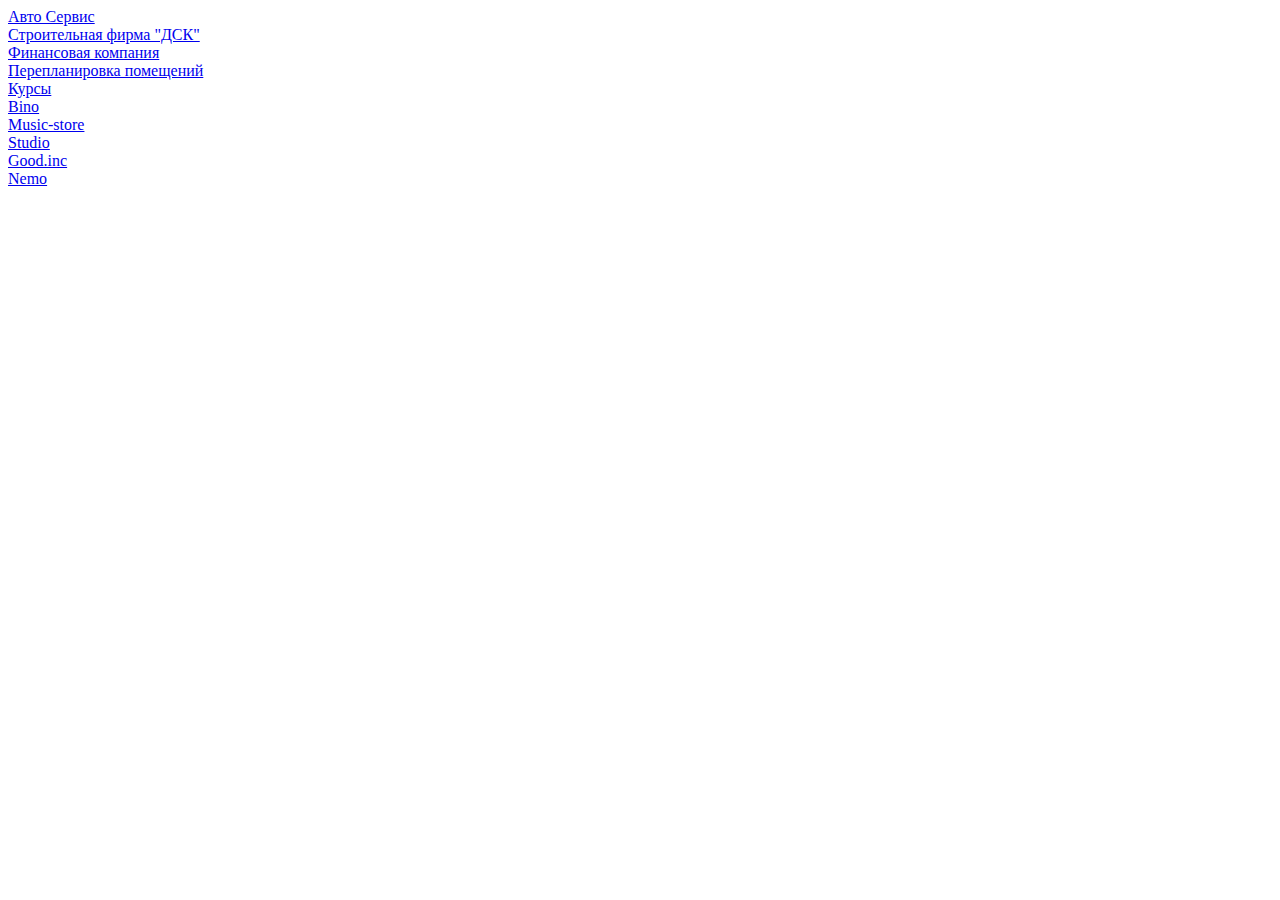
<file: index.html>
<!DOCTYPE html>
<html lang="en">

<head>
    <meta charset="UTF-8">
    <meta http-equiv="X-UA-Compatible" content="IE = edge">
    <meta name="viewport" content="width=device-width,initial-scale=1">
    <title>Портфолио</title>
    <!-- Bootstrap -->
</head>
<body>
<a href="avtohall">Авто Сервис</a><br>
<a href="dsk">Строительная фирма "ДСК"</a><br>
<a href="financical">Финансовая компания</a><br>
 <a href="development">Перепланировка помещений</a><br>
 <a href="course">Курсы</a><br>
 <a href="bino">Bino</a><br>
 <a href="music-store">Music-store</a><br>
 <a href="studio">Studio</a><br>
 <a href="good-inc">Good.inc</a><br>
 <a href="nemo">Nemo</a><br>
 


</body>

</html>
</file>
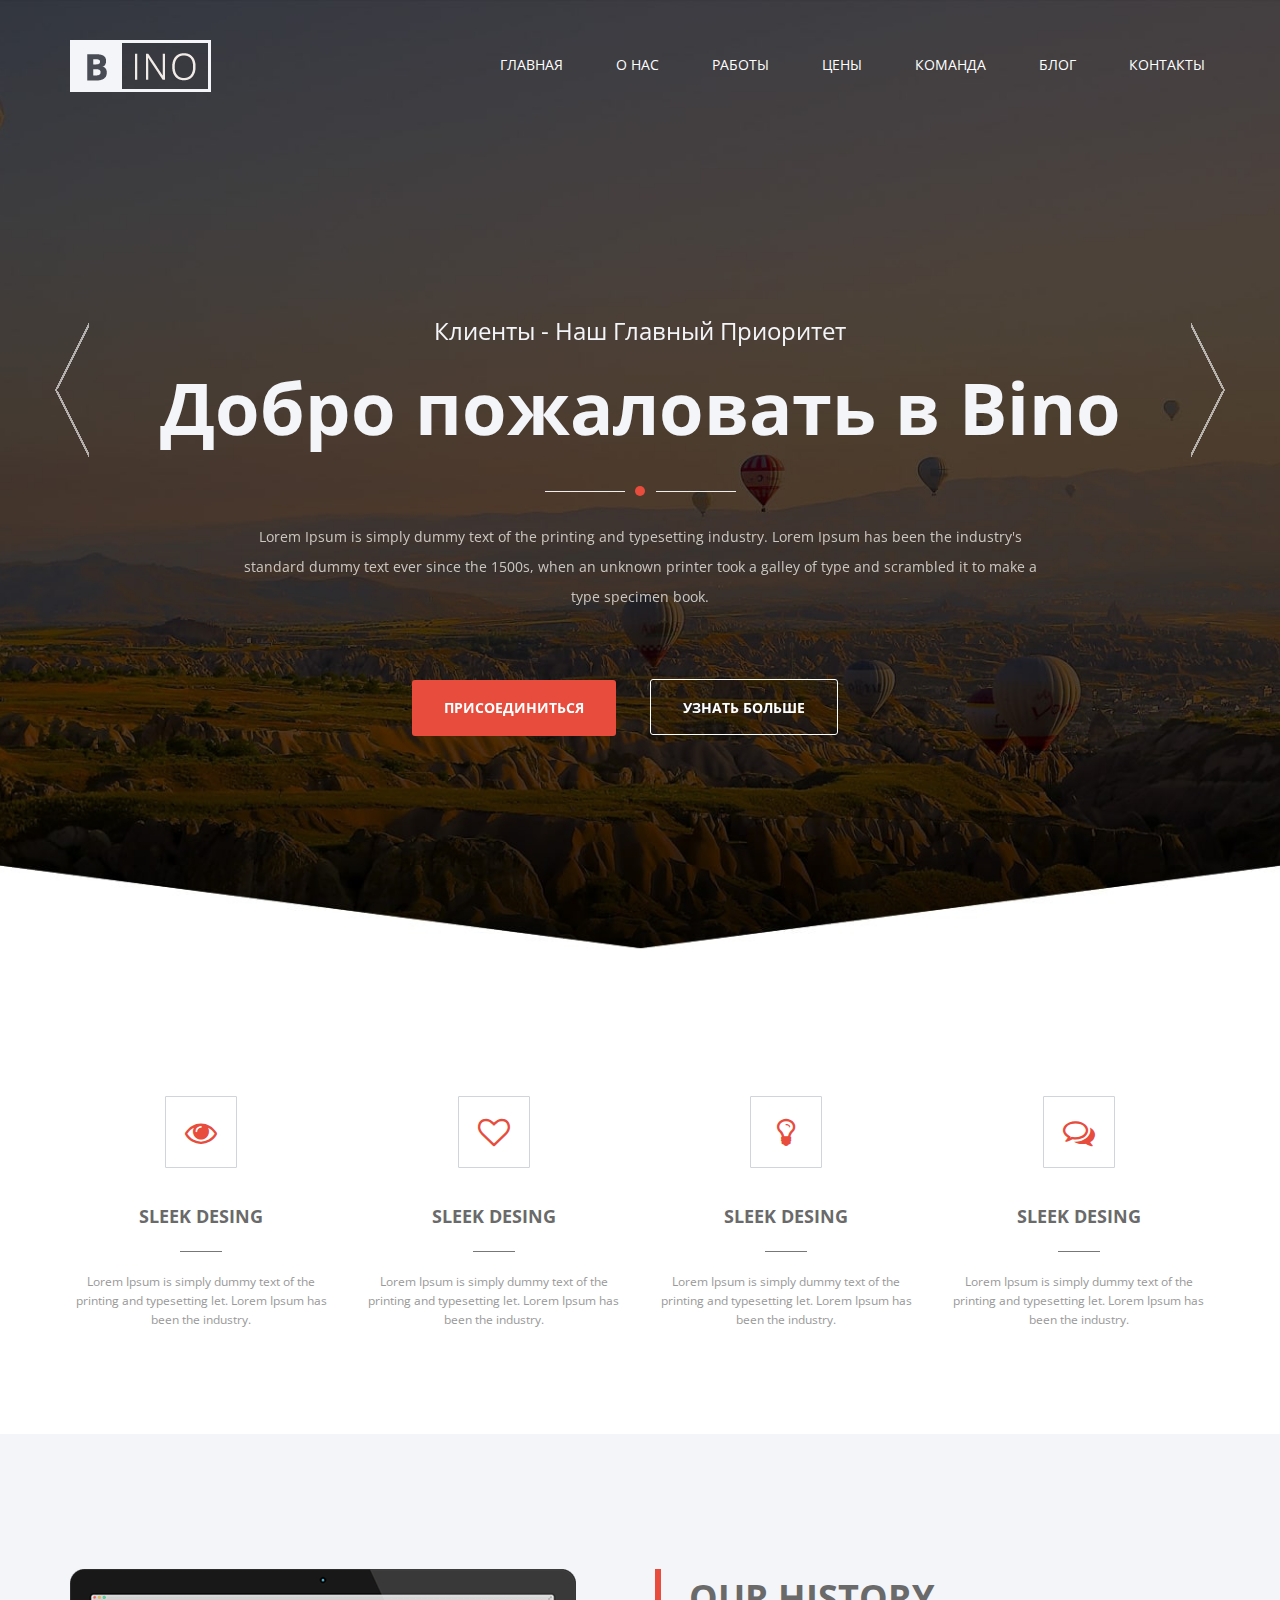
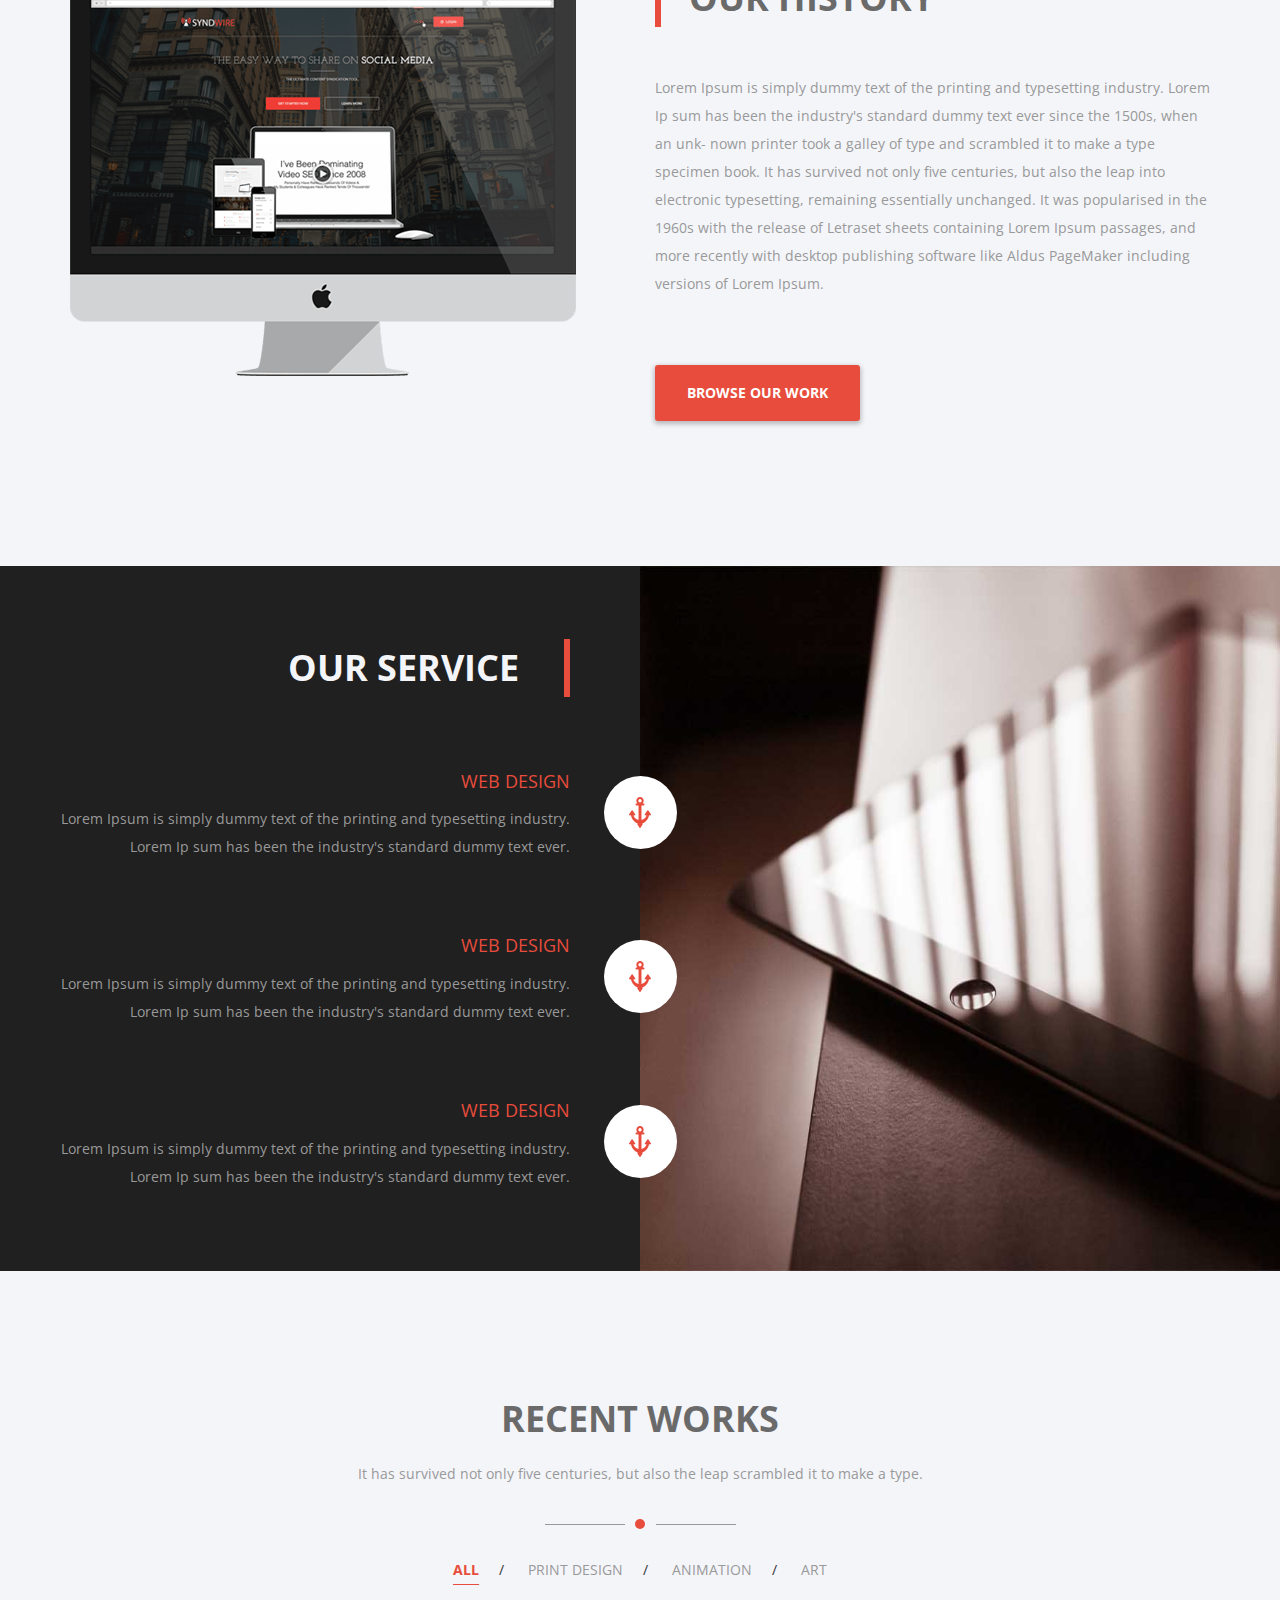
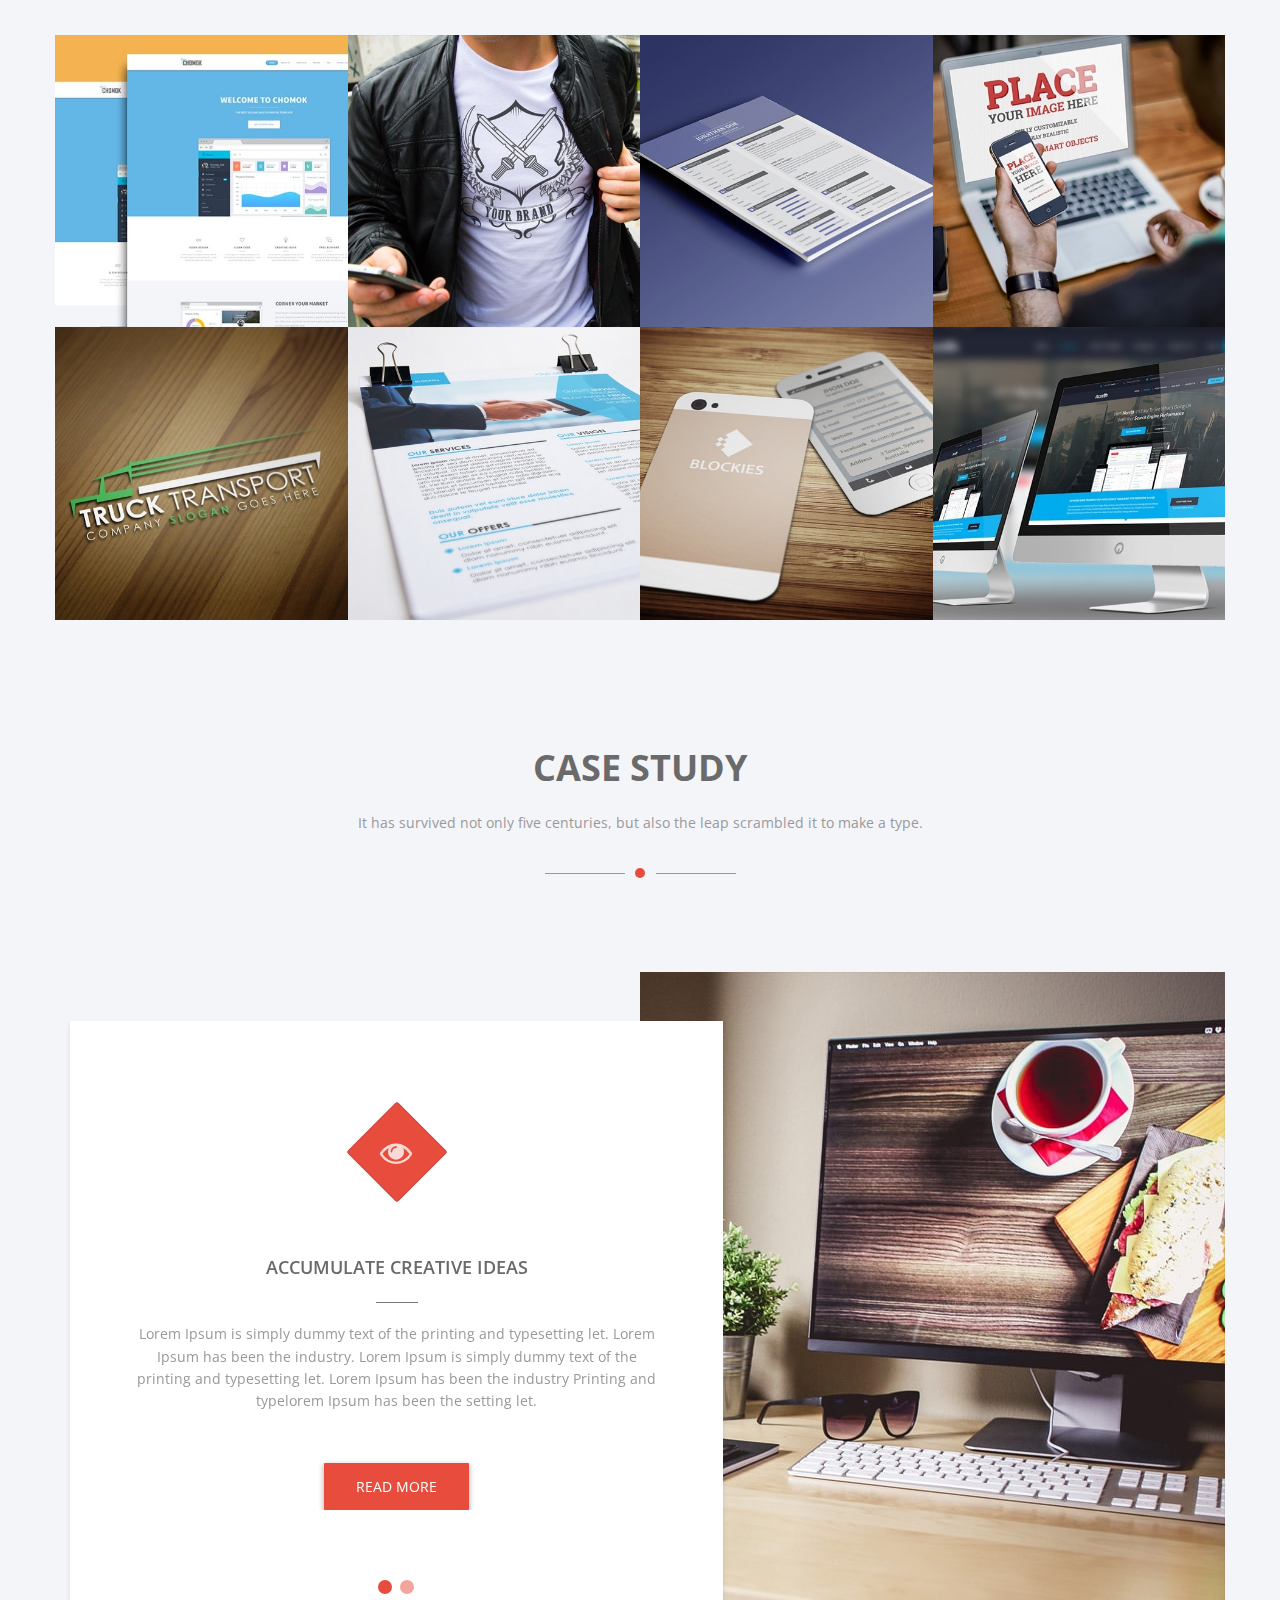
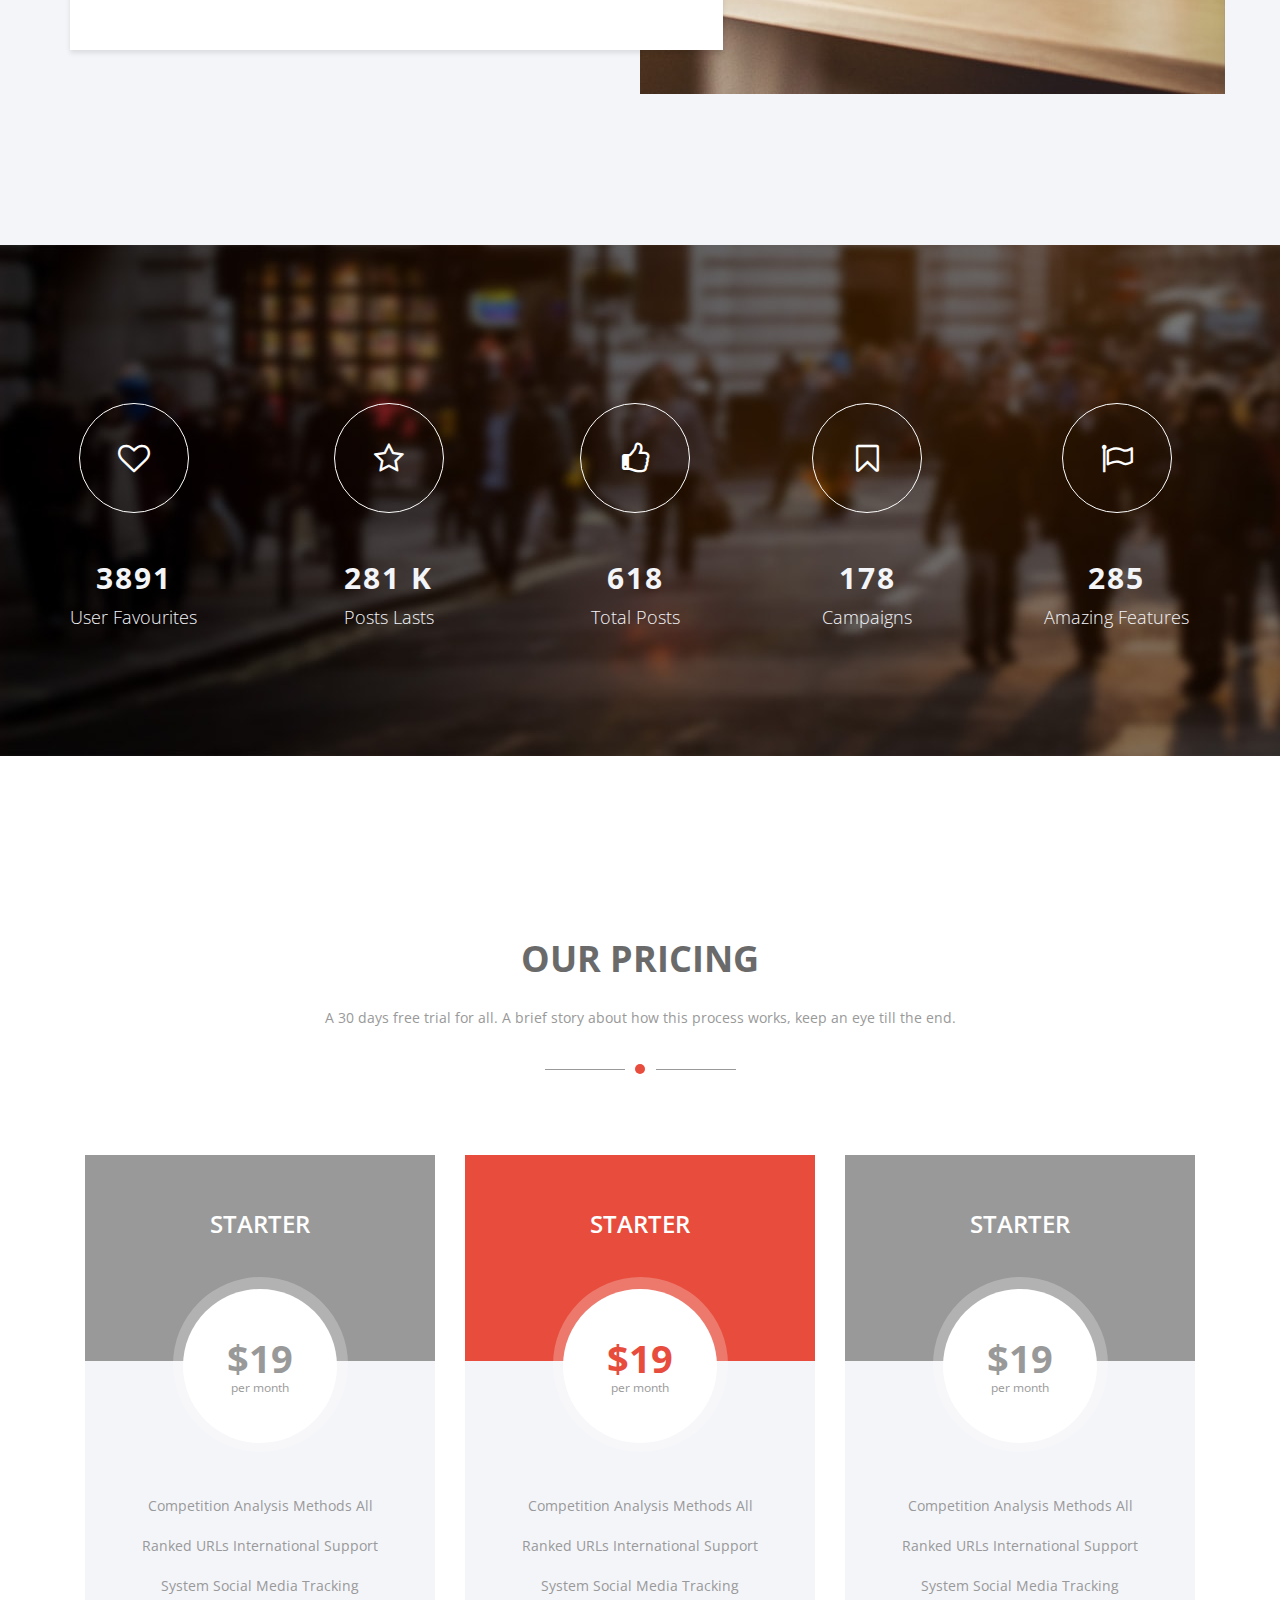
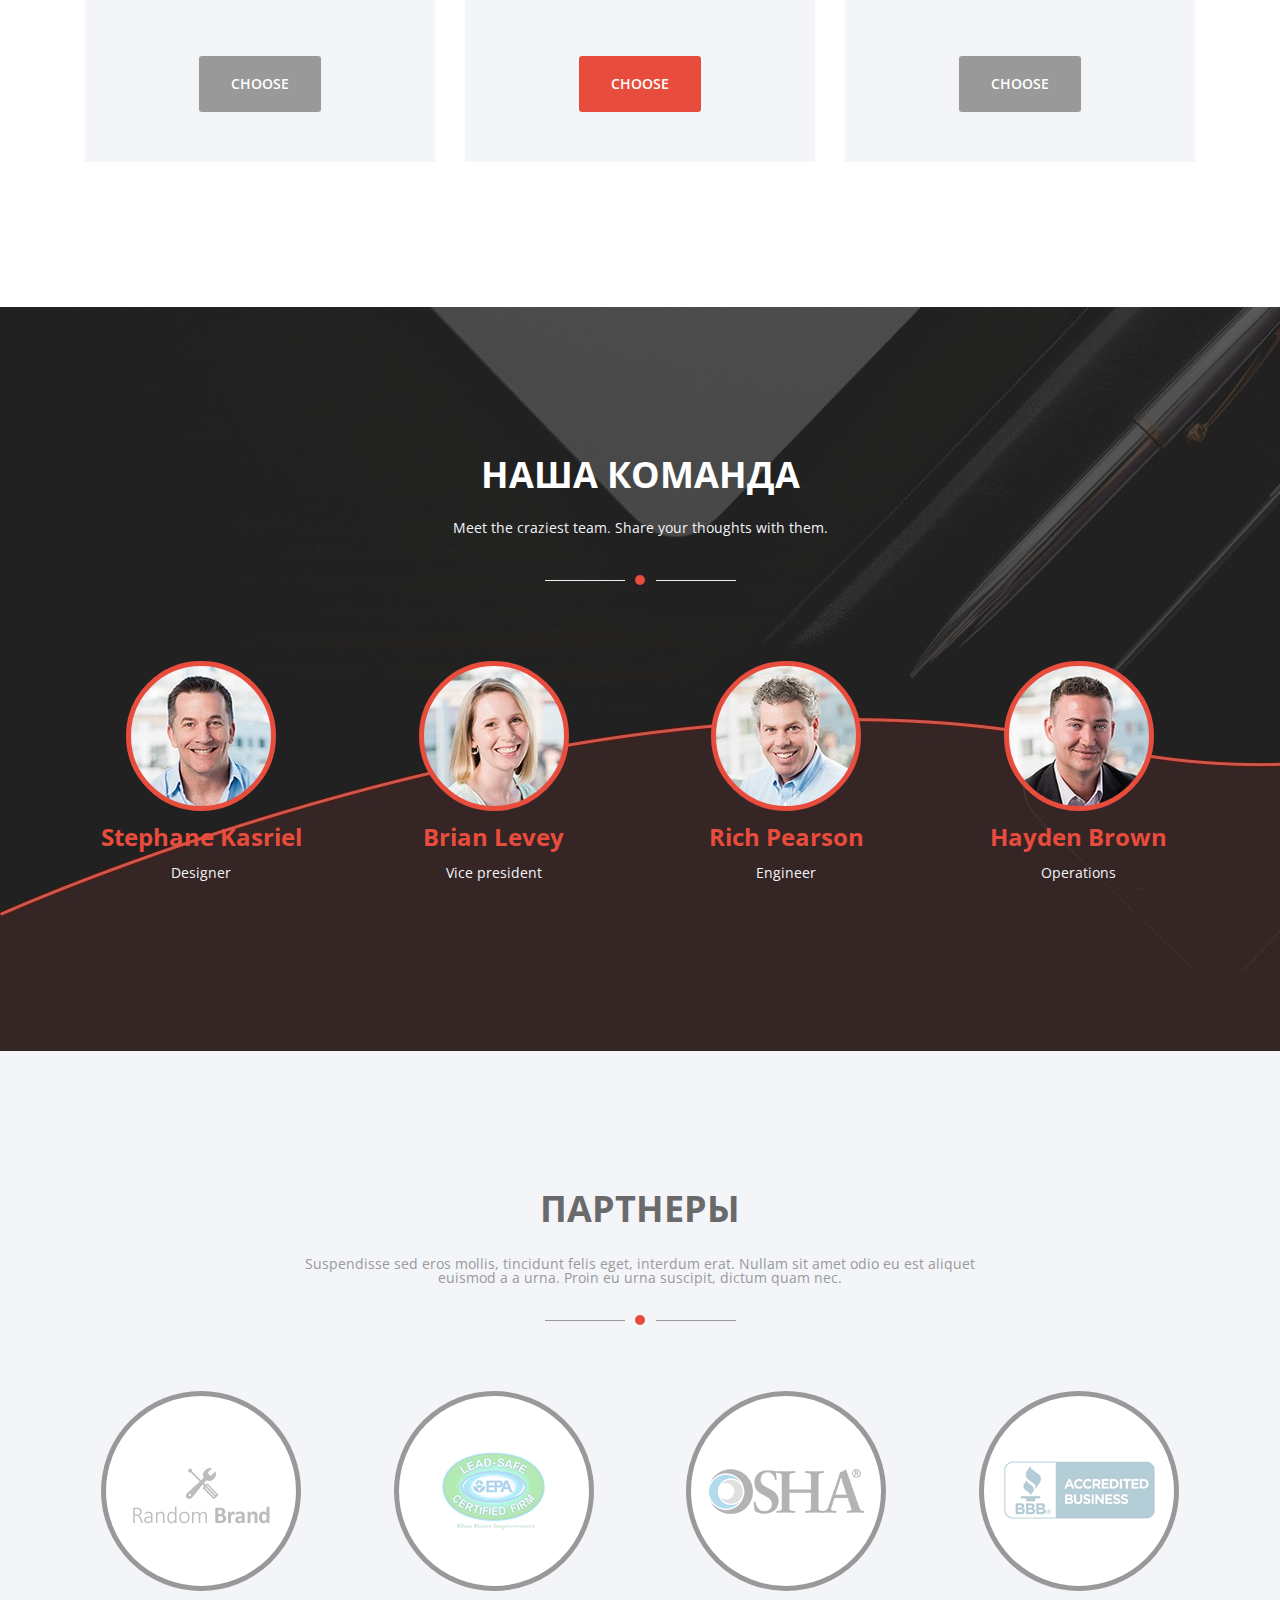
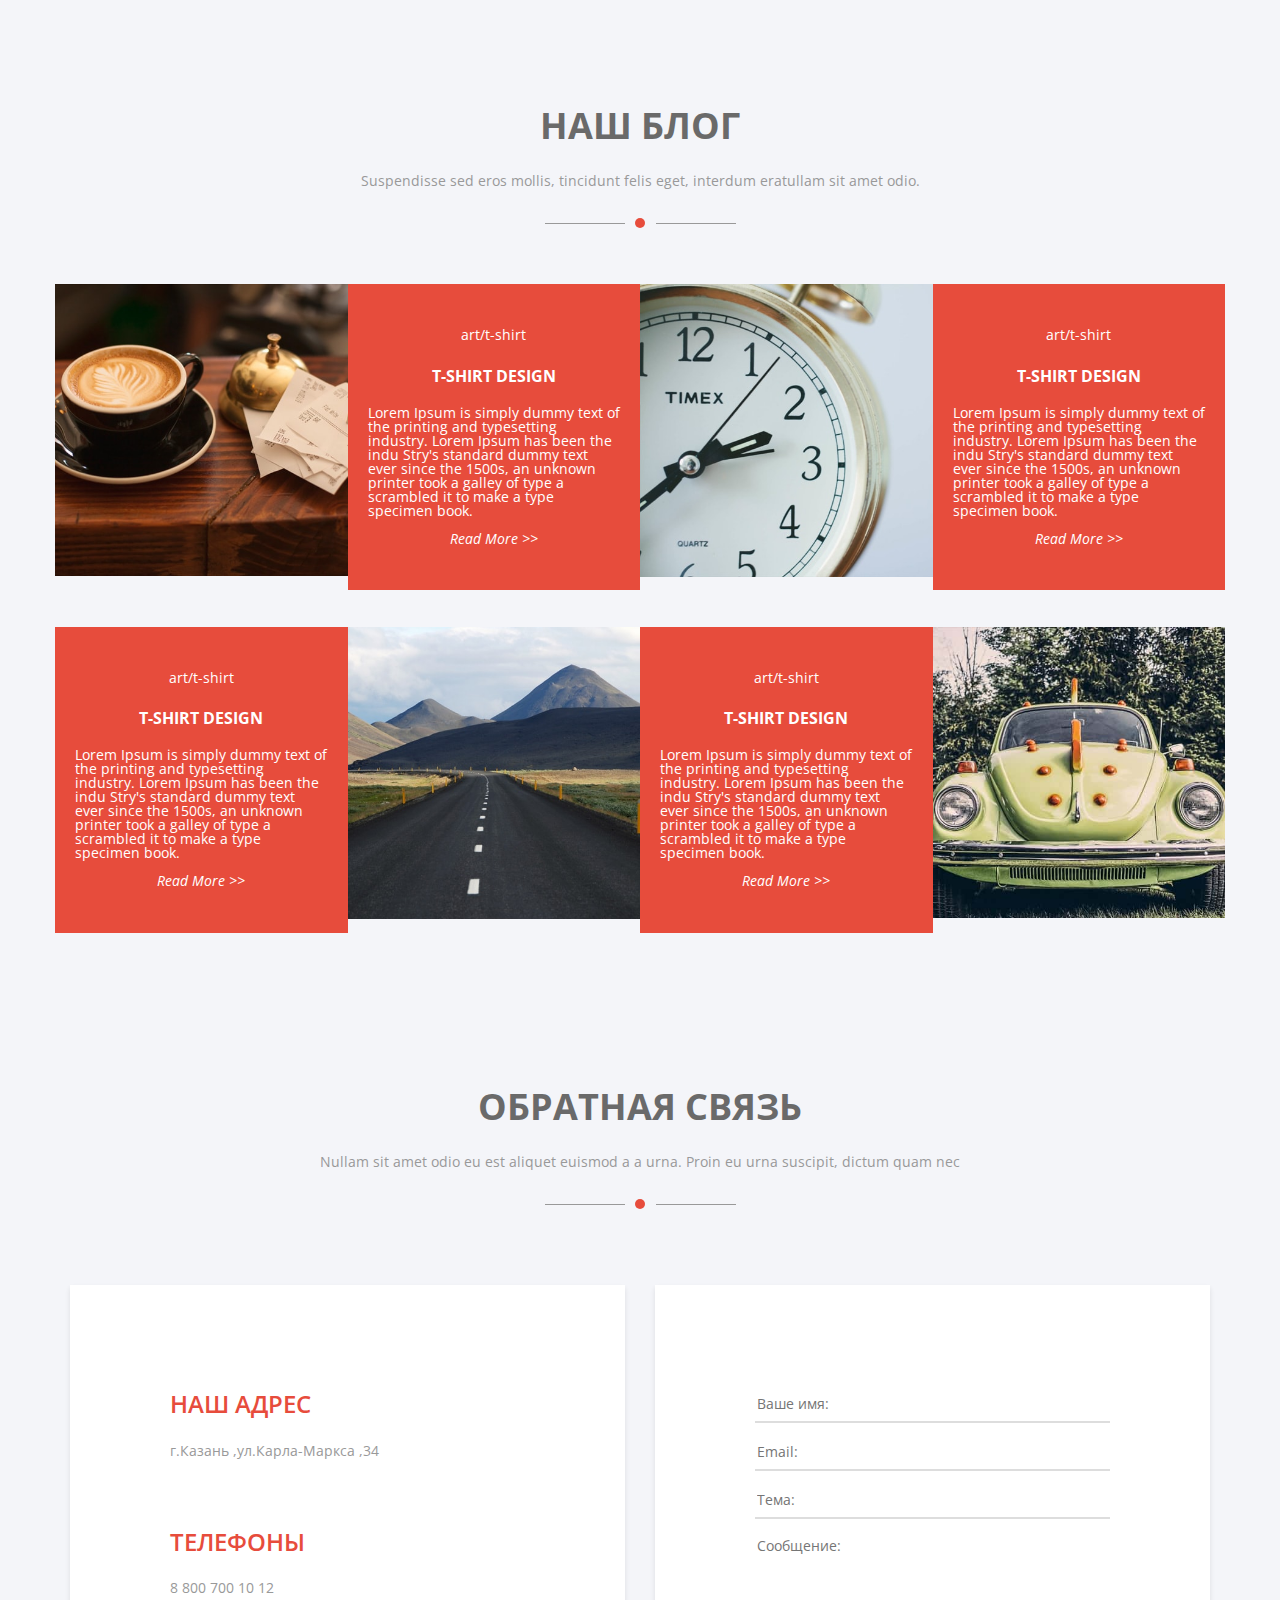
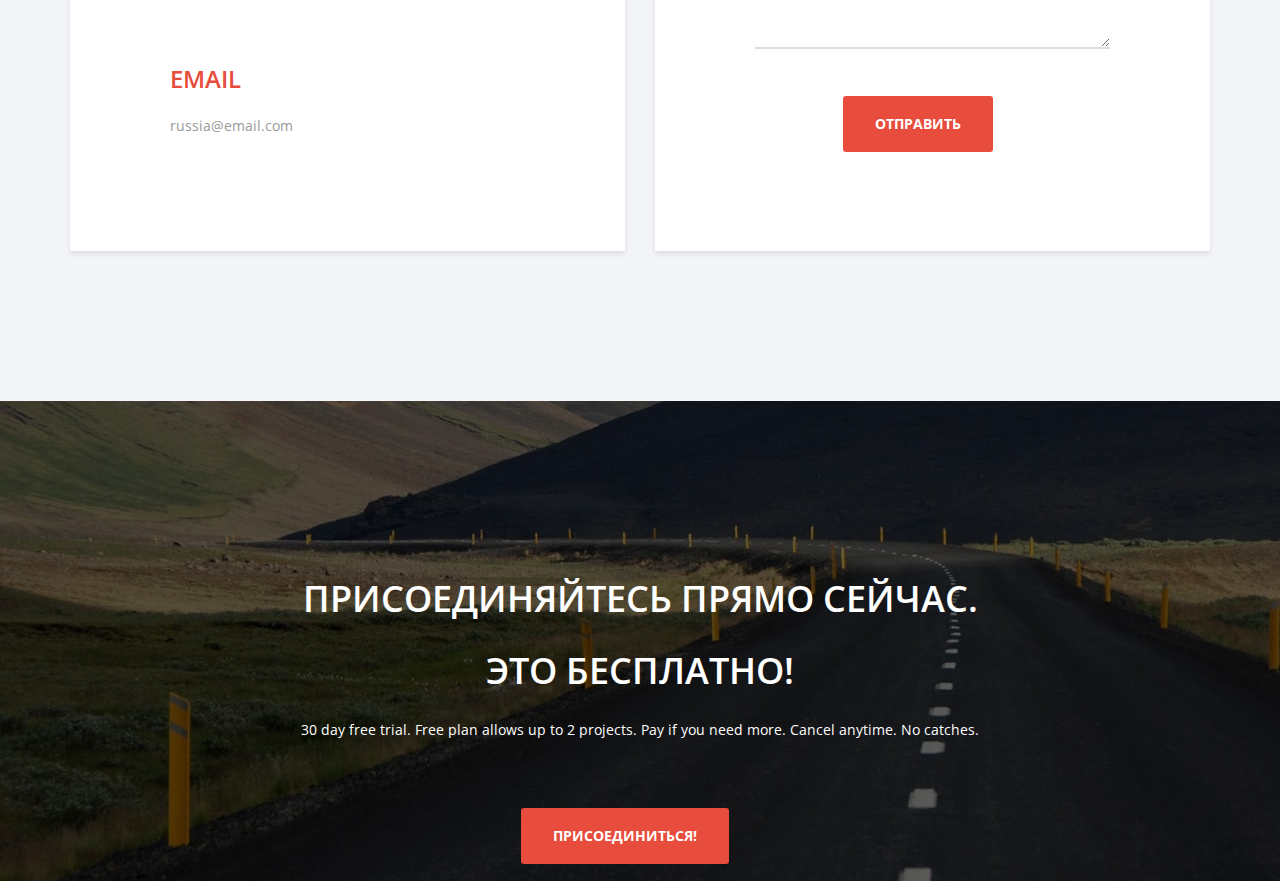
<file: bino/index.html>
<!DOCTYPE html>
<html>
<head>

	<meta charset="utf-8" />

	<title>Project</title>
	<link rel="shortcut icon" href="/img/favicon.ico" type="image/x-icon">
	<meta content="" name="description" />
	<link rel="shortcut icon" href="favicon.png" />

	<meta http-equiv="X-UA-Compatible" content="IE=edge" />
	<meta name="viewport" content="width=device-width, initial-scale=1.0" />
	
	
    <link href="https://fonts.googleapis.com/css?family=Open+Sans:300,300i,400,400i,600,600i,700,700i&amp;subset=cyrillic,cyrillic-ext" rel="stylesheet">
	<link rel="stylesheet" href="libs/bootstrap/bootstrap-grid.min.css" />
	<link rel="stylesheet" href="libs/font-awesome/css/font-awesome.min.css" />
	<link rel="stylesheet" href="libs/magnific-popup/magnific-popup.css" />
	<link rel="stylesheet" href="libs/animate/animate.min.css" />
	<link rel="stylesheet" href="libs/owl/assets/owl.carousel.min.css" />
	<link rel="stylesheet" href="libs/owl/assets/owl.theme.default.min.css" />
	<link rel="stylesheet" href="css/fonts.css" />
	<link rel="stylesheet" href="css/main.css" />
	<link rel="stylesheet" href="css/media.css" />
	
	
	

</head>
<body>
 <header>
   <div class="container">
   
    <!--Навигация-->
    
     <div class="row">
        <div class="top_line">
         <div class="col-md-4 col-xs-4">
             <div class="logo_wrap">
                      <a href="#" class="logo"><img src="img/logo.png" alt=""></a>
                      </div>
         </div>
         
         <div class="col-md-8 col-xs-8">
             <nav class="menu">
                <ul class="active">
                    <li ><a  href="#">Главная</a></li>
                    <li><a href="#">О нас</a></li>
                    <li><a href="#">Работы</a></li>
                    <li><a href="#">Цены</a></li>
                    <li><a href="#">Команда</a></li>
                    <li><a href="#">Блог</a></li>
                    <li><a href="#">Контакты</a></li>
                </ul>
                <a class="toggle-nav" href="#">Меню</a>
             </nav>
         </div>
        </div>
     </div>
     
    <!--Заголовок-->
    
     <div class="row">
        <div class="owl-carousel">
         <div class="top_header clearfix">
             <div class="col-md-12">
                 <h3>Клиенты - Наш Главный Приоритет</h3>
                 <h1>Добро пожаловать в Bino</h1>
                 <div class="separator"></div>
                 <p>Lorem Ipsum is simply dummy text of the printing and typesetting industry. Lorem Ipsum has been the industry's standard dummy text ever since the 1500s, when an unknown printer took a galley of type and scrambled it to make a type specimen book.</p>
                 <div class="button_wrap">
                     <a href="#" class="button btn_red">Присоединиться</a>
                     <a href="#" class="button btn_white">Узнать больше</a>
                 </div>
              </div>   
             </div>
             <div class="top_header clearfix">
             <div class="col-md-12">
                 <h3>Клиенты - Наш Главный Приоритет</h3>
                 <h1>Добро пожаловать в Bino</h1>
                 <div class="separator"></div>
                 <p>Lorem Ipsum is simply dummy text of the printing and typesetting industry. Lorem Ipsum has been the industry's standard dummy text ever since the 1500s, when an unknown printer took a galley of type and scrambled it to make a type specimen book.</p>
                 <div class="button_wrap">
                     <a href="#" class="button btn_red">Присоединиться</a>
                     <a href="#" class="button btn_white">Узнать больше</a>
                 </div>
              </div>   
             </div>
         </div>
         
     </div>
   </div>
   
 </header>
 
<section class="s_four_item">
     <div class="container">
     	<div class="row">
     		<div class="col-md-3">
     			<div class="four_item_wrap">
     				<div class="border_wrap">
     					<div class="border">
     						<i class="fa fa-eye" aria-hidden="true"></i>
     					</div>
     				</div>
     				<h3>Sleek desing</h3>
     				<div class="hr"></div>
     				<p>Lorem Ipsum is simply dummy text of the printing and typesetting let. Lorem Ipsum has been the industry.</p>
     			</div>
     			
     		</div>
     		<div class="col-md-3">
     			<div class="four_item_wrap">
     				<div class="border_wrap">
     					<div class="border">
     						<i class="fa fa-heart-o" aria-hidden="true"></i>
     					</div>
     				</div>
     				<h3>Sleek desing</h3>
     				<div class="hr"></div>
     				<p>Lorem Ipsum is simply dummy text of the printing and typesetting let. Lorem Ipsum has been the industry.</p>
     			</div>
     			
     		</div>
     		<div class="col-md-3">
     			<div class="four_item_wrap">
     				<div class="border_wrap">
     					<div class="border">
     						<i class="fa fa-lightbulb-o" aria-hidden="true"></i>
     					</div>
     				</div>
     				<h3>Sleek desing</h3>
     				<div class="hr"></div>
     				<p>Lorem Ipsum is simply dummy text of the printing and typesetting let. Lorem Ipsum has been the industry.</p>
     			</div>
     			
     		</div>
     		<div class="col-md-3">
     			<div class="four_item_wrap">
     				<div class="border_wrap">
     					<div class="border">
     						<i class="fa fa-comments-o" aria-hidden="true"></i>
     					</div>
     				</div>
     				<h3>Sleek desing</h3>
     				<div class="hr"></div>
     				<p>Lorem Ipsum is simply dummy text of the printing and typesetting let. Lorem Ipsum has been the industry.</p>
     			</div>
     			
     		</div>
     		
     		</div>
     	</div>
     
 </section>
 
<section class="i_mac">
 	<div class="container">
 		<div class="row">
 			<div class="col-md-6 ">
 				<div class="i_mac_img"><img src="img/monitor.png" alt=""></div>
 			</div>
 			
 			<div class="col-md-6 ">
 				<h2>OUR HISTORY</h2>
 				<p>Lorem Ipsum is simply dummy text of the printing and typesetting industry. Lorem Ip sum has been the industry's standard dummy text ever since the 1500s, when an unk- nown printer took a galley of type and scrambled it to make a type specimen book. 

It has survived not only five centuries, but also the leap into electronic typesetting, remaining essentially unchanged. It was popularised in the 1960s with the release of Letraset sheets containing Lorem Ipsum passages, and more recently with desktop publishing software like Aldus PageMaker including versions of Lorem Ipsum.</p>
				<div class="button_wrap">
                     <a href="#" class="button btn_red">BROWSE OUR WORK</a>
                     
                 </div>
			
 			</div>
 		</div>
 	</div>
 </section>
 
<section class="service">
 	<div class="container">
 	<div class="row">
 		<div class="col-md-12">
 			<div class="circle_wrap">
 				<div class="circle_wrap_padding">
 					<a href="#" class="circle"><i class="fa"></i></a>
 					<a href="#" class="circle"><i class="fa"></i></a>
 					<a href="#" class="circle"><i class="fa"></i></a>
 				</div>
 				
 			</div>
 			
 		</div>
 	</div>
 		<div class="row">
 			<div class="col-md-6 col-sm-6 col-xs-6 no-padding">
 			
 				<div class="service_text_wrap text-right">
 					<h2>Our service</h2>
 					<h3>Web design</h3>
 					<p>Lorem Ipsum is simply dummy text of the printing and typesetting industry.  Lorem Ip sum has been the industry's standard dummy text ever.</p>
 				</div>
 				
 				<div class="service_text_wrap text-right">
 					<h3>Web design</h3>
 					<p>Lorem Ipsum is simply dummy text of the printing and typesetting industry.  Lorem Ip sum has been the industry's standard dummy text ever.</p>
 				</div>
 				
 				<div class="service_text_wrap text-right">
 					<h3>Web design</h3>
 					<p>Lorem Ipsum is simply dummy text of the printing and typesetting industry.  Lorem Ip sum has been the industry's standard dummy text ever.</p>
 				</div>
 				
 			</div>
 			
 			
 		</div>
 	</div>
 </section>
 
<section id="portfolio" class="s_portfolio ">
<div class="container"><div class="row"><div class="col-md-12 col-xs-12">
	<div class="section_header">
		<h2>RECENT WORKS</h2>
		<div class="s_descr_wrap">
			<div class="s_descr"><p>
				It has survived not only five centuries, but also the leap scrambled it to make a type.
			</p></div>
		</div>
		<div class="separator black"></div>
	</div>
</div></div></div>
	
	<div class="section_content">
		<div class="container">
			<div class="row">
				<div class="filter_div controls">
					<ul>
						<li class="filter active" data-filter="all">ALL</li>/
						<li class="filter" data-filter=".category-1">PRINT DESIGN </li>/
						<li class="filter" data-filter=".category-2">ANIMATION</li>/
						<li class="filter" data-filter=".category-3">ART</li>
					</ul>
				</div>
				<div id="portfolio_grid">
					<div class="mix col-md-3 col-sm-6 col-xs-12 portfolio_item category-2">
						<img src="img/pf1.jpg" alt="Alt" />
						<div class="port_item_cont">
							<h3>Заголовок работы</h3>
							<p>Описание работы</p>
							<a href="#" class="popup_content">Посмотреть</a>
						</div>
						<div class="hidden">
							<div class="podrt_descr">
								<div class="modal-box-content">
									<button class="mfp-close" type="button" title="Закрыть (Esc)">×</button>
									<h3>Заголовок работы</h3>
									<p>Lorem ipsum dolor sit amet, consectetur adipisicing elit. Earum cupiditate, dignissimos quo. Dolore, omnis totam quibusdam voluptatibus cum, nulla dolores sunt iste? Sunt nam illum, animi magni veniam adipisci non.</p>
									<img src="img/pf1.jpg" alt="Alt" />
								</div>
							</div>
						</div>
					</div>
					<div class="mix col-md-3 col-sm-6 col-xs-12 portfolio_item category-2">
						<img src="img/pf2.jpg" alt="Alt" />
						<div class="port_item_cont">
							<h3>Заголовок работы</h3>
							<p>Описание работы</p>
							<a href="#" class="popup_content">Посмотреть</a>
						</div>
						<div class="hidden">
							<div class="podrt_descr">
								<div class="modal-box-content">
									<button class="mfp-close" type="button" title="Закрыть (Esc)">×</button>
									<h3>Заголовок работы</h3>
									<p>Lorem ipsum dolor sit amet, consectetur adipisicing elit. Earum cupiditate, dignissimos quo. Dolore, omnis totam quibusdam voluptatibus cum, nulla dolores sunt iste? Sunt nam illum, animi magni veniam adipisci non.</p>
									<img src="img/pf2.jpg" alt="Alt" />
								</div>
							</div>
						</div>
					</div>
					<div class="mix col-md-3 col-sm-6 col-xs-12 portfolio_item category-1">
						<img src="img/pf3.jpg" alt="Alt" />
						<div class="port_item_cont">
							<h3>Заголовок работы</h3>
							<p>Описание работы</p>
							<a href="#" class="popup_content">Посмотреть</a>
						</div>
						<div class="hidden">
							<div class="podrt_descr">
								<div class="modal-box-content">
									<button class="mfp-close" type="button" title="Закрыть (Esc)">×</button>
									<h3>Заголовок работы</h3>
									<p>Lorem ipsum dolor sit amet, consectetur adipisicing elit. Earum cupiditate, dignissimos quo. Dolore, omnis totam quibusdam voluptatibus cum, nulla dolores sunt iste? Sunt nam illum, animi magni veniam adipisci non.</p>
									<img src="img/pf3.jpg" alt="Alt" />
								</div>
							</div>
						</div>
					</div>
					<div class="mix col-md-3 col-sm-6 col-xs-12 portfolio_item category-1">
						<img src="img/pf4.jpg" alt="Alt" />
						<div class="port_item_cont">
							<h3>Заголовок работы</h3>
							<p>Описание работы</p>
							<a href="#" class="popup_content">Посмотреть</a>
						</div>
						<div class="hidden">
							<div class="podrt_descr">
								<div class="modal-box-content">
									<button class="mfp-close" type="button" title="Закрыть (Esc)">×</button>
									<h3>Заголовок работы</h3>
									<p>Lorem ipsum dolor sit amet, consectetur adipisicing elit. Earum cupiditate, dignissimos quo. Dolore, omnis totam quibusdam voluptatibus cum, nulla dolores sunt iste? Sunt nam illum, animi magni veniam adipisci non.</p>
									<img src="img/pf4.jpg" alt="Alt" />
								</div>
							</div>
						</div>
					</div>
					<div class="mix col-md-3 col-sm-6 col-xs-12 portfolio_item category-2">
						<img src="img/pf5.jpg" alt="Alt" />
						<div class="port_item_cont">
							<h3>Заголовок работы</h3>
							<p>Описание работы</p>
							<a href="#" class="popup_content">Посмотреть</a>
						</div>
						<div class="hidden">
							<div class="podrt_descr">
								<div class="modal-box-content">
									<button class="mfp-close" type="button" title="Закрыть (Esc)">×</button>
									<h3>Заголовок работы</h3>
									<p>Lorem ipsum dolor sit amet, consectetur adipisicing elit. Earum cupiditate, dignissimos quo. Dolore, omnis totam quibusdam voluptatibus cum, nulla dolores sunt iste? Sunt nam illum, animi magni veniam adipisci non.</p>
									<img src="img/pf5.jpg" alt="Alt" />
								</div>
							</div>
						</div>
					</div>
					<div class="mix col-md-3 col-sm-6 col-xs-12 portfolio_item category-3">
						<img src="img/pf6.jpg" alt="Alt" />
						<div class="port_item_cont">
							<h3>Заголовок работы</h3>
							<p>Описание работы</p>
							<a href="#" class="popup_content">Посмотреть</a>
						</div>
						<div class="hidden">
							<div class="podrt_descr">
								<div class="modal-box-content">
									<button class="mfp-close" type="button" title="Закрыть (Esc)">×</button>
									<h3>Заголовок работы</h3>
									<p>Lorem ipsum dolor sit amet, consectetur adipisicing elit. Earum cupiditate, dignissimos quo. Dolore, omnis totam quibusdam voluptatibus cum, nulla dolores sunt iste? Sunt nam illum, animi magni veniam adipisci non.</p>
									<img src="img/pf6.jpg" alt="Alt" />
								</div>
							</div>
						</div>
					</div>
					<div class="mix col-md-3 col-sm-6 col-xs-12 portfolio_item category-3">
						<img src="img/pf7.jpg" alt="Alt" />
						<div class="port_item_cont">
							<h3>Заголовок работы</h3>
							<p>Описание работы</p>
							<a href="#" class="popup_content">Посмотреть</a>
						</div>
						<div class="hidden">
							<div class="podrt_descr">
								<div class="modal-box-content">
									<button class="mfp-close" type="button" title="Закрыть (Esc)">×</button>
									<h3>Заголовок работы</h3>
									<p>Lorem ipsum dolor sit amet, consectetur adipisicing elit. Earum cupiditate, dignissimos quo. Dolore, omnis totam quibusdam voluptatibus cum, nulla dolores sunt iste? Sunt nam illum, animi magni veniam adipisci non.</p>
									<img src="img/pf7.jpg" alt="Alt" />
								</div>
							</div>
						</div>
					</div>
					<div class="mix col-md-3 col-sm-6 col-xs-12 portfolio_item category-2">
						<img src="img/pf8.jpg" alt="Alt" />
						<div class="port_item_cont">
							<h3>Заголовок работы</h3>
							<p>Описание работы</p>
							<a href="#" class="popup_content">Посмотреть</a>
						</div>
						<div class="hidden">
							<div class="podrt_descr">
								<div class="modal-box-content">
									<button class="mfp-close" type="button" title="Закрыть (Esc)">×</button>
									<h3>Заголовок работы</h3>
									<p>Lorem ipsum dolor sit amet, consectetur adipisicing elit. Earum cupiditate, dignissimos quo. Dolore, omnis totam quibusdam voluptatibus cum, nulla dolores sunt iste? Sunt nam illum, animi magni veniam adipisci non.</p>
									<img src="img/pf8.jpg" alt="Alt" />
								</div>
							</div>
						</div>
					</div>
				</div>
			</div>
		</div>
	</div>
</section>

<section class="case_study">
	<div class="container">
		<div class="row">
			<div class="section_header">
		<h2>CASE STUDY</h2>
		<div class="s_descr_wrap">
			<div class="s_descr"><p>
				It has survived not only five centuries, but also the leap scrambled it to make a type.
			</p></div>
		</div>
		<div class="separator black"></div>
	</div>
		</div>
		<div class="row">
			<div class="bgi_wrap">
			<div class="col-md-7">
				<div class="four_item_wrap">
    				<div class="owl-carousel">
    				<div class="wrappic">
     				<div class="border_wrap">
     					<div class="border">
     						<i class="fa fa-eye" aria-hidden="true"></i>
     					</div>
     				</div>
     				<h3>ACCUMULATE CREATIVE IDEAS</h3>
     				<div class="hr"></div>
     				<p>Lorem Ipsum is simply dummy text of the printing and typesetting let. Lorem Ipsum has been the industry. Lorem Ipsum is simply dummy text of the printing and typesetting let. Lorem Ipsum has been the industry Printing and typelorem Ipsum has been the setting let.</p>
     				<div class="button_wrap">
                     <a href="#" class="button btn_red">READ MORE</a>
                     
                 </div>
						</div>
    			
    			<div class="wrappic">
     				<div class="border_wrap">
     					<div class="border">
     						<i class="fa fa-eye" aria-hidden="true"></i>
     					</div>
     				</div>
     				<h3>ACCUMULATE CREATIVE IDEAS</h3>
     				<div class="hr"></div>
     				<p>Lorem Ipsum is simply dummy text of the printing and typesetting let. Lorem Ipsum has been the industry. Lorem Ipsum is simply dummy text of the printing and typesetting let. Lorem Ipsum has been the industry Printing and typelorem Ipsum has been the setting let.</p>
     				<div class="button_wrap">
                     <a href="#" class="button btn_red">READ MORE</a>
                     
                 </div>
     			</div>
    			
     			</div>
     			</div>
			</div>
			
			
			
			
		</div>
		</div>
	</div>
</section>

<section class="counter">
	<div class="container">
		<div class="row">
			<div class="col-md-12">
				<div class="counter_item_wrap">
					<div class="border_wrap">
     					<div class="border">
     						<i class="fa fa-heart-o" aria-hidden="true"></i>
     					</div>
     				</div>
     				<h3>3891</h3>
     				<p>User Favourites</p>
				</div>
				<div class="counter_item_wrap">
					<div class="border_wrap">
     					<div class="border">
     						<i class="fa fa-star-o" aria-hidden="true"></i>
     					</div>
     				</div>
     				<h3>281 K</h3>
     				<p>Posts Lasts</p>
				</div>
				<div class="counter_item_wrap">
					<div class="border_wrap">
     					<div class="border">
     						<i class="fa fa-thumbs-o-up" aria-hidden="true"></i>
     					</div>
     				</div>
     				<h3>618</h3>
     				<p>Total Posts</p>
				</div>
				<div class="counter_item_wrap">
					<div class="border_wrap">
     					<div class="border">
     						<i class="fa fa-bookmark-o" aria-hidden="true"></i>
     					</div>
     				</div>
     				<h3>178</h3>
     				<p>Campaigns</p>
				</div>
				<div class="counter_item_wrap">
					<div class="border_wrap">
     					<div class="border">
     						<i class="fa fa-flag-o" aria-hidden="true"></i>
     					</div>
     				</div>
     				<h3>285</h3>
     				<p>Amazing Features</p>
				</div>
			</div>
		</div>
	</div>
</section>

<section class="our_pricing">
	<div class="container">
		<div class="row">
			<div class="col-md-12">
			<div class="pricing_text_wrap">
				<h2>OUR PRICING</h2>
				<p>A 30 days free trial for all. A brief story about how this process works, keep an eye till the end.</p>
				<div class="separator black"></div>
				</div>
				<div class="pricing_items_wrap">
					<div class="col-md-4 col-sm-4 col-xs-12">
						<div class="price_item">
							<div class="grey_price"><h3>STARTER</h3></div>
							
							<div class="price_wrap"></div>
								<div class="price_white">
									<h3>$19</h3>
									<p>per month</p>
								
							</div>
							<div class="price_bottom">
								<div class="price_descr"><p>
									Competition Analysis Methods
All Ranked URLs
International Support System
									Social Media Tracking
								</p></div>
					<div class="button_wrap">
                     <a href="#" class="button">CHOOSE </a>
                    </div>
							</div>
							
						</div>
					</div>
					
					<div class="col-md-4 col-sm-4 col-xs-12">
						<div class="price_item">
							<div class="grey_price redd"><h3>STARTER</h3></div>
							
							<div class="price_wrap"></div>
								<div class="price_white">
									<h3 class="red">$19</h3>
									<p>per month</p>
								
							</div>
							<div class="price_bottom">
								<div class="price_descr"><p>
									Competition Analysis Methods
All Ranked URLs
International Support System
									Social Media Tracking
								</p></div>
					<div class="button_wrap">
                     <a href="#" class="button btn_red">CHOOSE </a>
                    </div>
							</div>
							
						</div>
					</div>
					
					<div class="col-md-4 col-sm-4 col-xs-12">
						<div class="price_item">
							<div class="grey_price"><h3>STARTER</h3></div>
							
							<div class="price_wrap"></div>
								<div class="price_white">
									<h3>$19</h3>
									<p>per month</p>
								
							</div>
							<div class="price_bottom">
								<div class="price_descr"><p>
									Competition Analysis Methods
All Ranked URLs
International Support System
									Social Media Tracking
								</p></div>
					<div class="button_wrap">
                     <a href="#" class="button ">CHOOSE </a>
                    </div>
							</div>
							
						</div>
					</div>
				</div>
			</div>
		</div>
	</div>
</section>

<section class="our_team">
	<div class="container">
		<div class="row no-padding">
			<div class="col-md-12 col-sm-12 col-xs-12">
				<h2>Наша команда</h2>
				<p>Meet the craziest team. Share your thoughts with them.</p>
				<div class="separator"></div>
			</div>
			<div class="row">
				<div class="col-md-3 col-xs-6 col-sm-3">
					<div class="team_wrap">
						<div class="team_img first_team"></div>
						<h3>Stephane Kasriel</h3>
						<p>Designer</p>
					</div>
				</div>
				
				<div class="col-md-3 col-xs-6 col-sm-3">
					<div class="team_wrap">
						<div class="team_img second_team"></div>
						<h3>Brian Levey</h3>
						<p>Vice president</p>
					</div>
				</div>
				
				<div class="col-md-3 col-xs-6 col-sm-3">
					<div class="team_wrap">
						<div class="team_img third_team"></div>
						<h3>Rich Pearson</h3>
						<p>Engineer</p>
					</div>
				</div>
				
				<div class="col-md-3 col-xs-6 col-sm-3">
					<div class="team_wrap">
						<div class="team_img four_team"></div>
						<h3>Hayden Brown</h3>
						<p>Operations</p>
					</div>
				</div>
			</div>
		</div>
	</div>	
</section>

<section class="great">
	<div class="container">
		<div class="row">
			<div class="col-md-12">
				<h2>ПАРТНЕРЫ</h2>
				<p>Suspendisse sed eros mollis, tincidunt felis eget, interdum erat. Nullam sit amet odio eu est aliquet euismod a a urna. Proin eu urna suscipit, dictum quam nec.</p>
				<div class="separator black"></div>
			</div>
		</div>
		<div class="row">
			<div class="col-md-3">
				<div class="great_wrap first_great">
				
				</div>
			</div>
			<div class="col-md-3">
				<div class="great_wrap second_great">
				
				</div>
			</div>
			<div class="col-md-3">
				<div class="great_wrap third_great">
				</div>
			</div>
			<div class="col-md-3">
				<div class="great_wrap four_great">
				</div>
			</div>
			
			
		</div>
	</div>
</section>

<section class="our_blog">
	<div class="container">
		<div class="row">
			<div class="col-md-12">
				<h2>Наш блог</h2>
				<p>Suspendisse sed eros mollis, tincidunt felis eget, interdum eratullam sit amet odio.</p>
				<div class="separator black"></div>
			</div>
		</div>
		<div class="row">
		<div class="our_blog_wrap clearfix">
		<div class="margin_top clearfix">
			<div class="col-md-6">
				<div class="our_blog_item_wrap">
				<div class="row col-eq">
				<div class="col-md-6 no-padding">
					<div class="blog_img">
						<img src="img/blog1.jpg" alt="">
					</div>
					</div>
					<div class="col-md-6 no-padding">
					<div class="blog_text">
						<span>art/t-shirt</span>
						<h3>T-SHIRT DESIGN</h3>
						<p>Lorem Ipsum is simply dummy text of the printing and typesetting industry. Lorem Ipsum has been the indu Stry's standard dummy text ever since the 1500s, an unknown printer took a galley of type a scrambled it to make a type specimen book.</p>
						<a href="#">Read More >></a>
					</div>
					</div>
					</div>
				</div>
			</div>
			<div class="col-md-6">
				<div class="our_blog_item_wrap">
				<div class="row col-eq">
				<div class="col-md-6 no-padding">
					<div class="blog_img">
						<img src="img/blog2.jpg" alt="">
					</div>
					</div>
					<div class="col-md-6 no-padding">
					<div class="blog_text">
						<span>art/t-shirt</span>
						<h3>T-SHIRT DESIGN</h3>
						<p>Lorem Ipsum is simply dummy text of the printing and typesetting industry. Lorem Ipsum has been the indu Stry's standard dummy text ever since the 1500s, an unknown printer took a galley of type a scrambled it to make a type specimen book.</p>
						<a href="#">Read More >></a>
					</div>
					</div>
					</div>
				</div>
			</div>
			</div>
			
			
			
			<div class="col-md-6">
				<div class="our_blog_item_wrap">
				<div class="row col-eq">
				
					<div class="col-md-6 no-padding ">
					<div class="blog_text">
						<span>art/t-shirt</span>
						<h3>T-SHIRT DESIGN</h3>
						<p>Lorem Ipsum is simply dummy text of the printing and typesetting industry. Lorem Ipsum has been the indu Stry's standard dummy text ever since the 1500s, an unknown printer took a galley of type a scrambled it to make a type specimen book.</p>
						<a href="#">Read More >></a>
					</div>
					</div>
					<div class="col-md-6 no-padding">
					<div class="blog_img">
						<img src="img/blog3.jpg" alt="">
					</div>
					</div>
					</div>
				</div>
			</div>
			<div class="col-md-6">
				<div class="our_blog_item_wrap">
				<div class="row col-eq">
				
					<div class="col-md-6 no-padding">
					<div class="blog_text">
						<span>art/t-shirt</span>
						<h3>T-SHIRT DESIGN</h3>
						<p>Lorem Ipsum is simply dummy text of the printing and typesetting industry. Lorem Ipsum has been the indu Stry's standard dummy text ever since the 1500s, an unknown printer took a galley of type a scrambled it to make a type specimen book.</p>
						<a href="#">Read More >></a>
					</div>
					</div>
					<div class="col-md-6 no-padding">
					<div class="blog_img">
						<img src="img/blog4.jpg" alt="">
					</div>
					</div>
					</div>
				</div>
			</div>
			</div>
		</div>
	</div>
</section>

<section class="keep_in ">
	<div class="container">
		<div class="row">
			<div class="col-md-12 margin_bottom_50">
				<h2>Обратная связь</h2>
				<p>Nullam sit amet odio eu est aliquet euismod a a urna. Proin eu urna suscipit, dictum quam nec</p>
				<div class="separator black"></div>
			</div>
		</div>
		<div class="row col-eq margin_bottom">
			<div class="col-md-6 ">
				<div class="keep_in_left_wrap ">
					<div class="keepin_text">
						<h3>Наш адрес</h3>
					<p>г.Казань ,ул.Карла-Маркса ,34</p>
					</div>
					<div class="keepin_text">
						<h3>Телефоны</h3>
					<p>8 800 700 10 12</p>
					</div>
					<div class="keepin_text">
						<h3>Email</h3>
					<p>russia@email.com</p>
					</div>
				</div>
			</div>
			<div class="col-md-6">
			<div class="keep_in_right_wrap">
			<form id="open_form">
				<input type="text" class="form_cont" name="name" placeholder="Ваше имя:" required />
				<input type="text" class="form_cont" name="phone" placeholder="Email:" required />
				<input type="text" class="form_cont" name="phone" placeholder="Тема:" required />
				<textarea name=""  placeholder="Сообщение:" id="" cols="" rows="7"></textarea>
				<div class="button_wrap">
                     <a href="#" class="button btn_red">Отправить</a>
                     
                 </div>
			</form>
			</div>
			</div>
		</div>
	</div>
</section>

<section class="get_start">
	<div class="container">
		<div class="row">
			<div class="col-md-12">
				<h2>Присоединяйтесь прямо сейчас.<br><br> Это бесплатно!</h2>
				<p>30 day free trial. Free plan allows up to 2 projects. Pay if you need more. Cancel anytime. No catches.</p>
				<div class="button_wrap">
                     <a href="#" class="button btn_red">Присоединиться!</a>
                     
                 </div>
			</div>
		</div>
	</div>
</section>



	<div class="hidden"></div>

	<!--[if lt IE 9]>
	<script src="libs/html5shiv/es5-shim.min.js"></script>
	<script src="libs/html5shiv/html5shiv.min.js"></script>
	<script src="libs/html5shiv/html5shiv-printshiv.min.js"></script>
	<script src="libs/respond/respond.min.js"></script>
	<![endif]-->
	
	<script src="libs/jquery/jquery-2.1.3.min.js"></script>
	<script src="libs/parallax/parallax.min.js"></script>
	<script src="libs/owl/owl.carousel.min.js"></script>
	<script src="libs/magnific-popup/jquery.magnific-popup.min.js"></script>
	<script src="libs/equalheight/bootstrap-colequalizer.js"></script>
	<script src="libs/mixitup/mixitup.min.js"></script>
	<script src="libs/scroll2id/PageScroll2id.min.js"></script>
	<script src="libs/waypoints/waypoints.min.js"></script>
	<script src="libs/animate/animate-css.js"></script>
	<script src="libs/jqBootstrapValidation/jqBootstrapValidation.js"></script>
	<script src="js/common.js"></script>

	<!-- Yandex.Metrika counter --><!-- /Yandex.Metrika counter -->
	<!-- Google Analytics counter --><!-- /Google Analytics counter -->
	
</body>
</html>
</file>
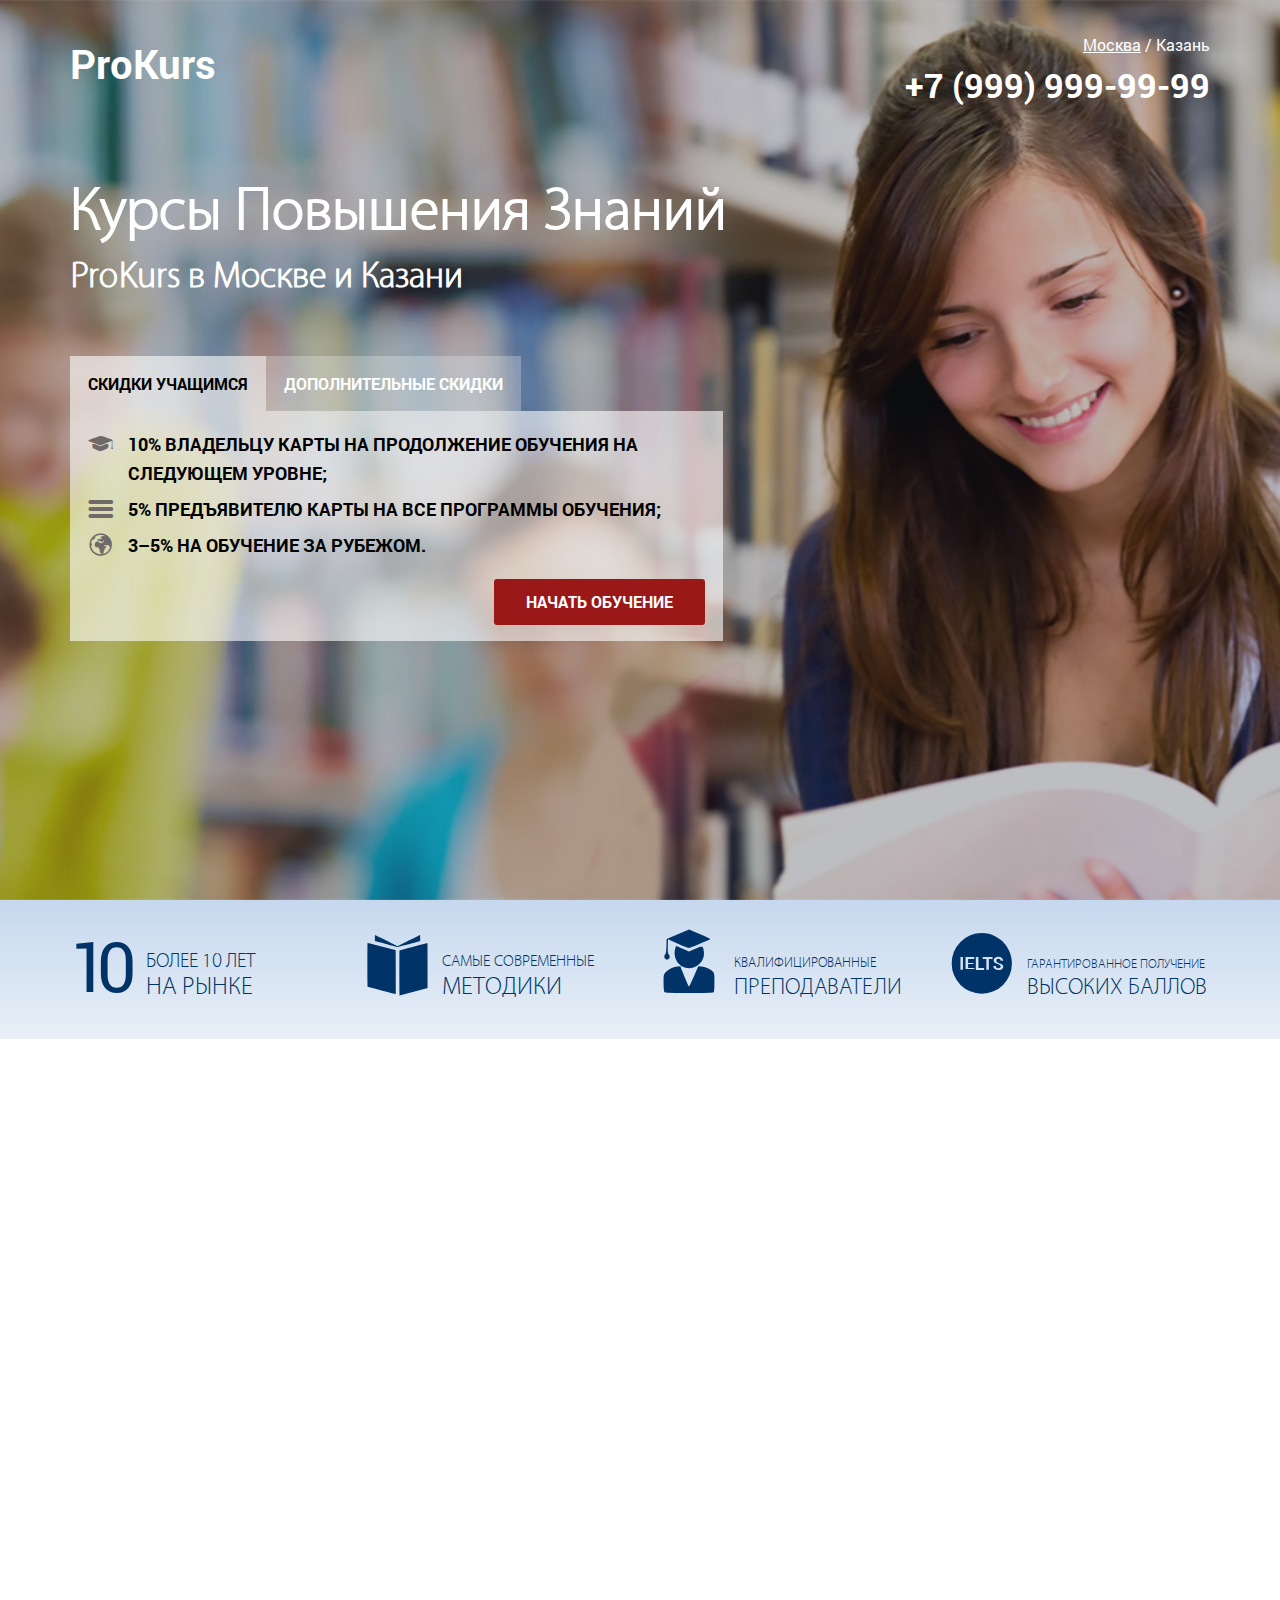
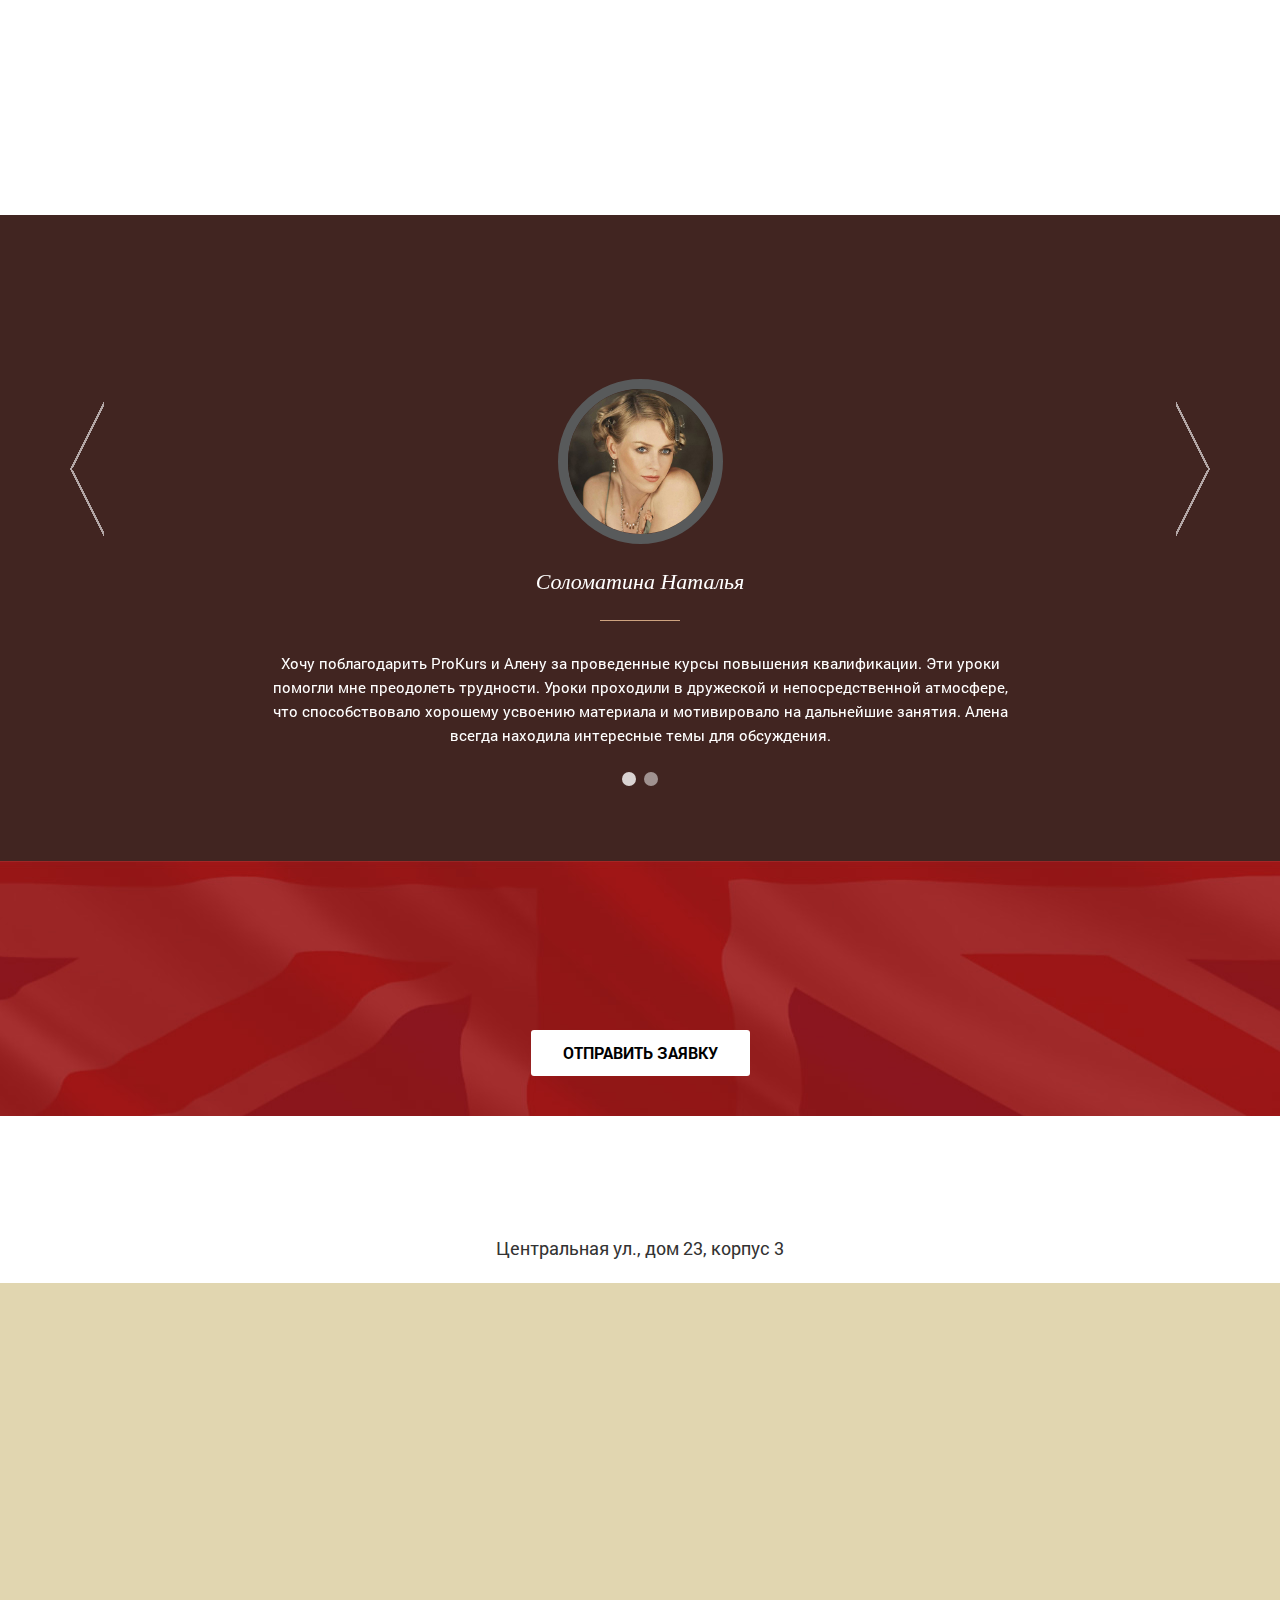
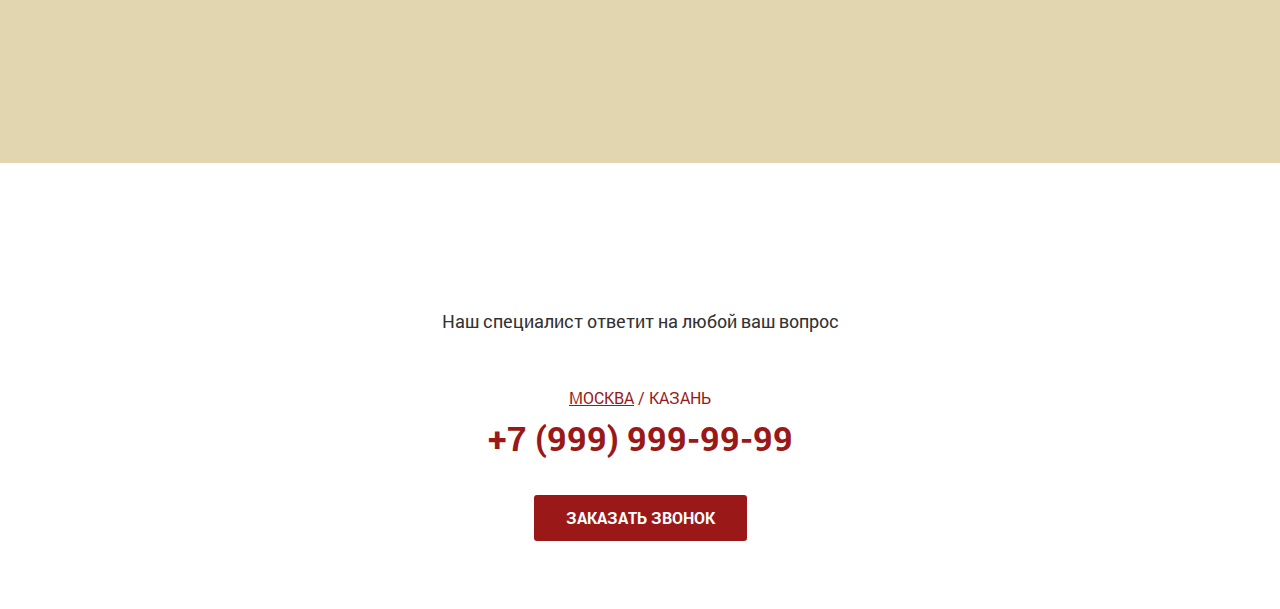
<file: course/index.html>
<!DOCTYPE html>
<html>
<head>

	<meta charset="utf-8" />

	<title>Заголовок</title>
	<meta content="" name="description" />
	<link rel="shortcut icon" href="favicon.png" />

	<meta http-equiv="X-UA-Compatible" content="IE=edge" />
	<meta name="viewport" content="width=device-width, initial-scale=1.0" />

	<link rel="stylesheet" href="libs/bootstrap/bootstrap-grid-3.3.2.min.css" />
	<link rel="stylesheet" href="libs/myFonts/stylesheet.css" />
	<link rel="stylesheet" href="libs/owl/assets/owl.carousel.css" />
	<link rel="stylesheet" href="libs/magnific/magnific-popup.css" />
	<link rel="stylesheet" href="libs/animate/animate.min.css" />
	<link rel="stylesheet" href="css/fonts.css" />
	<link rel="stylesheet" href="css/main.css" />
	<link rel="stylesheet" href="css/media.css" />

</head>
<body>

	<div class="loader">
		<div class="loader_inner"></div>
	</div>

	<header>
		<div class="container">
			<div class="row">
				<div class="top_line">
					<div class="col-md-6 col-sm-6">
						<div class="logo">ProKurs</div>
					</div>
					<div class="col-md-6 col-sm-6">
						<div class="top_phone">
							<div class="wrapper">
								<div class="tabs">
									<span class="tab">Москва</span> / 
									<span class="tab">Казань</span>
								</div>
								<div class="tab_content">
									<div class="tab_item">+7 (999) 999-99-99</div>
									<div class="tab_item">+7 (888) 888-88-88</div>
								</div>
							</div> 
						</div>
					</div>
				</div>
			</div>
			<div class="row">
				<div class="top_header clearfix">
					<div class="col-md-12">
						<h1>Курсы Повышения Знаний</h1>
						<h2>ProKurs в Москве и Казани</h2>
					</div>
				</div>
				<div class="tabs_header clearfix">
					<div class="col-md-7">
						<div class="wrapper">
							<div class="tabs clearfix">
								<span class="tab">Скидки учащимся</span>
								<span class="tab">
									<span class="hidden-sm hidden-xs">Дополнительные скидки</span>
									<span class="hidden-md hidden-lg">Дополнительно</span>
								</span>
							</div>
							<div class="tab_content">
								<div class="tab_item">
									<ul>
										<li><i class="my my_a"></i> 10% владельцу карты на продолжение обучения на следующем уровне;</li>
										<li><i class="my my_b"></i> 5% предъявителю карты на все программы обучения;</li>
										<li><i class="my my_c"></i> 3–5% на обучение за рубежом. </li>
									</ul>
								</div>
								<div class="tab_item">
									<p>Lorem ipsum dolor sit amet, consectetur adipisicing elit. Repellat tenetur doloribus optio quos dolorum quam totam delectus veritatis, eum quas, ex dolores consequatur excepturi. Maxime error distinctio optio necessitatibus nisi!</p>
								</div>
								<div class="button_wrap">
									<a href="#hidden_form" class="button btn_red popup_c">Начать обучение</a>
								</div>
							</div>
						</div> 
					</div>
				</div>
			</div>
		</div>
	</header>
	
	<section class="s_tizers">
		<div class="container">
			<div class="row">
				<div class="col-md-3 col-sm-6">
					<div class="tiz_img">
						<i class="my">10</i>
					</div>
					<div class="tiz_descr">
						<span>Более 10 лет</span>
						<strong>На рынке</strong>
					</div>
				</div>
				<div class="col-md-3 col-sm-6">
					<div class="tiz_img">
						<i class="my my_d"></i>
					</div>
					<div class="tiz_descr">
						<span>Самые современные</span>
						<strong>Методики</strong>
					</div>
				</div>
				<div class="col-md-3 col-sm-6">
					<div class="tiz_img">
						<i class="my my_e"></i>
					</div>
					<div class="tiz_descr">
						<span>Квалифицированные</span>
						<strong>Преподаватели</strong>
					</div>
				</div>
				<div class="col-md-3 col-sm-6">
					<div class="tiz_img">
						<i class="my my_f"></i>
					</div>
					<div class="tiz_descr">
						<span>Гарантированное получение</span>
						<strong>Высоких баллов</strong>
					</div>
				</div>
			</div>
		</div>
	</section>

	<section class="s_pofi">
		<div class="container">
			<div class="row">
				<div class="col-md-12">
					<h2>Доверьте обучение профессионалам</h2>
					<div class="row">
						<div class="col-md-8 clearfix">
							<div class="profi_item clearfix col-md-12 col-sm-12 col-xs-6">
								<div class="row">
									<div class="prifi_left col-md-2 col-sm-2">
										<i class="my my_j"></i>
									</div>
									<div class="profi_right col-md-10 col-sm-10">
										<h3>Опыт</h3>
										<p>Мы успешно работаем на рынке образовательных услуг уже <strong>более 10 лет</strong>, что подтверждается благодарными отзывами наших многочисленных клиентов.</p>
									</div>
								</div>
							</div>
							<div class="profi_item clearfix col-md-12 col-sm-12 col-xs-6">
								<div class="row">
									<div class="prifi_left col-md-2 col-sm-2">
										<i class="my my_g"></i>
									</div>
									<div class="profi_right col-md-10 col-sm-10">
										<h3>Методика</h3>
										<p>Обучение квалификациям проводится по самым современным аутентичным учебникам. У нас работают только <strong>опытные и квалифицированные преподаватели и профессионалы, имеющие сертификаты</strong>.</p>
									</div>
								</div>
							</div>
							<div class="profi_item clearfix col-md-12 col-sm-12 col-xs-6">
								<div class="row">
									<div class="prifi_left col-md-2 col-sm-2">
										<i class="my my_h"></i>
									</div>
									<div class="profi_right col-md-10 col-sm-10">
										<h3>Расположение</h3>
										<p>Наши учебные аудитории удобно расположены <strong>в центре Москвы и Казань</strong> рядом со станциями метро. </p>
									</div>
								</div>
							</div>
							<div class="profi_item clearfix col-md-12 col-sm-12 col-xs-6">
								<div class="row">
									<div class="prifi_left col-md-2 col-sm-2">
										<i class="my my_i"></i>
									</div>
									<div class="profi_right col-md-10 col-sm-10">
										<h3>Индивидуальность</h3>
										<p>Мы делаем акцент на индивидуальном подходе к каждому ученику и четкой организации учебного процесса. <strong>Занятия также могут проводиться на дому или в офисах клиентов</strong>.</p>
									</div>
								</div>
							</div>
						</div>
						<div class="col-md-4">
							<form id="open_form">
								<h2>Связаться с нами</h2>
								<label>
									<span>Ваше имя:</span>
									<input type="text" name="name" required />
								</label>
								<label>
									<span>Ваш телефон:</span>
									<input type="text" name="phone" required />
								</label>
								<label>
									<span>Ваш город:</span>
									<span class="label_select">
										<select name="city">
											<option>Москва</option>
											<option>Казань</option>
										</select>
									</span>
								</label>
								<div class="button_wrap">
									<button class="button btn_green">Отправить заявку</button>
								</div>
							</form>
						</div>
					</div>
				</div>
			</div>
		</div>
	</section>

	<section class="s_rewview s_dark" data-stellar-background-ratio="0.5">
		<div class="container">
			<div class="row">
				<div class="col-md-12">
					<h2>Отзывы наших учеников</h2>
				</div>
			</div>
			<div class="row">
				<div class="col-md-12">
					<div class="carousel">
						<div class="review_item">
							<div class="image_wrap">
								<a href="img/review.jpg" class="popup"><img src="img/review.jpg" alt="Alt" /></a>
							</div>
							<h4>Соломатина Наталья</h4>
							<div class="hr"></div>
							<div class="row">
								<p class="col-md-8">
									Хочу поблагодарить ProKurs и Алену за проведенные курсы повышения квалификации. Эти уроки помогли мне преодолеть трудности. Уроки проходили в дружеской и непосредственной атмосфере, что способствовало хорошему усвоению материала и мотивировало на дальнейшие занятия. Алена всегда находила интересные темы для обсуждения.
								</p>
							</div>
						</div>
						<div class="review_item">
							<div class="image_wrap">
								<a href="img/review.jpg" class="popup"><img src="img/review.jpg" alt="Alt" /></a>
							</div>
							<h4>Соломатина Наталья</h4>
							<div class="hr"></div>
							<div class="row">
								<p class="col-md-8">
									Хочу поблагодарить ProKurs и Алену за проведенные курсы повышения квалификации. Эти уроки помогли мне преодолеть трудности. Уроки проходили в дружеской и непосредственной атмосфере, что способствовало хорошему усвоению материала и мотивировало на дальнейшие занятия. Алена всегда находила интересные темы для обсуждения.
								</p>
							</div>
						</div>
					</div>
				</div>
			</div>
		</div>
	</section>

	<section class="s_back s_dark">
		<div class="container">
			<div class="row">
				<div class="col-md-12">
					<h3>Повышение знаний с ProKurs — это оптимальное сочетание интенсива и углубленного подхода.</h3>
					<a href="#hidden_form" class="button btn_white popup_c">Отправить заявку</a>
				</div>
			</div>
		</div>
	</section>

	<section class="s_contacts">
		<div class="contacts_top">
			<h2>Как нас найти: </h2>
			<div class="tabs">
				<span class="tab button btn_white">В Москве</span>
				<span class="tab button btn_white">В Казани</span>
			</div>
		</div>
		<div class="wrapper clearfix">
			<div class="tab_content">
				<div class="tab_item">
					Центральная ул., дом 23, корпус 3
					<div class="map">
						<script type="text/javascript" charset="utf-8" src="//api-maps.yandex.ru/services/constructor/1.0/js/?sid=SJxdPQAg-WQ5XZqvcQi4F38BadttcbzX&amp;height=480"></script>
					</div>
				</div>
				<div class="tab_item">
					Центральная ул., дом 22, корпус 2
					<div class="map">
						<script type="text/javascript" charset="utf-8" src="//api-maps.yandex.ru/services/constructor/1.0/js/?sid=AT8Q6jaWr2tIyiGAL12AlYM6z9bUo82e&amp;height=480"></script>
					</div>
				</div>
			</div>
		</div> 
	</section>

	<footer>
		<div class="container">
			<div class="row">
				<div class="col-md-12">
					<h2>Остались вопросы?</h2>
					<p>Наш специалист ответит на любой ваш вопрос</p>
					<div class="bottom_phone">
						<div class="wrapper">
							<div class="tabs">
								<span class="tab">Москва</span> / 
								<span class="tab">Казань</span>
							</div>
							<div class="tab_content">
								<div class="tab_item">+7 (999) 999-99-99</div>
								<div class="tab_item">+7 (888) 888-88-88</div>
							</div>
						</div> 
					</div>
					<div class="button_wrap">
						<a href="#form_back" class="button btn_red popup_c">Заказать звонок</a>
					</div>
				</div>
			</div>
		</div>
	</footer>

	<div class="hidden">
		<form id="hidden_form">
			<h2>Связаться с нами</h2>
			<label>
				<span>Ваше имя:</span>
				<input type="text" name="name" required />
			</label>
			<label>
				<span>Ваш телефон:</span>
				<input type="text" name="phone" required />
			</label>
			<label>
				<span>Ваш город:</span>
				<span class="label_select">
					<select name="city">
						<option>Москва</option>
						<option>Казань</option>
					</select>
				</span>
			</label>
			<div class="button_wrap">
				<button class="button btn_green">Отправить заявку</button>
			</div>
		</form>
		<form id="form_back">
			<h2>Заказать звонок</h2>
			<label>
				<span>Ваше имя:</span>
				<input type="text" name="name" required />
			</label>
			<label>
				<span>Ваш телефон:</span>
				<input type="text" name="phone" required />
			</label>
			<div class="button_wrap">
				<button class="button btn_green">Отправить заявку</button>
			</div>
		</form>
	</div>

	<!--[if lt IE 9]>
	<script src="libs/html5shiv/es5-shim.min.js"></script>
	<script src="libs/html5shiv/html5shiv.min.js"></script>
	<script src="libs/html5shiv/html5shiv-printshiv.min.js"></script>
	<script src="libs/respond/respond.min.js"></script>
	<![endif]-->
	
	<script src="libs/jquery/jquery-1.11.2.min.js"></script>
	<script src="libs/modernizr/modernizr.js"></script>
	<script src="libs/stellar/jquery.stellar.min.js"></script>
	<script src="libs/owl/owl.carousel.min.js"></script>
	<script src="libs/magnific/jquery.magnific-popup.min.js"></script>
	<script src="libs/waypoints/waypoints.min.js"></script>
	<script src="libs/animate/animate-css.js"></script>
	
	<script src="js/common.js"></script>
	<!-- Yandex.Metrika counter --><script type="text/javascript">(function (d, w, c) { (w[c] = w[c] || []).push(function() { try { w.yaCounter33238768 = new Ya.Metrika({id:33238768, webvisor:true, clickmap:true, trackLinks:true, accurateTrackBounce:true}); } catch(e) { } }); var n = d.getElementsByTagName("script")[0], s = d.createElement("script"), f = function () { n.parentNode.insertBefore(s, n); }; s.type = "text/javascript"; s.async = true; s.src = (d.location.protocol == "https:" ? "https:" : "http:") + "//mc.yandex.ru/metrika/watch.js"; if (w.opera == "[object Opera]") { d.addEventListener("DOMContentLoaded", f, false); } else { f(); } })(document, window, "yandex_metrika_callbacks");</script><noscript><div><img src="//mc.yandex.ru/watch/33238768" style="position:absolute; left:-9999px;" alt="" /></div></noscript><!-- /Yandex.Metrika counter -->	
</body>
</html>
</file>
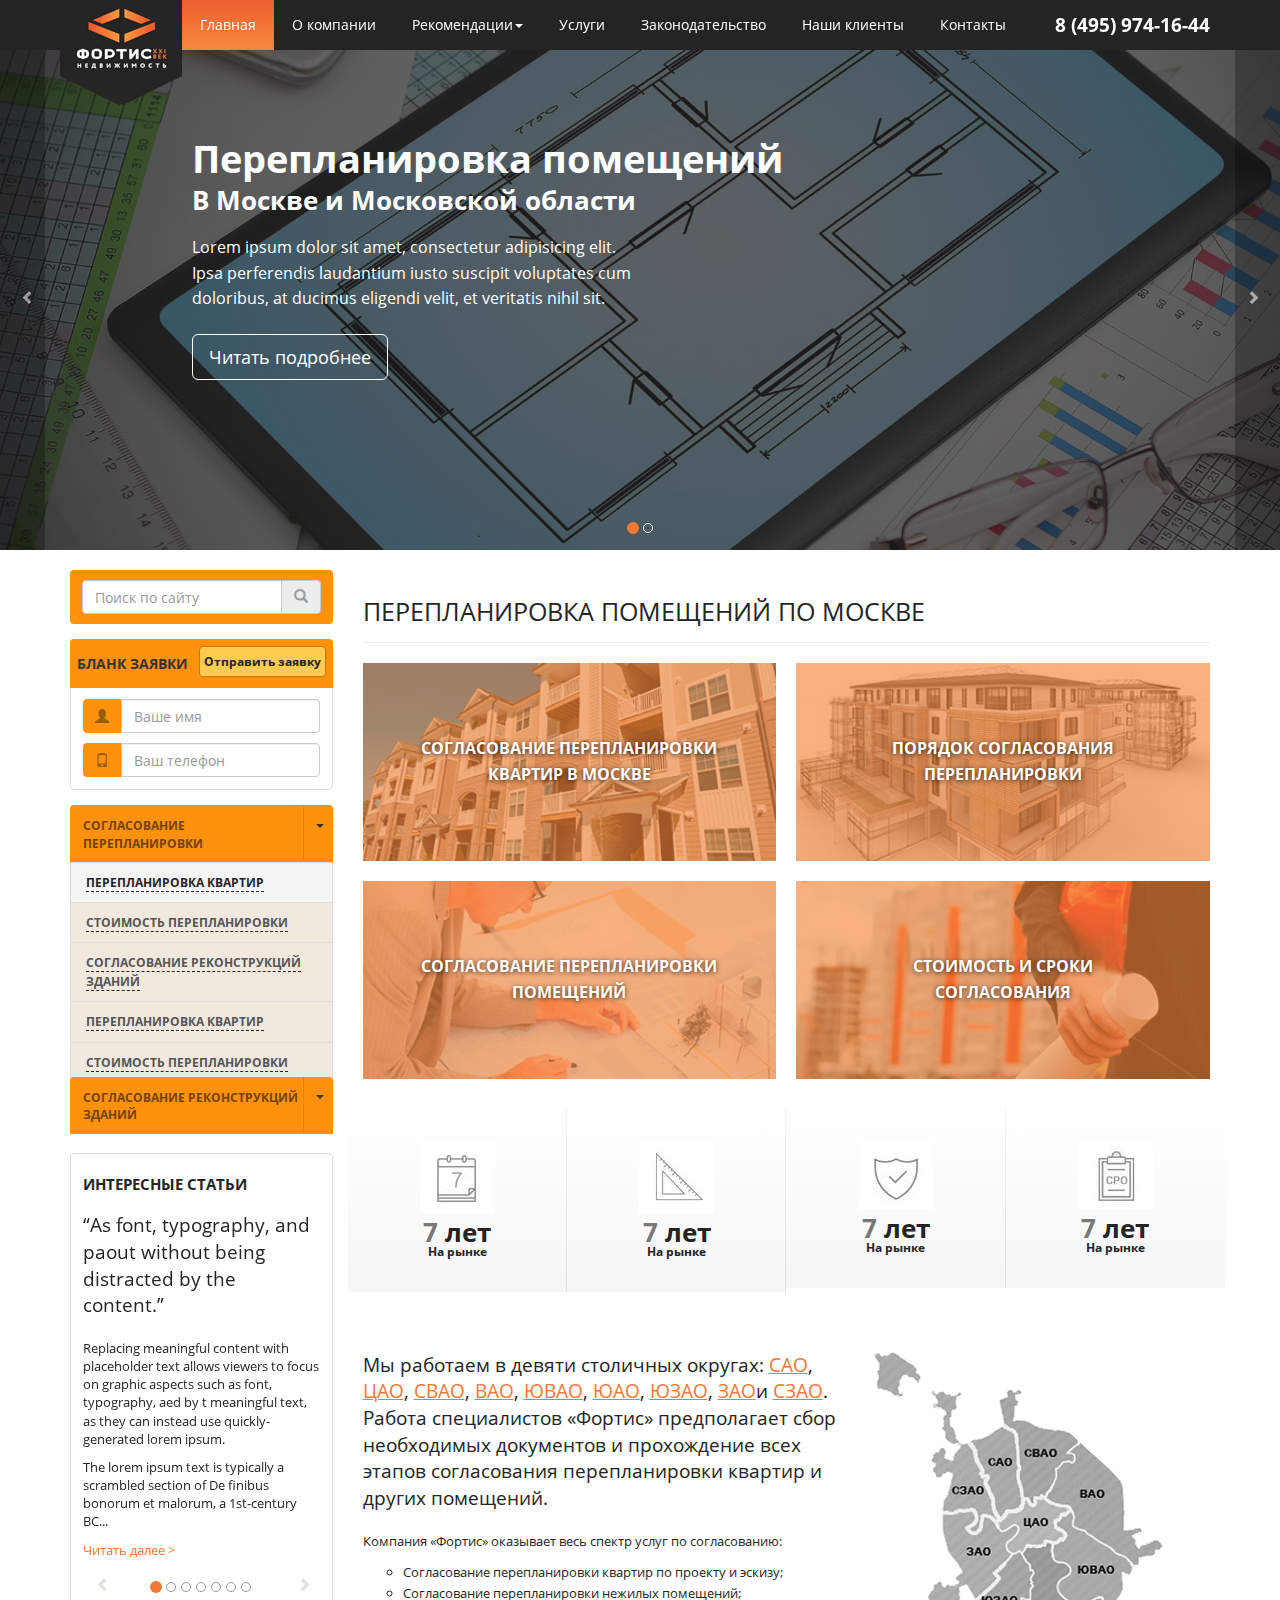
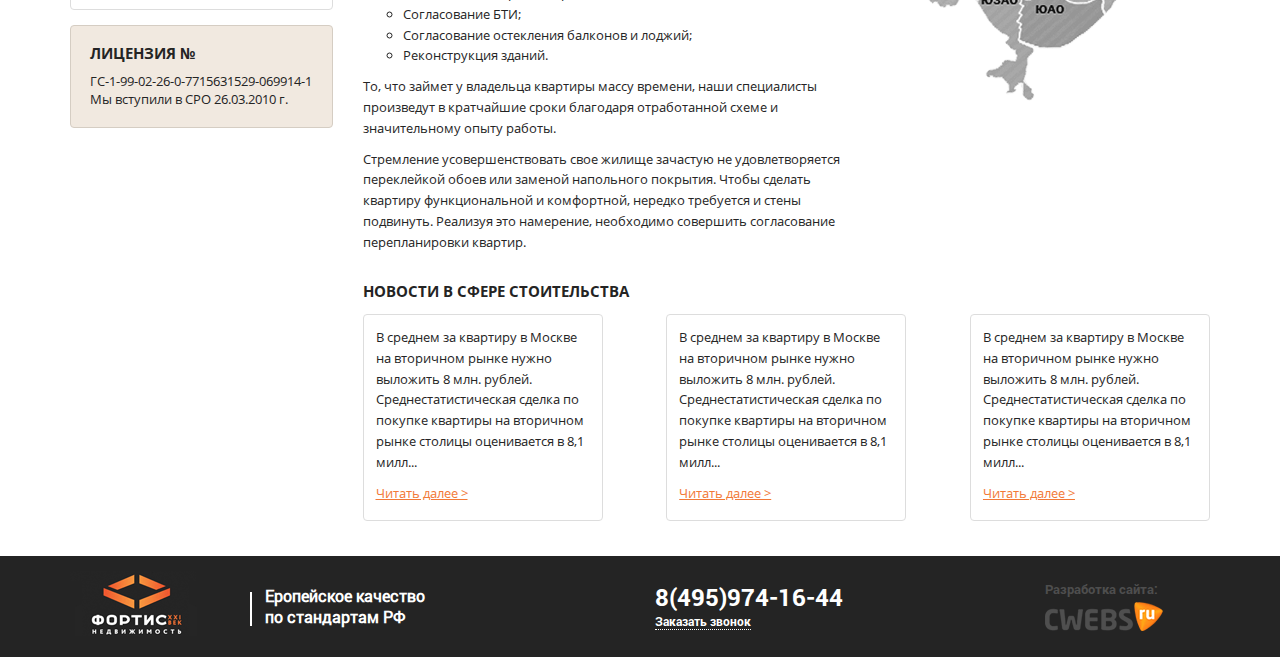
<file: development/index.html>
<!DOCTYPE html>
<!--[if lt IE 7 ]><html class="ie ie6" lang="en"> <![endif]-->
<!--[if IE 7 ]><html class="ie ie7" lang="en"> <![endif]-->
<!--[if IE 8 ]><html class="ie ie8" lang="en"> <![endif]-->
<!--[if (gte IE 9)|!(IE)]><!--><html lang="ru"> <!--<![endif]-->

<head>

	<meta charset="utf-8">

	<title>Заголовок</title>
	<meta name="description" content="">

	<!-- Bootstrap v3.3.4 -->
	<style>
		/*!
 * Bootstrap v3.3.7 (http://getbootstrap.com)
 * Copyright 2011-2016 Twitter, Inc.
 * Licensed under MIT (https://github.com/twbs/bootstrap/blob/master/LICENSE)
 *//*! normalize.css v3.0.3 | MIT License | github.com/necolas/normalize.css */html{font-family:sans-serif;-webkit-text-size-adjust:100%;-ms-text-size-adjust:100%}body{margin:0}article,aside,details,figcaption,figure,footer,header,hgroup,main,menu,nav,section,summary{display:block}audio,canvas,progress,video{display:inline-block;vertical-align:baseline}audio:not([controls]){display:none;height:0}[hidden],template{display:none}a{background-color:transparent}a:active,a:hover{outline:0}abbr[title]{border-bottom:1px dotted}b,strong{font-weight:700}dfn{font-style:italic}h1{margin:.67em 0;font-size:2em}mark{color:#000;background:#ff0}small{font-size:80%}sub,sup{position:relative;font-size:75%;line-height:0;vertical-align:baseline}sup{top:-.5em}sub{bottom:-.25em}img{border:0}svg:not(:root){overflow:hidden}figure{margin:1em 40px}hr{height:0;-webkit-box-sizing:content-box;-moz-box-sizing:content-box;box-sizing:content-box}pre{overflow:auto}code,kbd,pre,samp{font-family:monospace,monospace;font-size:1em}button,input,optgroup,select,textarea{margin:0;font:inherit;color:inherit}button{overflow:visible}button,select{text-transform:none}button,html input[type=button],input[type=reset],input[type=submit]{-webkit-appearance:button;cursor:pointer}button[disabled],html input[disabled]{cursor:default}button::-moz-focus-inner,input::-moz-focus-inner{padding:0;border:0}input{line-height:normal}input[type=checkbox],input[type=radio]{-webkit-box-sizing:border-box;-moz-box-sizing:border-box;box-sizing:border-box;padding:0}input[type=number]::-webkit-inner-spin-button,input[type=number]::-webkit-outer-spin-button{height:auto}input[type=search]{-webkit-box-sizing:content-box;-moz-box-sizing:content-box;box-sizing:content-box;-webkit-appearance:textfield}input[type=search]::-webkit-search-cancel-button,input[type=search]::-webkit-search-decoration{-webkit-appearance:none}fieldset{padding:.35em .625em .75em;margin:0 2px;border:1px solid silver}legend{padding:0;border:0}textarea{overflow:auto}optgroup{font-weight:700}table{border-spacing:0;border-collapse:collapse}td,th{padding:0}/*! Source: https://github.com/h5bp/html5-boilerplate/blob/master/src/css/main.css */@media print{*,:after,:before{color:#000!important;text-shadow:none!important;background:0 0!important;-webkit-box-shadow:none!important;box-shadow:none!important}a,a:visited{text-decoration:underline}a[href]:after{content:" (" attr(href) ")"}abbr[title]:after{content:" (" attr(title) ")"}a[href^="javascript:"]:after,a[href^="#"]:after{content:""}blockquote,pre{border:1px solid #999;page-break-inside:avoid}thead{display:table-header-group}img,tr{page-break-inside:avoid}img{max-width:100%!important}h2,h3,p{orphans:3;widows:3}h2,h3{page-break-after:avoid}.navbar{display:none}.btn>.caret,.dropup>.btn>.caret{border-top-color:#000!important}.label{border:1px solid #000}.table{border-collapse:collapse!important}.table td,.table th{background-color:#fff!important}.table-bordered td,.table-bordered th{border:1px solid #ddd!important}}@font-face{font-family:'Glyphicons Halflings';src:url(fonts/glyphicons-halflings-regular.eot);src:url(fonts/glyphicons-halflings-regular.eot?#iefix) format('embedded-opentype'),url(fonts/glyphicons-halflings-regular.woff2) format('woff2'),url(fonts/glyphicons-halflings-regular.woff) format('woff'),url(fonts/glyphicons-halflings-regular.ttf) format('truetype'),url(fonts/glyphicons-halflings-regular.svg#glyphicons_halflingsregular) format('svg')}.glyphicon{position:relative;top:1px;display:inline-block;font-family:'Glyphicons Halflings';font-style:normal;font-weight:400;line-height:1;-webkit-font-smoothing:antialiased;-moz-osx-font-smoothing:grayscale}.glyphicon-asterisk:before{content:"\002a"}.glyphicon-plus:before{content:"\002b"}.glyphicon-eur:before,.glyphicon-euro:before{content:"\20ac"}.glyphicon-minus:before{content:"\2212"}.glyphicon-cloud:before{content:"\2601"}.glyphicon-envelope:before{content:"\2709"}.glyphicon-pencil:before{content:"\270f"}.glyphicon-glass:before{content:"\e001"}.glyphicon-music:before{content:"\e002"}.glyphicon-search:before{content:"\e003"}.glyphicon-heart:before{content:"\e005"}.glyphicon-star:before{content:"\e006"}.glyphicon-star-empty:before{content:"\e007"}.glyphicon-user:before{content:"\e008"}.glyphicon-film:before{content:"\e009"}.glyphicon-th-large:before{content:"\e010"}.glyphicon-th:before{content:"\e011"}.glyphicon-th-list:before{content:"\e012"}.glyphicon-ok:before{content:"\e013"}.glyphicon-remove:before{content:"\e014"}.glyphicon-zoom-in:before{content:"\e015"}.glyphicon-zoom-out:before{content:"\e016"}.glyphicon-off:before{content:"\e017"}.glyphicon-signal:before{content:"\e018"}.glyphicon-cog:before{content:"\e019"}.glyphicon-trash:before{content:"\e020"}.glyphicon-home:before{content:"\e021"}.glyphicon-file:before{content:"\e022"}.glyphicon-time:before{content:"\e023"}.glyphicon-road:before{content:"\e024"}.glyphicon-download-alt:before{content:"\e025"}.glyphicon-download:before{content:"\e026"}.glyphicon-upload:before{content:"\e027"}.glyphicon-inbox:before{content:"\e028"}.glyphicon-play-circle:before{content:"\e029"}.glyphicon-repeat:before{content:"\e030"}.glyphicon-refresh:before{content:"\e031"}.glyphicon-list-alt:before{content:"\e032"}.glyphicon-lock:before{content:"\e033"}.glyphicon-flag:before{content:"\e034"}.glyphicon-headphones:before{content:"\e035"}.glyphicon-volume-off:before{content:"\e036"}.glyphicon-volume-down:before{content:"\e037"}.glyphicon-volume-up:before{content:"\e038"}.glyphicon-qrcode:before{content:"\e039"}.glyphicon-barcode:before{content:"\e040"}.glyphicon-tag:before{content:"\e041"}.glyphicon-tags:before{content:"\e042"}.glyphicon-book:before{content:"\e043"}.glyphicon-bookmark:before{content:"\e044"}.glyphicon-print:before{content:"\e045"}.glyphicon-camera:before{content:"\e046"}.glyphicon-font:before{content:"\e047"}.glyphicon-bold:before{content:"\e048"}.glyphicon-italic:before{content:"\e049"}.glyphicon-text-height:before{content:"\e050"}.glyphicon-text-width:before{content:"\e051"}.glyphicon-align-left:before{content:"\e052"}.glyphicon-align-center:before{content:"\e053"}.glyphicon-align-right:before{content:"\e054"}.glyphicon-align-justify:before{content:"\e055"}.glyphicon-list:before{content:"\e056"}.glyphicon-indent-left:before{content:"\e057"}.glyphicon-indent-right:before{content:"\e058"}.glyphicon-facetime-video:before{content:"\e059"}.glyphicon-picture:before{content:"\e060"}.glyphicon-map-marker:before{content:"\e062"}.glyphicon-adjust:before{content:"\e063"}.glyphicon-tint:before{content:"\e064"}.glyphicon-edit:before{content:"\e065"}.glyphicon-share:before{content:"\e066"}.glyphicon-check:before{content:"\e067"}.glyphicon-move:before{content:"\e068"}.glyphicon-step-backward:before{content:"\e069"}.glyphicon-fast-backward:before{content:"\e070"}.glyphicon-backward:before{content:"\e071"}.glyphicon-play:before{content:"\e072"}.glyphicon-pause:before{content:"\e073"}.glyphicon-stop:before{content:"\e074"}.glyphicon-forward:before{content:"\e075"}.glyphicon-fast-forward:before{content:"\e076"}.glyphicon-step-forward:before{content:"\e077"}.glyphicon-eject:before{content:"\e078"}.glyphicon-chevron-left:before{content:"\e079"}.glyphicon-chevron-right:before{content:"\e080"}.glyphicon-plus-sign:before{content:"\e081"}.glyphicon-minus-sign:before{content:"\e082"}.glyphicon-remove-sign:before{content:"\e083"}.glyphicon-ok-sign:before{content:"\e084"}.glyphicon-question-sign:before{content:"\e085"}.glyphicon-info-sign:before{content:"\e086"}.glyphicon-screenshot:before{content:"\e087"}.glyphicon-remove-circle:before{content:"\e088"}.glyphicon-ok-circle:before{content:"\e089"}.glyphicon-ban-circle:before{content:"\e090"}.glyphicon-arrow-left:before{content:"\e091"}.glyphicon-arrow-right:before{content:"\e092"}.glyphicon-arrow-up:before{content:"\e093"}.glyphicon-arrow-down:before{content:"\e094"}.glyphicon-share-alt:before{content:"\e095"}.glyphicon-resize-full:before{content:"\e096"}.glyphicon-resize-small:before{content:"\e097"}.glyphicon-exclamation-sign:before{content:"\e101"}.glyphicon-gift:before{content:"\e102"}.glyphicon-leaf:before{content:"\e103"}.glyphicon-fire:before{content:"\e104"}.glyphicon-eye-open:before{content:"\e105"}.glyphicon-eye-close:before{content:"\e106"}.glyphicon-warning-sign:before{content:"\e107"}.glyphicon-plane:before{content:"\e108"}.glyphicon-calendar:before{content:"\e109"}.glyphicon-random:before{content:"\e110"}.glyphicon-comment:before{content:"\e111"}.glyphicon-magnet:before{content:"\e112"}.glyphicon-chevron-up:before{content:"\e113"}.glyphicon-chevron-down:before{content:"\e114"}.glyphicon-retweet:before{content:"\e115"}.glyphicon-shopping-cart:before{content:"\e116"}.glyphicon-folder-close:before{content:"\e117"}.glyphicon-folder-open:before{content:"\e118"}.glyphicon-resize-vertical:before{content:"\e119"}.glyphicon-resize-horizontal:before{content:"\e120"}.glyphicon-hdd:before{content:"\e121"}.glyphicon-bullhorn:before{content:"\e122"}.glyphicon-bell:before{content:"\e123"}.glyphicon-certificate:before{content:"\e124"}.glyphicon-thumbs-up:before{content:"\e125"}.glyphicon-thumbs-down:before{content:"\e126"}.glyphicon-hand-right:before{content:"\e127"}.glyphicon-hand-left:before{content:"\e128"}.glyphicon-hand-up:before{content:"\e129"}.glyphicon-hand-down:before{content:"\e130"}.glyphicon-circle-arrow-right:before{content:"\e131"}.glyphicon-circle-arrow-left:before{content:"\e132"}.glyphicon-circle-arrow-up:before{content:"\e133"}.glyphicon-circle-arrow-down:before{content:"\e134"}.glyphicon-globe:before{content:"\e135"}.glyphicon-wrench:before{content:"\e136"}.glyphicon-tasks:before{content:"\e137"}.glyphicon-filter:before{content:"\e138"}.glyphicon-briefcase:before{content:"\e139"}.glyphicon-fullscreen:before{content:"\e140"}.glyphicon-dashboard:before{content:"\e141"}.glyphicon-paperclip:before{content:"\e142"}.glyphicon-heart-empty:before{content:"\e143"}.glyphicon-link:before{content:"\e144"}.glyphicon-phone:before{content:"\e145"}.glyphicon-pushpin:before{content:"\e146"}.glyphicon-usd:before{content:"\e148"}.glyphicon-gbp:before{content:"\e149"}.glyphicon-sort:before{content:"\e150"}.glyphicon-sort-by-alphabet:before{content:"\e151"}.glyphicon-sort-by-alphabet-alt:before{content:"\e152"}.glyphicon-sort-by-order:before{content:"\e153"}.glyphicon-sort-by-order-alt:before{content:"\e154"}.glyphicon-sort-by-attributes:before{content:"\e155"}.glyphicon-sort-by-attributes-alt:before{content:"\e156"}.glyphicon-unchecked:before{content:"\e157"}.glyphicon-expand:before{content:"\e158"}.glyphicon-collapse-down:before{content:"\e159"}.glyphicon-collapse-up:before{content:"\e160"}.glyphicon-log-in:before{content:"\e161"}.glyphicon-flash:before{content:"\e162"}.glyphicon-log-out:before{content:"\e163"}.glyphicon-new-window:before{content:"\e164"}.glyphicon-record:before{content:"\e165"}.glyphicon-save:before{content:"\e166"}.glyphicon-open:before{content:"\e167"}.glyphicon-saved:before{content:"\e168"}.glyphicon-import:before{content:"\e169"}.glyphicon-export:before{content:"\e170"}.glyphicon-send:before{content:"\e171"}.glyphicon-floppy-disk:before{content:"\e172"}.glyphicon-floppy-saved:before{content:"\e173"}.glyphicon-floppy-remove:before{content:"\e174"}.glyphicon-floppy-save:before{content:"\e175"}.glyphicon-floppy-open:before{content:"\e176"}.glyphicon-credit-card:before{content:"\e177"}.glyphicon-transfer:before{content:"\e178"}.glyphicon-cutlery:before{content:"\e179"}.glyphicon-header:before{content:"\e180"}.glyphicon-compressed:before{content:"\e181"}.glyphicon-earphone:before{content:"\e182"}.glyphicon-phone-alt:before{content:"\e183"}.glyphicon-tower:before{content:"\e184"}.glyphicon-stats:before{content:"\e185"}.glyphicon-sd-video:before{content:"\e186"}.glyphicon-hd-video:before{content:"\e187"}.glyphicon-subtitles:before{content:"\e188"}.glyphicon-sound-stereo:before{content:"\e189"}.glyphicon-sound-dolby:before{content:"\e190"}.glyphicon-sound-5-1:before{content:"\e191"}.glyphicon-sound-6-1:before{content:"\e192"}.glyphicon-sound-7-1:before{content:"\e193"}.glyphicon-copyright-mark:before{content:"\e194"}.glyphicon-registration-mark:before{content:"\e195"}.glyphicon-cloud-download:before{content:"\e197"}.glyphicon-cloud-upload:before{content:"\e198"}.glyphicon-tree-conifer:before{content:"\e199"}.glyphicon-tree-deciduous:before{content:"\e200"}.glyphicon-cd:before{content:"\e201"}.glyphicon-save-file:before{content:"\e202"}.glyphicon-open-file:before{content:"\e203"}.glyphicon-level-up:before{content:"\e204"}.glyphicon-copy:before{content:"\e205"}.glyphicon-paste:before{content:"\e206"}.glyphicon-alert:before{content:"\e209"}.glyphicon-equalizer:before{content:"\e210"}.glyphicon-king:before{content:"\e211"}.glyphicon-queen:before{content:"\e212"}.glyphicon-pawn:before{content:"\e213"}.glyphicon-bishop:before{content:"\e214"}.glyphicon-knight:before{content:"\e215"}.glyphicon-baby-formula:before{content:"\e216"}.glyphicon-tent:before{content:"\26fa"}.glyphicon-blackboard:before{content:"\e218"}.glyphicon-bed:before{content:"\e219"}.glyphicon-apple:before{content:"\f8ff"}.glyphicon-erase:before{content:"\e221"}.glyphicon-hourglass:before{content:"\231b"}.glyphicon-lamp:before{content:"\e223"}.glyphicon-duplicate:before{content:"\e224"}.glyphicon-piggy-bank:before{content:"\e225"}.glyphicon-scissors:before{content:"\e226"}.glyphicon-bitcoin:before{content:"\e227"}.glyphicon-btc:before{content:"\e227"}.glyphicon-xbt:before{content:"\e227"}.glyphicon-yen:before{content:"\00a5"}.glyphicon-jpy:before{content:"\00a5"}.glyphicon-ruble:before{content:"\20bd"}.glyphicon-rub:before{content:"\20bd"}.glyphicon-scale:before{content:"\e230"}.glyphicon-ice-lolly:before{content:"\e231"}.glyphicon-ice-lolly-tasted:before{content:"\e232"}.glyphicon-education:before{content:"\e233"}.glyphicon-option-horizontal:before{content:"\e234"}.glyphicon-option-vertical:before{content:"\e235"}.glyphicon-menu-hamburger:before{content:"\e236"}.glyphicon-modal-window:before{content:"\e237"}.glyphicon-oil:before{content:"\e238"}.glyphicon-grain:before{content:"\e239"}.glyphicon-sunglasses:before{content:"\e240"}.glyphicon-text-size:before{content:"\e241"}.glyphicon-text-color:before{content:"\e242"}.glyphicon-text-background:before{content:"\e243"}.glyphicon-object-align-top:before{content:"\e244"}.glyphicon-object-align-bottom:before{content:"\e245"}.glyphicon-object-align-horizontal:before{content:"\e246"}.glyphicon-object-align-left:before{content:"\e247"}.glyphicon-object-align-vertical:before{content:"\e248"}.glyphicon-object-align-right:before{content:"\e249"}.glyphicon-triangle-right:before{content:"\e250"}.glyphicon-triangle-left:before{content:"\e251"}.glyphicon-triangle-bottom:before{content:"\e252"}.glyphicon-triangle-top:before{content:"\e253"}.glyphicon-console:before{content:"\e254"}.glyphicon-superscript:before{content:"\e255"}.glyphicon-subscript:before{content:"\e256"}.glyphicon-menu-left:before{content:"\e257"}.glyphicon-menu-right:before{content:"\e258"}.glyphicon-menu-down:before{content:"\e259"}.glyphicon-menu-up:before{content:"\e260"}*{-webkit-box-sizing:border-box;-moz-box-sizing:border-box;box-sizing:border-box}:after,:before{-webkit-box-sizing:border-box;-moz-box-sizing:border-box;box-sizing:border-box}html{font-size:10px;-webkit-tap-highlight-color:rgba(0,0,0,0)}body{font-family:"Helvetica Neue",Helvetica,Arial,sans-serif;font-size:14px;line-height:1.42857143;color:#333;background-color:#fff}button,input,select,textarea{font-family:inherit;font-size:inherit;line-height:inherit}a{color:#337ab7;text-decoration:none}a:focus,a:hover{color:#23527c;text-decoration:underline}a:focus{outline:5px auto -webkit-focus-ring-color;outline-offset:-2px}figure{margin:0}img{vertical-align:middle}.carousel-inner>.item>a>img,.carousel-inner>.item>img,.img-responsive,.thumbnail a>img,.thumbnail>img{display:block;max-width:100%;height:auto}.img-rounded{border-radius:6px}.img-thumbnail{display:inline-block;max-width:100%;height:auto;padding:4px;line-height:1.42857143;background-color:#fff;border:1px solid #ddd;border-radius:4px;-webkit-transition:all .2s ease-in-out;-o-transition:all .2s ease-in-out;transition:all .2s ease-in-out}.img-circle{border-radius:50%}hr{margin-top:20px;margin-bottom:20px;border:0;border-top:1px solid #eee}.sr-only{position:absolute;width:1px;height:1px;padding:0;margin:-1px;overflow:hidden;clip:rect(0,0,0,0);border:0}.sr-only-focusable:active,.sr-only-focusable:focus{position:static;width:auto;height:auto;margin:0;overflow:visible;clip:auto}[role=button]{cursor:pointer}.h1,.h2,.h3,.h4,.h5,.h6,h1,h2,h3,h4,h5,h6{font-family:inherit;font-weight:500;line-height:1.1;color:inherit}.h1 .small,.h1 small,.h2 .small,.h2 small,.h3 .small,.h3 small,.h4 .small,.h4 small,.h5 .small,.h5 small,.h6 .small,.h6 small,h1 .small,h1 small,h2 .small,h2 small,h3 .small,h3 small,h4 .small,h4 small,h5 .small,h5 small,h6 .small,h6 small{font-weight:400;line-height:1;color:#777}.h1,.h2,.h3,h1,h2,h3{margin-top:20px;margin-bottom:10px}.h1 .small,.h1 small,.h2 .small,.h2 small,.h3 .small,.h3 small,h1 .small,h1 small,h2 .small,h2 small,h3 .small,h3 small{font-size:65%}.h4,.h5,.h6,h4,h5,h6{margin-top:10px;margin-bottom:10px}.h4 .small,.h4 small,.h5 .small,.h5 small,.h6 .small,.h6 small,h4 .small,h4 small,h5 .small,h5 small,h6 .small,h6 small{font-size:75%}.h1,h1{font-size:36px}.h2,h2{font-size:30px}.h3,h3{font-size:24px}.h4,h4{font-size:18px}.h5,h5{font-size:14px}.h6,h6{font-size:12px}p{margin:0 0 10px}.lead{margin-bottom:20px;font-size:16px;font-weight:300;line-height:1.4}@media (min-width:768px){.lead{font-size:21px}}.small,small{font-size:85%}.mark,mark{padding:.2em;background-color:#fcf8e3}.text-left{text-align:left}.text-right{text-align:right}.text-center{text-align:center}.text-justify{text-align:justify}.text-nowrap{white-space:nowrap}.text-lowercase{text-transform:lowercase}.text-uppercase{text-transform:uppercase}.text-capitalize{text-transform:capitalize}.text-muted{color:#777}.text-primary{color:#337ab7}a.text-primary:focus,a.text-primary:hover{color:#286090}.text-success{color:#3c763d}a.text-success:focus,a.text-success:hover{color:#2b542c}.text-info{color:#31708f}a.text-info:focus,a.text-info:hover{color:#245269}.text-warning{color:#8a6d3b}a.text-warning:focus,a.text-warning:hover{color:#66512c}.text-danger{color:#a94442}a.text-danger:focus,a.text-danger:hover{color:#843534}.bg-primary{color:#fff;background-color:#337ab7}a.bg-primary:focus,a.bg-primary:hover{background-color:#286090}.bg-success{background-color:#dff0d8}a.bg-success:focus,a.bg-success:hover{background-color:#c1e2b3}.bg-info{background-color:#d9edf7}a.bg-info:focus,a.bg-info:hover{background-color:#afd9ee}.bg-warning{background-color:#fcf8e3}a.bg-warning:focus,a.bg-warning:hover{background-color:#f7ecb5}.bg-danger{background-color:#f2dede}a.bg-danger:focus,a.bg-danger:hover{background-color:#e4b9b9}.page-header{padding-bottom:9px;margin:40px 0 20px;border-bottom:1px solid #eee}ol,ul{margin-top:0;margin-bottom:10px}ol ol,ol ul,ul ol,ul ul{margin-bottom:0}.list-unstyled{padding-left:0;list-style:none}.list-inline{padding-left:0;margin-left:-5px;list-style:none}.list-inline>li{display:inline-block;padding-right:5px;padding-left:5px}dl{margin-top:0;margin-bottom:20px}dd,dt{line-height:1.42857143}dt{font-weight:700}dd{margin-left:0}@media (min-width:768px){.dl-horizontal dt{float:left;width:160px;overflow:hidden;clear:left;text-align:right;text-overflow:ellipsis;white-space:nowrap}.dl-horizontal dd{margin-left:180px}}abbr[data-original-title],abbr[title]{cursor:help;border-bottom:1px dotted #777}.initialism{font-size:90%;text-transform:uppercase}blockquote{padding:10px 20px;margin:0 0 20px;font-size:17.5px;border-left:5px solid #eee}blockquote ol:last-child,blockquote p:last-child,blockquote ul:last-child{margin-bottom:0}blockquote .small,blockquote footer,blockquote small{display:block;font-size:80%;line-height:1.42857143;color:#777}blockquote .small:before,blockquote footer:before,blockquote small:before{content:'\2014 \00A0'}.blockquote-reverse,blockquote.pull-right{padding-right:15px;padding-left:0;text-align:right;border-right:5px solid #eee;border-left:0}.blockquote-reverse .small:before,.blockquote-reverse footer:before,.blockquote-reverse small:before,blockquote.pull-right .small:before,blockquote.pull-right footer:before,blockquote.pull-right small:before{content:''}.blockquote-reverse .small:after,.blockquote-reverse footer:after,.blockquote-reverse small:after,blockquote.pull-right .small:after,blockquote.pull-right footer:after,blockquote.pull-right small:after{content:'\00A0 \2014'}address{margin-bottom:20px;font-style:normal;line-height:1.42857143}code,kbd,pre,samp{font-family:Menlo,Monaco,Consolas,"Courier New",monospace}code{padding:2px 4px;font-size:90%;color:#c7254e;background-color:#f9f2f4;border-radius:4px}kbd{padding:2px 4px;font-size:90%;color:#fff;background-color:#333;border-radius:3px;-webkit-box-shadow:inset 0 -1px 0 rgba(0,0,0,.25);box-shadow:inset 0 -1px 0 rgba(0,0,0,.25)}kbd kbd{padding:0;font-size:100%;font-weight:700;-webkit-box-shadow:none;box-shadow:none}pre{display:block;padding:9.5px;margin:0 0 10px;font-size:13px;line-height:1.42857143;color:#333;word-break:break-all;word-wrap:break-word;background-color:#f5f5f5;border:1px solid #ccc;border-radius:4px}pre code{padding:0;font-size:inherit;color:inherit;white-space:pre-wrap;background-color:transparent;border-radius:0}.pre-scrollable{max-height:340px;overflow-y:scroll}.container{padding-right:15px;padding-left:15px;margin-right:auto;margin-left:auto}@media (min-width:768px){.container{width:750px}}@media (min-width:992px){.container{width:970px}}@media (min-width:1200px){.container{width:1170px}}.container-fluid{padding-right:15px;padding-left:15px;margin-right:auto;margin-left:auto}.row{margin-right:-15px;margin-left:-15px}.col-lg-1,.col-lg-10,.col-lg-11,.col-lg-12,.col-lg-2,.col-lg-3,.col-lg-4,.col-lg-5,.col-lg-6,.col-lg-7,.col-lg-8,.col-lg-9,.col-md-1,.col-md-10,.col-md-11,.col-md-12,.col-md-2,.col-md-3,.col-md-4,.col-md-5,.col-md-6,.col-md-7,.col-md-8,.col-md-9,.col-sm-1,.col-sm-10,.col-sm-11,.col-sm-12,.col-sm-2,.col-sm-3,.col-sm-4,.col-sm-5,.col-sm-6,.col-sm-7,.col-sm-8,.col-sm-9,.col-xs-1,.col-xs-10,.col-xs-11,.col-xs-12,.col-xs-2,.col-xs-3,.col-xs-4,.col-xs-5,.col-xs-6,.col-xs-7,.col-xs-8,.col-xs-9{position:relative;min-height:1px;padding-right:15px;padding-left:15px}.col-xs-1,.col-xs-10,.col-xs-11,.col-xs-12,.col-xs-2,.col-xs-3,.col-xs-4,.col-xs-5,.col-xs-6,.col-xs-7,.col-xs-8,.col-xs-9{float:left}.col-xs-12{width:100%}.col-xs-11{width:91.66666667%}.col-xs-10{width:83.33333333%}.col-xs-9{width:75%}.col-xs-8{width:66.66666667%}.col-xs-7{width:58.33333333%}.col-xs-6{width:50%}.col-xs-5{width:41.66666667%}.col-xs-4{width:33.33333333%}.col-xs-3{width:25%}.col-xs-2{width:16.66666667%}.col-xs-1{width:8.33333333%}.col-xs-pull-12{right:100%}.col-xs-pull-11{right:91.66666667%}.col-xs-pull-10{right:83.33333333%}.col-xs-pull-9{right:75%}.col-xs-pull-8{right:66.66666667%}.col-xs-pull-7{right:58.33333333%}.col-xs-pull-6{right:50%}.col-xs-pull-5{right:41.66666667%}.col-xs-pull-4{right:33.33333333%}.col-xs-pull-3{right:25%}.col-xs-pull-2{right:16.66666667%}.col-xs-pull-1{right:8.33333333%}.col-xs-pull-0{right:auto}.col-xs-push-12{left:100%}.col-xs-push-11{left:91.66666667%}.col-xs-push-10{left:83.33333333%}.col-xs-push-9{left:75%}.col-xs-push-8{left:66.66666667%}.col-xs-push-7{left:58.33333333%}.col-xs-push-6{left:50%}.col-xs-push-5{left:41.66666667%}.col-xs-push-4{left:33.33333333%}.col-xs-push-3{left:25%}.col-xs-push-2{left:16.66666667%}.col-xs-push-1{left:8.33333333%}.col-xs-push-0{left:auto}.col-xs-offset-12{margin-left:100%}.col-xs-offset-11{margin-left:91.66666667%}.col-xs-offset-10{margin-left:83.33333333%}.col-xs-offset-9{margin-left:75%}.col-xs-offset-8{margin-left:66.66666667%}.col-xs-offset-7{margin-left:58.33333333%}.col-xs-offset-6{margin-left:50%}.col-xs-offset-5{margin-left:41.66666667%}.col-xs-offset-4{margin-left:33.33333333%}.col-xs-offset-3{margin-left:25%}.col-xs-offset-2{margin-left:16.66666667%}.col-xs-offset-1{margin-left:8.33333333%}.col-xs-offset-0{margin-left:0}@media (min-width:768px){.col-sm-1,.col-sm-10,.col-sm-11,.col-sm-12,.col-sm-2,.col-sm-3,.col-sm-4,.col-sm-5,.col-sm-6,.col-sm-7,.col-sm-8,.col-sm-9{float:left}.col-sm-12{width:100%}.col-sm-11{width:91.66666667%}.col-sm-10{width:83.33333333%}.col-sm-9{width:75%}.col-sm-8{width:66.66666667%}.col-sm-7{width:58.33333333%}.col-sm-6{width:50%}.col-sm-5{width:41.66666667%}.col-sm-4{width:33.33333333%}.col-sm-3{width:25%}.col-sm-2{width:16.66666667%}.col-sm-1{width:8.33333333%}.col-sm-pull-12{right:100%}.col-sm-pull-11{right:91.66666667%}.col-sm-pull-10{right:83.33333333%}.col-sm-pull-9{right:75%}.col-sm-pull-8{right:66.66666667%}.col-sm-pull-7{right:58.33333333%}.col-sm-pull-6{right:50%}.col-sm-pull-5{right:41.66666667%}.col-sm-pull-4{right:33.33333333%}.col-sm-pull-3{right:25%}.col-sm-pull-2{right:16.66666667%}.col-sm-pull-1{right:8.33333333%}.col-sm-pull-0{right:auto}.col-sm-push-12{left:100%}.col-sm-push-11{left:91.66666667%}.col-sm-push-10{left:83.33333333%}.col-sm-push-9{left:75%}.col-sm-push-8{left:66.66666667%}.col-sm-push-7{left:58.33333333%}.col-sm-push-6{left:50%}.col-sm-push-5{left:41.66666667%}.col-sm-push-4{left:33.33333333%}.col-sm-push-3{left:25%}.col-sm-push-2{left:16.66666667%}.col-sm-push-1{left:8.33333333%}.col-sm-push-0{left:auto}.col-sm-offset-12{margin-left:100%}.col-sm-offset-11{margin-left:91.66666667%}.col-sm-offset-10{margin-left:83.33333333%}.col-sm-offset-9{margin-left:75%}.col-sm-offset-8{margin-left:66.66666667%}.col-sm-offset-7{margin-left:58.33333333%}.col-sm-offset-6{margin-left:50%}.col-sm-offset-5{margin-left:41.66666667%}.col-sm-offset-4{margin-left:33.33333333%}.col-sm-offset-3{margin-left:25%}.col-sm-offset-2{margin-left:16.66666667%}.col-sm-offset-1{margin-left:8.33333333%}.col-sm-offset-0{margin-left:0}}@media (min-width:992px){.col-md-1,.col-md-10,.col-md-11,.col-md-12,.col-md-2,.col-md-3,.col-md-4,.col-md-5,.col-md-6,.col-md-7,.col-md-8,.col-md-9{float:left}.col-md-12{width:100%}.col-md-11{width:91.66666667%}.col-md-10{width:83.33333333%}.col-md-9{width:75%}.col-md-8{width:66.66666667%}.col-md-7{width:58.33333333%}.col-md-6{width:50%}.col-md-5{width:41.66666667%}.col-md-4{width:33.33333333%}.col-md-3{width:25%}.col-md-2{width:16.66666667%}.col-md-1{width:8.33333333%}.col-md-pull-12{right:100%}.col-md-pull-11{right:91.66666667%}.col-md-pull-10{right:83.33333333%}.col-md-pull-9{right:75%}.col-md-pull-8{right:66.66666667%}.col-md-pull-7{right:58.33333333%}.col-md-pull-6{right:50%}.col-md-pull-5{right:41.66666667%}.col-md-pull-4{right:33.33333333%}.col-md-pull-3{right:25%}.col-md-pull-2{right:16.66666667%}.col-md-pull-1{right:8.33333333%}.col-md-pull-0{right:auto}.col-md-push-12{left:100%}.col-md-push-11{left:91.66666667%}.col-md-push-10{left:83.33333333%}.col-md-push-9{left:75%}.col-md-push-8{left:66.66666667%}.col-md-push-7{left:58.33333333%}.col-md-push-6{left:50%}.col-md-push-5{left:41.66666667%}.col-md-push-4{left:33.33333333%}.col-md-push-3{left:25%}.col-md-push-2{left:16.66666667%}.col-md-push-1{left:8.33333333%}.col-md-push-0{left:auto}.col-md-offset-12{margin-left:100%}.col-md-offset-11{margin-left:91.66666667%}.col-md-offset-10{margin-left:83.33333333%}.col-md-offset-9{margin-left:75%}.col-md-offset-8{margin-left:66.66666667%}.col-md-offset-7{margin-left:58.33333333%}.col-md-offset-6{margin-left:50%}.col-md-offset-5{margin-left:41.66666667%}.col-md-offset-4{margin-left:33.33333333%}.col-md-offset-3{margin-left:25%}.col-md-offset-2{margin-left:16.66666667%}.col-md-offset-1{margin-left:8.33333333%}.col-md-offset-0{margin-left:0}}@media (min-width:1200px){.col-lg-1,.col-lg-10,.col-lg-11,.col-lg-12,.col-lg-2,.col-lg-3,.col-lg-4,.col-lg-5,.col-lg-6,.col-lg-7,.col-lg-8,.col-lg-9{float:left}.col-lg-12{width:100%}.col-lg-11{width:91.66666667%}.col-lg-10{width:83.33333333%}.col-lg-9{width:75%}.col-lg-8{width:66.66666667%}.col-lg-7{width:58.33333333%}.col-lg-6{width:50%}.col-lg-5{width:41.66666667%}.col-lg-4{width:33.33333333%}.col-lg-3{width:25%}.col-lg-2{width:16.66666667%}.col-lg-1{width:8.33333333%}.col-lg-pull-12{right:100%}.col-lg-pull-11{right:91.66666667%}.col-lg-pull-10{right:83.33333333%}.col-lg-pull-9{right:75%}.col-lg-pull-8{right:66.66666667%}.col-lg-pull-7{right:58.33333333%}.col-lg-pull-6{right:50%}.col-lg-pull-5{right:41.66666667%}.col-lg-pull-4{right:33.33333333%}.col-lg-pull-3{right:25%}.col-lg-pull-2{right:16.66666667%}.col-lg-pull-1{right:8.33333333%}.col-lg-pull-0{right:auto}.col-lg-push-12{left:100%}.col-lg-push-11{left:91.66666667%}.col-lg-push-10{left:83.33333333%}.col-lg-push-9{left:75%}.col-lg-push-8{left:66.66666667%}.col-lg-push-7{left:58.33333333%}.col-lg-push-6{left:50%}.col-lg-push-5{left:41.66666667%}.col-lg-push-4{left:33.33333333%}.col-lg-push-3{left:25%}.col-lg-push-2{left:16.66666667%}.col-lg-push-1{left:8.33333333%}.col-lg-push-0{left:auto}.col-lg-offset-12{margin-left:100%}.col-lg-offset-11{margin-left:91.66666667%}.col-lg-offset-10{margin-left:83.33333333%}.col-lg-offset-9{margin-left:75%}.col-lg-offset-8{margin-left:66.66666667%}.col-lg-offset-7{margin-left:58.33333333%}.col-lg-offset-6{margin-left:50%}.col-lg-offset-5{margin-left:41.66666667%}.col-lg-offset-4{margin-left:33.33333333%}.col-lg-offset-3{margin-left:25%}.col-lg-offset-2{margin-left:16.66666667%}.col-lg-offset-1{margin-left:8.33333333%}.col-lg-offset-0{margin-left:0}}table{background-color:transparent}caption{padding-top:8px;padding-bottom:8px;color:#777;text-align:left}th{text-align:left}.table{width:100%;max-width:100%;margin-bottom:20px}.table>tbody>tr>td,.table>tbody>tr>th,.table>tfoot>tr>td,.table>tfoot>tr>th,.table>thead>tr>td,.table>thead>tr>th{padding:8px;line-height:1.42857143;vertical-align:top;border-top:1px solid #ddd}.table>thead>tr>th{vertical-align:bottom;border-bottom:2px solid #ddd}.table>caption+thead>tr:first-child>td,.table>caption+thead>tr:first-child>th,.table>colgroup+thead>tr:first-child>td,.table>colgroup+thead>tr:first-child>th,.table>thead:first-child>tr:first-child>td,.table>thead:first-child>tr:first-child>th{border-top:0}.table>tbody+tbody{border-top:2px solid #ddd}.table .table{background-color:#fff}.table-condensed>tbody>tr>td,.table-condensed>tbody>tr>th,.table-condensed>tfoot>tr>td,.table-condensed>tfoot>tr>th,.table-condensed>thead>tr>td,.table-condensed>thead>tr>th{padding:5px}.table-bordered{border:1px solid #ddd}.table-bordered>tbody>tr>td,.table-bordered>tbody>tr>th,.table-bordered>tfoot>tr>td,.table-bordered>tfoot>tr>th,.table-bordered>thead>tr>td,.table-bordered>thead>tr>th{border:1px solid #ddd}.table-bordered>thead>tr>td,.table-bordered>thead>tr>th{border-bottom-width:2px}.table-striped>tbody>tr:nth-of-type(odd){background-color:#f9f9f9}.table-hover>tbody>tr:hover{background-color:#f5f5f5}table col[class*=col-]{position:static;display:table-column;float:none}table td[class*=col-],table th[class*=col-]{position:static;display:table-cell;float:none}.table>tbody>tr.active>td,.table>tbody>tr.active>th,.table>tbody>tr>td.active,.table>tbody>tr>th.active,.table>tfoot>tr.active>td,.table>tfoot>tr.active>th,.table>tfoot>tr>td.active,.table>tfoot>tr>th.active,.table>thead>tr.active>td,.table>thead>tr.active>th,.table>thead>tr>td.active,.table>thead>tr>th.active{background-color:#f5f5f5}.table-hover>tbody>tr.active:hover>td,.table-hover>tbody>tr.active:hover>th,.table-hover>tbody>tr:hover>.active,.table-hover>tbody>tr>td.active:hover,.table-hover>tbody>tr>th.active:hover{background-color:#e8e8e8}.table>tbody>tr.success>td,.table>tbody>tr.success>th,.table>tbody>tr>td.success,.table>tbody>tr>th.success,.table>tfoot>tr.success>td,.table>tfoot>tr.success>th,.table>tfoot>tr>td.success,.table>tfoot>tr>th.success,.table>thead>tr.success>td,.table>thead>tr.success>th,.table>thead>tr>td.success,.table>thead>tr>th.success{background-color:#dff0d8}.table-hover>tbody>tr.success:hover>td,.table-hover>tbody>tr.success:hover>th,.table-hover>tbody>tr:hover>.success,.table-hover>tbody>tr>td.success:hover,.table-hover>tbody>tr>th.success:hover{background-color:#d0e9c6}.table>tbody>tr.info>td,.table>tbody>tr.info>th,.table>tbody>tr>td.info,.table>tbody>tr>th.info,.table>tfoot>tr.info>td,.table>tfoot>tr.info>th,.table>tfoot>tr>td.info,.table>tfoot>tr>th.info,.table>thead>tr.info>td,.table>thead>tr.info>th,.table>thead>tr>td.info,.table>thead>tr>th.info{background-color:#d9edf7}.table-hover>tbody>tr.info:hover>td,.table-hover>tbody>tr.info:hover>th,.table-hover>tbody>tr:hover>.info,.table-hover>tbody>tr>td.info:hover,.table-hover>tbody>tr>th.info:hover{background-color:#c4e3f3}.table>tbody>tr.warning>td,.table>tbody>tr.warning>th,.table>tbody>tr>td.warning,.table>tbody>tr>th.warning,.table>tfoot>tr.warning>td,.table>tfoot>tr.warning>th,.table>tfoot>tr>td.warning,.table>tfoot>tr>th.warning,.table>thead>tr.warning>td,.table>thead>tr.warning>th,.table>thead>tr>td.warning,.table>thead>tr>th.warning{background-color:#fcf8e3}.table-hover>tbody>tr.warning:hover>td,.table-hover>tbody>tr.warning:hover>th,.table-hover>tbody>tr:hover>.warning,.table-hover>tbody>tr>td.warning:hover,.table-hover>tbody>tr>th.warning:hover{background-color:#faf2cc}.table>tbody>tr.danger>td,.table>tbody>tr.danger>th,.table>tbody>tr>td.danger,.table>tbody>tr>th.danger,.table>tfoot>tr.danger>td,.table>tfoot>tr.danger>th,.table>tfoot>tr>td.danger,.table>tfoot>tr>th.danger,.table>thead>tr.danger>td,.table>thead>tr.danger>th,.table>thead>tr>td.danger,.table>thead>tr>th.danger{background-color:#f2dede}.table-hover>tbody>tr.danger:hover>td,.table-hover>tbody>tr.danger:hover>th,.table-hover>tbody>tr:hover>.danger,.table-hover>tbody>tr>td.danger:hover,.table-hover>tbody>tr>th.danger:hover{background-color:#ebcccc}.table-responsive{min-height:.01%;overflow-x:auto}@media screen and (max-width:767px){.table-responsive{width:100%;margin-bottom:15px;overflow-y:hidden;-ms-overflow-style:-ms-autohiding-scrollbar;border:1px solid #ddd}.table-responsive>.table{margin-bottom:0}.table-responsive>.table>tbody>tr>td,.table-responsive>.table>tbody>tr>th,.table-responsive>.table>tfoot>tr>td,.table-responsive>.table>tfoot>tr>th,.table-responsive>.table>thead>tr>td,.table-responsive>.table>thead>tr>th{white-space:nowrap}.table-responsive>.table-bordered{border:0}.table-responsive>.table-bordered>tbody>tr>td:first-child,.table-responsive>.table-bordered>tbody>tr>th:first-child,.table-responsive>.table-bordered>tfoot>tr>td:first-child,.table-responsive>.table-bordered>tfoot>tr>th:first-child,.table-responsive>.table-bordered>thead>tr>td:first-child,.table-responsive>.table-bordered>thead>tr>th:first-child{border-left:0}.table-responsive>.table-bordered>tbody>tr>td:last-child,.table-responsive>.table-bordered>tbody>tr>th:last-child,.table-responsive>.table-bordered>tfoot>tr>td:last-child,.table-responsive>.table-bordered>tfoot>tr>th:last-child,.table-responsive>.table-bordered>thead>tr>td:last-child,.table-responsive>.table-bordered>thead>tr>th:last-child{border-right:0}.table-responsive>.table-bordered>tbody>tr:last-child>td,.table-responsive>.table-bordered>tbody>tr:last-child>th,.table-responsive>.table-bordered>tfoot>tr:last-child>td,.table-responsive>.table-bordered>tfoot>tr:last-child>th{border-bottom:0}}fieldset{min-width:0;padding:0;margin:0;border:0}legend{display:block;width:100%;padding:0;margin-bottom:20px;font-size:21px;line-height:inherit;color:#333;border:0;border-bottom:1px solid #e5e5e5}label{display:inline-block;max-width:100%;margin-bottom:5px;font-weight:700}input[type=search]{-webkit-box-sizing:border-box;-moz-box-sizing:border-box;box-sizing:border-box}input[type=checkbox],input[type=radio]{margin:4px 0 0;margin-top:1px\9;line-height:normal}input[type=file]{display:block}input[type=range]{display:block;width:100%}select[multiple],select[size]{height:auto}input[type=file]:focus,input[type=checkbox]:focus,input[type=radio]:focus{outline:5px auto -webkit-focus-ring-color;outline-offset:-2px}output{display:block;padding-top:7px;font-size:14px;line-height:1.42857143;color:#555}.form-control{display:block;width:100%;height:34px;padding:6px 12px;font-size:14px;line-height:1.42857143;color:#555;background-color:#fff;background-image:none;border:1px solid #ccc;border-radius:4px;-webkit-box-shadow:inset 0 1px 1px rgba(0,0,0,.075);box-shadow:inset 0 1px 1px rgba(0,0,0,.075);-webkit-transition:border-color ease-in-out .15s,-webkit-box-shadow ease-in-out .15s;-o-transition:border-color ease-in-out .15s,box-shadow ease-in-out .15s;transition:border-color ease-in-out .15s,box-shadow ease-in-out .15s}.form-control:focus{border-color:#66afe9;outline:0;-webkit-box-shadow:inset 0 1px 1px rgba(0,0,0,.075),0 0 8px rgba(102,175,233,.6);box-shadow:inset 0 1px 1px rgba(0,0,0,.075),0 0 8px rgba(102,175,233,.6)}.form-control::-moz-placeholder{color:#999;opacity:1}.form-control:-ms-input-placeholder{color:#999}.form-control::-webkit-input-placeholder{color:#999}.form-control::-ms-expand{background-color:transparent;border:0}.form-control[disabled],.form-control[readonly],fieldset[disabled] .form-control{background-color:#eee;opacity:1}.form-control[disabled],fieldset[disabled] .form-control{cursor:not-allowed}textarea.form-control{height:auto}input[type=search]{-webkit-appearance:none}@media screen and (-webkit-min-device-pixel-ratio:0){input[type=date].form-control,input[type=time].form-control,input[type=datetime-local].form-control,input[type=month].form-control{line-height:34px}.input-group-sm input[type=date],.input-group-sm input[type=time],.input-group-sm input[type=datetime-local],.input-group-sm input[type=month],input[type=date].input-sm,input[type=time].input-sm,input[type=datetime-local].input-sm,input[type=month].input-sm{line-height:30px}.input-group-lg input[type=date],.input-group-lg input[type=time],.input-group-lg input[type=datetime-local],.input-group-lg input[type=month],input[type=date].input-lg,input[type=time].input-lg,input[type=datetime-local].input-lg,input[type=month].input-lg{line-height:46px}}.form-group{margin-bottom:15px}.checkbox,.radio{position:relative;display:block;margin-top:10px;margin-bottom:10px}.checkbox label,.radio label{min-height:20px;padding-left:20px;margin-bottom:0;font-weight:400;cursor:pointer}.checkbox input[type=checkbox],.checkbox-inline input[type=checkbox],.radio input[type=radio],.radio-inline input[type=radio]{position:absolute;margin-top:4px\9;margin-left:-20px}.checkbox+.checkbox,.radio+.radio{margin-top:-5px}.checkbox-inline,.radio-inline{position:relative;display:inline-block;padding-left:20px;margin-bottom:0;font-weight:400;vertical-align:middle;cursor:pointer}.checkbox-inline+.checkbox-inline,.radio-inline+.radio-inline{margin-top:0;margin-left:10px}fieldset[disabled] input[type=checkbox],fieldset[disabled] input[type=radio],input[type=checkbox].disabled,input[type=checkbox][disabled],input[type=radio].disabled,input[type=radio][disabled]{cursor:not-allowed}.checkbox-inline.disabled,.radio-inline.disabled,fieldset[disabled] .checkbox-inline,fieldset[disabled] .radio-inline{cursor:not-allowed}.checkbox.disabled label,.radio.disabled label,fieldset[disabled] .checkbox label,fieldset[disabled] .radio label{cursor:not-allowed}.form-control-static{min-height:34px;padding-top:7px;padding-bottom:7px;margin-bottom:0}.form-control-static.input-lg,.form-control-static.input-sm{padding-right:0;padding-left:0}.input-sm{height:30px;padding:5px 10px;font-size:12px;line-height:1.5;border-radius:3px}select.input-sm{height:30px;line-height:30px}select[multiple].input-sm,textarea.input-sm{height:auto}.form-group-sm .form-control{height:30px;padding:5px 10px;font-size:12px;line-height:1.5;border-radius:3px}.form-group-sm select.form-control{height:30px;line-height:30px}.form-group-sm select[multiple].form-control,.form-group-sm textarea.form-control{height:auto}.form-group-sm .form-control-static{height:30px;min-height:32px;padding:6px 10px;font-size:12px;line-height:1.5}.input-lg{height:46px;padding:10px 16px;font-size:18px;line-height:1.3333333;border-radius:6px}select.input-lg{height:46px;line-height:46px}select[multiple].input-lg,textarea.input-lg{height:auto}.form-group-lg .form-control{height:46px;padding:10px 16px;font-size:18px;line-height:1.3333333;border-radius:6px}.form-group-lg select.form-control{height:46px;line-height:46px}.form-group-lg select[multiple].form-control,.form-group-lg textarea.form-control{height:auto}.form-group-lg .form-control-static{height:46px;min-height:38px;padding:11px 16px;font-size:18px;line-height:1.3333333}.has-feedback{position:relative}.has-feedback .form-control{padding-right:42.5px}.form-control-feedback{position:absolute;top:0;right:0;z-index:2;display:block;width:34px;height:34px;line-height:34px;text-align:center;pointer-events:none}.form-group-lg .form-control+.form-control-feedback,.input-group-lg+.form-control-feedback,.input-lg+.form-control-feedback{width:46px;height:46px;line-height:46px}.form-group-sm .form-control+.form-control-feedback,.input-group-sm+.form-control-feedback,.input-sm+.form-control-feedback{width:30px;height:30px;line-height:30px}.has-success .checkbox,.has-success .checkbox-inline,.has-success .control-label,.has-success .help-block,.has-success .radio,.has-success .radio-inline,.has-success.checkbox label,.has-success.checkbox-inline label,.has-success.radio label,.has-success.radio-inline label{color:#3c763d}.has-success .form-control{border-color:#3c763d;-webkit-box-shadow:inset 0 1px 1px rgba(0,0,0,.075);box-shadow:inset 0 1px 1px rgba(0,0,0,.075)}.has-success .form-control:focus{border-color:#2b542c;-webkit-box-shadow:inset 0 1px 1px rgba(0,0,0,.075),0 0 6px #67b168;box-shadow:inset 0 1px 1px rgba(0,0,0,.075),0 0 6px #67b168}.has-success .input-group-addon{color:#3c763d;background-color:#dff0d8;border-color:#3c763d}.has-success .form-control-feedback{color:#3c763d}.has-warning .checkbox,.has-warning .checkbox-inline,.has-warning .control-label,.has-warning .help-block,.has-warning .radio,.has-warning .radio-inline,.has-warning.checkbox label,.has-warning.checkbox-inline label,.has-warning.radio label,.has-warning.radio-inline label{color:#8a6d3b}.has-warning .form-control{border-color:#8a6d3b;-webkit-box-shadow:inset 0 1px 1px rgba(0,0,0,.075);box-shadow:inset 0 1px 1px rgba(0,0,0,.075)}.has-warning .form-control:focus{border-color:#66512c;-webkit-box-shadow:inset 0 1px 1px rgba(0,0,0,.075),0 0 6px #c0a16b;box-shadow:inset 0 1px 1px rgba(0,0,0,.075),0 0 6px #c0a16b}.has-warning .input-group-addon{color:#8a6d3b;background-color:#fcf8e3;border-color:#8a6d3b}.has-warning .form-control-feedback{color:#8a6d3b}.has-error .checkbox,.has-error .checkbox-inline,.has-error .control-label,.has-error .help-block,.has-error .radio,.has-error .radio-inline,.has-error.checkbox label,.has-error.checkbox-inline label,.has-error.radio label,.has-error.radio-inline label{color:#a94442}.has-error .form-control{border-color:#a94442;-webkit-box-shadow:inset 0 1px 1px rgba(0,0,0,.075);box-shadow:inset 0 1px 1px rgba(0,0,0,.075)}.has-error .form-control:focus{border-color:#843534;-webkit-box-shadow:inset 0 1px 1px rgba(0,0,0,.075),0 0 6px #ce8483;box-shadow:inset 0 1px 1px rgba(0,0,0,.075),0 0 6px #ce8483}.has-error .input-group-addon{color:#a94442;background-color:#f2dede;border-color:#a94442}.has-error .form-control-feedback{color:#a94442}.has-feedback label~.form-control-feedback{top:25px}.has-feedback label.sr-only~.form-control-feedback{top:0}.help-block{display:block;margin-top:5px;margin-bottom:10px;color:#737373}@media (min-width:768px){.form-inline .form-group{display:inline-block;margin-bottom:0;vertical-align:middle}.form-inline .form-control{display:inline-block;width:auto;vertical-align:middle}.form-inline .form-control-static{display:inline-block}.form-inline .input-group{display:inline-table;vertical-align:middle}.form-inline .input-group .form-control,.form-inline .input-group .input-group-addon,.form-inline .input-group .input-group-btn{width:auto}.form-inline .input-group>.form-control{width:100%}.form-inline .control-label{margin-bottom:0;vertical-align:middle}.form-inline .checkbox,.form-inline .radio{display:inline-block;margin-top:0;margin-bottom:0;vertical-align:middle}.form-inline .checkbox label,.form-inline .radio label{padding-left:0}.form-inline .checkbox input[type=checkbox],.form-inline .radio input[type=radio]{position:relative;margin-left:0}.form-inline .has-feedback .form-control-feedback{top:0}}.form-horizontal .checkbox,.form-horizontal .checkbox-inline,.form-horizontal .radio,.form-horizontal .radio-inline{padding-top:7px;margin-top:0;margin-bottom:0}.form-horizontal .checkbox,.form-horizontal .radio{min-height:27px}.form-horizontal .form-group{margin-right:-15px;margin-left:-15px}@media (min-width:768px){.form-horizontal .control-label{padding-top:7px;margin-bottom:0;text-align:right}}.form-horizontal .has-feedback .form-control-feedback{right:15px}@media (min-width:768px){.form-horizontal .form-group-lg .control-label{padding-top:11px;font-size:18px}}@media (min-width:768px){.form-horizontal .form-group-sm .control-label{padding-top:6px;font-size:12px}}.btn{display:inline-block;padding:6px 12px;margin-bottom:0;font-size:14px;font-weight:400;line-height:1.42857143;text-align:center;white-space:nowrap;vertical-align:middle;-ms-touch-action:manipulation;touch-action:manipulation;cursor:pointer;-webkit-user-select:none;-moz-user-select:none;-ms-user-select:none;user-select:none;background-image:none;border:1px solid transparent;border-radius:4px}.btn.active.focus,.btn.active:focus,.btn.focus,.btn:active.focus,.btn:active:focus,.btn:focus{outline:5px auto -webkit-focus-ring-color;outline-offset:-2px}.btn.focus,.btn:focus,.btn:hover{color:#333;text-decoration:none}.btn.active,.btn:active{background-image:none;outline:0;-webkit-box-shadow:inset 0 3px 5px rgba(0,0,0,.125);box-shadow:inset 0 3px 5px rgba(0,0,0,.125)}.btn.disabled,.btn[disabled],fieldset[disabled] .btn{cursor:not-allowed;filter:alpha(opacity=65);-webkit-box-shadow:none;box-shadow:none;opacity:.65}a.btn.disabled,fieldset[disabled] a.btn{pointer-events:none}.btn-default{color:#333;background-color:#fff;border-color:#ccc}.btn-default.focus,.btn-default:focus{color:#333;background-color:#e6e6e6;border-color:#8c8c8c}.btn-default:hover{color:#333;background-color:#e6e6e6;border-color:#adadad}.btn-default.active,.btn-default:active,.open>.dropdown-toggle.btn-default{color:#333;background-color:#e6e6e6;border-color:#adadad}.btn-default.active.focus,.btn-default.active:focus,.btn-default.active:hover,.btn-default:active.focus,.btn-default:active:focus,.btn-default:active:hover,.open>.dropdown-toggle.btn-default.focus,.open>.dropdown-toggle.btn-default:focus,.open>.dropdown-toggle.btn-default:hover{color:#333;background-color:#d4d4d4;border-color:#8c8c8c}.btn-default.active,.btn-default:active,.open>.dropdown-toggle.btn-default{background-image:none}.btn-default.disabled.focus,.btn-default.disabled:focus,.btn-default.disabled:hover,.btn-default[disabled].focus,.btn-default[disabled]:focus,.btn-default[disabled]:hover,fieldset[disabled] .btn-default.focus,fieldset[disabled] .btn-default:focus,fieldset[disabled] .btn-default:hover{background-color:#fff;border-color:#ccc}.btn-default .badge{color:#fff;background-color:#333}.btn-primary{color:#fff;background-color:#337ab7;border-color:#2e6da4}.btn-primary.focus,.btn-primary:focus{color:#fff;background-color:#286090;border-color:#122b40}.btn-primary:hover{color:#fff;background-color:#286090;border-color:#204d74}.btn-primary.active,.btn-primary:active,.open>.dropdown-toggle.btn-primary{color:#fff;background-color:#286090;border-color:#204d74}.btn-primary.active.focus,.btn-primary.active:focus,.btn-primary.active:hover,.btn-primary:active.focus,.btn-primary:active:focus,.btn-primary:active:hover,.open>.dropdown-toggle.btn-primary.focus,.open>.dropdown-toggle.btn-primary:focus,.open>.dropdown-toggle.btn-primary:hover{color:#fff;background-color:#204d74;border-color:#122b40}.btn-primary.active,.btn-primary:active,.open>.dropdown-toggle.btn-primary{background-image:none}.btn-primary.disabled.focus,.btn-primary.disabled:focus,.btn-primary.disabled:hover,.btn-primary[disabled].focus,.btn-primary[disabled]:focus,.btn-primary[disabled]:hover,fieldset[disabled] .btn-primary.focus,fieldset[disabled] .btn-primary:focus,fieldset[disabled] .btn-primary:hover{background-color:#337ab7;border-color:#2e6da4}.btn-primary .badge{color:#337ab7;background-color:#fff}.btn-success{color:#fff;background-color:#5cb85c;border-color:#4cae4c}.btn-success.focus,.btn-success:focus{color:#fff;background-color:#449d44;border-color:#255625}.btn-success:hover{color:#fff;background-color:#449d44;border-color:#398439}.btn-success.active,.btn-success:active,.open>.dropdown-toggle.btn-success{color:#fff;background-color:#449d44;border-color:#398439}.btn-success.active.focus,.btn-success.active:focus,.btn-success.active:hover,.btn-success:active.focus,.btn-success:active:focus,.btn-success:active:hover,.open>.dropdown-toggle.btn-success.focus,.open>.dropdown-toggle.btn-success:focus,.open>.dropdown-toggle.btn-success:hover{color:#fff;background-color:#398439;border-color:#255625}.btn-success.active,.btn-success:active,.open>.dropdown-toggle.btn-success{background-image:none}.btn-success.disabled.focus,.btn-success.disabled:focus,.btn-success.disabled:hover,.btn-success[disabled].focus,.btn-success[disabled]:focus,.btn-success[disabled]:hover,fieldset[disabled] .btn-success.focus,fieldset[disabled] .btn-success:focus,fieldset[disabled] .btn-success:hover{background-color:#5cb85c;border-color:#4cae4c}.btn-success .badge{color:#5cb85c;background-color:#fff}.btn-info{color:#fff;background-color:#5bc0de;border-color:#46b8da}.btn-info.focus,.btn-info:focus{color:#fff;background-color:#31b0d5;border-color:#1b6d85}.btn-info:hover{color:#fff;background-color:#31b0d5;border-color:#269abc}.btn-info.active,.btn-info:active,.open>.dropdown-toggle.btn-info{color:#fff;background-color:#31b0d5;border-color:#269abc}.btn-info.active.focus,.btn-info.active:focus,.btn-info.active:hover,.btn-info:active.focus,.btn-info:active:focus,.btn-info:active:hover,.open>.dropdown-toggle.btn-info.focus,.open>.dropdown-toggle.btn-info:focus,.open>.dropdown-toggle.btn-info:hover{color:#fff;background-color:#269abc;border-color:#1b6d85}.btn-info.active,.btn-info:active,.open>.dropdown-toggle.btn-info{background-image:none}.btn-info.disabled.focus,.btn-info.disabled:focus,.btn-info.disabled:hover,.btn-info[disabled].focus,.btn-info[disabled]:focus,.btn-info[disabled]:hover,fieldset[disabled] .btn-info.focus,fieldset[disabled] .btn-info:focus,fieldset[disabled] .btn-info:hover{background-color:#5bc0de;border-color:#46b8da}.btn-info .badge{color:#5bc0de;background-color:#fff}.btn-warning{color:#fff;background-color:#f0ad4e;border-color:#eea236}.btn-warning.focus,.btn-warning:focus{color:#fff;background-color:#ec971f;border-color:#985f0d}.btn-warning:hover{color:#fff;background-color:#ec971f;border-color:#d58512}.btn-warning.active,.btn-warning:active,.open>.dropdown-toggle.btn-warning{color:#fff;background-color:#ec971f;border-color:#d58512}.btn-warning.active.focus,.btn-warning.active:focus,.btn-warning.active:hover,.btn-warning:active.focus,.btn-warning:active:focus,.btn-warning:active:hover,.open>.dropdown-toggle.btn-warning.focus,.open>.dropdown-toggle.btn-warning:focus,.open>.dropdown-toggle.btn-warning:hover{color:#fff;background-color:#d58512;border-color:#985f0d}.btn-warning.active,.btn-warning:active,.open>.dropdown-toggle.btn-warning{background-image:none}.btn-warning.disabled.focus,.btn-warning.disabled:focus,.btn-warning.disabled:hover,.btn-warning[disabled].focus,.btn-warning[disabled]:focus,.btn-warning[disabled]:hover,fieldset[disabled] .btn-warning.focus,fieldset[disabled] .btn-warning:focus,fieldset[disabled] .btn-warning:hover{background-color:#f0ad4e;border-color:#eea236}.btn-warning .badge{color:#f0ad4e;background-color:#fff}.btn-danger{color:#fff;background-color:#d9534f;border-color:#d43f3a}.btn-danger.focus,.btn-danger:focus{color:#fff;background-color:#c9302c;border-color:#761c19}.btn-danger:hover{color:#fff;background-color:#c9302c;border-color:#ac2925}.btn-danger.active,.btn-danger:active,.open>.dropdown-toggle.btn-danger{color:#fff;background-color:#c9302c;border-color:#ac2925}.btn-danger.active.focus,.btn-danger.active:focus,.btn-danger.active:hover,.btn-danger:active.focus,.btn-danger:active:focus,.btn-danger:active:hover,.open>.dropdown-toggle.btn-danger.focus,.open>.dropdown-toggle.btn-danger:focus,.open>.dropdown-toggle.btn-danger:hover{color:#fff;background-color:#ac2925;border-color:#761c19}.btn-danger.active,.btn-danger:active,.open>.dropdown-toggle.btn-danger{background-image:none}.btn-danger.disabled.focus,.btn-danger.disabled:focus,.btn-danger.disabled:hover,.btn-danger[disabled].focus,.btn-danger[disabled]:focus,.btn-danger[disabled]:hover,fieldset[disabled] .btn-danger.focus,fieldset[disabled] .btn-danger:focus,fieldset[disabled] .btn-danger:hover{background-color:#d9534f;border-color:#d43f3a}.btn-danger .badge{color:#d9534f;background-color:#fff}.btn-link{font-weight:400;color:#337ab7;border-radius:0}.btn-link,.btn-link.active,.btn-link:active,.btn-link[disabled],fieldset[disabled] .btn-link{background-color:transparent;-webkit-box-shadow:none;box-shadow:none}.btn-link,.btn-link:active,.btn-link:focus,.btn-link:hover{border-color:transparent}.btn-link:focus,.btn-link:hover{color:#23527c;text-decoration:underline;background-color:transparent}.btn-link[disabled]:focus,.btn-link[disabled]:hover,fieldset[disabled] .btn-link:focus,fieldset[disabled] .btn-link:hover{color:#777;text-decoration:none}.btn-group-lg>.btn,.btn-lg{padding:10px 16px;font-size:18px;line-height:1.3333333;border-radius:6px}.btn-group-sm>.btn,.btn-sm{padding:5px 10px;font-size:12px;line-height:1.5;border-radius:3px}.btn-group-xs>.btn,.btn-xs{padding:1px 5px;font-size:12px;line-height:1.5;border-radius:3px}.btn-block{display:block;width:100%}.btn-block+.btn-block{margin-top:5px}input[type=button].btn-block,input[type=reset].btn-block,input[type=submit].btn-block{width:100%}.fade{opacity:0;-webkit-transition:opacity .15s linear;-o-transition:opacity .15s linear;transition:opacity .15s linear}.fade.in{opacity:1}.collapse{display:none}.collapse.in{display:block}tr.collapse.in{display:table-row}tbody.collapse.in{display:table-row-group}.collapsing{position:relative;height:0;overflow:hidden;-webkit-transition-timing-function:ease;-o-transition-timing-function:ease;transition-timing-function:ease;-webkit-transition-duration:.35s;-o-transition-duration:.35s;transition-duration:.35s;-webkit-transition-property:height,visibility;-o-transition-property:height,visibility;transition-property:height,visibility}.caret{display:inline-block;width:0;height:0;margin-left:2px;vertical-align:middle;border-top:4px dashed;border-top:4px solid\9;border-right:4px solid transparent;border-left:4px solid transparent}.dropdown,.dropup{position:relative}.dropdown-toggle:focus{outline:0}.dropdown-menu{position:absolute;top:100%;left:0;z-index:1000;display:none;float:left;min-width:160px;padding:5px 0;margin:2px 0 0;font-size:14px;text-align:left;list-style:none;background-color:#fff;-webkit-background-clip:padding-box;background-clip:padding-box;border:1px solid #ccc;border:1px solid rgba(0,0,0,.15);border-radius:4px;-webkit-box-shadow:0 6px 12px rgba(0,0,0,.175);box-shadow:0 6px 12px rgba(0,0,0,.175)}.dropdown-menu.pull-right{right:0;left:auto}.dropdown-menu .divider{height:1px;margin:9px 0;overflow:hidden;background-color:#e5e5e5}.dropdown-menu>li>a{display:block;padding:3px 20px;clear:both;font-weight:400;line-height:1.42857143;color:#333;white-space:nowrap}.dropdown-menu>li>a:focus,.dropdown-menu>li>a:hover{color:#262626;text-decoration:none;background-color:#f5f5f5}.dropdown-menu>.active>a,.dropdown-menu>.active>a:focus,.dropdown-menu>.active>a:hover{color:#fff;text-decoration:none;background-color:#337ab7;outline:0}.dropdown-menu>.disabled>a,.dropdown-menu>.disabled>a:focus,.dropdown-menu>.disabled>a:hover{color:#777}.dropdown-menu>.disabled>a:focus,.dropdown-menu>.disabled>a:hover{text-decoration:none;cursor:not-allowed;background-color:transparent;background-image:none;filter:progid:DXImageTransform.Microsoft.gradient(enabled=false)}.open>.dropdown-menu{display:block}.open>a{outline:0}.dropdown-menu-right{right:0;left:auto}.dropdown-menu-left{right:auto;left:0}.dropdown-header{display:block;padding:3px 20px;font-size:12px;line-height:1.42857143;color:#777;white-space:nowrap}.dropdown-backdrop{position:fixed;top:0;right:0;bottom:0;left:0;z-index:990}.pull-right>.dropdown-menu{right:0;left:auto}.dropup .caret,.navbar-fixed-bottom .dropdown .caret{content:"";border-top:0;border-bottom:4px dashed;border-bottom:4px solid\9}.dropup .dropdown-menu,.navbar-fixed-bottom .dropdown .dropdown-menu{top:auto;bottom:100%;margin-bottom:2px}@media (min-width:768px){.navbar-right .dropdown-menu{right:0;left:auto}.navbar-right .dropdown-menu-left{right:auto;left:0}}.btn-group,.btn-group-vertical{position:relative;display:inline-block;vertical-align:middle}.btn-group-vertical>.btn,.btn-group>.btn{position:relative;float:left}.btn-group-vertical>.btn.active,.btn-group-vertical>.btn:active,.btn-group-vertical>.btn:focus,.btn-group-vertical>.btn:hover,.btn-group>.btn.active,.btn-group>.btn:active,.btn-group>.btn:focus,.btn-group>.btn:hover{z-index:2}.btn-group .btn+.btn,.btn-group .btn+.btn-group,.btn-group .btn-group+.btn,.btn-group .btn-group+.btn-group{margin-left:-1px}.btn-toolbar{margin-left:-5px}.btn-toolbar .btn,.btn-toolbar .btn-group,.btn-toolbar .input-group{float:left}.btn-toolbar>.btn,.btn-toolbar>.btn-group,.btn-toolbar>.input-group{margin-left:5px}.btn-group>.btn:not(:first-child):not(:last-child):not(.dropdown-toggle){border-radius:0}.btn-group>.btn:first-child{margin-left:0}.btn-group>.btn:first-child:not(:last-child):not(.dropdown-toggle){border-top-right-radius:0;border-bottom-right-radius:0}.btn-group>.btn:last-child:not(:first-child),.btn-group>.dropdown-toggle:not(:first-child){border-top-left-radius:0;border-bottom-left-radius:0}.btn-group>.btn-group{float:left}.btn-group>.btn-group:not(:first-child):not(:last-child)>.btn{border-radius:0}.btn-group>.btn-group:first-child:not(:last-child)>.btn:last-child,.btn-group>.btn-group:first-child:not(:last-child)>.dropdown-toggle{border-top-right-radius:0;border-bottom-right-radius:0}.btn-group>.btn-group:last-child:not(:first-child)>.btn:first-child{border-top-left-radius:0;border-bottom-left-radius:0}.btn-group .dropdown-toggle:active,.btn-group.open .dropdown-toggle{outline:0}.btn-group>.btn+.dropdown-toggle{padding-right:8px;padding-left:8px}.btn-group>.btn-lg+.dropdown-toggle{padding-right:12px;padding-left:12px}.btn-group.open .dropdown-toggle{-webkit-box-shadow:inset 0 3px 5px rgba(0,0,0,.125);box-shadow:inset 0 3px 5px rgba(0,0,0,.125)}.btn-group.open .dropdown-toggle.btn-link{-webkit-box-shadow:none;box-shadow:none}.btn .caret{margin-left:0}.btn-lg .caret{border-width:5px 5px 0;border-bottom-width:0}.dropup .btn-lg .caret{border-width:0 5px 5px}.btn-group-vertical>.btn,.btn-group-vertical>.btn-group,.btn-group-vertical>.btn-group>.btn{display:block;float:none;width:100%;max-width:100%}.btn-group-vertical>.btn-group>.btn{float:none}.btn-group-vertical>.btn+.btn,.btn-group-vertical>.btn+.btn-group,.btn-group-vertical>.btn-group+.btn,.btn-group-vertical>.btn-group+.btn-group{margin-top:-1px;margin-left:0}.btn-group-vertical>.btn:not(:first-child):not(:last-child){border-radius:0}.btn-group-vertical>.btn:first-child:not(:last-child){border-top-left-radius:4px;border-top-right-radius:4px;border-bottom-right-radius:0;border-bottom-left-radius:0}.btn-group-vertical>.btn:last-child:not(:first-child){border-top-left-radius:0;border-top-right-radius:0;border-bottom-right-radius:4px;border-bottom-left-radius:4px}.btn-group-vertical>.btn-group:not(:first-child):not(:last-child)>.btn{border-radius:0}.btn-group-vertical>.btn-group:first-child:not(:last-child)>.btn:last-child,.btn-group-vertical>.btn-group:first-child:not(:last-child)>.dropdown-toggle{border-bottom-right-radius:0;border-bottom-left-radius:0}.btn-group-vertical>.btn-group:last-child:not(:first-child)>.btn:first-child{border-top-left-radius:0;border-top-right-radius:0}.btn-group-justified{display:table;width:100%;table-layout:fixed;border-collapse:separate}.btn-group-justified>.btn,.btn-group-justified>.btn-group{display:table-cell;float:none;width:1%}.btn-group-justified>.btn-group .btn{width:100%}.btn-group-justified>.btn-group .dropdown-menu{left:auto}[data-toggle=buttons]>.btn input[type=checkbox],[data-toggle=buttons]>.btn input[type=radio],[data-toggle=buttons]>.btn-group>.btn input[type=checkbox],[data-toggle=buttons]>.btn-group>.btn input[type=radio]{position:absolute;clip:rect(0,0,0,0);pointer-events:none}.input-group{position:relative;display:table;border-collapse:separate}.input-group[class*=col-]{float:none;padding-right:0;padding-left:0}.input-group .form-control{position:relative;z-index:2;float:left;width:100%;margin-bottom:0}.input-group .form-control:focus{z-index:3}.input-group-lg>.form-control,.input-group-lg>.input-group-addon,.input-group-lg>.input-group-btn>.btn{height:46px;padding:10px 16px;font-size:18px;line-height:1.3333333;border-radius:6px}select.input-group-lg>.form-control,select.input-group-lg>.input-group-addon,select.input-group-lg>.input-group-btn>.btn{height:46px;line-height:46px}select[multiple].input-group-lg>.form-control,select[multiple].input-group-lg>.input-group-addon,select[multiple].input-group-lg>.input-group-btn>.btn,textarea.input-group-lg>.form-control,textarea.input-group-lg>.input-group-addon,textarea.input-group-lg>.input-group-btn>.btn{height:auto}.input-group-sm>.form-control,.input-group-sm>.input-group-addon,.input-group-sm>.input-group-btn>.btn{height:30px;padding:5px 10px;font-size:12px;line-height:1.5;border-radius:3px}select.input-group-sm>.form-control,select.input-group-sm>.input-group-addon,select.input-group-sm>.input-group-btn>.btn{height:30px;line-height:30px}select[multiple].input-group-sm>.form-control,select[multiple].input-group-sm>.input-group-addon,select[multiple].input-group-sm>.input-group-btn>.btn,textarea.input-group-sm>.form-control,textarea.input-group-sm>.input-group-addon,textarea.input-group-sm>.input-group-btn>.btn{height:auto}.input-group .form-control,.input-group-addon,.input-group-btn{display:table-cell}.input-group .form-control:not(:first-child):not(:last-child),.input-group-addon:not(:first-child):not(:last-child),.input-group-btn:not(:first-child):not(:last-child){border-radius:0}.input-group-addon,.input-group-btn{width:1%;white-space:nowrap;vertical-align:middle}.input-group-addon{padding:6px 12px;font-size:14px;font-weight:400;line-height:1;color:#555;text-align:center;background-color:#eee;border:1px solid #ccc;border-radius:4px}.input-group-addon.input-sm{padding:5px 10px;font-size:12px;border-radius:3px}.input-group-addon.input-lg{padding:10px 16px;font-size:18px;border-radius:6px}.input-group-addon input[type=checkbox],.input-group-addon input[type=radio]{margin-top:0}.input-group .form-control:first-child,.input-group-addon:first-child,.input-group-btn:first-child>.btn,.input-group-btn:first-child>.btn-group>.btn,.input-group-btn:first-child>.dropdown-toggle,.input-group-btn:last-child>.btn-group:not(:last-child)>.btn,.input-group-btn:last-child>.btn:not(:last-child):not(.dropdown-toggle){border-top-right-radius:0;border-bottom-right-radius:0}.input-group-addon:first-child{border-right:0}.input-group .form-control:last-child,.input-group-addon:last-child,.input-group-btn:first-child>.btn-group:not(:first-child)>.btn,.input-group-btn:first-child>.btn:not(:first-child),.input-group-btn:last-child>.btn,.input-group-btn:last-child>.btn-group>.btn,.input-group-btn:last-child>.dropdown-toggle{border-top-left-radius:0;border-bottom-left-radius:0}.input-group-addon:last-child{border-left:0}.input-group-btn{position:relative;font-size:0;white-space:nowrap}.input-group-btn>.btn{position:relative}.input-group-btn>.btn+.btn{margin-left:-1px}.input-group-btn>.btn:active,.input-group-btn>.btn:focus,.input-group-btn>.btn:hover{z-index:2}.input-group-btn:first-child>.btn,.input-group-btn:first-child>.btn-group{margin-right:-1px}.input-group-btn:last-child>.btn,.input-group-btn:last-child>.btn-group{z-index:2;margin-left:-1px}.nav{padding-left:0;margin-bottom:0;list-style:none}.nav>li{position:relative;display:block}.nav>li>a{position:relative;display:block;padding:10px 15px}.nav>li>a:focus,.nav>li>a:hover{text-decoration:none;background-color:#eee}.nav>li.disabled>a{color:#777}.nav>li.disabled>a:focus,.nav>li.disabled>a:hover{color:#777;text-decoration:none;cursor:not-allowed;background-color:transparent}.nav .open>a,.nav .open>a:focus,.nav .open>a:hover{background-color:#eee;border-color:#337ab7}.nav .nav-divider{height:1px;margin:9px 0;overflow:hidden;background-color:#e5e5e5}.nav>li>a>img{max-width:none}.nav-tabs{border-bottom:1px solid #ddd}.nav-tabs>li{float:left;margin-bottom:-1px}.nav-tabs>li>a{margin-right:2px;line-height:1.42857143;border:1px solid transparent;border-radius:4px 4px 0 0}.nav-tabs>li>a:hover{border-color:#eee #eee #ddd}.nav-tabs>li.active>a,.nav-tabs>li.active>a:focus,.nav-tabs>li.active>a:hover{color:#555;cursor:default;background-color:#fff;border:1px solid #ddd;border-bottom-color:transparent}.nav-tabs.nav-justified{width:100%;border-bottom:0}.nav-tabs.nav-justified>li{float:none}.nav-tabs.nav-justified>li>a{margin-bottom:5px;text-align:center}.nav-tabs.nav-justified>.dropdown .dropdown-menu{top:auto;left:auto}@media (min-width:768px){.nav-tabs.nav-justified>li{display:table-cell;width:1%}.nav-tabs.nav-justified>li>a{margin-bottom:0}}.nav-tabs.nav-justified>li>a{margin-right:0;border-radius:4px}.nav-tabs.nav-justified>.active>a,.nav-tabs.nav-justified>.active>a:focus,.nav-tabs.nav-justified>.active>a:hover{border:1px solid #ddd}@media (min-width:768px){.nav-tabs.nav-justified>li>a{border-bottom:1px solid #ddd;border-radius:4px 4px 0 0}.nav-tabs.nav-justified>.active>a,.nav-tabs.nav-justified>.active>a:focus,.nav-tabs.nav-justified>.active>a:hover{border-bottom-color:#fff}}.nav-pills>li{float:left}.nav-pills>li>a{border-radius:4px}.nav-pills>li+li{margin-left:2px}.nav-pills>li.active>a,.nav-pills>li.active>a:focus,.nav-pills>li.active>a:hover{color:#fff;background-color:#337ab7}.nav-stacked>li{float:none}.nav-stacked>li+li{margin-top:2px;margin-left:0}.nav-justified{width:100%}.nav-justified>li{float:none}.nav-justified>li>a{margin-bottom:5px;text-align:center}.nav-justified>.dropdown .dropdown-menu{top:auto;left:auto}@media (min-width:768px){.nav-justified>li{display:table-cell;width:1%}.nav-justified>li>a{margin-bottom:0}}.nav-tabs-justified{border-bottom:0}.nav-tabs-justified>li>a{margin-right:0;border-radius:4px}.nav-tabs-justified>.active>a,.nav-tabs-justified>.active>a:focus,.nav-tabs-justified>.active>a:hover{border:1px solid #ddd}@media (min-width:768px){.nav-tabs-justified>li>a{border-bottom:1px solid #ddd;border-radius:4px 4px 0 0}.nav-tabs-justified>.active>a,.nav-tabs-justified>.active>a:focus,.nav-tabs-justified>.active>a:hover{border-bottom-color:#fff}}.tab-content>.tab-pane{display:none}.tab-content>.active{display:block}.nav-tabs .dropdown-menu{margin-top:-1px;border-top-left-radius:0;border-top-right-radius:0}.navbar{position:relative;min-height:50px;margin-bottom:20px;border:1px solid transparent}@media (min-width:768px){.navbar{border-radius:4px}}@media (min-width:768px){.navbar-header{float:left}}.navbar-collapse{padding-right:15px;padding-left:15px;overflow-x:visible;-webkit-overflow-scrolling:touch;border-top:1px solid transparent;-webkit-box-shadow:inset 0 1px 0 rgba(255,255,255,.1);box-shadow:inset 0 1px 0 rgba(255,255,255,.1)}.navbar-collapse.in{overflow-y:auto}@media (min-width:768px){.navbar-collapse{width:auto;border-top:0;-webkit-box-shadow:none;box-shadow:none}.navbar-collapse.collapse{display:block!important;height:auto!important;padding-bottom:0;overflow:visible!important}.navbar-collapse.in{overflow-y:visible}.navbar-fixed-bottom .navbar-collapse,.navbar-fixed-top .navbar-collapse,.navbar-static-top .navbar-collapse{padding-right:0;padding-left:0}}.navbar-fixed-bottom .navbar-collapse,.navbar-fixed-top .navbar-collapse{max-height:340px}@media (max-device-width:480px) and (orientation:landscape){.navbar-fixed-bottom .navbar-collapse,.navbar-fixed-top .navbar-collapse{max-height:200px}}.container-fluid>.navbar-collapse,.container-fluid>.navbar-header,.container>.navbar-collapse,.container>.navbar-header{margin-right:-15px;margin-left:-15px}@media (min-width:768px){.container-fluid>.navbar-collapse,.container-fluid>.navbar-header,.container>.navbar-collapse,.container>.navbar-header{margin-right:0;margin-left:0}}.navbar-static-top{z-index:1000;border-width:0 0 1px}@media (min-width:768px){.navbar-static-top{border-radius:0}}.navbar-fixed-bottom,.navbar-fixed-top{position:fixed;right:0;left:0;z-index:1030}@media (min-width:768px){.navbar-fixed-bottom,.navbar-fixed-top{border-radius:0}}.navbar-fixed-top{top:0;border-width:0 0 1px}.navbar-fixed-bottom{bottom:0;margin-bottom:0;border-width:1px 0 0}.navbar-brand{float:left;height:50px;padding:15px 15px;font-size:18px;line-height:20px}.navbar-brand:focus,.navbar-brand:hover{text-decoration:none}.navbar-brand>img{display:block}@media (min-width:768px){.navbar>.container .navbar-brand,.navbar>.container-fluid .navbar-brand{margin-left:-15px}}.navbar-toggle{position:relative;float:right;padding:9px 10px;margin-top:8px;margin-right:15px;margin-bottom:8px;background-color:transparent;background-image:none;border:1px solid transparent;border-radius:4px}.navbar-toggle:focus{outline:0}.navbar-toggle .icon-bar{display:block;width:22px;height:2px;border-radius:1px}.navbar-toggle .icon-bar+.icon-bar{margin-top:4px}@media (min-width:768px){.navbar-toggle{display:none}}.navbar-nav{margin:7.5px -15px}.navbar-nav>li>a{padding-top:10px;padding-bottom:10px;line-height:20px}@media (max-width:767px){.navbar-nav .open .dropdown-menu{position:static;float:none;width:auto;margin-top:0;background-color:transparent;border:0;-webkit-box-shadow:none;box-shadow:none}.navbar-nav .open .dropdown-menu .dropdown-header,.navbar-nav .open .dropdown-menu>li>a{padding:5px 15px 5px 25px}.navbar-nav .open .dropdown-menu>li>a{line-height:20px}.navbar-nav .open .dropdown-menu>li>a:focus,.navbar-nav .open .dropdown-menu>li>a:hover{background-image:none}}@media (min-width:768px){.navbar-nav{float:left;margin:0}.navbar-nav>li{float:left}.navbar-nav>li>a{padding-top:15px;padding-bottom:15px}}.navbar-form{padding:10px 15px;margin-top:8px;margin-right:-15px;margin-bottom:8px;margin-left:-15px;border-top:1px solid transparent;border-bottom:1px solid transparent;-webkit-box-shadow:inset 0 1px 0 rgba(255,255,255,.1),0 1px 0 rgba(255,255,255,.1);box-shadow:inset 0 1px 0 rgba(255,255,255,.1),0 1px 0 rgba(255,255,255,.1)}@media (min-width:768px){.navbar-form .form-group{display:inline-block;margin-bottom:0;vertical-align:middle}.navbar-form .form-control{display:inline-block;width:auto;vertical-align:middle}.navbar-form .form-control-static{display:inline-block}.navbar-form .input-group{display:inline-table;vertical-align:middle}.navbar-form .input-group .form-control,.navbar-form .input-group .input-group-addon,.navbar-form .input-group .input-group-btn{width:auto}.navbar-form .input-group>.form-control{width:100%}.navbar-form .control-label{margin-bottom:0;vertical-align:middle}.navbar-form .checkbox,.navbar-form .radio{display:inline-block;margin-top:0;margin-bottom:0;vertical-align:middle}.navbar-form .checkbox label,.navbar-form .radio label{padding-left:0}.navbar-form .checkbox input[type=checkbox],.navbar-form .radio input[type=radio]{position:relative;margin-left:0}.navbar-form .has-feedback .form-control-feedback{top:0}}@media (max-width:767px){.navbar-form .form-group{margin-bottom:5px}.navbar-form .form-group:last-child{margin-bottom:0}}@media (min-width:768px){.navbar-form{width:auto;padding-top:0;padding-bottom:0;margin-right:0;margin-left:0;border:0;-webkit-box-shadow:none;box-shadow:none}}.navbar-nav>li>.dropdown-menu{margin-top:0;border-top-left-radius:0;border-top-right-radius:0}.navbar-fixed-bottom .navbar-nav>li>.dropdown-menu{margin-bottom:0;border-top-left-radius:4px;border-top-right-radius:4px;border-bottom-right-radius:0;border-bottom-left-radius:0}.navbar-btn{margin-top:8px;margin-bottom:8px}.navbar-btn.btn-sm{margin-top:10px;margin-bottom:10px}.navbar-btn.btn-xs{margin-top:14px;margin-bottom:14px}.navbar-text{margin-top:15px;margin-bottom:15px}@media (min-width:768px){.navbar-text{float:left;margin-right:15px;margin-left:15px}}@media (min-width:768px){.navbar-left{float:left!important}.navbar-right{float:right!important;margin-right:-15px}.navbar-right~.navbar-right{margin-right:0}}.navbar-default{background-color:#f8f8f8;border-color:#e7e7e7}.navbar-default .navbar-brand{color:#777}.navbar-default .navbar-brand:focus,.navbar-default .navbar-brand:hover{color:#5e5e5e;background-color:transparent}.navbar-default .navbar-text{color:#777}.navbar-default .navbar-nav>li>a{color:#777}.navbar-default .navbar-nav>li>a:focus,.navbar-default .navbar-nav>li>a:hover{color:#333;background-color:transparent}.navbar-default .navbar-nav>.active>a,.navbar-default .navbar-nav>.active>a:focus,.navbar-default .navbar-nav>.active>a:hover{color:#555;background-color:#e7e7e7}.navbar-default .navbar-nav>.disabled>a,.navbar-default .navbar-nav>.disabled>a:focus,.navbar-default .navbar-nav>.disabled>a:hover{color:#ccc;background-color:transparent}.navbar-default .navbar-toggle{border-color:#ddd}.navbar-default .navbar-toggle:focus,.navbar-default .navbar-toggle:hover{background-color:#ddd}.navbar-default .navbar-toggle .icon-bar{background-color:#888}.navbar-default .navbar-collapse,.navbar-default .navbar-form{border-color:#e7e7e7}.navbar-default .navbar-nav>.open>a,.navbar-default .navbar-nav>.open>a:focus,.navbar-default .navbar-nav>.open>a:hover{color:#555;background-color:#e7e7e7}@media (max-width:767px){.navbar-default .navbar-nav .open .dropdown-menu>li>a{color:#777}.navbar-default .navbar-nav .open .dropdown-menu>li>a:focus,.navbar-default .navbar-nav .open .dropdown-menu>li>a:hover{color:#333;background-color:transparent}.navbar-default .navbar-nav .open .dropdown-menu>.active>a,.navbar-default .navbar-nav .open .dropdown-menu>.active>a:focus,.navbar-default .navbar-nav .open .dropdown-menu>.active>a:hover{color:#555;background-color:#e7e7e7}.navbar-default .navbar-nav .open .dropdown-menu>.disabled>a,.navbar-default .navbar-nav .open .dropdown-menu>.disabled>a:focus,.navbar-default .navbar-nav .open .dropdown-menu>.disabled>a:hover{color:#ccc;background-color:transparent}}.navbar-default .navbar-link{color:#777}.navbar-default .navbar-link:hover{color:#333}.navbar-default .btn-link{color:#777}.navbar-default .btn-link:focus,.navbar-default .btn-link:hover{color:#333}.navbar-default .btn-link[disabled]:focus,.navbar-default .btn-link[disabled]:hover,fieldset[disabled] .navbar-default .btn-link:focus,fieldset[disabled] .navbar-default .btn-link:hover{color:#ccc}.navbar-inverse{background-color:#222;border-color:#080808}.navbar-inverse .navbar-brand{color:#9d9d9d}.navbar-inverse .navbar-brand:focus,.navbar-inverse .navbar-brand:hover{color:#fff;background-color:transparent}.navbar-inverse .navbar-text{color:#9d9d9d}.navbar-inverse .navbar-nav>li>a{color:#9d9d9d}.navbar-inverse .navbar-nav>li>a:focus,.navbar-inverse .navbar-nav>li>a:hover{color:#fff;background-color:transparent}.navbar-inverse .navbar-nav>.active>a,.navbar-inverse .navbar-nav>.active>a:focus,.navbar-inverse .navbar-nav>.active>a:hover{color:#fff;background-color:#080808}.navbar-inverse .navbar-nav>.disabled>a,.navbar-inverse .navbar-nav>.disabled>a:focus,.navbar-inverse .navbar-nav>.disabled>a:hover{color:#444;background-color:transparent}.navbar-inverse .navbar-toggle{border-color:#333}.navbar-inverse .navbar-toggle:focus,.navbar-inverse .navbar-toggle:hover{background-color:#333}.navbar-inverse .navbar-toggle .icon-bar{background-color:#fff}.navbar-inverse .navbar-collapse,.navbar-inverse .navbar-form{border-color:#101010}.navbar-inverse .navbar-nav>.open>a,.navbar-inverse .navbar-nav>.open>a:focus,.navbar-inverse .navbar-nav>.open>a:hover{color:#fff;background-color:#080808}@media (max-width:767px){.navbar-inverse .navbar-nav .open .dropdown-menu>.dropdown-header{border-color:#080808}.navbar-inverse .navbar-nav .open .dropdown-menu .divider{background-color:#080808}.navbar-inverse .navbar-nav .open .dropdown-menu>li>a{color:#9d9d9d}.navbar-inverse .navbar-nav .open .dropdown-menu>li>a:focus,.navbar-inverse .navbar-nav .open .dropdown-menu>li>a:hover{color:#fff;background-color:transparent}.navbar-inverse .navbar-nav .open .dropdown-menu>.active>a,.navbar-inverse .navbar-nav .open .dropdown-menu>.active>a:focus,.navbar-inverse .navbar-nav .open .dropdown-menu>.active>a:hover{color:#fff;background-color:#080808}.navbar-inverse .navbar-nav .open .dropdown-menu>.disabled>a,.navbar-inverse .navbar-nav .open .dropdown-menu>.disabled>a:focus,.navbar-inverse .navbar-nav .open .dropdown-menu>.disabled>a:hover{color:#444;background-color:transparent}}.navbar-inverse .navbar-link{color:#9d9d9d}.navbar-inverse .navbar-link:hover{color:#fff}.navbar-inverse .btn-link{color:#9d9d9d}.navbar-inverse .btn-link:focus,.navbar-inverse .btn-link:hover{color:#fff}.navbar-inverse .btn-link[disabled]:focus,.navbar-inverse .btn-link[disabled]:hover,fieldset[disabled] .navbar-inverse .btn-link:focus,fieldset[disabled] .navbar-inverse .btn-link:hover{color:#444}.breadcrumb{padding:8px 15px;margin-bottom:20px;list-style:none;background-color:#f5f5f5;border-radius:4px}.breadcrumb>li{display:inline-block}.breadcrumb>li+li:before{padding:0 5px;color:#ccc;content:"/\00a0"}.breadcrumb>.active{color:#777}.pagination{display:inline-block;padding-left:0;margin:20px 0;border-radius:4px}.pagination>li{display:inline}.pagination>li>a,.pagination>li>span{position:relative;float:left;padding:6px 12px;margin-left:-1px;line-height:1.42857143;color:#337ab7;text-decoration:none;background-color:#fff;border:1px solid #ddd}.pagination>li:first-child>a,.pagination>li:first-child>span{margin-left:0;border-top-left-radius:4px;border-bottom-left-radius:4px}.pagination>li:last-child>a,.pagination>li:last-child>span{border-top-right-radius:4px;border-bottom-right-radius:4px}.pagination>li>a:focus,.pagination>li>a:hover,.pagination>li>span:focus,.pagination>li>span:hover{z-index:2;color:#23527c;background-color:#eee;border-color:#ddd}.pagination>.active>a,.pagination>.active>a:focus,.pagination>.active>a:hover,.pagination>.active>span,.pagination>.active>span:focus,.pagination>.active>span:hover{z-index:3;color:#fff;cursor:default;background-color:#337ab7;border-color:#337ab7}.pagination>.disabled>a,.pagination>.disabled>a:focus,.pagination>.disabled>a:hover,.pagination>.disabled>span,.pagination>.disabled>span:focus,.pagination>.disabled>span:hover{color:#777;cursor:not-allowed;background-color:#fff;border-color:#ddd}.pagination-lg>li>a,.pagination-lg>li>span{padding:10px 16px;font-size:18px;line-height:1.3333333}.pagination-lg>li:first-child>a,.pagination-lg>li:first-child>span{border-top-left-radius:6px;border-bottom-left-radius:6px}.pagination-lg>li:last-child>a,.pagination-lg>li:last-child>span{border-top-right-radius:6px;border-bottom-right-radius:6px}.pagination-sm>li>a,.pagination-sm>li>span{padding:5px 10px;font-size:12px;line-height:1.5}.pagination-sm>li:first-child>a,.pagination-sm>li:first-child>span{border-top-left-radius:3px;border-bottom-left-radius:3px}.pagination-sm>li:last-child>a,.pagination-sm>li:last-child>span{border-top-right-radius:3px;border-bottom-right-radius:3px}.pager{padding-left:0;margin:20px 0;text-align:center;list-style:none}.pager li{display:inline}.pager li>a,.pager li>span{display:inline-block;padding:5px 14px;background-color:#fff;border:1px solid #ddd;border-radius:15px}.pager li>a:focus,.pager li>a:hover{text-decoration:none;background-color:#eee}.pager .next>a,.pager .next>span{float:right}.pager .previous>a,.pager .previous>span{float:left}.pager .disabled>a,.pager .disabled>a:focus,.pager .disabled>a:hover,.pager .disabled>span{color:#777;cursor:not-allowed;background-color:#fff}.label{display:inline;padding:.2em .6em .3em;font-size:75%;font-weight:700;line-height:1;color:#fff;text-align:center;white-space:nowrap;vertical-align:baseline;border-radius:.25em}a.label:focus,a.label:hover{color:#fff;text-decoration:none;cursor:pointer}.label:empty{display:none}.btn .label{position:relative;top:-1px}.label-default{background-color:#777}.label-default[href]:focus,.label-default[href]:hover{background-color:#5e5e5e}.label-primary{background-color:#337ab7}.label-primary[href]:focus,.label-primary[href]:hover{background-color:#286090}.label-success{background-color:#5cb85c}.label-success[href]:focus,.label-success[href]:hover{background-color:#449d44}.label-info{background-color:#5bc0de}.label-info[href]:focus,.label-info[href]:hover{background-color:#31b0d5}.label-warning{background-color:#f0ad4e}.label-warning[href]:focus,.label-warning[href]:hover{background-color:#ec971f}.label-danger{background-color:#d9534f}.label-danger[href]:focus,.label-danger[href]:hover{background-color:#c9302c}.badge{display:inline-block;min-width:10px;padding:3px 7px;font-size:12px;font-weight:700;line-height:1;color:#fff;text-align:center;white-space:nowrap;vertical-align:middle;background-color:#777;border-radius:10px}.badge:empty{display:none}.btn .badge{position:relative;top:-1px}.btn-group-xs>.btn .badge,.btn-xs .badge{top:0;padding:1px 5px}a.badge:focus,a.badge:hover{color:#fff;text-decoration:none;cursor:pointer}.list-group-item.active>.badge,.nav-pills>.active>a>.badge{color:#337ab7;background-color:#fff}.list-group-item>.badge{float:right}.list-group-item>.badge+.badge{margin-right:5px}.nav-pills>li>a>.badge{margin-left:3px}.jumbotron{padding-top:30px;padding-bottom:30px;margin-bottom:30px;color:inherit;background-color:#eee}.jumbotron .h1,.jumbotron h1{color:inherit}.jumbotron p{margin-bottom:15px;font-size:21px;font-weight:200}.jumbotron>hr{border-top-color:#d5d5d5}.container .jumbotron,.container-fluid .jumbotron{padding-right:15px;padding-left:15px;border-radius:6px}.jumbotron .container{max-width:100%}@media screen and (min-width:768px){.jumbotron{padding-top:48px;padding-bottom:48px}.container .jumbotron,.container-fluid .jumbotron{padding-right:60px;padding-left:60px}.jumbotron .h1,.jumbotron h1{font-size:63px}}.thumbnail{display:block;padding:4px;margin-bottom:20px;line-height:1.42857143;background-color:#fff;border:1px solid #ddd;border-radius:4px;-webkit-transition:border .2s ease-in-out;-o-transition:border .2s ease-in-out;transition:border .2s ease-in-out}.thumbnail a>img,.thumbnail>img{margin-right:auto;margin-left:auto}a.thumbnail.active,a.thumbnail:focus,a.thumbnail:hover{border-color:#337ab7}.thumbnail .caption{padding:9px;color:#333}.alert{padding:15px;margin-bottom:20px;border:1px solid transparent;border-radius:4px}.alert h4{margin-top:0;color:inherit}.alert .alert-link{font-weight:700}.alert>p,.alert>ul{margin-bottom:0}.alert>p+p{margin-top:5px}.alert-dismissable,.alert-dismissible{padding-right:35px}.alert-dismissable .close,.alert-dismissible .close{position:relative;top:-2px;right:-21px;color:inherit}.alert-success{color:#3c763d;background-color:#dff0d8;border-color:#d6e9c6}.alert-success hr{border-top-color:#c9e2b3}.alert-success .alert-link{color:#2b542c}.alert-info{color:#31708f;background-color:#d9edf7;border-color:#bce8f1}.alert-info hr{border-top-color:#a6e1ec}.alert-info .alert-link{color:#245269}.alert-warning{color:#8a6d3b;background-color:#fcf8e3;border-color:#faebcc}.alert-warning hr{border-top-color:#f7e1b5}.alert-warning .alert-link{color:#66512c}.alert-danger{color:#a94442;background-color:#f2dede;border-color:#ebccd1}.alert-danger hr{border-top-color:#e4b9c0}.alert-danger .alert-link{color:#843534}@-webkit-keyframes progress-bar-stripes{from{background-position:40px 0}to{background-position:0 0}}@-o-keyframes progress-bar-stripes{from{background-position:40px 0}to{background-position:0 0}}@keyframes progress-bar-stripes{from{background-position:40px 0}to{background-position:0 0}}.progress{height:20px;margin-bottom:20px;overflow:hidden;background-color:#f5f5f5;border-radius:4px;-webkit-box-shadow:inset 0 1px 2px rgba(0,0,0,.1);box-shadow:inset 0 1px 2px rgba(0,0,0,.1)}.progress-bar{float:left;width:0;height:100%;font-size:12px;line-height:20px;color:#fff;text-align:center;background-color:#337ab7;-webkit-box-shadow:inset 0 -1px 0 rgba(0,0,0,.15);box-shadow:inset 0 -1px 0 rgba(0,0,0,.15);-webkit-transition:width .6s ease;-o-transition:width .6s ease;transition:width .6s ease}.progress-bar-striped,.progress-striped .progress-bar{background-image:-webkit-linear-gradient(45deg,rgba(255,255,255,.15) 25%,transparent 25%,transparent 50%,rgba(255,255,255,.15) 50%,rgba(255,255,255,.15) 75%,transparent 75%,transparent);background-image:-o-linear-gradient(45deg,rgba(255,255,255,.15) 25%,transparent 25%,transparent 50%,rgba(255,255,255,.15) 50%,rgba(255,255,255,.15) 75%,transparent 75%,transparent);background-image:linear-gradient(45deg,rgba(255,255,255,.15) 25%,transparent 25%,transparent 50%,rgba(255,255,255,.15) 50%,rgba(255,255,255,.15) 75%,transparent 75%,transparent);-webkit-background-size:40px 40px;background-size:40px 40px}.progress-bar.active,.progress.active .progress-bar{-webkit-animation:progress-bar-stripes 2s linear infinite;-o-animation:progress-bar-stripes 2s linear infinite;animation:progress-bar-stripes 2s linear infinite}.progress-bar-success{background-color:#5cb85c}.progress-striped .progress-bar-success{background-image:-webkit-linear-gradient(45deg,rgba(255,255,255,.15) 25%,transparent 25%,transparent 50%,rgba(255,255,255,.15) 50%,rgba(255,255,255,.15) 75%,transparent 75%,transparent);background-image:-o-linear-gradient(45deg,rgba(255,255,255,.15) 25%,transparent 25%,transparent 50%,rgba(255,255,255,.15) 50%,rgba(255,255,255,.15) 75%,transparent 75%,transparent);background-image:linear-gradient(45deg,rgba(255,255,255,.15) 25%,transparent 25%,transparent 50%,rgba(255,255,255,.15) 50%,rgba(255,255,255,.15) 75%,transparent 75%,transparent)}.progress-bar-info{background-color:#5bc0de}.progress-striped .progress-bar-info{background-image:-webkit-linear-gradient(45deg,rgba(255,255,255,.15) 25%,transparent 25%,transparent 50%,rgba(255,255,255,.15) 50%,rgba(255,255,255,.15) 75%,transparent 75%,transparent);background-image:-o-linear-gradient(45deg,rgba(255,255,255,.15) 25%,transparent 25%,transparent 50%,rgba(255,255,255,.15) 50%,rgba(255,255,255,.15) 75%,transparent 75%,transparent);background-image:linear-gradient(45deg,rgba(255,255,255,.15) 25%,transparent 25%,transparent 50%,rgba(255,255,255,.15) 50%,rgba(255,255,255,.15) 75%,transparent 75%,transparent)}.progress-bar-warning{background-color:#f0ad4e}.progress-striped .progress-bar-warning{background-image:-webkit-linear-gradient(45deg,rgba(255,255,255,.15) 25%,transparent 25%,transparent 50%,rgba(255,255,255,.15) 50%,rgba(255,255,255,.15) 75%,transparent 75%,transparent);background-image:-o-linear-gradient(45deg,rgba(255,255,255,.15) 25%,transparent 25%,transparent 50%,rgba(255,255,255,.15) 50%,rgba(255,255,255,.15) 75%,transparent 75%,transparent);background-image:linear-gradient(45deg,rgba(255,255,255,.15) 25%,transparent 25%,transparent 50%,rgba(255,255,255,.15) 50%,rgba(255,255,255,.15) 75%,transparent 75%,transparent)}.progress-bar-danger{background-color:#d9534f}.progress-striped .progress-bar-danger{background-image:-webkit-linear-gradient(45deg,rgba(255,255,255,.15) 25%,transparent 25%,transparent 50%,rgba(255,255,255,.15) 50%,rgba(255,255,255,.15) 75%,transparent 75%,transparent);background-image:-o-linear-gradient(45deg,rgba(255,255,255,.15) 25%,transparent 25%,transparent 50%,rgba(255,255,255,.15) 50%,rgba(255,255,255,.15) 75%,transparent 75%,transparent);background-image:linear-gradient(45deg,rgba(255,255,255,.15) 25%,transparent 25%,transparent 50%,rgba(255,255,255,.15) 50%,rgba(255,255,255,.15) 75%,transparent 75%,transparent)}.media{margin-top:15px}.media:first-child{margin-top:0}.media,.media-body{overflow:hidden;zoom:1}.media-body{width:10000px}.media-object{display:block}.media-object.img-thumbnail{max-width:none}.media-right,.media>.pull-right{padding-left:10px}.media-left,.media>.pull-left{padding-right:10px}.media-body,.media-left,.media-right{display:table-cell;vertical-align:top}.media-middle{vertical-align:middle}.media-bottom{vertical-align:bottom}.media-heading{margin-top:0;margin-bottom:5px}.media-list{padding-left:0;list-style:none}.list-group{padding-left:0;margin-bottom:20px}.list-group-item{position:relative;display:block;padding:10px 15px;margin-bottom:-1px;background-color:#fff;border:1px solid #ddd}.list-group-item:first-child{border-top-left-radius:4px;border-top-right-radius:4px}.list-group-item:last-child{margin-bottom:0;border-bottom-right-radius:4px;border-bottom-left-radius:4px}a.list-group-item,button.list-group-item{color:#555}a.list-group-item .list-group-item-heading,button.list-group-item .list-group-item-heading{color:#333}a.list-group-item:focus,a.list-group-item:hover,button.list-group-item:focus,button.list-group-item:hover{color:#555;text-decoration:none;background-color:#f5f5f5}button.list-group-item{width:100%;text-align:left}.list-group-item.disabled,.list-group-item.disabled:focus,.list-group-item.disabled:hover{color:#777;cursor:not-allowed;background-color:#eee}.list-group-item.disabled .list-group-item-heading,.list-group-item.disabled:focus .list-group-item-heading,.list-group-item.disabled:hover .list-group-item-heading{color:inherit}.list-group-item.disabled .list-group-item-text,.list-group-item.disabled:focus .list-group-item-text,.list-group-item.disabled:hover .list-group-item-text{color:#777}.list-group-item.active,.list-group-item.active:focus,.list-group-item.active:hover{z-index:2;color:#fff;background-color:#337ab7;border-color:#337ab7}.list-group-item.active .list-group-item-heading,.list-group-item.active .list-group-item-heading>.small,.list-group-item.active .list-group-item-heading>small,.list-group-item.active:focus .list-group-item-heading,.list-group-item.active:focus .list-group-item-heading>.small,.list-group-item.active:focus .list-group-item-heading>small,.list-group-item.active:hover .list-group-item-heading,.list-group-item.active:hover .list-group-item-heading>.small,.list-group-item.active:hover .list-group-item-heading>small{color:inherit}.list-group-item.active .list-group-item-text,.list-group-item.active:focus .list-group-item-text,.list-group-item.active:hover .list-group-item-text{color:#c7ddef}.list-group-item-success{color:#3c763d;background-color:#dff0d8}a.list-group-item-success,button.list-group-item-success{color:#3c763d}a.list-group-item-success .list-group-item-heading,button.list-group-item-success .list-group-item-heading{color:inherit}a.list-group-item-success:focus,a.list-group-item-success:hover,button.list-group-item-success:focus,button.list-group-item-success:hover{color:#3c763d;background-color:#d0e9c6}a.list-group-item-success.active,a.list-group-item-success.active:focus,a.list-group-item-success.active:hover,button.list-group-item-success.active,button.list-group-item-success.active:focus,button.list-group-item-success.active:hover{color:#fff;background-color:#3c763d;border-color:#3c763d}.list-group-item-info{color:#31708f;background-color:#d9edf7}a.list-group-item-info,button.list-group-item-info{color:#31708f}a.list-group-item-info .list-group-item-heading,button.list-group-item-info .list-group-item-heading{color:inherit}a.list-group-item-info:focus,a.list-group-item-info:hover,button.list-group-item-info:focus,button.list-group-item-info:hover{color:#31708f;background-color:#c4e3f3}a.list-group-item-info.active,a.list-group-item-info.active:focus,a.list-group-item-info.active:hover,button.list-group-item-info.active,button.list-group-item-info.active:focus,button.list-group-item-info.active:hover{color:#fff;background-color:#31708f;border-color:#31708f}.list-group-item-warning{color:#8a6d3b;background-color:#fcf8e3}a.list-group-item-warning,button.list-group-item-warning{color:#8a6d3b}a.list-group-item-warning .list-group-item-heading,button.list-group-item-warning .list-group-item-heading{color:inherit}a.list-group-item-warning:focus,a.list-group-item-warning:hover,button.list-group-item-warning:focus,button.list-group-item-warning:hover{color:#8a6d3b;background-color:#faf2cc}a.list-group-item-warning.active,a.list-group-item-warning.active:focus,a.list-group-item-warning.active:hover,button.list-group-item-warning.active,button.list-group-item-warning.active:focus,button.list-group-item-warning.active:hover{color:#fff;background-color:#8a6d3b;border-color:#8a6d3b}.list-group-item-danger{color:#a94442;background-color:#f2dede}a.list-group-item-danger,button.list-group-item-danger{color:#a94442}a.list-group-item-danger .list-group-item-heading,button.list-group-item-danger .list-group-item-heading{color:inherit}a.list-group-item-danger:focus,a.list-group-item-danger:hover,button.list-group-item-danger:focus,button.list-group-item-danger:hover{color:#a94442;background-color:#ebcccc}a.list-group-item-danger.active,a.list-group-item-danger.active:focus,a.list-group-item-danger.active:hover,button.list-group-item-danger.active,button.list-group-item-danger.active:focus,button.list-group-item-danger.active:hover{color:#fff;background-color:#a94442;border-color:#a94442}.list-group-item-heading{margin-top:0;margin-bottom:5px}.list-group-item-text{margin-bottom:0;line-height:1.3}.panel{margin-bottom:20px;background-color:#fff;border:1px solid transparent;border-radius:4px;-webkit-box-shadow:0 1px 1px rgba(0,0,0,.05);box-shadow:0 1px 1px rgba(0,0,0,.05)}.panel-body{padding:15px}.panel-heading{padding:10px 15px;border-bottom:1px solid transparent;border-top-left-radius:3px;border-top-right-radius:3px}.panel-heading>.dropdown .dropdown-toggle{color:inherit}.panel-title{margin-top:0;margin-bottom:0;font-size:16px;color:inherit}.panel-title>.small,.panel-title>.small>a,.panel-title>a,.panel-title>small,.panel-title>small>a{color:inherit}.panel-footer{padding:10px 15px;background-color:#f5f5f5;border-top:1px solid #ddd;border-bottom-right-radius:3px;border-bottom-left-radius:3px}.panel>.list-group,.panel>.panel-collapse>.list-group{margin-bottom:0}.panel>.list-group .list-group-item,.panel>.panel-collapse>.list-group .list-group-item{border-width:1px 0;border-radius:0}.panel>.list-group:first-child .list-group-item:first-child,.panel>.panel-collapse>.list-group:first-child .list-group-item:first-child{border-top:0;border-top-left-radius:3px;border-top-right-radius:3px}.panel>.list-group:last-child .list-group-item:last-child,.panel>.panel-collapse>.list-group:last-child .list-group-item:last-child{border-bottom:0;border-bottom-right-radius:3px;border-bottom-left-radius:3px}.panel>.panel-heading+.panel-collapse>.list-group .list-group-item:first-child{border-top-left-radius:0;border-top-right-radius:0}.panel-heading+.list-group .list-group-item:first-child{border-top-width:0}.list-group+.panel-footer{border-top-width:0}.panel>.panel-collapse>.table,.panel>.table,.panel>.table-responsive>.table{margin-bottom:0}.panel>.panel-collapse>.table caption,.panel>.table caption,.panel>.table-responsive>.table caption{padding-right:15px;padding-left:15px}.panel>.table-responsive:first-child>.table:first-child,.panel>.table:first-child{border-top-left-radius:3px;border-top-right-radius:3px}.panel>.table-responsive:first-child>.table:first-child>tbody:first-child>tr:first-child,.panel>.table-responsive:first-child>.table:first-child>thead:first-child>tr:first-child,.panel>.table:first-child>tbody:first-child>tr:first-child,.panel>.table:first-child>thead:first-child>tr:first-child{border-top-left-radius:3px;border-top-right-radius:3px}.panel>.table-responsive:first-child>.table:first-child>tbody:first-child>tr:first-child td:first-child,.panel>.table-responsive:first-child>.table:first-child>tbody:first-child>tr:first-child th:first-child,.panel>.table-responsive:first-child>.table:first-child>thead:first-child>tr:first-child td:first-child,.panel>.table-responsive:first-child>.table:first-child>thead:first-child>tr:first-child th:first-child,.panel>.table:first-child>tbody:first-child>tr:first-child td:first-child,.panel>.table:first-child>tbody:first-child>tr:first-child th:first-child,.panel>.table:first-child>thead:first-child>tr:first-child td:first-child,.panel>.table:first-child>thead:first-child>tr:first-child th:first-child{border-top-left-radius:3px}.panel>.table-responsive:first-child>.table:first-child>tbody:first-child>tr:first-child td:last-child,.panel>.table-responsive:first-child>.table:first-child>tbody:first-child>tr:first-child th:last-child,.panel>.table-responsive:first-child>.table:first-child>thead:first-child>tr:first-child td:last-child,.panel>.table-responsive:first-child>.table:first-child>thead:first-child>tr:first-child th:last-child,.panel>.table:first-child>tbody:first-child>tr:first-child td:last-child,.panel>.table:first-child>tbody:first-child>tr:first-child th:last-child,.panel>.table:first-child>thead:first-child>tr:first-child td:last-child,.panel>.table:first-child>thead:first-child>tr:first-child th:last-child{border-top-right-radius:3px}.panel>.table-responsive:last-child>.table:last-child,.panel>.table:last-child{border-bottom-right-radius:3px;border-bottom-left-radius:3px}.panel>.table-responsive:last-child>.table:last-child>tbody:last-child>tr:last-child,.panel>.table-responsive:last-child>.table:last-child>tfoot:last-child>tr:last-child,.panel>.table:last-child>tbody:last-child>tr:last-child,.panel>.table:last-child>tfoot:last-child>tr:last-child{border-bottom-right-radius:3px;border-bottom-left-radius:3px}.panel>.table-responsive:last-child>.table:last-child>tbody:last-child>tr:last-child td:first-child,.panel>.table-responsive:last-child>.table:last-child>tbody:last-child>tr:last-child th:first-child,.panel>.table-responsive:last-child>.table:last-child>tfoot:last-child>tr:last-child td:first-child,.panel>.table-responsive:last-child>.table:last-child>tfoot:last-child>tr:last-child th:first-child,.panel>.table:last-child>tbody:last-child>tr:last-child td:first-child,.panel>.table:last-child>tbody:last-child>tr:last-child th:first-child,.panel>.table:last-child>tfoot:last-child>tr:last-child td:first-child,.panel>.table:last-child>tfoot:last-child>tr:last-child th:first-child{border-bottom-left-radius:3px}.panel>.table-responsive:last-child>.table:last-child>tbody:last-child>tr:last-child td:last-child,.panel>.table-responsive:last-child>.table:last-child>tbody:last-child>tr:last-child th:last-child,.panel>.table-responsive:last-child>.table:last-child>tfoot:last-child>tr:last-child td:last-child,.panel>.table-responsive:last-child>.table:last-child>tfoot:last-child>tr:last-child th:last-child,.panel>.table:last-child>tbody:last-child>tr:last-child td:last-child,.panel>.table:last-child>tbody:last-child>tr:last-child th:last-child,.panel>.table:last-child>tfoot:last-child>tr:last-child td:last-child,.panel>.table:last-child>tfoot:last-child>tr:last-child th:last-child{border-bottom-right-radius:3px}.panel>.panel-body+.table,.panel>.panel-body+.table-responsive,.panel>.table+.panel-body,.panel>.table-responsive+.panel-body{border-top:1px solid #ddd}.panel>.table>tbody:first-child>tr:first-child td,.panel>.table>tbody:first-child>tr:first-child th{border-top:0}.panel>.table-bordered,.panel>.table-responsive>.table-bordered{border:0}.panel>.table-bordered>tbody>tr>td:first-child,.panel>.table-bordered>tbody>tr>th:first-child,.panel>.table-bordered>tfoot>tr>td:first-child,.panel>.table-bordered>tfoot>tr>th:first-child,.panel>.table-bordered>thead>tr>td:first-child,.panel>.table-bordered>thead>tr>th:first-child,.panel>.table-responsive>.table-bordered>tbody>tr>td:first-child,.panel>.table-responsive>.table-bordered>tbody>tr>th:first-child,.panel>.table-responsive>.table-bordered>tfoot>tr>td:first-child,.panel>.table-responsive>.table-bordered>tfoot>tr>th:first-child,.panel>.table-responsive>.table-bordered>thead>tr>td:first-child,.panel>.table-responsive>.table-bordered>thead>tr>th:first-child{border-left:0}.panel>.table-bordered>tbody>tr>td:last-child,.panel>.table-bordered>tbody>tr>th:last-child,.panel>.table-bordered>tfoot>tr>td:last-child,.panel>.table-bordered>tfoot>tr>th:last-child,.panel>.table-bordered>thead>tr>td:last-child,.panel>.table-bordered>thead>tr>th:last-child,.panel>.table-responsive>.table-bordered>tbody>tr>td:last-child,.panel>.table-responsive>.table-bordered>tbody>tr>th:last-child,.panel>.table-responsive>.table-bordered>tfoot>tr>td:last-child,.panel>.table-responsive>.table-bordered>tfoot>tr>th:last-child,.panel>.table-responsive>.table-bordered>thead>tr>td:last-child,.panel>.table-responsive>.table-bordered>thead>tr>th:last-child{border-right:0}.panel>.table-bordered>tbody>tr:first-child>td,.panel>.table-bordered>tbody>tr:first-child>th,.panel>.table-bordered>thead>tr:first-child>td,.panel>.table-bordered>thead>tr:first-child>th,.panel>.table-responsive>.table-bordered>tbody>tr:first-child>td,.panel>.table-responsive>.table-bordered>tbody>tr:first-child>th,.panel>.table-responsive>.table-bordered>thead>tr:first-child>td,.panel>.table-responsive>.table-bordered>thead>tr:first-child>th{border-bottom:0}.panel>.table-bordered>tbody>tr:last-child>td,.panel>.table-bordered>tbody>tr:last-child>th,.panel>.table-bordered>tfoot>tr:last-child>td,.panel>.table-bordered>tfoot>tr:last-child>th,.panel>.table-responsive>.table-bordered>tbody>tr:last-child>td,.panel>.table-responsive>.table-bordered>tbody>tr:last-child>th,.panel>.table-responsive>.table-bordered>tfoot>tr:last-child>td,.panel>.table-responsive>.table-bordered>tfoot>tr:last-child>th{border-bottom:0}.panel>.table-responsive{margin-bottom:0;border:0}.panel-group{margin-bottom:20px}.panel-group .panel{margin-bottom:0;border-radius:4px}.panel-group .panel+.panel{margin-top:5px}.panel-group .panel-heading{border-bottom:0}.panel-group .panel-heading+.panel-collapse>.list-group,.panel-group .panel-heading+.panel-collapse>.panel-body{border-top:1px solid #ddd}.panel-group .panel-footer{border-top:0}.panel-group .panel-footer+.panel-collapse .panel-body{border-bottom:1px solid #ddd}.panel-default{border-color:#ddd}.panel-default>.panel-heading{color:#333;background-color:#f5f5f5;border-color:#ddd}.panel-default>.panel-heading+.panel-collapse>.panel-body{border-top-color:#ddd}.panel-default>.panel-heading .badge{color:#f5f5f5;background-color:#333}.panel-default>.panel-footer+.panel-collapse>.panel-body{border-bottom-color:#ddd}.panel-primary{border-color:#337ab7}.panel-primary>.panel-heading{color:#fff;background-color:#337ab7;border-color:#337ab7}.panel-primary>.panel-heading+.panel-collapse>.panel-body{border-top-color:#337ab7}.panel-primary>.panel-heading .badge{color:#337ab7;background-color:#fff}.panel-primary>.panel-footer+.panel-collapse>.panel-body{border-bottom-color:#337ab7}.panel-success{border-color:#d6e9c6}.panel-success>.panel-heading{color:#3c763d;background-color:#dff0d8;border-color:#d6e9c6}.panel-success>.panel-heading+.panel-collapse>.panel-body{border-top-color:#d6e9c6}.panel-success>.panel-heading .badge{color:#dff0d8;background-color:#3c763d}.panel-success>.panel-footer+.panel-collapse>.panel-body{border-bottom-color:#d6e9c6}.panel-info{border-color:#bce8f1}.panel-info>.panel-heading{color:#31708f;background-color:#d9edf7;border-color:#bce8f1}.panel-info>.panel-heading+.panel-collapse>.panel-body{border-top-color:#bce8f1}.panel-info>.panel-heading .badge{color:#d9edf7;background-color:#31708f}.panel-info>.panel-footer+.panel-collapse>.panel-body{border-bottom-color:#bce8f1}.panel-warning{border-color:#faebcc}.panel-warning>.panel-heading{color:#8a6d3b;background-color:#fcf8e3;border-color:#faebcc}.panel-warning>.panel-heading+.panel-collapse>.panel-body{border-top-color:#faebcc}.panel-warning>.panel-heading .badge{color:#fcf8e3;background-color:#8a6d3b}.panel-warning>.panel-footer+.panel-collapse>.panel-body{border-bottom-color:#faebcc}.panel-danger{border-color:#ebccd1}.panel-danger>.panel-heading{color:#a94442;background-color:#f2dede;border-color:#ebccd1}.panel-danger>.panel-heading+.panel-collapse>.panel-body{border-top-color:#ebccd1}.panel-danger>.panel-heading .badge{color:#f2dede;background-color:#a94442}.panel-danger>.panel-footer+.panel-collapse>.panel-body{border-bottom-color:#ebccd1}.embed-responsive{position:relative;display:block;height:0;padding:0;overflow:hidden}.embed-responsive .embed-responsive-item,.embed-responsive embed,.embed-responsive iframe,.embed-responsive object,.embed-responsive video{position:absolute;top:0;bottom:0;left:0;width:100%;height:100%;border:0}.embed-responsive-16by9{padding-bottom:56.25%}.embed-responsive-4by3{padding-bottom:75%}.well{min-height:20px;padding:19px;margin-bottom:20px;background-color:#f5f5f5;border:1px solid #e3e3e3;border-radius:4px;-webkit-box-shadow:inset 0 1px 1px rgba(0,0,0,.05);box-shadow:inset 0 1px 1px rgba(0,0,0,.05)}.well blockquote{border-color:#ddd;border-color:rgba(0,0,0,.15)}.well-lg{padding:24px;border-radius:6px}.well-sm{padding:9px;border-radius:3px}.close{float:right;font-size:21px;font-weight:700;line-height:1;color:#000;text-shadow:0 1px 0 #fff;filter:alpha(opacity=20);opacity:.2}.close:focus,.close:hover{color:#000;text-decoration:none;cursor:pointer;filter:alpha(opacity=50);opacity:.5}button.close{-webkit-appearance:none;padding:0;cursor:pointer;background:0 0;border:0}.modal-open{overflow:hidden}.modal{position:fixed;top:0;right:0;bottom:0;left:0;z-index:1050;display:none;overflow:hidden;-webkit-overflow-scrolling:touch;outline:0}.modal.fade .modal-dialog{-webkit-transition:-webkit-transform .3s ease-out;-o-transition:-o-transform .3s ease-out;transition:transform .3s ease-out;-webkit-transform:translate(0,-25%);-ms-transform:translate(0,-25%);-o-transform:translate(0,-25%);transform:translate(0,-25%)}.modal.in .modal-dialog{-webkit-transform:translate(0,0);-ms-transform:translate(0,0);-o-transform:translate(0,0);transform:translate(0,0)}.modal-open .modal{overflow-x:hidden;overflow-y:auto}.modal-dialog{position:relative;width:auto;margin:10px}.modal-content{position:relative;background-color:#fff;-webkit-background-clip:padding-box;background-clip:padding-box;border:1px solid #999;border:1px solid rgba(0,0,0,.2);border-radius:6px;outline:0;-webkit-box-shadow:0 3px 9px rgba(0,0,0,.5);box-shadow:0 3px 9px rgba(0,0,0,.5)}.modal-backdrop{position:fixed;top:0;right:0;bottom:0;left:0;z-index:1040;background-color:#000}.modal-backdrop.fade{filter:alpha(opacity=0);opacity:0}.modal-backdrop.in{filter:alpha(opacity=50);opacity:.5}.modal-header{padding:15px;border-bottom:1px solid #e5e5e5}.modal-header .close{margin-top:-2px}.modal-title{margin:0;line-height:1.42857143}.modal-body{position:relative;padding:15px}.modal-footer{padding:15px;text-align:right;border-top:1px solid #e5e5e5}.modal-footer .btn+.btn{margin-bottom:0;margin-left:5px}.modal-footer .btn-group .btn+.btn{margin-left:-1px}.modal-footer .btn-block+.btn-block{margin-left:0}.modal-scrollbar-measure{position:absolute;top:-9999px;width:50px;height:50px;overflow:scroll}@media (min-width:768px){.modal-dialog{width:600px;margin:30px auto}.modal-content{-webkit-box-shadow:0 5px 15px rgba(0,0,0,.5);box-shadow:0 5px 15px rgba(0,0,0,.5)}.modal-sm{width:300px}}@media (min-width:992px){.modal-lg{width:900px}}.tooltip{position:absolute;z-index:1070;display:block;font-family:"Helvetica Neue",Helvetica,Arial,sans-serif;font-size:12px;font-style:normal;font-weight:400;line-height:1.42857143;text-align:left;text-align:start;text-decoration:none;text-shadow:none;text-transform:none;letter-spacing:normal;word-break:normal;word-spacing:normal;word-wrap:normal;white-space:normal;filter:alpha(opacity=0);opacity:0;line-break:auto}.tooltip.in{filter:alpha(opacity=90);opacity:.9}.tooltip.top{padding:5px 0;margin-top:-3px}.tooltip.right{padding:0 5px;margin-left:3px}.tooltip.bottom{padding:5px 0;margin-top:3px}.tooltip.left{padding:0 5px;margin-left:-3px}.tooltip-inner{max-width:200px;padding:3px 8px;color:#fff;text-align:center;background-color:#000;border-radius:4px}.tooltip-arrow{position:absolute;width:0;height:0;border-color:transparent;border-style:solid}.tooltip.top .tooltip-arrow{bottom:0;left:50%;margin-left:-5px;border-width:5px 5px 0;border-top-color:#000}.tooltip.top-left .tooltip-arrow{right:5px;bottom:0;margin-bottom:-5px;border-width:5px 5px 0;border-top-color:#000}.tooltip.top-right .tooltip-arrow{bottom:0;left:5px;margin-bottom:-5px;border-width:5px 5px 0;border-top-color:#000}.tooltip.right .tooltip-arrow{top:50%;left:0;margin-top:-5px;border-width:5px 5px 5px 0;border-right-color:#000}.tooltip.left .tooltip-arrow{top:50%;right:0;margin-top:-5px;border-width:5px 0 5px 5px;border-left-color:#000}.tooltip.bottom .tooltip-arrow{top:0;left:50%;margin-left:-5px;border-width:0 5px 5px;border-bottom-color:#000}.tooltip.bottom-left .tooltip-arrow{top:0;right:5px;margin-top:-5px;border-width:0 5px 5px;border-bottom-color:#000}.tooltip.bottom-right .tooltip-arrow{top:0;left:5px;margin-top:-5px;border-width:0 5px 5px;border-bottom-color:#000}.popover{position:absolute;top:0;left:0;z-index:1060;display:none;max-width:276px;padding:1px;font-family:"Helvetica Neue",Helvetica,Arial,sans-serif;font-size:14px;font-style:normal;font-weight:400;line-height:1.42857143;text-align:left;text-align:start;text-decoration:none;text-shadow:none;text-transform:none;letter-spacing:normal;word-break:normal;word-spacing:normal;word-wrap:normal;white-space:normal;background-color:#fff;-webkit-background-clip:padding-box;background-clip:padding-box;border:1px solid #ccc;border:1px solid rgba(0,0,0,.2);border-radius:6px;-webkit-box-shadow:0 5px 10px rgba(0,0,0,.2);box-shadow:0 5px 10px rgba(0,0,0,.2);line-break:auto}.popover.top{margin-top:-10px}.popover.right{margin-left:10px}.popover.bottom{margin-top:10px}.popover.left{margin-left:-10px}.popover-title{padding:8px 14px;margin:0;font-size:14px;background-color:#f7f7f7;border-bottom:1px solid #ebebeb;border-radius:5px 5px 0 0}.popover-content{padding:9px 14px}.popover>.arrow,.popover>.arrow:after{position:absolute;display:block;width:0;height:0;border-color:transparent;border-style:solid}.popover>.arrow{border-width:11px}.popover>.arrow:after{content:"";border-width:10px}.popover.top>.arrow{bottom:-11px;left:50%;margin-left:-11px;border-top-color:#999;border-top-color:rgba(0,0,0,.25);border-bottom-width:0}.popover.top>.arrow:after{bottom:1px;margin-left:-10px;content:" ";border-top-color:#fff;border-bottom-width:0}.popover.right>.arrow{top:50%;left:-11px;margin-top:-11px;border-right-color:#999;border-right-color:rgba(0,0,0,.25);border-left-width:0}.popover.right>.arrow:after{bottom:-10px;left:1px;content:" ";border-right-color:#fff;border-left-width:0}.popover.bottom>.arrow{top:-11px;left:50%;margin-left:-11px;border-top-width:0;border-bottom-color:#999;border-bottom-color:rgba(0,0,0,.25)}.popover.bottom>.arrow:after{top:1px;margin-left:-10px;content:" ";border-top-width:0;border-bottom-color:#fff}.popover.left>.arrow{top:50%;right:-11px;margin-top:-11px;border-right-width:0;border-left-color:#999;border-left-color:rgba(0,0,0,.25)}.popover.left>.arrow:after{right:1px;bottom:-10px;content:" ";border-right-width:0;border-left-color:#fff}.carousel{position:relative}.carousel-inner{position:relative;width:100%;overflow:hidden}.carousel-inner>.item{position:relative;display:none;-webkit-transition:.6s ease-in-out left;-o-transition:.6s ease-in-out left;transition:.6s ease-in-out left}.carousel-inner>.item>a>img,.carousel-inner>.item>img{line-height:1}@media all and (transform-3d),(-webkit-transform-3d){.carousel-inner>.item{-webkit-transition:-webkit-transform .6s ease-in-out;-o-transition:-o-transform .6s ease-in-out;transition:transform .6s ease-in-out;-webkit-backface-visibility:hidden;backface-visibility:hidden;-webkit-perspective:1000px;perspective:1000px}.carousel-inner>.item.active.right,.carousel-inner>.item.next{left:0;-webkit-transform:translate3d(100%,0,0);transform:translate3d(100%,0,0)}.carousel-inner>.item.active.left,.carousel-inner>.item.prev{left:0;-webkit-transform:translate3d(-100%,0,0);transform:translate3d(-100%,0,0)}.carousel-inner>.item.active,.carousel-inner>.item.next.left,.carousel-inner>.item.prev.right{left:0;-webkit-transform:translate3d(0,0,0);transform:translate3d(0,0,0)}}.carousel-inner>.active,.carousel-inner>.next,.carousel-inner>.prev{display:block}.carousel-inner>.active{left:0}.carousel-inner>.next,.carousel-inner>.prev{position:absolute;top:0;width:100%}.carousel-inner>.next{left:100%}.carousel-inner>.prev{left:-100%}.carousel-inner>.next.left,.carousel-inner>.prev.right{left:0}.carousel-inner>.active.left{left:-100%}.carousel-inner>.active.right{left:100%}.carousel-control{position:absolute;top:0;bottom:0;left:0;width:15%;font-size:20px;color:#fff;text-align:center;text-shadow:0 1px 2px rgba(0,0,0,.6);background-color:rgba(0,0,0,0);filter:alpha(opacity=50);opacity:.5}.carousel-control.left{background-image:-webkit-linear-gradient(left,rgba(0,0,0,.5) 0,rgba(0,0,0,.0001) 100%);background-image:-o-linear-gradient(left,rgba(0,0,0,.5) 0,rgba(0,0,0,.0001) 100%);background-image:-webkit-gradient(linear,left top,right top,from(rgba(0,0,0,.5)),to(rgba(0,0,0,.0001)));background-image:linear-gradient(to right,rgba(0,0,0,.5) 0,rgba(0,0,0,.0001) 100%);filter:progid:DXImageTransform.Microsoft.gradient(startColorstr='#80000000', endColorstr='#00000000', GradientType=1);background-repeat:repeat-x}.carousel-control.right{right:0;left:auto;background-image:-webkit-linear-gradient(left,rgba(0,0,0,.0001) 0,rgba(0,0,0,.5) 100%);background-image:-o-linear-gradient(left,rgba(0,0,0,.0001) 0,rgba(0,0,0,.5) 100%);background-image:-webkit-gradient(linear,left top,right top,from(rgba(0,0,0,.0001)),to(rgba(0,0,0,.5)));background-image:linear-gradient(to right,rgba(0,0,0,.0001) 0,rgba(0,0,0,.5) 100%);filter:progid:DXImageTransform.Microsoft.gradient(startColorstr='#00000000', endColorstr='#80000000', GradientType=1);background-repeat:repeat-x}.carousel-control:focus,.carousel-control:hover{color:#fff;text-decoration:none;filter:alpha(opacity=90);outline:0;opacity:.9}.carousel-control .glyphicon-chevron-left,.carousel-control .glyphicon-chevron-right,.carousel-control .icon-next,.carousel-control .icon-prev{position:absolute;top:50%;z-index:5;display:inline-block;margin-top:-10px}.carousel-control .glyphicon-chevron-left,.carousel-control .icon-prev{left:50%;margin-left:-10px}.carousel-control .glyphicon-chevron-right,.carousel-control .icon-next{right:50%;margin-right:-10px}.carousel-control .icon-next,.carousel-control .icon-prev{width:20px;height:20px;font-family:serif;line-height:1}.carousel-control .icon-prev:before{content:'\2039'}.carousel-control .icon-next:before{content:'\203a'}.carousel-indicators{position:absolute;bottom:10px;left:50%;z-index:15;width:60%;padding-left:0;margin-left:-30%;text-align:center;list-style:none}.carousel-indicators li{display:inline-block;width:10px;height:10px;margin:1px;text-indent:-999px;cursor:pointer;background-color:#000\9;background-color:rgba(0,0,0,0);border:1px solid #fff;border-radius:10px}.carousel-indicators .active{width:12px;height:12px;margin:0;background-color:#fff}.carousel-caption{position:absolute;right:15%;bottom:20px;left:15%;z-index:10;padding-top:20px;padding-bottom:20px;color:#fff;text-align:center;text-shadow:0 1px 2px rgba(0,0,0,.6)}.carousel-caption .btn{text-shadow:none}@media screen and (min-width:768px){.carousel-control .glyphicon-chevron-left,.carousel-control .glyphicon-chevron-right,.carousel-control .icon-next,.carousel-control .icon-prev{width:30px;height:30px;margin-top:-10px;font-size:30px}.carousel-control .glyphicon-chevron-left,.carousel-control .icon-prev{margin-left:-10px}.carousel-control .glyphicon-chevron-right,.carousel-control .icon-next{margin-right:-10px}.carousel-caption{right:20%;left:20%;padding-bottom:30px}.carousel-indicators{bottom:20px}}.btn-group-vertical>.btn-group:after,.btn-group-vertical>.btn-group:before,.btn-toolbar:after,.btn-toolbar:before,.clearfix:after,.clearfix:before,.container-fluid:after,.container-fluid:before,.container:after,.container:before,.dl-horizontal dd:after,.dl-horizontal dd:before,.form-horizontal .form-group:after,.form-horizontal .form-group:before,.modal-footer:after,.modal-footer:before,.modal-header:after,.modal-header:before,.nav:after,.nav:before,.navbar-collapse:after,.navbar-collapse:before,.navbar-header:after,.navbar-header:before,.navbar:after,.navbar:before,.pager:after,.pager:before,.panel-body:after,.panel-body:before,.row:after,.row:before{display:table;content:" "}.btn-group-vertical>.btn-group:after,.btn-toolbar:after,.clearfix:after,.container-fluid:after,.container:after,.dl-horizontal dd:after,.form-horizontal .form-group:after,.modal-footer:after,.modal-header:after,.nav:after,.navbar-collapse:after,.navbar-header:after,.navbar:after,.pager:after,.panel-body:after,.row:after{clear:both}.center-block{display:block;margin-right:auto;margin-left:auto}.pull-right{float:right!important}.pull-left{float:left!important}.hide{display:none!important}.show{display:block!important}.invisible{visibility:hidden}.text-hide{font:0/0 a;color:transparent;text-shadow:none;background-color:transparent;border:0}.hidden{display:none!important}.affix{position:fixed}@-ms-viewport{width:device-width}.visible-lg,.visible-md,.visible-sm,.visible-xs{display:none!important}.visible-lg-block,.visible-lg-inline,.visible-lg-inline-block,.visible-md-block,.visible-md-inline,.visible-md-inline-block,.visible-sm-block,.visible-sm-inline,.visible-sm-inline-block,.visible-xs-block,.visible-xs-inline,.visible-xs-inline-block{display:none!important}@media (max-width:767px){.visible-xs{display:block!important}table.visible-xs{display:table!important}tr.visible-xs{display:table-row!important}td.visible-xs,th.visible-xs{display:table-cell!important}}@media (max-width:767px){.visible-xs-block{display:block!important}}@media (max-width:767px){.visible-xs-inline{display:inline!important}}@media (max-width:767px){.visible-xs-inline-block{display:inline-block!important}}@media (min-width:768px) and (max-width:991px){.visible-sm{display:block!important}table.visible-sm{display:table!important}tr.visible-sm{display:table-row!important}td.visible-sm,th.visible-sm{display:table-cell!important}}@media (min-width:768px) and (max-width:991px){.visible-sm-block{display:block!important}}@media (min-width:768px) and (max-width:991px){.visible-sm-inline{display:inline!important}}@media (min-width:768px) and (max-width:991px){.visible-sm-inline-block{display:inline-block!important}}@media (min-width:992px) and (max-width:1199px){.visible-md{display:block!important}table.visible-md{display:table!important}tr.visible-md{display:table-row!important}td.visible-md,th.visible-md{display:table-cell!important}}@media (min-width:992px) and (max-width:1199px){.visible-md-block{display:block!important}}@media (min-width:992px) and (max-width:1199px){.visible-md-inline{display:inline!important}}@media (min-width:992px) and (max-width:1199px){.visible-md-inline-block{display:inline-block!important}}@media (min-width:1200px){.visible-lg{display:block!important}table.visible-lg{display:table!important}tr.visible-lg{display:table-row!important}td.visible-lg,th.visible-lg{display:table-cell!important}}@media (min-width:1200px){.visible-lg-block{display:block!important}}@media (min-width:1200px){.visible-lg-inline{display:inline!important}}@media (min-width:1200px){.visible-lg-inline-block{display:inline-block!important}}@media (max-width:767px){.hidden-xs{display:none!important}}@media (min-width:768px) and (max-width:991px){.hidden-sm{display:none!important}}@media (min-width:992px) and (max-width:1199px){.hidden-md{display:none!important}}@media (min-width:1200px){.hidden-lg{display:none!important}}.visible-print{display:none!important}@media print{.visible-print{display:block!important}table.visible-print{display:table!important}tr.visible-print{display:table-row!important}td.visible-print,th.visible-print{display:table-cell!important}}.visible-print-block{display:none!important}@media print{.visible-print-block{display:block!important}}.visible-print-inline{display:none!important}@media print{.visible-print-inline{display:inline!important}}.visible-print-inline-block{display:none!important}@media print{.visible-print-inline-block{display:inline-block!important}}@media print{.hidden-print{display:none!important}}
/*# sourceMappingURL=bootstrap.min.css.map */
	</style>

	<!-- Bootstrap skin -->
	<style>
	body{color:#242424;font-size:13px}h1,h2,h3,h4,h5,h6,.h1,.h2,.h3,.h4,.h5,.h6{text-transform:uppercase}h1,.h1{font-size:25px}h2,.h2{font-size:20px}h3,.h3{font-size:18px}h4,.h4{font-size:15px}h5,.h5{font-size:12px}h6,.h6{font-size:10px}.lead{font-size:19px}a,a:hover,a:focus{color:#f27937}.carousel .item{min-height:500px;background-color:#777}.navbar-inverse{background-color:#242424}.navbar-inverse,.navbar-default{border:none}.navbar-inverse .navbar-nav > .active > a,.navbar-inverse .navbar-nav > .active > a:hover,.navbar-inverse .navbar-nav > .active > a:focus{background-image:-moz-linear-gradient(bottom,#F4893B 0%,#EF5F31 100%);background-image:-o-linear-gradient(bottom,#F4893B 0%,#EF5F31 100%);background-image:-webkit-linear-gradient(bottom,#F4893B 0%,#EF5F31 100%);background-image:linear-gradient(to top,#F4893B 0%,#EF5F31 100%)}.navbar{border-radius:0;font-size:14px}.navbar-inverse .navbar-nav > li > a{color:#fff}.navbar-inverse .navbar-nav > .open > a,.navbar-inverse .navbar-nav > .open > a:hover,.navbar-inverse .navbar-nav > .open > a:focus{color:#f27837;background-color:transparent}.dropdown-menu > li > a:hover,.dropdown-menu > li > a:focus{background-color:#F17135;background-image:-moz-linear-gradient(bottom,#F4853A 0%,#EF6232 100%);background-image:-o-linear-gradient(bottom,#F4853A 0%,#EF6232 100%);background-image:-webkit-linear-gradient(bottom,#F4853A 0%,#EF6232 100%);background-image:linear-gradient(to top,#F4853A 0%,#EF6232 100%);color:#fff}.navbar-inverse .navbar-nav > li > a:hover,.navbar-inverse .navbar-nav > li > a:focus{color:#f27837}.dropdown-menu .divider{margin:2px 0}.nav > li > a{padding:15px 18px}.carousel-indicators .active{background-color:#F27937;border-color:#F27937}.carousel-control{width:45px}.carousel-control.left,.carousel-control.right{background-image:none;background-color:rgba(0,0,0,.52)}.carousel-control .glyphicon-chevron-left,.carousel-control .glyphicon-chevron-right,.carousel-control .icon-prev,.carousel-control .icon-next{font-size:14px}.carousel-caption{text-align:left;text-shadow:none;left:15%;right:15%;top:60px}.carousel-inner .h1{font-size:38px;margin-bottom:22px;text-transform:none}.carousel-inner p{font-size:16px;margin-bottom:22px;max-width:450px}.carousel-inner small{color:#fff;display:block;font-size:26px}.carousel-inner .btn{background-color:transparent;border-color:#fff}.carousel-inner .btn:focus{background-color:transparent;border-color:#fff}.panel{-webkit-box-shadow:none;box-shadow:none}.panel-default > .panel-heading{background-color:#FF910C;-webkit-box-shadow:#ff910c 0 0 0 1px;box-shadow:#ff910c 0 0 0 1px;border:none}.btn-warning{background-color:#FFCC51;border-color:#C97713;color:#242424}.input-group-addon{background-color:#FF910C;color:#995C11;border:none}.form-control:focus{-webkit-box-shadow:none;box-shadow:none;border-color:#FF910C}.input-group-btn > .btn-default{background-color:#EDEDED}.input-group-btn > .btn{color:#9d9d9d}.panel-title > a,.panel-title > small,.panel-title > .small,.panel-title > small > a,.panel-title > .small > a{color:#70420a;font-size:12px}.panel-collapse .panel-body{background-color:#F1E9E0}.panel-group .panel + .panel{border-bottom:8px solid #e77901;margin-top:-6px;position:relative;z-index:1}.panel-group .panel:last-child{border-bottom:none}.list-group-item{background-color:#F1E9E0}.list-group-item.active,.list-group-item.active:hover,.list-group-item.active:focus{background-color:#f5f5f5;color:#242424;border:none;border-bottom:#DDD 1px solid}.panel > .list-group .list-group-item,.panel > .panel-collapse > .list-group .list-group-item{text-transform:uppercase;font-size:12px}.panel > .list-group .list-group-item span,.panel > .panel-collapse > .list-group .list-group-item span{border-bottom:dashed 1px #242424}.panel > .list-group .list-group-item:hover span,.panel > .panel-collapse > .list-group .list-group-item:hover span{border-bottom:dashed 1px transparent}.panel-group .panel-title{position:relative}.panel-title a .btn{background-color:transparent;border:medium none;border-radius:0;padding:9px 12px;position:absolute;right:-16px;top:-11px;border-left:#E3810B 1px solid}.panel-title a .btn:focus,.panel-title a .btn:active{background-color:transparent;border-color:#E3810B}.well{-webkit-box-shadow:none;box-shadow:none;background-color:#F1E9E0;border-color:#D5CDC3}.breadcrumb{background-color:transparent;padding:0}.breadcrumb a{color:#9a9a9a;text-decoration:none}.breadcrumb a:hover{text-decoration:underline}.breadcrumb > li + li::before{content:">";color:#9a9a9a}
	</style>

	<!-- Header CSS (First Sections of Website: compress & paste after release from _header.css here) -->
	<style>
		body{min-width:320px;position:relative;line-height:1.6;font-family:"OpenSansRegular",sans-serif;overflow-x:hidden}.hidden{display:none}.navbar-brand{padding:0;position:relative;top:5px;z-index:2}.main_head .lead{color:#fff;font-family:"OpenSansBold",sans-serif}.phone_top{top:12px;position:relative;text-align:center}.main_head > .navbar{margin-bottom:0;z-index:20}.carousel-inner > .item > img{position:relative}.carousel-inner .overlay{content:"";position:absolute;width:100%;height:100%;top:0;left:0;z-index:1;background-color:rgba(36,36,36,.7)}.slide_img{position:absolute;top:0;left:0;width:100%;height:100%;-webkit-background-size:cover;background-size:cover}.carousel .carousel-control{z-index:1}.carousel-inner .h1{font-family:"OpenSansBold",sans-serif;line-height:1.5;margin-top:0}.carousel-indicators{bottom:0}
	</style>

	<!-- Fonts Loader from _fonts.css (HTML5 LocalStorage) -->
	<script>!function(){function e(e,t,n){e.addEventListener?e.addEventListener(t,n,!1):e.attachEvent&&e.attachEvent("on"+t,n)}function t(e){return window.localStorage&&localStorage.font_css_cache&&localStorage.font_css_cache_file===e}function n(){if(window.localStorage&&window.XMLHttpRequest)if(t(o))a(localStorage.font_css_cache);else{var n=new XMLHttpRequest;n.open("GET",o,!0),e(n,"load",function(){4===n.readyState&&(a(n.responseText),localStorage.font_css_cache=n.responseText,localStorage.font_css_cache_file=o)}),n.send()}else{var c=document.createElement("link");c.href=o,c.rel="stylesheet",c.type="text/css",document.getElementsByTagName("head")[0].appendChild(c),document.cookie="font_css_cache"}}function a(e){var t=document.createElement("style");t.innerHTML=e,document.getElementsByTagName("head")[0].appendChild(t)}var o="fonts.css";window.localStorage&&localStorage.font_css_cache||document.cookie.indexOf("font_css_cache")>-1?n():e(window,"load",n)}();</script>
	
	<!-- Load CSS Compilled without JS -->
	<noscript><link rel="stylesheet" href="compiled.min.css"></noscript>

	<meta http-equiv="X-UA-Compatible" content="IE=edge">
	<meta name="viewport" content="width=device-width, initial-scale=1, maximum-scale=1">

	<link rel="shortcut icon" href="img/favicon/favicon.ico" type="image/x-icon">
	<link rel="apple-touch-icon" href="img/favicon/apple-touch-icon.png">
	<link rel="apple-touch-icon" sizes="72x72" href="img/favicon/apple-touch-icon-72x72.png">
	<link rel="apple-touch-icon" sizes="114x114" href="img/favicon/apple-touch-icon-114x114.png">

</head>

<body>
	<header class="main_head">
		<nav class="navbar navbar-inverse">
			<div class="container">
				<div class="navbar-header">
					<button type="button" class="navbar-toggle collapsed" data-toggle="collapse" data-target="#bs-example-navbar-collapse-2"> <span class="sr-only">Toggle navigation</span> <span class="icon-bar"></span> <span class="icon-bar"></span> <span class="icon-bar"></span> </button>
					<a class="navbar-brand" href="#"><img src="img/logo.png" alt="Brand"></a>
				</div>
				<div class="collapse navbar-collapse" id="bs-example-navbar-collapse-2">
					<ul class="nav navbar-nav">
						<li class="active"><a href="#">Главная<span class="sr-only">(current)</span></a></li>
						<li><a href="inside.html">О компании</a></li>
						<li class="dropdown"> <a href="#" class="dropdown-toggle" data-toggle="dropdown" role="button" aria-expanded="false">Рекомендации<span class="caret"></span></a>
							<ul class="dropdown-menu" role="menu">
								<li><a href="#">Раздел 1</a></li>
								<li><a href="#">Раздел 2</a></li>
								<li><a href="#">Раздел 3 длинный предлинный</a></li>
								<li class="divider"></li>
								<li><a href="#">Раздел ...</a></li>
							</ul>
						</li>
						<li><a href="#">Услуги</a></li>
						<li><a href="#">Законодательство</a></li>
						<li><a href="#">Наши клиенты</a></li>
						<li><a href="#">Контакты</a></li>
					</ul>
					<div class="nav navbar-nav navbar-right">
						<div class="lead phone_top">8 (495) 974-16-44</div>
					</div>
				</div>
			</div>
		</nav>
	</header>
	<section class="s_slider">
		<div id="myCarousel" class="carousel slide" data-ride="carousel">
			<!-- Indicators -->
			<ol class="carousel-indicators">
				<li data-target="#myCarousel" data-slide-to="0" class="active"></li>
				<li data-target="#myCarousel" data-slide-to="1"></li>
			</ol>
			<div class="carousel-inner" role="listbox">
				<div class="item active">
					<div class="overlay"></div>
					<div class="slide_img" style="background-image: url(img/slide_1.jpg)"></div>
					<div class="container">
						<div class="carousel-caption">
							<div class="h1">Перепланировка помещений <small>В Москве и Московской области</small></div>
							<p>Lorem ipsum dolor sit amet, consectetur adipisicing elit. Ipsa perferendis laudantium iusto suscipit voluptates cum doloribus, at ducimus eligendi velit, et veritatis nihil sit.</p>
							<p><a class="btn btn-lg btn-primary" href="#" role="button">Читать подробнее</a></p>
						</div>
					</div>
				</div>
				<div class="item">
					<div class="overlay"></div>
					<div class="slide_img" style="background-image: url(img/slide_2.jpg)"></div>
					<div class="container">
						<div class="carousel-caption">
							<div class="h1">Перепланировка помещений <small>В Москве и Московской области</small></div>
							<p>Lorem ipsum dolor sit amet, consectetur adipisicing elit. Ipsa perferendis laudantium iusto suscipit voluptates cum doloribus, at ducimus eligendi velit, et veritatis nihil sit.</p>
							<p><a class="btn btn-lg btn-primary" href="#" role="button">Читать подробнее</a></p>
						</div>
					</div>
				</div>
			</div>
			<a class="left carousel-control" href="#myCarousel" role="button" data-slide="prev"> <span class="glyphicon glyphicon-chevron-left" aria-hidden="true"></span> <span class="sr-only">Previous</span> </a>
			<a class="right carousel-control" href="#myCarousel" role="button" data-slide="next"> <span class="glyphicon glyphicon-chevron-right" aria-hidden="true"></span> <span class="sr-only">Next</span> </a>
		</div>
	</section>
	<section class="s_main">
		<div class="container">
			<div class="row">
				<div class="col-lg-9 col-lg-push-3 col-sm-8 col-sm-push-4">
					<div class="content">
						<h1>перепланировка помещений по москве</h1>
						<div class="tills">
							<div class="row">
								<div class="col-sm-6 till_item">
									<div class="tt">
										<a href="#" class="tr"> <img src="img/till.jpg" alt="Alt"> <span class="till_content">
								<span class="tc">
<span class="till_txt">Cогласование перепланировки квартир в Москве</span> </span>
											</span>
										</a>
									</div>
								</div>
								<div class="col-sm-6 till_item">
									<div class="tt">
										<a href="#" class="tr"> <img src="img/till2.jpg" alt="Alt"> <span class="till_content">
								<span class="tc">
<span class="till_txt"> Порядок согласования перепланировки</span> </span>
											</span>
										</a>
									</div>
								</div>
								<div class="col-sm-6 till_item">
									<div class="tt">
										<a href="#" class="tr"> <img src="img/till3.jpg" alt="Alt"> <span class="till_content">
								<span class="tc">
<span class="till_txt">Согласование перепланировки помещений</span> </span>
											</span>
										</a>
									</div>
								</div>
								<div class="col-sm-6 till_item">
									<div class="tt">
										<a href="#" class="tr"> <img src="img/till4.jpg" alt="Alt"> <span class="till_content">
								<span class="tc">
<span class="till_txt">Стоимость и сроки согласования</span> </span>
											</span>
										</a>
									</div>
								</div>
							</div>
						</div>
						<div class="bens">
							<div class="row">
								<div class="col-md-3 ben_item"> <img src="img/ben_1.jpg" alt="Alt">
									<h4>7 <span>лет</span></h4> <small>На рынке</small> </div>
								<div class="col-md-3 ben_item"> <img src="img/ben_2.jpg" alt="Alt">
									<h4>7 <span>лет</span></h4> <small>На рынке</small> </div>
								<div class="col-md-3 ben_item"> <img src="img/ben_3.jpg" alt="Alt">
									<h4>7 <span>лет</span></h4> <small>На рынке</small> </div>
								<div class="col-md-3 ben_item"> <img src="img/ben_4.jpg" alt="Alt">
									<h4>7 <span>лет</span></h4> <small>На рынке</small> </div>
							</div>
						</div>
						<article>
							<div class="row">
								<div class="col-md-5 col-md-push-7"> <img src="img/map.png" alt=""> </div>
								<div class="col-md-7 col-md-pull-5">
									<p class="lead">Мы работаем в девяти столичных округах: <a href="#">САО</a>, <a href="#">ЦАО</a>, <a href="#">СВАО</a>, <a href="#">ВАО</a>, <a href="#">ЮВАО</a>, <a href="#">ЮАО</a>, <a href="#">ЮЗАО</a>, <a href="#">ЗАО</a>и <a href="#">СЗАО</a>. Работа специалистов «Фортис» предполагает сбор необходимых документов и прохождение всех этапов согласования перепланировки квартир и других помещений.</p>
									<p>Компания «Фортис» оказывает весь спектр услуг по согласованию:</p>
									<ul>
										<li>Cогласование перепланировки квартир по проекту и эскизу;</li>
										<li>Cогласование перепланировки нежилых помещений;</li>
										<li>Cогласование БТИ;</li>
										<li>Cогласование остекления балконов и лоджий;</li>
										<li>Реконструкция зданий.</li>
									</ul>
									<p>То, что займет у владельца квартиры массу времени, наши специалисты произведут в кратчайшие сроки благодаря отработанной схеме и значительному опыту работы.</p>
									<p>Стремление усовершенствовать свое жилище зачастую не удовлетворяется переклейкой обоев или заменой напольного покрытия. Чтобы сделать квартиру функциональной и комфортной, нередко требуется и стены подвинуть. Реализуя это намерение, необходимо совершить согласование перепланировки квартир.</p>
								</div>
							</div>
						</article>
						<div class="witget_news">
							<h4>Новости в сфере стоительства</h4>
							<div class="row">
								<ul>
									<li class="col-md-4 wn_iten">
										<div class="panel panel-default">
											<div class="panel-body">
												<p>В среднем за квартиру в Москве на вторичном рынке нужно выложить 8 млн. рублей. Среднестатистическая сделка по покупке квартиры на вторичном рынке столицы оценивается в 8,1 милл...</p> <a class="more" href="#">Читать далее ></a> </div>
										</div>
									</li>
									<li class="col-md-4 wn_iten">
										<div class="panel panel-default">
											<div class="panel-body">
												<p>В среднем за квартиру в Москве на вторичном рынке нужно выложить 8 млн. рублей. Среднестатистическая сделка по покупке квартиры на вторичном рынке столицы оценивается в 8,1 милл...</p> <a class="more" href="#">Читать далее ></a> </div>
										</div>
									</li>
									<li class="col-md-4 wn_iten">
										<div class="panel panel-default">
											<div class="panel-body">
												<p>В среднем за квартиру в Москве на вторичном рынке нужно выложить 8 млн. рублей. Среднестатистическая сделка по покупке квартиры на вторичном рынке столицы оценивается в 8,1 милл...</p> <a class="more" href="#">Читать далее ></a> </div>
										</div>
									</li>
								</ul>
							</div>
						</div>
					</div>
				</div>
				<div class="col-lg-3 col-lg-pull-9 col-sm-4 col-sm-pull-8">
					<aside class="left_side">
						<div class="box box_search">
							<div class="panel panel-default">
								<div class="panel-heading">
									<div class="form-group">
										<div class="input-group">
											<input class="form-control" type="text" placeholder="Поиск по сайту"> <span class="input-group-btn">
			<button class="btn btn-default" type="button"><i class="glyphicon glyphicon-search"></i></button>
		</span> </div>
									</div>
								</div>
							</div>
						</div>
						<form class="box box_back">
							<div class="panel panel-default">
								<div class="panel-heading clearfix">
									<h4>Бланк заявки</h4>
									<button class="btn btn-warning">Отправить заявку</button>
								</div>
								<div class="panel-body">
									<div class="form-group">
										<div class="input-group"> <span class="input-group-addon"><i class="glyphicon glyphicon-user"></i></span>
											<input class="form-control" type="text" placeholder="Ваше имя" required> </div>
										<div class="input-group"> <span class="input-group-addon"><i class="glyphicon glyphicon-phone"></i></span>
											<input class="form-control" type="text" placeholder="Ваш телефон" required> </div>
									</div>
								</div>
							</div>
						</form>
						<div class="box box_mnu">
							<div class="panel-group" id="accordion2" role="tablist" aria-multiselectable="true">
								<div class="panel panel-default">
									<div class="panel-heading" role="tab" id="headingOne">
										<h4 class="panel-title">
				<a data-toggle="collapse" data-parent="#accordion2" href="#collapseOne" aria-expanded="true" aria-controls="collapseOne">
					Согласование перепланировки
					<span class="btn btn-default dropdown-toggle"><span class="caret"></span>
					</span>
				</a>
			</h4> </div>
									<div id="collapseOne" class="panel-collapse collapse in" role="tabpanel" aria-labelledby="headingOne">
										<div class="list-group">
											<a href="#" class="list-group-item active"> <span>Перепланировка квартир</span> </a> <a href="#" class="list-group-item"><span>Стоимость перепланировки</span>
	</a> <a href="#" class="list-group-item"><span>Согласование реконструкций зданий</span>
	</a> <a href="#" class="list-group-item"><span>Перепланировка квартир</span>
	</a> <a href="#" class="list-group-item"><span>Стоимость перепланировки</span>
	</a> </div>
									</div>
								</div>
								<div class="panel panel-default">
									<div class="panel-heading" role="tab" id="headingTwo">
										<h4 class="panel-title">
				<a class="collapsed" data-toggle="collapse" data-parent="#accordion2" href="#collapseTwo" aria-expanded="false" aria-controls="collapseTwo">
					Согласование реконструкций зданий
					<span class="btn btn-default dropdown-toggle"><span class="caret"></span>
					</span>
				</a>
			</h4> </div>
									<div id="collapseTwo" class="panel-collapse collapse" role="tabpanel" aria-labelledby="headingTwo">
										<div class="list-group">
											<a href="#" class="list-group-item active"> <span>Проектирование</span> </a> <a href="#" class="list-group-item"><span>ремонт квартир и офисов</span>
	</a> <a href="#" class="list-group-item"><span>Строительство</span>
	</a> <a href="#" class="list-group-item"><span>Ландшафтное проектирование</span>
	</a> <a href="#" class="list-group-item"><span>Дизайн интерьеров квартир</span>
	</a> <a href="#" class="list-group-item"><span>Перевод из жилого фонда в нежилой</span>
	</a> <a href="#" class="list-group-item"><span>Присоединение помещений имущества</span>
	</a> </div>
									</div>
								</div>
							</div>
						</div>
						<div class="box box_articles">
							<div class="panel panel-default">
								<div class="panel-body">
									<h4>Интересные статьи</h4>
									<div id="asideCarousel" class="carousel slide carousel-fade aside_carousel" data-ride="carousel">
										<div class="carousel-inner" role="listbox">
											<div class="item active">
												<div class="aside_carousel_cont">
													<h4 class="lead">“As font, typography, and paout without being distracted by the content.”</h4>
													<div class="aside_car_container">
														<p>Replacing meaningful content with placeholder text allows viewers to focus on graphic aspects such as font, typography, aed by t meaningful text, as they can instead use quickly-generated lorem ipsum.</p>
														<p>The lorem ipsum text is typically a scrambled section of De finibus bonorum et malorum, a 1st-century BC...</p>
													</div> <a href="#" class="more">Читать далее ></a> </div>
											</div>
											<div class="item">
												<div class="aside_carousel_cont">
													<h4 class="lead">“As font, typography, and paout without being distracted by the content.”</h4>
													<div class="aside_car_container">
														<p>Replacing meaningful content with placeholder text allows viewers to focus on graphic aspects such as font, typography, aed by t meaningful text, as they can instead use quickly-generated lorem ipsum.</p>
														<p>The lorem ipsum text is typically a scrambled section of De finibus bonorum et malorum, a 1st-century BC...</p>
													</div> <a href="#" class="more">Читать далее ></a> </div>
											</div>
											<div class="item">
												<div class="aside_carousel_cont">
													<h4 class="lead">“As font, typography, and paout without being distracted by the content.”</h4>
													<div class="aside_car_container">
														<p>Replacing meaningful content with placeholder text allows viewers to focus on graphic aspects such as font, typography, aed by t meaningful text, as they can instead use quickly-generated lorem ipsum.</p>
														<p>The lorem ipsum text is typically a scrambled section of De finibus bonorum et malorum, a 1st-century BC...</p>
													</div> <a href="#" class="more">Читать далее ></a> </div>
											</div>
											<div class="item">
												<div class="aside_carousel_cont">
													<h4 class="lead">“As font, typography, and paout without being distracted by the content.”</h4>
													<div class="aside_car_container">
														<p>Replacing meaningful content with placeholder text allows viewers to focus on graphic aspects such as font, typography, aed by t meaningful text, as they can instead use quickly-generated lorem ipsum.</p>
														<p>The lorem ipsum text is typically a scrambled section of De finibus bonorum et malorum, a 1st-century BC...</p>
													</div> <a href="#" class="more">Читать далее ></a> </div>
											</div>
											<div class="item">
												<div class="aside_carousel_cont">
													<h4 class="lead">“As font, typography, and paout without being distracted by the content.”</h4>
													<div class="aside_car_container">
														<p>Replacing meaningful content with placeholder text allows viewers to focus on graphic aspects such as font, typography, aed by t meaningful text, as they can instead use quickly-generated lorem ipsum.</p>
														<p>The lorem ipsum text is typically a scrambled section of De finibus bonorum et malorum, a 1st-century BC...</p>
													</div> <a href="#" class="more">Читать далее ></a> </div>
											</div>
											<div class="item">
												<div class="aside_carousel_cont">
													<h4 class="lead">“As font, typography, and paout without being distracted by the content.”</h4>
													<div class="aside_car_container">
														<p>Replacing meaningful content with placeholder text allows viewers to focus on graphic aspects such as font, typography, aed by t meaningful text, as they can instead use quickly-generated lorem ipsum.</p>
														<p>The lorem ipsum text is typically a scrambled section of De finibus bonorum et malorum, a 1st-century BC...</p>
													</div> <a href="#" class="more">Читать далее ></a> </div>
											</div>
											<div class="item">
												<div class="aside_carousel_cont">
													<h4 class="lead">“As font, typography, and paout without being distracted by the content.”</h4>
													<div class="aside_car_container">
														<p>Replacing meaningful content with placeholder text allows viewers to focus on graphic aspects such as font, typography, aed by t meaningful text, as they can instead use quickly-generated lorem ipsum.</p>
														<p>The lorem ipsum text is typically a scrambled section of De finibus bonorum et malorum, a 1st-century BC...</p>
													</div> <a href="#" class="more">Читать далее ></a> </div>
											</div>
										</div>
										<!-- Indicators -->
										<ol class="carousel-indicators">
											<li data-target="#asideCarousel" data-slide-to="0" class="active"></li>
											<li data-target="#asideCarousel" data-slide-to="1"></li>
											<li data-target="#asideCarousel" data-slide-to="2"></li>
											<li data-target="#asideCarousel" data-slide-to="3"></li>
											<li data-target="#asideCarousel" data-slide-to="4"></li>
											<li data-target="#asideCarousel" data-slide-to="5"></li>
											<li data-target="#asideCarousel" data-slide-to="6"></li>
										</ol>
										<div class="car_controls">
											<a class="left carousel-control" href="#asideCarousel" role="button" data-slide="prev"> <span class="glyphicon glyphicon-chevron-left" aria-hidden="true"></span> <span class="sr-only">Previous</span> </a>
											<a class="right carousel-control" href="#asideCarousel" role="button" data-slide="next"> <span class="glyphicon glyphicon-chevron-right" aria-hidden="true"></span> <span class="sr-only">Next</span> </a>
										</div>
									</div>
								</div>
							</div>
						</div>
						<div class="box">
							<div class="well">
								<h4>Лицензия №</h4>
								<p>ГС-1-99-02-26-0-7715631529-069914-1 Мы вступили в СРО 26.03.2010 г.</p>
							</div>
						</div>
					</aside>
				</div>
			</div>
		</div>
	</section>
	<footer class="main_footer">
		<div class="container">
			<div class="row">
				<div class="col-md-2 col-sm-6 col-xs-6">
					<div class="logo_wrap"> <img src="img/logo.png" alt=""> </div>
				</div>
				<div class="col-md-4 col-sm-6 col-xs-6"> <strong>Еропейское качество<br>
по стандартам РФ</strong> </div>
				<div class="col-md-4 col-sm-6 col-xs-6">
					<div class="lead footer_phone"> 8(495)974-16-44
						<br> <a href="#" class="callback" data-toggle="modal" data-target="#myModal">
				Заказать звонок
			</a> </div>
				</div>
				<div class="col-md-2 col-sm-6 col-xs-6">
					<a href="#" class="devel"> <small>Разработка сайта:</small> <img src="img/logo_cwebs.png" alt=""> </a>
				</div>
			</div>
		</div>
	</footer>
	<div class="modals">
		<div class="modal fade" id="myModal" tabindex="-1" role="dialog">
			<div class="modal-dialog" role="document">
				<form class="modal-content">
					<div class="modal-header">
						<button type="button" class="close" data-dismiss="modal" aria-label="Close"><span aria-hidden="true">&times;</span></button>
						<h4 class="modal-title">Заказать звонок</h4> </div>
					<div class="modal-body">
						<div class="form-group">
							<label class="control-label" for="inputDefault">Ваше имя:</label>
							<input class="form-control" id="inputDefault" type="text" required> </div>
						<div class="form-group">
							<label class="control-label" for="inputDefault">Ваш телефон::</label>
							<input class="form-control" id="inputDefault" type="text" required> </div>
					</div>
					<div class="modal-footer">
						<button type="submit" class="btn btn-warning">Заказать</button>
					</div>
				</form>
				<!-- /.modal-content -->
			</div>
			<!-- /.modal-dialog -->
		</div>
		<!-- /.modal -->
	</div>

	<!--[if lt IE 9]>
	<script src="libs/html5shiv/es5-shim.min.js"></script>
	<script src="libs/html5shiv/html5shiv.min.js"></script>
	<script src="libs/html5shiv/html5shiv-printshiv.min.js"></script>
	<script src="libs/respond/respond.min.js"></script>
	<![endif]-->

	<!-- Load CSS -->
	<script>
		function loadCSS(hf) {
			var ms=document.createElement("link");ms.rel="stylesheet";
			ms.href=hf;document.getElementsByTagName("head")[0].appendChild(ms);
		}
		loadCSS("main.css");                //User Styles: Main
		loadCSS("media.css");               //User Styles: Media
	</script>


	<!-- Load CSS compiled without Bootstrap & Header styles (after release) -->
	<script>var ms=document.createElement("link");ms.rel="stylesheet";
		// ms.href="compiled.min.css";document.getElementsByTagName("head")[0].appendChild(ms);
	</script>

	<!-- Load Scripts -->
	<script>var scr = {"scripts":[
{"src" : "libs/modernizr/modernizr.js", "async" : false},
		{"src" : "libs/jquery/jquery-1.11.2.min.js", "async" : false},
		{"src" : "libs/bootstrap/js/bootstrap.min.js", "async" : false},
		{"src" : "libs/plugins-scroll/plugins-scroll.js", "async" : false},
		{"src" : "js/common.js", "async" : false}
		]};!function(t,n,r){"use strict";var c=function(t){if("[object Array]"!==Object.prototype.toString.call(t))return!1;for(var r=0;r<t.length;r++){var c=n.createElement("script"),e=t[r];c.src=e.src,c.async=e.async,n.body.appendChild(c)}return!0};t.addEventListener?t.addEventListener("load",function(){c(r.scripts);},!1):t.attachEvent?t.attachEvent("onload",function(){c(r.scripts)}):t.onload=function(){c(r.scripts)}}(window,document,scr);
	</script>

</body>
</html>
</file>
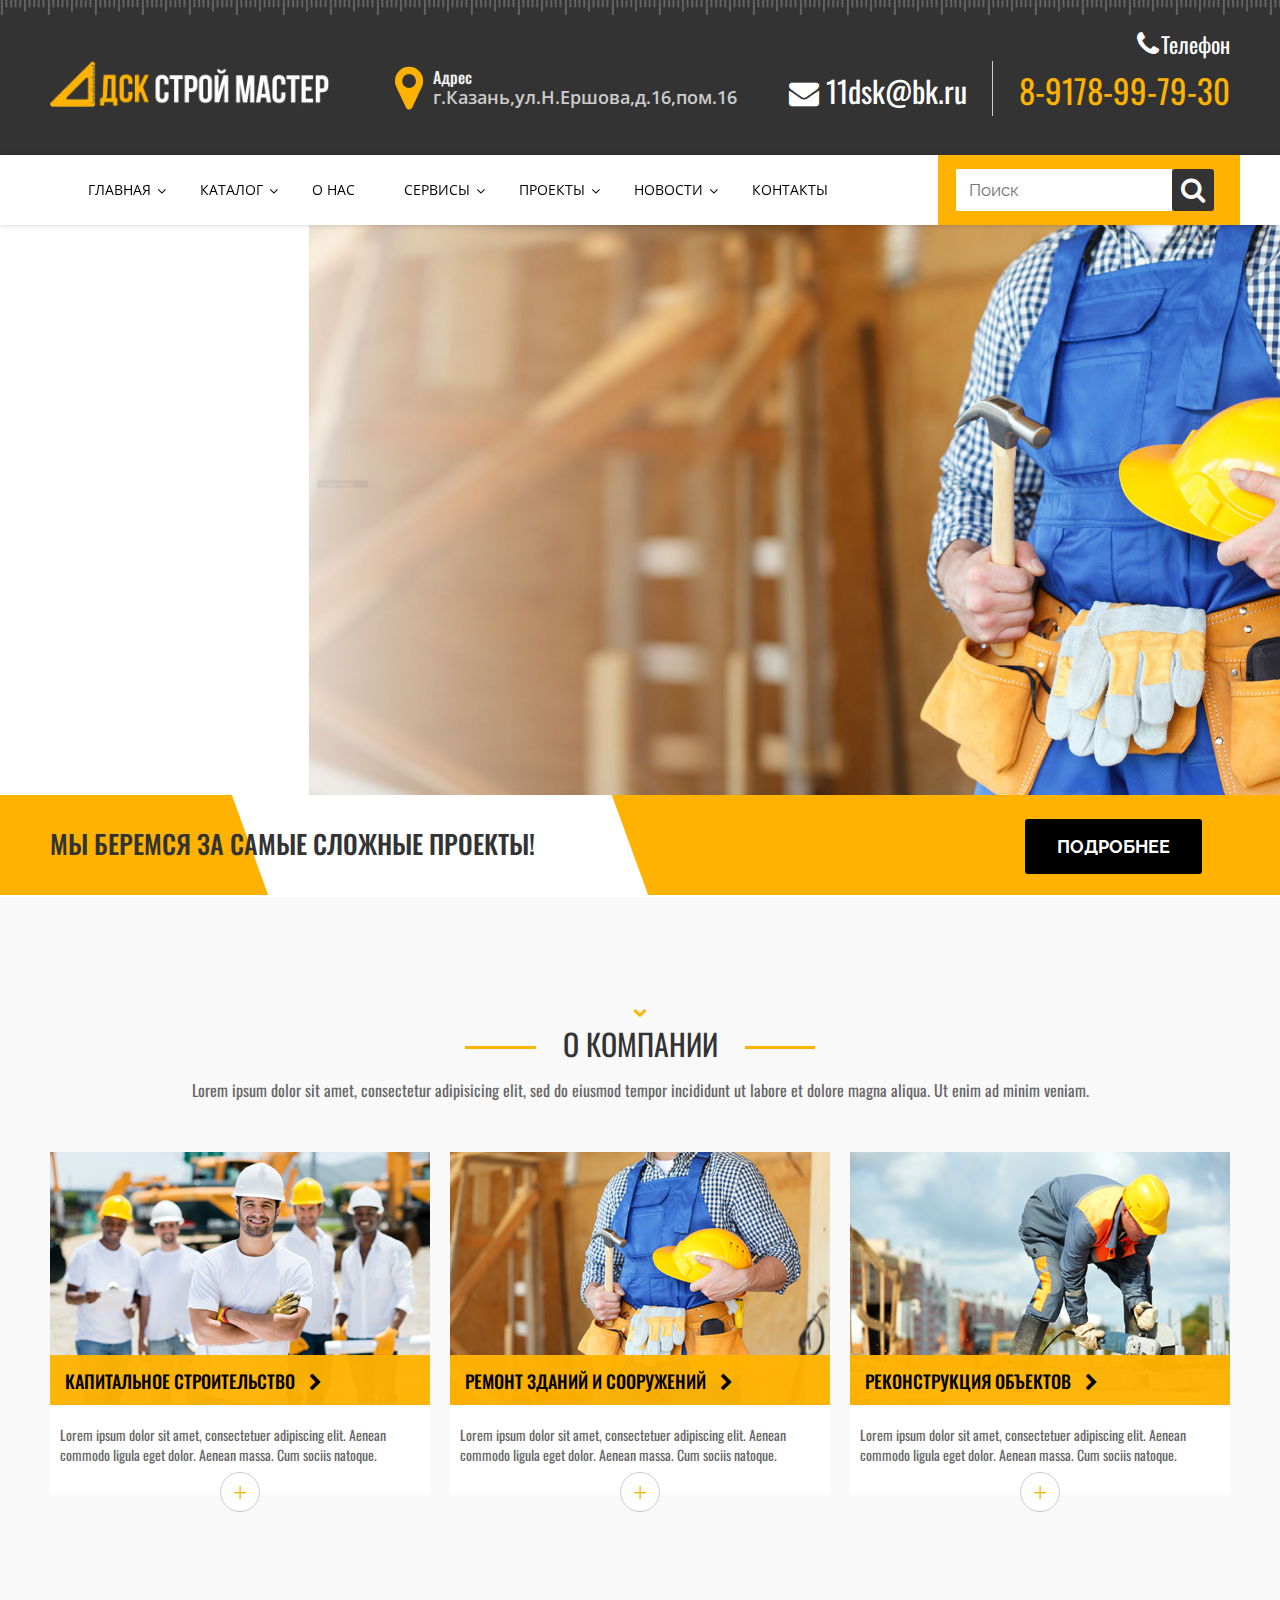
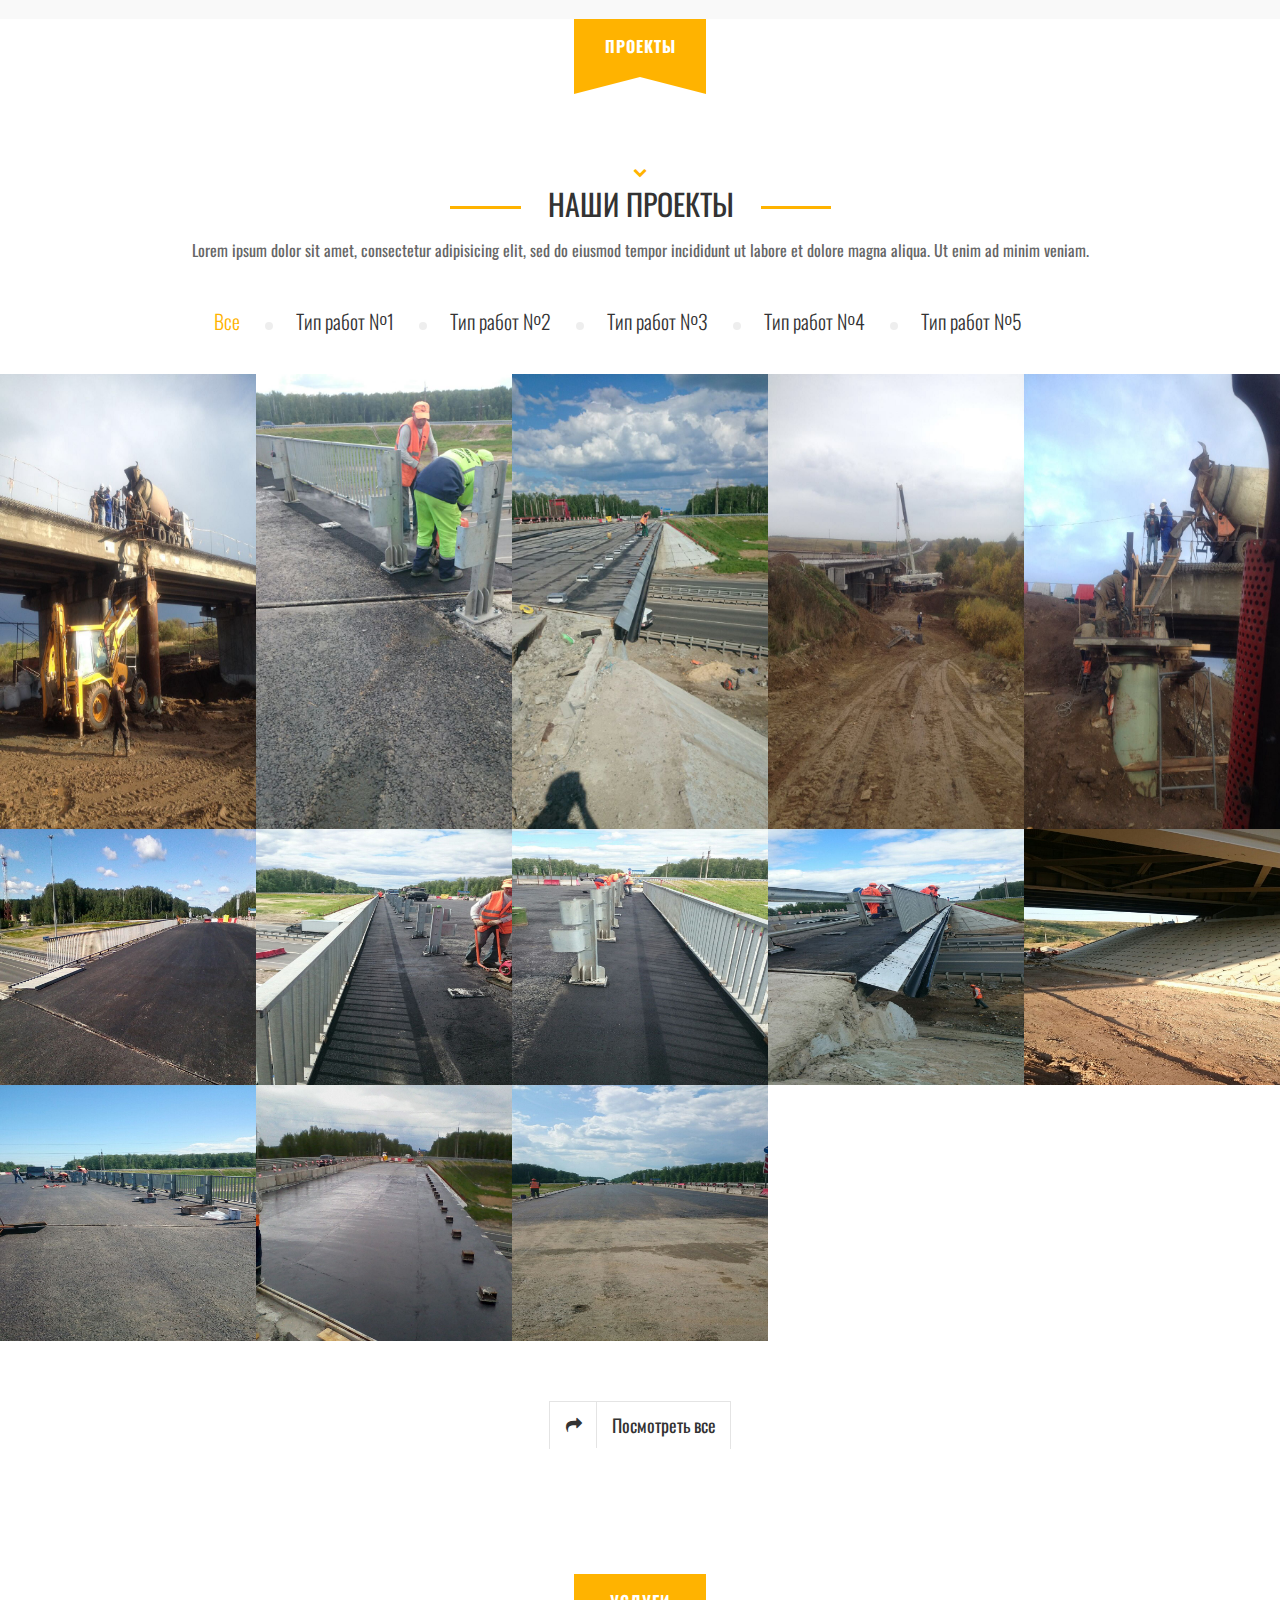
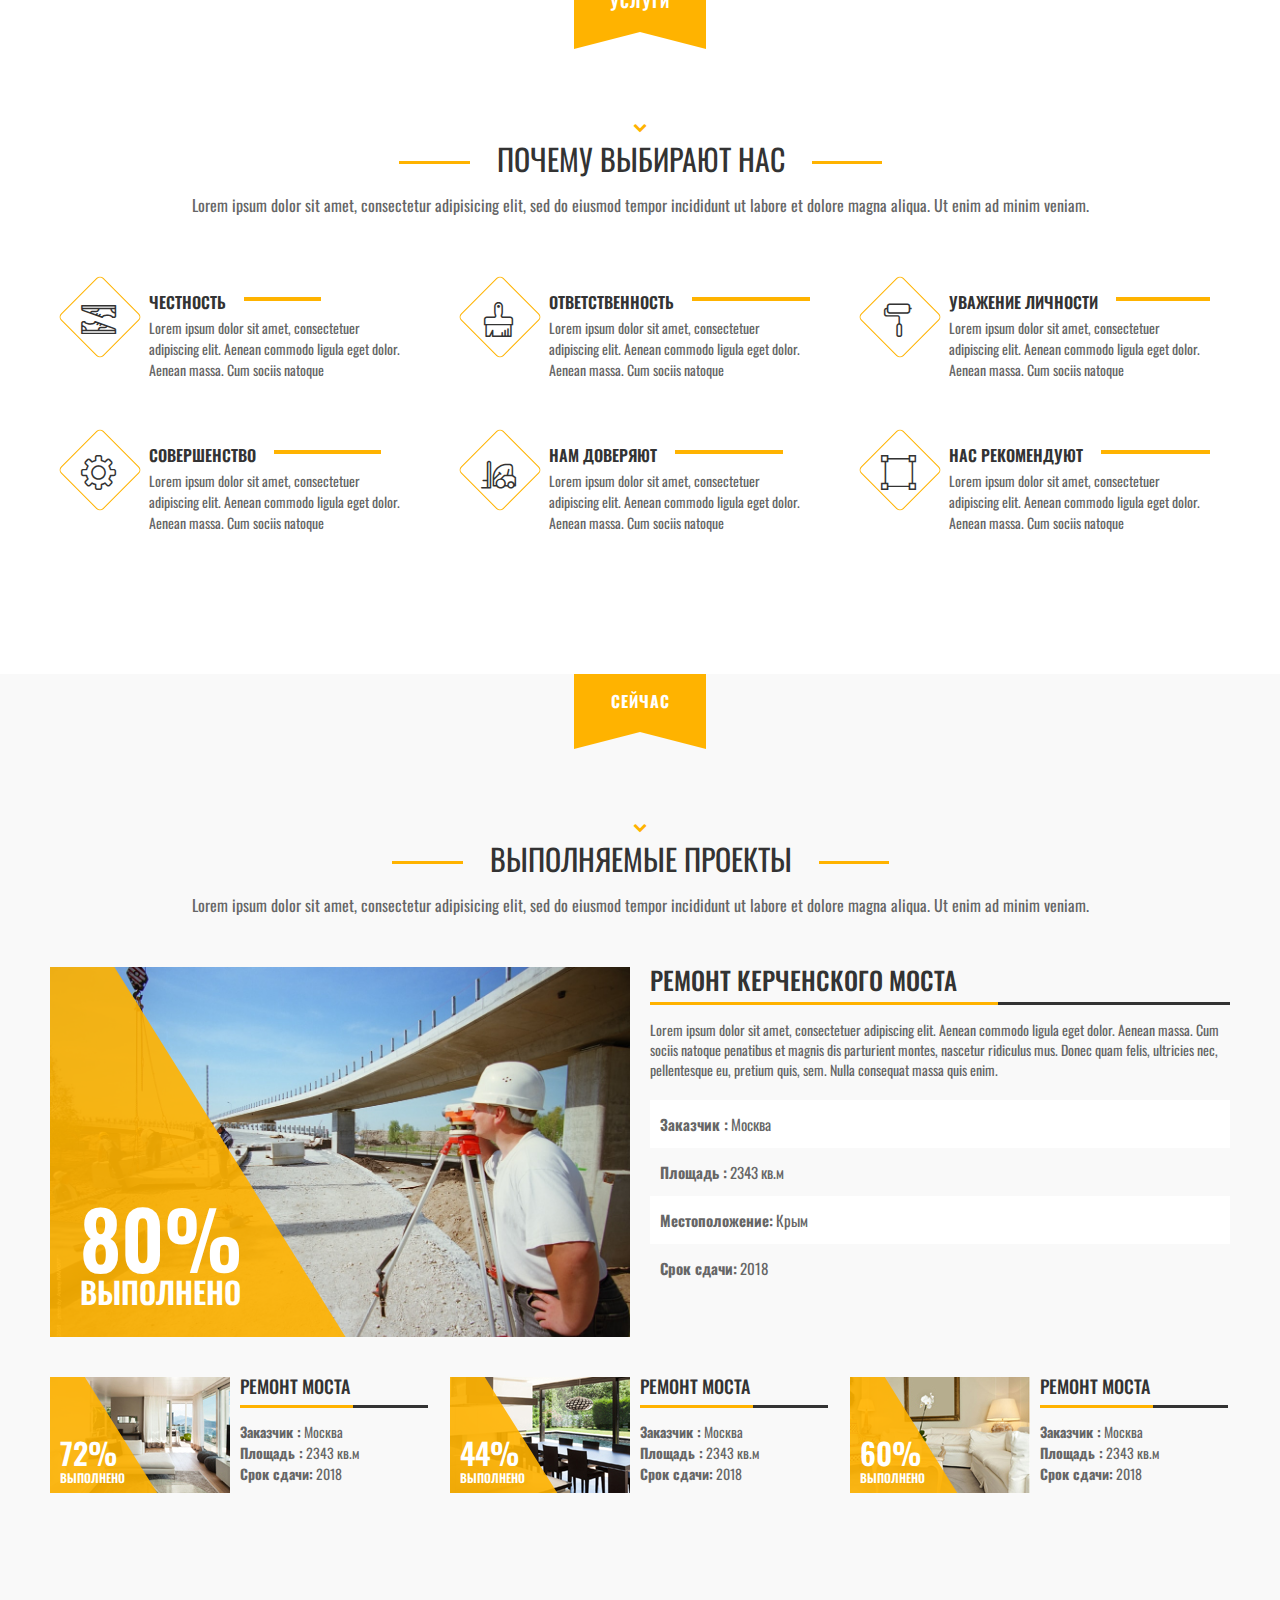
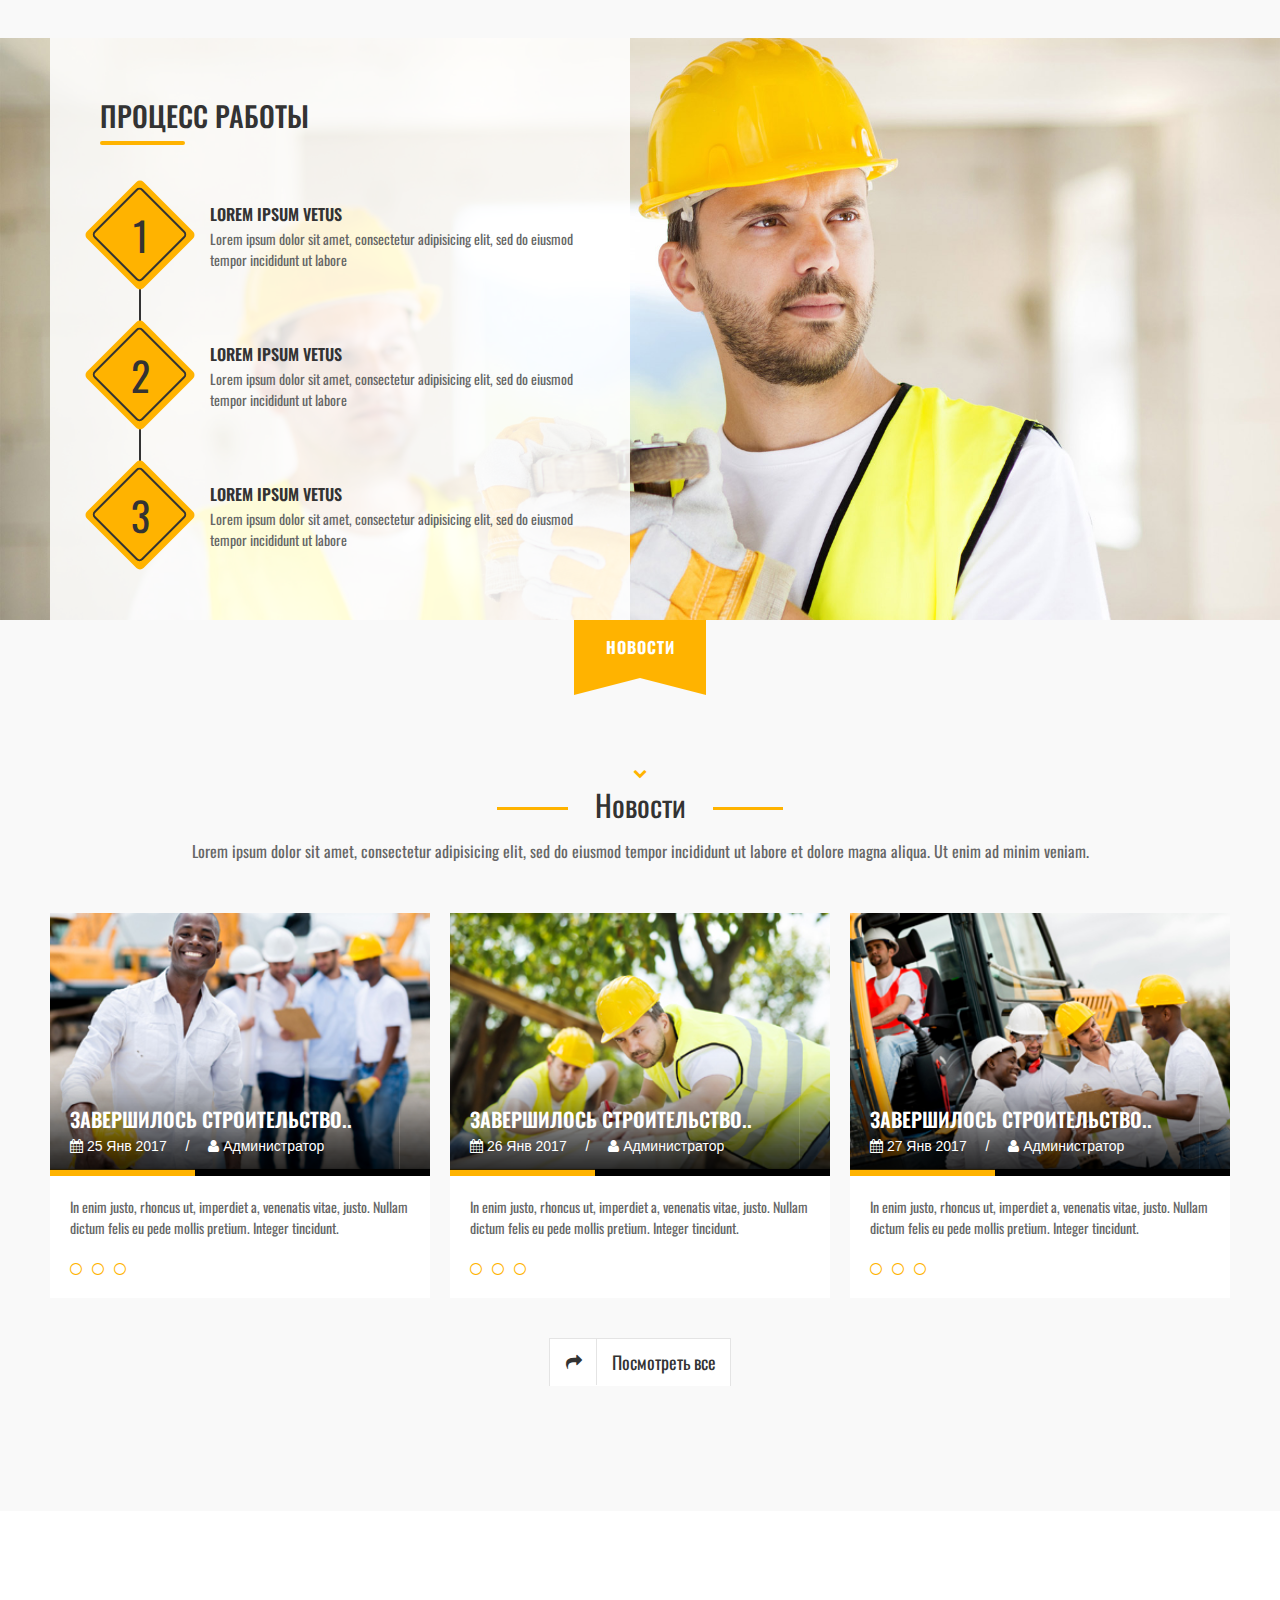
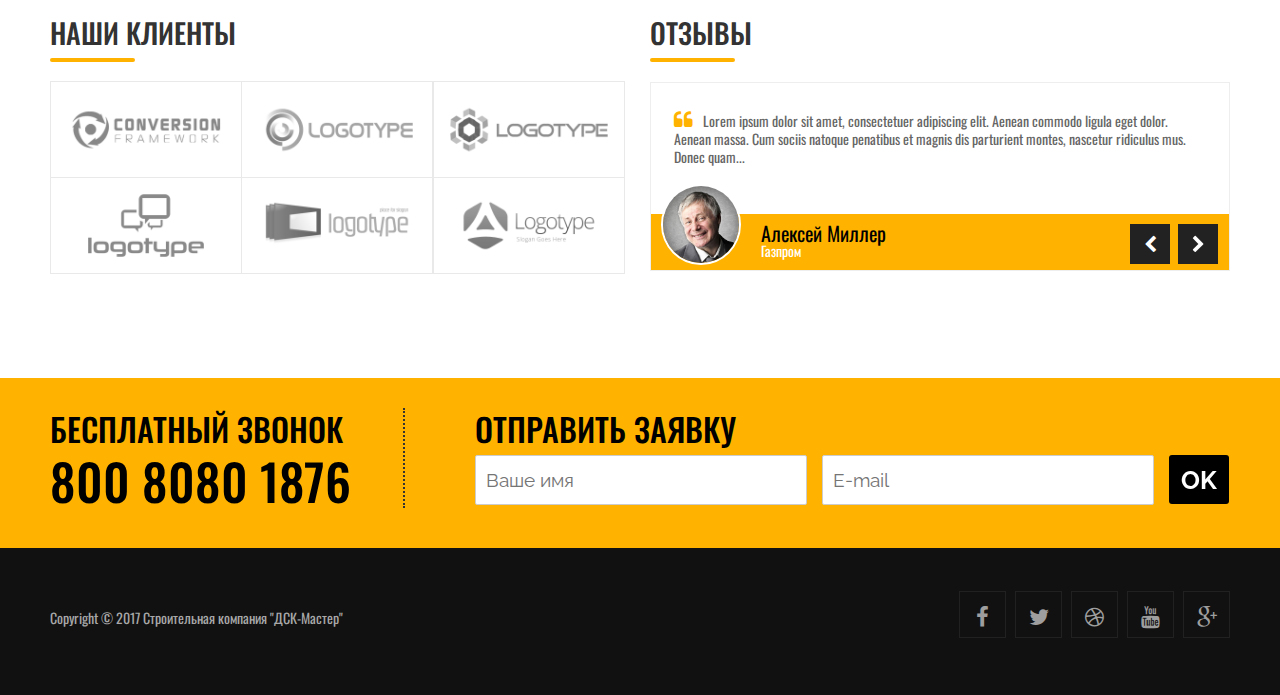
<file: dsk/index.html>
<!DOCTYPE html>

<!--[if lt IE 7 ]><html class="ie ie6" lang="en"> <![endif]-->

<!--[if IE 7 ]><html class="ie ie7" lang="en"> <![endif]-->

<!--[if IE 8 ]><html class="ie ie8" lang="en"> <![endif]-->

<!--[if (gte IE 9)|!(IE)]><!--><html lang="en"> <!--<![endif]-->

<head>

	<!-- Basic Page Needs

  ================================================== -->

	<meta charset="utf-8">

	<title>ДСК СТРОЙ МАСТЕР | Главная</title>

	<meta name="keywords" content="HTML5 Template">

    <meta name="description" content="Vectus HTML5 Template - v1.0">

	<meta name="author" content="janxcode.com">

	

    <!-- Mobile Specific Metas

  ================================================== -->

    <meta name="viewport" content="width=device-width, initial-scale=1, maximum-scale=1">

	<!-- CSS

  ================================================== -->

	

    <!-- Web Fonts  -->

    <link href='https://fonts.googleapis.com/css?family=Raleway:400,700,600,500,300' rel='stylesheet' type='text/css'>

    <link href='https://fonts.googleapis.com/css?family=Oswald:400,700,300' rel='stylesheet' type='text/css'>

	<link href='https://fonts.googleapis.com/css?family=Open+Sans:400,700,600,500,300' rel='stylesheet' type='text/css'>

    

    <!-- Theme Style -->

    <link rel="stylesheet" href="css/theme.css">   

    <link rel="stylesheet" href="css/theme-animate.css">   

    <link rel="stylesheet" href="css/theme-elements.css">   

    <link rel="stylesheet" href="css/plugins.css">    

    

    <!-- Skin CSS -->

	<link id="skin" rel="stylesheet" href="css/skins/sun.css">

    <!-- Icon Fonts -->

    <link rel='stylesheet' href='fonts/font-awesome.min.css' type='text/css' media='screen' />    

    

    <!-- Library Css -->

    <link rel="stylesheet" href="css/skeleton.css"> 

    <link rel="stylesheet" href="vendor/flexslider/flexslider.css">

    

    <link rel="stylesheet" href="vendor/isotope/isotope.css">

    <link rel="stylesheet" href="vendor/owl/owl.carousel.css">

    <link rel="stylesheet" href="vendor/prettyPhoto/prettyPhoto.css">

    <link rel="stylesheet" type="text/css" href="vendor/rs-plugin/css/settings.css" media="screen" /> 

    

    <!-- Responsive Theme -->

    <link rel="stylesheet" href="css/theme-responsive.css">

    

    <!-- Library Js -->

	<script src="vendor/modernizr.js"></script>

    

    

    

    <!--[if IE]>

        <link rel="stylesheet" href="css/ie.css">

    <![endif]-->

    

    <!--[if lte IE 8]>

        <script src="vendor/respond.js"></script>

    <![endif]-->

    

	<!--[if lt IE 9]>

		<script src="https://html5shim.googlecode.com/svn/trunk/html5.js"></script>

	<![endif]-->

	<!-- Favicons

	================================================== -->

	<link rel="shortcut icon" href="images/favicon.ico">

	<link rel="apple-touch-icon" href="images/apple-touch-icon.png">

	<link rel="apple-touch-icon" sizes="72x72" href="images/apple-touch-icon-72x72.png">

	<link rel="apple-touch-icon" sizes="114x114" href="images/apple-touch-icon-114x114.png">

</head>  

<body>

	<!-- BOF Loader -->

     <div class="loader">

         <div class="spinner spinner-double-bounce">

              <div class="double-bounce1"></div>

              <div class="double-bounce2"></div>

         </div>

	</div>

    <!-- EOF Loader -->

    

    

    

    <!-- BOF Header -->   

    <header>

        <!-- BOF Top Bar -->

        <div class="jx-header-1">

        

            <!-- BDF TOOLBAR -->

            

            <!-- EDF TOOLBAR --> 

            <div class="jx-header header-line">

                <div class="container">

                

                    <div class="four columns">

                        <div class="jx-header-logo">

                            <a href="index.html"><img src="images/header_logo.png" alt="" /></a>

                         </div>

                        <!-- Logo -->

                    </div>                

                    <div class="twelve columns">

                    

                        <div class="header-info">

                            <div class="toll-free"><i class="fa fa-phone"></i>Телефон</div>

                            <ul>

                                <li class="top-space">

                                <div class="icon"><i class="fa fa-map-marker"></i></div>

                                <div class="position">

                                <div class="location">Адрес</div>

                                <div class="address">г.Казань,ул.Н.Ершова,д.16,пом.16</div>

                                </div>

                                </li>

                                

                                <li class="top-space">

                                <div class="email "><i class="fa fa-envelope"></i> 11dsk@bk.ru</div>


                                <div class="position">

                                

                                </div>

                                </li>

                                

                                <li>

                                    <div class="toll-free-number">8-9178-99-79-30</div>

                                </li> 

                            </ul>

                        </div>

                        <!-- Header Info -->

                    </div>                

	            </div>

            </div>     

               

        </div>

        <!-- EOF Top Bar -->

        <!-- EDF Header -->

        

        <div class="jx-menu-holder jx-sticky">

        	<div class="container">

                

                    <div class="header-menu-left">

                    

                        <div class="nav_container">

                            <ul id="jx-main-menu" class="menu">

                                <!-- Item 1 -->

                                <li class="with-sub"><a href="index.html">Главная</a>

           

                                    <ul class="submenu">                                    	

                                    	<li class="col">

                                            <ul>                                        

                                                <li><a href="index.html">Home 1</a></li>

                                                <li><a href="home-1.html">Home 2</a></li>

                                            </ul>

                                         </li>

                                     </ul>

                               

                                </li>       

                                <!-- Item 2 -->

                                

                                <li class="with-sub"><a href="">Каталог</a>

                                	

                                    <ul class="submenu">                                    	

                                    	<li class="col">

                                            <ul>                                        

                                                <li class="has-child"><a href="#">Headers</a>

                                                	<ul class="submenu">                                    	

                                                        <li>

                                                            <ul>                                        

                                                                <li><a href="header-default.html">Default Header</a></li>

                                                                <li><a href="header-without-topbar.html">Header Without Topbar</a></li>

                                                                <li><a href="header-center-logo.html">Header Centered Logo</a></li>

                                                            </ul>

                                                         </li>

                                                     </ul>

                                                </li>

                                                <!-- Sub-tem 01 -->

                                                

                                                <li class="has-child"><a href="#">Pages</a>

                                                	<ul class="submenu">                                    	

                                                        <li>

                                                            <ul>                                        

                                                                <li><a href="about-us.html">О Нас</a></li>

                                                                <li><a href="our-team.html">Наша Команда</a></li>

                                                                <li><a href="testimonial.html">Testimonials</a></li>

                                                                <li><a href="404-error.html">404 Page</a></li>

                                                                <li><a href="faqs.html">FAQs</a></li>

                                                                <li><a href="contact.html">Contact Us</a></li>

                                                            </ul>

                                                         </li>

                                                     </ul>

                                                </li>

                                                <!-- Sub-tem 02 -->

                                                

                                                <li class="has-child"><a href="#">Shortcodes</a>

                                                	<ul class="submenu">                                    	

                                                        <li>

                                                            <ul>                                        

                                                                <li><a href="typography.html">Typography</a></li>

                                                                <li><a href="grid-columns.html">Grid Columns</a></li>

                                                                <li><a href="price-table.html">Price Table</a></li>

                                                                <li><a href="service-box.html">Service Box</a></li>

                                                                <li><a href="tag-box.html">Tag Box</a></li>

                                                                <li><a href="testimonial.html">Testimonial</a></li>

                                                                <li><a href="tabs.html">Tabs</a></li>

                                                                <li><a href="counters.html">Counters</a></li>

                                                            </ul>

                                                         </li>

                                                     </ul>

                                                </li>

                                                <!-- Sub-tem 03 -->

                                            </ul>

                                         </li>

                                     </ul>

                                </li> 

                                

                                

                                <li><a href="about-us.html">О Нас</a></li>

                                <!-- Item 3 -->

                                <li class="with-sub">

                                    <a href="#">Сервисы</a>

            

                                    <ul class="submenu">                                    	

                                    	<li class="col">

                                            <ul>                                        

                                                <li><a href="construction-managments.html">Construction Managments</a></li>

                                                <li><a href="carpentry.html">Carpentry</a></li>

                                                <li><a href="electrical.html">Electrical</a></li>

                                                <li><a href="plumbing.html">Plumbing</a></li>

                                                <li><a href="tiling-painting.html">Tiling and Painting</a></li>

                                            </ul>

                                         </li>

                                     </ul>

                                </li>   

                                <!-- Item 3 -->

                                

                                <li class="with-sub"><a href="#">Проекты</a>

                                	

                                    <ul class="submenu">                                    	

                                    	<li class="col">

                                            <ul>                                        

                                                <li><a href="projects.html">Classic Projects</a></li>

                                                <li><a href="grid-projects.html">Grid Projects</a></li>

                                                <li><a href="project-view.html">Single Project</a></li>

                                            </ul>

                                         </li>

                                     </ul>                                

                                </li>   

                                <!-- Item 6 -->

                                

                                <li class="with-sub"><a href="#">Новости</a>

                                	

                                    <ul class="submenu">                                    	

                                    	<li class="col">

                                            <ul>                                        

                                                <li><a href="news.html">Новости</a></li>

                                                <li><a href="news-single-page.html">News Single Page</a></li>

                                            </ul>

                                         </li>

                                     </ul>  

                                

                                </li>

                                <!-- Item 4 -->

                                <!--li><a href="shop.html">Shop</a></li-->

                                <!-- Item 5 -->

                                

                                <li><a href="contact.html">Контакты</a></li>

                            </ul>                  	                  

                        </div>

                        <!-- EOF Menu -->

                    </div>

                    

                    <!-- MENU -->

                

                

                    <div class="header-search-right">

                    

                        <div class="jx-header-search">

                        

                        <form action="#" id="search" method="post" class="jx-form-wrapper">

                            <div id="search-input" class="search-inline-block">

                            <input id="search_text" name="search_text" placeholder="Поиск" class="jx-form-name" type="text">

                            </div>

                            <div id="jx-search-submit">

                            <button type="submit"><i class="fa fa-search"></i></button>

                            <!-- Submit Button -->	

                            </div>

                        </form>

                        

                        </div>

          

                    </div>

                    

                    <!-- SEARCH FORM -->

                    

                </div>

    	</div>

        <!-- BOF Main Menu -->

        

        <!-- BOF Slider -->

        <div class="jx-slider">        

            <div class="jx-rev-slider-holder">           

               <div class="tp-banner-container home-slider-1">

                    <div class="tp-banner" >

                        <ul>

                            <!-- SLIDE#1 -->

                            <li data-transition="slideleft" data-slotamount="7" data-masterspeed="1500">

                                <!-- MAIN IMAGE -->

                                <img src="images/stock-2.jpg"  alt="slidebg1"  data-bgfit="cover" data-bgposition="center top" data-bgrepeat="no-repeat">

                                <!-- LAYERS -->

                                

                                <!-- LAYER NR. 1 -->

                            <div class="jx-caption-big-1 tp-caption grey_regular_18 customin tp-resizeme rs-parallaxlevel-0"

                                        data-x="-105"

                                        data-y="250" 

                                        data-customin="x:0;y:0;z:0;rotationX:0;rotationY:0;rotationZ:0;scaleX:0;scaleY:0;skewX:0;skewY:0;opacity:0;transformPerspective:600;transformOrigin:50% 50%;"

                                        data-speed="500"

                                        data-start="800"

                                        data-easing="Power3.easeInOut"

                                        data-splitin="none"

                                        data-splitout="none"

                                        data-elementdelay="0.05"

                                        data-endelementdelay="0.1"

                                        style="z-index: 9; max-width: auto; max-height: auto; white-space: nowrap;">ЛУЧШЕЕ РЕШЕНИЕ </div>

                                        

                             <div class="jx-caption-big-icon tp-caption grey_regular_18 customin tp-resizeme rs-parallaxlevel-0"

                                        data-x="393"

                                        data-y="250" 

                                        data-customin="x:0;y:0;z:0;rotationX:0;rotationY:0;rotationZ:0;scaleX:0;scaleY:0;skewX:0;skewY:0;opacity:0;transformPerspective:600;transformOrigin:50% 50%;"

                                        data-speed="500"

                                        data-start="800"

                                        data-easing="Power3.easeInOut"

                                        data-splitin="none"

                                        data-splitout="none"

                                        data-elementdelay="0.05"

                                        data-endelementdelay="0.1"

                                        style="z-index: 9; max-width: auto; max-height: auto; white-space: nowrap;"><i class="fa fa-chevron-right"></i></div>           

                                        

                             <!-- LAYER NR. 2 -->

                            <div class="jx-caption-big-2 tp-caption grey_regular_18 customin tp-resizeme rs-parallaxlevel-0"

                                        data-x="-105"

                                        data-y="340" 

                                        data-customin="x:0;y:0;z:0;rotationX:0;rotationY:0;rotationZ:0;scaleX:0;scaleY:0;skewX:0;skewY:0;opacity:0;transformPerspective:600;transformOrigin:50% 50%;"

                                        data-speed="500"

                                        data-start="1100"

                                        data-easing="Power3.easeInOut"

                                        data-splitin="none"

                                        data-splitout="none"

                                        data-elementdelay="0.05"

                                        data-endelementdelay="0.1"

                                        style="z-index: 9">Lorem ipsum dolor sit amet, consectetuer adipiscing elit. Aenean <br>commodo ligula eget dolor. Aenean massa. Cum sociis natoque penatibus <br> et magnis dis parturient montes, nascetur ridiculus mus.</div>

                             <!-- LAYER NR. 3 -->

                                                       

                            </li>

                            

                            <!-- SLIDE#1 -->

                            <li data-transition="slideleft" data-slotamount="7" data-masterspeed="1500">

                                <!-- MAIN IMAGE -->

                                <img src="images/stock-6.jpg"  alt="slidebg1"  data-bgfit="cover" data-bgposition="center top" data-bgrepeat="no-repeat">

                                <!-- LAYERS -->

                                

                                <!-- LAYER NR. 1 -->

                            <div class="jx-caption-big-1 tp-caption grey_regular_18 customin tp-resizeme rs-parallaxlevel-0"

                                        data-x="-105"

                                        data-y="250" 

                                        data-customin="x:0;y:0;z:0;rotationX:0;rotationY:0;rotationZ:0;scaleX:0;scaleY:0;skewX:0;skewY:0;opacity:0;transformPerspective:600;transformOrigin:50% 50%;"

                                        data-speed="500"

                                        data-start="800"

                                        data-easing="Power3.easeInOut"

                                        data-splitin="none"

                                        data-splitout="none"

                                        data-elementdelay="0.05"

                                        data-endelementdelay="0.1"

                                        style="z-index: 9; max-width: auto; max-height: auto; white-space: nowrap;">РЕМОНТНЫЕ РАБОТЫ</div>

                                        

                             <div class="jx-caption-big-icon tp-caption grey_regular_18 customin tp-resizeme rs-parallaxlevel-0"

                                        data-x="396"

                                        data-y="250" 

                                        data-customin="x:0;y:0;z:0;rotationX:0;rotationY:0;rotationZ:0;scaleX:0;scaleY:0;skewX:0;skewY:0;opacity:0;transformPerspective:600;transformOrigin:50% 50%;"

                                        data-speed="500"

                                        data-start="800"

                                        data-easing="Power3.easeInOut"

                                        data-splitin="none"

                                        data-splitout="none"

                                        data-elementdelay="0.05"

                                        data-endelementdelay="0.1"

                                        style="z-index: 9; max-width: auto; max-height: auto; white-space: nowrap;"><i class="fa fa-chevron-right"></i></div>           

                                        

                             <!-- LAYER NR. 2 -->

                            <div class="jx-caption-big-2 tp-caption grey_regular_18 customin tp-resizeme rs-parallaxlevel-0"

                                        data-x="-105"

                                        data-y="340" 

                                        data-customin="x:0;y:0;z:0;rotationX:0;rotationY:0;rotationZ:0;scaleX:0;scaleY:0;skewX:0;skewY:0;opacity:0;transformPerspective:600;transformOrigin:50% 50%;"

                                        data-speed="500"

                                        data-start="1100"

                                        data-easing="Power3.easeInOut"

                                        data-splitin="none"

                                        data-splitout="none"

                                        data-elementdelay="0.05"

                                        data-endelementdelay="0.1"

                                        style="z-index: 9">Lorem ipsum dolor sit amet, consectetuer adipiscing elit. Aenean <br>commodo ligula eget dolor. Aenean massa. Cum sociis natoque penatibus <br> et magnis dis parturient montes, nascetur ridiculus mus.</div>

                             <!-- LAYER NR. 3 -->

                                                       

                            </li>

                            

                            <!-- SLIDE#1 -->

                            <li data-transition="slideleft" data-slotamount="7" data-masterspeed="1500">

                                <!-- MAIN IMAGE -->

                                <img src="images/stock-7.jpg"  alt="slidebg1"  data-bgfit="cover" data-bgposition="center center" data-bgrepeat="no-repeat">

                                <!-- LAYERS -->

                                

                                <!-- LAYER NR. 1 -->

                            <div class="jx-caption-big-1 tp-caption grey_regular_18 customin tp-resizeme rs-parallaxlevel-0"

                                        data-x="-105"

                                        data-y="250" 

                                        data-customin="x:0;y:0;z:0;rotationX:0;rotationY:0;rotationZ:0;scaleX:0;scaleY:0;skewX:0;skewY:0;opacity:0;transformPerspective:600;transformOrigin:50% 50%;"

                                        data-speed="500"

                                        data-start="800"

                                        data-easing="Power3.easeInOut"

                                        data-splitin="none"

                                        data-splitout="none"

                                        data-elementdelay="0.05"

                                        data-endelementdelay="0.1"

                                        style="z-index: 9; max-width: auto; max-height: auto; white-space: nowrap;">РЕМОНТ ЗДАНИЙ</div>

                                        

                             <div class="jx-caption-big-icon tp-caption grey_regular_18 customin tp-resizeme rs-parallaxlevel-0"

                                        data-x="396"

                                        data-y="250" 

                                        data-customin="x:0;y:0;z:0;rotationX:0;rotationY:0;rotationZ:0;scaleX:0;scaleY:0;skewX:0;skewY:0;opacity:0;transformPerspective:600;transformOrigin:50% 50%;"

                                        data-speed="500"

                                        data-start="800"

                                        data-easing="Power3.easeInOut"

                                        data-splitin="none"

                                        data-splitout="none"

                                        data-elementdelay="0.05"

                                        data-endelementdelay="0.1"

                                        style="z-index: 9; max-width: auto; max-height: auto; white-space: nowrap;"><i class="fa fa-chevron-right"></i></div>           

                                        

                             <!-- LAYER NR. 2 -->

                            <div class="jx-caption-big-2 tp-caption grey_regular_18 customin tp-resizeme rs-parallaxlevel-0"

                                        data-x="-105"

                                        data-y="340" 

                                        data-customin="x:0;y:0;z:0;rotationX:0;rotationY:0;rotationZ:0;scaleX:0;scaleY:0;skewX:0;skewY:0;opacity:0;transformPerspective:600;transformOrigin:50% 50%;"

                                        data-speed="500"

                                        data-start="1100"

                                        data-easing="Power3.easeInOut"

                                        data-splitin="none"

                                        data-splitout="none"

                                        data-elementdelay="0.05"

                                        data-endelementdelay="0.1"

                                        style="z-index: 9">Lorem ipsum dolor sit amet, consectetuer adipiscing elit. Aenean <br>commodo ligula eget dolor. Aenean massa. Cum sociis natoque penatibus <br> et magnis dis parturient montes, nascetur ridiculus mus.</div>

                             <!-- LAYER NR. 3 -->

                                                       

                            </li>                                              

                                             

                        </ul>

                    </div>

                </div>   

            </div>                 

        </div>    

        <!-- BOF Slider -->

        

	</header>     

    

    <!-- EOF Main Menu -->

    

    <!-- BOF Main Content -->

    <div role="main" class="main no-top-padding">

    

        

        

        <!--  BOF TAGLINE ACTION BOX  # 2 -->

            <div class="jx-container">                

                <div class="jx-tagline-box-3">

                	<div class="jx-shape-left"></div>

                    <div class="jx-shape-right"></div>

                    <div class="container"> 

                        <div class="thirteen columns">

                            <div class="box-content">

                                <h4>Мы беремся за самые сложные проекты!</h4>

                            </div>

                        <!-- Content -->

                        </div>

                        <div class="three columns">

                            <div class="button">ПОДРОБНЕЕ</div>

                            <!-- Button -->

                        </div>            

                    </div>

                </div> 

            </div>

    

         <!--  BOF TAGLINE ACTION BOX  # 2 -->

        

        <!-- BDF SERVICES BOX STYLE # 1 -->

        

        <div class="jx-container jx-padding jx-grey-bg">

            <div class="container">

             

                <div class="jx-section-title-1">            

                    <div class="jx-seperator-icon"><i class="fa fa-chevron-down"></i></div>

                    <div class="jx-title-position">

                        <div class="jx-left-border"></div>

                        <div class="jx-title jx-uppercase">О Компании</div>

                        <div class="jx-right-border"></div>

                    </div>

                    <div class="jx-subtitle">Lorem ipsum dolor sit amet, consectetur adipisicing elit, sed do eiusmod tempor incididunt ut labore et dolore magna aliqua. Ut enim ad minim veniam.</div>  

                </div> 

                <!-- Section Title --> 

                

                <div class="jx-servicebox-2">

                    <div class="one-third columns">

                        <div class="jx-servicebox-item">

                            <div class="jx-image jx-image-wrapper">

                                <img src="images/stock-small-2.jpg" alt="" />

                                <div class="jx-image-title-over">

                                    <a href="construction-managments.html"><div class="jx-title">Капитальное строительство <span><i class="fa fa-chevron-right"></i></span></div></a>                            

                                </div>

                            

                            </div>

                            <!-- Image -->

                            <div class="description">Lorem ipsum dolor sit amet, consectetuer adipiscing elit. Aenean commodo ligula eget dolor. Aenean massa. Cum sociis natoque.</div>

                            <!-- Description -->

                            <div class="readmore"><a href="construction-managments.html"><div class="plus-icon">+</div></a></div>

                            <!-- Readmore -->

                        </div>

                    </div>

                    <!-- Item 01 -->

                    

                    <div class="one-third columns">

                        <div class="jx-servicebox-item">

                            <div class="jx-image jx-image-wrapper">

                                <img src="images/stock-small-1.jpg" alt="" />

                                <div class="jx-image-title-over">

                                    <a href="carpentry.html"><div class="jx-title">Ремонт зданий и сооружений <span><i class="fa fa-chevron-right"></i></span></div></a>                            

                                </div>

                            

                            </div>

                            <!-- Image -->

                            <div class="description">Lorem ipsum dolor sit amet, consectetuer adipiscing elit. Aenean commodo ligula eget dolor. Aenean massa. Cum sociis natoque.</div>

                            <!-- Description -->

                            <div class="readmore"><a href="carpentry.html"><div class="plus-icon">+</div></a></div>

                            <!-- Readmore -->

                        </div>

                    </div>

                    <!-- Item 02 -->

                    

                    <div class="one-third columns">

                        <div class="jx-servicebox-item">

                            <div class="jx-image jx-image-wrapper">

                                <img src="images/stock-small-3.jpg" alt="" />

                                <div class="jx-image-title-over">

                                    <a href="tiling-painting.html"><div class="jx-title">Реконструкция объектов <span><i class="fa fa-chevron-right"></i></span></div></a>                            

                                </div>

                            

                            </div>

                            <!-- Image -->

                            <div class="description">Lorem ipsum dolor sit amet, consectetuer adipiscing elit. Aenean commodo ligula eget dolor. Aenean massa. Cum sociis natoque.</div>

                            <!-- Description -->

                            <div class="readmore"><a href="tiling-painting.html"><div class="plus-icon">+</div></a></div>

                            <!-- Readmore -->

                        </div>

                    </div>

                    <!-- Item 03 -->

                

           </div>

                

                

            </div>

        </div>

        

        <!-- EDF SERVICES BOX STYLE # 1 -->

		<!-- BDF PROTFOLIO -->

        

       <div class="jx-container jx-white-bg jx-container-badge">

        

        	<div class="jx-row-badge">

            	<div class="jx-badge-text">Проекты</div>

            	<div class="jx-badge-shape"></div>

            </div>

            

            <div class="container container-margin jx-padding"> 

                <div class="jx-section-title-1">            

                    <div class="jx-seperator-icon"><i class="fa fa-chevron-down"></i></div>

                    <div class="jx-title-position">

                        <div class="jx-left-border"></div>

                        <div class="jx-title jx-uppercase">Наши проекты</div>

                        <div class="jx-right-border"></div>

                    </div>

                    <div class="jx-subtitle">Lorem ipsum dolor sit amet, consectetur adipisicing elit, sed do eiusmod tempor incididunt ut labore et dolore magna aliqua. Ut enim ad minim veniam.</div>  

                </div> 

                <!-- Section Title --> 

                

                                

                <div class="jx-protfolio">

                

                    <div class="jx-portfolio-filter category-menu">

                        <ul>

                            <li><a href="#" data-filter="*" class="current">Все</a></li>

                            <li><a href="#" data-filter=".construction">Тип работ №1</a></li>

                            <li><a href="#" data-filter=".maintenance">Тип работ №2</a></li>

                            <li><a href="#" data-filter=".interior">Тип работ №3</a></li>

                            <li><a href="#" data-filter=".woodwork">Тип работ №4</a></li>

                            <li><a href="#" data-filter=".painting">Тип работ №5</a></li>

                        </ul>

                    </div>

                    

					<!--Category Menu -->

                

                    <div class="jx-portfolio-grid">

                              <div class="grid-item grid-item-width2 grid-item-height2 jx-image-wrapper construction maintenance all">

                                <img src="images/protfolio_1.jpg" alt="">

                                    <div class="jx-portfolio-hoverlayer"></div>

                                    

                                        <div class="jx-portfolio-hover">

                                           

                                            <div class="jx-portfolio-top-hover">

                                               <div class="jx-title jx-uppercase">Посмотреть</div>                                                

                                            </div>

                                            <!-- Top Hover Title -->                                            

                                            

                                            <div class="jx-portfolio-plus-hover">

                                                <a href="project-view.html"><div class="jx-portfolio-link"><i class="fa fa-link"></i></div></a>

                                            </div>

                                            <!-- Bottom Hover -->

                                            

                                        </div>

                                    

                                    <!-- EOF Hover -->

                              </div>

                              

                              <div class="grid-item grid-item-width2 grid-item-height2 jx-image-wrapper construction maintenance all"><img src="images/protfolio_2.jpg" alt="">

                              

                                <div class="jx-portfolio-hoverlayer"></div>

                                    

                                        <div class="jx-portfolio-hover">

                                           

                                            <div class="jx-portfolio-top-hover">

                                               <div class="jx-title jx-uppercase">Посмотреть</div>                                                

                                            </div>

                                            <!-- Top Hover Title -->

                                            

                                            <div class="jx-portfolio-plus-hover">

                                                <a href="project-view.html"><div class="jx-portfolio-link"><i class="fa fa-link"></i></div></a>

                                            </div>

                                            <!-- Bottom Hover -->

                                            

                                        </div>

                                    

                                    <!-- EOF Hover -->

                              </div>

                              <div class="grid-item grid-item-width2 grid-item-height2 jx-image-wrapper interior woodwork all"><img src="images/protfolio_3.jpg" alt="">

                                		<div class="jx-portfolio-hoverlayer"></div>

                                    

                                        <div class="jx-portfolio-hover">

                                           

                                            <div class="jx-portfolio-top-hover">

                                               <div class="jx-title jx-uppercase">Посмотреть</div>                                                

                                            </div>

                                            <!-- Top Hover Title -->

                                            

                                            <div class="jx-portfolio-plus-hover">

                                                <a href="project-view.html"><div class="jx-portfolio-link"><i class="fa fa-link"></i></div></a>

                                            </div>

                                            <!-- Bottom Hover -->                                            

                                        </div>                                    

                                    <!-- EOF Hover -->

                              </div>

                              <div class="grid-item grid-item-width2 grid-item-height2 jx-image-wrapper painting woodwork all"><img src="images/protfolio_4.jpg" alt="">

                                <div class="jx-portfolio-hoverlayer"></div>

                                    

                                        <div class="jx-portfolio-hover">

                                           

                                            <div class="jx-portfolio-top-hover">

                                               <div class="jx-title jx-uppercase">Посмотреть</div>                                                

                                            </div>

                                            <!-- Top Hover Title -->

                                            

                                            <div class="jx-portfolio-plus-hover">

                                                <a href="project-view.html"><div class="jx-portfolio-link"><i class="fa fa-link"></i></div></a>

                                            </div>

                                            <!-- Bottom Hover -->

                                            

                                        </div>

                                    

                                    <!-- EOF Hover -->

                              </div>

                              <div class="grid-item grid-item-width2 grid-item-height2 jx-image-wrapper interior woodwork all"><img src="images/protfolio_5.jpg" alt="">

                                <div class="jx-portfolio-hoverlayer"></div>

                                    

                                        <div class="jx-portfolio-hover">

                                           

                                            <div class="jx-portfolio-top-hover">

                                               <div class="jx-title jx-uppercase">Посмотреть</div>                                                

                                            </div>

                                            <!-- Top Hover Title -->

                                            

                                            <div class="jx-portfolio-plus-hover">

                                                <a href="project-view.html"><div class="jx-portfolio-link"><i class="fa fa-link"></i></div></a>

                                            </div>

                                            <!-- Bottom Hover -->

                                            

                                        </div>

                                    

                                    <!-- EOF Hover -->

                              </div>

                              

                             <div class="grid-item grid-item-width2 grid-item-height2 jx-image-wrapper interior woodwork all">
                             <img src="images/protfolio_6.jpg" alt="">

                                <div class="jx-portfolio-hoverlayer"></div>

                                    

                                        <div class="jx-portfolio-hover">

                                           

                                            <div class="jx-portfolio-top-hover">

                                               <div class="jx-title jx-uppercase">Посмотреть</div>                                                

                                            </div>

                                            <!-- Top Hover Title -->

                                            

                                            <div class="jx-portfolio-plus-hover">

                                                <a href="project-view.html"><div class="jx-portfolio-link"><i class="fa fa-link"></i></div></a>

                                            </div>

                                            <!-- Bottom Hover -->

                                            

                                        </div>

                                    

                                    <!-- EOF Hover -->

                              </div>

                              <div class="grid-item grid-item-width2 grid-item-height2 jx-image-wrapper interior woodwork all"><img src="images/protfolio_7.jpg" alt="">

                                <div class="jx-portfolio-hoverlayer"></div>

                                    

                                        <div class="jx-portfolio-hover">

                                           

                                            <div class="jx-portfolio-top-hover">

                                                <div class="jx-title jx-uppercase">Посмотреть</div>                                                

                                            </div>

                                            <!-- Top Hover Title -->

                                            

                                            <div class="jx-portfolio-plus-hover">

                                                <a href="project-view.html"><div class="jx-portfolio-link"><i class="fa fa-link"></i></div></a>

                                            </div>

                                            <!-- Bottom Hover -->

                                            

                                        </div>

                                    

                                    <!-- EOF Hover -->

                              </div>

                             <div class="grid-item grid-item-width2 grid-item-height2 jx-image-wrapper interior woodwork all"><img src="images/protfolio_8.jpg" alt="">

                                <div class="jx-portfolio-hoverlayer"></div>

                                    

                                        <div class="jx-portfolio-hover">

                                           

                                            <div class="jx-portfolio-top-hover">

                                                <div class="jx-title jx-uppercase">Посмотреть</div>                                                

                                            </div>

                                            <!-- Top Hover Title -->

                                            

                                            <div class="jx-portfolio-plus-hover">

                                                <a href="project-view.html"><div class="jx-portfolio-link"><i class="fa fa-link"></i></div></a>

                                            </div>

                                            <!-- Bottom Hover -->

                                            

                                        </div>

                                    

                                    <!-- EOF Hover -->

                              </div>

                              <div class="grid-item grid-item-width2 grid-item-height2 jx-image-wrapper interior woodwork all"><img src="images/protfolio_9.jpg" alt="">

                                <div class="jx-portfolio-hoverlayer"></div>

                                    

                                        <div class="jx-portfolio-hover">

                                           

                                            <div class="jx-portfolio-top-hover">

                                                <div class="jx-title jx-uppercase">Посмотреть</div>                                                

                                            </div>

                                            <!-- Top Hover Title -->

                                            

                                            <div class="jx-portfolio-plus-hover">

                                                <a href="project-view.html"><div class="jx-portfolio-link"><i class="fa fa-link"></i></div></a>

                                            </div>

                                            <!-- Bottom Hover -->

                                            

                                        </div>

                                   

                                    <!-- EOF Hover -->

                              </div>

                              <div class="grid-item grid-item-width2 grid-item-height2 jx-image-wrapper interior woodwork all"><img src="images/protfolio_10.jpg" alt="">

                                <div class="jx-portfolio-hoverlayer"></div>

                                    

                                        <div class="jx-portfolio-hover">

                                           

                                            <div class="jx-portfolio-top-hover">

                                                <div class="jx-title jx-uppercase">Посмотреть</div>                                                

                                            </div>

                                            <!-- Top Hover Title -->

                                            

                                            <div class="jx-portfolio-plus-hover">

                                                <a href="project-view.html"><div class="jx-portfolio-link"><i class="fa fa-link"></i></div></a>

                                            </div>

                                            <!-- Bottom Hover -->

                                            

                                        </div>

                                    

                                    <!-- EOF Hover -->

                              </div>

                              <div class="grid-item grid-item-width2 grid-item-height2 jx-image-wrapper interior woodwork all"><img src="images/protfolio_11.jpg" alt="">

                                <div class="jx-portfolio-hoverlayer"></div>

                                   

                                        <div class="jx-portfolio-hover">

                                           

                                            <div class="jx-portfolio-top-hover">

                                                <div class="jx-title jx-uppercase">Посмотреть</div>                                                

                                            </div>

                                            <!-- Top Hover Title -->

                                            

                                            <div class="jx-portfolio-plus-hover">

                                                <a href="project-view.html"><div class="jx-portfolio-link"><i class="fa fa-link"></i></div></a>

                                            </div>

                                            <!-- Bottom Hover -->

                                            

                                        </div>

                                    

                                    <!-- EOF Hover -->

                              </div>

                              <div class="grid-item grid-item-width2 grid-item-height2 jx-image-wrapper interior woodwork all"><img src="images/protfolio_12.jpg" alt="">

                                <div class="jx-portfolio-hoverlayer"></div>

                                    

                                        <div class="jx-portfolio-hover">

                                           

                                            <div class="jx-portfolio-top-hover">

                                                <div class="jx-title jx-uppercase">Посмотреть</div>

                                                

                                            </div>

                                            <!-- Top Hover Title -->

                                            

                                            <div class="jx-portfolio-plus-hover">

                                                <a href="project-view.html"><div class="jx-portfolio-link"><i class="fa fa-link"></i></div></a>

                                            </div>

                                            <!-- Bottom Hover -->

                                            

                                        </div>

                                    

                                    <!-- EOF Hover -->

                              </div>

                              <div class="grid-item grid-item-width2 grid-item-height2 jx-image-wrapper interior woodwork all"><img src="images/protfolio_13.jpg" alt="">

                                <div class="jx-portfolio-hoverlayer"></div>

                                    

                                        <div class="jx-portfolio-hover">

                                           

                                            <div class="jx-portfolio-top-hover">

                                                <div class="jx-title jx-uppercase">Посмотреть</div>

                                                

                                            </div>

                                            <!-- Top Hover Title -->

                                            

                                            <div class="jx-portfolio-plus-hover">

                                                <a href="project-view.html"><div class="jx-portfolio-link"><i class="fa fa-link"></i></div></a>

                                            </div>

                                            <!-- Bottom Hover -->

                                            

                                        </div>

                                   

                                    <!-- EOF Hover -->

                              </div>                              

                        </div>                                

                

                </div>

                

                <!-- PROTFOLIO -->

                

                <div class="row"></div>

                <div class="row"></div>

                <div class="row"></div>

                

                <div class="jx-btn-center"> 

                    <a href="project-view.html" class="jx-btn-default">

                        <span>	

                            <i class="btn-icon-left fa  fa-mail-forward"></i>

                            <span>Посмотреть все</span>

                            <i class="btn-icon-right fa fa-mail-forward"></i>

                        </span>

                    </a>

                </div>

            </div>

        </div>

        

        <!-- EDF PROTFOLIO -->        

            

    

        <!-- BOF COUNTER UP STYLE #2 -->

       

        <!-- EOF COUNTER UP STYLE #2-->

        

        

        

        <!-- BDF SERVICES LIST BOX STYLE # 1 -->

        

        <div class="jx-container jx-white-bg jx-container-badge">

        

        	<div class="jx-row-badge">

            	<div class="jx-badge-text">Услуги</div>

            	<div class="jx-badge-shape"></div>

            </div>

            

            <div class="container jx-padding">

            

            	<div class="jx-section-title-1">            

                    <div class="jx-seperator-icon"><i class="fa fa-chevron-down"></i></div>

                    <div class="jx-title-position">

                        <div class="jx-left-border"></div>

                        <div class="jx-title jx-uppercase">Почему выбирают нас</div>

                        <div class="jx-right-border"></div>

                    </div>

                    <div class="jx-subtitle">Lorem ipsum dolor sit amet, consectetur adipisicing elit, sed do eiusmod tempor incididunt ut labore et dolore magna aliqua. Ut enim ad minim veniam.</div>  

                </div> 

                <div class="one-third columns">

                    <div class="jx-servicelist-1">

                        <div class="servicelist-head">

                            <div class="servicelist-item"> 

                            	<div class="icon"><div><i class="stream-icon stream-icon-shoes-snickers-streamline"></i></div></div>

                           		<!-- Servicelist Icon -->

                                <div class="item-position">

                                <div class="category">Честность</div>

                                <!-- Title -->

                                <div class="discription">Lorem ipsum dolor sit amet, consectetuer adipiscing elit. Aenean commodo ligula eget dolor. Aenean massa. Cum sociis natoque</div>

                                </div>

                           		 <!-- Servicelist Content -->

                            </div>

                        </div>

                    </div>

                </div>

    

                <div class="one-third columns">

                    <div class="jx-servicelist-1">

                        <div class="servicelist-head">

                            <div class="servicelist-item"> 

                                <div class="icon"><div><i class="stream-icon stream-icon-brush-paint-streamline"></i></div></div>

                                <!-- Servicelist Icon -->

                                <div class="item-position">

                                <div class="category">ответственность</div>

                                <!-- Title -->

                                <div class="discription">Lorem ipsum dolor sit amet, consectetuer adipiscing elit. Aenean commodo ligula eget dolor. Aenean massa. Cum sociis natoque</div>

                                </div>

                                 <!-- Servicelist Content -->

                            </div>

                        </div>

                    </div>

                </div>

                

                <div class="one-third columns">

                    <div class="jx-servicelist-1">

                        <div class="servicelist-head">

                            <div class="servicelist-item"> 

                                <div class="icon"><div><i class="stream-icon stream-icon-painting-roll-streamline"></i></div></div>

                                <!-- Servicelist Icon -->

                                <div class="item-position">

                                <div class="category">уважение личности</div>

                                <!-- Title -->

                                <div class="discription">Lorem ipsum dolor sit amet, consectetuer adipiscing elit. Aenean commodo ligula eget dolor. Aenean massa. Cum sociis natoque</div>

                                </div>

                                 <!-- Servicelist Content -->

                            </div>

                        </div>

                    </div>

                </div>

                

                <div class="row"></div>

                

                <div class="one-third columns">

                    <div class="jx-servicelist-1">

                        <div class="servicelist-head">

                            <div class="servicelist-item"> 

                                <div class="icon"><div><i class="stream-icon stream-icon-settings-streamline-1"></i></div></div>

                                <!-- Servicelist Icon -->

                                <div class="item-position">

                                <div class="category">совершенство</div>

                                <!-- Title -->

                                <div class="discription">Lorem ipsum dolor sit amet, consectetuer adipiscing elit. Aenean commodo ligula eget dolor. Aenean massa. Cum sociis natoque</div>

                                </div>

                                 <!-- Servicelist Content -->

                            </div>

                        </div>

                    </div>

                </div>

                

                <div class="one-third columns">

                    <div class="jx-servicelist-1">

                        <div class="servicelist-head">

                            <div class="servicelist-item"> 

                                <div class="icon"><div><i class="stream-icon stream-icon-factory-lift-streamline-warehouse"></i></div></div>

                                <!-- Servicelist Icon -->

                                <div class="item-position">

                                <div class="category">Нам доверяют</div>

                                <!-- Title -->

                                <div class="discription">Lorem ipsum dolor sit amet, consectetuer adipiscing elit. Aenean commodo ligula eget dolor. Aenean massa. Cum sociis natoque</div>

                                </div>

                                 <!-- Servicelist Content -->

                            </div>

                        </div>

                    </div>

                </div>

                

                <div class="one-third columns">

                    <div class="jx-servicelist-1">

                        <div class="servicelist-head">

                            <div class="servicelist-item"> 

                                <div class="icon"><div><i class="stream-icon stream-icon-handle-streamline-vector"></i></div></div>

                                <!-- Servicelist Icon -->

                                <div class="item-position">

                                <div class="category">Нас рекомендуют</div>

                                <!-- Title -->

                                <div class="discription">Lorem ipsum dolor sit amet, consectetuer adipiscing elit. Aenean commodo ligula eget dolor. Aenean massa. Cum sociis natoque</div>

                                </div>

                                 <!-- Servicelist Content -->

                            </div>

                        </div>

                    </div>

                </div>

            </div>

        </div>

        

        <!-- EDF SERVICES LIST BOX STYLE # 1 -->

       

		<!-- BDF PROJECT IN PROGRESS-->        

       		<div class="jx-container jx-grey-bg jx-container-badge">
        
        	<div class="jx-row-badge">
            	<div class="jx-badge-text">Сейчас</div>
            	<div class="jx-badge-shape"></div>
            </div>
            
            <div class="container jx-padding"> 
                <div class="jx-section-title-1">            
                    <div class="jx-seperator-icon"><i class="fa fa-chevron-down"></i></div>
                    <div class="jx-title-position">
                        <div class="jx-left-border"></div>
                        <div class="jx-title jx-uppercase">выполняемые проекты</div>
                        <div class="jx-right-border"></div>
                    </div>
                    <div class="jx-subtitle">Lorem ipsum dolor sit amet, consectetur adipisicing elit, sed do eiusmod tempor incididunt ut labore et dolore magna aliqua. Ut enim ad minim veniam.</div>  
                </div> 
                <!-- Section Title --> 
                
                
                
                <div class="jx-project-progress">
                
                    <div class="eight columns">                
                            
                    <div class="jx-project-view-image">
                    <div class="image"><img src="images/progress-1.jpg" /></div>
                        <!-- Image -->
                        <div class="image-hover"></div>
                           
                        <div class="jx-percentage">
                            <div  class="jx-count-up count-number">80</div><span>%</span>
                            <div class="progress">Выполнено</div>
                        </div>
                        <!--  Image hover Progress -->
                    </div>
                    <!-- Project Hover Image -->
                        
                    </div>
                    
                    <div class="eight columns">                
                        <div class="item">
                            
                            <div class="jx-project-view-contents">
                            
                            	<div class="title">Ремонт Керченского моста</div>
                                <!-- Title -->
                                <div class="skillbar">
                                    <div class="percent-bg" style="width:60%;"></div>
                                </div>
                                    
                                <!-- Skillbar -->
                                
                                <div class="description">Lorem ipsum dolor sit amet, consectetuer adipiscing elit. Aenean commodo ligula eget dolor. Aenean massa. Cum sociis natoque penatibus et magnis dis parturient montes, nascetur ridiculus mus. Donec quam felis, ultricies nec, pellentesque eu, pretium quis, sem. Nulla consequat massa quis enim. </div>
    
                                <ul class="jx-bg-alternate">
                                    <li><strong>Заказчик :</strong> Москва</li>
                                    <li><strong>Площадь :</strong> 2343 кв.м</li>
                                    <li><strong>Местоположение:</strong> Крым</li>
                                    <li><strong>Срок сдачи:</strong> 2018</li>
                                </ul>
                            	<!-- Details -->                               
                            </div>
                            <!-- Right Position -->
                         
                        </div>                    
                        <!--Item -->
                    </div>
                    
					<!-- Project in Progress View -->                    
                    
                    <div class="row"></div>
                    <div class="row"></div>
                    <div class="one-third columns">
                    
                        <div class="item">
                        
                            <div class="jx-project-image">
                            
                                <div class="image"><img src="images/progress-2.jpg"></div>
                        		<!-- Image -->
                                <div class="image-hover"></div>
                                   
                                <div class="jx-percentage">
                                    <div  class="jx-count-up count-number">72</div><span>%</span>
                                    <div class="progress">Выполнено</div>
                                </div>
                            	<!--  Image hover Progress -->
                            </div>
                            <!-- Project Hover Image -->
                            
                            <div class="jx-project-contents">
                            
                            	<div class="title">Ремонт моста</div>
                                <!-- Title -->
                                <div class="skillbar">
                                    <div class="percent-bg" style="width:60%;"></div>
                                </div>
                                    
                                <!-- Skillbar -->
    
                                <ul>
                                	<li><strong>Заказчик :</strong> Москва</li>
                                    <li><strong>Площадь :</strong> 2343 кв.м</li>
                                    <li><strong>Срок сдачи:</strong> 2018</li>
                                </ul>
                            	<!-- Details -->                               
                            </div>
                            <!-- Right Position -->
                         
                        </div>                    
                        <!--Item -->
                    
                    </div>
                    
                    <!-- Item #1 -->
                    <div class="one-third columns">
                    
                        <div class="item">
                        
                            <div class="jx-project-image">
                            
                                <div class="image"><img src="images/progress-3.jpg"></div>
                        		<!-- Image -->
                                <div class="image-hover"></div>
                                   
                                <div class="jx-percentage">
                                    <div  class="jx-count-up count-number">44</div><span>%</span>
                                    <div class="progress">Выполнено</div>
                                </div>
                            	<!--  Image hover Progress -->
                            </div>
                            <!-- Project Hover Image -->
                            
                            <div class="jx-project-contents">
                            
                            	<div class="title">Ремонт моста</div>
                                <!-- Title -->
                                <div class="skillbar">
                                    <div class="percent-bg" style="width:60%;"></div>
                                </div>
                                    
                                <!-- Skillbar -->
    
                                <ul>
                                <li><strong>Заказчик :</strong> Москва</li>
                                    <li><strong>Площадь :</strong> 2343 кв.м</li>
                                    <li><strong>Срок сдачи:</strong> 2018</li>
                                </ul>
                            	<!-- Details -->                               
                            </div>
                            <!-- Right Position -->
                         
                        </div>                    
                        <!--Item -->
                    
                    </div>
                    
                    <!-- Item #2 -->
                    
                    <div class="one-third columns">
                    
                        <div class="item">
                        
                            <div class="jx-project-image">
                            
                                <div class="image"><img src="images/progress-4.jpg"></div>
                        		<!-- Image -->
                                <div class="image-hover"></div>
                                   
                                <div class="jx-percentage">
                                    <div  class="jx-count-up count-number">60</div><span>%</span>
                                    <div class="progress">Выполнено</div>
                                </div>
                            	<!--  Image hover Progress -->
                            </div>
                            <!-- Project Hover Image -->
                            
                            <div class="jx-project-contents">
                            
                            	<div class="title">Ремонт моста</div>
                                <!-- Title -->
                                <div class="skillbar">
                                    <div class="percent-bg" style="width:60%;"></div>
                                </div>
                                    
                                <!-- Skillbar -->
    
                                <ul>
                                <li><strong>Заказчик :</strong> Москва</li>
                                    <li><strong>Площадь :</strong> 2343 кв.м</li>
                                    <li><strong>Срок сдачи:</strong> 2018</li>
                                </ul>
                            	<!-- Details -->                               
                            </div>
                            <!-- Right Position -->
                         
                        </div>                    
                        <!--Item -->
                    
                    </div>
                    
                    <!-- Item #3 -->
                    
                </div>
                
                
	        </div>
       </div>        

        <!-- EDF PROJECT IN PROGRESS--> 

        

        <!-- Process -->

        <div class="jx-container">

        

        <div class="parallax-no bg-pos-middle" style="background-image:url('images/stock-10.jpg');"></div>

        <!-- Parallax Background -->

        <div class="container">

            <div class="eight columns">

            	<div class="jx-process">

                <div class="jx-section-title-2">

                    <div class="jx-title jx-uppercase">Процесс работы</div>

                    <div class="jx-seperator-hr"></div>

                </div>

                <!-- Section Title -->

                <ul>

                <li>

                    <div class="jx-process-item">

                        <div class="jx-process-step"><div>1</div></div>

                        <div class="jx-process-content">

                            <div class="jx-process-title">Lorem Ipsum Vetus</div>

                            <div class="jx-process-description">Lorem ipsum dolor sit amet, consectetur adipisicing elit, sed do eiusmod tempor incididunt ut labore</div>

                        </div>

                    </div>

                </li>

                <!-- Item 01 -->

                

                <li>

                    <div class="jx-process-item">

                        <div class="jx-process-step"><div>2</div></div>

                        <div class="jx-process-content">

                            <div class="jx-process-title">Lorem Ipsum Vetus</div>

                            <div class="jx-process-description">Lorem ipsum dolor sit amet, consectetur adipisicing elit, sed do eiusmod tempor incididunt ut labore</div>

                        </div>

                    </div>

                </li>

                <!-- Item 02 -->

                

                <li>

                    <div class="jx-process-item">

                        <div class="jx-process-step"><div>3</div></div>

                        <div class="jx-process-content">

                            <div class="jx-process-title">Lorem Ipsum Vetus</div>

                            <div class="jx-process-description">Lorem ipsum dolor sit amet, consectetur adipisicing elit, sed do eiusmod tempor incididunt ut labore</div>

                        </div>

                    </div>

                </li>

                <!-- Item 03 -->

                <li class="vertical-line"></li>

                

                

                </ul>

            </div>

            </div>

        </div>

        

        </div>

        <!-- EOF Process -->

        

        <!-- BDF BLOG -->

        

        <div class="jx-container jx-grey-bg jx-container-badge">

        

        	<div class="jx-row-badge">

            	<div class="jx-badge-text">Новости</div>

            	<div class="jx-badge-shape"></div>

            </div>

            

            <div class="container jx-padding"> 

                

                <div class="jx-section-title-1">            

                    <div class="jx-seperator-icon"><i class="fa fa-chevron-down"></i></div>

                    <div class="jx-title-position">

                        <div class="jx-left-border"></div>

                        <div class="jx-title">Новости</div>

                        <div class="jx-right-border"></div>

                    </div>

                <div class="jx-subtitle">Lorem ipsum dolor sit amet, consectetur adipisicing elit, sed do eiusmod tempor incididunt ut labore et dolore magna aliqua. Ut enim ad minim veniam. </div>  

                </div> 

                <!-- Section Title -->

                                                    

                <div class="jx-blog-1">

                

                    <div class="one-third columns">

                        <div class="blog-item">

                        	<div class="image"><img src="images/stock-3.jpg" alt="blog 1" /></div>

                            <div class="date-position">

                            <div class="title"><a href="news-single-page.html">Завершилось строительство..</a></div>

                            <div class="date"><i class="fa fa-calendar"></i> <span>25 Янв 2017</span> <span>/</span> <i class="fa fa-user"></i> <span>Администратор</span></div>

                       		</div>

                            <div class="hr-line"></div>

                            <div class="content-box">

                        		<div class="description">In enim justo, rhoncus ut, imperdiet a, venenatis vitae, justo. Nullam dictum felis eu pede mollis pretium. Integer tincidunt. </div>

                        		<div class="readmore"><a href="news-single-page.html"><i class="fa fa-genderless"></i><i class="fa fa-genderless"></i><i class="fa fa-genderless"></i></a></div>

                        	</div>

                        </div>

                    </div>

                    

                    <!-- Blog # 1 -->

                    

                    <div class="one-third columns">

                        <div class="blog-item">

                        	<div class="image"><img src="images/stock-4.jpg" alt="blog 1" /></div>

                            <div class="date-position">

                            <div class="title"><a href="news-single-page.html">Завершилось строительство..</a></div>

                            <div class="date"><i class="fa fa-calendar"></i> <span>26 Янв 2017</span> <span>/</span> <i class="fa fa-user"></i> <span>Администратор</span></div>

                       		</div>

                       		<div class="hr-line"></div>

                            <div class="content-box">

                        		<div class="description">In enim justo, rhoncus ut, imperdiet a, venenatis vitae, justo. Nullam dictum felis eu pede mollis pretium. Integer tincidunt. </div>

                        		<div class="readmore"><a href="news-single-page.html"><i class="fa fa-genderless"></i><i class="fa fa-genderless"></i><i class="fa fa-genderless"></i></a></div>

                        	</div>

                        </div>

                    </div>

                    

                    <!-- Blog # 2 -->

                    

                    <div class="one-third columns">

                        <div class="blog-item">

                        	<div class="image"><img src="images/stock-5.jpg" alt="blog 1" /></div>

                            <div class="date-position">

                            <div class="title"><a href="news-single-page.html">Завершилось строительство..</a></div>

                            <div class="date"><i class="fa fa-calendar"></i> <span>27 Янв 2017</span> <span>/</span> <i class="fa fa-user"></i> <span>Администратор</span></div>

                       		</div>

                       		<div class="hr-line"></div>

                            <div class="content-box">

                        		<div class="description">In enim justo, rhoncus ut, imperdiet a, venenatis vitae, justo. Nullam dictum felis eu pede mollis pretium. Integer tincidunt. </div>

                        		<div class="readmore"><a href="news-single-page.html"><i class="fa fa-genderless"></i><i class="fa fa-genderless"></i><i class="fa fa-genderless"></i></a></div>

                        	</div>

                        </div>

                    </div>

                    

                    <!-- Blog # 3 -->

                    

                    <div class="row"></div>

                    <div class="row"></div>

                

                        

                    <div class="jx-btn-center"> 

                    <a href="news.html" class="jx-btn-default">

                        <span>	

                            <i class="btn-icon-left fa  fa-mail-forward"></i>

                            <span>Посмотреть все</span>

                            <i class="btn-icon-right fa fa-mail-forward"></i>

                        </span>

                    </a>

                </div>

                    <!-- Blog Button -->

                    

                </div>

                

            </div>

        </div>

        

        <!-- EDF BLOG -->

        

        

        

        

        <!-- BDF OUR CLIENT & TEXMONIALS -->

        

        <div class="jx-container jx-padding jx-white-bg">

            <div class="container">

                <div class="eight columns">

                <div class="jx-section-title-2">

                    <div class="jx-title jx-uppercase">Наши клиенты</div>

                    <div class="jx-seperator-hr"></div>

                </div>

                 <div class="jx-partner-logo">

                     <ul>

                        <li><a href="#"><img src="images/logo-1.png" alt=""/><span>Client 01</span></a></li>

                        <li><a href="#"><img src="images/logo-2.png" alt=""/><span>Client 02</span></a></li>

                        <li><a href="#"><img src="images/logo-3.png" alt=""/><span>Client 03</span></a></li>

                        <li><a href="#"><img src="images/logo-4.png" alt=""/><span>Client 04</span></a></li>

                        <li><a href="#"><img src="images/logo-5.png" alt=""/><span>Client 05</span></a></li>

                        <li><a href="#"><img src="images/logo-6.png" alt=""/><span>Client 06</span></a></li>

                     </ul>

                 </div>

                 

                </div>

                

                <div class="eight columns">

                

                    <div class="jx-section-title-2">

                        <div class="jx-title jx-uppercase">Отзывы</div>

                        <div class="jx-seperator-hr"></div>

                    </div>

                    

                    <div class="jx-testimonial-slider jx-flexslider">

                    <ul class="slides">

                    <li>

                        <div class="jx-tetimonials-1">                    	

                            <div class="description">Lorem ipsum dolor sit amet, consectetuer adipiscing elit. Aenean commodo ligula eget dolor. Aenean massa. Cum sociis natoque penatibus et magnis dis parturient montes, nascetur ridiculus mus. Donec quam...</div>

                            

                            <div class="jx-testimonial-details">

                                <div class="jx-testimonial-image"><img src="images/team_6.jpg" alt="testimonials images" /></div>

                                <div class="name">Алексей Миллер</div>

                                <div class="position">Газпром</div>

                            </div>                        

                        </div>

                        <!-- EOF Testimonial #3-->

                    </li>

                    <li>

                        <div class="jx-tetimonials-1">                    	

                            <div class="description">Lorem ipsum dolor sit amet, consectetuer adipiscing elit. Aenean commodo ligula eget dolor. Aenean massa. Cum sociis natoque penatibus et magnis dis parturient montes, nascetur ridiculus mus. Donec quam...</div>

                            

                            <div class="jx-testimonial-details">

                                <div class="jx-testimonial-image"><img src="images/team_5.jpg" alt="testimonials images" /></div>

                                <div class="name">Алексей Миллер</div>

                                <div class="position">Газпром</div>

                            </div>                        

                        </div>

                        <!-- EOF Testimonial #3-->

                    </li>

                    <li>

                        <div class="jx-tetimonials-1">                    	

                            <div class="description">Lorem ipsum dolor sit amet, consectetuer adipiscing elit. Aenean commodo ligula eget dolor. Aenean massa. Cum sociis natoque penatibus et magnis dis parturient montes, nascetur ridiculus mus. Donec quam...</div>

                            

                            <div class="jx-testimonial-details">

                                <div class="jx-testimonial-image"><img src="images/team_7.jpg" alt="testimonials images" /></div>

                                <div class="name">Алексей Миллер</div>

                                <div class="position">Газпром</div>

                            </div>                        

                        </div>

                        <!-- EOF Testimonial #3-->

                    </li>

                    </ul></div>

                    

                    

                   

                                           

                </div>

                

            </div>

        </div>

        

        <!-- EDF OUR CLIENT & TEXMONIALS -->

        

        

    

         <!--  BOF TAGLINE ACTION BOX  # 2 -->

    

    	<div class="jx-container jx-default-bg">

        <div class="jx-container">

           

            <div class="jx-tagline-box">

                <div class="container"> 

                        <div class="five columns box-content">

                            <h2>Бесплатный звонок</h2>

                            <h3>800 8080 1876</h3>

                        </div>

                    <!-- Content -->

                    	<div class="jx-line-seperator"></div>

                    	<div class="eleven columns jx-subscribeletter">

                        

                        	<h2>Отправить заявку</h2>

                        

                        	<form action="index.html" method="post">

                            

                            	<div class="jx-newsletter-box">

                                <input type="text" name="jx-newsltter-name" placeholder="Ваше имя" value="" />

                                </div>

                                

                                <div class="jx-newsletter-box">

                                <input type="text" name="jx-newsltter-email" placeholder="E-mail" value="" />

                                </div>

                                

                                <div class="jx-newsletter-submit">

                                <input type="submit" name="jx-newsltter-submit" value="OK" />

                                </div>

                                

                                

                            	

                            </form>

                        

                        </div>

          

                </div>

            </div>  

            

        </div>

    </div>

    	<!--  BOF TAGLINE ACTION BOX  # 2 -->  

    </div>

    <!-- EOF Main Content -->

    

    

    <!-- BOF FOOTER -->

    

    <footer class="jx-footer-section">

		<div class="jx-footer-1">

        

            <!-- BDF widget FOOTER -->        

            

            

            <!-- EDF widget FOOTER -->

    

    

            <!-- BDF SUB FOOTER -->        

            <div class="jx-sub-footer jx-container">

                <div class="container"> 

                

                    <div class="eight columns">

                        <div class="jx-copy-right">Copyright © 2017 Строительная компания "ДСК-Мастер"</div>

                    </div>                

					<!-- Copyright Text -->

                    

                    <div class="eight columns">

                       

                       <div class="jx-footer-social-icon">

                        <ul>                            

                            <li class="facebook">

                            <a href="https://www.facebook.com/#" target="_blank"><i class="fa fa-facebook"></i></a>

                            </li>

                           

                            <li class="twitter">

                            <a href="https://www.twitter.com/#" target="_blank"><i class="fa fa-twitter"></i></a>

                            </li>

                            

                            <li class="dribbble">

                            <a href="https://www.dribbble.com/#" target="_blank"><i class="fa fa-dribbble"></i></a>

                            </li>

                                                                                   

                            <li class="youtube">

                            <a href="https://www.youtube.com/#" target="_blank"><i class="fa fa-youtube"></i></a>

                            </li>

                            

                            <li class="googleplus">

                            <a href="https://www.googleplus.com/#" target="_blank"><i class="fa fa-google-plus"></i></a>

                            </li>

                        </ul>

                     </div>

                       

                       

                    </div>

                    <!-- Social Icons -->                

                

                </div>

            </div>

            <!-- EDF SUB FOOTER -->        

		

        </div>        

    </footer>

     

    <!-- EOF FOOTER -->

    

        

    <!-- Footer -->

    

	<script type="text/javascript" src="vendor/jquery.js"></script>

    <script type="text/javascript" src="js/plugins.js"></script>

	<script type="text/javascript" src="vendor/respond.js"></script>

    <script type="text/javascript" src="vendor/jquery.appear.js"></script>    

    <script type="text/javascript" src="vendor/prettyPhoto/jquery.prettyPhoto.js"></script>

    <script type="text/javascript" src="vendor/isotope/jquery.isotope.min.js"></script>

	<script type='text/javascript' src='vendor/form-validator/jquery.form-validator.min.js'></script>

    <script type="text/javascript" src="vendor/flexslider/jquery.flexslider.js"></script>	

    <script type="text/javascript" src="vendor/rs-plugin/js/jquery.themepunch.tools.min.js"></script>

    <script type="text/javascript" src="vendor/rs-plugin/js/jquery.themepunch.revolution.min.js"></script>

    

   <!-- Home JS -->

	<script src="js/custom/home.js"></script>

    

    <!-- Theme Initializer -->

	<script src="js/theme.js"></script>

    

    

    

</body>

</html>
</file>
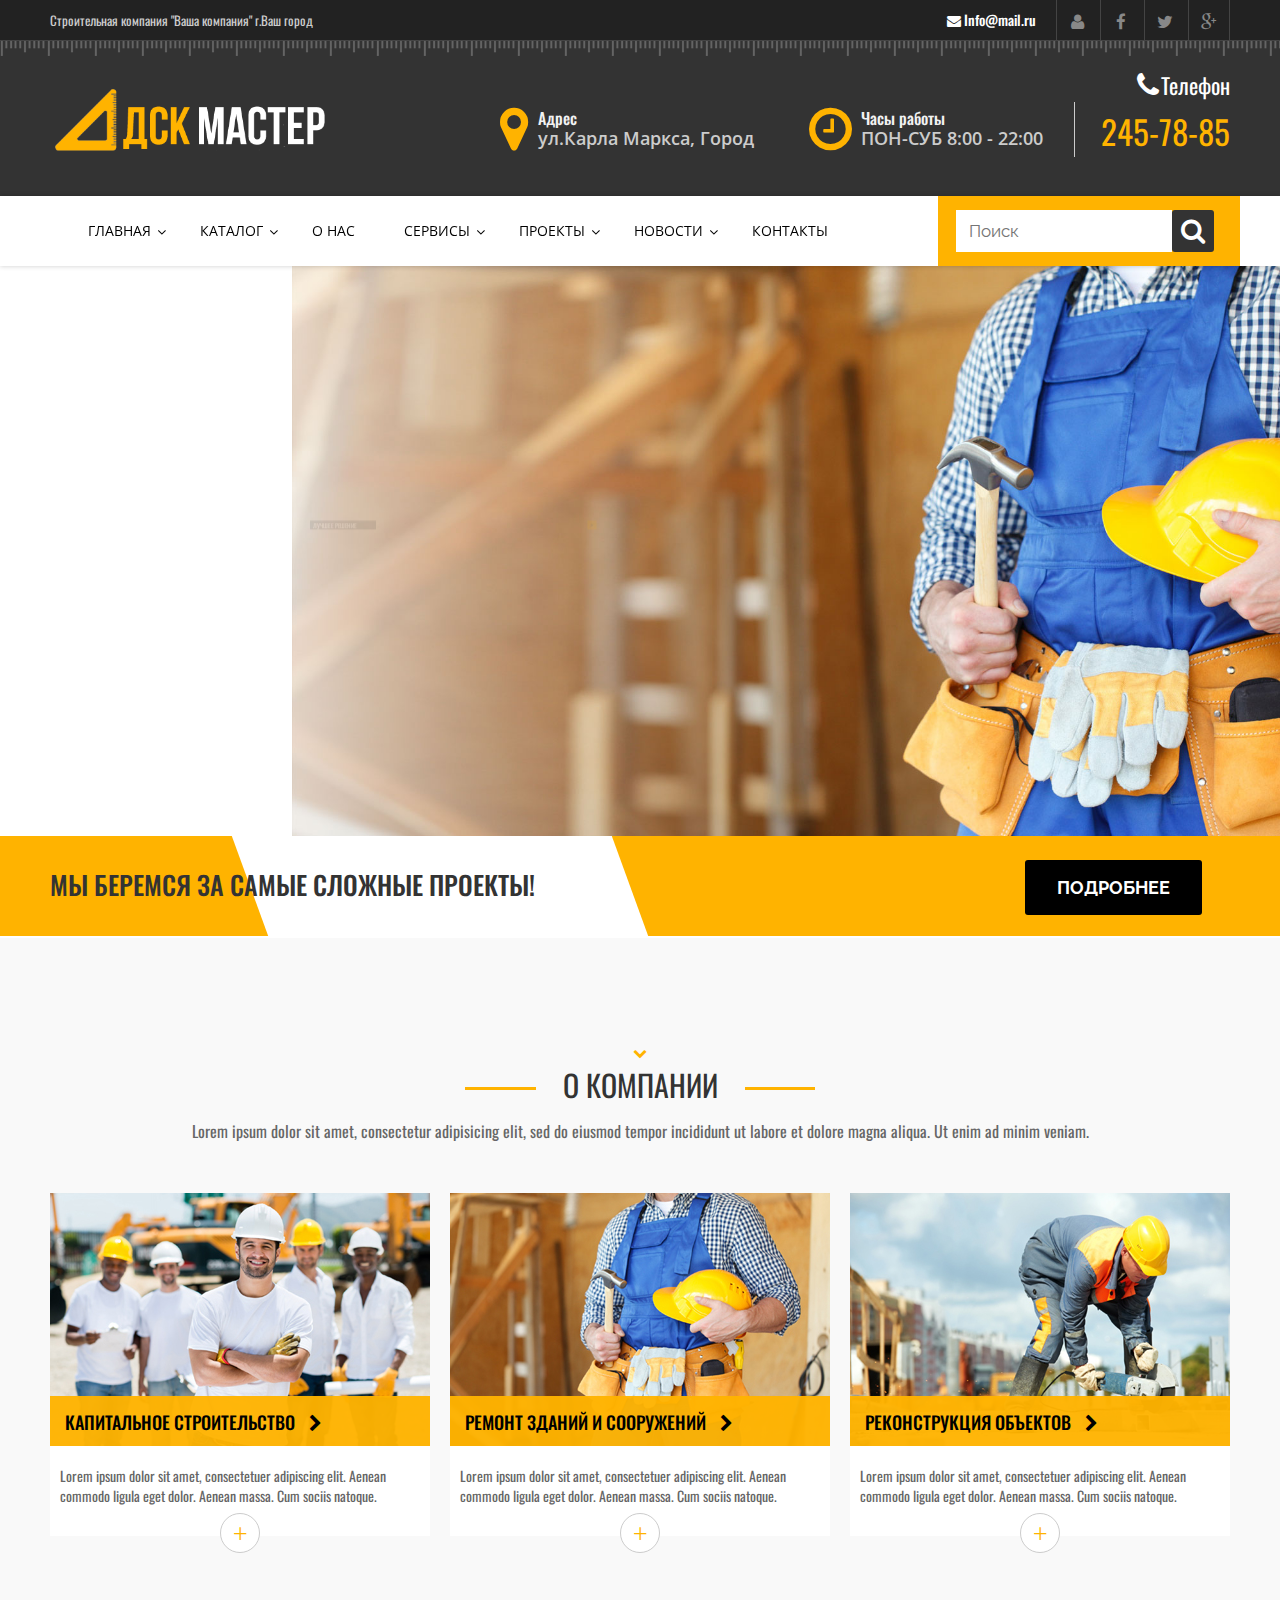
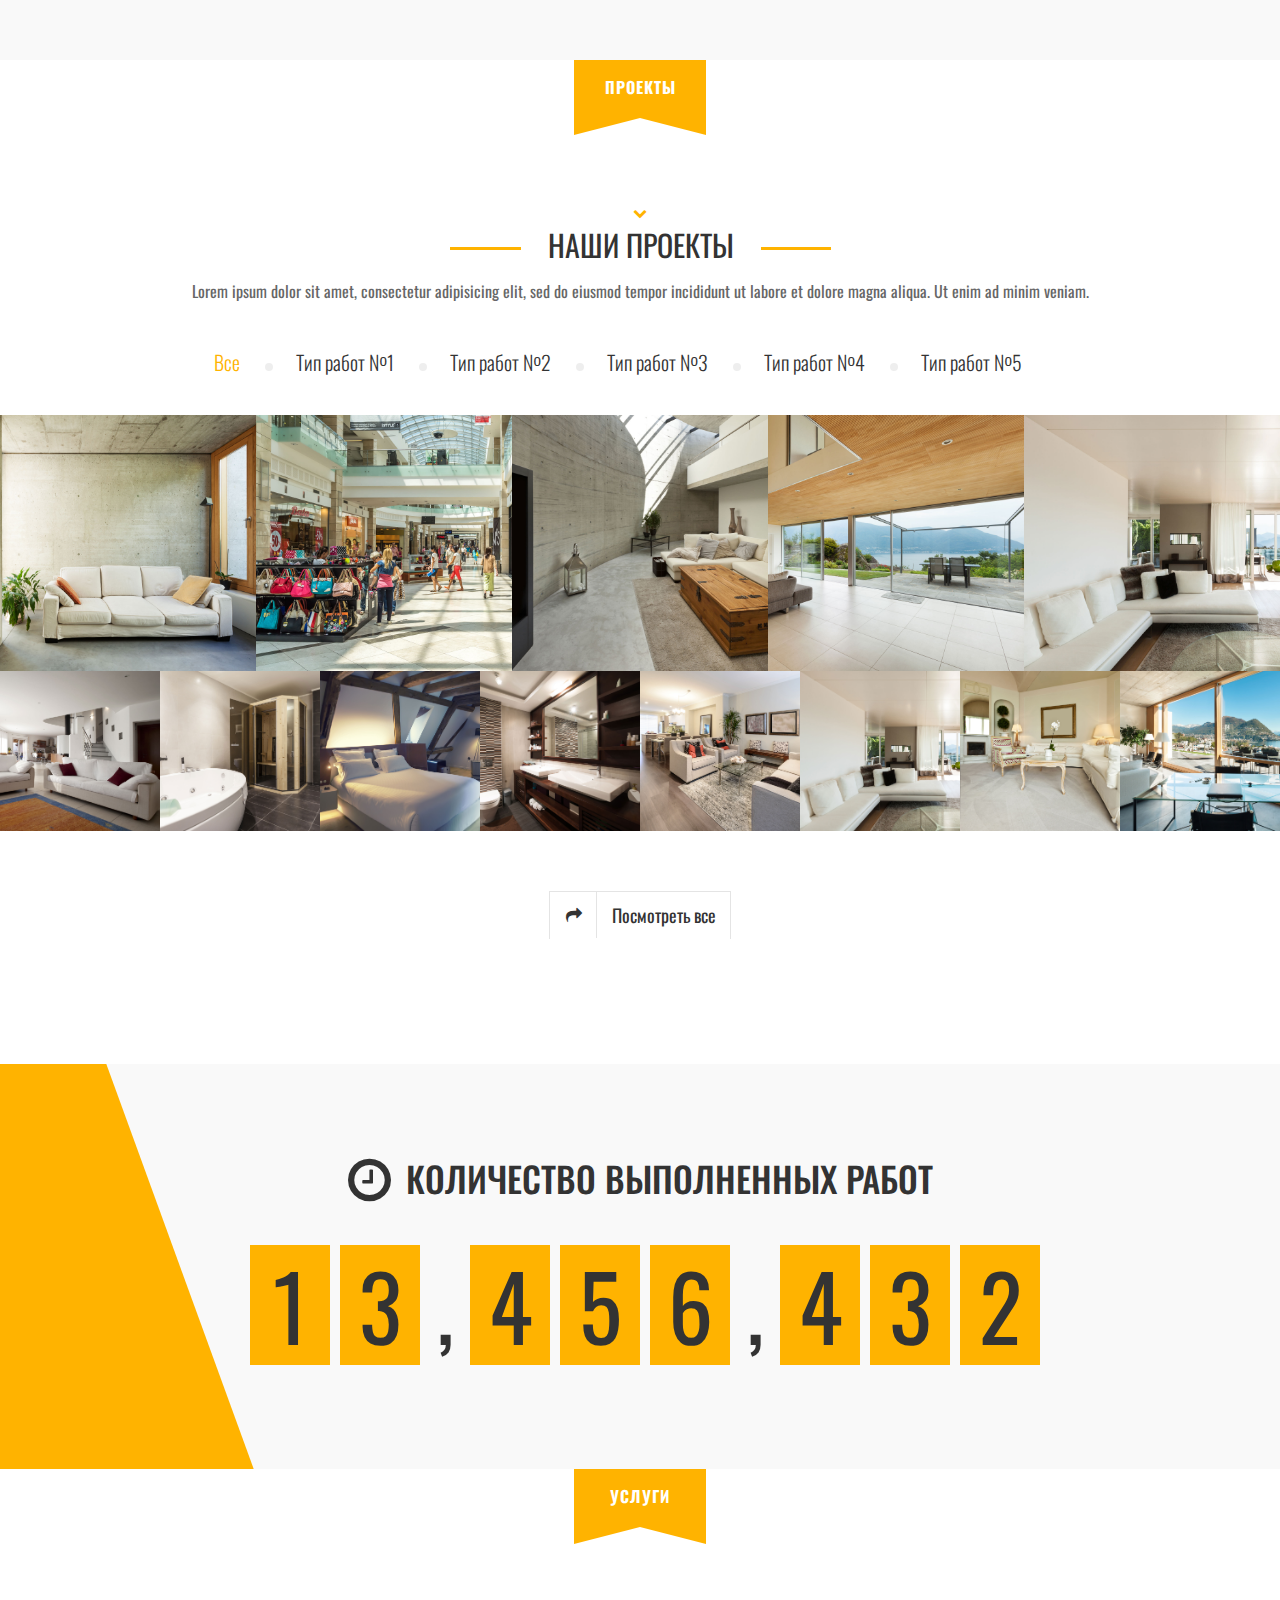
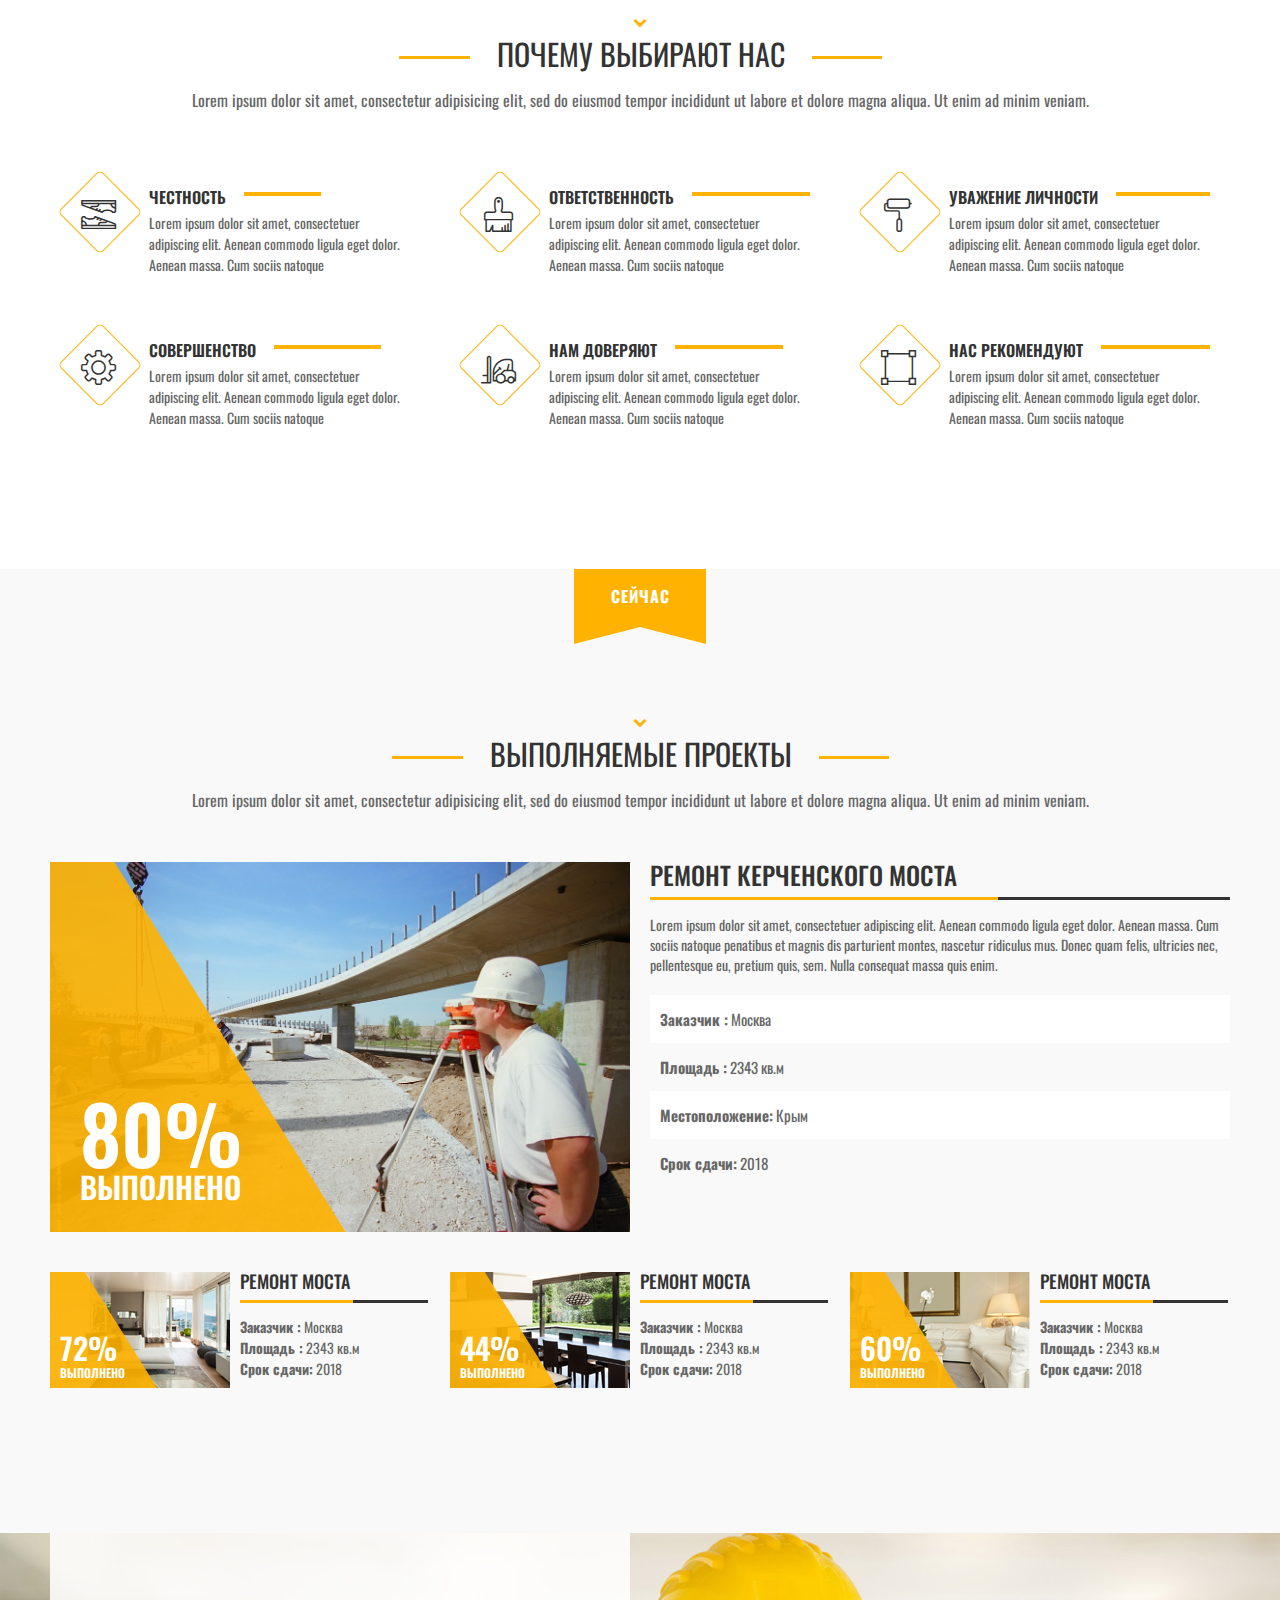
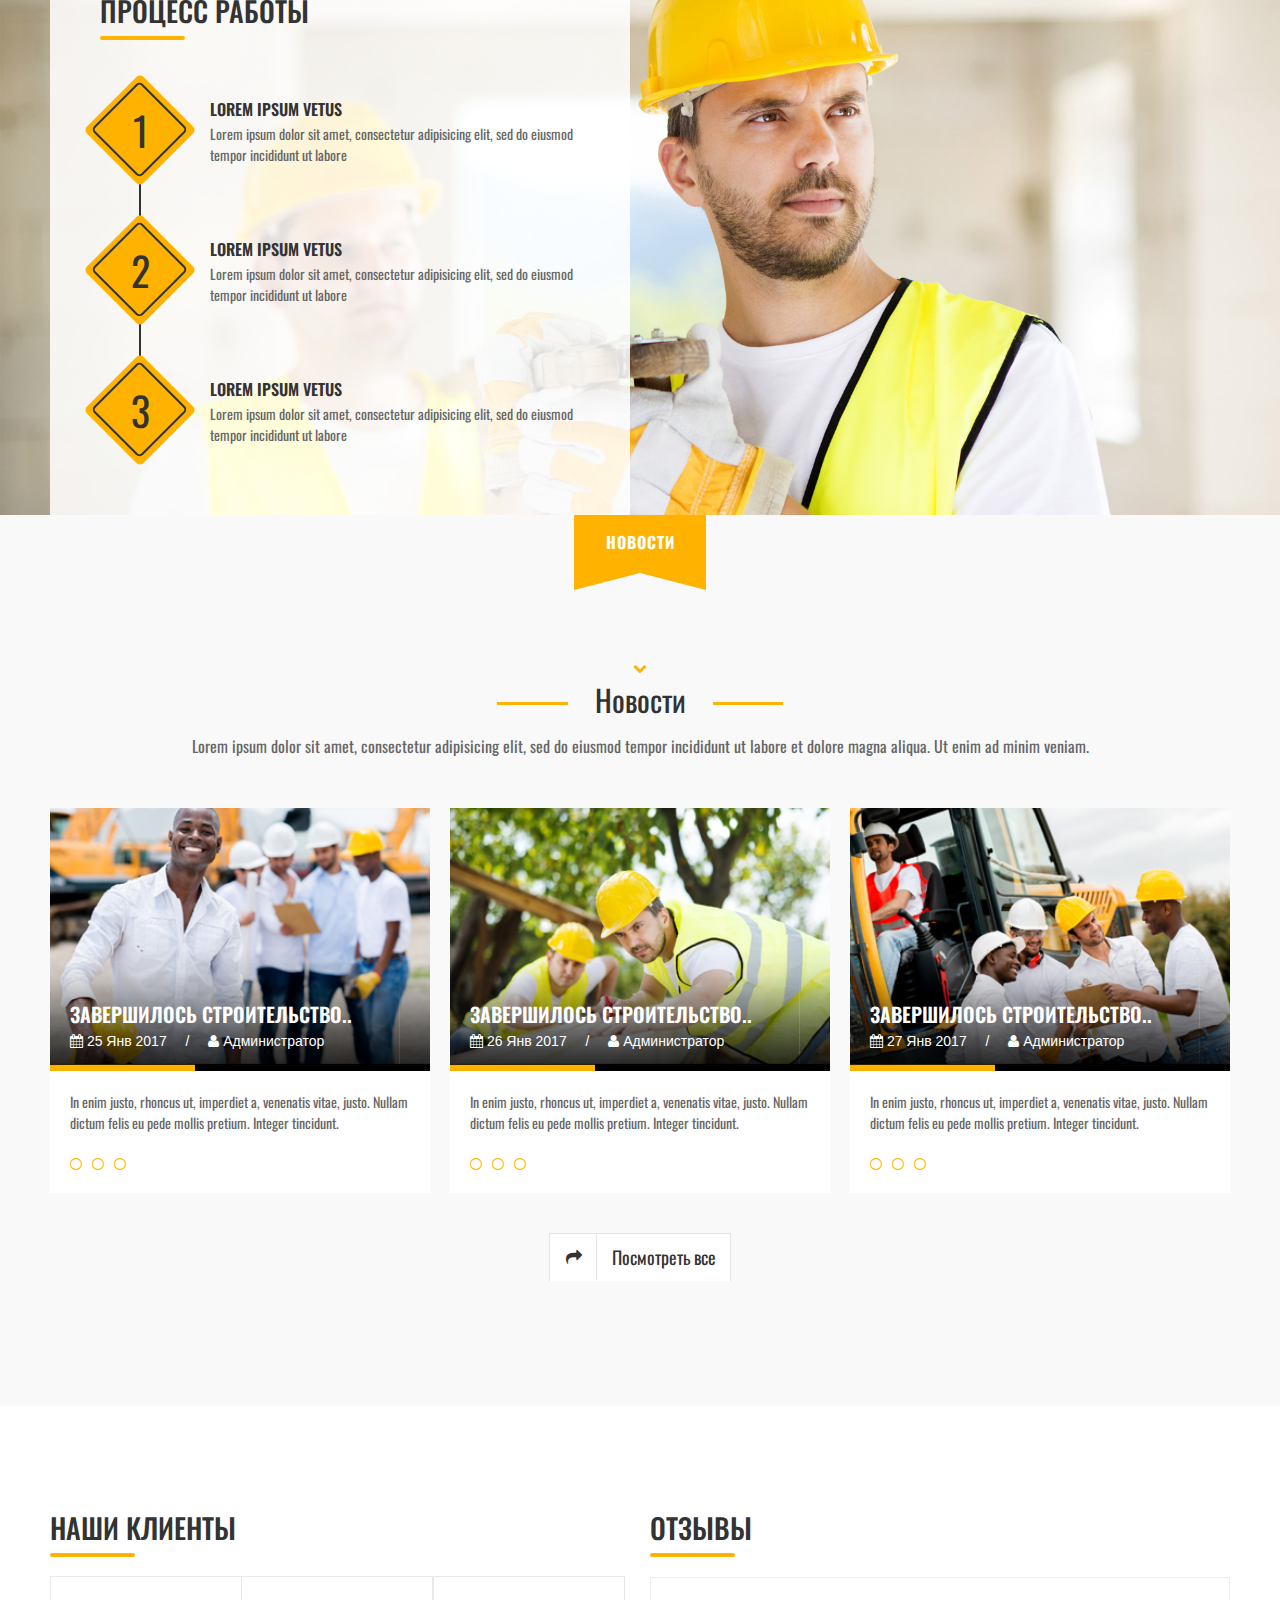
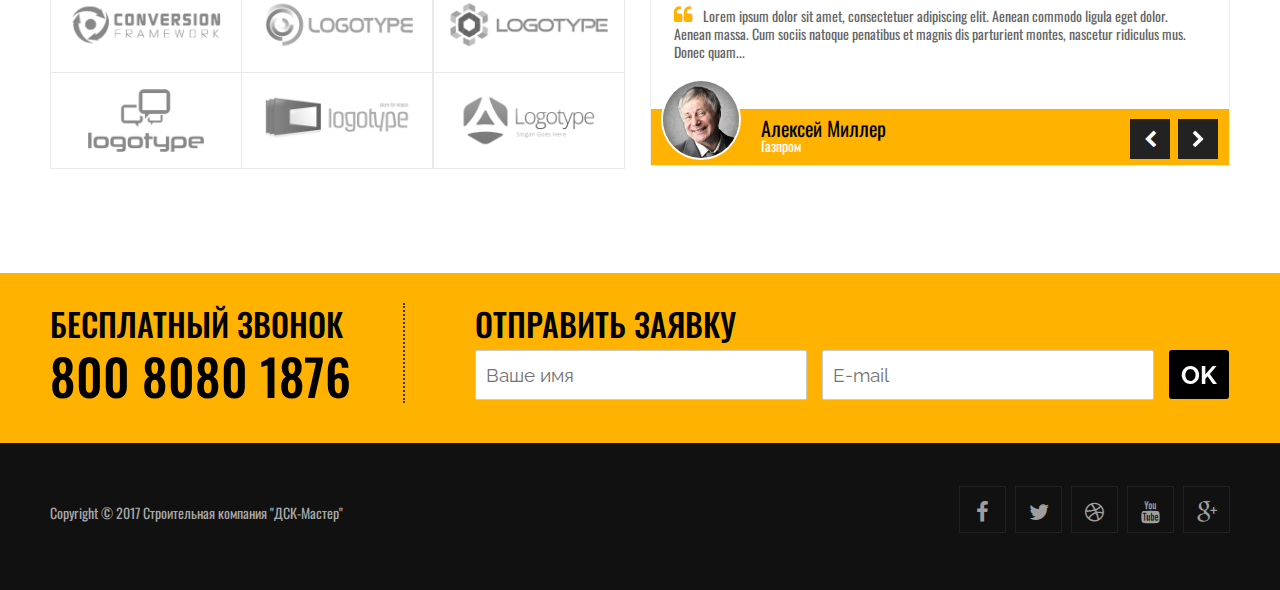
<file: dsk_index/index.html>
<!DOCTYPE html>

<!--[if lt IE 7 ]><html class="ie ie6" lang="en"> <![endif]-->

<!--[if IE 7 ]><html class="ie ie7" lang="en"> <![endif]-->

<!--[if IE 8 ]><html class="ie ie8" lang="en"> <![endif]-->

<!--[if (gte IE 9)|!(IE)]><!--><html lang="en"> <!--<![endif]-->

<head>

	<!-- Basic Page Needs

  ================================================== -->

	<meta charset="utf-8">

	<title>Ваша компания | Главная</title>

	<meta name="keywords" content="HTML5 Template">

    <meta name="description" content="Vectus HTML5 Template - v1.0">

	<meta name="author" content="janxcode.com">

	

    <!-- Mobile Specific Metas

  ================================================== -->

    <meta name="viewport" content="width=device-width, initial-scale=1, maximum-scale=1">

	<!-- CSS

  ================================================== -->

	

    <!-- Web Fonts  -->

    <link href='http://fonts.googleapis.com/css?family=Raleway:400,700,600,500,300' rel='stylesheet' type='text/css'>

    <link href='http://fonts.googleapis.com/css?family=Oswald:400,700,300' rel='stylesheet' type='text/css'>

	<link href='http://fonts.googleapis.com/css?family=Open+Sans:400,700,600,500,300' rel='stylesheet' type='text/css'>

    

    <!-- Theme Style -->

    <link rel="stylesheet" href="css/theme.css">   

    <link rel="stylesheet" href="css/theme-animate.css">   

    <link rel="stylesheet" href="css/theme-elements.css">   

    <link rel="stylesheet" href="css/plugins.css">    

    

    <!-- Skin CSS -->

	<link id="skin" rel="stylesheet" href="css/skins/sun.css">

    <!-- Icon Fonts -->

    <link rel='stylesheet' href='fonts/font-awesome.min.css' type='text/css' media='screen' />    

    

    <!-- Library Css -->

    <link rel="stylesheet" href="css/skeleton.css"> 

    <link rel="stylesheet" href="vendor/flexslider/flexslider.css">

    

    <link rel="stylesheet" href="vendor/isotope/isotope.css">

    <link rel="stylesheet" href="vendor/owl/owl.carousel.css">

    <link rel="stylesheet" href="vendor/prettyPhoto/prettyPhoto.css">

    <link rel="stylesheet" type="text/css" href="vendor/rs-plugin/css/settings.css" media="screen" /> 

    

    <!-- Responsive Theme -->

    <link rel="stylesheet" href="css/theme-responsive.css">

    

    <!-- Library Js -->

	<script src="vendor/modernizr.js"></script>

    

    

    

    <!--[if IE]>

        <link rel="stylesheet" href="css/ie.css">

    <![endif]-->

    

    <!--[if lte IE 8]>

        <script src="vendor/respond.js"></script>

    <![endif]-->

    

	<!--[if lt IE 9]>

		<script src="http://html5shim.googlecode.com/svn/trunk/html5.js"></script>

	<![endif]-->

	<!-- Favicons

	================================================== -->

	<link rel="shortcut icon" href="images/favicon.ico">

	<link rel="apple-touch-icon" href="images/apple-touch-icon.png">

	<link rel="apple-touch-icon" sizes="72x72" href="images/apple-touch-icon-72x72.png">

	<link rel="apple-touch-icon" sizes="114x114" href="images/apple-touch-icon-114x114.png">

</head>  

<body>

	<!-- BOF Loader -->

     <div class="loader">

         <div class="spinner spinner-double-bounce">

              <div class="double-bounce1"></div>

              <div class="double-bounce2"></div>

         </div>

	</div>

    <!-- EOF Loader -->

    

    

    

    <!-- BOF Header -->   

    <header>

        <!-- BOF Top Bar -->

        <div class="jx-header-1">

        

            <!-- BDF TOOLBAR -->

            <div class="jx-topbar">

                <div class="container">

                

                    <div class="eight columns left">

                        <div class="jx-left-topbar">Строительная компания "Ваша компания" г.Ваш город</div>

                    </div>

                    <!-- Left Items -->

                    

                    <div class="eight columns right">

                    	

                        <div class="jx-right-topbar">

                            <div class="email left"><i class="fa fa-envelope"></i> Info@mail.ru</div>

                            

                                <ul class="right">

                                    

                                    <li><a href="#"><i class="fa fa-user"></i></a></li>

                                    <li><a href="http://www.facebook.com/janxcode"><i class="fa fa-facebook"></i></a></li>

                                    <li><a href="http://www.twitter.com/janxcode"><i class="fa fa-twitter"></i></a></li>

                                    <li><a href="http://www.googleplus.com/janxcode"><i class="fa fa-google-plus"></i></a></li>

                                </ul>

                                <!-- Social icons-->

                            </div>

                            

                    </div>

                    <!-- Right Items -->

                </div>

            </div>

            <!-- EDF TOOLBAR --> 

            <div class="jx-header header-line">

                <div class="container">

                

                    <div class="four columns">

                        <div class="jx-header-logo">

                            <a href="index.html"><img src="images/header_logo.png" alt="" /></a>

                         </div>

                        <!-- Logo -->

                    </div>                

                    <div class="twelve columns">

                    

                        <div class="header-info">

                            <div class="toll-free"><i class="fa fa-phone"></i>Телефон</div>

                            <ul>

                                <li class="top-space">

                                <div class="icon"><i class="fa fa-map-marker"></i></div>

                                <div class="position">

                                <div class="location">Адрес</div>

                                <div class="address">ул.Карла Маркса, Город</div>

                                </div>

                                </li>

                                

                                <li class="top-space">

                                <div class="icon"><i class="fa fa-clock-o"></i></div>

                                <div class="position">

                                <div class="time">Часы работы</div>

                                <div class="date">ПОН-СУБ 8:00 - 22:00</div>

                                </div>

                                </li>

                                

                                <li>

                                    <div class="toll-free-number">245-78-85</div>

                                </li> 

                            </ul>

                        </div>

                        <!-- Header Info -->

                    </div>                

	            </div>

            </div>     

               

        </div>

        <!-- EOF Top Bar -->

        <!-- EDF Header -->

        

        <div class="jx-menu-holder jx-sticky">

        	<div class="container">

                

                    <div class="header-menu-left">

                    

                        <div class="nav_container">

                            <ul id="jx-main-menu" class="menu">

                                <!-- Item 1 -->

                                <li class="with-sub"><a href="index.html">Главная</a>

           

                                    <ul class="submenu">                                    	

                                    	<li class="col">

                                            <ul>                                        

                                                <li><a href="index.html">Home 1</a></li>

                                                <li><a href="home-1.html">Home 2</a></li>

                                            </ul>

                                         </li>

                                     </ul>

                               

                                </li>       

                                <!-- Item 2 -->

                                

                                <li class="with-sub"><a href="">Каталог</a>

                                	

                                    <ul class="submenu">                                    	

                                    	<li class="col">

                                            <ul>                                        

                                                <li class="has-child"><a href="#">Headers</a>

                                                	<ul class="submenu">                                    	

                                                        <li>

                                                            <ul>                                        

                                                                <li><a href="header-default.html">Default Header</a></li>

                                                                <li><a href="header-without-topbar.html">Header Without Topbar</a></li>

                                                                <li><a href="header-center-logo.html">Header Centered Logo</a></li>

                                                            </ul>

                                                         </li>

                                                     </ul>

                                                </li>

                                                <!-- Sub-tem 01 -->

                                                

                                                <li class="has-child"><a href="#">Pages</a>

                                                	<ul class="submenu">                                    	

                                                        <li>

                                                            <ul>                                        

                                                                <li><a href="about-us.html">О Нас</a></li>

                                                                <li><a href="our-team.html">Наша Команда</a></li>

                                                                <li><a href="testimonial.html">Testimonials</a></li>

                                                                <li><a href="404-error.html">404 Page</a></li>

                                                                <li><a href="faqs.html">FAQs</a></li>

                                                                <li><a href="contact.html">Contact Us</a></li>

                                                            </ul>

                                                         </li>

                                                     </ul>

                                                </li>

                                                <!-- Sub-tem 02 -->

                                                

                                                <li class="has-child"><a href="#">Shortcodes</a>

                                                	<ul class="submenu">                                    	

                                                        <li>

                                                            <ul>                                        

                                                                <li><a href="typography.html">Typography</a></li>

                                                                <li><a href="grid-columns.html">Grid Columns</a></li>

                                                                <li><a href="price-table.html">Price Table</a></li>

                                                                <li><a href="service-box.html">Service Box</a></li>

                                                                <li><a href="tag-box.html">Tag Box</a></li>

                                                                <li><a href="testimonial.html">Testimonial</a></li>

                                                                <li><a href="tabs.html">Tabs</a></li>

                                                                <li><a href="counters.html">Counters</a></li>

                                                            </ul>

                                                         </li>

                                                     </ul>

                                                </li>

                                                <!-- Sub-tem 03 -->

                                            </ul>

                                         </li>

                                     </ul>

                                </li> 

                                

                                

                                <li><a href="about-us.html">О Нас</a></li>

                                <!-- Item 3 -->

                                <li class="with-sub">

                                    <a href="#">Сервисы</a>

            

                                    <ul class="submenu">                                    	

                                    	<li class="col">

                                            <ul>                                        

                                                <li><a href="construction-managments.html">Construction Managments</a></li>

                                                <li><a href="carpentry.html">Carpentry</a></li>

                                                <li><a href="electrical.html">Electrical</a></li>

                                                <li><a href="plumbing.html">Plumbing</a></li>

                                                <li><a href="tiling-painting.html">Tiling and Painting</a></li>

                                            </ul>

                                         </li>

                                     </ul>

                                </li>   

                                <!-- Item 3 -->

                                

                                <li class="with-sub"><a href="#">Проекты</a>

                                	

                                    <ul class="submenu">                                    	

                                    	<li class="col">

                                            <ul>                                        

                                                <li><a href="projects.html">Classic Projects</a></li>

                                                <li><a href="grid-projects.html">Grid Projects</a></li>

                                                <li><a href="project-view.html">Single Project</a></li>

                                            </ul>

                                         </li>

                                     </ul>                                

                                </li>   

                                <!-- Item 6 -->

                                

                                <li class="with-sub"><a href="#">Новости</a>

                                	

                                    <ul class="submenu">                                    	

                                    	<li class="col">

                                            <ul>                                        

                                                <li><a href="news.html">Новости</a></li>

                                                <li><a href="news-single-page.html">News Single Page</a></li>

                                            </ul>

                                         </li>

                                     </ul>  

                                

                                </li>

                                <!-- Item 4 -->

                                <!--li><a href="shop.html">Shop</a></li-->

                                <!-- Item 5 -->

                                

                                <li><a href="contact.html">Контакты</a></li>

                            </ul>                  	                  

                        </div>

                        <!-- EOF Menu -->

                    </div>

                    

                    <!-- MENU -->

                

                

                    <div class="header-search-right">

                    

                        <div class="jx-header-search">

                        

                        <form action="#" id="search" method="post" class="jx-form-wrapper">

                            <div id="search-input" class="search-inline-block">

                            <input id="search_text" name="search_text" placeholder="Поиск" class="jx-form-name" type="text">

                            </div>

                            <div id="jx-search-submit">

                            <button type="submit"><i class="fa fa-search"></i></button>

                            <!-- Submit Button -->	

                            </div>

                        </form>

                        

                        </div>

          

                    </div>

                    

                    <!-- SEARCH FORM -->

                    

                </div>

    	</div>

        <!-- BOF Main Menu -->

        

        <!-- BOF Slider -->

        <div class="jx-slider">        

            <div class="jx-rev-slider-holder">           

               <div class="tp-banner-container home-slider-1">

                    <div class="tp-banner" >

                        <ul>

                            <!-- SLIDE#1 -->

                            <li data-transition="slideleft" data-slotamount="7" data-masterspeed="1500">

                                <!-- MAIN IMAGE -->

                                <img src="images/stock-2.jpg"  alt="slidebg1"  data-bgfit="cover" data-bgposition="center top" data-bgrepeat="no-repeat">

                                <!-- LAYERS -->

                                

                                <!-- LAYER NR. 1 -->

                            <div class="jx-caption-big-1 tp-caption grey_regular_18 customin tp-resizeme rs-parallaxlevel-0"

                                        data-x="-105"

                                        data-y="250" 

                                        data-customin="x:0;y:0;z:0;rotationX:0;rotationY:0;rotationZ:0;scaleX:0;scaleY:0;skewX:0;skewY:0;opacity:0;transformPerspective:600;transformOrigin:50% 50%;"

                                        data-speed="500"

                                        data-start="800"

                                        data-easing="Power3.easeInOut"

                                        data-splitin="none"

                                        data-splitout="none"

                                        data-elementdelay="0.05"

                                        data-endelementdelay="0.1"

                                        style="z-index: 9; max-width: auto; max-height: auto; white-space: nowrap;">ЛУЧШЕЕ РЕШЕНИЕ </div>

                                        

                             <div class="jx-caption-big-icon tp-caption grey_regular_18 customin tp-resizeme rs-parallaxlevel-0"

                                        data-x="393"

                                        data-y="250" 

                                        data-customin="x:0;y:0;z:0;rotationX:0;rotationY:0;rotationZ:0;scaleX:0;scaleY:0;skewX:0;skewY:0;opacity:0;transformPerspective:600;transformOrigin:50% 50%;"

                                        data-speed="500"

                                        data-start="800"

                                        data-easing="Power3.easeInOut"

                                        data-splitin="none"

                                        data-splitout="none"

                                        data-elementdelay="0.05"

                                        data-endelementdelay="0.1"

                                        style="z-index: 9; max-width: auto; max-height: auto; white-space: nowrap;"><i class="fa fa-chevron-right"></i></div>           

                                        

                             <!-- LAYER NR. 2 -->

                            <div class="jx-caption-big-2 tp-caption grey_regular_18 customin tp-resizeme rs-parallaxlevel-0"

                                        data-x="-105"

                                        data-y="340" 

                                        data-customin="x:0;y:0;z:0;rotationX:0;rotationY:0;rotationZ:0;scaleX:0;scaleY:0;skewX:0;skewY:0;opacity:0;transformPerspective:600;transformOrigin:50% 50%;"

                                        data-speed="500"

                                        data-start="1100"

                                        data-easing="Power3.easeInOut"

                                        data-splitin="none"

                                        data-splitout="none"

                                        data-elementdelay="0.05"

                                        data-endelementdelay="0.1"

                                        style="z-index: 9">Lorem ipsum dolor sit amet, consectetuer adipiscing elit. Aenean <br>commodo ligula eget dolor. Aenean massa. Cum sociis natoque penatibus <br> et magnis dis parturient montes, nascetur ridiculus mus.</div>

                             <!-- LAYER NR. 3 -->

                                                       

                            </li>

                            

                            <!-- SLIDE#1 -->

                            <li data-transition="slideleft" data-slotamount="7" data-masterspeed="1500">

                                <!-- MAIN IMAGE -->

                                <img src="images/stock-6.jpg"  alt="slidebg1"  data-bgfit="cover" data-bgposition="center top" data-bgrepeat="no-repeat">

                                <!-- LAYERS -->

                                

                                <!-- LAYER NR. 1 -->

                            <div class="jx-caption-big-1 tp-caption grey_regular_18 customin tp-resizeme rs-parallaxlevel-0"

                                        data-x="-105"

                                        data-y="250" 

                                        data-customin="x:0;y:0;z:0;rotationX:0;rotationY:0;rotationZ:0;scaleX:0;scaleY:0;skewX:0;skewY:0;opacity:0;transformPerspective:600;transformOrigin:50% 50%;"

                                        data-speed="500"

                                        data-start="800"

                                        data-easing="Power3.easeInOut"

                                        data-splitin="none"

                                        data-splitout="none"

                                        data-elementdelay="0.05"

                                        data-endelementdelay="0.1"

                                        style="z-index: 9; max-width: auto; max-height: auto; white-space: nowrap;">РЕМОНТНЫЕ РАБОТЫ</div>

                                        

                             <div class="jx-caption-big-icon tp-caption grey_regular_18 customin tp-resizeme rs-parallaxlevel-0"

                                        data-x="396"

                                        data-y="250" 

                                        data-customin="x:0;y:0;z:0;rotationX:0;rotationY:0;rotationZ:0;scaleX:0;scaleY:0;skewX:0;skewY:0;opacity:0;transformPerspective:600;transformOrigin:50% 50%;"

                                        data-speed="500"

                                        data-start="800"

                                        data-easing="Power3.easeInOut"

                                        data-splitin="none"

                                        data-splitout="none"

                                        data-elementdelay="0.05"

                                        data-endelementdelay="0.1"

                                        style="z-index: 9; max-width: auto; max-height: auto; white-space: nowrap;"><i class="fa fa-chevron-right"></i></div>           

                                        

                             <!-- LAYER NR. 2 -->

                            <div class="jx-caption-big-2 tp-caption grey_regular_18 customin tp-resizeme rs-parallaxlevel-0"

                                        data-x="-105"

                                        data-y="340" 

                                        data-customin="x:0;y:0;z:0;rotationX:0;rotationY:0;rotationZ:0;scaleX:0;scaleY:0;skewX:0;skewY:0;opacity:0;transformPerspective:600;transformOrigin:50% 50%;"

                                        data-speed="500"

                                        data-start="1100"

                                        data-easing="Power3.easeInOut"

                                        data-splitin="none"

                                        data-splitout="none"

                                        data-elementdelay="0.05"

                                        data-endelementdelay="0.1"

                                        style="z-index: 9">Lorem ipsum dolor sit amet, consectetuer adipiscing elit. Aenean <br>commodo ligula eget dolor. Aenean massa. Cum sociis natoque penatibus <br> et magnis dis parturient montes, nascetur ridiculus mus.</div>

                             <!-- LAYER NR. 3 -->

                                                       

                            </li>

                            

                            <!-- SLIDE#1 -->

                            <li data-transition="slideleft" data-slotamount="7" data-masterspeed="1500">

                                <!-- MAIN IMAGE -->

                                <img src="images/stock-7.jpg"  alt="slidebg1"  data-bgfit="cover" data-bgposition="center center" data-bgrepeat="no-repeat">

                                <!-- LAYERS -->

                                

                                <!-- LAYER NR. 1 -->

                            <div class="jx-caption-big-1 tp-caption grey_regular_18 customin tp-resizeme rs-parallaxlevel-0"

                                        data-x="-105"

                                        data-y="250" 

                                        data-customin="x:0;y:0;z:0;rotationX:0;rotationY:0;rotationZ:0;scaleX:0;scaleY:0;skewX:0;skewY:0;opacity:0;transformPerspective:600;transformOrigin:50% 50%;"

                                        data-speed="500"

                                        data-start="800"

                                        data-easing="Power3.easeInOut"

                                        data-splitin="none"

                                        data-splitout="none"

                                        data-elementdelay="0.05"

                                        data-endelementdelay="0.1"

                                        style="z-index: 9; max-width: auto; max-height: auto; white-space: nowrap;">РЕМОНТ ЗДАНИЙ</div>

                                        

                             <div class="jx-caption-big-icon tp-caption grey_regular_18 customin tp-resizeme rs-parallaxlevel-0"

                                        data-x="396"

                                        data-y="250" 

                                        data-customin="x:0;y:0;z:0;rotationX:0;rotationY:0;rotationZ:0;scaleX:0;scaleY:0;skewX:0;skewY:0;opacity:0;transformPerspective:600;transformOrigin:50% 50%;"

                                        data-speed="500"

                                        data-start="800"

                                        data-easing="Power3.easeInOut"

                                        data-splitin="none"

                                        data-splitout="none"

                                        data-elementdelay="0.05"

                                        data-endelementdelay="0.1"

                                        style="z-index: 9; max-width: auto; max-height: auto; white-space: nowrap;"><i class="fa fa-chevron-right"></i></div>           

                                        

                             <!-- LAYER NR. 2 -->

                            <div class="jx-caption-big-2 tp-caption grey_regular_18 customin tp-resizeme rs-parallaxlevel-0"

                                        data-x="-105"

                                        data-y="340" 

                                        data-customin="x:0;y:0;z:0;rotationX:0;rotationY:0;rotationZ:0;scaleX:0;scaleY:0;skewX:0;skewY:0;opacity:0;transformPerspective:600;transformOrigin:50% 50%;"

                                        data-speed="500"

                                        data-start="1100"

                                        data-easing="Power3.easeInOut"

                                        data-splitin="none"

                                        data-splitout="none"

                                        data-elementdelay="0.05"

                                        data-endelementdelay="0.1"

                                        style="z-index: 9">Lorem ipsum dolor sit amet, consectetuer adipiscing elit. Aenean <br>commodo ligula eget dolor. Aenean massa. Cum sociis natoque penatibus <br> et magnis dis parturient montes, nascetur ridiculus mus.</div>

                             <!-- LAYER NR. 3 -->

                                                       

                            </li>                                              

                                             

                        </ul>

                    </div>

                </div>   

            </div>                 

        </div>    

        <!-- BOF Slider -->

        

	</header>     

    

    <!-- EOF Main Menu -->

    

    <!-- BOF Main Content -->

    <div role="main" class="main no-top-padding">

    

        

        

        <!--  BOF TAGLINE ACTION BOX  # 2 -->

            <div class="jx-container">                

                <div class="jx-tagline-box-3">

                	<div class="jx-shape-left"></div>

                    <div class="jx-shape-right"></div>

                    <div class="container"> 

                        <div class="thirteen columns">

                            <div class="box-content">

                                <h4>Мы беремся за самые сложные проекты!</h4>

                            </div>

                        <!-- Content -->

                        </div>

                        <div class="three columns">

                            <div class="button">ПОДРОБНЕЕ</div>

                            <!-- Button -->

                        </div>            

                    </div>

                </div> 

            </div>

    

         <!--  BOF TAGLINE ACTION BOX  # 2 -->

        

        <!-- BDF SERVICES BOX STYLE # 1 -->

        

        <div class="jx-container jx-padding jx-grey-bg">

            <div class="container">

             

                <div class="jx-section-title-1">            

                    <div class="jx-seperator-icon"><i class="fa fa-chevron-down"></i></div>

                    <div class="jx-title-position">

                        <div class="jx-left-border"></div>

                        <div class="jx-title jx-uppercase">О Компании</div>

                        <div class="jx-right-border"></div>

                    </div>

                    <div class="jx-subtitle">Lorem ipsum dolor sit amet, consectetur adipisicing elit, sed do eiusmod tempor incididunt ut labore et dolore magna aliqua. Ut enim ad minim veniam.</div>  

                </div> 

                <!-- Section Title --> 

                

                <div class="jx-servicebox-2">

                    <div class="one-third columns">

                        <div class="jx-servicebox-item">

                            <div class="jx-image jx-image-wrapper">

                                <img src="images/stock-small-2.jpg" alt="" />

                                <div class="jx-image-title-over">

                                    <a href="construction-managments.html"><div class="jx-title">Капитальное строительство <span><i class="fa fa-chevron-right"></i></span></div></a>                            

                                </div>

                            

                            </div>

                            <!-- Image -->

                            <div class="description">Lorem ipsum dolor sit amet, consectetuer adipiscing elit. Aenean commodo ligula eget dolor. Aenean massa. Cum sociis natoque.</div>

                            <!-- Description -->

                            <div class="readmore"><a href="construction-managments.html"><div class="plus-icon">+</div></a></div>

                            <!-- Readmore -->

                        </div>

                    </div>

                    <!-- Item 01 -->

                    

                    <div class="one-third columns">

                        <div class="jx-servicebox-item">

                            <div class="jx-image jx-image-wrapper">

                                <img src="images/stock-small-1.jpg" alt="" />

                                <div class="jx-image-title-over">

                                    <a href="carpentry.html"><div class="jx-title">Ремонт зданий и сооружений <span><i class="fa fa-chevron-right"></i></span></div></a>                            

                                </div>

                            

                            </div>

                            <!-- Image -->

                            <div class="description">Lorem ipsum dolor sit amet, consectetuer adipiscing elit. Aenean commodo ligula eget dolor. Aenean massa. Cum sociis natoque.</div>

                            <!-- Description -->

                            <div class="readmore"><a href="carpentry.html"><div class="plus-icon">+</div></a></div>

                            <!-- Readmore -->

                        </div>

                    </div>

                    <!-- Item 02 -->

                    

                    <div class="one-third columns">

                        <div class="jx-servicebox-item">

                            <div class="jx-image jx-image-wrapper">

                                <img src="images/stock-small-3.jpg" alt="" />

                                <div class="jx-image-title-over">

                                    <a href="tiling-painting.html"><div class="jx-title">Реконструкция объектов <span><i class="fa fa-chevron-right"></i></span></div></a>                            

                                </div>

                            

                            </div>

                            <!-- Image -->

                            <div class="description">Lorem ipsum dolor sit amet, consectetuer adipiscing elit. Aenean commodo ligula eget dolor. Aenean massa. Cum sociis natoque.</div>

                            <!-- Description -->

                            <div class="readmore"><a href="tiling-painting.html"><div class="plus-icon">+</div></a></div>

                            <!-- Readmore -->

                        </div>

                    </div>

                    <!-- Item 03 -->

                

           </div>

                

                

            </div>

        </div>

        

        <!-- EDF SERVICES BOX STYLE # 1 -->

		<!-- BDF PROTFOLIO -->

        

       <div class="jx-container jx-white-bg jx-container-badge">

        

        	<div class="jx-row-badge">

            	<div class="jx-badge-text">Проекты</div>

            	<div class="jx-badge-shape"></div>

            </div>

            

            <div class="container container-margin jx-padding"> 

                <div class="jx-section-title-1">            

                    <div class="jx-seperator-icon"><i class="fa fa-chevron-down"></i></div>

                    <div class="jx-title-position">

                        <div class="jx-left-border"></div>

                        <div class="jx-title jx-uppercase">Наши проекты</div>

                        <div class="jx-right-border"></div>

                    </div>

                    <div class="jx-subtitle">Lorem ipsum dolor sit amet, consectetur adipisicing elit, sed do eiusmod tempor incididunt ut labore et dolore magna aliqua. Ut enim ad minim veniam.</div>  

                </div> 

                <!-- Section Title --> 

                

                                

                <div class="jx-protfolio">

                

                    <div class="jx-portfolio-filter category-menu">

                        <ul>

                            <li><a href="#" data-filter="*" class="current">Все</a></li>

                            <li><a href="#" data-filter=".construction">Тип работ №1</a></li>

                            <li><a href="#" data-filter=".maintenance">Тип работ №2</a></li>

                            <li><a href="#" data-filter=".interior">Тип работ №3</a></li>

                            <li><a href="#" data-filter=".woodwork">Тип работ №4</a></li>

                            <li><a href="#" data-filter=".painting">Тип работ №5</a></li>

                        </ul>

                    </div>

                    

					<!--Category Menu -->

                

                    <div class="jx-portfolio-grid">

                              <div class="grid-item grid-item-width2 grid-item-height2 jx-image-wrapper construction maintenance all">

                                <img src="images/protfolio_1.jpg" alt="">

                                    <div class="jx-portfolio-hoverlayer"></div>

                                    

                                        <div class="jx-portfolio-hover">

                                           

                                            <div class="jx-portfolio-top-hover">

                                               <div class="jx-title jx-uppercase">Посмотреть</div>                                                

                                            </div>

                                            <!-- Top Hover Title -->                                            

                                            

                                            <div class="jx-portfolio-plus-hover">

                                                <a href="project-view.html"><div class="jx-portfolio-link"><i class="fa fa-link"></i></div></a>

                                            </div>

                                            <!-- Bottom Hover -->

                                            

                                        </div>

                                    

                                    <!-- EOF Hover -->

                              </div>

                              

                              <div class="grid-item grid-item-width2 grid-item-height2 jx-image-wrapper maintenance all"><img src="images/protfolio_2.jpg" alt="">

                              

                                <div class="jx-portfolio-hoverlayer"></div>

                                    

                                        <div class="jx-portfolio-hover">

                                           

                                            <div class="jx-portfolio-top-hover">

                                               <div class="jx-title jx-uppercase">Посмотреть</div>                                                

                                            </div>

                                            <!-- Top Hover Title -->

                                            

                                            <div class="jx-portfolio-plus-hover">

                                                <a href="project-view.html"><div class="jx-portfolio-link"><i class="fa fa-link"></i></div></a>

                                            </div>

                                            <!-- Bottom Hover -->

                                            

                                        </div>

                                    

                                    <!-- EOF Hover -->

                              </div>

                              <div class="grid-item grid-item-width2 grid-item-height2 jx-image-wrapper interior woodwork all"><img src="images/protfolio_3.jpg" alt="">

                                		<div class="jx-portfolio-hoverlayer"></div>

                                    

                                        <div class="jx-portfolio-hover">

                                           

                                            <div class="jx-portfolio-top-hover">

                                               <div class="jx-title jx-uppercase">Посмотреть</div>                                                

                                            </div>

                                            <!-- Top Hover Title -->

                                            

                                            <div class="jx-portfolio-plus-hover">

                                                <a href="project-view.html"><div class="jx-portfolio-link"><i class="fa fa-link"></i></div></a>

                                            </div>

                                            <!-- Bottom Hover -->                                            

                                        </div>                                    

                                    <!-- EOF Hover -->

                              </div>

                              <div class="grid-item grid-item-width2 grid-item-height2 jx-image-wrapper painting woodwork all"><img src="images/protfolio_4.jpg" alt="">

                                <div class="jx-portfolio-hoverlayer"></div>

                                    

                                        <div class="jx-portfolio-hover">

                                           

                                            <div class="jx-portfolio-top-hover">

                                               <div class="jx-title jx-uppercase">Посмотреть</div>                                                

                                            </div>

                                            <!-- Top Hover Title -->

                                            

                                            <div class="jx-portfolio-plus-hover">

                                                <a href="project-view.html"><div class="jx-portfolio-link"><i class="fa fa-link"></i></div></a>

                                            </div>

                                            <!-- Bottom Hover -->

                                            

                                        </div>

                                    

                                    <!-- EOF Hover -->

                              </div>

                              <div class="grid-item grid-item-width2 grid-item-height2 jx-image-wrapper interior woodwork all"><img src="images/protfolio_5.jpg" alt="">

                                <div class="jx-portfolio-hoverlayer"></div>

                                    

                                        <div class="jx-portfolio-hover">

                                           

                                            <div class="jx-portfolio-top-hover">

                                               <div class="jx-title jx-uppercase">Посмотреть</div>                                                

                                            </div>

                                            <!-- Top Hover Title -->

                                            

                                            <div class="jx-portfolio-plus-hover">

                                                <a href="project-view.html"><div class="jx-portfolio-link"><i class="fa fa-link"></i></div></a>

                                            </div>

                                            <!-- Bottom Hover -->

                                            

                                        </div>

                                    

                                    <!-- EOF Hover -->

                              </div>

                              

                              <div class="grid-item  jx-image-wrapper woodwork all"><img src="images/protfolio_6.jpg" alt="">

                                <div class="jx-portfolio-hoverlayer"></div>

                                    

                                        <div class="jx-portfolio-hover">

                                           

                                            <div class="jx-portfolio-top-hover">

                                               <div class="jx-title jx-uppercase">Посмотреть</div>                                                

                                            </div>

                                            <!-- Top Hover Title -->

                                            

                                            <div class="jx-portfolio-plus-hover">

                                                <a href="project-view.html"><div class="jx-portfolio-link"><i class="fa fa-link"></i></div></a>

                                            </div>

                                            <!-- Bottom Hover -->

                                            

                                        </div>

                                    

                                    <!-- EOF Hover -->

                              </div>

                              <div class="grid-item jx-image-wrapper  maintenance woodwork all"><img src="images/protfolio_7.jpg" alt="">

                                <div class="jx-portfolio-hoverlayer"></div>

                                    

                                        <div class="jx-portfolio-hover">

                                           

                                            <div class="jx-portfolio-top-hover">

                                                <div class="jx-title jx-uppercase">Посмотреть</div>                                                

                                            </div>

                                            <!-- Top Hover Title -->

                                            

                                            <div class="jx-portfolio-plus-hover">

                                                <a href="project-view.html"><div class="jx-portfolio-link"><i class="fa fa-link"></i></div></a>

                                            </div>

                                            <!-- Bottom Hover -->

                                            

                                        </div>

                                    

                                    <!-- EOF Hover -->

                              </div>

                              <div class="grid-item jx-image-wrapper interior painting all"><img src="images/protfolio_8.jpg" alt="">

                                <div class="jx-portfolio-hoverlayer"></div>

                                    

                                        <div class="jx-portfolio-hover">

                                           

                                            <div class="jx-portfolio-top-hover">

                                                <div class="jx-title jx-uppercase">Посмотреть</div>                                                

                                            </div>

                                            <!-- Top Hover Title -->

                                            

                                            <div class="jx-portfolio-plus-hover">

                                                <a href="project-view.html"><div class="jx-portfolio-link"><i class="fa fa-link"></i></div></a>

                                            </div>

                                            <!-- Bottom Hover -->

                                            

                                        </div>

                                    

                                    <!-- EOF Hover -->

                              </div>

                              <div class="grid-item jx-image-wrapper interior woodwork all"><img src="images/protfolio_9.jpg" alt="">

                                <div class="jx-portfolio-hoverlayer"></div>

                                    

                                        <div class="jx-portfolio-hover">

                                           

                                            <div class="jx-portfolio-top-hover">

                                                <div class="jx-title jx-uppercase">Посмотреть</div>                                                

                                            </div>

                                            <!-- Top Hover Title -->

                                            

                                            <div class="jx-portfolio-plus-hover">

                                                <a href="project-view.html"><div class="jx-portfolio-link"><i class="fa fa-link"></i></div></a>

                                            </div>

                                            <!-- Bottom Hover -->

                                            

                                        </div>

                                   

                                    <!-- EOF Hover -->

                              </div>

                              <div class="grid-item jx-image-wrapper maintenance woodwork all"><img src="images/protfolio_10.jpg" alt="">

                                <div class="jx-portfolio-hoverlayer"></div>

                                    

                                        <div class="jx-portfolio-hover">

                                           

                                            <div class="jx-portfolio-top-hover">

                                                <div class="jx-title jx-uppercase">Посмотреть</div>                                                

                                            </div>

                                            <!-- Top Hover Title -->

                                            

                                            <div class="jx-portfolio-plus-hover">

                                                <a href="project-view.html"><div class="jx-portfolio-link"><i class="fa fa-link"></i></div></a>

                                            </div>

                                            <!-- Bottom Hover -->

                                            

                                        </div>

                                    

                                    <!-- EOF Hover -->

                              </div>

                              <div class="grid-item jx-image-wrapper interior woodwork all"><img src="images/protfolio_11.jpg" alt="">

                                <div class="jx-portfolio-hoverlayer"></div>

                                   

                                        <div class="jx-portfolio-hover">

                                           

                                            <div class="jx-portfolio-top-hover">

                                                <div class="jx-title jx-uppercase">Посмотреть</div>                                                

                                            </div>

                                            <!-- Top Hover Title -->

                                            

                                            <div class="jx-portfolio-plus-hover">

                                                <a href="project-view.html"><div class="jx-portfolio-link"><i class="fa fa-link"></i></div></a>

                                            </div>

                                            <!-- Bottom Hover -->

                                            

                                        </div>

                                    

                                    <!-- EOF Hover -->

                              </div>

                              <div class="grid-item jx-image-wrapper interior construction all"><img src="images/protfolio_12.jpg" alt="">

                                <div class="jx-portfolio-hoverlayer"></div>

                                    

                                        <div class="jx-portfolio-hover">

                                           

                                            <div class="jx-portfolio-top-hover">

                                                <div class="jx-title jx-uppercase">Посмотреть</div>

                                                

                                            </div>

                                            <!-- Top Hover Title -->

                                            

                                            <div class="jx-portfolio-plus-hover">

                                                <a href="project-view.html"><div class="jx-portfolio-link"><i class="fa fa-link"></i></div></a>

                                            </div>

                                            <!-- Bottom Hover -->

                                            

                                        </div>

                                    

                                    <!-- EOF Hover -->

                              </div>

                              <div class="grid-item jx-image-wrapper woodwork all"><img src="images/protfolio_13.jpg" alt="">

                                <div class="jx-portfolio-hoverlayer"></div>

                                    

                                        <div class="jx-portfolio-hover">

                                           

                                            <div class="jx-portfolio-top-hover">

                                                <div class="jx-title jx-uppercase">Посмотреть</div>

                                                

                                            </div>

                                            <!-- Top Hover Title -->

                                            

                                            <div class="jx-portfolio-plus-hover">

                                                <a href="project-view.html"><div class="jx-portfolio-link"><i class="fa fa-link"></i></div></a>

                                            </div>

                                            <!-- Bottom Hover -->

                                            

                                        </div>

                                   

                                    <!-- EOF Hover -->

                              </div>                              

                        </div>                                

                

                </div>

                

                <!-- PROTFOLIO -->

                

                <div class="row"></div>

                <div class="row"></div>

                <div class="row"></div>

                

                <div class="jx-btn-center"> 

                    <a href="project-view.html" class="jx-btn-default">

                        <span>	

                            <i class="btn-icon-left fa  fa-mail-forward"></i>

                            <span>Посмотреть все</span>

                            <i class="btn-icon-right fa fa-mail-forward"></i>

                        </span>

                    </a>

                </div>

            </div>

        </div>

        

        <!-- EDF PROTFOLIO -->        

            

    

        <!-- BOF COUNTER UP STYLE #2 -->

       	<div  class="jx-container jx-grey-bg jx-padding">

				<div class="jx-shape-left jx-shape-small"></div>            

                <!-- Background Shape -->

                

				<div class="container">

                

                    <div class="jx-counter-up-2">

						<div class="jx-title"><i class="fa fa-clock-o"></i><span class="title">Количество выполненных работ</span></div>

                        <div class="jx-counter-up-box">13,456,432</div>

	                </div>         

		

                </div>

			</div>

        <!-- EOF COUNTER UP STYLE #2-->

        

        

        

        <!-- BDF SERVICES LIST BOX STYLE # 1 -->

        

        <div class="jx-container jx-white-bg jx-container-badge">

        

        	<div class="jx-row-badge">

            	<div class="jx-badge-text">Услуги</div>

            	<div class="jx-badge-shape"></div>

            </div>

            

            <div class="container jx-padding">

            

            	<div class="jx-section-title-1">            

                    <div class="jx-seperator-icon"><i class="fa fa-chevron-down"></i></div>

                    <div class="jx-title-position">

                        <div class="jx-left-border"></div>

                        <div class="jx-title jx-uppercase">Почему выбирают нас</div>

                        <div class="jx-right-border"></div>

                    </div>

                    <div class="jx-subtitle">Lorem ipsum dolor sit amet, consectetur adipisicing elit, sed do eiusmod tempor incididunt ut labore et dolore magna aliqua. Ut enim ad minim veniam.</div>  

                </div> 

                <div class="one-third columns">

                    <div class="jx-servicelist-1">

                        <div class="servicelist-head">

                            <div class="servicelist-item"> 

                            	<div class="icon"><div><i class="stream-icon stream-icon-shoes-snickers-streamline"></i></div></div>

                           		<!-- Servicelist Icon -->

                                <div class="item-position">

                                <div class="category">Честность</div>

                                <!-- Title -->

                                <div class="discription">Lorem ipsum dolor sit amet, consectetuer adipiscing elit. Aenean commodo ligula eget dolor. Aenean massa. Cum sociis natoque</div>

                                </div>

                           		 <!-- Servicelist Content -->

                            </div>

                        </div>

                    </div>

                </div>

    

                <div class="one-third columns">

                    <div class="jx-servicelist-1">

                        <div class="servicelist-head">

                            <div class="servicelist-item"> 

                                <div class="icon"><div><i class="stream-icon stream-icon-brush-paint-streamline"></i></div></div>

                                <!-- Servicelist Icon -->

                                <div class="item-position">

                                <div class="category">ответственность</div>

                                <!-- Title -->

                                <div class="discription">Lorem ipsum dolor sit amet, consectetuer adipiscing elit. Aenean commodo ligula eget dolor. Aenean massa. Cum sociis natoque</div>

                                </div>

                                 <!-- Servicelist Content -->

                            </div>

                        </div>

                    </div>

                </div>

                

                <div class="one-third columns">

                    <div class="jx-servicelist-1">

                        <div class="servicelist-head">

                            <div class="servicelist-item"> 

                                <div class="icon"><div><i class="stream-icon stream-icon-painting-roll-streamline"></i></div></div>

                                <!-- Servicelist Icon -->

                                <div class="item-position">

                                <div class="category">уважение личности</div>

                                <!-- Title -->

                                <div class="discription">Lorem ipsum dolor sit amet, consectetuer adipiscing elit. Aenean commodo ligula eget dolor. Aenean massa. Cum sociis natoque</div>

                                </div>

                                 <!-- Servicelist Content -->

                            </div>

                        </div>

                    </div>

                </div>

                

                <div class="row"></div>

                

                <div class="one-third columns">

                    <div class="jx-servicelist-1">

                        <div class="servicelist-head">

                            <div class="servicelist-item"> 

                                <div class="icon"><div><i class="stream-icon stream-icon-settings-streamline-1"></i></div></div>

                                <!-- Servicelist Icon -->

                                <div class="item-position">

                                <div class="category">совершенство</div>

                                <!-- Title -->

                                <div class="discription">Lorem ipsum dolor sit amet, consectetuer adipiscing elit. Aenean commodo ligula eget dolor. Aenean massa. Cum sociis natoque</div>

                                </div>

                                 <!-- Servicelist Content -->

                            </div>

                        </div>

                    </div>

                </div>

                

                <div class="one-third columns">

                    <div class="jx-servicelist-1">

                        <div class="servicelist-head">

                            <div class="servicelist-item"> 

                                <div class="icon"><div><i class="stream-icon stream-icon-factory-lift-streamline-warehouse"></i></div></div>

                                <!-- Servicelist Icon -->

                                <div class="item-position">

                                <div class="category">Нам доверяют</div>

                                <!-- Title -->

                                <div class="discription">Lorem ipsum dolor sit amet, consectetuer adipiscing elit. Aenean commodo ligula eget dolor. Aenean massa. Cum sociis natoque</div>

                                </div>

                                 <!-- Servicelist Content -->

                            </div>

                        </div>

                    </div>

                </div>

                

                <div class="one-third columns">

                    <div class="jx-servicelist-1">

                        <div class="servicelist-head">

                            <div class="servicelist-item"> 

                                <div class="icon"><div><i class="stream-icon stream-icon-handle-streamline-vector"></i></div></div>

                                <!-- Servicelist Icon -->

                                <div class="item-position">

                                <div class="category">Нас рекомендуют</div>

                                <!-- Title -->

                                <div class="discription">Lorem ipsum dolor sit amet, consectetuer adipiscing elit. Aenean commodo ligula eget dolor. Aenean massa. Cum sociis natoque</div>

                                </div>

                                 <!-- Servicelist Content -->

                            </div>

                        </div>

                    </div>

                </div>

            </div>

        </div>

        

        <!-- EDF SERVICES LIST BOX STYLE # 1 -->

       

		<!-- BDF PROJECT IN PROGRESS-->        

       		<div class="jx-container jx-grey-bg jx-container-badge">
        
        	<div class="jx-row-badge">
            	<div class="jx-badge-text">Сейчас</div>
            	<div class="jx-badge-shape"></div>
            </div>
            
            <div class="container jx-padding"> 
                <div class="jx-section-title-1">            
                    <div class="jx-seperator-icon"><i class="fa fa-chevron-down"></i></div>
                    <div class="jx-title-position">
                        <div class="jx-left-border"></div>
                        <div class="jx-title jx-uppercase">выполняемые проекты</div>
                        <div class="jx-right-border"></div>
                    </div>
                    <div class="jx-subtitle">Lorem ipsum dolor sit amet, consectetur adipisicing elit, sed do eiusmod tempor incididunt ut labore et dolore magna aliqua. Ut enim ad minim veniam.</div>  
                </div> 
                <!-- Section Title --> 
                
                
                
                <div class="jx-project-progress">
                
                    <div class="eight columns">                
                            
                    <div class="jx-project-view-image">
                    <div class="image"><img src="images/progress-1.jpg" /></div>
                        <!-- Image -->
                        <div class="image-hover"></div>
                           
                        <div class="jx-percentage">
                            <div  class="jx-count-up count-number">80</div><span>%</span>
                            <div class="progress">Выполнено</div>
                        </div>
                        <!--  Image hover Progress -->
                    </div>
                    <!-- Project Hover Image -->
                        
                    </div>
                    
                    <div class="eight columns">                
                        <div class="item">
                            
                            <div class="jx-project-view-contents">
                            
                            	<div class="title">Ремонт Керченского моста</div>
                                <!-- Title -->
                                <div class="skillbar">
                                    <div class="percent-bg" style="width:60%;"></div>
                                </div>
                                    
                                <!-- Skillbar -->
                                
                                <div class="description">Lorem ipsum dolor sit amet, consectetuer adipiscing elit. Aenean commodo ligula eget dolor. Aenean massa. Cum sociis natoque penatibus et magnis dis parturient montes, nascetur ridiculus mus. Donec quam felis, ultricies nec, pellentesque eu, pretium quis, sem. Nulla consequat massa quis enim. </div>
    
                                <ul class="jx-bg-alternate">
                                    <li><strong>Заказчик :</strong> Москва</li>
                                    <li><strong>Площадь :</strong> 2343 кв.м</li>
                                    <li><strong>Местоположение:</strong> Крым</li>
                                    <li><strong>Срок сдачи:</strong> 2018</li>
                                </ul>
                            	<!-- Details -->                               
                            </div>
                            <!-- Right Position -->
                         
                        </div>                    
                        <!--Item -->
                    </div>
                    
					<!-- Project in Progress View -->                    
                    
                    <div class="row"></div>
                    <div class="row"></div>
                    <div class="one-third columns">
                    
                        <div class="item">
                        
                            <div class="jx-project-image">
                            
                                <div class="image"><img src="images/progress-2.jpg"></div>
                        		<!-- Image -->
                                <div class="image-hover"></div>
                                   
                                <div class="jx-percentage">
                                    <div  class="jx-count-up count-number">72</div><span>%</span>
                                    <div class="progress">Выполнено</div>
                                </div>
                            	<!--  Image hover Progress -->
                            </div>
                            <!-- Project Hover Image -->
                            
                            <div class="jx-project-contents">
                            
                            	<div class="title">Ремонт моста</div>
                                <!-- Title -->
                                <div class="skillbar">
                                    <div class="percent-bg" style="width:60%;"></div>
                                </div>
                                    
                                <!-- Skillbar -->
    
                                <ul>
                                	<li><strong>Заказчик :</strong> Москва</li>
                                    <li><strong>Площадь :</strong> 2343 кв.м</li>
                                    <li><strong>Срок сдачи:</strong> 2018</li>
                                </ul>
                            	<!-- Details -->                               
                            </div>
                            <!-- Right Position -->
                         
                        </div>                    
                        <!--Item -->
                    
                    </div>
                    
                    <!-- Item #1 -->
                    <div class="one-third columns">
                    
                        <div class="item">
                        
                            <div class="jx-project-image">
                            
                                <div class="image"><img src="images/progress-3.jpg"></div>
                        		<!-- Image -->
                                <div class="image-hover"></div>
                                   
                                <div class="jx-percentage">
                                    <div  class="jx-count-up count-number">44</div><span>%</span>
                                    <div class="progress">Выполнено</div>
                                </div>
                            	<!--  Image hover Progress -->
                            </div>
                            <!-- Project Hover Image -->
                            
                            <div class="jx-project-contents">
                            
                            	<div class="title">Ремонт моста</div>
                                <!-- Title -->
                                <div class="skillbar">
                                    <div class="percent-bg" style="width:60%;"></div>
                                </div>
                                    
                                <!-- Skillbar -->
    
                                <ul>
                                <li><strong>Заказчик :</strong> Москва</li>
                                    <li><strong>Площадь :</strong> 2343 кв.м</li>
                                    <li><strong>Срок сдачи:</strong> 2018</li>
                                </ul>
                            	<!-- Details -->                               
                            </div>
                            <!-- Right Position -->
                         
                        </div>                    
                        <!--Item -->
                    
                    </div>
                    
                    <!-- Item #2 -->
                    
                    <div class="one-third columns">
                    
                        <div class="item">
                        
                            <div class="jx-project-image">
                            
                                <div class="image"><img src="images/progress-4.jpg"></div>
                        		<!-- Image -->
                                <div class="image-hover"></div>
                                   
                                <div class="jx-percentage">
                                    <div  class="jx-count-up count-number">60</div><span>%</span>
                                    <div class="progress">Выполнено</div>
                                </div>
                            	<!--  Image hover Progress -->
                            </div>
                            <!-- Project Hover Image -->
                            
                            <div class="jx-project-contents">
                            
                            	<div class="title">Ремонт моста</div>
                                <!-- Title -->
                                <div class="skillbar">
                                    <div class="percent-bg" style="width:60%;"></div>
                                </div>
                                    
                                <!-- Skillbar -->
    
                                <ul>
                                <li><strong>Заказчик :</strong> Москва</li>
                                    <li><strong>Площадь :</strong> 2343 кв.м</li>
                                    <li><strong>Срок сдачи:</strong> 2018</li>
                                </ul>
                            	<!-- Details -->                               
                            </div>
                            <!-- Right Position -->
                         
                        </div>                    
                        <!--Item -->
                    
                    </div>
                    
                    <!-- Item #3 -->
                    
                </div>
                
                
	        </div>
       </div>        

        <!-- EDF PROJECT IN PROGRESS--> 

        

        <!-- Process -->

        <div class="jx-container">

        

        <div class="parallax-no bg-pos-middle" style="background-image:url('images/stock-10.jpg');"></div>

        <!-- Parallax Background -->

        <div class="container">

            <div class="eight columns">

            	<div class="jx-process">

                <div class="jx-section-title-2">

                    <div class="jx-title jx-uppercase">Процесс работы</div>

                    <div class="jx-seperator-hr"></div>

                </div>

                <!-- Section Title -->

                <ul>

                <li>

                    <div class="jx-process-item">

                        <div class="jx-process-step"><div>1</div></div>

                        <div class="jx-process-content">

                            <div class="jx-process-title">Lorem Ipsum Vetus</div>

                            <div class="jx-process-description">Lorem ipsum dolor sit amet, consectetur adipisicing elit, sed do eiusmod tempor incididunt ut labore</div>

                        </div>

                    </div>

                </li>

                <!-- Item 01 -->

                

                <li>

                    <div class="jx-process-item">

                        <div class="jx-process-step"><div>2</div></div>

                        <div class="jx-process-content">

                            <div class="jx-process-title">Lorem Ipsum Vetus</div>

                            <div class="jx-process-description">Lorem ipsum dolor sit amet, consectetur adipisicing elit, sed do eiusmod tempor incididunt ut labore</div>

                        </div>

                    </div>

                </li>

                <!-- Item 02 -->

                

                <li>

                    <div class="jx-process-item">

                        <div class="jx-process-step"><div>3</div></div>

                        <div class="jx-process-content">

                            <div class="jx-process-title">Lorem Ipsum Vetus</div>

                            <div class="jx-process-description">Lorem ipsum dolor sit amet, consectetur adipisicing elit, sed do eiusmod tempor incididunt ut labore</div>

                        </div>

                    </div>

                </li>

                <!-- Item 03 -->

                <li class="vertical-line"></li>

                

                

                </ul>

            </div>

            </div>

        </div>

        

        </div>

        <!-- EOF Process -->

        

        <!-- BDF BLOG -->

        

        <div class="jx-container jx-grey-bg jx-container-badge">

        

        	<div class="jx-row-badge">

            	<div class="jx-badge-text">Новости</div>

            	<div class="jx-badge-shape"></div>

            </div>

            

            <div class="container jx-padding"> 

                

                <div class="jx-section-title-1">            

                    <div class="jx-seperator-icon"><i class="fa fa-chevron-down"></i></div>

                    <div class="jx-title-position">

                        <div class="jx-left-border"></div>

                        <div class="jx-title">Новости</div>

                        <div class="jx-right-border"></div>

                    </div>

                <div class="jx-subtitle">Lorem ipsum dolor sit amet, consectetur adipisicing elit, sed do eiusmod tempor incididunt ut labore et dolore magna aliqua. Ut enim ad minim veniam. </div>  

                </div> 

                <!-- Section Title -->

                                                    

                <div class="jx-blog-1">

                

                    <div class="one-third columns">

                        <div class="blog-item">

                        	<div class="image"><img src="images/stock-3.jpg" alt="blog 1" /></div>

                            <div class="date-position">

                            <div class="title"><a href="news-single-page.html">Завершилось строительство..</a></div>

                            <div class="date"><i class="fa fa-calendar"></i> <span>25 Янв 2017</span> <span>/</span> <i class="fa fa-user"></i> <span>Администратор</span></div>

                       		</div>

                            <div class="hr-line"></div>

                            <div class="content-box">

                        		<div class="description">In enim justo, rhoncus ut, imperdiet a, venenatis vitae, justo. Nullam dictum felis eu pede mollis pretium. Integer tincidunt. </div>

                        		<div class="readmore"><a href="news-single-page.html"><i class="fa fa-genderless"></i><i class="fa fa-genderless"></i><i class="fa fa-genderless"></i></a></div>

                        	</div>

                        </div>

                    </div>

                    

                    <!-- Blog # 1 -->

                    

                    <div class="one-third columns">

                        <div class="blog-item">

                        	<div class="image"><img src="images/stock-4.jpg" alt="blog 1" /></div>

                            <div class="date-position">

                            <div class="title"><a href="news-single-page.html">Завершилось строительство..</a></div>

                            <div class="date"><i class="fa fa-calendar"></i> <span>26 Янв 2017</span> <span>/</span> <i class="fa fa-user"></i> <span>Администратор</span></div>

                       		</div>

                       		<div class="hr-line"></div>

                            <div class="content-box">

                        		<div class="description">In enim justo, rhoncus ut, imperdiet a, venenatis vitae, justo. Nullam dictum felis eu pede mollis pretium. Integer tincidunt. </div>

                        		<div class="readmore"><a href="news-single-page.html"><i class="fa fa-genderless"></i><i class="fa fa-genderless"></i><i class="fa fa-genderless"></i></a></div>

                        	</div>

                        </div>

                    </div>

                    

                    <!-- Blog # 2 -->

                    

                    <div class="one-third columns">

                        <div class="blog-item">

                        	<div class="image"><img src="images/stock-5.jpg" alt="blog 1" /></div>

                            <div class="date-position">

                            <div class="title"><a href="news-single-page.html">Завершилось строительство..</a></div>

                            <div class="date"><i class="fa fa-calendar"></i> <span>27 Янв 2017</span> <span>/</span> <i class="fa fa-user"></i> <span>Администратор</span></div>

                       		</div>

                       		<div class="hr-line"></div>

                            <div class="content-box">

                        		<div class="description">In enim justo, rhoncus ut, imperdiet a, venenatis vitae, justo. Nullam dictum felis eu pede mollis pretium. Integer tincidunt. </div>

                        		<div class="readmore"><a href="news-single-page.html"><i class="fa fa-genderless"></i><i class="fa fa-genderless"></i><i class="fa fa-genderless"></i></a></div>

                        	</div>

                        </div>

                    </div>

                    

                    <!-- Blog # 3 -->

                    

                    <div class="row"></div>

                    <div class="row"></div>

                

                        

                    <div class="jx-btn-center"> 

                    <a href="news.html" class="jx-btn-default">

                        <span>	

                            <i class="btn-icon-left fa  fa-mail-forward"></i>

                            <span>Посмотреть все</span>

                            <i class="btn-icon-right fa fa-mail-forward"></i>

                        </span>

                    </a>

                </div>

                    <!-- Blog Button -->

                    

                </div>

                

            </div>

        </div>

        

        <!-- EDF BLOG -->

        

        

        

        

        <!-- BDF OUR CLIENT & TEXMONIALS -->

        

        <div class="jx-container jx-padding jx-white-bg">

            <div class="container">

                <div class="eight columns">

                <div class="jx-section-title-2">

                    <div class="jx-title jx-uppercase">Наши клиенты</div>

                    <div class="jx-seperator-hr"></div>

                </div>

                 <div class="jx-partner-logo">

                     <ul>

                        <li><a href="#"><img src="images/logo-1.png" alt=""/><span>Client 01</span></a></li>

                        <li><a href="#"><img src="images/logo-2.png" alt=""/><span>Client 02</span></a></li>

                        <li><a href="#"><img src="images/logo-3.png" alt=""/><span>Client 03</span></a></li>

                        <li><a href="#"><img src="images/logo-4.png" alt=""/><span>Client 04</span></a></li>

                        <li><a href="#"><img src="images/logo-5.png" alt=""/><span>Client 05</span></a></li>

                        <li><a href="#"><img src="images/logo-6.png" alt=""/><span>Client 06</span></a></li>

                     </ul>

                 </div>

                 

                </div>

                

                <div class="eight columns">

                

                    <div class="jx-section-title-2">

                        <div class="jx-title jx-uppercase">Отзывы</div>

                        <div class="jx-seperator-hr"></div>

                    </div>

                    

                    <div class="jx-testimonial-slider jx-flexslider">

                    <ul class="slides">

                    <li>

                        <div class="jx-tetimonials-1">                    	

                            <div class="description">Lorem ipsum dolor sit amet, consectetuer adipiscing elit. Aenean commodo ligula eget dolor. Aenean massa. Cum sociis natoque penatibus et magnis dis parturient montes, nascetur ridiculus mus. Donec quam...</div>

                            

                            <div class="jx-testimonial-details">

                                <div class="jx-testimonial-image"><img src="images/team_6.jpg" alt="testimonials images" /></div>

                                <div class="name">Алексей Миллер</div>

                                <div class="position">Газпром</div>

                            </div>                        

                        </div>

                        <!-- EOF Testimonial #3-->

                    </li>

                    <li>

                        <div class="jx-tetimonials-1">                    	

                            <div class="description">Lorem ipsum dolor sit amet, consectetuer adipiscing elit. Aenean commodo ligula eget dolor. Aenean massa. Cum sociis natoque penatibus et magnis dis parturient montes, nascetur ridiculus mus. Donec quam...</div>

                            

                            <div class="jx-testimonial-details">

                                <div class="jx-testimonial-image"><img src="images/team_5.jpg" alt="testimonials images" /></div>

                                <div class="name">Алексей Миллер</div>

                                <div class="position">Газпром</div>

                            </div>                        

                        </div>

                        <!-- EOF Testimonial #3-->

                    </li>

                    <li>

                        <div class="jx-tetimonials-1">                    	

                            <div class="description">Lorem ipsum dolor sit amet, consectetuer adipiscing elit. Aenean commodo ligula eget dolor. Aenean massa. Cum sociis natoque penatibus et magnis dis parturient montes, nascetur ridiculus mus. Donec quam...</div>

                            

                            <div class="jx-testimonial-details">

                                <div class="jx-testimonial-image"><img src="images/team_7.jpg" alt="testimonials images" /></div>

                                <div class="name">Алексей Миллер</div>

                                <div class="position">Газпром</div>

                            </div>                        

                        </div>

                        <!-- EOF Testimonial #3-->

                    </li>

                    </ul></div>

                    

                    

                   

                                           

                </div>

                

            </div>

        </div>

        

        <!-- EDF OUR CLIENT & TEXMONIALS -->

        

        

    

         <!--  BOF TAGLINE ACTION BOX  # 2 -->

    

    	<div class="jx-container jx-default-bg">

        <div class="jx-container">

           

            <div class="jx-tagline-box">

                <div class="container"> 

                        <div class="five columns box-content">

                            <h2>Бесплатный звонок</h2>

                            <h3>800 8080 1876</h3>

                        </div>

                    <!-- Content -->

                    	<div class="jx-line-seperator"></div>

                    	<div class="eleven columns jx-subscribeletter">

                        

                        	<h2>Отправить заявку</h2>

                        

                        	<form action="index.html" method="post">

                            

                            	<div class="jx-newsletter-box">

                                <input type="text" name="jx-newsltter-name" placeholder="Ваше имя" value="" />

                                </div>

                                

                                <div class="jx-newsletter-box">

                                <input type="text" name="jx-newsltter-email" placeholder="E-mail" value="" />

                                </div>

                                

                                <div class="jx-newsletter-submit">

                                <input type="submit" name="jx-newsltter-submit" value="OK" />

                                </div>

                                

                                

                            	

                            </form>

                        

                        </div>

          

                </div>

            </div>  

            

        </div>

    </div>

    	<!--  BOF TAGLINE ACTION BOX  # 2 -->  

    </div>

    <!-- EOF Main Content -->

    

    

    <!-- BOF FOOTER -->

    

    <footer class="jx-footer-section">

		<div class="jx-footer-1">

        

            <!-- BDF widget FOOTER -->        

            

            

            <!-- EDF widget FOOTER -->

    

    

            <!-- BDF SUB FOOTER -->        

            <div class="jx-sub-footer jx-container">

                <div class="container"> 

                

                    <div class="eight columns">

                        <div class="jx-copy-right">Copyright © 2017 Строительная компания "ДСК-Мастер"</div>

                    </div>                

					<!-- Copyright Text -->

                    

                    <div class="eight columns">

                       

                       <div class="jx-footer-social-icon">

                        <ul>                            

                            <li class="facebook">

                            <a href="http://www.facebook.com/#" target="_blank"><i class="fa fa-facebook"></i></a>

                            </li>

                           

                            <li class="twitter">

                            <a href="http://www.twitter.com/#" target="_blank"><i class="fa fa-twitter"></i></a>

                            </li>

                            

                            <li class="dribbble">

                            <a href="http://www.dribbble.com/#" target="_blank"><i class="fa fa-dribbble"></i></a>

                            </li>

                                                                                   

                            <li class="youtube">

                            <a href="http://www.youtube.com/#" target="_blank"><i class="fa fa-youtube"></i></a>

                            </li>

                            

                            <li class="googleplus">

                            <a href="http://www.googleplus.com/#" target="_blank"><i class="fa fa-google-plus"></i></a>

                            </li>

                        </ul>

                     </div>

                       

                       

                    </div>

                    <!-- Social Icons -->                

                

                </div>

            </div>

            <!-- EDF SUB FOOTER -->        

		

        </div>        

    </footer>

     

    <!-- EOF FOOTER -->

    

        

    <!-- Footer -->

    

	<script type="text/javascript" src="vendor/jquery.js"></script>

    <script type="text/javascript" src="js/plugins.js"></script>

	<script type="text/javascript" src="vendor/respond.js"></script>

    <script type="text/javascript" src="vendor/jquery.appear.js"></script>    

    <script type="text/javascript" src="vendor/prettyPhoto/jquery.prettyPhoto.js"></script>

    <script type="text/javascript" src="vendor/isotope/jquery.isotope.min.js"></script>

	<script type='text/javascript' src='vendor/form-validator/jquery.form-validator.min.js'></script>

    <script type="text/javascript" src="vendor/flexslider/jquery.flexslider.js"></script>	

    <script type="text/javascript" src="vendor/rs-plugin/js/jquery.themepunch.tools.min.js"></script>

    <script type="text/javascript" src="vendor/rs-plugin/js/jquery.themepunch.revolution.min.js"></script>

    

   <!-- Home JS -->

	<script src="js/custom/home.js"></script>

    

    <!-- Theme Initializer -->

	<script src="js/theme.js"></script>

    

    

    

</body>

</html>
</file>
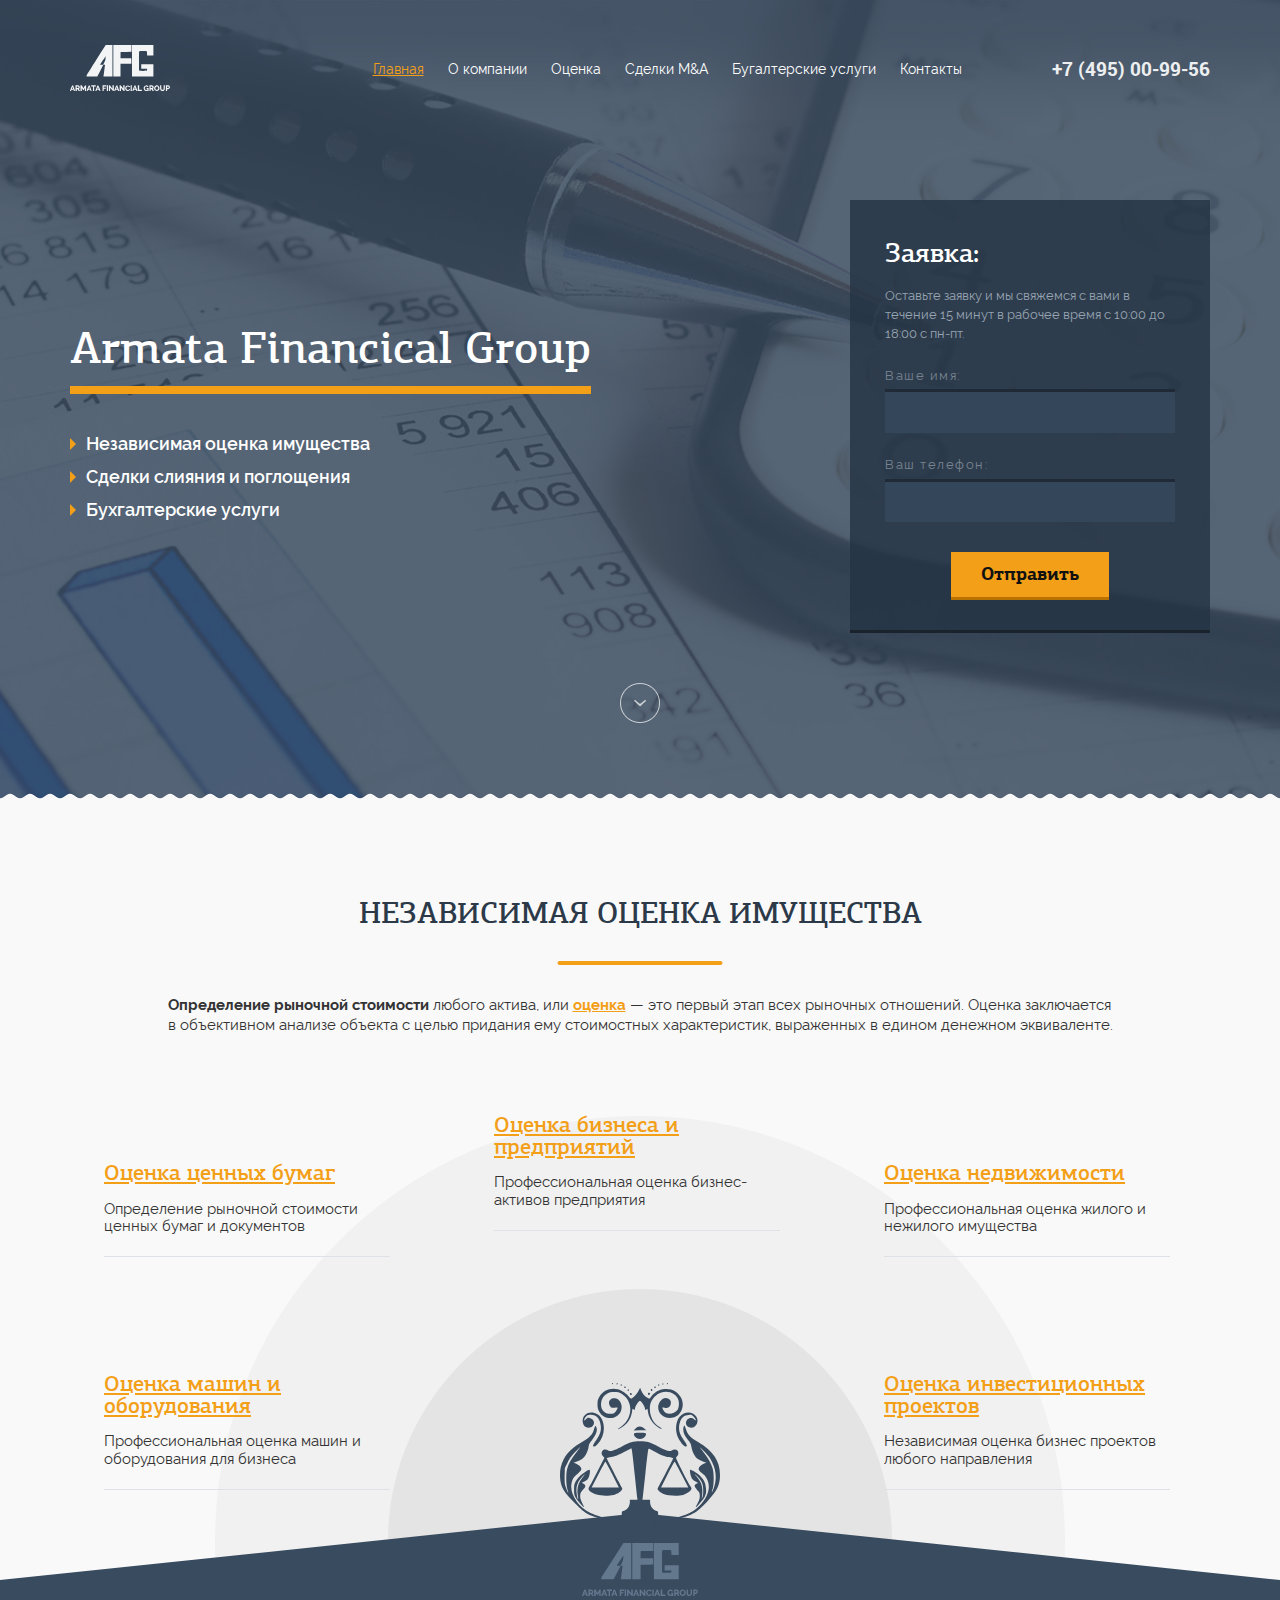
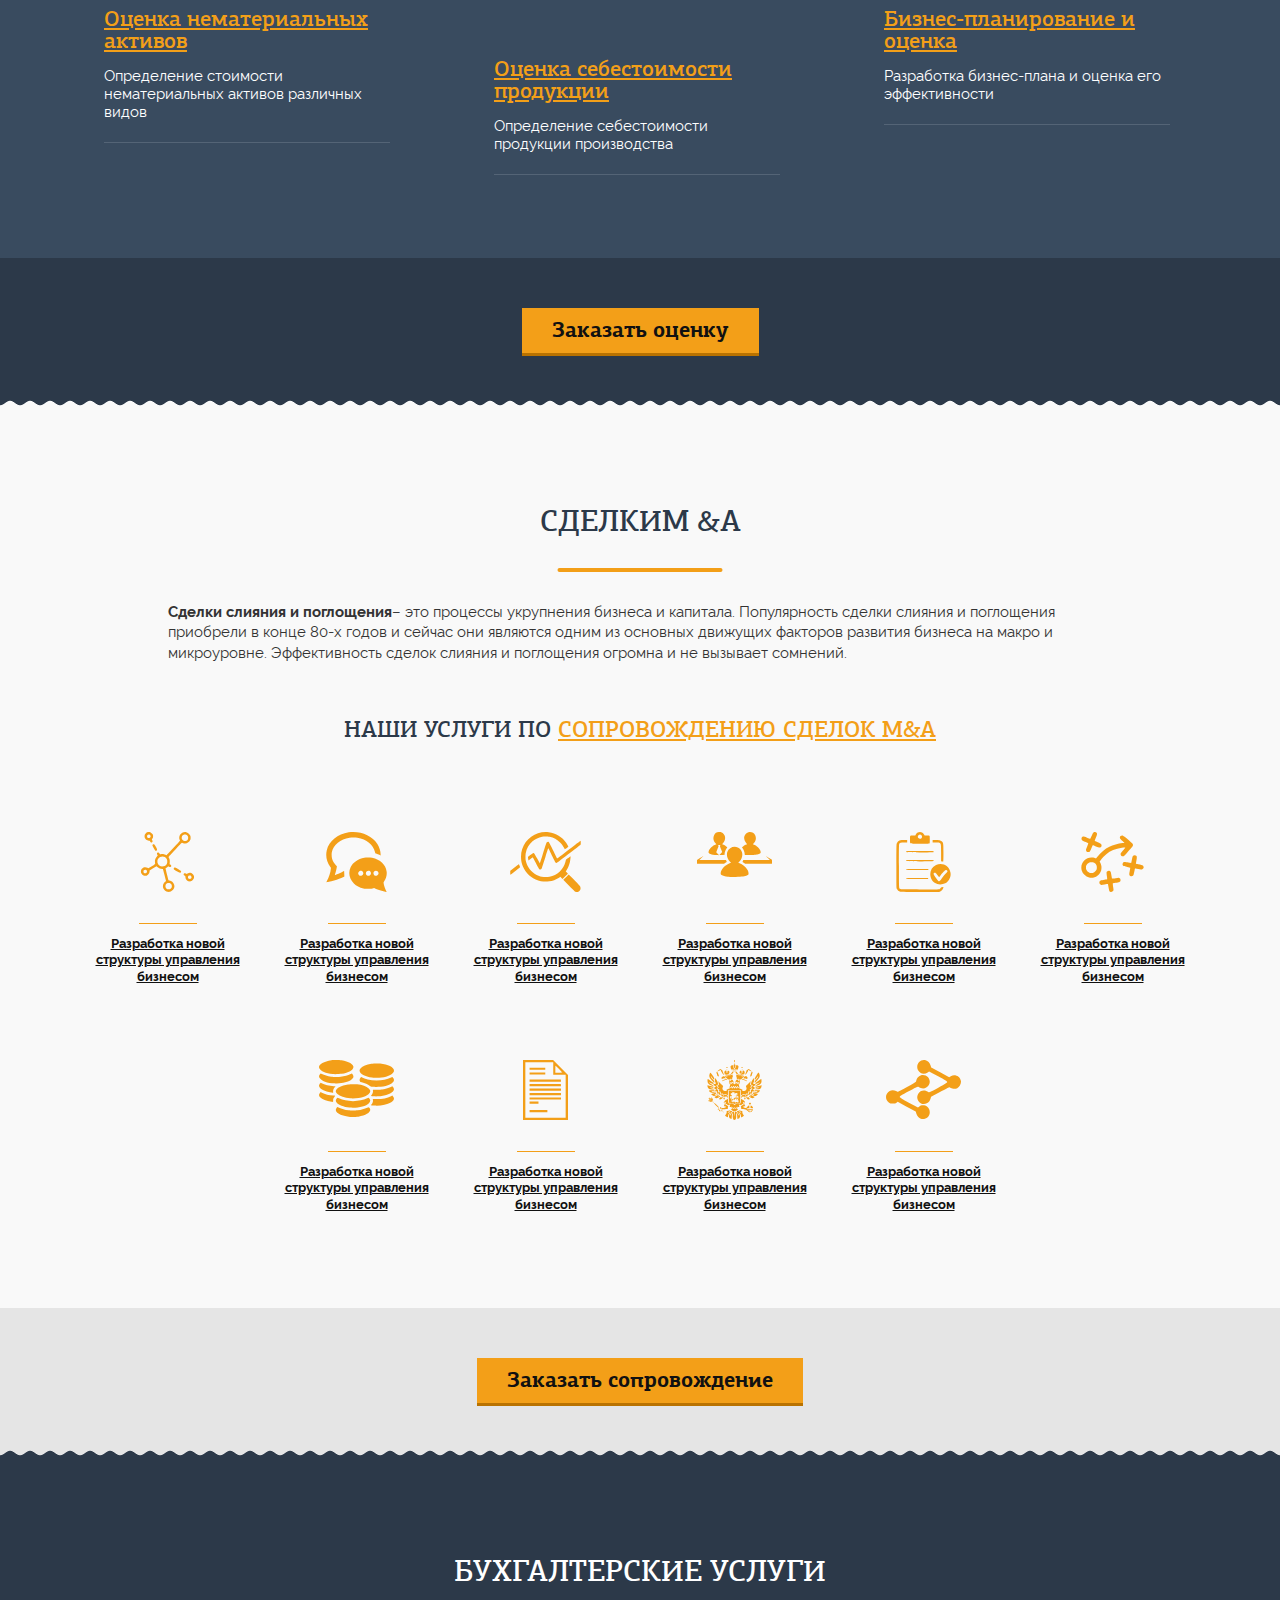
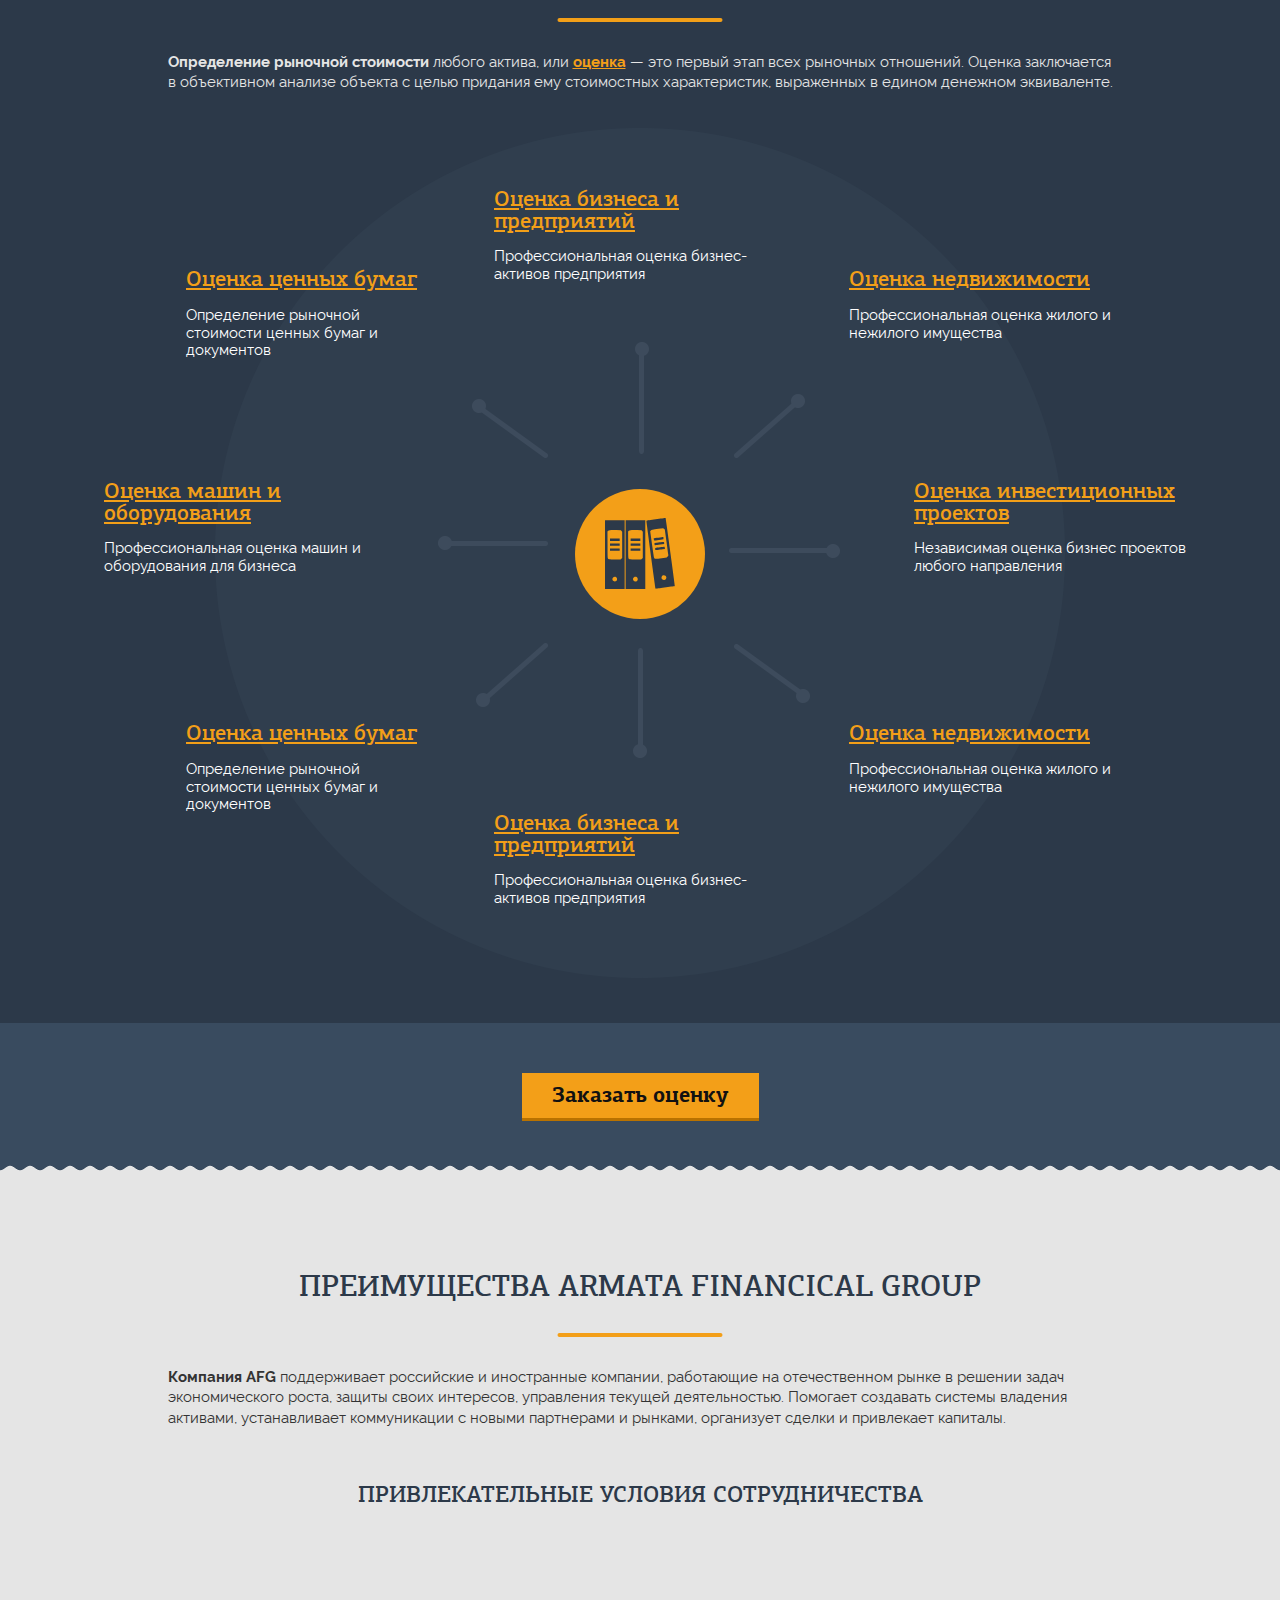
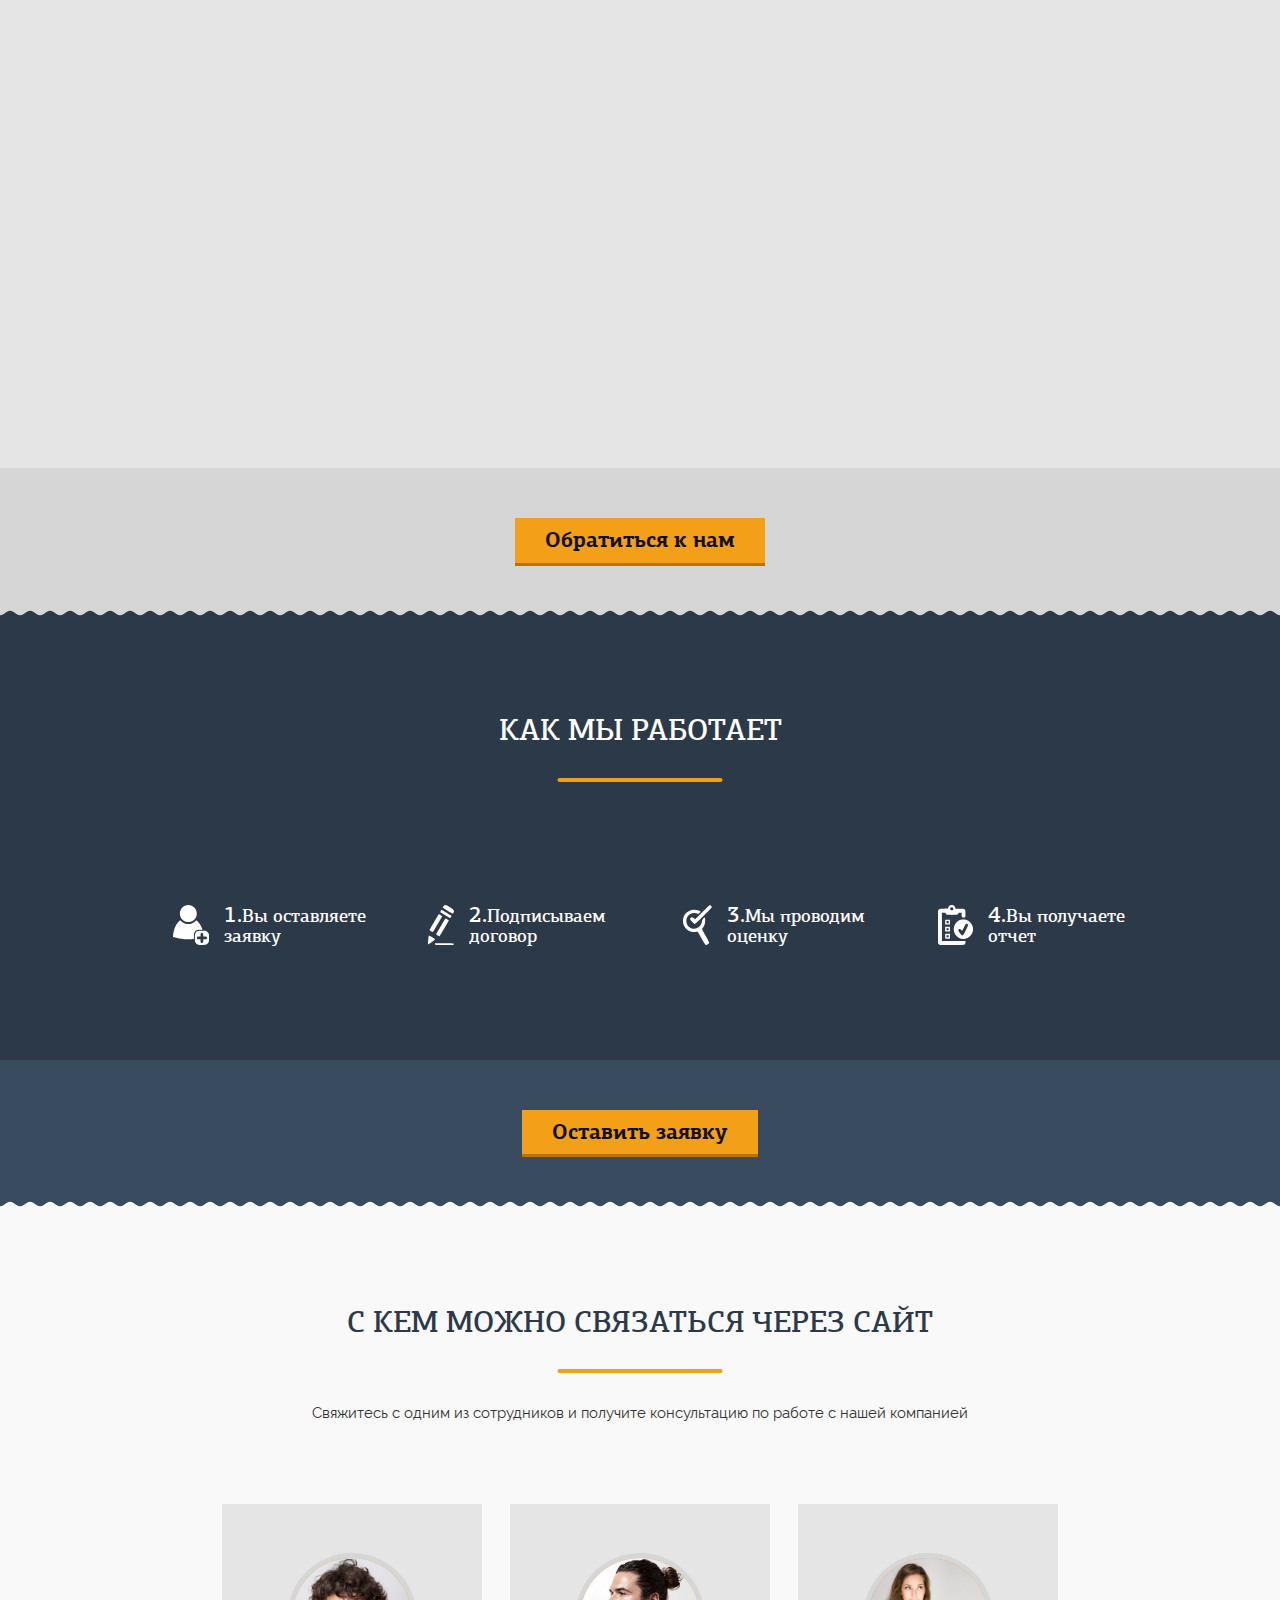
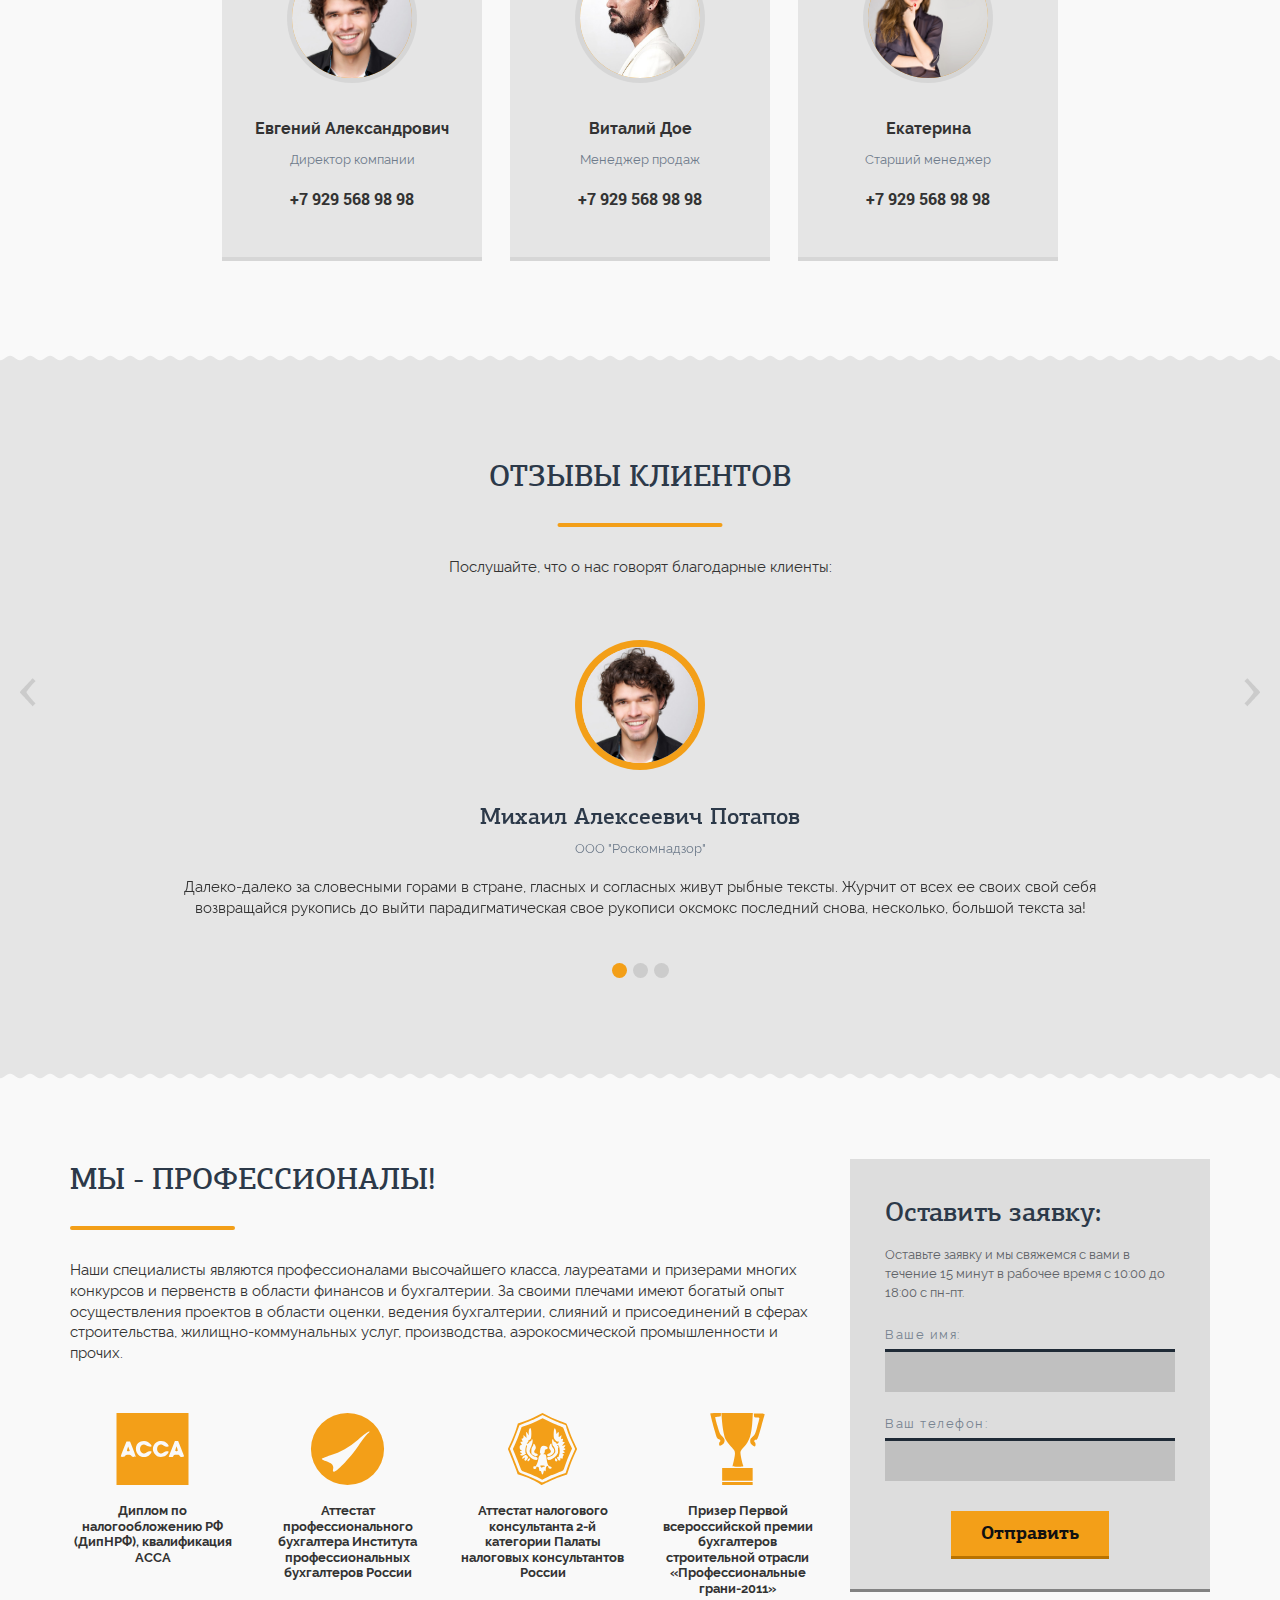
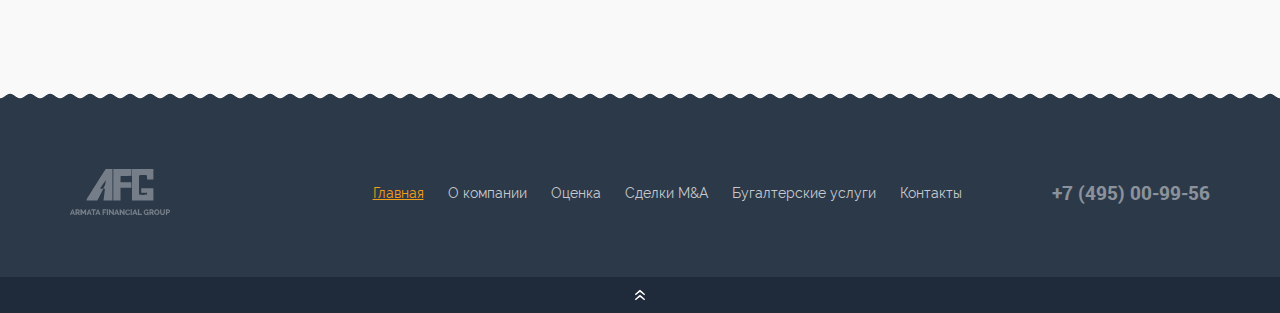
<file: financical/index.html>
<!DOCTYPE html>
<!--[if lt IE 7 ]><html class="ie ie6" lang="en"> <![endif]-->
<!--[if IE 7 ]><html class="ie ie7" lang="en"> <![endif]-->
<!--[if IE 8 ]><html class="ie ie8" lang="en"> <![endif]-->
<!--[if (gte IE 9)|!(IE)]><!--><html lang="ru"> <!--<![endif]-->

<head>

	<meta charset="utf-8">

	<title>Заголовок</title>
	<meta name="description" content="">

	<!-- Bootstrap v3.3.4 Grid Styles -->
	<style>html{font-family:sans-serif;-ms-text-size-adjust:100%;-webkit-text-size-adjust:100%}body{margin:0}article,aside,details,figcaption,figure,footer,header,hgroup,main,menu,nav,section,summary{display:block}audio,canvas,progress,video{display:inline-block;vertical-align:baseline}audio:not([controls]){display:none;height:0}[hidden],template{display:none}a{background-color:transparent}a:active,a:hover{outline:0}abbr[title]{border-bottom:1px dotted}b,strong{font-weight:bold}dfn{font-style:italic}h1{font-size:2em;margin:0.67em 0}mark{background:#ff0;color:#000}small{font-size:80%}sub,sup{font-size:75%;line-height:0;position:relative;vertical-align:baseline}sup{top:-0.5em}sub{bottom:-0.25em}img{border:0}svg:not(:root){overflow:hidden}figure{margin:1em 40px}hr{-moz-box-sizing:content-box;-webkit-box-sizing:content-box;box-sizing:content-box;height:0}pre{overflow:auto}code,kbd,pre,samp{font-family:monospace, monospace;font-size:1em}button,input,optgroup,select,textarea{color:inherit;font:inherit;margin:0}button{overflow:visible}button,select{text-transform:none}button,html input[type="button"],input[type="reset"],input[type="submit"]{-webkit-appearance:button;cursor:pointer}button[disabled],html input[disabled]{cursor:default}button::-moz-focus-inner,input::-moz-focus-inner{border:0;padding:0}input{line-height:normal}input[type="checkbox"],input[type="radio"]{-webkit-box-sizing:border-box;-moz-box-sizing:border-box;box-sizing:border-box;padding:0}input[type="number"]::-webkit-inner-spin-button,input[type="number"]::-webkit-outer-spin-button{height:auto}input[type="search"]{-webkit-appearance:textfield;-moz-box-sizing:content-box;-webkit-box-sizing:content-box;box-sizing:content-box}input[type="search"]::-webkit-search-cancel-button,input[type="search"]::-webkit-search-decoration{-webkit-appearance:none}fieldset{border:1px solid #c0c0c0;margin:0 2px;padding:0.35em 0.625em 0.75em}legend{border:0;padding:0}textarea{overflow:auto}optgroup{font-weight:bold}table{border-collapse:collapse;border-spacing:0}td,th{padding:0}*{-webkit-box-sizing:border-box;-moz-box-sizing:border-box;box-sizing:border-box}*:before,*:after{-webkit-box-sizing:border-box;-moz-box-sizing:border-box;box-sizing:border-box}html{font-size:10px;-webkit-tap-highlight-color:rgba(0,0,0,0)}body{font-family:"Helvetica Neue",Helvetica,Arial,sans-serif;font-size:14px;line-height:1.42857143;color:#333;background-color:#fff}input,button,select,textarea{font-family:inherit;font-size:inherit;line-height:inherit}a{color:#337ab7;text-decoration:none}a:hover,a:focus{color:#23527c;text-decoration:underline}a:focus{outline:thin dotted;outline:5px auto -webkit-focus-ring-color;outline-offset:-2px}figure{margin:0}img{vertical-align:middle}.img-responsive{display:block;max-width:100%;height:auto}.img-rounded{border-radius:6px}.img-thumbnail{padding:4px;line-height:1.42857143;background-color:#fff;border:1px solid #ddd;border-radius:4px;-webkit-transition:all .2s ease-in-out;-o-transition:all .2s ease-in-out;transition:all .2s ease-in-out;display:inline-block;max-width:100%;height:auto}.img-circle{border-radius:50%}hr{margin-top:20px;margin-bottom:20px;border:0;border-top:1px solid #eee}.sr-only{position:absolute;width:1px;height:1px;margin:-1px;padding:0;overflow:hidden;clip:rect(0, 0, 0, 0);border:0}.sr-only-focusable:active,.sr-only-focusable:focus{position:static;width:auto;height:auto;margin:0;overflow:visible;clip:auto}[role="button"]{cursor:pointer}.container{margin-right:auto;margin-left:auto;padding-left:15px;padding-right:15px}@media (min-width:768px){.container{width:750px}}@media (min-width:992px){.container{width:970px}}@media (min-width:1200px){.container{width:1170px}}.container-fluid{margin-right:auto;margin-left:auto;padding-left:15px;padding-right:15px}.row{margin-left:-15px;margin-right:-15px}.col-xs-1, .col-sm-1, .col-md-1, .col-lg-1, .col-xs-2, .col-sm-2, .col-md-2, .col-lg-2, .col-xs-3, .col-sm-3, .col-md-3, .col-lg-3, .col-xs-4, .col-sm-4, .col-md-4, .col-lg-4, .col-xs-5, .col-sm-5, .col-md-5, .col-lg-5, .col-xs-6, .col-sm-6, .col-md-6, .col-lg-6, .col-xs-7, .col-sm-7, .col-md-7, .col-lg-7, .col-xs-8, .col-sm-8, .col-md-8, .col-lg-8, .col-xs-9, .col-sm-9, .col-md-9, .col-lg-9, .col-xs-10, .col-sm-10, .col-md-10, .col-lg-10, .col-xs-11, .col-sm-11, .col-md-11, .col-lg-11, .col-xs-12, .col-sm-12, .col-md-12, .col-lg-12{position:relative;min-height:1px;padding-left:15px;padding-right:15px}.col-xs-1, .col-xs-2, .col-xs-3, .col-xs-4, .col-xs-5, .col-xs-6, .col-xs-7, .col-xs-8, .col-xs-9, .col-xs-10, .col-xs-11, .col-xs-12{float:left}.col-xs-12{width:100%}.col-xs-11{width:91.66666667%}.col-xs-10{width:83.33333333%}.col-xs-9{width:75%}.col-xs-8{width:66.66666667%}.col-xs-7{width:58.33333333%}.col-xs-6{width:50%}.col-xs-5{width:41.66666667%}.col-xs-4{width:33.33333333%}.col-xs-3{width:25%}.col-xs-2{width:16.66666667%}.col-xs-1{width:8.33333333%}.col-xs-pull-12{right:100%}.col-xs-pull-11{right:91.66666667%}.col-xs-pull-10{right:83.33333333%}.col-xs-pull-9{right:75%}.col-xs-pull-8{right:66.66666667%}.col-xs-pull-7{right:58.33333333%}.col-xs-pull-6{right:50%}.col-xs-pull-5{right:41.66666667%}.col-xs-pull-4{right:33.33333333%}.col-xs-pull-3{right:25%}.col-xs-pull-2{right:16.66666667%}.col-xs-pull-1{right:8.33333333%}.col-xs-pull-0{right:auto}.col-xs-push-12{left:100%}.col-xs-push-11{left:91.66666667%}.col-xs-push-10{left:83.33333333%}.col-xs-push-9{left:75%}.col-xs-push-8{left:66.66666667%}.col-xs-push-7{left:58.33333333%}.col-xs-push-6{left:50%}.col-xs-push-5{left:41.66666667%}.col-xs-push-4{left:33.33333333%}.col-xs-push-3{left:25%}.col-xs-push-2{left:16.66666667%}.col-xs-push-1{left:8.33333333%}.col-xs-push-0{left:auto}.col-xs-offset-12{margin-left:100%}.col-xs-offset-11{margin-left:91.66666667%}.col-xs-offset-10{margin-left:83.33333333%}.col-xs-offset-9{margin-left:75%}.col-xs-offset-8{margin-left:66.66666667%}.col-xs-offset-7{margin-left:58.33333333%}.col-xs-offset-6{margin-left:50%}.col-xs-offset-5{margin-left:41.66666667%}.col-xs-offset-4{margin-left:33.33333333%}.col-xs-offset-3{margin-left:25%}.col-xs-offset-2{margin-left:16.66666667%}.col-xs-offset-1{margin-left:8.33333333%}.col-xs-offset-0{margin-left:0}@media (min-width:768px){.col-sm-1, .col-sm-2, .col-sm-3, .col-sm-4, .col-sm-5, .col-sm-6, .col-sm-7, .col-sm-8, .col-sm-9, .col-sm-10, .col-sm-11, .col-sm-12{float:left}.col-sm-12{width:100%}.col-sm-11{width:91.66666667%}.col-sm-10{width:83.33333333%}.col-sm-9{width:75%}.col-sm-8{width:66.66666667%}.col-sm-7{width:58.33333333%}.col-sm-6{width:50%}.col-sm-5{width:41.66666667%}.col-sm-4{width:33.33333333%}.col-sm-3{width:25%}.col-sm-2{width:16.66666667%}.col-sm-1{width:8.33333333%}.col-sm-pull-12{right:100%}.col-sm-pull-11{right:91.66666667%}.col-sm-pull-10{right:83.33333333%}.col-sm-pull-9{right:75%}.col-sm-pull-8{right:66.66666667%}.col-sm-pull-7{right:58.33333333%}.col-sm-pull-6{right:50%}.col-sm-pull-5{right:41.66666667%}.col-sm-pull-4{right:33.33333333%}.col-sm-pull-3{right:25%}.col-sm-pull-2{right:16.66666667%}.col-sm-pull-1{right:8.33333333%}.col-sm-pull-0{right:auto}.col-sm-push-12{left:100%}.col-sm-push-11{left:91.66666667%}.col-sm-push-10{left:83.33333333%}.col-sm-push-9{left:75%}.col-sm-push-8{left:66.66666667%}.col-sm-push-7{left:58.33333333%}.col-sm-push-6{left:50%}.col-sm-push-5{left:41.66666667%}.col-sm-push-4{left:33.33333333%}.col-sm-push-3{left:25%}.col-sm-push-2{left:16.66666667%}.col-sm-push-1{left:8.33333333%}.col-sm-push-0{left:auto}.col-sm-offset-12{margin-left:100%}.col-sm-offset-11{margin-left:91.66666667%}.col-sm-offset-10{margin-left:83.33333333%}.col-sm-offset-9{margin-left:75%}.col-sm-offset-8{margin-left:66.66666667%}.col-sm-offset-7{margin-left:58.33333333%}.col-sm-offset-6{margin-left:50%}.col-sm-offset-5{margin-left:41.66666667%}.col-sm-offset-4{margin-left:33.33333333%}.col-sm-offset-3{margin-left:25%}.col-sm-offset-2{margin-left:16.66666667%}.col-sm-offset-1{margin-left:8.33333333%}.col-sm-offset-0{margin-left:0}}@media (min-width:992px){.col-md-1, .col-md-2, .col-md-3, .col-md-4, .col-md-5, .col-md-6, .col-md-7, .col-md-8, .col-md-9, .col-md-10, .col-md-11, .col-md-12{float:left}.col-md-12{width:100%}.col-md-11{width:91.66666667%}.col-md-10{width:83.33333333%}.col-md-9{width:75%}.col-md-8{width:66.66666667%}.col-md-7{width:58.33333333%}.col-md-6{width:50%}.col-md-5{width:41.66666667%}.col-md-4{width:33.33333333%}.col-md-3{width:25%}.col-md-2{width:16.66666667%}.col-md-1{width:8.33333333%}.col-md-pull-12{right:100%}.col-md-pull-11{right:91.66666667%}.col-md-pull-10{right:83.33333333%}.col-md-pull-9{right:75%}.col-md-pull-8{right:66.66666667%}.col-md-pull-7{right:58.33333333%}.col-md-pull-6{right:50%}.col-md-pull-5{right:41.66666667%}.col-md-pull-4{right:33.33333333%}.col-md-pull-3{right:25%}.col-md-pull-2{right:16.66666667%}.col-md-pull-1{right:8.33333333%}.col-md-pull-0{right:auto}.col-md-push-12{left:100%}.col-md-push-11{left:91.66666667%}.col-md-push-10{left:83.33333333%}.col-md-push-9{left:75%}.col-md-push-8{left:66.66666667%}.col-md-push-7{left:58.33333333%}.col-md-push-6{left:50%}.col-md-push-5{left:41.66666667%}.col-md-push-4{left:33.33333333%}.col-md-push-3{left:25%}.col-md-push-2{left:16.66666667%}.col-md-push-1{left:8.33333333%}.col-md-push-0{left:auto}.col-md-offset-12{margin-left:100%}.col-md-offset-11{margin-left:91.66666667%}.col-md-offset-10{margin-left:83.33333333%}.col-md-offset-9{margin-left:75%}.col-md-offset-8{margin-left:66.66666667%}.col-md-offset-7{margin-left:58.33333333%}.col-md-offset-6{margin-left:50%}.col-md-offset-5{margin-left:41.66666667%}.col-md-offset-4{margin-left:33.33333333%}.col-md-offset-3{margin-left:25%}.col-md-offset-2{margin-left:16.66666667%}.col-md-offset-1{margin-left:8.33333333%}.col-md-offset-0{margin-left:0}}@media (min-width:1200px){.col-lg-1, .col-lg-2, .col-lg-3, .col-lg-4, .col-lg-5, .col-lg-6, .col-lg-7, .col-lg-8, .col-lg-9, .col-lg-10, .col-lg-11, .col-lg-12{float:left}.col-lg-12{width:100%}.col-lg-11{width:91.66666667%}.col-lg-10{width:83.33333333%}.col-lg-9{width:75%}.col-lg-8{width:66.66666667%}.col-lg-7{width:58.33333333%}.col-lg-6{width:50%}.col-lg-5{width:41.66666667%}.col-lg-4{width:33.33333333%}.col-lg-3{width:25%}.col-lg-2{width:16.66666667%}.col-lg-1{width:8.33333333%}.col-lg-pull-12{right:100%}.col-lg-pull-11{right:91.66666667%}.col-lg-pull-10{right:83.33333333%}.col-lg-pull-9{right:75%}.col-lg-pull-8{right:66.66666667%}.col-lg-pull-7{right:58.33333333%}.col-lg-pull-6{right:50%}.col-lg-pull-5{right:41.66666667%}.col-lg-pull-4{right:33.33333333%}.col-lg-pull-3{right:25%}.col-lg-pull-2{right:16.66666667%}.col-lg-pull-1{right:8.33333333%}.col-lg-pull-0{right:auto}.col-lg-push-12{left:100%}.col-lg-push-11{left:91.66666667%}.col-lg-push-10{left:83.33333333%}.col-lg-push-9{left:75%}.col-lg-push-8{left:66.66666667%}.col-lg-push-7{left:58.33333333%}.col-lg-push-6{left:50%}.col-lg-push-5{left:41.66666667%}.col-lg-push-4{left:33.33333333%}.col-lg-push-3{left:25%}.col-lg-push-2{left:16.66666667%}.col-lg-push-1{left:8.33333333%}.col-lg-push-0{left:auto}.col-lg-offset-12{margin-left:100%}.col-lg-offset-11{margin-left:91.66666667%}.col-lg-offset-10{margin-left:83.33333333%}.col-lg-offset-9{margin-left:75%}.col-lg-offset-8{margin-left:66.66666667%}.col-lg-offset-7{margin-left:58.33333333%}.col-lg-offset-6{margin-left:50%}.col-lg-offset-5{margin-left:41.66666667%}.col-lg-offset-4{margin-left:33.33333333%}.col-lg-offset-3{margin-left:25%}.col-lg-offset-2{margin-left:16.66666667%}.col-lg-offset-1{margin-left:8.33333333%}.col-lg-offset-0{margin-left:0}}.clearfix:before,.clearfix:after,.container:before,.container:after,.container-fluid:before,.container-fluid:after,.row:before,.row:after{content:" ";display:table}.clearfix:after,.container:after,.container-fluid:after,.row:after{clear:both}.center-block{display:block;margin-left:auto;margin-right:auto}.pull-right{float:right !important}.pull-left{float:left !important}.hide{display:none !important}.show{display:block !important}.invisible{visibility:hidden}.text-hide{font:0/0 a;color:transparent;text-shadow:none;background-color:transparent;border:0}.hidden{display:none !important}.affix{position:fixed}@-ms-viewport{width:device-width}.visible-xs,.visible-sm,.visible-md,.visible-lg{display:none !important}.visible-xs-block,.visible-xs-inline,.visible-xs-inline-block,.visible-sm-block,.visible-sm-inline,.visible-sm-inline-block,.visible-md-block,.visible-md-inline,.visible-md-inline-block,.visible-lg-block,.visible-lg-inline,.visible-lg-inline-block{display:none !important}@media (max-width:767px){.visible-xs{display:block !important}table.visible-xs{display:table}tr.visible-xs{display:table-row !important}th.visible-xs,td.visible-xs{display:table-cell !important}}@media (max-width:767px){.visible-xs-block{display:block !important}}@media (max-width:767px){.visible-xs-inline{display:inline !important}}@media (max-width:767px){.visible-xs-inline-block{display:inline-block !important}}@media (min-width:768px) and (max-width:991px){.visible-sm{display:block !important}table.visible-sm{display:table}tr.visible-sm{display:table-row !important}th.visible-sm,td.visible-sm{display:table-cell !important}}@media (min-width:768px) and (max-width:991px){.visible-sm-block{display:block !important}}@media (min-width:768px) and (max-width:991px){.visible-sm-inline{display:inline !important}}@media (min-width:768px) and (max-width:991px){.visible-sm-inline-block{display:inline-block !important}}@media (min-width:992px) and (max-width:1199px){.visible-md{display:block !important}table.visible-md{display:table}tr.visible-md{display:table-row !important}th.visible-md,td.visible-md{display:table-cell !important}}@media (min-width:992px) and (max-width:1199px){.visible-md-block{display:block !important}}@media (min-width:992px) and (max-width:1199px){.visible-md-inline{display:inline !important}}@media (min-width:992px) and (max-width:1199px){.visible-md-inline-block{display:inline-block !important}}@media (min-width:1200px){.visible-lg{display:block !important}table.visible-lg{display:table}tr.visible-lg{display:table-row !important}th.visible-lg,td.visible-lg{display:table-cell !important}}@media (min-width:1200px){.visible-lg-block{display:block !important}}@media (min-width:1200px){.visible-lg-inline{display:inline !important}}@media (min-width:1200px){.visible-lg-inline-block{display:inline-block !important}}@media (max-width:767px){.hidden-xs{display:none !important}}@media (min-width:768px) and (max-width:991px){.hidden-sm{display:none !important}}@media (min-width:992px) and (max-width:1199px){.hidden-md{display:none !important}}@media (min-width:1200px){.hidden-lg{display:none !important}}.visible-print{display:none !important}@media print{.visible-print{display:block !important}table.visible-print{display:table}tr.visible-print{display:table-row !important}th.visible-print,td.visible-print{display:table-cell !important}}.visible-print-block{display:none !important}@media print{.visible-print-block{display:block !important}}.visible-print-inline{display:none !important}@media print{.visible-print-inline{display:inline !important}}.visible-print-inline-block{display:none !important}@media print{.visible-print-inline-block{display:inline-block !important}}@media print{.hidden-print{display:none !important}}</style>
	
	<!-- Header CSS (First Sections of Website: paste after release from _header.min.css here) -->
	<style></style>

	<!-- Fonts Loader from _fonts.css (HTML5 LocalStorage) -->
	<script>!function(){function e(e,t,n){e.addEventListener?e.addEventListener(t,n,!1):e.attachEvent&&e.attachEvent("on"+t,n)}function t(e){return window.localStorage&&localStorage.font_css_cache&&localStorage.font_css_cache_file===e}function n(){if(window.localStorage&&window.XMLHttpRequest)if(t(o))a(localStorage.font_css_cache);else{var n=new XMLHttpRequest;n.open("GET",o,!0),e(n,"load",function(){4===n.readyState&&(a(n.responseText),localStorage.font_css_cache=n.responseText,localStorage.font_css_cache_file=o)}),n.send()}else{var c=document.createElement("link");c.href=o,c.rel="stylesheet",c.type="text/css",document.getElementsByTagName("head")[0].appendChild(c),document.cookie="font_css_cache"}}function a(e){var t=document.createElement("style");t.innerHTML=e,document.getElementsByTagName("head")[0].appendChild(t)}var o="fonts.min.css";window.localStorage&&localStorage.font_css_cache||document.cookie.indexOf("font_css_cache")>-1?n():e(window,"load",n)}();</script>
	
	<!-- Load CSS Compilled without JS -->
	<noscript>
		<link rel="stylesheet" href="header.min.css">
		<link rel="stylesheet" href="main.min.css">
	</noscript>

	<meta http-equiv="X-UA-Compatible" content="IE=edge">
	<meta name="viewport" content="width=device-width, initial-scale=1, maximum-scale=1">

	<link rel="shortcut icon" href="img/favicon/favicon.ico" type="image/x-icon">
	<link rel="apple-touch-icon" href="img/favicon/apple-touch-icon.png">
	<link rel="apple-touch-icon" sizes="72x72" href="img/favicon/apple-touch-icon-72x72.png">
	<link rel="apple-touch-icon" sizes="114x114" href="img/favicon/apple-touch-icon-114x114.png">


</head>

<body>

<header class="main-head" style="background-image: url(img/header_bg.jpg);">
    
    <div class="top-line">
        
        <div class="container">
            <div class="row">
                
                <div class="col-md-3 col-sm-6 col-xs-3">
                    <a href="#" class="logo"><img src="img/logo.svg" alt="Armata Financial Group"></a>
                </div>

                <div class="col-md-9 col-lg-2 col-lg-push-7 col-sm-6 col-xs-9">
                    <div class="phone-wrap">
                        <div class="phone">+7 (495) 00-99-56</div>
                        <a href="#" class="toggle-mnu hidden-lg"><span></span></a>
                    </div>
                </div>

                <div class=" col-lg-7 col-md-12 col-lg-pull-2">
                    <nav class="main-mnu">
                        <ul>
                            <li class="active"><a href="">Главная</a></li>
                            <li><a href="">О компании</a></li>
                            <li><a href="">Оценка</a></li>
                            <li><a href="">Сделки M&amp;A</a></li>
                            <li><a href="">Бугалтерские услуги</a></li>
                            <li><a href="">Контакты</a></li>
                        </ul>
                    </nav>
                </div>

            </div>
        </div>
    </div>
	
	<div class="header-wrap">
	<div class="container">
		<div class="row">
			<div class="col-md-8">
			<div class="header-left">
				<h1>Armata Financical Group</h1>

				<ul>
					<li><a href="">Независимая оценка имущества</a></li>
					<li><a href="">Сделки cлияния и поглощения</a></li>
					<li><a href="">Бухгалтерские услуги</a></li>
				</ul>

				
				
				



			</div>
		</div>
		<div class="col-md-4">

			<form class="forms">
				<h4>Заявка:</h4>
				<p>Оставьте заявку и мы свяжемся с вами в течение 15 минут в рабочее время с 10:00 до 18:00 c пн-пт.</p>
				<label>
					<span>Ваше имя:</span>
					<input type="text" name="name" required>
				</label>
				<label>
					<span>Ваш телефон:</span>
					<input type="text" name="phone" required>
				</label>
				<div class="button-wrap">
				<button class="buttons">Отправить</button>
				</div>
			</form>

		</div>
		</div>
	</div>
		
	</div>

	<div class="arrow-wrap">
		
		<div class="arrow-bottom"></div>

	</div>

</header>


<section class="homesect section_1">
    <div class="container">
        <div class="row">
            <div class="section-head col-md-10 col-md-offset-1">
                <h2>НЕЗАВИСИМАЯ ОЦЕНКА ИМУЩЕСТВА</h2>
                <p><strong>Определение рыночной стоимости</strong> любого актива, или <a href="">оценка</a> — это первый этап всех рыночных отношений. Оценка заключается в объективном анализе объекта с целью придания ему стоимостных характеристик, выраженных в едином денежном эквиваленте.</p>
            </div>
        </div>
        </div>
        <div class="section-content">
            <div class="container">
                <div class="row">

                	
                		<div class="col-sm-4 info-item-wrap">
                			<div class="info-item">
                				<h4><a href="">Оценка ценных бумаг</a></h4>
                				<p>Определение рыночной стоимости ценных бумаг и документов</p>
                			</div>
                		</div>

                		<div class="col-sm-4 info-item-wrap">
                			<div class="info-item">
                				<h4><a href="">Оценка бизнеса и предприятий</a></h4>
                				<p>Профессиональная оценка бизнес-активов предприятия</p>
                			</div>
                		</div>

                		<div class="col-sm-4 info-item-wrap">
                			<div class="info-item">
                				<h4><a href="">Оценка недвижимости</a></h4>
                				<p>Профессиональная оценка жилого и нежилого имущества</p>
                			</div>
                		</div>

                		<div class="col-sm-8 info-item-wrap">
                			<div class="info-item">
                				<h4><a href="">Оценка машин и оборудования</a></h4>
                				<p>Профессиональная оценка машин и оборудования для бизнеса</p>
                			</div>
                		</div>

                		<div class="col-sm-4 info-item-wrap">
                			<div class="info-item">
                				<h4><a href="">Оценка инвестиционных проектов</a></h4>
                				<p>Независимая оценка бизнес проектов любого направления</p>
                			</div>
                		</div>
                	

                </div>
            </div>
            <div class="s1-bottom-triangle">
            	<img class="triangle-logo" src="img/logo_triangle.svg" alt="">
            	<img class="scales hidden-xs" src="img/icons/section_1/scales.svg" alt="">

            </div>
            
            	
        </div>

        <div class="s1-bottom">
        <div class="container">
        	<div class="row">
        		<div class="col-sm-4 info-item-wrap">
                			<div class="info-item">
                				<h4><a href="">Оценка нематериальных активов</a></h4>
                				<p>Определение стоимости нематериальных активов различных видов</p>
                			</div>
                		</div>

                		<div class="col-sm-4 info-item-wrap">
                			<div class="info-item">
                				<h4><a href="">Оценка себестоимости продукции</a></h4>
                				<p>Определение себестоимости продукции производства</p>
                			</div>
                		</div>

                		<div class="col-sm-4 info-item-wrap">
                			<div class="info-item">
                				<h4><a href="">Бизнес-планирование и оценка</a></h4>
                				<p>Разработка бизнес-плана и оценка его эффективности</p>
                			</div>
                		</div>
        	</div>
        </div>
            	
            </div>
        

        
    </div>
    <div class="section-bottom">
        <a href="" class="buttons">Заказать оценку</a>
    </div>
</section>

<section class="homesect section_2">
    <div class="container">
        <div class="row">
            <div class="section-head col-md-10 col-md-offset-1">
                <h2>СДЕЛКИM &amp;A</h2>
                <p><strong>Сделки cлияния и поглощения</strong>– это процессы укрупнения бизнеса и капитала. Популярность сделки слияния и поглощения приобрели в конце 80-х годов и сейчас они являются одним из основных движущих факторов развития бизнеса на макро и микроуровне. Эффективность сделок слияния и поглощения огромна и не вызывает сомнений.</p>
                <h3>НАШИ УСЛУГИ ПО <a href="">СОПРОВОЖДЕНИЮ СДЕЛОК M&amp;A</a></h3>
            </div>
            
        </div>
        </div>

        <div class="s_wrap">
        <div class="s2-items">
            <div class="container">
            		<div class="s2-items-container">
            		<div class="s2-item-wrap">
            			<a href="" class="s2-item">
            				<span class="img-wrap">
            					<img src="img/icons/section_2/1.svg" alt="">
            				</span>
            				<span class="s2-item-text">Разработка новой структуры управления бизнесом</span>

            			</a>
            		</div>

            		<div class="s2-item-wrap">
            			<a href="" class="s2-item">
            				<span class="img-wrap">
            					<img src="img/icons/section_2/2.svg" alt="">
            				</span>
            				<span class="s2-item-text">Разработка новой структуры управления бизнесом</span>

            			</a>
            		</div>

            		<div class="s2-item-wrap">
            			<a href="" class="s2-item">
            				<span class="img-wrap">
            					<img src="img/icons/section_2/3.svg" alt="">
            				</span>
            				<span class="s2-item-text">Разработка новой структуры управления бизнесом</span>

            			</a>
            		</div>

            		<div class="s2-item-wrap">
            			<a href="" class="s2-item">
            				<span class="img-wrap">
            					<img src="img/icons/section_2/4.svg" alt="">
            				</span>
            				<span class="s2-item-text">Разработка новой структуры управления бизнесом</span>

            			</a>
            		</div>

            		<div class="s2-item-wrap">
            			<a href="" class="s2-item">
            				<span class="img-wrap">
            					<img src="img/icons/section_2/5.svg" alt="">
            				</span>
            				<span class="s2-item-text">Разработка новой структуры управления бизнесом</span>

            			</a>
            		</div>

            		<div class="s2-item-wrap">
            			<a href="" class="s2-item">
            				<span class="img-wrap">
            					<img src="img/icons/section_2/6.svg" alt="">
            				</span>
            				<span class="s2-item-text">Разработка новой структуры управления бизнесом</span>

            			</a>
            		</div>

            		<div class="s2-item-wrap">
            			<a href="" class="s2-item">
            				<span class="img-wrap">
            					<img src="img/icons/section_2/7.svg" alt="">
            				</span>
            				<span class="s2-item-text">Разработка новой структуры управления бизнесом</span>

            			</a>
            		</div>

            		<div class="s2-item-wrap">
            			<a href="" class="s2-item">
            				<span class="img-wrap">
            					<img src="img/icons/section_2/8.svg" alt="">
            				</span>
            				<span class="s2-item-text">Разработка новой структуры управления бизнесом</span>

            			</a>
            		</div>

            		<div class="s2-item-wrap">
            			<a href="" class="s2-item">
            				<span class="img-wrap">
            					<img src="img/icons/section_2/9.svg" alt="">
            				</span>
            				<span class="s2-item-text">Разработка новой структуры управления бизнесом</span>

            			</a>
            		</div>

            		<div class="s2-item-wrap">
            			<a href="" class="s2-item">
            				<span class="img-wrap">
            					<img src="img/icons/section_2/10.svg" alt="">
            				</span>
            				<span class="s2-item-text">Разработка новой структуры управления бизнесом</span>

            			</a>
            		</div>
            		</div>
            	</div>	
            </div>
            </div>
         <div class="section-bottom">
        <a href="" class="buttons">Заказать сопровождение</a>
    </div>
</section>

<section class="homesect s_dark section_3">
    <div class="container">
        <div class="row">
            <div class="section-head col-md-10 col-md-offset-1">
                <h2>Бухгалтерские услуги</h2>
                <p><strong>Определение рыночной стоимости</strong> любого актива, или <a href="">оценка</a> — это первый этап всех рыночных отношений. Оценка заключается в объективном анализе объекта с целью придания ему стоимостных характеристик, выраженных в едином денежном эквиваленте.</p>
            </div>
        </div>
        </div>
        <div class="section-content">
            <div class="container">
                <div class="row">

                	
                		<div class="col-sm-4 info-item-wrap">
                			<div class="info-item">
                				<h4><a href="">Оценка ценных бумаг</a></h4>
                				<p>Определение рыночной стоимости ценных бумаг и документов</p>
                			</div>
                		</div>

                		<div class="col-sm-4 info-item-wrap">
                			<div class="info-item">
                				<h4><a href="">Оценка бизнеса и предприятий</a></h4>
                				<p>Профессиональная оценка бизнес-активов предприятия</p>
                			</div>
                		</div>

                		<div class="col-sm-4 info-item-wrap">
                			<div class="info-item">
                				<h4><a href="">Оценка недвижимости</a></h4>
                				<p>Профессиональная оценка жилого и нежилого имущества</p>
                			</div>
                		</div>

                		<div class="col-sm-4 info-item-wrap">
                			<div class="info-item">
                				<h4><a href="">Оценка машин и оборудования</a></h4>
                				<p>Профессиональная оценка машин и оборудования для бизнеса</p>
                			</div>
                		</div>

                		<div class="col-sm-4 s3-img-wrapper">
                			
                			<div class="s3-img-wrap img-wrap">
                				<img src="img/icons/section_3/folder.svg" alt="">
                			</div>


                		</div>

                		<div class="col-sm-4 info-item-wrap">
                			<div class="info-item">
                				<h4><a href="">Оценка инвестиционных проектов</a></h4>
                				<p>Независимая оценка бизнес проектов любого направления</p>
                			</div>
                		</div>

                		<div class="col-sm-4 info-item-wrap">
                			<div class="info-item">
                				<h4><a href="">Оценка ценных бумаг</a></h4>
                				<p>Определение рыночной стоимости ценных бумаг и документов</p>
                			</div>
                		</div>

                		<div class="col-sm-4 info-item-wrap">
                			<div class="info-item">
                				<h4><a href="">Оценка бизнеса и предприятий</a></h4>
                				<p>Профессиональная оценка бизнес-активов предприятия</p>
                			</div>
                		</div>

                		<div class="col-sm-4 info-item-wrap">
                			<div class="info-item">
                				<h4><a href="">Оценка недвижимости</a></h4>
                				<p>Профессиональная оценка жилого и нежилого имущества</p>
                			</div>
                		</div>
                	

                </div>
            </div>
            
            
            	
        </div>

        
        

        
    </div>
    <div class="section-bottom">
        <a href="" class="buttons">Заказать оценку</a>
    </div>
</section>

<section class="homesect s_gray section_4">
    <div class="container">
        <div class="row">
            <div class="section-head col-md-10 col-md-offset-1">
                <h2>ПРЕИМУЩЕСТВА ARMATA FINANCICAL GROUP</h2>
                <p><strong>Компания AFG </strong>поддерживает российские и иностранные компании, работающие на отечественном рынке в решении задач экономического роста, защиты своих интересов, управления текущей деятельностью. Помогает создавать системы владения активами, устанавливает коммуникации с новыми партнерами и рынками, организует сделки и привлекает капиталы.</p>
                <h3>ПРИВЛЕКАТЕЛЬНЫЕ УСЛОВИЯ СОТРУДНИЧЕСТВА</h3>
            </div>
            
        </div>
        </div>

        
        <div class="section-pb">

        <div class="container">
        	<div class="row">
        		<div class="cards">
        		
        		<div class="card card-off">
        			<div class="card-icon img-wrap">
        				<img src="img/icons/section_4/1.svg" alt="">
        			</div>
        			<h4>Скидки</h4>
        			<p>Предоставляем всем нашим клиентам уникальную возможность получить скидку <strong>50%</strong> на все услуги</p>
        		</div>

        		<div class="card card-off">
        			<div class="card-icon img-wrap">
        				<img src="img/icons/section_4/2.svg" alt="">
        			</div>
        			<h4>Команда</h4>
        			<p>У нас большой опыт работы в крупнейших консалтинговых компаниях</p>
        		</div>

        		<div class="card card-off">
        			<div class="card-icon img-wrap">
        				<img src="img/icons/section_4/3.svg" alt="">
        			</div>
        			<h4>Скорость</h4>
        			<p>Приступаем к выполнению обязательст в день обращения в нашу компанию</p>
        		</div>

        	</div>
        	</div>
        </div>
        	
        	


        </div>

         <div class="section-bottom">
        <a href="" class="buttons">Обратиться к нам</a>
    </div>
</section>


<section class="homesect s_dark section_5">
    <div class="container">
        <div class="row">
            <div class="section-head col-md-10 col-md-offset-1">
                <h2>Как мы работает</h2>
            </div>
        </div>
        </div>

        <div class="triangles-container">
        	<div class="container">
        		<div class="row">

        		<div class="tc-item">
        			<div class="tc-content">
        				<img src="img/icons/section_5/1.svg" alt="">
        				<span>1.</span>Вы оставляете заявку
        			</div>
        			
        				<svg xmlns:dc="http://purl.org/dc/elements/1.1/" xmlns:cc="http://creativecommons.org/ns#" xmlns:rdf="http://www.w3.org/1999/02/22-rdf-syntax-ns#" xmlns:svg="http://www.w3.org/2000/svg" xmlns="http://www.w3.org/2000/svg" viewBox="0 0 291.01178 129" height="129" width="291.01178" version="1.1" id="tc-svg0">
	<path id="path4138" d="M 3.4644996,126.28999 3.1137219,4.0613763 l 240.7182181,0 43.11847,58.7692707 -43.28202,63.461773 z" style="fill:#f39f18;stroke:#f39f18;stroke-width:5px; fill-opacity:0;stroke-opacity:0" />
</svg>

        			
        		</div>

        			<div class="tc-item">
        				<div class="tc-content">
        				<img src="img/icons/section_5/2.svg" alt="">
        				<span>2.</span>Подписываем договор
        			</div>
        					<svg xmlns:dc="http://purl.org/dc/elements/1.1/" xmlns:cc="http://creativecommons.org/ns#" xmlns:rdf="http://www.w3.org/1999/02/22-rdf-syntax-ns#" xmlns:svg="http://www.w3.org/2000/svg" xmlns="http://www.w3.org/2000/svg" viewBox="0 0 291.01178 129" height="129" width="291.01178" version="1.1" id="tc-svg1">
	<path id="path4138-3" d="M 3.3821314,126.02828 46.475601,62.999427 3.0313514,3.799673 l 240.7182186,0 43.11847,58.769271 -43.28202,63.461766 z" style="fill:#f39f18;stroke:#f39f18;stroke-width:5px;fill-opacity:0;stroke-opacity:0" />
</svg>

        				
        			</div>

			<div class="tc-item">
        				<div class="tc-content">
        				<img src="img/icons/section_5/3.svg" alt="">
        				<span>3.</span>Мы проводим оценку
        			</div>
        					<svg xmlns:dc="http://purl.org/dc/elements/1.1/" xmlns:cc="http://creativecommons.org/ns#" xmlns:rdf="http://www.w3.org/1999/02/22-rdf-syntax-ns#" xmlns:svg="http://www.w3.org/2000/svg" xmlns="http://www.w3.org/2000/svg" viewBox="0 0 291.01178 129" height="129" width="291.01178" version="1.1" id="tc-svg2">
	<path id="path4138-3" d="M 3.3821314,126.02828 46.475601,62.999427 3.0313514,3.799673 l 240.7182186,0 43.11847,58.769271 -43.28202,63.461766 z" style="fill:#f39f18;stroke:#f39f18;stroke-width:5px;fill-opacity:0;stroke-opacity:0" />
</svg>

        				
        			</div>


        			<div class="tc-item">
        				<div class="tc-content">
        				<img src="img/icons/section_5/4.svg" alt="">
        				<span>4.</span>Вы получаете отчет
        			</div>
        					<svg xmlns:dc="http://purl.org/dc/elements/1.1/" xmlns:cc="http://creativecommons.org/ns#" xmlns:rdf="http://www.w3.org/1999/02/22-rdf-syntax-ns#" xmlns:svg="http://www.w3.org/2000/svg" xmlns="http://www.w3.org/2000/svg" viewBox="0 0 291.01178 129" height="129" width="291.01178" version="1.1" id="tc-svg3">
	<path id="path4138-3" d="M 3.3821314,126.02828 46.475601,62.999427 3.0313514,3.799673 l 240.7182186,0 43.11847,58.769271 -43.28202,63.461766 z" style="fill:#f39f18;stroke:#f39f18;stroke-width:5px;fill-opacity:0;stroke-opacity:0" />
</svg>

        				
        			</div>

        		</div>
        	</div>
        </div>




    
    <div class="section-bottom">
        <a href="" class="buttons">Оставить заявку</a>
    </div>
</section>

<section class="homesect section_6">
    <div class="container">
        <div class="row">
            <div class="section-head col-md-10 col-md-offset-1">
                <h2>С КЕМ МОЖНО СВЯЗАТЬСЯ ЧЕРЕЗ САЙТ</h2>
                <p>Свяжитесь с одним из сотрудников и получите консультацию по работе с нашей компанией</p>
            </div>
        </div>
        </div>
		
		<div class="section-pb">
			<div class="container">
        	<div class="row">
        		<div class="teams">
        		
        		<div class="team team-off">
        			<div class="card-icon img-wrap">
        				<img src="img/team/1.jpg" alt="">
        			</div>
        			<h4>Евгений Александрович</h4>
        			<p>Директор компании</p>
        			<div class="team-phone">
        				+7 929 568 98 98
        			</div>
        		</div>

        		<div class="team team-off">
        			<div class="card-icon img-wrap">
        				<img src="img/team/2.jpg" alt="">
        			</div>
        			<h4>Виталий Дое</h4>
        			<p>Менеджер продаж</p>
        			<div class="team-phone">
        				+7 929 568 98 98
        			</div>
        		</div>

        		<div class="team team-off">
        			<div class="card-icon img-wrap">
        				<img src="img/team/3.jpg" alt="">
        			</div>
        			<h4>Екатерина</h4>
        			<p>Старший менеджер</p>
        			<div class="team-phone">
        				+7 929 568 98 98
        			</div>
        		</div>

        	</div>
        	</div>
        </div>
		</div>


</section>

<section class="homesect s_gray section_7">
    <div class="container">
        <div class="row">
            <div class="section-head col-md-10 col-md-offset-1">
                <h2>ОТЗЫВЫ КЛИЕНТОВ</h2>
                <p>Послушайте, что о нас говорят благодарные клиенты:</p>
                
            </div>
            
        </div>
        </div>

        
        <div class="section-pb">

		<div class="slider">
			<div class="slide">
				<div class="container">
					<div class="row">
						<div class="col-md-10 col-md-offset-1">
							<div class="img-wrap">
								<img src="img/team/1.jpg" alt="">
							</div>
							<h3>Михаил Алексеевич Потапов</h3>
							<div class="slide-descr">
								ООО "Роскомнадзор"
							</div>
							<p>Далеко-далеко за словесными горами в стране, гласных и согласных живут рыбные тексты. Журчит от всех ее своих свой себя возвращайся рукопись до выйти парадигматическая свое рукописи оксмокс последний снова, несколько, большой текста за!</p>
						</div>
					</div>
				</div>
			</div>
			<div class="slide">
				<div class="container">
					<div class="row">
						<div class="col-md-10 col-md-offset-1">
							<div class="img-wrap">
								<img src="img/team/2.jpg" alt="">
							</div>
							<h3>Михаил Алексеевич Потапов</h3>
							<div class="slide-descr">
								ООО "Роскомнадзор"
							</div>
							<p>Далеко-далеко за словесными горами в стране, гласных и согласных живут рыбные тексты. Журчит от всех ее своих свой себя возвращайся рукопись до выйти парадигматическая свое рукописи оксмокс последний снова, несколько, большой текста за!</p>
						</div>
					</div>
				</div>
			</div>
			<div class="slide">
				<div class="container">
					<div class="row">
						<div class="col-md-10 col-md-offset-1">
							<div class="img-wrap">
								<img src="img/team/3.jpg" alt="">
							</div>
							<h3>Михаил Алексеевич Потапов</h3>
							<div class="slide-descr">
								ООО "Роскомнадзор"
							</div>
							<p>Далеко-далеко за словесными горами в стране, гласных и согласных живут рыбные тексты. Журчит от всех ее своих свой себя возвращайся рукопись до выйти парадигматическая свое рукописи оксмокс последний снова, несколько, большой текста за!</p>
						</div>
					</div>
				</div>
			</div>
		</div>
	

        </div>

         
</section>

<section class="homesect section_8">
    
		<div class="container">
		<div class="section-pb">

		
        <div class="row">
        	<div class="col-md-8 s8-left">
        		<div class="section-head">
                <h2>Мы - профессионалы!</h2>
                <p>Наши специалисты являются профессионалами высочайшего класса, лауреатами и призерами многих конкурсов и первенств в области финансов и бухгалтерии. За своими плечами имеют богатый опыт осуществления проектов в области оценки, ведения бухгалтерии, слияний и присоединений в сферах строительства, жилищно-коммунальных услуг, производства, аэрокосмической промышленности и прочих.</p>
            </div>
            <div class="s8-items">
            <div class="row">

            	<div class="s8-item col-sm-3 col-xs-6">
            		<div class="img-wrap">
            			<img src="img/icons/section_8/1.svg" alt="">
            		</div>
            		<p>Диплом по налогообложению РФ (ДипНРФ), квалификация ACCA</p>
            	</div>

            	<div class="s8-item col-sm-3 col-xs-6">
            		<div class="img-wrap">
            			<img src="img/icons/section_8/2.svg" alt="">
            		</div>
            		<p>Аттестат профессионального бухгалтера Института профессиональных бухгалтеров России </p>
            	</div>

            	<div class="s8-item col-sm-3 col-xs-6">
            		<div class="img-wrap">
            			<img src="img/icons/section_8/3.svg" alt="">
            		</div>
            		<p>Аттестат налогового консультанта 2-й категории Палаты налоговых консультантов России</p>
            	</div>

            	<div class="s8-item col-sm-3 col-xs-6">
            		<div class="img-wrap">
            			<img src="img/icons/section_8/4.svg" alt="">
            		</div>
            		<p>Призер Первой всероссийской премии бухгалтеров строительной отрасли «Профессиональные грани-2011»</p>
            	</div>
            	</div>
            </div>
        	</div>
            
            <div class="col-md-4">
            	<form class="forms">
				<h4>Оставить заявку:</h4>
				<p>Оставьте заявку и мы свяжемся с вами в течение 15 минут в рабочее время с 10:00 до 18:00 c пн-пт.</p>
				<label>
					<span>Ваше имя:</span>
					<input type="text" name="name" required>
				</label>
				<label>
					<span>Ваш телефон:</span>
					<input type="text" name="phone" required>
				</label>
				<div class="button-wrap">
				<button class="buttons">Отправить</button>
				</div>
			</form>
            </div>
        </div>
        </div>


		</div>
        


</section>
<footer class="main-footer s_dark homesect">
	<div class="container">
		<div class="row">
			<div class="footer-content">
				
        
        <div class="container">
            <div class="row">
                
                <div class="col-md-3 col-sm-6 col-xs-3">
                    <a href="#" class="logo"><img src="img/logo.svg" alt="Armata Financial Group"></a>
                </div>

                <div class="col-md-9 col-lg-2 col-lg-push-7 col-sm-6 col-xs-9">
                    <div class="phone-wrap">
                        <div class="phone">+7 (495) 00-99-56</div>
                        <a href="#" class="toggle-mnu hidden-lg"><span></span></a>
                    </div>
                </div>

                <div class=" col-lg-7 col-md-12 col-lg-pull-2">
                    <nav class="main-mnu">
                        <ul>
                            <li class="active"><a href="">Главная</a></li>
                            <li><a href="">О компании</a></li>
                            <li><a href="">Оценка</a></li>
                            <li><a href="">Сделки M&amp;A</a></li>
                            <li><a href="">Бугалтерские услуги</a></li>
                            <li><a href="">Контакты</a></li>
                        </ul>
                    </nav>
                </div>

            
        </div>
    </div>
			</div>
		</div>
	</div>
</footer>
<div class="top" title="Наверх"></div>

	<div class="hidden"></div>

	<!--[if lt IE 9]>
	<script src="libs/html5shiv/es5-shim.min.js"></script>
	<script src="libs/html5shiv/html5shiv.min.js"></script>
	<script src="libs/html5shiv/html5shiv-printshiv.min.js"></script>
	<script src="libs/respond/respond.min.js"></script>
	<![endif]-->

<!-- Load CSS -->
<script>

	//Load Libs CSS
	var ms=document.createElement("link");ms.rel="stylesheet";
	ms.href="libs/animate/animate.css";document.getElementsByTagName("head")[0].appendChild(ms);

	//Header Styles (compress & paste to header after release)
	var ms=document.createElement("link");ms.rel="stylesheet";
	ms.href="header.min.css";document.getElementsByTagName("head")[0].appendChild(ms);
	
	//User Styles + Media Queries
	var ms=document.createElement("link");ms.rel="stylesheet";
	ms.href="main.min.css";document.getElementsByTagName("head")[0].appendChild(ms);

</script>

<!-- Load Scripts -->
<script>var scr = {"scripts":[
	{"src" : "libs/modernizr/modernizr.js", "async" : false},
	{"src" : "libs/jquery/jquery-1.11.2.min.js", "async" : false},
	{"src" : "libs/waypoints/waypoints.min.js", "async" : false},
	{"src" : "libs/animate/animate-css.js", "async" : false},
	{"src" : "libs/plugins-scroll/plugins-scroll.js", "async" : false},
	{"src" : "libs/equalheights/jquery.equalheights.min.js", "async" : false},
	{"src" : "libs/drawfillsvg/drawfillsvg.min.js", "async" : false},
	{"src" : "libs/Magnific-Popup/jquery.magnific-popup.min.js", "async" : false},
	{"src" : "libs/owl/owl.carousel.min.js", "async" : false},
	{"src" : "js/common.js", "async" : false}
	]};!function(t,n,r){"use strict";var c=function(t){if("[object Array]"!==Object.prototype.toString.call(t))return!1;for(var r=0;r<t.length;r++){var c=n.createElement("script"),e=t[r];c.src=e.src,c.async=e.async,n.body.appendChild(c)}return!0};t.addEventListener?t.addEventListener("load",function(){c(r.scripts);},!1):t.attachEvent?t.attachEvent("onload",function(){c(r.scripts)}):t.onload=function(){c(r.scripts)}}(window,document,scr);
</script>

</body>
</html>
</file>
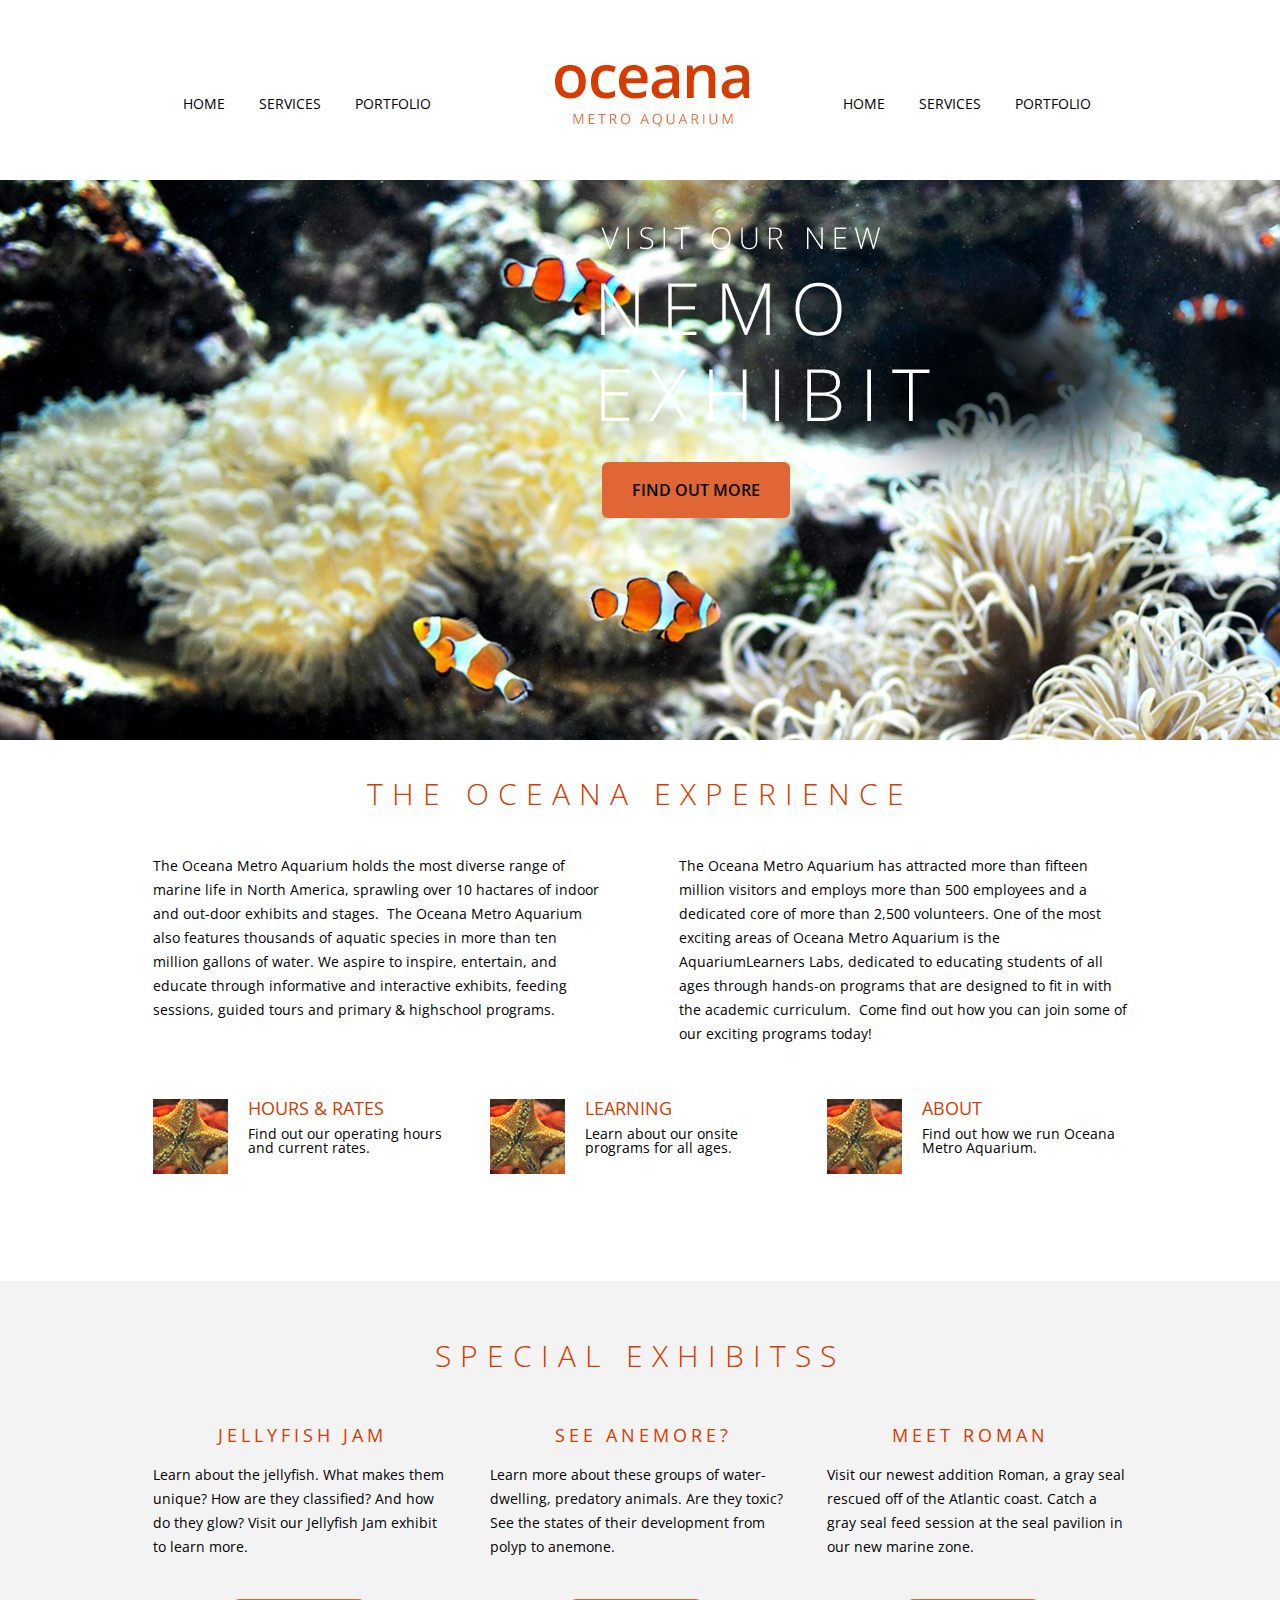
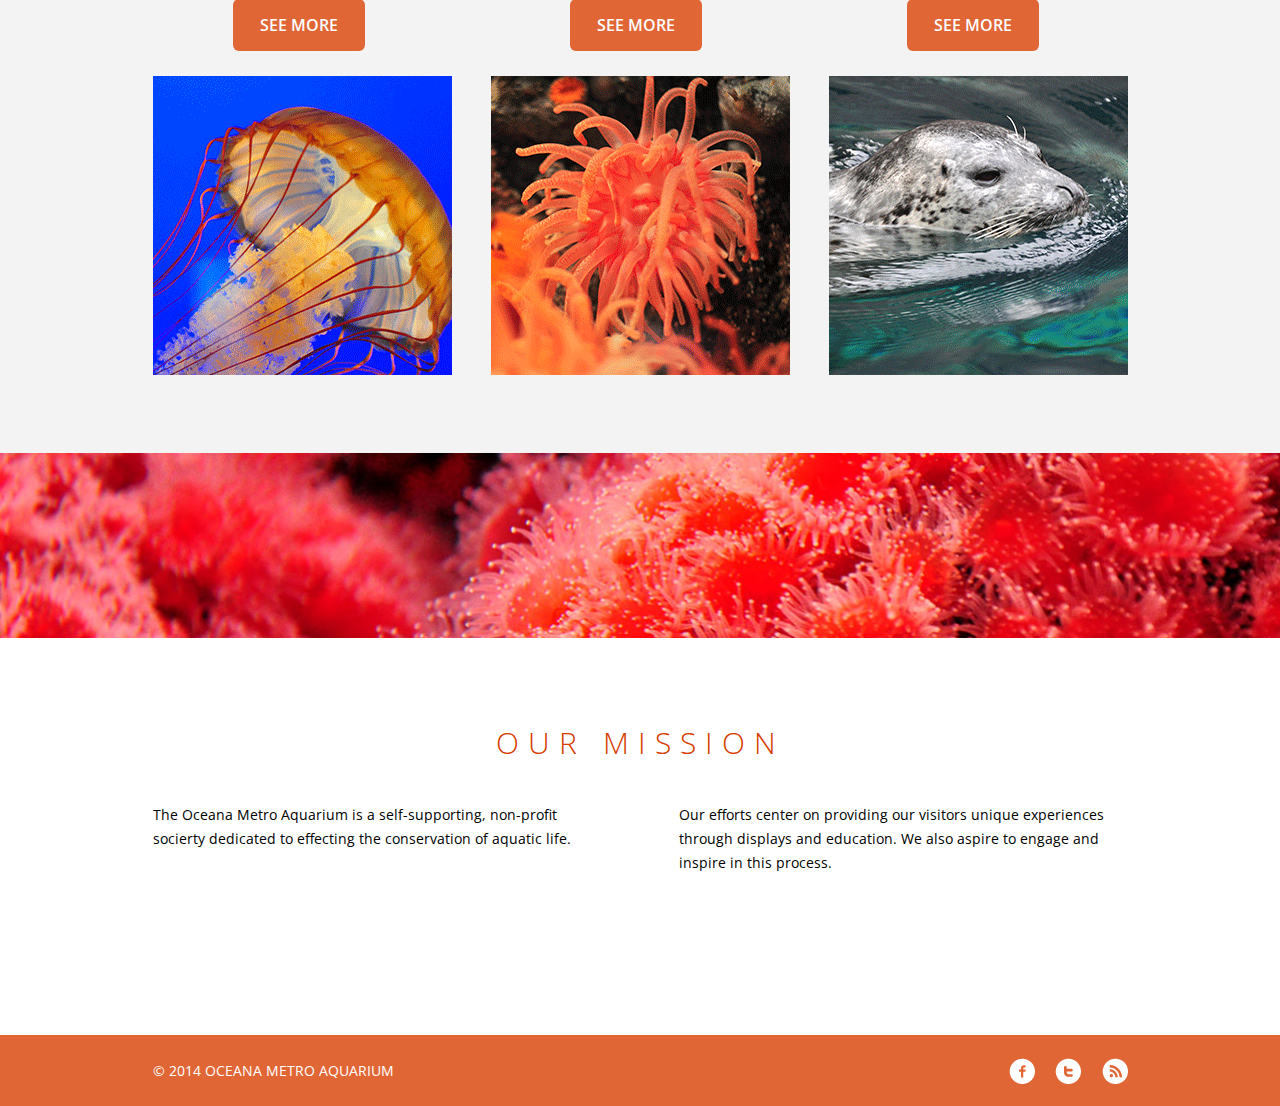
<file: nemo/index.html>
<!DOCTYPE html>
<html lang="en">
<head>
	<meta charset="UTF-8">
	<meta http-equiv="X-UA-Compatible" content="IE = edge">
    <meta name="viewport" content="width=device-width,initial-scale=1">
    <title>Сайт</title>
	<link rel="stylesheet"  href="css/style.css">
	<link href="https://fonts.googleapis.com/css?family=Open+Sans:300,300i,400,400i,600,600i,700,700i" rel="stylesheet">
</head>
<body>
	<div id="wrapper">
	    <div id="header">
	        <div class="container clearfix">
	            
	            <ul class="nav left_1">
	                <li><a href="#">Home</a></li>
	                <li><a href="#">Services</a></li>
	                <li><a href="#">Portfolio</a></li>
	            </ul>
	            <div class="logo"><a href="#"><img src="img/logo.png" alt=""></a></div>
	            <ul class="nav right_1">
	                <li><a href="#">Home</a></li>
	                <li><a href="#">Services</a></li>
	                <li><a href="#">Portfolio</a></li>
	                
	            </ul>
	        </div>
	    </div>
	    <div id="home">
        <div class="banner"><a href="#"><img src="img/banner.png" alt=""></a></div>
	   <div class="btn">Find out more</div>
	    </div>
	    <div class="container clearfix">
    <div id="text">
        <div class="head">The oceana experience</div>
        <div class="description clearfix">
            <div class="description-left">The Oceana Metro Aquarium holds the most diverse range of marine life in North America, sprawling over 10 hactares of indoor and out-door exhibits and stages.  The Oceana Metro Aquarium also features thousands of aquatic species in more than ten million gallons of water. We aspire to inspire, entertain, and educate through informative and interactive exhibits, feeding sessions, guided tours and primary & highschool programs.</div>
            <div class="description-right">The Oceana Metro Aquarium has attracted more than fifteen million visitors and employs more than 500 employees and a dedicated core of more than 2,500 volunteers. One of the most exciting areas of Oceana Metro Aquarium is the AquariumLearners Labs, dedicated to educating students of all ages through hands-on programs that are designed to fit in with the academic curriculum.  Come find out how you can join some of our exciting programs today!</div>
        </div>
        <div class="obzor clearfix">
           <div class="first">
            <div class="post-type left"><a href="#"><img src="img/hours_pic.jpg" alt=""></a></div>
            <div class="post-title">HOURS & RATES</div>
            <div class="post-text">Find out our operating hours and current rates.</div>
            </div>
            <div class="first">
            <div class="post-type left"><a href="#"><img src="img/hours_pic.jpg" alt=""></a></div>
            <div class="post-title">LEARNING</div>
            <div class="post-text">Learn about our onsite programs for all ages.</div>
            </div>
            <div class="first">
            <div class="post-type left"><a href="#"><img src="img/hours_pic.jpg" alt=""></a></div>
            <div class="post-title">ABOUT</div>
            <div class="post-text">Find out how we run Oceana Metro Aquarium.</div>
            </div>
            
        </div>
    </div>
    </div>
    
    
    <div id="items">
    <div class="container clearfix">
    
        <div class="head-item">Special exhibitss</div>
        
        <div class="item clearfix">
           <div class="first">
            
            <div class="item-title">jellyfish jam</div>
            <div class="item-text">Learn about the jellyfish. What makes them unique? How are they classified? And how do they glow? Visit our Jellyfish Jam exhibit to learn more.</div>
            <div class="btn-item">SEE MORE</div>
            </div>
            <div class="first">
            
            <div class="item-title">see anemore?</div>
            <div class="item-text">Learn more about these groups of water-dwelling, predatory animals. Are they toxic? See the states of their development from polyp to anemone.</div>
            <div class="btn-item">SEE MORE</div>
            </div>
            <div class="first">
            
            <div class="item-title">meet roman</div>
            <div class="item-text">Visit our newest addition Roman, a gray seal rescued off of the Atlantic coast. Catch a gray seal feed session at the seal pavilion in our new marine zone.</div>
            <div class="btn-item">SEE MORE</div>
            </div>
            
        </div>
        <div class=item-img><a href="#"><img src="img/jellyfish_pic.png" alt=""></a>
    </div>
    </div>
    </div>
        <div id="bottom_banner"></div>
           
           <div class="container clearfix">
    <div id="text-mission">
        <div class="head">OUR MISSION</div>
        <div class="description clearfix">
            <div class="description-left">The Oceana Metro Aquarium is a self-supporting, non-profit socierty dedicated to effecting the conservation of aquatic life.</div>
            <div class="description-right">Our efforts center on providing our visitors unique experiences  through displays and education. We also aspire to engage and inspire in this process.</div>
        </div>
        
    </div>
    </div>
           
           <div id="footer">
           <div class="container clearfix">
           <div class="corp-name">© 2014 OCEANA METRO AQUARIUM</div>
           <div class="social right"><a href="#"><img src="img/footer_icons-content.png" alt=""></a></div>
           </div>
           </div>
            
        </div>
</body>
</html>
</file>
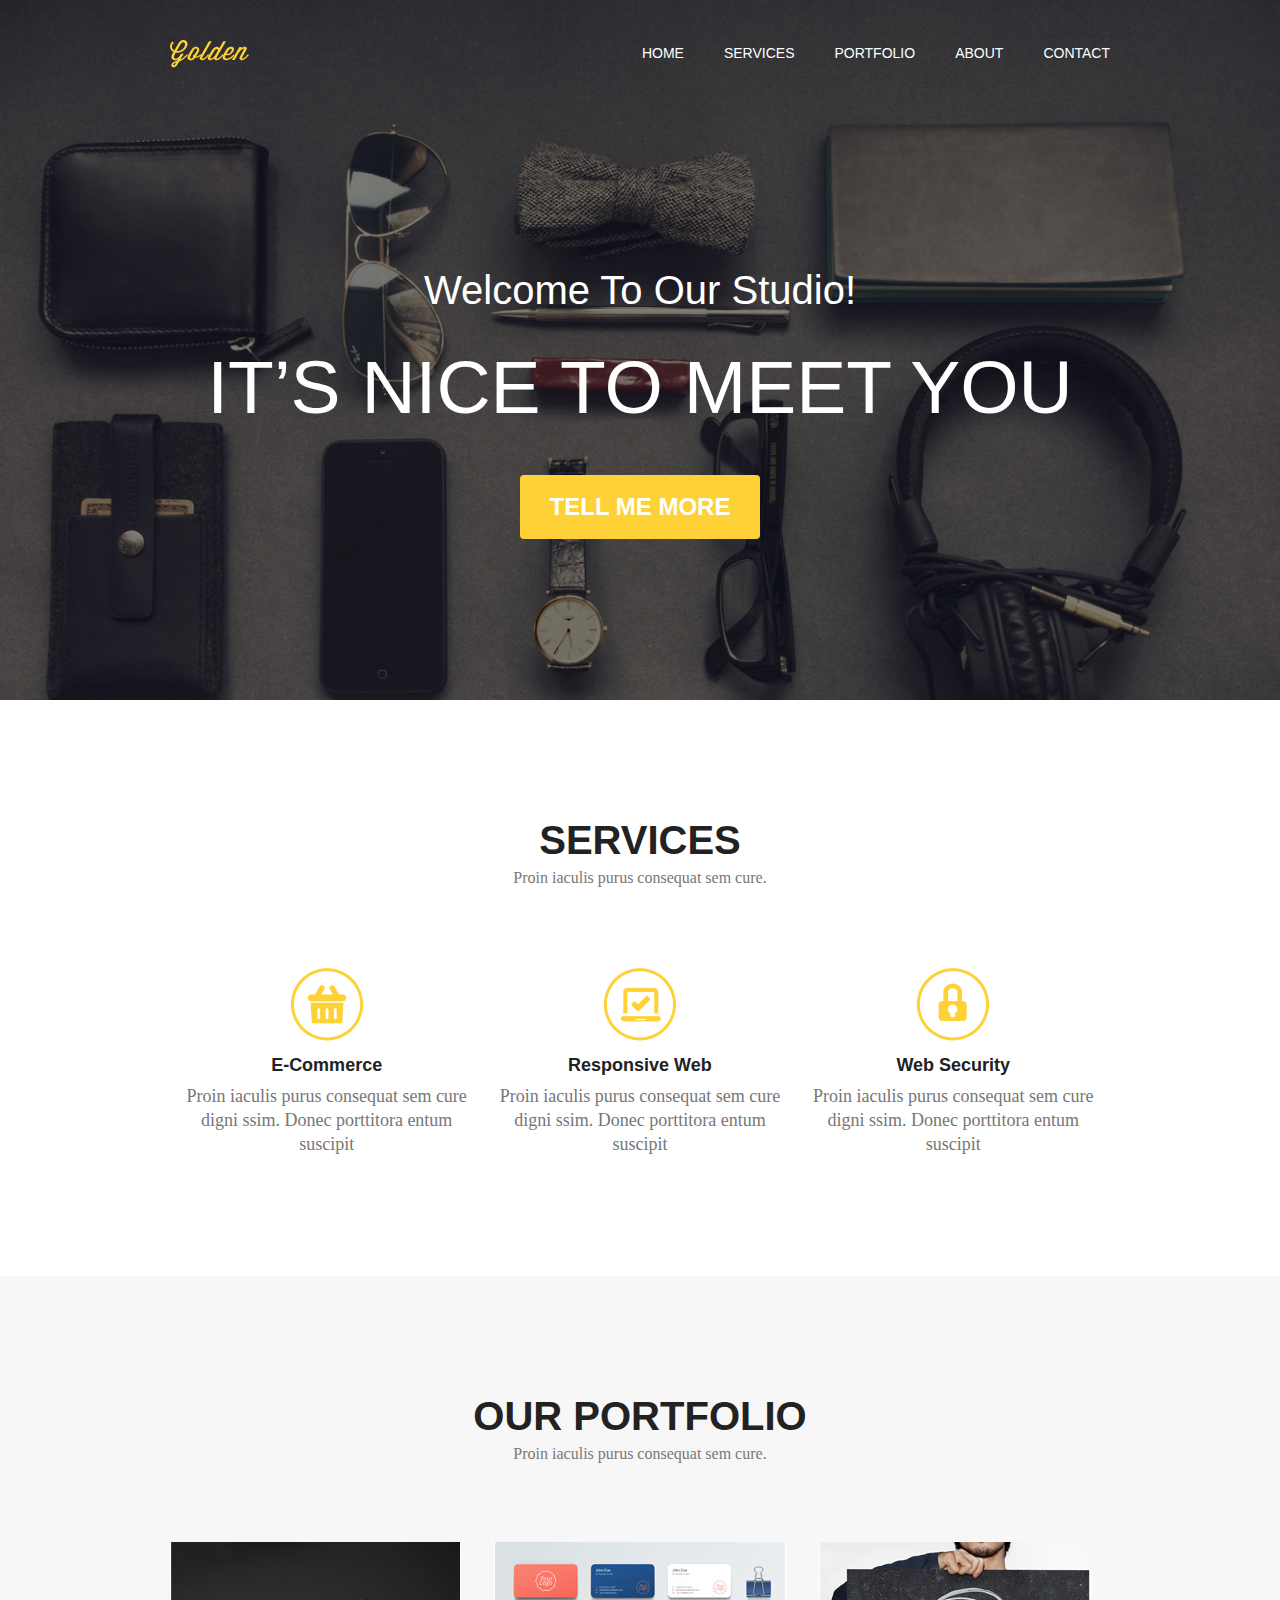
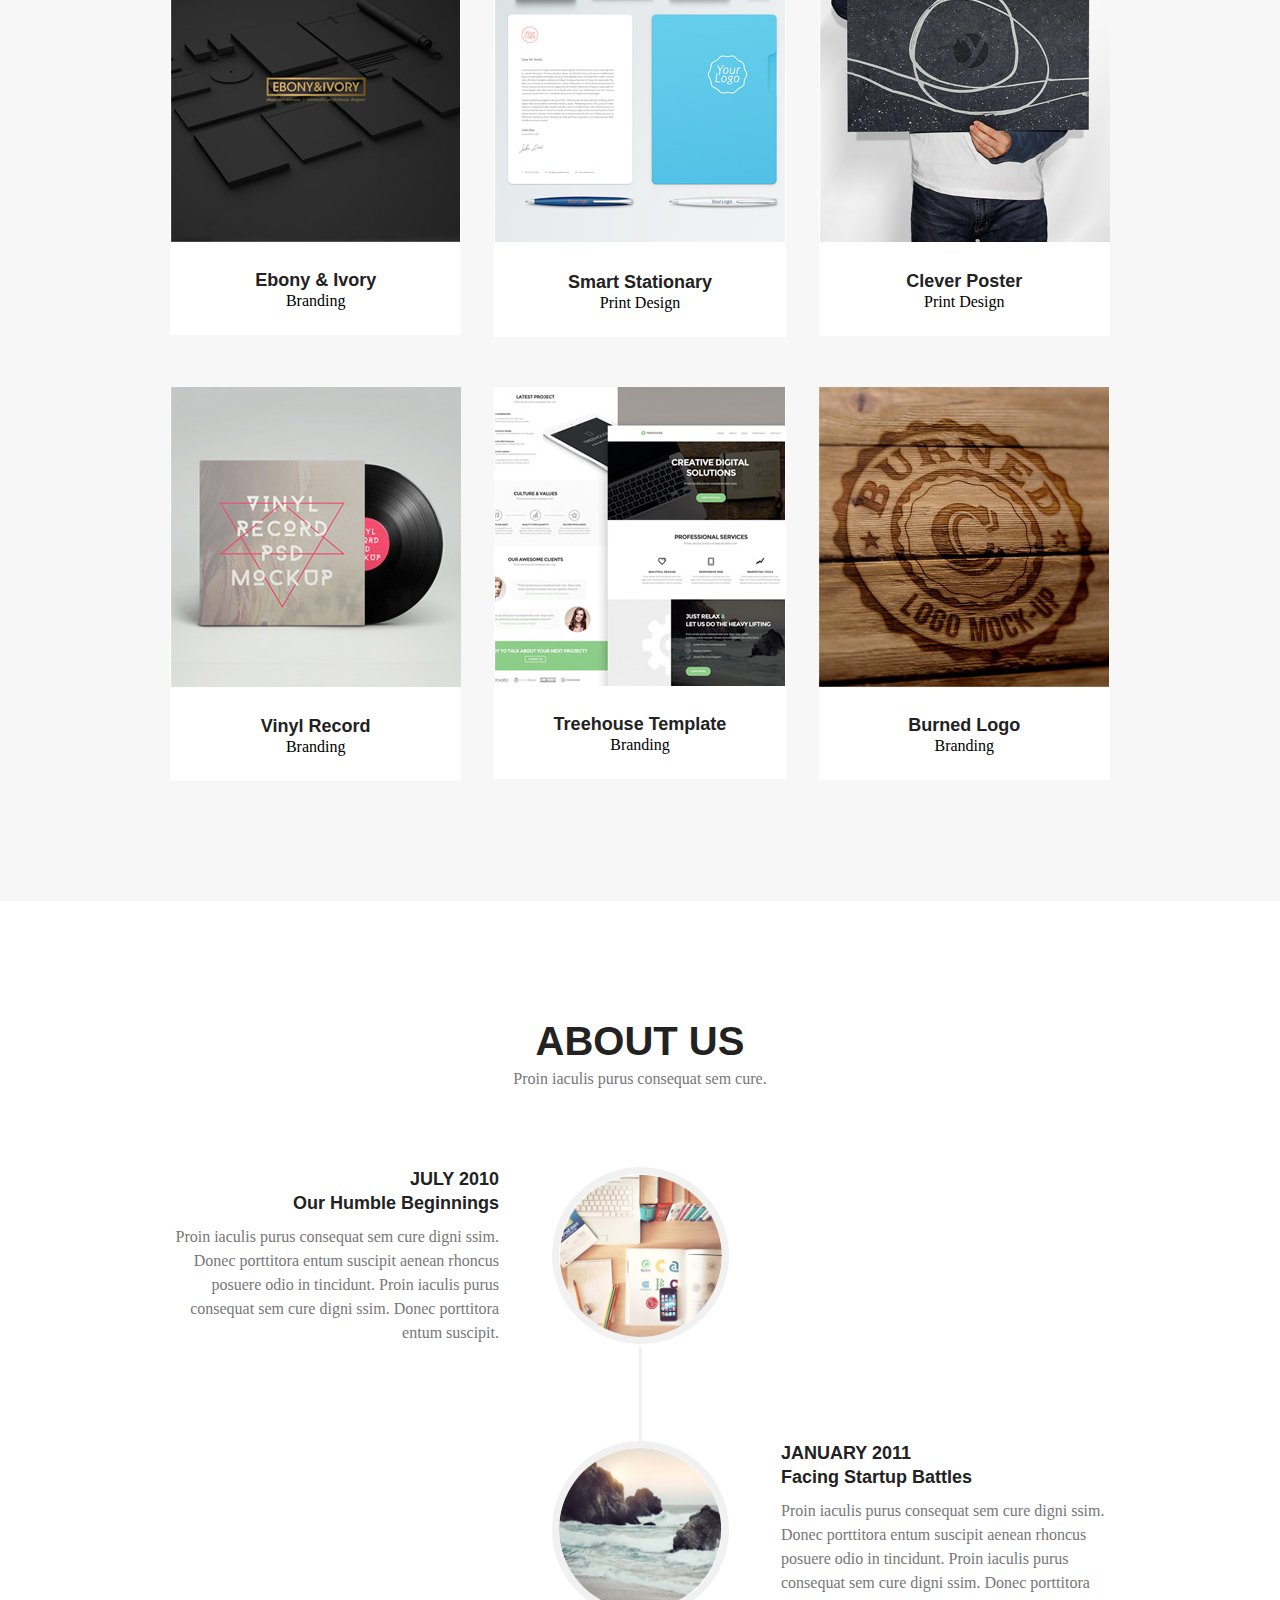
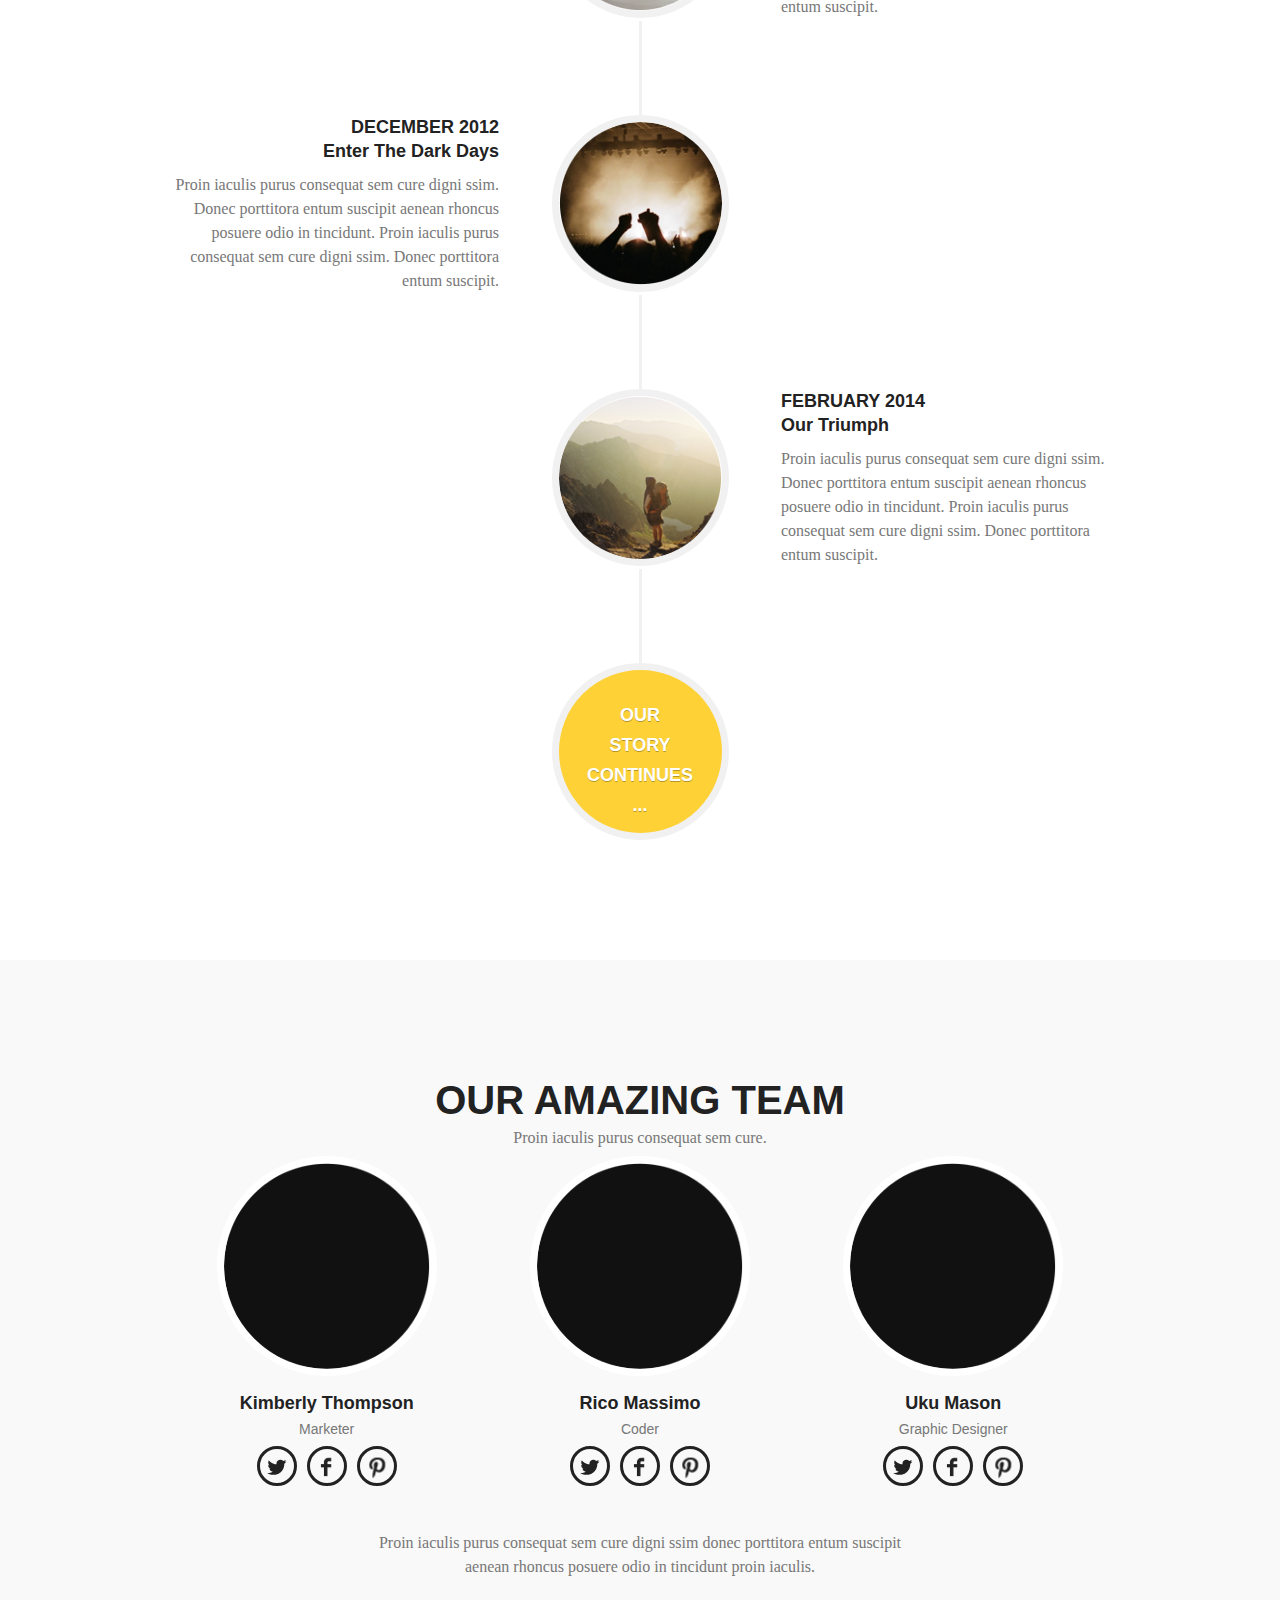
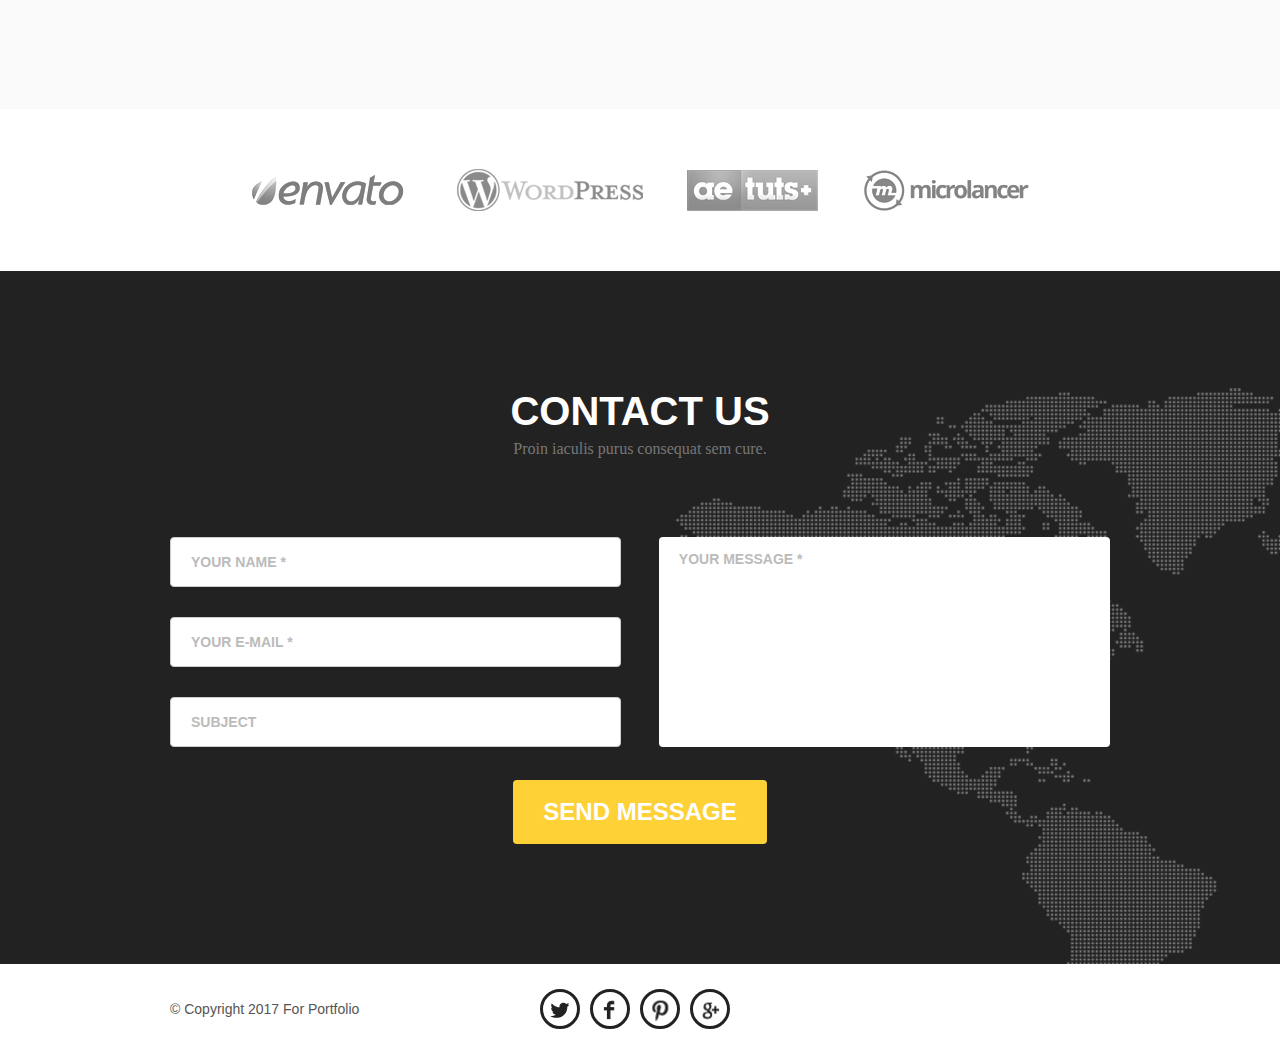
<file: studio/index.html>
<!DOCTYPE html>
<html lang="en">
<head>
	<meta charset="UTF-8">
	<meta http-equiv="X-UA-Compatible" content="IE = edge">
    <meta name="viewport" content="width=device-width,initial-scale=1">
    <title>Сайт</title>
	<link rel="stylesheet"  href="css/style.css">
</head>
<body>
	<div id="wrapper">
    
        <!--HEADER-->
    
	    <div id="header">
	        <div class="container clearfix">
	            <div class="logo"><a href="#"><img src="img/logo.png" alt=""></a></div>
	            <ul class="nav">
	                <li><a href="#">Home</a></li>
	                <li><a href="#">Services</a></li>
	                <li><a href="#">Portfolio</a></li>
	                <li><a href="#">About</a></li>
	                <li><a href="#">Contact</a></li>
	            </ul>
	        </div>
	    </div>
	    
        <!--ФОНОВАЯ КАРТИНКА И ТЕКСТ НА НЕЙ-->
	    
	    <div id="home">
	        <div class="container">
	            <h3>Welcome To Our Studio!</h3>
	            <h1>It’s nice to Meet you</h1>
	            <div class="btn">Tell Me More</div>
	        </div>
	    </div>
	    
        <!--БЛОК SERVICES-->
	    
	    <div id="services" class="box">
    <div class="container">
        <h2 class="title">Services</h2>
        <p class="descr">Proin iaculis purus consequat sem cure.</p>
        <div class="services-wrap clearfix">
            <div class="services-item commerce">
                <h5 class="title">E-Commerce</h5>
                <p>Proin iaculis purus consequat sem cure digni ssim. Donec porttitora entum suscipit </p>
            </div>

            <div class="services-item responsive">
                <h5 class="title">Responsive Web</h5>
                <p>Proin iaculis purus consequat sem cure digni ssim. Donec porttitora entum suscipit </p>
            </div>

            <div class="services-item security">
                <h5 class="title">Web Security</h5>
                <p>Proin iaculis purus consequat sem cure digni ssim. Donec porttitora entum suscipit </p>
            </div>

        </div>
    </div>
</div>
	    
        <!--ПОРТФОЛИО-->
        
        <div id="portfolio" class="box">
    <div class="container">
        <h2 class="title">Our portfolio</h2>
        <p class="descr">Proin iaculis purus consequat sem cure.</p>
        <div class="portfolio-wrap clearfix">
           <div class="portfolio-item">
               <a href=""><img src="img/p-item-1.jpg" alt=""></a>
               <div class="p-item-footer">
                   <h5 class="title">Ebony & Ivory</h5>
                   <span>Branding</span>
               </div>
           </div>
           
           <div class="portfolio-item">
               <a href=""><img src="img/p-item-2.jpg" alt=""></a>
               <div class="p-item-footer">
                   <h5 class="title">Smart Stationary</h5>
                   <span>Print Design</span>
               </div>
           </div>
           
           <div class="portfolio-item">
               <a href=""><img src="img/p-item-3.jpg" alt=""></a>
               <div class="p-item-footer">
                   <h5 class="title">Clever Poster</h5>
                   <span>Print Design</span>
               </div>
           </div>
           
           <div class="portfolio-item">
               <a href=""><img src="img/p-item-4.jpg" alt=""></a>
               <div class="p-item-footer">
                   <h5 class="title">Vinyl Record</h5>
                   <span>Branding</span>
               </div>
           </div>
           
           <div class="portfolio-item">
               <a href=""><img src="img/p-item-5.jpg" alt=""></a>
               <div class="p-item-footer">
                   <h5 class="title">Treehouse Template</h5>
                   <span>Branding</span>
               </div>
           </div>
           
           <div class="portfolio-item">
               <a href=""><img src="img/p-item-6.jpg" alt=""></a>
               <div class="p-item-footer">
                   <h5 class="title">Burned Logo</h5>
                   <span>Branding</span>
               </div>
           </div>
           
           
            

        </div>
    </div>
</div>
    
       <!--БЛОК ABOUT US-->
       
<div id="about" name="about" class="box">
    <div class="container">
        <h2 class="title">About us</h2>
        <p class="descr">Proin iaculis purus consequat sem cure.</p>
        <div class="about-wrap">
            <div class="about-item clearfix">
                <div class="about-text left text-right">
                    <h5 class="title"><span>July 2010</span> <br> Our Humble Beginnings</h5>
                    <p>Proin iaculis purus consequat sem cure digni ssim. Donec porttitora entum suscipit aenean rhoncus posuere odio in tincidunt. Proin iaculis purus consequat sem cure digni ssim. Donec porttitora entum suscipit.</p>
                </div>
                <div class="about-img left">
                    <img src="img/Image8.png" alt="">
                </div>
            </div>
            
            <div class="about-item clearfix">
                <div class="about-text right text-left">
                    <h5 class="title"><span>January 2011</span><br> Facing Startup Battles</h5>
                    <p>Proin iaculis purus consequat sem cure digni ssim. Donec porttitora entum suscipit aenean rhoncus posuere odio in tincidunt. Proin iaculis purus consequat sem cure digni ssim. Donec porttitora entum suscipit.</p>
                </div>
                <div class="about-img right">
                    <img src="img/Image9.png" alt="">
                </div>
            </div>
            
            
            <div class="about-item clearfix">
                <div class="about-text left text-right">
                    <h5 class="title"><span>December 2012</span><br> Enter The Dark Days</h5>
                    <p>Proin iaculis purus consequat sem cure digni ssim. Donec porttitora entum suscipit aenean rhoncus posuere odio in tincidunt. Proin iaculis purus consequat sem cure digni ssim. Donec porttitora entum suscipit.</p>
                </div>
                <div class="about-img left">
                    <img src="img/Image10.png" alt="">
                </div>
            </div>
            
            
            <div class="about-item clearfix">
                <div class="about-text right text-left">
                    <h5 class="title"><span>february 2014</span><br> Our Triumph</h5>
                    <p>Proin iaculis purus consequat sem cure digni ssim. Donec porttitora entum suscipit aenean rhoncus posuere odio in tincidunt. Proin iaculis purus consequat sem cure digni ssim. Donec porttitora entum suscipit.</p>
                </div>
                <div class="about-img right">
                    <img src="img/Image11.png" alt="">
                </div>
            </div>
            
            <a href="#" class="about-link">OUR<br>STORY<br>CONTINUES<br>...</a>
            
        </div>
    </div>
</div>
    
    
      <!--БЛОК OUR AMAZING TEAM-->
      
    <div id="team"  class="box">
    <div class="container">
        <h2 class="title"> our Amazing team</h2>
        <p class="descr">Proin iaculis purus consequat sem cure.</p>
        <div class="team-wrap clearfix">
        <div class="team-item">
            <img src="img/team-img.png" height="220" width="220" alt="">
            <h5 class="title">Kimberly Thompson</h5>
            <p class="cat">Marketer</p>
            <div class="social">
                <a href="#" class="ic-tw">&nbsp;</a>
                <a href="#" class="ic-fb">&nbsp;</a>
                <a href="#" class="ic-pn">&nbsp;</a>
            </div>
        </div>
        
        <div class="team-item">
            <img src="img/team-img.png" height="220" width="220" alt="">
            <h5 class="title">Rico Massimo</h5>
            <p class="cat">Coder</p>
            <div class="social">
                <a href="#" class="ic-tw">&nbsp;</a>
                <a href="#" class="ic-fb">&nbsp;</a>
                <a href="#" class="ic-pn">&nbsp;</a>
            </div>
        </div>
        
        
        <div class="team-item">
            <img src="img/team-img.png" height="220" width="220" alt="">
            <h5 class="title">Uku Mason</h5>
            <p class="cat">Graphic Designer</p>
            <div class="social">
                <a href="#" class="ic-tw">&nbsp;</a>
                <a href="#" class="ic-fb">&nbsp;</a>
                <a href="#" class="ic-pn">&nbsp;</a>
            </div>
        </div>
        
        </div>
        
        <p class="descr team-info">Proin iaculis purus consequat sem cure  digni ssim donec porttitora entum suscipit <br> 
aenean rhoncus posuere odio in tincidunt proin iaculis.</p>
        
        </div>
        </div>
          
        <!--БЛОК БРЕНДЫ-->
          
          
          <div id="brand">
              <div class="container">
                  <a href="#"><img src="img/envato.png" alt=""></a>
                  <a href="#"><img src="img/wordpress.png" alt=""></a>
                  <a href="#"><img src="img/tuts.png" alt=""></a>
                  <a href="#"><img src="img/microlancer-copy.png" alt=""></a>
              </div>
          </div>
          
        <!--БЛОК КОНТАКТЫ-->
          
    <div id="contact" name="contact"  class="box">
    <div class="container">
        <h2 class="title">Contact us</h2>
        <p class="descr">Proin iaculis purus consequat sem cure.</p>
        <form action="#" id="messege">
            <div class="clearfix">
                <div class="left">
                    <input type="text"  placeholder="YOUR NAME *">
                    <input type="text" placeholder="YOUR E-MAIL *">
                    <input type="text" placeholder="SUBJECT">
                </div>
                <div class="right">
                    <textarea  cols="0" rows="0" placeholder="YOUR MESSAGE *"></textarea>
                </div>
            </div>
           <div class="btn">SEND MESSAGE</div>
        </form>
        
        
        </div>
        </div> 
        
        
        <!--БЛОК FOOTER-->
        
         <div id="copyright"  >
    <div class="container clearfix">
        <p class="left">&copy; Copyright 2017 For Portfolio</p>
        <div class="social">
                <a href="#" class="ic-tw">&nbsp;</a>
                <a href="#" class="ic-fb">&nbsp;</a>
                <a href="#" class="ic-pn">&nbsp;</a>
                <a href="#" class="ic-gl">&nbsp;</a>
            </div>
        
    </div>
</div>   
            
              
                  
	</div>
</body>
</html>
</file>
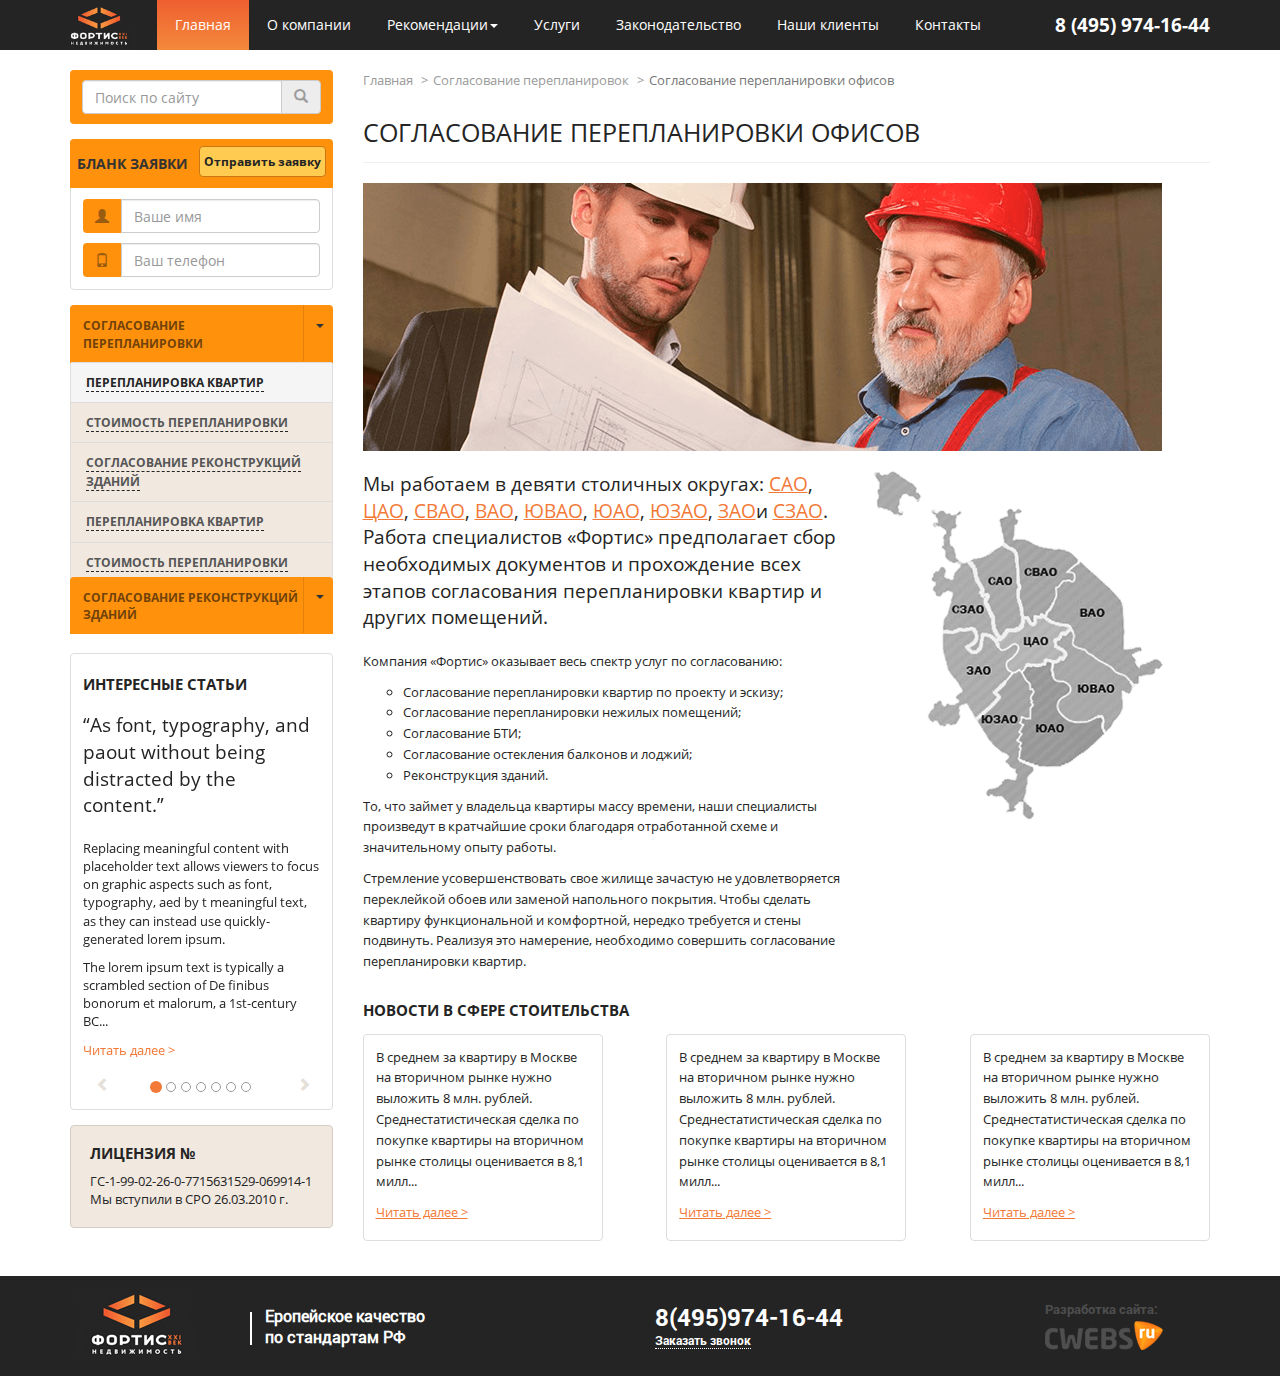
<file: development/inside.html>
<!DOCTYPE html>
<!--[if lt IE 7 ]><html class="ie ie6" lang="en"> <![endif]-->
<!--[if IE 7 ]><html class="ie ie7" lang="en"> <![endif]-->
<!--[if IE 8 ]><html class="ie ie8" lang="en"> <![endif]-->
<!--[if (gte IE 9)|!(IE)]><!--><html lang="ru"> <!--<![endif]-->

<head>

	<meta charset="utf-8">

	<title>Заголовок</title>
	<meta name="description" content="">

	<!-- Bootstrap v3.3.4 -->
	<style>
		/*!
 * Bootstrap v3.3.7 (http://getbootstrap.com)
 * Copyright 2011-2016 Twitter, Inc.
 * Licensed under MIT (https://github.com/twbs/bootstrap/blob/master/LICENSE)
 *//*! normalize.css v3.0.3 | MIT License | github.com/necolas/normalize.css */html{font-family:sans-serif;-webkit-text-size-adjust:100%;-ms-text-size-adjust:100%}body{margin:0}article,aside,details,figcaption,figure,footer,header,hgroup,main,menu,nav,section,summary{display:block}audio,canvas,progress,video{display:inline-block;vertical-align:baseline}audio:not([controls]){display:none;height:0}[hidden],template{display:none}a{background-color:transparent}a:active,a:hover{outline:0}abbr[title]{border-bottom:1px dotted}b,strong{font-weight:700}dfn{font-style:italic}h1{margin:.67em 0;font-size:2em}mark{color:#000;background:#ff0}small{font-size:80%}sub,sup{position:relative;font-size:75%;line-height:0;vertical-align:baseline}sup{top:-.5em}sub{bottom:-.25em}img{border:0}svg:not(:root){overflow:hidden}figure{margin:1em 40px}hr{height:0;-webkit-box-sizing:content-box;-moz-box-sizing:content-box;box-sizing:content-box}pre{overflow:auto}code,kbd,pre,samp{font-family:monospace,monospace;font-size:1em}button,input,optgroup,select,textarea{margin:0;font:inherit;color:inherit}button{overflow:visible}button,select{text-transform:none}button,html input[type=button],input[type=reset],input[type=submit]{-webkit-appearance:button;cursor:pointer}button[disabled],html input[disabled]{cursor:default}button::-moz-focus-inner,input::-moz-focus-inner{padding:0;border:0}input{line-height:normal}input[type=checkbox],input[type=radio]{-webkit-box-sizing:border-box;-moz-box-sizing:border-box;box-sizing:border-box;padding:0}input[type=number]::-webkit-inner-spin-button,input[type=number]::-webkit-outer-spin-button{height:auto}input[type=search]{-webkit-box-sizing:content-box;-moz-box-sizing:content-box;box-sizing:content-box;-webkit-appearance:textfield}input[type=search]::-webkit-search-cancel-button,input[type=search]::-webkit-search-decoration{-webkit-appearance:none}fieldset{padding:.35em .625em .75em;margin:0 2px;border:1px solid silver}legend{padding:0;border:0}textarea{overflow:auto}optgroup{font-weight:700}table{border-spacing:0;border-collapse:collapse}td,th{padding:0}/*! Source: https://github.com/h5bp/html5-boilerplate/blob/master/src/css/main.css */@media print{*,:after,:before{color:#000!important;text-shadow:none!important;background:0 0!important;-webkit-box-shadow:none!important;box-shadow:none!important}a,a:visited{text-decoration:underline}a[href]:after{content:" (" attr(href) ")"}abbr[title]:after{content:" (" attr(title) ")"}a[href^="javascript:"]:after,a[href^="#"]:after{content:""}blockquote,pre{border:1px solid #999;page-break-inside:avoid}thead{display:table-header-group}img,tr{page-break-inside:avoid}img{max-width:100%!important}h2,h3,p{orphans:3;widows:3}h2,h3{page-break-after:avoid}.navbar{display:none}.btn>.caret,.dropup>.btn>.caret{border-top-color:#000!important}.label{border:1px solid #000}.table{border-collapse:collapse!important}.table td,.table th{background-color:#fff!important}.table-bordered td,.table-bordered th{border:1px solid #ddd!important}}@font-face{font-family:'Glyphicons Halflings';src:url(fonts/glyphicons-halflings-regular.eot);src:url(fonts/glyphicons-halflings-regular.eot?#iefix) format('embedded-opentype'),url(fonts/glyphicons-halflings-regular.woff2) format('woff2'),url(fonts/glyphicons-halflings-regular.woff) format('woff'),url(fonts/glyphicons-halflings-regular.ttf) format('truetype'),url(fonts/glyphicons-halflings-regular.svg#glyphicons_halflingsregular) format('svg')}.glyphicon{position:relative;top:1px;display:inline-block;font-family:'Glyphicons Halflings';font-style:normal;font-weight:400;line-height:1;-webkit-font-smoothing:antialiased;-moz-osx-font-smoothing:grayscale}.glyphicon-asterisk:before{content:"\002a"}.glyphicon-plus:before{content:"\002b"}.glyphicon-eur:before,.glyphicon-euro:before{content:"\20ac"}.glyphicon-minus:before{content:"\2212"}.glyphicon-cloud:before{content:"\2601"}.glyphicon-envelope:before{content:"\2709"}.glyphicon-pencil:before{content:"\270f"}.glyphicon-glass:before{content:"\e001"}.glyphicon-music:before{content:"\e002"}.glyphicon-search:before{content:"\e003"}.glyphicon-heart:before{content:"\e005"}.glyphicon-star:before{content:"\e006"}.glyphicon-star-empty:before{content:"\e007"}.glyphicon-user:before{content:"\e008"}.glyphicon-film:before{content:"\e009"}.glyphicon-th-large:before{content:"\e010"}.glyphicon-th:before{content:"\e011"}.glyphicon-th-list:before{content:"\e012"}.glyphicon-ok:before{content:"\e013"}.glyphicon-remove:before{content:"\e014"}.glyphicon-zoom-in:before{content:"\e015"}.glyphicon-zoom-out:before{content:"\e016"}.glyphicon-off:before{content:"\e017"}.glyphicon-signal:before{content:"\e018"}.glyphicon-cog:before{content:"\e019"}.glyphicon-trash:before{content:"\e020"}.glyphicon-home:before{content:"\e021"}.glyphicon-file:before{content:"\e022"}.glyphicon-time:before{content:"\e023"}.glyphicon-road:before{content:"\e024"}.glyphicon-download-alt:before{content:"\e025"}.glyphicon-download:before{content:"\e026"}.glyphicon-upload:before{content:"\e027"}.glyphicon-inbox:before{content:"\e028"}.glyphicon-play-circle:before{content:"\e029"}.glyphicon-repeat:before{content:"\e030"}.glyphicon-refresh:before{content:"\e031"}.glyphicon-list-alt:before{content:"\e032"}.glyphicon-lock:before{content:"\e033"}.glyphicon-flag:before{content:"\e034"}.glyphicon-headphones:before{content:"\e035"}.glyphicon-volume-off:before{content:"\e036"}.glyphicon-volume-down:before{content:"\e037"}.glyphicon-volume-up:before{content:"\e038"}.glyphicon-qrcode:before{content:"\e039"}.glyphicon-barcode:before{content:"\e040"}.glyphicon-tag:before{content:"\e041"}.glyphicon-tags:before{content:"\e042"}.glyphicon-book:before{content:"\e043"}.glyphicon-bookmark:before{content:"\e044"}.glyphicon-print:before{content:"\e045"}.glyphicon-camera:before{content:"\e046"}.glyphicon-font:before{content:"\e047"}.glyphicon-bold:before{content:"\e048"}.glyphicon-italic:before{content:"\e049"}.glyphicon-text-height:before{content:"\e050"}.glyphicon-text-width:before{content:"\e051"}.glyphicon-align-left:before{content:"\e052"}.glyphicon-align-center:before{content:"\e053"}.glyphicon-align-right:before{content:"\e054"}.glyphicon-align-justify:before{content:"\e055"}.glyphicon-list:before{content:"\e056"}.glyphicon-indent-left:before{content:"\e057"}.glyphicon-indent-right:before{content:"\e058"}.glyphicon-facetime-video:before{content:"\e059"}.glyphicon-picture:before{content:"\e060"}.glyphicon-map-marker:before{content:"\e062"}.glyphicon-adjust:before{content:"\e063"}.glyphicon-tint:before{content:"\e064"}.glyphicon-edit:before{content:"\e065"}.glyphicon-share:before{content:"\e066"}.glyphicon-check:before{content:"\e067"}.glyphicon-move:before{content:"\e068"}.glyphicon-step-backward:before{content:"\e069"}.glyphicon-fast-backward:before{content:"\e070"}.glyphicon-backward:before{content:"\e071"}.glyphicon-play:before{content:"\e072"}.glyphicon-pause:before{content:"\e073"}.glyphicon-stop:before{content:"\e074"}.glyphicon-forward:before{content:"\e075"}.glyphicon-fast-forward:before{content:"\e076"}.glyphicon-step-forward:before{content:"\e077"}.glyphicon-eject:before{content:"\e078"}.glyphicon-chevron-left:before{content:"\e079"}.glyphicon-chevron-right:before{content:"\e080"}.glyphicon-plus-sign:before{content:"\e081"}.glyphicon-minus-sign:before{content:"\e082"}.glyphicon-remove-sign:before{content:"\e083"}.glyphicon-ok-sign:before{content:"\e084"}.glyphicon-question-sign:before{content:"\e085"}.glyphicon-info-sign:before{content:"\e086"}.glyphicon-screenshot:before{content:"\e087"}.glyphicon-remove-circle:before{content:"\e088"}.glyphicon-ok-circle:before{content:"\e089"}.glyphicon-ban-circle:before{content:"\e090"}.glyphicon-arrow-left:before{content:"\e091"}.glyphicon-arrow-right:before{content:"\e092"}.glyphicon-arrow-up:before{content:"\e093"}.glyphicon-arrow-down:before{content:"\e094"}.glyphicon-share-alt:before{content:"\e095"}.glyphicon-resize-full:before{content:"\e096"}.glyphicon-resize-small:before{content:"\e097"}.glyphicon-exclamation-sign:before{content:"\e101"}.glyphicon-gift:before{content:"\e102"}.glyphicon-leaf:before{content:"\e103"}.glyphicon-fire:before{content:"\e104"}.glyphicon-eye-open:before{content:"\e105"}.glyphicon-eye-close:before{content:"\e106"}.glyphicon-warning-sign:before{content:"\e107"}.glyphicon-plane:before{content:"\e108"}.glyphicon-calendar:before{content:"\e109"}.glyphicon-random:before{content:"\e110"}.glyphicon-comment:before{content:"\e111"}.glyphicon-magnet:before{content:"\e112"}.glyphicon-chevron-up:before{content:"\e113"}.glyphicon-chevron-down:before{content:"\e114"}.glyphicon-retweet:before{content:"\e115"}.glyphicon-shopping-cart:before{content:"\e116"}.glyphicon-folder-close:before{content:"\e117"}.glyphicon-folder-open:before{content:"\e118"}.glyphicon-resize-vertical:before{content:"\e119"}.glyphicon-resize-horizontal:before{content:"\e120"}.glyphicon-hdd:before{content:"\e121"}.glyphicon-bullhorn:before{content:"\e122"}.glyphicon-bell:before{content:"\e123"}.glyphicon-certificate:before{content:"\e124"}.glyphicon-thumbs-up:before{content:"\e125"}.glyphicon-thumbs-down:before{content:"\e126"}.glyphicon-hand-right:before{content:"\e127"}.glyphicon-hand-left:before{content:"\e128"}.glyphicon-hand-up:before{content:"\e129"}.glyphicon-hand-down:before{content:"\e130"}.glyphicon-circle-arrow-right:before{content:"\e131"}.glyphicon-circle-arrow-left:before{content:"\e132"}.glyphicon-circle-arrow-up:before{content:"\e133"}.glyphicon-circle-arrow-down:before{content:"\e134"}.glyphicon-globe:before{content:"\e135"}.glyphicon-wrench:before{content:"\e136"}.glyphicon-tasks:before{content:"\e137"}.glyphicon-filter:before{content:"\e138"}.glyphicon-briefcase:before{content:"\e139"}.glyphicon-fullscreen:before{content:"\e140"}.glyphicon-dashboard:before{content:"\e141"}.glyphicon-paperclip:before{content:"\e142"}.glyphicon-heart-empty:before{content:"\e143"}.glyphicon-link:before{content:"\e144"}.glyphicon-phone:before{content:"\e145"}.glyphicon-pushpin:before{content:"\e146"}.glyphicon-usd:before{content:"\e148"}.glyphicon-gbp:before{content:"\e149"}.glyphicon-sort:before{content:"\e150"}.glyphicon-sort-by-alphabet:before{content:"\e151"}.glyphicon-sort-by-alphabet-alt:before{content:"\e152"}.glyphicon-sort-by-order:before{content:"\e153"}.glyphicon-sort-by-order-alt:before{content:"\e154"}.glyphicon-sort-by-attributes:before{content:"\e155"}.glyphicon-sort-by-attributes-alt:before{content:"\e156"}.glyphicon-unchecked:before{content:"\e157"}.glyphicon-expand:before{content:"\e158"}.glyphicon-collapse-down:before{content:"\e159"}.glyphicon-collapse-up:before{content:"\e160"}.glyphicon-log-in:before{content:"\e161"}.glyphicon-flash:before{content:"\e162"}.glyphicon-log-out:before{content:"\e163"}.glyphicon-new-window:before{content:"\e164"}.glyphicon-record:before{content:"\e165"}.glyphicon-save:before{content:"\e166"}.glyphicon-open:before{content:"\e167"}.glyphicon-saved:before{content:"\e168"}.glyphicon-import:before{content:"\e169"}.glyphicon-export:before{content:"\e170"}.glyphicon-send:before{content:"\e171"}.glyphicon-floppy-disk:before{content:"\e172"}.glyphicon-floppy-saved:before{content:"\e173"}.glyphicon-floppy-remove:before{content:"\e174"}.glyphicon-floppy-save:before{content:"\e175"}.glyphicon-floppy-open:before{content:"\e176"}.glyphicon-credit-card:before{content:"\e177"}.glyphicon-transfer:before{content:"\e178"}.glyphicon-cutlery:before{content:"\e179"}.glyphicon-header:before{content:"\e180"}.glyphicon-compressed:before{content:"\e181"}.glyphicon-earphone:before{content:"\e182"}.glyphicon-phone-alt:before{content:"\e183"}.glyphicon-tower:before{content:"\e184"}.glyphicon-stats:before{content:"\e185"}.glyphicon-sd-video:before{content:"\e186"}.glyphicon-hd-video:before{content:"\e187"}.glyphicon-subtitles:before{content:"\e188"}.glyphicon-sound-stereo:before{content:"\e189"}.glyphicon-sound-dolby:before{content:"\e190"}.glyphicon-sound-5-1:before{content:"\e191"}.glyphicon-sound-6-1:before{content:"\e192"}.glyphicon-sound-7-1:before{content:"\e193"}.glyphicon-copyright-mark:before{content:"\e194"}.glyphicon-registration-mark:before{content:"\e195"}.glyphicon-cloud-download:before{content:"\e197"}.glyphicon-cloud-upload:before{content:"\e198"}.glyphicon-tree-conifer:before{content:"\e199"}.glyphicon-tree-deciduous:before{content:"\e200"}.glyphicon-cd:before{content:"\e201"}.glyphicon-save-file:before{content:"\e202"}.glyphicon-open-file:before{content:"\e203"}.glyphicon-level-up:before{content:"\e204"}.glyphicon-copy:before{content:"\e205"}.glyphicon-paste:before{content:"\e206"}.glyphicon-alert:before{content:"\e209"}.glyphicon-equalizer:before{content:"\e210"}.glyphicon-king:before{content:"\e211"}.glyphicon-queen:before{content:"\e212"}.glyphicon-pawn:before{content:"\e213"}.glyphicon-bishop:before{content:"\e214"}.glyphicon-knight:before{content:"\e215"}.glyphicon-baby-formula:before{content:"\e216"}.glyphicon-tent:before{content:"\26fa"}.glyphicon-blackboard:before{content:"\e218"}.glyphicon-bed:before{content:"\e219"}.glyphicon-apple:before{content:"\f8ff"}.glyphicon-erase:before{content:"\e221"}.glyphicon-hourglass:before{content:"\231b"}.glyphicon-lamp:before{content:"\e223"}.glyphicon-duplicate:before{content:"\e224"}.glyphicon-piggy-bank:before{content:"\e225"}.glyphicon-scissors:before{content:"\e226"}.glyphicon-bitcoin:before{content:"\e227"}.glyphicon-btc:before{content:"\e227"}.glyphicon-xbt:before{content:"\e227"}.glyphicon-yen:before{content:"\00a5"}.glyphicon-jpy:before{content:"\00a5"}.glyphicon-ruble:before{content:"\20bd"}.glyphicon-rub:before{content:"\20bd"}.glyphicon-scale:before{content:"\e230"}.glyphicon-ice-lolly:before{content:"\e231"}.glyphicon-ice-lolly-tasted:before{content:"\e232"}.glyphicon-education:before{content:"\e233"}.glyphicon-option-horizontal:before{content:"\e234"}.glyphicon-option-vertical:before{content:"\e235"}.glyphicon-menu-hamburger:before{content:"\e236"}.glyphicon-modal-window:before{content:"\e237"}.glyphicon-oil:before{content:"\e238"}.glyphicon-grain:before{content:"\e239"}.glyphicon-sunglasses:before{content:"\e240"}.glyphicon-text-size:before{content:"\e241"}.glyphicon-text-color:before{content:"\e242"}.glyphicon-text-background:before{content:"\e243"}.glyphicon-object-align-top:before{content:"\e244"}.glyphicon-object-align-bottom:before{content:"\e245"}.glyphicon-object-align-horizontal:before{content:"\e246"}.glyphicon-object-align-left:before{content:"\e247"}.glyphicon-object-align-vertical:before{content:"\e248"}.glyphicon-object-align-right:before{content:"\e249"}.glyphicon-triangle-right:before{content:"\e250"}.glyphicon-triangle-left:before{content:"\e251"}.glyphicon-triangle-bottom:before{content:"\e252"}.glyphicon-triangle-top:before{content:"\e253"}.glyphicon-console:before{content:"\e254"}.glyphicon-superscript:before{content:"\e255"}.glyphicon-subscript:before{content:"\e256"}.glyphicon-menu-left:before{content:"\e257"}.glyphicon-menu-right:before{content:"\e258"}.glyphicon-menu-down:before{content:"\e259"}.glyphicon-menu-up:before{content:"\e260"}*{-webkit-box-sizing:border-box;-moz-box-sizing:border-box;box-sizing:border-box}:after,:before{-webkit-box-sizing:border-box;-moz-box-sizing:border-box;box-sizing:border-box}html{font-size:10px;-webkit-tap-highlight-color:rgba(0,0,0,0)}body{font-family:"Helvetica Neue",Helvetica,Arial,sans-serif;font-size:14px;line-height:1.42857143;color:#333;background-color:#fff}button,input,select,textarea{font-family:inherit;font-size:inherit;line-height:inherit}a{color:#337ab7;text-decoration:none}a:focus,a:hover{color:#23527c;text-decoration:underline}a:focus{outline:5px auto -webkit-focus-ring-color;outline-offset:-2px}figure{margin:0}img{vertical-align:middle}.carousel-inner>.item>a>img,.carousel-inner>.item>img,.img-responsive,.thumbnail a>img,.thumbnail>img{display:block;max-width:100%;height:auto}.img-rounded{border-radius:6px}.img-thumbnail{display:inline-block;max-width:100%;height:auto;padding:4px;line-height:1.42857143;background-color:#fff;border:1px solid #ddd;border-radius:4px;-webkit-transition:all .2s ease-in-out;-o-transition:all .2s ease-in-out;transition:all .2s ease-in-out}.img-circle{border-radius:50%}hr{margin-top:20px;margin-bottom:20px;border:0;border-top:1px solid #eee}.sr-only{position:absolute;width:1px;height:1px;padding:0;margin:-1px;overflow:hidden;clip:rect(0,0,0,0);border:0}.sr-only-focusable:active,.sr-only-focusable:focus{position:static;width:auto;height:auto;margin:0;overflow:visible;clip:auto}[role=button]{cursor:pointer}.h1,.h2,.h3,.h4,.h5,.h6,h1,h2,h3,h4,h5,h6{font-family:inherit;font-weight:500;line-height:1.1;color:inherit}.h1 .small,.h1 small,.h2 .small,.h2 small,.h3 .small,.h3 small,.h4 .small,.h4 small,.h5 .small,.h5 small,.h6 .small,.h6 small,h1 .small,h1 small,h2 .small,h2 small,h3 .small,h3 small,h4 .small,h4 small,h5 .small,h5 small,h6 .small,h6 small{font-weight:400;line-height:1;color:#777}.h1,.h2,.h3,h1,h2,h3{margin-top:20px;margin-bottom:10px}.h1 .small,.h1 small,.h2 .small,.h2 small,.h3 .small,.h3 small,h1 .small,h1 small,h2 .small,h2 small,h3 .small,h3 small{font-size:65%}.h4,.h5,.h6,h4,h5,h6{margin-top:10px;margin-bottom:10px}.h4 .small,.h4 small,.h5 .small,.h5 small,.h6 .small,.h6 small,h4 .small,h4 small,h5 .small,h5 small,h6 .small,h6 small{font-size:75%}.h1,h1{font-size:36px}.h2,h2{font-size:30px}.h3,h3{font-size:24px}.h4,h4{font-size:18px}.h5,h5{font-size:14px}.h6,h6{font-size:12px}p{margin:0 0 10px}.lead{margin-bottom:20px;font-size:16px;font-weight:300;line-height:1.4}@media (min-width:768px){.lead{font-size:21px}}.small,small{font-size:85%}.mark,mark{padding:.2em;background-color:#fcf8e3}.text-left{text-align:left}.text-right{text-align:right}.text-center{text-align:center}.text-justify{text-align:justify}.text-nowrap{white-space:nowrap}.text-lowercase{text-transform:lowercase}.text-uppercase{text-transform:uppercase}.text-capitalize{text-transform:capitalize}.text-muted{color:#777}.text-primary{color:#337ab7}a.text-primary:focus,a.text-primary:hover{color:#286090}.text-success{color:#3c763d}a.text-success:focus,a.text-success:hover{color:#2b542c}.text-info{color:#31708f}a.text-info:focus,a.text-info:hover{color:#245269}.text-warning{color:#8a6d3b}a.text-warning:focus,a.text-warning:hover{color:#66512c}.text-danger{color:#a94442}a.text-danger:focus,a.text-danger:hover{color:#843534}.bg-primary{color:#fff;background-color:#337ab7}a.bg-primary:focus,a.bg-primary:hover{background-color:#286090}.bg-success{background-color:#dff0d8}a.bg-success:focus,a.bg-success:hover{background-color:#c1e2b3}.bg-info{background-color:#d9edf7}a.bg-info:focus,a.bg-info:hover{background-color:#afd9ee}.bg-warning{background-color:#fcf8e3}a.bg-warning:focus,a.bg-warning:hover{background-color:#f7ecb5}.bg-danger{background-color:#f2dede}a.bg-danger:focus,a.bg-danger:hover{background-color:#e4b9b9}.page-header{padding-bottom:9px;margin:40px 0 20px;border-bottom:1px solid #eee}ol,ul{margin-top:0;margin-bottom:10px}ol ol,ol ul,ul ol,ul ul{margin-bottom:0}.list-unstyled{padding-left:0;list-style:none}.list-inline{padding-left:0;margin-left:-5px;list-style:none}.list-inline>li{display:inline-block;padding-right:5px;padding-left:5px}dl{margin-top:0;margin-bottom:20px}dd,dt{line-height:1.42857143}dt{font-weight:700}dd{margin-left:0}@media (min-width:768px){.dl-horizontal dt{float:left;width:160px;overflow:hidden;clear:left;text-align:right;text-overflow:ellipsis;white-space:nowrap}.dl-horizontal dd{margin-left:180px}}abbr[data-original-title],abbr[title]{cursor:help;border-bottom:1px dotted #777}.initialism{font-size:90%;text-transform:uppercase}blockquote{padding:10px 20px;margin:0 0 20px;font-size:17.5px;border-left:5px solid #eee}blockquote ol:last-child,blockquote p:last-child,blockquote ul:last-child{margin-bottom:0}blockquote .small,blockquote footer,blockquote small{display:block;font-size:80%;line-height:1.42857143;color:#777}blockquote .small:before,blockquote footer:before,blockquote small:before{content:'\2014 \00A0'}.blockquote-reverse,blockquote.pull-right{padding-right:15px;padding-left:0;text-align:right;border-right:5px solid #eee;border-left:0}.blockquote-reverse .small:before,.blockquote-reverse footer:before,.blockquote-reverse small:before,blockquote.pull-right .small:before,blockquote.pull-right footer:before,blockquote.pull-right small:before{content:''}.blockquote-reverse .small:after,.blockquote-reverse footer:after,.blockquote-reverse small:after,blockquote.pull-right .small:after,blockquote.pull-right footer:after,blockquote.pull-right small:after{content:'\00A0 \2014'}address{margin-bottom:20px;font-style:normal;line-height:1.42857143}code,kbd,pre,samp{font-family:Menlo,Monaco,Consolas,"Courier New",monospace}code{padding:2px 4px;font-size:90%;color:#c7254e;background-color:#f9f2f4;border-radius:4px}kbd{padding:2px 4px;font-size:90%;color:#fff;background-color:#333;border-radius:3px;-webkit-box-shadow:inset 0 -1px 0 rgba(0,0,0,.25);box-shadow:inset 0 -1px 0 rgba(0,0,0,.25)}kbd kbd{padding:0;font-size:100%;font-weight:700;-webkit-box-shadow:none;box-shadow:none}pre{display:block;padding:9.5px;margin:0 0 10px;font-size:13px;line-height:1.42857143;color:#333;word-break:break-all;word-wrap:break-word;background-color:#f5f5f5;border:1px solid #ccc;border-radius:4px}pre code{padding:0;font-size:inherit;color:inherit;white-space:pre-wrap;background-color:transparent;border-radius:0}.pre-scrollable{max-height:340px;overflow-y:scroll}.container{padding-right:15px;padding-left:15px;margin-right:auto;margin-left:auto}@media (min-width:768px){.container{width:750px}}@media (min-width:992px){.container{width:970px}}@media (min-width:1200px){.container{width:1170px}}.container-fluid{padding-right:15px;padding-left:15px;margin-right:auto;margin-left:auto}.row{margin-right:-15px;margin-left:-15px}.col-lg-1,.col-lg-10,.col-lg-11,.col-lg-12,.col-lg-2,.col-lg-3,.col-lg-4,.col-lg-5,.col-lg-6,.col-lg-7,.col-lg-8,.col-lg-9,.col-md-1,.col-md-10,.col-md-11,.col-md-12,.col-md-2,.col-md-3,.col-md-4,.col-md-5,.col-md-6,.col-md-7,.col-md-8,.col-md-9,.col-sm-1,.col-sm-10,.col-sm-11,.col-sm-12,.col-sm-2,.col-sm-3,.col-sm-4,.col-sm-5,.col-sm-6,.col-sm-7,.col-sm-8,.col-sm-9,.col-xs-1,.col-xs-10,.col-xs-11,.col-xs-12,.col-xs-2,.col-xs-3,.col-xs-4,.col-xs-5,.col-xs-6,.col-xs-7,.col-xs-8,.col-xs-9{position:relative;min-height:1px;padding-right:15px;padding-left:15px}.col-xs-1,.col-xs-10,.col-xs-11,.col-xs-12,.col-xs-2,.col-xs-3,.col-xs-4,.col-xs-5,.col-xs-6,.col-xs-7,.col-xs-8,.col-xs-9{float:left}.col-xs-12{width:100%}.col-xs-11{width:91.66666667%}.col-xs-10{width:83.33333333%}.col-xs-9{width:75%}.col-xs-8{width:66.66666667%}.col-xs-7{width:58.33333333%}.col-xs-6{width:50%}.col-xs-5{width:41.66666667%}.col-xs-4{width:33.33333333%}.col-xs-3{width:25%}.col-xs-2{width:16.66666667%}.col-xs-1{width:8.33333333%}.col-xs-pull-12{right:100%}.col-xs-pull-11{right:91.66666667%}.col-xs-pull-10{right:83.33333333%}.col-xs-pull-9{right:75%}.col-xs-pull-8{right:66.66666667%}.col-xs-pull-7{right:58.33333333%}.col-xs-pull-6{right:50%}.col-xs-pull-5{right:41.66666667%}.col-xs-pull-4{right:33.33333333%}.col-xs-pull-3{right:25%}.col-xs-pull-2{right:16.66666667%}.col-xs-pull-1{right:8.33333333%}.col-xs-pull-0{right:auto}.col-xs-push-12{left:100%}.col-xs-push-11{left:91.66666667%}.col-xs-push-10{left:83.33333333%}.col-xs-push-9{left:75%}.col-xs-push-8{left:66.66666667%}.col-xs-push-7{left:58.33333333%}.col-xs-push-6{left:50%}.col-xs-push-5{left:41.66666667%}.col-xs-push-4{left:33.33333333%}.col-xs-push-3{left:25%}.col-xs-push-2{left:16.66666667%}.col-xs-push-1{left:8.33333333%}.col-xs-push-0{left:auto}.col-xs-offset-12{margin-left:100%}.col-xs-offset-11{margin-left:91.66666667%}.col-xs-offset-10{margin-left:83.33333333%}.col-xs-offset-9{margin-left:75%}.col-xs-offset-8{margin-left:66.66666667%}.col-xs-offset-7{margin-left:58.33333333%}.col-xs-offset-6{margin-left:50%}.col-xs-offset-5{margin-left:41.66666667%}.col-xs-offset-4{margin-left:33.33333333%}.col-xs-offset-3{margin-left:25%}.col-xs-offset-2{margin-left:16.66666667%}.col-xs-offset-1{margin-left:8.33333333%}.col-xs-offset-0{margin-left:0}@media (min-width:768px){.col-sm-1,.col-sm-10,.col-sm-11,.col-sm-12,.col-sm-2,.col-sm-3,.col-sm-4,.col-sm-5,.col-sm-6,.col-sm-7,.col-sm-8,.col-sm-9{float:left}.col-sm-12{width:100%}.col-sm-11{width:91.66666667%}.col-sm-10{width:83.33333333%}.col-sm-9{width:75%}.col-sm-8{width:66.66666667%}.col-sm-7{width:58.33333333%}.col-sm-6{width:50%}.col-sm-5{width:41.66666667%}.col-sm-4{width:33.33333333%}.col-sm-3{width:25%}.col-sm-2{width:16.66666667%}.col-sm-1{width:8.33333333%}.col-sm-pull-12{right:100%}.col-sm-pull-11{right:91.66666667%}.col-sm-pull-10{right:83.33333333%}.col-sm-pull-9{right:75%}.col-sm-pull-8{right:66.66666667%}.col-sm-pull-7{right:58.33333333%}.col-sm-pull-6{right:50%}.col-sm-pull-5{right:41.66666667%}.col-sm-pull-4{right:33.33333333%}.col-sm-pull-3{right:25%}.col-sm-pull-2{right:16.66666667%}.col-sm-pull-1{right:8.33333333%}.col-sm-pull-0{right:auto}.col-sm-push-12{left:100%}.col-sm-push-11{left:91.66666667%}.col-sm-push-10{left:83.33333333%}.col-sm-push-9{left:75%}.col-sm-push-8{left:66.66666667%}.col-sm-push-7{left:58.33333333%}.col-sm-push-6{left:50%}.col-sm-push-5{left:41.66666667%}.col-sm-push-4{left:33.33333333%}.col-sm-push-3{left:25%}.col-sm-push-2{left:16.66666667%}.col-sm-push-1{left:8.33333333%}.col-sm-push-0{left:auto}.col-sm-offset-12{margin-left:100%}.col-sm-offset-11{margin-left:91.66666667%}.col-sm-offset-10{margin-left:83.33333333%}.col-sm-offset-9{margin-left:75%}.col-sm-offset-8{margin-left:66.66666667%}.col-sm-offset-7{margin-left:58.33333333%}.col-sm-offset-6{margin-left:50%}.col-sm-offset-5{margin-left:41.66666667%}.col-sm-offset-4{margin-left:33.33333333%}.col-sm-offset-3{margin-left:25%}.col-sm-offset-2{margin-left:16.66666667%}.col-sm-offset-1{margin-left:8.33333333%}.col-sm-offset-0{margin-left:0}}@media (min-width:992px){.col-md-1,.col-md-10,.col-md-11,.col-md-12,.col-md-2,.col-md-3,.col-md-4,.col-md-5,.col-md-6,.col-md-7,.col-md-8,.col-md-9{float:left}.col-md-12{width:100%}.col-md-11{width:91.66666667%}.col-md-10{width:83.33333333%}.col-md-9{width:75%}.col-md-8{width:66.66666667%}.col-md-7{width:58.33333333%}.col-md-6{width:50%}.col-md-5{width:41.66666667%}.col-md-4{width:33.33333333%}.col-md-3{width:25%}.col-md-2{width:16.66666667%}.col-md-1{width:8.33333333%}.col-md-pull-12{right:100%}.col-md-pull-11{right:91.66666667%}.col-md-pull-10{right:83.33333333%}.col-md-pull-9{right:75%}.col-md-pull-8{right:66.66666667%}.col-md-pull-7{right:58.33333333%}.col-md-pull-6{right:50%}.col-md-pull-5{right:41.66666667%}.col-md-pull-4{right:33.33333333%}.col-md-pull-3{right:25%}.col-md-pull-2{right:16.66666667%}.col-md-pull-1{right:8.33333333%}.col-md-pull-0{right:auto}.col-md-push-12{left:100%}.col-md-push-11{left:91.66666667%}.col-md-push-10{left:83.33333333%}.col-md-push-9{left:75%}.col-md-push-8{left:66.66666667%}.col-md-push-7{left:58.33333333%}.col-md-push-6{left:50%}.col-md-push-5{left:41.66666667%}.col-md-push-4{left:33.33333333%}.col-md-push-3{left:25%}.col-md-push-2{left:16.66666667%}.col-md-push-1{left:8.33333333%}.col-md-push-0{left:auto}.col-md-offset-12{margin-left:100%}.col-md-offset-11{margin-left:91.66666667%}.col-md-offset-10{margin-left:83.33333333%}.col-md-offset-9{margin-left:75%}.col-md-offset-8{margin-left:66.66666667%}.col-md-offset-7{margin-left:58.33333333%}.col-md-offset-6{margin-left:50%}.col-md-offset-5{margin-left:41.66666667%}.col-md-offset-4{margin-left:33.33333333%}.col-md-offset-3{margin-left:25%}.col-md-offset-2{margin-left:16.66666667%}.col-md-offset-1{margin-left:8.33333333%}.col-md-offset-0{margin-left:0}}@media (min-width:1200px){.col-lg-1,.col-lg-10,.col-lg-11,.col-lg-12,.col-lg-2,.col-lg-3,.col-lg-4,.col-lg-5,.col-lg-6,.col-lg-7,.col-lg-8,.col-lg-9{float:left}.col-lg-12{width:100%}.col-lg-11{width:91.66666667%}.col-lg-10{width:83.33333333%}.col-lg-9{width:75%}.col-lg-8{width:66.66666667%}.col-lg-7{width:58.33333333%}.col-lg-6{width:50%}.col-lg-5{width:41.66666667%}.col-lg-4{width:33.33333333%}.col-lg-3{width:25%}.col-lg-2{width:16.66666667%}.col-lg-1{width:8.33333333%}.col-lg-pull-12{right:100%}.col-lg-pull-11{right:91.66666667%}.col-lg-pull-10{right:83.33333333%}.col-lg-pull-9{right:75%}.col-lg-pull-8{right:66.66666667%}.col-lg-pull-7{right:58.33333333%}.col-lg-pull-6{right:50%}.col-lg-pull-5{right:41.66666667%}.col-lg-pull-4{right:33.33333333%}.col-lg-pull-3{right:25%}.col-lg-pull-2{right:16.66666667%}.col-lg-pull-1{right:8.33333333%}.col-lg-pull-0{right:auto}.col-lg-push-12{left:100%}.col-lg-push-11{left:91.66666667%}.col-lg-push-10{left:83.33333333%}.col-lg-push-9{left:75%}.col-lg-push-8{left:66.66666667%}.col-lg-push-7{left:58.33333333%}.col-lg-push-6{left:50%}.col-lg-push-5{left:41.66666667%}.col-lg-push-4{left:33.33333333%}.col-lg-push-3{left:25%}.col-lg-push-2{left:16.66666667%}.col-lg-push-1{left:8.33333333%}.col-lg-push-0{left:auto}.col-lg-offset-12{margin-left:100%}.col-lg-offset-11{margin-left:91.66666667%}.col-lg-offset-10{margin-left:83.33333333%}.col-lg-offset-9{margin-left:75%}.col-lg-offset-8{margin-left:66.66666667%}.col-lg-offset-7{margin-left:58.33333333%}.col-lg-offset-6{margin-left:50%}.col-lg-offset-5{margin-left:41.66666667%}.col-lg-offset-4{margin-left:33.33333333%}.col-lg-offset-3{margin-left:25%}.col-lg-offset-2{margin-left:16.66666667%}.col-lg-offset-1{margin-left:8.33333333%}.col-lg-offset-0{margin-left:0}}table{background-color:transparent}caption{padding-top:8px;padding-bottom:8px;color:#777;text-align:left}th{text-align:left}.table{width:100%;max-width:100%;margin-bottom:20px}.table>tbody>tr>td,.table>tbody>tr>th,.table>tfoot>tr>td,.table>tfoot>tr>th,.table>thead>tr>td,.table>thead>tr>th{padding:8px;line-height:1.42857143;vertical-align:top;border-top:1px solid #ddd}.table>thead>tr>th{vertical-align:bottom;border-bottom:2px solid #ddd}.table>caption+thead>tr:first-child>td,.table>caption+thead>tr:first-child>th,.table>colgroup+thead>tr:first-child>td,.table>colgroup+thead>tr:first-child>th,.table>thead:first-child>tr:first-child>td,.table>thead:first-child>tr:first-child>th{border-top:0}.table>tbody+tbody{border-top:2px solid #ddd}.table .table{background-color:#fff}.table-condensed>tbody>tr>td,.table-condensed>tbody>tr>th,.table-condensed>tfoot>tr>td,.table-condensed>tfoot>tr>th,.table-condensed>thead>tr>td,.table-condensed>thead>tr>th{padding:5px}.table-bordered{border:1px solid #ddd}.table-bordered>tbody>tr>td,.table-bordered>tbody>tr>th,.table-bordered>tfoot>tr>td,.table-bordered>tfoot>tr>th,.table-bordered>thead>tr>td,.table-bordered>thead>tr>th{border:1px solid #ddd}.table-bordered>thead>tr>td,.table-bordered>thead>tr>th{border-bottom-width:2px}.table-striped>tbody>tr:nth-of-type(odd){background-color:#f9f9f9}.table-hover>tbody>tr:hover{background-color:#f5f5f5}table col[class*=col-]{position:static;display:table-column;float:none}table td[class*=col-],table th[class*=col-]{position:static;display:table-cell;float:none}.table>tbody>tr.active>td,.table>tbody>tr.active>th,.table>tbody>tr>td.active,.table>tbody>tr>th.active,.table>tfoot>tr.active>td,.table>tfoot>tr.active>th,.table>tfoot>tr>td.active,.table>tfoot>tr>th.active,.table>thead>tr.active>td,.table>thead>tr.active>th,.table>thead>tr>td.active,.table>thead>tr>th.active{background-color:#f5f5f5}.table-hover>tbody>tr.active:hover>td,.table-hover>tbody>tr.active:hover>th,.table-hover>tbody>tr:hover>.active,.table-hover>tbody>tr>td.active:hover,.table-hover>tbody>tr>th.active:hover{background-color:#e8e8e8}.table>tbody>tr.success>td,.table>tbody>tr.success>th,.table>tbody>tr>td.success,.table>tbody>tr>th.success,.table>tfoot>tr.success>td,.table>tfoot>tr.success>th,.table>tfoot>tr>td.success,.table>tfoot>tr>th.success,.table>thead>tr.success>td,.table>thead>tr.success>th,.table>thead>tr>td.success,.table>thead>tr>th.success{background-color:#dff0d8}.table-hover>tbody>tr.success:hover>td,.table-hover>tbody>tr.success:hover>th,.table-hover>tbody>tr:hover>.success,.table-hover>tbody>tr>td.success:hover,.table-hover>tbody>tr>th.success:hover{background-color:#d0e9c6}.table>tbody>tr.info>td,.table>tbody>tr.info>th,.table>tbody>tr>td.info,.table>tbody>tr>th.info,.table>tfoot>tr.info>td,.table>tfoot>tr.info>th,.table>tfoot>tr>td.info,.table>tfoot>tr>th.info,.table>thead>tr.info>td,.table>thead>tr.info>th,.table>thead>tr>td.info,.table>thead>tr>th.info{background-color:#d9edf7}.table-hover>tbody>tr.info:hover>td,.table-hover>tbody>tr.info:hover>th,.table-hover>tbody>tr:hover>.info,.table-hover>tbody>tr>td.info:hover,.table-hover>tbody>tr>th.info:hover{background-color:#c4e3f3}.table>tbody>tr.warning>td,.table>tbody>tr.warning>th,.table>tbody>tr>td.warning,.table>tbody>tr>th.warning,.table>tfoot>tr.warning>td,.table>tfoot>tr.warning>th,.table>tfoot>tr>td.warning,.table>tfoot>tr>th.warning,.table>thead>tr.warning>td,.table>thead>tr.warning>th,.table>thead>tr>td.warning,.table>thead>tr>th.warning{background-color:#fcf8e3}.table-hover>tbody>tr.warning:hover>td,.table-hover>tbody>tr.warning:hover>th,.table-hover>tbody>tr:hover>.warning,.table-hover>tbody>tr>td.warning:hover,.table-hover>tbody>tr>th.warning:hover{background-color:#faf2cc}.table>tbody>tr.danger>td,.table>tbody>tr.danger>th,.table>tbody>tr>td.danger,.table>tbody>tr>th.danger,.table>tfoot>tr.danger>td,.table>tfoot>tr.danger>th,.table>tfoot>tr>td.danger,.table>tfoot>tr>th.danger,.table>thead>tr.danger>td,.table>thead>tr.danger>th,.table>thead>tr>td.danger,.table>thead>tr>th.danger{background-color:#f2dede}.table-hover>tbody>tr.danger:hover>td,.table-hover>tbody>tr.danger:hover>th,.table-hover>tbody>tr:hover>.danger,.table-hover>tbody>tr>td.danger:hover,.table-hover>tbody>tr>th.danger:hover{background-color:#ebcccc}.table-responsive{min-height:.01%;overflow-x:auto}@media screen and (max-width:767px){.table-responsive{width:100%;margin-bottom:15px;overflow-y:hidden;-ms-overflow-style:-ms-autohiding-scrollbar;border:1px solid #ddd}.table-responsive>.table{margin-bottom:0}.table-responsive>.table>tbody>tr>td,.table-responsive>.table>tbody>tr>th,.table-responsive>.table>tfoot>tr>td,.table-responsive>.table>tfoot>tr>th,.table-responsive>.table>thead>tr>td,.table-responsive>.table>thead>tr>th{white-space:nowrap}.table-responsive>.table-bordered{border:0}.table-responsive>.table-bordered>tbody>tr>td:first-child,.table-responsive>.table-bordered>tbody>tr>th:first-child,.table-responsive>.table-bordered>tfoot>tr>td:first-child,.table-responsive>.table-bordered>tfoot>tr>th:first-child,.table-responsive>.table-bordered>thead>tr>td:first-child,.table-responsive>.table-bordered>thead>tr>th:first-child{border-left:0}.table-responsive>.table-bordered>tbody>tr>td:last-child,.table-responsive>.table-bordered>tbody>tr>th:last-child,.table-responsive>.table-bordered>tfoot>tr>td:last-child,.table-responsive>.table-bordered>tfoot>tr>th:last-child,.table-responsive>.table-bordered>thead>tr>td:last-child,.table-responsive>.table-bordered>thead>tr>th:last-child{border-right:0}.table-responsive>.table-bordered>tbody>tr:last-child>td,.table-responsive>.table-bordered>tbody>tr:last-child>th,.table-responsive>.table-bordered>tfoot>tr:last-child>td,.table-responsive>.table-bordered>tfoot>tr:last-child>th{border-bottom:0}}fieldset{min-width:0;padding:0;margin:0;border:0}legend{display:block;width:100%;padding:0;margin-bottom:20px;font-size:21px;line-height:inherit;color:#333;border:0;border-bottom:1px solid #e5e5e5}label{display:inline-block;max-width:100%;margin-bottom:5px;font-weight:700}input[type=search]{-webkit-box-sizing:border-box;-moz-box-sizing:border-box;box-sizing:border-box}input[type=checkbox],input[type=radio]{margin:4px 0 0;margin-top:1px\9;line-height:normal}input[type=file]{display:block}input[type=range]{display:block;width:100%}select[multiple],select[size]{height:auto}input[type=file]:focus,input[type=checkbox]:focus,input[type=radio]:focus{outline:5px auto -webkit-focus-ring-color;outline-offset:-2px}output{display:block;padding-top:7px;font-size:14px;line-height:1.42857143;color:#555}.form-control{display:block;width:100%;height:34px;padding:6px 12px;font-size:14px;line-height:1.42857143;color:#555;background-color:#fff;background-image:none;border:1px solid #ccc;border-radius:4px;-webkit-box-shadow:inset 0 1px 1px rgba(0,0,0,.075);box-shadow:inset 0 1px 1px rgba(0,0,0,.075);-webkit-transition:border-color ease-in-out .15s,-webkit-box-shadow ease-in-out .15s;-o-transition:border-color ease-in-out .15s,box-shadow ease-in-out .15s;transition:border-color ease-in-out .15s,box-shadow ease-in-out .15s}.form-control:focus{border-color:#66afe9;outline:0;-webkit-box-shadow:inset 0 1px 1px rgba(0,0,0,.075),0 0 8px rgba(102,175,233,.6);box-shadow:inset 0 1px 1px rgba(0,0,0,.075),0 0 8px rgba(102,175,233,.6)}.form-control::-moz-placeholder{color:#999;opacity:1}.form-control:-ms-input-placeholder{color:#999}.form-control::-webkit-input-placeholder{color:#999}.form-control::-ms-expand{background-color:transparent;border:0}.form-control[disabled],.form-control[readonly],fieldset[disabled] .form-control{background-color:#eee;opacity:1}.form-control[disabled],fieldset[disabled] .form-control{cursor:not-allowed}textarea.form-control{height:auto}input[type=search]{-webkit-appearance:none}@media screen and (-webkit-min-device-pixel-ratio:0){input[type=date].form-control,input[type=time].form-control,input[type=datetime-local].form-control,input[type=month].form-control{line-height:34px}.input-group-sm input[type=date],.input-group-sm input[type=time],.input-group-sm input[type=datetime-local],.input-group-sm input[type=month],input[type=date].input-sm,input[type=time].input-sm,input[type=datetime-local].input-sm,input[type=month].input-sm{line-height:30px}.input-group-lg input[type=date],.input-group-lg input[type=time],.input-group-lg input[type=datetime-local],.input-group-lg input[type=month],input[type=date].input-lg,input[type=time].input-lg,input[type=datetime-local].input-lg,input[type=month].input-lg{line-height:46px}}.form-group{margin-bottom:15px}.checkbox,.radio{position:relative;display:block;margin-top:10px;margin-bottom:10px}.checkbox label,.radio label{min-height:20px;padding-left:20px;margin-bottom:0;font-weight:400;cursor:pointer}.checkbox input[type=checkbox],.checkbox-inline input[type=checkbox],.radio input[type=radio],.radio-inline input[type=radio]{position:absolute;margin-top:4px\9;margin-left:-20px}.checkbox+.checkbox,.radio+.radio{margin-top:-5px}.checkbox-inline,.radio-inline{position:relative;display:inline-block;padding-left:20px;margin-bottom:0;font-weight:400;vertical-align:middle;cursor:pointer}.checkbox-inline+.checkbox-inline,.radio-inline+.radio-inline{margin-top:0;margin-left:10px}fieldset[disabled] input[type=checkbox],fieldset[disabled] input[type=radio],input[type=checkbox].disabled,input[type=checkbox][disabled],input[type=radio].disabled,input[type=radio][disabled]{cursor:not-allowed}.checkbox-inline.disabled,.radio-inline.disabled,fieldset[disabled] .checkbox-inline,fieldset[disabled] .radio-inline{cursor:not-allowed}.checkbox.disabled label,.radio.disabled label,fieldset[disabled] .checkbox label,fieldset[disabled] .radio label{cursor:not-allowed}.form-control-static{min-height:34px;padding-top:7px;padding-bottom:7px;margin-bottom:0}.form-control-static.input-lg,.form-control-static.input-sm{padding-right:0;padding-left:0}.input-sm{height:30px;padding:5px 10px;font-size:12px;line-height:1.5;border-radius:3px}select.input-sm{height:30px;line-height:30px}select[multiple].input-sm,textarea.input-sm{height:auto}.form-group-sm .form-control{height:30px;padding:5px 10px;font-size:12px;line-height:1.5;border-radius:3px}.form-group-sm select.form-control{height:30px;line-height:30px}.form-group-sm select[multiple].form-control,.form-group-sm textarea.form-control{height:auto}.form-group-sm .form-control-static{height:30px;min-height:32px;padding:6px 10px;font-size:12px;line-height:1.5}.input-lg{height:46px;padding:10px 16px;font-size:18px;line-height:1.3333333;border-radius:6px}select.input-lg{height:46px;line-height:46px}select[multiple].input-lg,textarea.input-lg{height:auto}.form-group-lg .form-control{height:46px;padding:10px 16px;font-size:18px;line-height:1.3333333;border-radius:6px}.form-group-lg select.form-control{height:46px;line-height:46px}.form-group-lg select[multiple].form-control,.form-group-lg textarea.form-control{height:auto}.form-group-lg .form-control-static{height:46px;min-height:38px;padding:11px 16px;font-size:18px;line-height:1.3333333}.has-feedback{position:relative}.has-feedback .form-control{padding-right:42.5px}.form-control-feedback{position:absolute;top:0;right:0;z-index:2;display:block;width:34px;height:34px;line-height:34px;text-align:center;pointer-events:none}.form-group-lg .form-control+.form-control-feedback,.input-group-lg+.form-control-feedback,.input-lg+.form-control-feedback{width:46px;height:46px;line-height:46px}.form-group-sm .form-control+.form-control-feedback,.input-group-sm+.form-control-feedback,.input-sm+.form-control-feedback{width:30px;height:30px;line-height:30px}.has-success .checkbox,.has-success .checkbox-inline,.has-success .control-label,.has-success .help-block,.has-success .radio,.has-success .radio-inline,.has-success.checkbox label,.has-success.checkbox-inline label,.has-success.radio label,.has-success.radio-inline label{color:#3c763d}.has-success .form-control{border-color:#3c763d;-webkit-box-shadow:inset 0 1px 1px rgba(0,0,0,.075);box-shadow:inset 0 1px 1px rgba(0,0,0,.075)}.has-success .form-control:focus{border-color:#2b542c;-webkit-box-shadow:inset 0 1px 1px rgba(0,0,0,.075),0 0 6px #67b168;box-shadow:inset 0 1px 1px rgba(0,0,0,.075),0 0 6px #67b168}.has-success .input-group-addon{color:#3c763d;background-color:#dff0d8;border-color:#3c763d}.has-success .form-control-feedback{color:#3c763d}.has-warning .checkbox,.has-warning .checkbox-inline,.has-warning .control-label,.has-warning .help-block,.has-warning .radio,.has-warning .radio-inline,.has-warning.checkbox label,.has-warning.checkbox-inline label,.has-warning.radio label,.has-warning.radio-inline label{color:#8a6d3b}.has-warning .form-control{border-color:#8a6d3b;-webkit-box-shadow:inset 0 1px 1px rgba(0,0,0,.075);box-shadow:inset 0 1px 1px rgba(0,0,0,.075)}.has-warning .form-control:focus{border-color:#66512c;-webkit-box-shadow:inset 0 1px 1px rgba(0,0,0,.075),0 0 6px #c0a16b;box-shadow:inset 0 1px 1px rgba(0,0,0,.075),0 0 6px #c0a16b}.has-warning .input-group-addon{color:#8a6d3b;background-color:#fcf8e3;border-color:#8a6d3b}.has-warning .form-control-feedback{color:#8a6d3b}.has-error .checkbox,.has-error .checkbox-inline,.has-error .control-label,.has-error .help-block,.has-error .radio,.has-error .radio-inline,.has-error.checkbox label,.has-error.checkbox-inline label,.has-error.radio label,.has-error.radio-inline label{color:#a94442}.has-error .form-control{border-color:#a94442;-webkit-box-shadow:inset 0 1px 1px rgba(0,0,0,.075);box-shadow:inset 0 1px 1px rgba(0,0,0,.075)}.has-error .form-control:focus{border-color:#843534;-webkit-box-shadow:inset 0 1px 1px rgba(0,0,0,.075),0 0 6px #ce8483;box-shadow:inset 0 1px 1px rgba(0,0,0,.075),0 0 6px #ce8483}.has-error .input-group-addon{color:#a94442;background-color:#f2dede;border-color:#a94442}.has-error .form-control-feedback{color:#a94442}.has-feedback label~.form-control-feedback{top:25px}.has-feedback label.sr-only~.form-control-feedback{top:0}.help-block{display:block;margin-top:5px;margin-bottom:10px;color:#737373}@media (min-width:768px){.form-inline .form-group{display:inline-block;margin-bottom:0;vertical-align:middle}.form-inline .form-control{display:inline-block;width:auto;vertical-align:middle}.form-inline .form-control-static{display:inline-block}.form-inline .input-group{display:inline-table;vertical-align:middle}.form-inline .input-group .form-control,.form-inline .input-group .input-group-addon,.form-inline .input-group .input-group-btn{width:auto}.form-inline .input-group>.form-control{width:100%}.form-inline .control-label{margin-bottom:0;vertical-align:middle}.form-inline .checkbox,.form-inline .radio{display:inline-block;margin-top:0;margin-bottom:0;vertical-align:middle}.form-inline .checkbox label,.form-inline .radio label{padding-left:0}.form-inline .checkbox input[type=checkbox],.form-inline .radio input[type=radio]{position:relative;margin-left:0}.form-inline .has-feedback .form-control-feedback{top:0}}.form-horizontal .checkbox,.form-horizontal .checkbox-inline,.form-horizontal .radio,.form-horizontal .radio-inline{padding-top:7px;margin-top:0;margin-bottom:0}.form-horizontal .checkbox,.form-horizontal .radio{min-height:27px}.form-horizontal .form-group{margin-right:-15px;margin-left:-15px}@media (min-width:768px){.form-horizontal .control-label{padding-top:7px;margin-bottom:0;text-align:right}}.form-horizontal .has-feedback .form-control-feedback{right:15px}@media (min-width:768px){.form-horizontal .form-group-lg .control-label{padding-top:11px;font-size:18px}}@media (min-width:768px){.form-horizontal .form-group-sm .control-label{padding-top:6px;font-size:12px}}.btn{display:inline-block;padding:6px 12px;margin-bottom:0;font-size:14px;font-weight:400;line-height:1.42857143;text-align:center;white-space:nowrap;vertical-align:middle;-ms-touch-action:manipulation;touch-action:manipulation;cursor:pointer;-webkit-user-select:none;-moz-user-select:none;-ms-user-select:none;user-select:none;background-image:none;border:1px solid transparent;border-radius:4px}.btn.active.focus,.btn.active:focus,.btn.focus,.btn:active.focus,.btn:active:focus,.btn:focus{outline:5px auto -webkit-focus-ring-color;outline-offset:-2px}.btn.focus,.btn:focus,.btn:hover{color:#333;text-decoration:none}.btn.active,.btn:active{background-image:none;outline:0;-webkit-box-shadow:inset 0 3px 5px rgba(0,0,0,.125);box-shadow:inset 0 3px 5px rgba(0,0,0,.125)}.btn.disabled,.btn[disabled],fieldset[disabled] .btn{cursor:not-allowed;filter:alpha(opacity=65);-webkit-box-shadow:none;box-shadow:none;opacity:.65}a.btn.disabled,fieldset[disabled] a.btn{pointer-events:none}.btn-default{color:#333;background-color:#fff;border-color:#ccc}.btn-default.focus,.btn-default:focus{color:#333;background-color:#e6e6e6;border-color:#8c8c8c}.btn-default:hover{color:#333;background-color:#e6e6e6;border-color:#adadad}.btn-default.active,.btn-default:active,.open>.dropdown-toggle.btn-default{color:#333;background-color:#e6e6e6;border-color:#adadad}.btn-default.active.focus,.btn-default.active:focus,.btn-default.active:hover,.btn-default:active.focus,.btn-default:active:focus,.btn-default:active:hover,.open>.dropdown-toggle.btn-default.focus,.open>.dropdown-toggle.btn-default:focus,.open>.dropdown-toggle.btn-default:hover{color:#333;background-color:#d4d4d4;border-color:#8c8c8c}.btn-default.active,.btn-default:active,.open>.dropdown-toggle.btn-default{background-image:none}.btn-default.disabled.focus,.btn-default.disabled:focus,.btn-default.disabled:hover,.btn-default[disabled].focus,.btn-default[disabled]:focus,.btn-default[disabled]:hover,fieldset[disabled] .btn-default.focus,fieldset[disabled] .btn-default:focus,fieldset[disabled] .btn-default:hover{background-color:#fff;border-color:#ccc}.btn-default .badge{color:#fff;background-color:#333}.btn-primary{color:#fff;background-color:#337ab7;border-color:#2e6da4}.btn-primary.focus,.btn-primary:focus{color:#fff;background-color:#286090;border-color:#122b40}.btn-primary:hover{color:#fff;background-color:#286090;border-color:#204d74}.btn-primary.active,.btn-primary:active,.open>.dropdown-toggle.btn-primary{color:#fff;background-color:#286090;border-color:#204d74}.btn-primary.active.focus,.btn-primary.active:focus,.btn-primary.active:hover,.btn-primary:active.focus,.btn-primary:active:focus,.btn-primary:active:hover,.open>.dropdown-toggle.btn-primary.focus,.open>.dropdown-toggle.btn-primary:focus,.open>.dropdown-toggle.btn-primary:hover{color:#fff;background-color:#204d74;border-color:#122b40}.btn-primary.active,.btn-primary:active,.open>.dropdown-toggle.btn-primary{background-image:none}.btn-primary.disabled.focus,.btn-primary.disabled:focus,.btn-primary.disabled:hover,.btn-primary[disabled].focus,.btn-primary[disabled]:focus,.btn-primary[disabled]:hover,fieldset[disabled] .btn-primary.focus,fieldset[disabled] .btn-primary:focus,fieldset[disabled] .btn-primary:hover{background-color:#337ab7;border-color:#2e6da4}.btn-primary .badge{color:#337ab7;background-color:#fff}.btn-success{color:#fff;background-color:#5cb85c;border-color:#4cae4c}.btn-success.focus,.btn-success:focus{color:#fff;background-color:#449d44;border-color:#255625}.btn-success:hover{color:#fff;background-color:#449d44;border-color:#398439}.btn-success.active,.btn-success:active,.open>.dropdown-toggle.btn-success{color:#fff;background-color:#449d44;border-color:#398439}.btn-success.active.focus,.btn-success.active:focus,.btn-success.active:hover,.btn-success:active.focus,.btn-success:active:focus,.btn-success:active:hover,.open>.dropdown-toggle.btn-success.focus,.open>.dropdown-toggle.btn-success:focus,.open>.dropdown-toggle.btn-success:hover{color:#fff;background-color:#398439;border-color:#255625}.btn-success.active,.btn-success:active,.open>.dropdown-toggle.btn-success{background-image:none}.btn-success.disabled.focus,.btn-success.disabled:focus,.btn-success.disabled:hover,.btn-success[disabled].focus,.btn-success[disabled]:focus,.btn-success[disabled]:hover,fieldset[disabled] .btn-success.focus,fieldset[disabled] .btn-success:focus,fieldset[disabled] .btn-success:hover{background-color:#5cb85c;border-color:#4cae4c}.btn-success .badge{color:#5cb85c;background-color:#fff}.btn-info{color:#fff;background-color:#5bc0de;border-color:#46b8da}.btn-info.focus,.btn-info:focus{color:#fff;background-color:#31b0d5;border-color:#1b6d85}.btn-info:hover{color:#fff;background-color:#31b0d5;border-color:#269abc}.btn-info.active,.btn-info:active,.open>.dropdown-toggle.btn-info{color:#fff;background-color:#31b0d5;border-color:#269abc}.btn-info.active.focus,.btn-info.active:focus,.btn-info.active:hover,.btn-info:active.focus,.btn-info:active:focus,.btn-info:active:hover,.open>.dropdown-toggle.btn-info.focus,.open>.dropdown-toggle.btn-info:focus,.open>.dropdown-toggle.btn-info:hover{color:#fff;background-color:#269abc;border-color:#1b6d85}.btn-info.active,.btn-info:active,.open>.dropdown-toggle.btn-info{background-image:none}.btn-info.disabled.focus,.btn-info.disabled:focus,.btn-info.disabled:hover,.btn-info[disabled].focus,.btn-info[disabled]:focus,.btn-info[disabled]:hover,fieldset[disabled] .btn-info.focus,fieldset[disabled] .btn-info:focus,fieldset[disabled] .btn-info:hover{background-color:#5bc0de;border-color:#46b8da}.btn-info .badge{color:#5bc0de;background-color:#fff}.btn-warning{color:#fff;background-color:#f0ad4e;border-color:#eea236}.btn-warning.focus,.btn-warning:focus{color:#fff;background-color:#ec971f;border-color:#985f0d}.btn-warning:hover{color:#fff;background-color:#ec971f;border-color:#d58512}.btn-warning.active,.btn-warning:active,.open>.dropdown-toggle.btn-warning{color:#fff;background-color:#ec971f;border-color:#d58512}.btn-warning.active.focus,.btn-warning.active:focus,.btn-warning.active:hover,.btn-warning:active.focus,.btn-warning:active:focus,.btn-warning:active:hover,.open>.dropdown-toggle.btn-warning.focus,.open>.dropdown-toggle.btn-warning:focus,.open>.dropdown-toggle.btn-warning:hover{color:#fff;background-color:#d58512;border-color:#985f0d}.btn-warning.active,.btn-warning:active,.open>.dropdown-toggle.btn-warning{background-image:none}.btn-warning.disabled.focus,.btn-warning.disabled:focus,.btn-warning.disabled:hover,.btn-warning[disabled].focus,.btn-warning[disabled]:focus,.btn-warning[disabled]:hover,fieldset[disabled] .btn-warning.focus,fieldset[disabled] .btn-warning:focus,fieldset[disabled] .btn-warning:hover{background-color:#f0ad4e;border-color:#eea236}.btn-warning .badge{color:#f0ad4e;background-color:#fff}.btn-danger{color:#fff;background-color:#d9534f;border-color:#d43f3a}.btn-danger.focus,.btn-danger:focus{color:#fff;background-color:#c9302c;border-color:#761c19}.btn-danger:hover{color:#fff;background-color:#c9302c;border-color:#ac2925}.btn-danger.active,.btn-danger:active,.open>.dropdown-toggle.btn-danger{color:#fff;background-color:#c9302c;border-color:#ac2925}.btn-danger.active.focus,.btn-danger.active:focus,.btn-danger.active:hover,.btn-danger:active.focus,.btn-danger:active:focus,.btn-danger:active:hover,.open>.dropdown-toggle.btn-danger.focus,.open>.dropdown-toggle.btn-danger:focus,.open>.dropdown-toggle.btn-danger:hover{color:#fff;background-color:#ac2925;border-color:#761c19}.btn-danger.active,.btn-danger:active,.open>.dropdown-toggle.btn-danger{background-image:none}.btn-danger.disabled.focus,.btn-danger.disabled:focus,.btn-danger.disabled:hover,.btn-danger[disabled].focus,.btn-danger[disabled]:focus,.btn-danger[disabled]:hover,fieldset[disabled] .btn-danger.focus,fieldset[disabled] .btn-danger:focus,fieldset[disabled] .btn-danger:hover{background-color:#d9534f;border-color:#d43f3a}.btn-danger .badge{color:#d9534f;background-color:#fff}.btn-link{font-weight:400;color:#337ab7;border-radius:0}.btn-link,.btn-link.active,.btn-link:active,.btn-link[disabled],fieldset[disabled] .btn-link{background-color:transparent;-webkit-box-shadow:none;box-shadow:none}.btn-link,.btn-link:active,.btn-link:focus,.btn-link:hover{border-color:transparent}.btn-link:focus,.btn-link:hover{color:#23527c;text-decoration:underline;background-color:transparent}.btn-link[disabled]:focus,.btn-link[disabled]:hover,fieldset[disabled] .btn-link:focus,fieldset[disabled] .btn-link:hover{color:#777;text-decoration:none}.btn-group-lg>.btn,.btn-lg{padding:10px 16px;font-size:18px;line-height:1.3333333;border-radius:6px}.btn-group-sm>.btn,.btn-sm{padding:5px 10px;font-size:12px;line-height:1.5;border-radius:3px}.btn-group-xs>.btn,.btn-xs{padding:1px 5px;font-size:12px;line-height:1.5;border-radius:3px}.btn-block{display:block;width:100%}.btn-block+.btn-block{margin-top:5px}input[type=button].btn-block,input[type=reset].btn-block,input[type=submit].btn-block{width:100%}.fade{opacity:0;-webkit-transition:opacity .15s linear;-o-transition:opacity .15s linear;transition:opacity .15s linear}.fade.in{opacity:1}.collapse{display:none}.collapse.in{display:block}tr.collapse.in{display:table-row}tbody.collapse.in{display:table-row-group}.collapsing{position:relative;height:0;overflow:hidden;-webkit-transition-timing-function:ease;-o-transition-timing-function:ease;transition-timing-function:ease;-webkit-transition-duration:.35s;-o-transition-duration:.35s;transition-duration:.35s;-webkit-transition-property:height,visibility;-o-transition-property:height,visibility;transition-property:height,visibility}.caret{display:inline-block;width:0;height:0;margin-left:2px;vertical-align:middle;border-top:4px dashed;border-top:4px solid\9;border-right:4px solid transparent;border-left:4px solid transparent}.dropdown,.dropup{position:relative}.dropdown-toggle:focus{outline:0}.dropdown-menu{position:absolute;top:100%;left:0;z-index:1000;display:none;float:left;min-width:160px;padding:5px 0;margin:2px 0 0;font-size:14px;text-align:left;list-style:none;background-color:#fff;-webkit-background-clip:padding-box;background-clip:padding-box;border:1px solid #ccc;border:1px solid rgba(0,0,0,.15);border-radius:4px;-webkit-box-shadow:0 6px 12px rgba(0,0,0,.175);box-shadow:0 6px 12px rgba(0,0,0,.175)}.dropdown-menu.pull-right{right:0;left:auto}.dropdown-menu .divider{height:1px;margin:9px 0;overflow:hidden;background-color:#e5e5e5}.dropdown-menu>li>a{display:block;padding:3px 20px;clear:both;font-weight:400;line-height:1.42857143;color:#333;white-space:nowrap}.dropdown-menu>li>a:focus,.dropdown-menu>li>a:hover{color:#262626;text-decoration:none;background-color:#f5f5f5}.dropdown-menu>.active>a,.dropdown-menu>.active>a:focus,.dropdown-menu>.active>a:hover{color:#fff;text-decoration:none;background-color:#337ab7;outline:0}.dropdown-menu>.disabled>a,.dropdown-menu>.disabled>a:focus,.dropdown-menu>.disabled>a:hover{color:#777}.dropdown-menu>.disabled>a:focus,.dropdown-menu>.disabled>a:hover{text-decoration:none;cursor:not-allowed;background-color:transparent;background-image:none;filter:progid:DXImageTransform.Microsoft.gradient(enabled=false)}.open>.dropdown-menu{display:block}.open>a{outline:0}.dropdown-menu-right{right:0;left:auto}.dropdown-menu-left{right:auto;left:0}.dropdown-header{display:block;padding:3px 20px;font-size:12px;line-height:1.42857143;color:#777;white-space:nowrap}.dropdown-backdrop{position:fixed;top:0;right:0;bottom:0;left:0;z-index:990}.pull-right>.dropdown-menu{right:0;left:auto}.dropup .caret,.navbar-fixed-bottom .dropdown .caret{content:"";border-top:0;border-bottom:4px dashed;border-bottom:4px solid\9}.dropup .dropdown-menu,.navbar-fixed-bottom .dropdown .dropdown-menu{top:auto;bottom:100%;margin-bottom:2px}@media (min-width:768px){.navbar-right .dropdown-menu{right:0;left:auto}.navbar-right .dropdown-menu-left{right:auto;left:0}}.btn-group,.btn-group-vertical{position:relative;display:inline-block;vertical-align:middle}.btn-group-vertical>.btn,.btn-group>.btn{position:relative;float:left}.btn-group-vertical>.btn.active,.btn-group-vertical>.btn:active,.btn-group-vertical>.btn:focus,.btn-group-vertical>.btn:hover,.btn-group>.btn.active,.btn-group>.btn:active,.btn-group>.btn:focus,.btn-group>.btn:hover{z-index:2}.btn-group .btn+.btn,.btn-group .btn+.btn-group,.btn-group .btn-group+.btn,.btn-group .btn-group+.btn-group{margin-left:-1px}.btn-toolbar{margin-left:-5px}.btn-toolbar .btn,.btn-toolbar .btn-group,.btn-toolbar .input-group{float:left}.btn-toolbar>.btn,.btn-toolbar>.btn-group,.btn-toolbar>.input-group{margin-left:5px}.btn-group>.btn:not(:first-child):not(:last-child):not(.dropdown-toggle){border-radius:0}.btn-group>.btn:first-child{margin-left:0}.btn-group>.btn:first-child:not(:last-child):not(.dropdown-toggle){border-top-right-radius:0;border-bottom-right-radius:0}.btn-group>.btn:last-child:not(:first-child),.btn-group>.dropdown-toggle:not(:first-child){border-top-left-radius:0;border-bottom-left-radius:0}.btn-group>.btn-group{float:left}.btn-group>.btn-group:not(:first-child):not(:last-child)>.btn{border-radius:0}.btn-group>.btn-group:first-child:not(:last-child)>.btn:last-child,.btn-group>.btn-group:first-child:not(:last-child)>.dropdown-toggle{border-top-right-radius:0;border-bottom-right-radius:0}.btn-group>.btn-group:last-child:not(:first-child)>.btn:first-child{border-top-left-radius:0;border-bottom-left-radius:0}.btn-group .dropdown-toggle:active,.btn-group.open .dropdown-toggle{outline:0}.btn-group>.btn+.dropdown-toggle{padding-right:8px;padding-left:8px}.btn-group>.btn-lg+.dropdown-toggle{padding-right:12px;padding-left:12px}.btn-group.open .dropdown-toggle{-webkit-box-shadow:inset 0 3px 5px rgba(0,0,0,.125);box-shadow:inset 0 3px 5px rgba(0,0,0,.125)}.btn-group.open .dropdown-toggle.btn-link{-webkit-box-shadow:none;box-shadow:none}.btn .caret{margin-left:0}.btn-lg .caret{border-width:5px 5px 0;border-bottom-width:0}.dropup .btn-lg .caret{border-width:0 5px 5px}.btn-group-vertical>.btn,.btn-group-vertical>.btn-group,.btn-group-vertical>.btn-group>.btn{display:block;float:none;width:100%;max-width:100%}.btn-group-vertical>.btn-group>.btn{float:none}.btn-group-vertical>.btn+.btn,.btn-group-vertical>.btn+.btn-group,.btn-group-vertical>.btn-group+.btn,.btn-group-vertical>.btn-group+.btn-group{margin-top:-1px;margin-left:0}.btn-group-vertical>.btn:not(:first-child):not(:last-child){border-radius:0}.btn-group-vertical>.btn:first-child:not(:last-child){border-top-left-radius:4px;border-top-right-radius:4px;border-bottom-right-radius:0;border-bottom-left-radius:0}.btn-group-vertical>.btn:last-child:not(:first-child){border-top-left-radius:0;border-top-right-radius:0;border-bottom-right-radius:4px;border-bottom-left-radius:4px}.btn-group-vertical>.btn-group:not(:first-child):not(:last-child)>.btn{border-radius:0}.btn-group-vertical>.btn-group:first-child:not(:last-child)>.btn:last-child,.btn-group-vertical>.btn-group:first-child:not(:last-child)>.dropdown-toggle{border-bottom-right-radius:0;border-bottom-left-radius:0}.btn-group-vertical>.btn-group:last-child:not(:first-child)>.btn:first-child{border-top-left-radius:0;border-top-right-radius:0}.btn-group-justified{display:table;width:100%;table-layout:fixed;border-collapse:separate}.btn-group-justified>.btn,.btn-group-justified>.btn-group{display:table-cell;float:none;width:1%}.btn-group-justified>.btn-group .btn{width:100%}.btn-group-justified>.btn-group .dropdown-menu{left:auto}[data-toggle=buttons]>.btn input[type=checkbox],[data-toggle=buttons]>.btn input[type=radio],[data-toggle=buttons]>.btn-group>.btn input[type=checkbox],[data-toggle=buttons]>.btn-group>.btn input[type=radio]{position:absolute;clip:rect(0,0,0,0);pointer-events:none}.input-group{position:relative;display:table;border-collapse:separate}.input-group[class*=col-]{float:none;padding-right:0;padding-left:0}.input-group .form-control{position:relative;z-index:2;float:left;width:100%;margin-bottom:0}.input-group .form-control:focus{z-index:3}.input-group-lg>.form-control,.input-group-lg>.input-group-addon,.input-group-lg>.input-group-btn>.btn{height:46px;padding:10px 16px;font-size:18px;line-height:1.3333333;border-radius:6px}select.input-group-lg>.form-control,select.input-group-lg>.input-group-addon,select.input-group-lg>.input-group-btn>.btn{height:46px;line-height:46px}select[multiple].input-group-lg>.form-control,select[multiple].input-group-lg>.input-group-addon,select[multiple].input-group-lg>.input-group-btn>.btn,textarea.input-group-lg>.form-control,textarea.input-group-lg>.input-group-addon,textarea.input-group-lg>.input-group-btn>.btn{height:auto}.input-group-sm>.form-control,.input-group-sm>.input-group-addon,.input-group-sm>.input-group-btn>.btn{height:30px;padding:5px 10px;font-size:12px;line-height:1.5;border-radius:3px}select.input-group-sm>.form-control,select.input-group-sm>.input-group-addon,select.input-group-sm>.input-group-btn>.btn{height:30px;line-height:30px}select[multiple].input-group-sm>.form-control,select[multiple].input-group-sm>.input-group-addon,select[multiple].input-group-sm>.input-group-btn>.btn,textarea.input-group-sm>.form-control,textarea.input-group-sm>.input-group-addon,textarea.input-group-sm>.input-group-btn>.btn{height:auto}.input-group .form-control,.input-group-addon,.input-group-btn{display:table-cell}.input-group .form-control:not(:first-child):not(:last-child),.input-group-addon:not(:first-child):not(:last-child),.input-group-btn:not(:first-child):not(:last-child){border-radius:0}.input-group-addon,.input-group-btn{width:1%;white-space:nowrap;vertical-align:middle}.input-group-addon{padding:6px 12px;font-size:14px;font-weight:400;line-height:1;color:#555;text-align:center;background-color:#eee;border:1px solid #ccc;border-radius:4px}.input-group-addon.input-sm{padding:5px 10px;font-size:12px;border-radius:3px}.input-group-addon.input-lg{padding:10px 16px;font-size:18px;border-radius:6px}.input-group-addon input[type=checkbox],.input-group-addon input[type=radio]{margin-top:0}.input-group .form-control:first-child,.input-group-addon:first-child,.input-group-btn:first-child>.btn,.input-group-btn:first-child>.btn-group>.btn,.input-group-btn:first-child>.dropdown-toggle,.input-group-btn:last-child>.btn-group:not(:last-child)>.btn,.input-group-btn:last-child>.btn:not(:last-child):not(.dropdown-toggle){border-top-right-radius:0;border-bottom-right-radius:0}.input-group-addon:first-child{border-right:0}.input-group .form-control:last-child,.input-group-addon:last-child,.input-group-btn:first-child>.btn-group:not(:first-child)>.btn,.input-group-btn:first-child>.btn:not(:first-child),.input-group-btn:last-child>.btn,.input-group-btn:last-child>.btn-group>.btn,.input-group-btn:last-child>.dropdown-toggle{border-top-left-radius:0;border-bottom-left-radius:0}.input-group-addon:last-child{border-left:0}.input-group-btn{position:relative;font-size:0;white-space:nowrap}.input-group-btn>.btn{position:relative}.input-group-btn>.btn+.btn{margin-left:-1px}.input-group-btn>.btn:active,.input-group-btn>.btn:focus,.input-group-btn>.btn:hover{z-index:2}.input-group-btn:first-child>.btn,.input-group-btn:first-child>.btn-group{margin-right:-1px}.input-group-btn:last-child>.btn,.input-group-btn:last-child>.btn-group{z-index:2;margin-left:-1px}.nav{padding-left:0;margin-bottom:0;list-style:none}.nav>li{position:relative;display:block}.nav>li>a{position:relative;display:block;padding:10px 15px}.nav>li>a:focus,.nav>li>a:hover{text-decoration:none;background-color:#eee}.nav>li.disabled>a{color:#777}.nav>li.disabled>a:focus,.nav>li.disabled>a:hover{color:#777;text-decoration:none;cursor:not-allowed;background-color:transparent}.nav .open>a,.nav .open>a:focus,.nav .open>a:hover{background-color:#eee;border-color:#337ab7}.nav .nav-divider{height:1px;margin:9px 0;overflow:hidden;background-color:#e5e5e5}.nav>li>a>img{max-width:none}.nav-tabs{border-bottom:1px solid #ddd}.nav-tabs>li{float:left;margin-bottom:-1px}.nav-tabs>li>a{margin-right:2px;line-height:1.42857143;border:1px solid transparent;border-radius:4px 4px 0 0}.nav-tabs>li>a:hover{border-color:#eee #eee #ddd}.nav-tabs>li.active>a,.nav-tabs>li.active>a:focus,.nav-tabs>li.active>a:hover{color:#555;cursor:default;background-color:#fff;border:1px solid #ddd;border-bottom-color:transparent}.nav-tabs.nav-justified{width:100%;border-bottom:0}.nav-tabs.nav-justified>li{float:none}.nav-tabs.nav-justified>li>a{margin-bottom:5px;text-align:center}.nav-tabs.nav-justified>.dropdown .dropdown-menu{top:auto;left:auto}@media (min-width:768px){.nav-tabs.nav-justified>li{display:table-cell;width:1%}.nav-tabs.nav-justified>li>a{margin-bottom:0}}.nav-tabs.nav-justified>li>a{margin-right:0;border-radius:4px}.nav-tabs.nav-justified>.active>a,.nav-tabs.nav-justified>.active>a:focus,.nav-tabs.nav-justified>.active>a:hover{border:1px solid #ddd}@media (min-width:768px){.nav-tabs.nav-justified>li>a{border-bottom:1px solid #ddd;border-radius:4px 4px 0 0}.nav-tabs.nav-justified>.active>a,.nav-tabs.nav-justified>.active>a:focus,.nav-tabs.nav-justified>.active>a:hover{border-bottom-color:#fff}}.nav-pills>li{float:left}.nav-pills>li>a{border-radius:4px}.nav-pills>li+li{margin-left:2px}.nav-pills>li.active>a,.nav-pills>li.active>a:focus,.nav-pills>li.active>a:hover{color:#fff;background-color:#337ab7}.nav-stacked>li{float:none}.nav-stacked>li+li{margin-top:2px;margin-left:0}.nav-justified{width:100%}.nav-justified>li{float:none}.nav-justified>li>a{margin-bottom:5px;text-align:center}.nav-justified>.dropdown .dropdown-menu{top:auto;left:auto}@media (min-width:768px){.nav-justified>li{display:table-cell;width:1%}.nav-justified>li>a{margin-bottom:0}}.nav-tabs-justified{border-bottom:0}.nav-tabs-justified>li>a{margin-right:0;border-radius:4px}.nav-tabs-justified>.active>a,.nav-tabs-justified>.active>a:focus,.nav-tabs-justified>.active>a:hover{border:1px solid #ddd}@media (min-width:768px){.nav-tabs-justified>li>a{border-bottom:1px solid #ddd;border-radius:4px 4px 0 0}.nav-tabs-justified>.active>a,.nav-tabs-justified>.active>a:focus,.nav-tabs-justified>.active>a:hover{border-bottom-color:#fff}}.tab-content>.tab-pane{display:none}.tab-content>.active{display:block}.nav-tabs .dropdown-menu{margin-top:-1px;border-top-left-radius:0;border-top-right-radius:0}.navbar{position:relative;min-height:50px;margin-bottom:20px;border:1px solid transparent}@media (min-width:768px){.navbar{border-radius:4px}}@media (min-width:768px){.navbar-header{float:left}}.navbar-collapse{padding-right:15px;padding-left:15px;overflow-x:visible;-webkit-overflow-scrolling:touch;border-top:1px solid transparent;-webkit-box-shadow:inset 0 1px 0 rgba(255,255,255,.1);box-shadow:inset 0 1px 0 rgba(255,255,255,.1)}.navbar-collapse.in{overflow-y:auto}@media (min-width:768px){.navbar-collapse{width:auto;border-top:0;-webkit-box-shadow:none;box-shadow:none}.navbar-collapse.collapse{display:block!important;height:auto!important;padding-bottom:0;overflow:visible!important}.navbar-collapse.in{overflow-y:visible}.navbar-fixed-bottom .navbar-collapse,.navbar-fixed-top .navbar-collapse,.navbar-static-top .navbar-collapse{padding-right:0;padding-left:0}}.navbar-fixed-bottom .navbar-collapse,.navbar-fixed-top .navbar-collapse{max-height:340px}@media (max-device-width:480px) and (orientation:landscape){.navbar-fixed-bottom .navbar-collapse,.navbar-fixed-top .navbar-collapse{max-height:200px}}.container-fluid>.navbar-collapse,.container-fluid>.navbar-header,.container>.navbar-collapse,.container>.navbar-header{margin-right:-15px;margin-left:-15px}@media (min-width:768px){.container-fluid>.navbar-collapse,.container-fluid>.navbar-header,.container>.navbar-collapse,.container>.navbar-header{margin-right:0;margin-left:0}}.navbar-static-top{z-index:1000;border-width:0 0 1px}@media (min-width:768px){.navbar-static-top{border-radius:0}}.navbar-fixed-bottom,.navbar-fixed-top{position:fixed;right:0;left:0;z-index:1030}@media (min-width:768px){.navbar-fixed-bottom,.navbar-fixed-top{border-radius:0}}.navbar-fixed-top{top:0;border-width:0 0 1px}.navbar-fixed-bottom{bottom:0;margin-bottom:0;border-width:1px 0 0}.navbar-brand{float:left;height:50px;padding:15px 15px;font-size:18px;line-height:20px}.navbar-brand:focus,.navbar-brand:hover{text-decoration:none}.navbar-brand>img{display:block}@media (min-width:768px){.navbar>.container .navbar-brand,.navbar>.container-fluid .navbar-brand{margin-left:-15px}}.navbar-toggle{position:relative;float:right;padding:9px 10px;margin-top:8px;margin-right:15px;margin-bottom:8px;background-color:transparent;background-image:none;border:1px solid transparent;border-radius:4px}.navbar-toggle:focus{outline:0}.navbar-toggle .icon-bar{display:block;width:22px;height:2px;border-radius:1px}.navbar-toggle .icon-bar+.icon-bar{margin-top:4px}@media (min-width:768px){.navbar-toggle{display:none}}.navbar-nav{margin:7.5px -15px}.navbar-nav>li>a{padding-top:10px;padding-bottom:10px;line-height:20px}@media (max-width:767px){.navbar-nav .open .dropdown-menu{position:static;float:none;width:auto;margin-top:0;background-color:transparent;border:0;-webkit-box-shadow:none;box-shadow:none}.navbar-nav .open .dropdown-menu .dropdown-header,.navbar-nav .open .dropdown-menu>li>a{padding:5px 15px 5px 25px}.navbar-nav .open .dropdown-menu>li>a{line-height:20px}.navbar-nav .open .dropdown-menu>li>a:focus,.navbar-nav .open .dropdown-menu>li>a:hover{background-image:none}}@media (min-width:768px){.navbar-nav{float:left;margin:0}.navbar-nav>li{float:left}.navbar-nav>li>a{padding-top:15px;padding-bottom:15px}}.navbar-form{padding:10px 15px;margin-top:8px;margin-right:-15px;margin-bottom:8px;margin-left:-15px;border-top:1px solid transparent;border-bottom:1px solid transparent;-webkit-box-shadow:inset 0 1px 0 rgba(255,255,255,.1),0 1px 0 rgba(255,255,255,.1);box-shadow:inset 0 1px 0 rgba(255,255,255,.1),0 1px 0 rgba(255,255,255,.1)}@media (min-width:768px){.navbar-form .form-group{display:inline-block;margin-bottom:0;vertical-align:middle}.navbar-form .form-control{display:inline-block;width:auto;vertical-align:middle}.navbar-form .form-control-static{display:inline-block}.navbar-form .input-group{display:inline-table;vertical-align:middle}.navbar-form .input-group .form-control,.navbar-form .input-group .input-group-addon,.navbar-form .input-group .input-group-btn{width:auto}.navbar-form .input-group>.form-control{width:100%}.navbar-form .control-label{margin-bottom:0;vertical-align:middle}.navbar-form .checkbox,.navbar-form .radio{display:inline-block;margin-top:0;margin-bottom:0;vertical-align:middle}.navbar-form .checkbox label,.navbar-form .radio label{padding-left:0}.navbar-form .checkbox input[type=checkbox],.navbar-form .radio input[type=radio]{position:relative;margin-left:0}.navbar-form .has-feedback .form-control-feedback{top:0}}@media (max-width:767px){.navbar-form .form-group{margin-bottom:5px}.navbar-form .form-group:last-child{margin-bottom:0}}@media (min-width:768px){.navbar-form{width:auto;padding-top:0;padding-bottom:0;margin-right:0;margin-left:0;border:0;-webkit-box-shadow:none;box-shadow:none}}.navbar-nav>li>.dropdown-menu{margin-top:0;border-top-left-radius:0;border-top-right-radius:0}.navbar-fixed-bottom .navbar-nav>li>.dropdown-menu{margin-bottom:0;border-top-left-radius:4px;border-top-right-radius:4px;border-bottom-right-radius:0;border-bottom-left-radius:0}.navbar-btn{margin-top:8px;margin-bottom:8px}.navbar-btn.btn-sm{margin-top:10px;margin-bottom:10px}.navbar-btn.btn-xs{margin-top:14px;margin-bottom:14px}.navbar-text{margin-top:15px;margin-bottom:15px}@media (min-width:768px){.navbar-text{float:left;margin-right:15px;margin-left:15px}}@media (min-width:768px){.navbar-left{float:left!important}.navbar-right{float:right!important;margin-right:-15px}.navbar-right~.navbar-right{margin-right:0}}.navbar-default{background-color:#f8f8f8;border-color:#e7e7e7}.navbar-default .navbar-brand{color:#777}.navbar-default .navbar-brand:focus,.navbar-default .navbar-brand:hover{color:#5e5e5e;background-color:transparent}.navbar-default .navbar-text{color:#777}.navbar-default .navbar-nav>li>a{color:#777}.navbar-default .navbar-nav>li>a:focus,.navbar-default .navbar-nav>li>a:hover{color:#333;background-color:transparent}.navbar-default .navbar-nav>.active>a,.navbar-default .navbar-nav>.active>a:focus,.navbar-default .navbar-nav>.active>a:hover{color:#555;background-color:#e7e7e7}.navbar-default .navbar-nav>.disabled>a,.navbar-default .navbar-nav>.disabled>a:focus,.navbar-default .navbar-nav>.disabled>a:hover{color:#ccc;background-color:transparent}.navbar-default .navbar-toggle{border-color:#ddd}.navbar-default .navbar-toggle:focus,.navbar-default .navbar-toggle:hover{background-color:#ddd}.navbar-default .navbar-toggle .icon-bar{background-color:#888}.navbar-default .navbar-collapse,.navbar-default .navbar-form{border-color:#e7e7e7}.navbar-default .navbar-nav>.open>a,.navbar-default .navbar-nav>.open>a:focus,.navbar-default .navbar-nav>.open>a:hover{color:#555;background-color:#e7e7e7}@media (max-width:767px){.navbar-default .navbar-nav .open .dropdown-menu>li>a{color:#777}.navbar-default .navbar-nav .open .dropdown-menu>li>a:focus,.navbar-default .navbar-nav .open .dropdown-menu>li>a:hover{color:#333;background-color:transparent}.navbar-default .navbar-nav .open .dropdown-menu>.active>a,.navbar-default .navbar-nav .open .dropdown-menu>.active>a:focus,.navbar-default .navbar-nav .open .dropdown-menu>.active>a:hover{color:#555;background-color:#e7e7e7}.navbar-default .navbar-nav .open .dropdown-menu>.disabled>a,.navbar-default .navbar-nav .open .dropdown-menu>.disabled>a:focus,.navbar-default .navbar-nav .open .dropdown-menu>.disabled>a:hover{color:#ccc;background-color:transparent}}.navbar-default .navbar-link{color:#777}.navbar-default .navbar-link:hover{color:#333}.navbar-default .btn-link{color:#777}.navbar-default .btn-link:focus,.navbar-default .btn-link:hover{color:#333}.navbar-default .btn-link[disabled]:focus,.navbar-default .btn-link[disabled]:hover,fieldset[disabled] .navbar-default .btn-link:focus,fieldset[disabled] .navbar-default .btn-link:hover{color:#ccc}.navbar-inverse{background-color:#222;border-color:#080808}.navbar-inverse .navbar-brand{color:#9d9d9d}.navbar-inverse .navbar-brand:focus,.navbar-inverse .navbar-brand:hover{color:#fff;background-color:transparent}.navbar-inverse .navbar-text{color:#9d9d9d}.navbar-inverse .navbar-nav>li>a{color:#9d9d9d}.navbar-inverse .navbar-nav>li>a:focus,.navbar-inverse .navbar-nav>li>a:hover{color:#fff;background-color:transparent}.navbar-inverse .navbar-nav>.active>a,.navbar-inverse .navbar-nav>.active>a:focus,.navbar-inverse .navbar-nav>.active>a:hover{color:#fff;background-color:#080808}.navbar-inverse .navbar-nav>.disabled>a,.navbar-inverse .navbar-nav>.disabled>a:focus,.navbar-inverse .navbar-nav>.disabled>a:hover{color:#444;background-color:transparent}.navbar-inverse .navbar-toggle{border-color:#333}.navbar-inverse .navbar-toggle:focus,.navbar-inverse .navbar-toggle:hover{background-color:#333}.navbar-inverse .navbar-toggle .icon-bar{background-color:#fff}.navbar-inverse .navbar-collapse,.navbar-inverse .navbar-form{border-color:#101010}.navbar-inverse .navbar-nav>.open>a,.navbar-inverse .navbar-nav>.open>a:focus,.navbar-inverse .navbar-nav>.open>a:hover{color:#fff;background-color:#080808}@media (max-width:767px){.navbar-inverse .navbar-nav .open .dropdown-menu>.dropdown-header{border-color:#080808}.navbar-inverse .navbar-nav .open .dropdown-menu .divider{background-color:#080808}.navbar-inverse .navbar-nav .open .dropdown-menu>li>a{color:#9d9d9d}.navbar-inverse .navbar-nav .open .dropdown-menu>li>a:focus,.navbar-inverse .navbar-nav .open .dropdown-menu>li>a:hover{color:#fff;background-color:transparent}.navbar-inverse .navbar-nav .open .dropdown-menu>.active>a,.navbar-inverse .navbar-nav .open .dropdown-menu>.active>a:focus,.navbar-inverse .navbar-nav .open .dropdown-menu>.active>a:hover{color:#fff;background-color:#080808}.navbar-inverse .navbar-nav .open .dropdown-menu>.disabled>a,.navbar-inverse .navbar-nav .open .dropdown-menu>.disabled>a:focus,.navbar-inverse .navbar-nav .open .dropdown-menu>.disabled>a:hover{color:#444;background-color:transparent}}.navbar-inverse .navbar-link{color:#9d9d9d}.navbar-inverse .navbar-link:hover{color:#fff}.navbar-inverse .btn-link{color:#9d9d9d}.navbar-inverse .btn-link:focus,.navbar-inverse .btn-link:hover{color:#fff}.navbar-inverse .btn-link[disabled]:focus,.navbar-inverse .btn-link[disabled]:hover,fieldset[disabled] .navbar-inverse .btn-link:focus,fieldset[disabled] .navbar-inverse .btn-link:hover{color:#444}.breadcrumb{padding:8px 15px;margin-bottom:20px;list-style:none;background-color:#f5f5f5;border-radius:4px}.breadcrumb>li{display:inline-block}.breadcrumb>li+li:before{padding:0 5px;color:#ccc;content:"/\00a0"}.breadcrumb>.active{color:#777}.pagination{display:inline-block;padding-left:0;margin:20px 0;border-radius:4px}.pagination>li{display:inline}.pagination>li>a,.pagination>li>span{position:relative;float:left;padding:6px 12px;margin-left:-1px;line-height:1.42857143;color:#337ab7;text-decoration:none;background-color:#fff;border:1px solid #ddd}.pagination>li:first-child>a,.pagination>li:first-child>span{margin-left:0;border-top-left-radius:4px;border-bottom-left-radius:4px}.pagination>li:last-child>a,.pagination>li:last-child>span{border-top-right-radius:4px;border-bottom-right-radius:4px}.pagination>li>a:focus,.pagination>li>a:hover,.pagination>li>span:focus,.pagination>li>span:hover{z-index:2;color:#23527c;background-color:#eee;border-color:#ddd}.pagination>.active>a,.pagination>.active>a:focus,.pagination>.active>a:hover,.pagination>.active>span,.pagination>.active>span:focus,.pagination>.active>span:hover{z-index:3;color:#fff;cursor:default;background-color:#337ab7;border-color:#337ab7}.pagination>.disabled>a,.pagination>.disabled>a:focus,.pagination>.disabled>a:hover,.pagination>.disabled>span,.pagination>.disabled>span:focus,.pagination>.disabled>span:hover{color:#777;cursor:not-allowed;background-color:#fff;border-color:#ddd}.pagination-lg>li>a,.pagination-lg>li>span{padding:10px 16px;font-size:18px;line-height:1.3333333}.pagination-lg>li:first-child>a,.pagination-lg>li:first-child>span{border-top-left-radius:6px;border-bottom-left-radius:6px}.pagination-lg>li:last-child>a,.pagination-lg>li:last-child>span{border-top-right-radius:6px;border-bottom-right-radius:6px}.pagination-sm>li>a,.pagination-sm>li>span{padding:5px 10px;font-size:12px;line-height:1.5}.pagination-sm>li:first-child>a,.pagination-sm>li:first-child>span{border-top-left-radius:3px;border-bottom-left-radius:3px}.pagination-sm>li:last-child>a,.pagination-sm>li:last-child>span{border-top-right-radius:3px;border-bottom-right-radius:3px}.pager{padding-left:0;margin:20px 0;text-align:center;list-style:none}.pager li{display:inline}.pager li>a,.pager li>span{display:inline-block;padding:5px 14px;background-color:#fff;border:1px solid #ddd;border-radius:15px}.pager li>a:focus,.pager li>a:hover{text-decoration:none;background-color:#eee}.pager .next>a,.pager .next>span{float:right}.pager .previous>a,.pager .previous>span{float:left}.pager .disabled>a,.pager .disabled>a:focus,.pager .disabled>a:hover,.pager .disabled>span{color:#777;cursor:not-allowed;background-color:#fff}.label{display:inline;padding:.2em .6em .3em;font-size:75%;font-weight:700;line-height:1;color:#fff;text-align:center;white-space:nowrap;vertical-align:baseline;border-radius:.25em}a.label:focus,a.label:hover{color:#fff;text-decoration:none;cursor:pointer}.label:empty{display:none}.btn .label{position:relative;top:-1px}.label-default{background-color:#777}.label-default[href]:focus,.label-default[href]:hover{background-color:#5e5e5e}.label-primary{background-color:#337ab7}.label-primary[href]:focus,.label-primary[href]:hover{background-color:#286090}.label-success{background-color:#5cb85c}.label-success[href]:focus,.label-success[href]:hover{background-color:#449d44}.label-info{background-color:#5bc0de}.label-info[href]:focus,.label-info[href]:hover{background-color:#31b0d5}.label-warning{background-color:#f0ad4e}.label-warning[href]:focus,.label-warning[href]:hover{background-color:#ec971f}.label-danger{background-color:#d9534f}.label-danger[href]:focus,.label-danger[href]:hover{background-color:#c9302c}.badge{display:inline-block;min-width:10px;padding:3px 7px;font-size:12px;font-weight:700;line-height:1;color:#fff;text-align:center;white-space:nowrap;vertical-align:middle;background-color:#777;border-radius:10px}.badge:empty{display:none}.btn .badge{position:relative;top:-1px}.btn-group-xs>.btn .badge,.btn-xs .badge{top:0;padding:1px 5px}a.badge:focus,a.badge:hover{color:#fff;text-decoration:none;cursor:pointer}.list-group-item.active>.badge,.nav-pills>.active>a>.badge{color:#337ab7;background-color:#fff}.list-group-item>.badge{float:right}.list-group-item>.badge+.badge{margin-right:5px}.nav-pills>li>a>.badge{margin-left:3px}.jumbotron{padding-top:30px;padding-bottom:30px;margin-bottom:30px;color:inherit;background-color:#eee}.jumbotron .h1,.jumbotron h1{color:inherit}.jumbotron p{margin-bottom:15px;font-size:21px;font-weight:200}.jumbotron>hr{border-top-color:#d5d5d5}.container .jumbotron,.container-fluid .jumbotron{padding-right:15px;padding-left:15px;border-radius:6px}.jumbotron .container{max-width:100%}@media screen and (min-width:768px){.jumbotron{padding-top:48px;padding-bottom:48px}.container .jumbotron,.container-fluid .jumbotron{padding-right:60px;padding-left:60px}.jumbotron .h1,.jumbotron h1{font-size:63px}}.thumbnail{display:block;padding:4px;margin-bottom:20px;line-height:1.42857143;background-color:#fff;border:1px solid #ddd;border-radius:4px;-webkit-transition:border .2s ease-in-out;-o-transition:border .2s ease-in-out;transition:border .2s ease-in-out}.thumbnail a>img,.thumbnail>img{margin-right:auto;margin-left:auto}a.thumbnail.active,a.thumbnail:focus,a.thumbnail:hover{border-color:#337ab7}.thumbnail .caption{padding:9px;color:#333}.alert{padding:15px;margin-bottom:20px;border:1px solid transparent;border-radius:4px}.alert h4{margin-top:0;color:inherit}.alert .alert-link{font-weight:700}.alert>p,.alert>ul{margin-bottom:0}.alert>p+p{margin-top:5px}.alert-dismissable,.alert-dismissible{padding-right:35px}.alert-dismissable .close,.alert-dismissible .close{position:relative;top:-2px;right:-21px;color:inherit}.alert-success{color:#3c763d;background-color:#dff0d8;border-color:#d6e9c6}.alert-success hr{border-top-color:#c9e2b3}.alert-success .alert-link{color:#2b542c}.alert-info{color:#31708f;background-color:#d9edf7;border-color:#bce8f1}.alert-info hr{border-top-color:#a6e1ec}.alert-info .alert-link{color:#245269}.alert-warning{color:#8a6d3b;background-color:#fcf8e3;border-color:#faebcc}.alert-warning hr{border-top-color:#f7e1b5}.alert-warning .alert-link{color:#66512c}.alert-danger{color:#a94442;background-color:#f2dede;border-color:#ebccd1}.alert-danger hr{border-top-color:#e4b9c0}.alert-danger .alert-link{color:#843534}@-webkit-keyframes progress-bar-stripes{from{background-position:40px 0}to{background-position:0 0}}@-o-keyframes progress-bar-stripes{from{background-position:40px 0}to{background-position:0 0}}@keyframes progress-bar-stripes{from{background-position:40px 0}to{background-position:0 0}}.progress{height:20px;margin-bottom:20px;overflow:hidden;background-color:#f5f5f5;border-radius:4px;-webkit-box-shadow:inset 0 1px 2px rgba(0,0,0,.1);box-shadow:inset 0 1px 2px rgba(0,0,0,.1)}.progress-bar{float:left;width:0;height:100%;font-size:12px;line-height:20px;color:#fff;text-align:center;background-color:#337ab7;-webkit-box-shadow:inset 0 -1px 0 rgba(0,0,0,.15);box-shadow:inset 0 -1px 0 rgba(0,0,0,.15);-webkit-transition:width .6s ease;-o-transition:width .6s ease;transition:width .6s ease}.progress-bar-striped,.progress-striped .progress-bar{background-image:-webkit-linear-gradient(45deg,rgba(255,255,255,.15) 25%,transparent 25%,transparent 50%,rgba(255,255,255,.15) 50%,rgba(255,255,255,.15) 75%,transparent 75%,transparent);background-image:-o-linear-gradient(45deg,rgba(255,255,255,.15) 25%,transparent 25%,transparent 50%,rgba(255,255,255,.15) 50%,rgba(255,255,255,.15) 75%,transparent 75%,transparent);background-image:linear-gradient(45deg,rgba(255,255,255,.15) 25%,transparent 25%,transparent 50%,rgba(255,255,255,.15) 50%,rgba(255,255,255,.15) 75%,transparent 75%,transparent);-webkit-background-size:40px 40px;background-size:40px 40px}.progress-bar.active,.progress.active .progress-bar{-webkit-animation:progress-bar-stripes 2s linear infinite;-o-animation:progress-bar-stripes 2s linear infinite;animation:progress-bar-stripes 2s linear infinite}.progress-bar-success{background-color:#5cb85c}.progress-striped .progress-bar-success{background-image:-webkit-linear-gradient(45deg,rgba(255,255,255,.15) 25%,transparent 25%,transparent 50%,rgba(255,255,255,.15) 50%,rgba(255,255,255,.15) 75%,transparent 75%,transparent);background-image:-o-linear-gradient(45deg,rgba(255,255,255,.15) 25%,transparent 25%,transparent 50%,rgba(255,255,255,.15) 50%,rgba(255,255,255,.15) 75%,transparent 75%,transparent);background-image:linear-gradient(45deg,rgba(255,255,255,.15) 25%,transparent 25%,transparent 50%,rgba(255,255,255,.15) 50%,rgba(255,255,255,.15) 75%,transparent 75%,transparent)}.progress-bar-info{background-color:#5bc0de}.progress-striped .progress-bar-info{background-image:-webkit-linear-gradient(45deg,rgba(255,255,255,.15) 25%,transparent 25%,transparent 50%,rgba(255,255,255,.15) 50%,rgba(255,255,255,.15) 75%,transparent 75%,transparent);background-image:-o-linear-gradient(45deg,rgba(255,255,255,.15) 25%,transparent 25%,transparent 50%,rgba(255,255,255,.15) 50%,rgba(255,255,255,.15) 75%,transparent 75%,transparent);background-image:linear-gradient(45deg,rgba(255,255,255,.15) 25%,transparent 25%,transparent 50%,rgba(255,255,255,.15) 50%,rgba(255,255,255,.15) 75%,transparent 75%,transparent)}.progress-bar-warning{background-color:#f0ad4e}.progress-striped .progress-bar-warning{background-image:-webkit-linear-gradient(45deg,rgba(255,255,255,.15) 25%,transparent 25%,transparent 50%,rgba(255,255,255,.15) 50%,rgba(255,255,255,.15) 75%,transparent 75%,transparent);background-image:-o-linear-gradient(45deg,rgba(255,255,255,.15) 25%,transparent 25%,transparent 50%,rgba(255,255,255,.15) 50%,rgba(255,255,255,.15) 75%,transparent 75%,transparent);background-image:linear-gradient(45deg,rgba(255,255,255,.15) 25%,transparent 25%,transparent 50%,rgba(255,255,255,.15) 50%,rgba(255,255,255,.15) 75%,transparent 75%,transparent)}.progress-bar-danger{background-color:#d9534f}.progress-striped .progress-bar-danger{background-image:-webkit-linear-gradient(45deg,rgba(255,255,255,.15) 25%,transparent 25%,transparent 50%,rgba(255,255,255,.15) 50%,rgba(255,255,255,.15) 75%,transparent 75%,transparent);background-image:-o-linear-gradient(45deg,rgba(255,255,255,.15) 25%,transparent 25%,transparent 50%,rgba(255,255,255,.15) 50%,rgba(255,255,255,.15) 75%,transparent 75%,transparent);background-image:linear-gradient(45deg,rgba(255,255,255,.15) 25%,transparent 25%,transparent 50%,rgba(255,255,255,.15) 50%,rgba(255,255,255,.15) 75%,transparent 75%,transparent)}.media{margin-top:15px}.media:first-child{margin-top:0}.media,.media-body{overflow:hidden;zoom:1}.media-body{width:10000px}.media-object{display:block}.media-object.img-thumbnail{max-width:none}.media-right,.media>.pull-right{padding-left:10px}.media-left,.media>.pull-left{padding-right:10px}.media-body,.media-left,.media-right{display:table-cell;vertical-align:top}.media-middle{vertical-align:middle}.media-bottom{vertical-align:bottom}.media-heading{margin-top:0;margin-bottom:5px}.media-list{padding-left:0;list-style:none}.list-group{padding-left:0;margin-bottom:20px}.list-group-item{position:relative;display:block;padding:10px 15px;margin-bottom:-1px;background-color:#fff;border:1px solid #ddd}.list-group-item:first-child{border-top-left-radius:4px;border-top-right-radius:4px}.list-group-item:last-child{margin-bottom:0;border-bottom-right-radius:4px;border-bottom-left-radius:4px}a.list-group-item,button.list-group-item{color:#555}a.list-group-item .list-group-item-heading,button.list-group-item .list-group-item-heading{color:#333}a.list-group-item:focus,a.list-group-item:hover,button.list-group-item:focus,button.list-group-item:hover{color:#555;text-decoration:none;background-color:#f5f5f5}button.list-group-item{width:100%;text-align:left}.list-group-item.disabled,.list-group-item.disabled:focus,.list-group-item.disabled:hover{color:#777;cursor:not-allowed;background-color:#eee}.list-group-item.disabled .list-group-item-heading,.list-group-item.disabled:focus .list-group-item-heading,.list-group-item.disabled:hover .list-group-item-heading{color:inherit}.list-group-item.disabled .list-group-item-text,.list-group-item.disabled:focus .list-group-item-text,.list-group-item.disabled:hover .list-group-item-text{color:#777}.list-group-item.active,.list-group-item.active:focus,.list-group-item.active:hover{z-index:2;color:#fff;background-color:#337ab7;border-color:#337ab7}.list-group-item.active .list-group-item-heading,.list-group-item.active .list-group-item-heading>.small,.list-group-item.active .list-group-item-heading>small,.list-group-item.active:focus .list-group-item-heading,.list-group-item.active:focus .list-group-item-heading>.small,.list-group-item.active:focus .list-group-item-heading>small,.list-group-item.active:hover .list-group-item-heading,.list-group-item.active:hover .list-group-item-heading>.small,.list-group-item.active:hover .list-group-item-heading>small{color:inherit}.list-group-item.active .list-group-item-text,.list-group-item.active:focus .list-group-item-text,.list-group-item.active:hover .list-group-item-text{color:#c7ddef}.list-group-item-success{color:#3c763d;background-color:#dff0d8}a.list-group-item-success,button.list-group-item-success{color:#3c763d}a.list-group-item-success .list-group-item-heading,button.list-group-item-success .list-group-item-heading{color:inherit}a.list-group-item-success:focus,a.list-group-item-success:hover,button.list-group-item-success:focus,button.list-group-item-success:hover{color:#3c763d;background-color:#d0e9c6}a.list-group-item-success.active,a.list-group-item-success.active:focus,a.list-group-item-success.active:hover,button.list-group-item-success.active,button.list-group-item-success.active:focus,button.list-group-item-success.active:hover{color:#fff;background-color:#3c763d;border-color:#3c763d}.list-group-item-info{color:#31708f;background-color:#d9edf7}a.list-group-item-info,button.list-group-item-info{color:#31708f}a.list-group-item-info .list-group-item-heading,button.list-group-item-info .list-group-item-heading{color:inherit}a.list-group-item-info:focus,a.list-group-item-info:hover,button.list-group-item-info:focus,button.list-group-item-info:hover{color:#31708f;background-color:#c4e3f3}a.list-group-item-info.active,a.list-group-item-info.active:focus,a.list-group-item-info.active:hover,button.list-group-item-info.active,button.list-group-item-info.active:focus,button.list-group-item-info.active:hover{color:#fff;background-color:#31708f;border-color:#31708f}.list-group-item-warning{color:#8a6d3b;background-color:#fcf8e3}a.list-group-item-warning,button.list-group-item-warning{color:#8a6d3b}a.list-group-item-warning .list-group-item-heading,button.list-group-item-warning .list-group-item-heading{color:inherit}a.list-group-item-warning:focus,a.list-group-item-warning:hover,button.list-group-item-warning:focus,button.list-group-item-warning:hover{color:#8a6d3b;background-color:#faf2cc}a.list-group-item-warning.active,a.list-group-item-warning.active:focus,a.list-group-item-warning.active:hover,button.list-group-item-warning.active,button.list-group-item-warning.active:focus,button.list-group-item-warning.active:hover{color:#fff;background-color:#8a6d3b;border-color:#8a6d3b}.list-group-item-danger{color:#a94442;background-color:#f2dede}a.list-group-item-danger,button.list-group-item-danger{color:#a94442}a.list-group-item-danger .list-group-item-heading,button.list-group-item-danger .list-group-item-heading{color:inherit}a.list-group-item-danger:focus,a.list-group-item-danger:hover,button.list-group-item-danger:focus,button.list-group-item-danger:hover{color:#a94442;background-color:#ebcccc}a.list-group-item-danger.active,a.list-group-item-danger.active:focus,a.list-group-item-danger.active:hover,button.list-group-item-danger.active,button.list-group-item-danger.active:focus,button.list-group-item-danger.active:hover{color:#fff;background-color:#a94442;border-color:#a94442}.list-group-item-heading{margin-top:0;margin-bottom:5px}.list-group-item-text{margin-bottom:0;line-height:1.3}.panel{margin-bottom:20px;background-color:#fff;border:1px solid transparent;border-radius:4px;-webkit-box-shadow:0 1px 1px rgba(0,0,0,.05);box-shadow:0 1px 1px rgba(0,0,0,.05)}.panel-body{padding:15px}.panel-heading{padding:10px 15px;border-bottom:1px solid transparent;border-top-left-radius:3px;border-top-right-radius:3px}.panel-heading>.dropdown .dropdown-toggle{color:inherit}.panel-title{margin-top:0;margin-bottom:0;font-size:16px;color:inherit}.panel-title>.small,.panel-title>.small>a,.panel-title>a,.panel-title>small,.panel-title>small>a{color:inherit}.panel-footer{padding:10px 15px;background-color:#f5f5f5;border-top:1px solid #ddd;border-bottom-right-radius:3px;border-bottom-left-radius:3px}.panel>.list-group,.panel>.panel-collapse>.list-group{margin-bottom:0}.panel>.list-group .list-group-item,.panel>.panel-collapse>.list-group .list-group-item{border-width:1px 0;border-radius:0}.panel>.list-group:first-child .list-group-item:first-child,.panel>.panel-collapse>.list-group:first-child .list-group-item:first-child{border-top:0;border-top-left-radius:3px;border-top-right-radius:3px}.panel>.list-group:last-child .list-group-item:last-child,.panel>.panel-collapse>.list-group:last-child .list-group-item:last-child{border-bottom:0;border-bottom-right-radius:3px;border-bottom-left-radius:3px}.panel>.panel-heading+.panel-collapse>.list-group .list-group-item:first-child{border-top-left-radius:0;border-top-right-radius:0}.panel-heading+.list-group .list-group-item:first-child{border-top-width:0}.list-group+.panel-footer{border-top-width:0}.panel>.panel-collapse>.table,.panel>.table,.panel>.table-responsive>.table{margin-bottom:0}.panel>.panel-collapse>.table caption,.panel>.table caption,.panel>.table-responsive>.table caption{padding-right:15px;padding-left:15px}.panel>.table-responsive:first-child>.table:first-child,.panel>.table:first-child{border-top-left-radius:3px;border-top-right-radius:3px}.panel>.table-responsive:first-child>.table:first-child>tbody:first-child>tr:first-child,.panel>.table-responsive:first-child>.table:first-child>thead:first-child>tr:first-child,.panel>.table:first-child>tbody:first-child>tr:first-child,.panel>.table:first-child>thead:first-child>tr:first-child{border-top-left-radius:3px;border-top-right-radius:3px}.panel>.table-responsive:first-child>.table:first-child>tbody:first-child>tr:first-child td:first-child,.panel>.table-responsive:first-child>.table:first-child>tbody:first-child>tr:first-child th:first-child,.panel>.table-responsive:first-child>.table:first-child>thead:first-child>tr:first-child td:first-child,.panel>.table-responsive:first-child>.table:first-child>thead:first-child>tr:first-child th:first-child,.panel>.table:first-child>tbody:first-child>tr:first-child td:first-child,.panel>.table:first-child>tbody:first-child>tr:first-child th:first-child,.panel>.table:first-child>thead:first-child>tr:first-child td:first-child,.panel>.table:first-child>thead:first-child>tr:first-child th:first-child{border-top-left-radius:3px}.panel>.table-responsive:first-child>.table:first-child>tbody:first-child>tr:first-child td:last-child,.panel>.table-responsive:first-child>.table:first-child>tbody:first-child>tr:first-child th:last-child,.panel>.table-responsive:first-child>.table:first-child>thead:first-child>tr:first-child td:last-child,.panel>.table-responsive:first-child>.table:first-child>thead:first-child>tr:first-child th:last-child,.panel>.table:first-child>tbody:first-child>tr:first-child td:last-child,.panel>.table:first-child>tbody:first-child>tr:first-child th:last-child,.panel>.table:first-child>thead:first-child>tr:first-child td:last-child,.panel>.table:first-child>thead:first-child>tr:first-child th:last-child{border-top-right-radius:3px}.panel>.table-responsive:last-child>.table:last-child,.panel>.table:last-child{border-bottom-right-radius:3px;border-bottom-left-radius:3px}.panel>.table-responsive:last-child>.table:last-child>tbody:last-child>tr:last-child,.panel>.table-responsive:last-child>.table:last-child>tfoot:last-child>tr:last-child,.panel>.table:last-child>tbody:last-child>tr:last-child,.panel>.table:last-child>tfoot:last-child>tr:last-child{border-bottom-right-radius:3px;border-bottom-left-radius:3px}.panel>.table-responsive:last-child>.table:last-child>tbody:last-child>tr:last-child td:first-child,.panel>.table-responsive:last-child>.table:last-child>tbody:last-child>tr:last-child th:first-child,.panel>.table-responsive:last-child>.table:last-child>tfoot:last-child>tr:last-child td:first-child,.panel>.table-responsive:last-child>.table:last-child>tfoot:last-child>tr:last-child th:first-child,.panel>.table:last-child>tbody:last-child>tr:last-child td:first-child,.panel>.table:last-child>tbody:last-child>tr:last-child th:first-child,.panel>.table:last-child>tfoot:last-child>tr:last-child td:first-child,.panel>.table:last-child>tfoot:last-child>tr:last-child th:first-child{border-bottom-left-radius:3px}.panel>.table-responsive:last-child>.table:last-child>tbody:last-child>tr:last-child td:last-child,.panel>.table-responsive:last-child>.table:last-child>tbody:last-child>tr:last-child th:last-child,.panel>.table-responsive:last-child>.table:last-child>tfoot:last-child>tr:last-child td:last-child,.panel>.table-responsive:last-child>.table:last-child>tfoot:last-child>tr:last-child th:last-child,.panel>.table:last-child>tbody:last-child>tr:last-child td:last-child,.panel>.table:last-child>tbody:last-child>tr:last-child th:last-child,.panel>.table:last-child>tfoot:last-child>tr:last-child td:last-child,.panel>.table:last-child>tfoot:last-child>tr:last-child th:last-child{border-bottom-right-radius:3px}.panel>.panel-body+.table,.panel>.panel-body+.table-responsive,.panel>.table+.panel-body,.panel>.table-responsive+.panel-body{border-top:1px solid #ddd}.panel>.table>tbody:first-child>tr:first-child td,.panel>.table>tbody:first-child>tr:first-child th{border-top:0}.panel>.table-bordered,.panel>.table-responsive>.table-bordered{border:0}.panel>.table-bordered>tbody>tr>td:first-child,.panel>.table-bordered>tbody>tr>th:first-child,.panel>.table-bordered>tfoot>tr>td:first-child,.panel>.table-bordered>tfoot>tr>th:first-child,.panel>.table-bordered>thead>tr>td:first-child,.panel>.table-bordered>thead>tr>th:first-child,.panel>.table-responsive>.table-bordered>tbody>tr>td:first-child,.panel>.table-responsive>.table-bordered>tbody>tr>th:first-child,.panel>.table-responsive>.table-bordered>tfoot>tr>td:first-child,.panel>.table-responsive>.table-bordered>tfoot>tr>th:first-child,.panel>.table-responsive>.table-bordered>thead>tr>td:first-child,.panel>.table-responsive>.table-bordered>thead>tr>th:first-child{border-left:0}.panel>.table-bordered>tbody>tr>td:last-child,.panel>.table-bordered>tbody>tr>th:last-child,.panel>.table-bordered>tfoot>tr>td:last-child,.panel>.table-bordered>tfoot>tr>th:last-child,.panel>.table-bordered>thead>tr>td:last-child,.panel>.table-bordered>thead>tr>th:last-child,.panel>.table-responsive>.table-bordered>tbody>tr>td:last-child,.panel>.table-responsive>.table-bordered>tbody>tr>th:last-child,.panel>.table-responsive>.table-bordered>tfoot>tr>td:last-child,.panel>.table-responsive>.table-bordered>tfoot>tr>th:last-child,.panel>.table-responsive>.table-bordered>thead>tr>td:last-child,.panel>.table-responsive>.table-bordered>thead>tr>th:last-child{border-right:0}.panel>.table-bordered>tbody>tr:first-child>td,.panel>.table-bordered>tbody>tr:first-child>th,.panel>.table-bordered>thead>tr:first-child>td,.panel>.table-bordered>thead>tr:first-child>th,.panel>.table-responsive>.table-bordered>tbody>tr:first-child>td,.panel>.table-responsive>.table-bordered>tbody>tr:first-child>th,.panel>.table-responsive>.table-bordered>thead>tr:first-child>td,.panel>.table-responsive>.table-bordered>thead>tr:first-child>th{border-bottom:0}.panel>.table-bordered>tbody>tr:last-child>td,.panel>.table-bordered>tbody>tr:last-child>th,.panel>.table-bordered>tfoot>tr:last-child>td,.panel>.table-bordered>tfoot>tr:last-child>th,.panel>.table-responsive>.table-bordered>tbody>tr:last-child>td,.panel>.table-responsive>.table-bordered>tbody>tr:last-child>th,.panel>.table-responsive>.table-bordered>tfoot>tr:last-child>td,.panel>.table-responsive>.table-bordered>tfoot>tr:last-child>th{border-bottom:0}.panel>.table-responsive{margin-bottom:0;border:0}.panel-group{margin-bottom:20px}.panel-group .panel{margin-bottom:0;border-radius:4px}.panel-group .panel+.panel{margin-top:5px}.panel-group .panel-heading{border-bottom:0}.panel-group .panel-heading+.panel-collapse>.list-group,.panel-group .panel-heading+.panel-collapse>.panel-body{border-top:1px solid #ddd}.panel-group .panel-footer{border-top:0}.panel-group .panel-footer+.panel-collapse .panel-body{border-bottom:1px solid #ddd}.panel-default{border-color:#ddd}.panel-default>.panel-heading{color:#333;background-color:#f5f5f5;border-color:#ddd}.panel-default>.panel-heading+.panel-collapse>.panel-body{border-top-color:#ddd}.panel-default>.panel-heading .badge{color:#f5f5f5;background-color:#333}.panel-default>.panel-footer+.panel-collapse>.panel-body{border-bottom-color:#ddd}.panel-primary{border-color:#337ab7}.panel-primary>.panel-heading{color:#fff;background-color:#337ab7;border-color:#337ab7}.panel-primary>.panel-heading+.panel-collapse>.panel-body{border-top-color:#337ab7}.panel-primary>.panel-heading .badge{color:#337ab7;background-color:#fff}.panel-primary>.panel-footer+.panel-collapse>.panel-body{border-bottom-color:#337ab7}.panel-success{border-color:#d6e9c6}.panel-success>.panel-heading{color:#3c763d;background-color:#dff0d8;border-color:#d6e9c6}.panel-success>.panel-heading+.panel-collapse>.panel-body{border-top-color:#d6e9c6}.panel-success>.panel-heading .badge{color:#dff0d8;background-color:#3c763d}.panel-success>.panel-footer+.panel-collapse>.panel-body{border-bottom-color:#d6e9c6}.panel-info{border-color:#bce8f1}.panel-info>.panel-heading{color:#31708f;background-color:#d9edf7;border-color:#bce8f1}.panel-info>.panel-heading+.panel-collapse>.panel-body{border-top-color:#bce8f1}.panel-info>.panel-heading .badge{color:#d9edf7;background-color:#31708f}.panel-info>.panel-footer+.panel-collapse>.panel-body{border-bottom-color:#bce8f1}.panel-warning{border-color:#faebcc}.panel-warning>.panel-heading{color:#8a6d3b;background-color:#fcf8e3;border-color:#faebcc}.panel-warning>.panel-heading+.panel-collapse>.panel-body{border-top-color:#faebcc}.panel-warning>.panel-heading .badge{color:#fcf8e3;background-color:#8a6d3b}.panel-warning>.panel-footer+.panel-collapse>.panel-body{border-bottom-color:#faebcc}.panel-danger{border-color:#ebccd1}.panel-danger>.panel-heading{color:#a94442;background-color:#f2dede;border-color:#ebccd1}.panel-danger>.panel-heading+.panel-collapse>.panel-body{border-top-color:#ebccd1}.panel-danger>.panel-heading .badge{color:#f2dede;background-color:#a94442}.panel-danger>.panel-footer+.panel-collapse>.panel-body{border-bottom-color:#ebccd1}.embed-responsive{position:relative;display:block;height:0;padding:0;overflow:hidden}.embed-responsive .embed-responsive-item,.embed-responsive embed,.embed-responsive iframe,.embed-responsive object,.embed-responsive video{position:absolute;top:0;bottom:0;left:0;width:100%;height:100%;border:0}.embed-responsive-16by9{padding-bottom:56.25%}.embed-responsive-4by3{padding-bottom:75%}.well{min-height:20px;padding:19px;margin-bottom:20px;background-color:#f5f5f5;border:1px solid #e3e3e3;border-radius:4px;-webkit-box-shadow:inset 0 1px 1px rgba(0,0,0,.05);box-shadow:inset 0 1px 1px rgba(0,0,0,.05)}.well blockquote{border-color:#ddd;border-color:rgba(0,0,0,.15)}.well-lg{padding:24px;border-radius:6px}.well-sm{padding:9px;border-radius:3px}.close{float:right;font-size:21px;font-weight:700;line-height:1;color:#000;text-shadow:0 1px 0 #fff;filter:alpha(opacity=20);opacity:.2}.close:focus,.close:hover{color:#000;text-decoration:none;cursor:pointer;filter:alpha(opacity=50);opacity:.5}button.close{-webkit-appearance:none;padding:0;cursor:pointer;background:0 0;border:0}.modal-open{overflow:hidden}.modal{position:fixed;top:0;right:0;bottom:0;left:0;z-index:1050;display:none;overflow:hidden;-webkit-overflow-scrolling:touch;outline:0}.modal.fade .modal-dialog{-webkit-transition:-webkit-transform .3s ease-out;-o-transition:-o-transform .3s ease-out;transition:transform .3s ease-out;-webkit-transform:translate(0,-25%);-ms-transform:translate(0,-25%);-o-transform:translate(0,-25%);transform:translate(0,-25%)}.modal.in .modal-dialog{-webkit-transform:translate(0,0);-ms-transform:translate(0,0);-o-transform:translate(0,0);transform:translate(0,0)}.modal-open .modal{overflow-x:hidden;overflow-y:auto}.modal-dialog{position:relative;width:auto;margin:10px}.modal-content{position:relative;background-color:#fff;-webkit-background-clip:padding-box;background-clip:padding-box;border:1px solid #999;border:1px solid rgba(0,0,0,.2);border-radius:6px;outline:0;-webkit-box-shadow:0 3px 9px rgba(0,0,0,.5);box-shadow:0 3px 9px rgba(0,0,0,.5)}.modal-backdrop{position:fixed;top:0;right:0;bottom:0;left:0;z-index:1040;background-color:#000}.modal-backdrop.fade{filter:alpha(opacity=0);opacity:0}.modal-backdrop.in{filter:alpha(opacity=50);opacity:.5}.modal-header{padding:15px;border-bottom:1px solid #e5e5e5}.modal-header .close{margin-top:-2px}.modal-title{margin:0;line-height:1.42857143}.modal-body{position:relative;padding:15px}.modal-footer{padding:15px;text-align:right;border-top:1px solid #e5e5e5}.modal-footer .btn+.btn{margin-bottom:0;margin-left:5px}.modal-footer .btn-group .btn+.btn{margin-left:-1px}.modal-footer .btn-block+.btn-block{margin-left:0}.modal-scrollbar-measure{position:absolute;top:-9999px;width:50px;height:50px;overflow:scroll}@media (min-width:768px){.modal-dialog{width:600px;margin:30px auto}.modal-content{-webkit-box-shadow:0 5px 15px rgba(0,0,0,.5);box-shadow:0 5px 15px rgba(0,0,0,.5)}.modal-sm{width:300px}}@media (min-width:992px){.modal-lg{width:900px}}.tooltip{position:absolute;z-index:1070;display:block;font-family:"Helvetica Neue",Helvetica,Arial,sans-serif;font-size:12px;font-style:normal;font-weight:400;line-height:1.42857143;text-align:left;text-align:start;text-decoration:none;text-shadow:none;text-transform:none;letter-spacing:normal;word-break:normal;word-spacing:normal;word-wrap:normal;white-space:normal;filter:alpha(opacity=0);opacity:0;line-break:auto}.tooltip.in{filter:alpha(opacity=90);opacity:.9}.tooltip.top{padding:5px 0;margin-top:-3px}.tooltip.right{padding:0 5px;margin-left:3px}.tooltip.bottom{padding:5px 0;margin-top:3px}.tooltip.left{padding:0 5px;margin-left:-3px}.tooltip-inner{max-width:200px;padding:3px 8px;color:#fff;text-align:center;background-color:#000;border-radius:4px}.tooltip-arrow{position:absolute;width:0;height:0;border-color:transparent;border-style:solid}.tooltip.top .tooltip-arrow{bottom:0;left:50%;margin-left:-5px;border-width:5px 5px 0;border-top-color:#000}.tooltip.top-left .tooltip-arrow{right:5px;bottom:0;margin-bottom:-5px;border-width:5px 5px 0;border-top-color:#000}.tooltip.top-right .tooltip-arrow{bottom:0;left:5px;margin-bottom:-5px;border-width:5px 5px 0;border-top-color:#000}.tooltip.right .tooltip-arrow{top:50%;left:0;margin-top:-5px;border-width:5px 5px 5px 0;border-right-color:#000}.tooltip.left .tooltip-arrow{top:50%;right:0;margin-top:-5px;border-width:5px 0 5px 5px;border-left-color:#000}.tooltip.bottom .tooltip-arrow{top:0;left:50%;margin-left:-5px;border-width:0 5px 5px;border-bottom-color:#000}.tooltip.bottom-left .tooltip-arrow{top:0;right:5px;margin-top:-5px;border-width:0 5px 5px;border-bottom-color:#000}.tooltip.bottom-right .tooltip-arrow{top:0;left:5px;margin-top:-5px;border-width:0 5px 5px;border-bottom-color:#000}.popover{position:absolute;top:0;left:0;z-index:1060;display:none;max-width:276px;padding:1px;font-family:"Helvetica Neue",Helvetica,Arial,sans-serif;font-size:14px;font-style:normal;font-weight:400;line-height:1.42857143;text-align:left;text-align:start;text-decoration:none;text-shadow:none;text-transform:none;letter-spacing:normal;word-break:normal;word-spacing:normal;word-wrap:normal;white-space:normal;background-color:#fff;-webkit-background-clip:padding-box;background-clip:padding-box;border:1px solid #ccc;border:1px solid rgba(0,0,0,.2);border-radius:6px;-webkit-box-shadow:0 5px 10px rgba(0,0,0,.2);box-shadow:0 5px 10px rgba(0,0,0,.2);line-break:auto}.popover.top{margin-top:-10px}.popover.right{margin-left:10px}.popover.bottom{margin-top:10px}.popover.left{margin-left:-10px}.popover-title{padding:8px 14px;margin:0;font-size:14px;background-color:#f7f7f7;border-bottom:1px solid #ebebeb;border-radius:5px 5px 0 0}.popover-content{padding:9px 14px}.popover>.arrow,.popover>.arrow:after{position:absolute;display:block;width:0;height:0;border-color:transparent;border-style:solid}.popover>.arrow{border-width:11px}.popover>.arrow:after{content:"";border-width:10px}.popover.top>.arrow{bottom:-11px;left:50%;margin-left:-11px;border-top-color:#999;border-top-color:rgba(0,0,0,.25);border-bottom-width:0}.popover.top>.arrow:after{bottom:1px;margin-left:-10px;content:" ";border-top-color:#fff;border-bottom-width:0}.popover.right>.arrow{top:50%;left:-11px;margin-top:-11px;border-right-color:#999;border-right-color:rgba(0,0,0,.25);border-left-width:0}.popover.right>.arrow:after{bottom:-10px;left:1px;content:" ";border-right-color:#fff;border-left-width:0}.popover.bottom>.arrow{top:-11px;left:50%;margin-left:-11px;border-top-width:0;border-bottom-color:#999;border-bottom-color:rgba(0,0,0,.25)}.popover.bottom>.arrow:after{top:1px;margin-left:-10px;content:" ";border-top-width:0;border-bottom-color:#fff}.popover.left>.arrow{top:50%;right:-11px;margin-top:-11px;border-right-width:0;border-left-color:#999;border-left-color:rgba(0,0,0,.25)}.popover.left>.arrow:after{right:1px;bottom:-10px;content:" ";border-right-width:0;border-left-color:#fff}.carousel{position:relative}.carousel-inner{position:relative;width:100%;overflow:hidden}.carousel-inner>.item{position:relative;display:none;-webkit-transition:.6s ease-in-out left;-o-transition:.6s ease-in-out left;transition:.6s ease-in-out left}.carousel-inner>.item>a>img,.carousel-inner>.item>img{line-height:1}@media all and (transform-3d),(-webkit-transform-3d){.carousel-inner>.item{-webkit-transition:-webkit-transform .6s ease-in-out;-o-transition:-o-transform .6s ease-in-out;transition:transform .6s ease-in-out;-webkit-backface-visibility:hidden;backface-visibility:hidden;-webkit-perspective:1000px;perspective:1000px}.carousel-inner>.item.active.right,.carousel-inner>.item.next{left:0;-webkit-transform:translate3d(100%,0,0);transform:translate3d(100%,0,0)}.carousel-inner>.item.active.left,.carousel-inner>.item.prev{left:0;-webkit-transform:translate3d(-100%,0,0);transform:translate3d(-100%,0,0)}.carousel-inner>.item.active,.carousel-inner>.item.next.left,.carousel-inner>.item.prev.right{left:0;-webkit-transform:translate3d(0,0,0);transform:translate3d(0,0,0)}}.carousel-inner>.active,.carousel-inner>.next,.carousel-inner>.prev{display:block}.carousel-inner>.active{left:0}.carousel-inner>.next,.carousel-inner>.prev{position:absolute;top:0;width:100%}.carousel-inner>.next{left:100%}.carousel-inner>.prev{left:-100%}.carousel-inner>.next.left,.carousel-inner>.prev.right{left:0}.carousel-inner>.active.left{left:-100%}.carousel-inner>.active.right{left:100%}.carousel-control{position:absolute;top:0;bottom:0;left:0;width:15%;font-size:20px;color:#fff;text-align:center;text-shadow:0 1px 2px rgba(0,0,0,.6);background-color:rgba(0,0,0,0);filter:alpha(opacity=50);opacity:.5}.carousel-control.left{background-image:-webkit-linear-gradient(left,rgba(0,0,0,.5) 0,rgba(0,0,0,.0001) 100%);background-image:-o-linear-gradient(left,rgba(0,0,0,.5) 0,rgba(0,0,0,.0001) 100%);background-image:-webkit-gradient(linear,left top,right top,from(rgba(0,0,0,.5)),to(rgba(0,0,0,.0001)));background-image:linear-gradient(to right,rgba(0,0,0,.5) 0,rgba(0,0,0,.0001) 100%);filter:progid:DXImageTransform.Microsoft.gradient(startColorstr='#80000000', endColorstr='#00000000', GradientType=1);background-repeat:repeat-x}.carousel-control.right{right:0;left:auto;background-image:-webkit-linear-gradient(left,rgba(0,0,0,.0001) 0,rgba(0,0,0,.5) 100%);background-image:-o-linear-gradient(left,rgba(0,0,0,.0001) 0,rgba(0,0,0,.5) 100%);background-image:-webkit-gradient(linear,left top,right top,from(rgba(0,0,0,.0001)),to(rgba(0,0,0,.5)));background-image:linear-gradient(to right,rgba(0,0,0,.0001) 0,rgba(0,0,0,.5) 100%);filter:progid:DXImageTransform.Microsoft.gradient(startColorstr='#00000000', endColorstr='#80000000', GradientType=1);background-repeat:repeat-x}.carousel-control:focus,.carousel-control:hover{color:#fff;text-decoration:none;filter:alpha(opacity=90);outline:0;opacity:.9}.carousel-control .glyphicon-chevron-left,.carousel-control .glyphicon-chevron-right,.carousel-control .icon-next,.carousel-control .icon-prev{position:absolute;top:50%;z-index:5;display:inline-block;margin-top:-10px}.carousel-control .glyphicon-chevron-left,.carousel-control .icon-prev{left:50%;margin-left:-10px}.carousel-control .glyphicon-chevron-right,.carousel-control .icon-next{right:50%;margin-right:-10px}.carousel-control .icon-next,.carousel-control .icon-prev{width:20px;height:20px;font-family:serif;line-height:1}.carousel-control .icon-prev:before{content:'\2039'}.carousel-control .icon-next:before{content:'\203a'}.carousel-indicators{position:absolute;bottom:10px;left:50%;z-index:15;width:60%;padding-left:0;margin-left:-30%;text-align:center;list-style:none}.carousel-indicators li{display:inline-block;width:10px;height:10px;margin:1px;text-indent:-999px;cursor:pointer;background-color:#000\9;background-color:rgba(0,0,0,0);border:1px solid #fff;border-radius:10px}.carousel-indicators .active{width:12px;height:12px;margin:0;background-color:#fff}.carousel-caption{position:absolute;right:15%;bottom:20px;left:15%;z-index:10;padding-top:20px;padding-bottom:20px;color:#fff;text-align:center;text-shadow:0 1px 2px rgba(0,0,0,.6)}.carousel-caption .btn{text-shadow:none}@media screen and (min-width:768px){.carousel-control .glyphicon-chevron-left,.carousel-control .glyphicon-chevron-right,.carousel-control .icon-next,.carousel-control .icon-prev{width:30px;height:30px;margin-top:-10px;font-size:30px}.carousel-control .glyphicon-chevron-left,.carousel-control .icon-prev{margin-left:-10px}.carousel-control .glyphicon-chevron-right,.carousel-control .icon-next{margin-right:-10px}.carousel-caption{right:20%;left:20%;padding-bottom:30px}.carousel-indicators{bottom:20px}}.btn-group-vertical>.btn-group:after,.btn-group-vertical>.btn-group:before,.btn-toolbar:after,.btn-toolbar:before,.clearfix:after,.clearfix:before,.container-fluid:after,.container-fluid:before,.container:after,.container:before,.dl-horizontal dd:after,.dl-horizontal dd:before,.form-horizontal .form-group:after,.form-horizontal .form-group:before,.modal-footer:after,.modal-footer:before,.modal-header:after,.modal-header:before,.nav:after,.nav:before,.navbar-collapse:after,.navbar-collapse:before,.navbar-header:after,.navbar-header:before,.navbar:after,.navbar:before,.pager:after,.pager:before,.panel-body:after,.panel-body:before,.row:after,.row:before{display:table;content:" "}.btn-group-vertical>.btn-group:after,.btn-toolbar:after,.clearfix:after,.container-fluid:after,.container:after,.dl-horizontal dd:after,.form-horizontal .form-group:after,.modal-footer:after,.modal-header:after,.nav:after,.navbar-collapse:after,.navbar-header:after,.navbar:after,.pager:after,.panel-body:after,.row:after{clear:both}.center-block{display:block;margin-right:auto;margin-left:auto}.pull-right{float:right!important}.pull-left{float:left!important}.hide{display:none!important}.show{display:block!important}.invisible{visibility:hidden}.text-hide{font:0/0 a;color:transparent;text-shadow:none;background-color:transparent;border:0}.hidden{display:none!important}.affix{position:fixed}@-ms-viewport{width:device-width}.visible-lg,.visible-md,.visible-sm,.visible-xs{display:none!important}.visible-lg-block,.visible-lg-inline,.visible-lg-inline-block,.visible-md-block,.visible-md-inline,.visible-md-inline-block,.visible-sm-block,.visible-sm-inline,.visible-sm-inline-block,.visible-xs-block,.visible-xs-inline,.visible-xs-inline-block{display:none!important}@media (max-width:767px){.visible-xs{display:block!important}table.visible-xs{display:table!important}tr.visible-xs{display:table-row!important}td.visible-xs,th.visible-xs{display:table-cell!important}}@media (max-width:767px){.visible-xs-block{display:block!important}}@media (max-width:767px){.visible-xs-inline{display:inline!important}}@media (max-width:767px){.visible-xs-inline-block{display:inline-block!important}}@media (min-width:768px) and (max-width:991px){.visible-sm{display:block!important}table.visible-sm{display:table!important}tr.visible-sm{display:table-row!important}td.visible-sm,th.visible-sm{display:table-cell!important}}@media (min-width:768px) and (max-width:991px){.visible-sm-block{display:block!important}}@media (min-width:768px) and (max-width:991px){.visible-sm-inline{display:inline!important}}@media (min-width:768px) and (max-width:991px){.visible-sm-inline-block{display:inline-block!important}}@media (min-width:992px) and (max-width:1199px){.visible-md{display:block!important}table.visible-md{display:table!important}tr.visible-md{display:table-row!important}td.visible-md,th.visible-md{display:table-cell!important}}@media (min-width:992px) and (max-width:1199px){.visible-md-block{display:block!important}}@media (min-width:992px) and (max-width:1199px){.visible-md-inline{display:inline!important}}@media (min-width:992px) and (max-width:1199px){.visible-md-inline-block{display:inline-block!important}}@media (min-width:1200px){.visible-lg{display:block!important}table.visible-lg{display:table!important}tr.visible-lg{display:table-row!important}td.visible-lg,th.visible-lg{display:table-cell!important}}@media (min-width:1200px){.visible-lg-block{display:block!important}}@media (min-width:1200px){.visible-lg-inline{display:inline!important}}@media (min-width:1200px){.visible-lg-inline-block{display:inline-block!important}}@media (max-width:767px){.hidden-xs{display:none!important}}@media (min-width:768px) and (max-width:991px){.hidden-sm{display:none!important}}@media (min-width:992px) and (max-width:1199px){.hidden-md{display:none!important}}@media (min-width:1200px){.hidden-lg{display:none!important}}.visible-print{display:none!important}@media print{.visible-print{display:block!important}table.visible-print{display:table!important}tr.visible-print{display:table-row!important}td.visible-print,th.visible-print{display:table-cell!important}}.visible-print-block{display:none!important}@media print{.visible-print-block{display:block!important}}.visible-print-inline{display:none!important}@media print{.visible-print-inline{display:inline!important}}.visible-print-inline-block{display:none!important}@media print{.visible-print-inline-block{display:inline-block!important}}@media print{.hidden-print{display:none!important}}
/*# sourceMappingURL=bootstrap.min.css.map */
	</style>

	<!-- Bootstrap skin -->
	<style>
	body{color:#242424;font-size:13px}h1,h2,h3,h4,h5,h6,.h1,.h2,.h3,.h4,.h5,.h6{text-transform:uppercase}h1,.h1{font-size:25px}h2,.h2{font-size:20px}h3,.h3{font-size:18px}h4,.h4{font-size:15px}h5,.h5{font-size:12px}h6,.h6{font-size:10px}.lead{font-size:19px}a,a:hover,a:focus{color:#f27937}.carousel .item{min-height:500px;background-color:#777}.navbar-inverse{background-color:#242424}.navbar-inverse,.navbar-default{border:none}.navbar-inverse .navbar-nav > .active > a,.navbar-inverse .navbar-nav > .active > a:hover,.navbar-inverse .navbar-nav > .active > a:focus{background-image:-moz-linear-gradient(bottom,#F4893B 0%,#EF5F31 100%);background-image:-o-linear-gradient(bottom,#F4893B 0%,#EF5F31 100%);background-image:-webkit-linear-gradient(bottom,#F4893B 0%,#EF5F31 100%);background-image:linear-gradient(to top,#F4893B 0%,#EF5F31 100%)}.navbar{border-radius:0;font-size:14px}.navbar-inverse .navbar-nav > li > a{color:#fff}.navbar-inverse .navbar-nav > .open > a,.navbar-inverse .navbar-nav > .open > a:hover,.navbar-inverse .navbar-nav > .open > a:focus{color:#f27837;background-color:transparent}.dropdown-menu > li > a:hover,.dropdown-menu > li > a:focus{background-color:#F17135;background-image:-moz-linear-gradient(bottom,#F4853A 0%,#EF6232 100%);background-image:-o-linear-gradient(bottom,#F4853A 0%,#EF6232 100%);background-image:-webkit-linear-gradient(bottom,#F4853A 0%,#EF6232 100%);background-image:linear-gradient(to top,#F4853A 0%,#EF6232 100%);color:#fff}.navbar-inverse .navbar-nav > li > a:hover,.navbar-inverse .navbar-nav > li > a:focus{color:#f27837}.dropdown-menu .divider{margin:2px 0}.nav > li > a{padding:15px 18px}.carousel-indicators .active{background-color:#F27937;border-color:#F27937}.carousel-control{width:45px}.carousel-control.left,.carousel-control.right{background-image:none;background-color:rgba(0,0,0,.52)}.carousel-control .glyphicon-chevron-left,.carousel-control .glyphicon-chevron-right,.carousel-control .icon-prev,.carousel-control .icon-next{font-size:14px}.carousel-caption{text-align:left;text-shadow:none;left:15%;right:15%;top:60px}.carousel-inner .h1{font-size:38px;margin-bottom:22px;text-transform:none}.carousel-inner p{font-size:16px;margin-bottom:22px;max-width:450px}.carousel-inner small{color:#fff;display:block;font-size:26px}.carousel-inner .btn{background-color:transparent;border-color:#fff}.carousel-inner .btn:focus{background-color:transparent;border-color:#fff}.panel{-webkit-box-shadow:none;box-shadow:none}.panel-default > .panel-heading{background-color:#FF910C;-webkit-box-shadow:#ff910c 0 0 0 1px;box-shadow:#ff910c 0 0 0 1px;border:none}.btn-warning{background-color:#FFCC51;border-color:#C97713;color:#242424}.input-group-addon{background-color:#FF910C;color:#995C11;border:none}.form-control:focus{-webkit-box-shadow:none;box-shadow:none;border-color:#FF910C}.input-group-btn > .btn-default{background-color:#EDEDED}.input-group-btn > .btn{color:#9d9d9d}.panel-title > a,.panel-title > small,.panel-title > .small,.panel-title > small > a,.panel-title > .small > a{color:#70420a;font-size:12px}.panel-collapse .panel-body{background-color:#F1E9E0}.panel-group .panel + .panel{border-bottom:8px solid #e77901;margin-top:-6px;position:relative;z-index:1}.panel-group .panel:last-child{border-bottom:none}.list-group-item{background-color:#F1E9E0}.list-group-item.active,.list-group-item.active:hover,.list-group-item.active:focus{background-color:#f5f5f5;color:#242424;border:none;border-bottom:#DDD 1px solid}.panel > .list-group .list-group-item,.panel > .panel-collapse > .list-group .list-group-item{text-transform:uppercase;font-size:12px}.panel > .list-group .list-group-item span,.panel > .panel-collapse > .list-group .list-group-item span{border-bottom:dashed 1px #242424}.panel > .list-group .list-group-item:hover span,.panel > .panel-collapse > .list-group .list-group-item:hover span{border-bottom:dashed 1px transparent}.panel-group .panel-title{position:relative}.panel-title a .btn{background-color:transparent;border:medium none;border-radius:0;padding:9px 12px;position:absolute;right:-16px;top:-11px;border-left:#E3810B 1px solid}.panel-title a .btn:focus,.panel-title a .btn:active{background-color:transparent;border-color:#E3810B}.well{-webkit-box-shadow:none;box-shadow:none;background-color:#F1E9E0;border-color:#D5CDC3}.breadcrumb{background-color:transparent;padding:0}.breadcrumb a{color:#9a9a9a;text-decoration:none}.breadcrumb a:hover{text-decoration:underline}.breadcrumb > li + li::before{content:">";color:#9a9a9a}
	</style>

	<!-- Header CSS (First Sections of Website: compress & paste after release from _header.css here) -->
	<style>
		body{min-width:320px;position:relative;line-height:1.6;font-family:"OpenSansRegular",sans-serif;overflow-x:hidden}.hidden{display:none}.navbar-brand{padding:0;position:relative;top:5px;z-index:2}.main_head .lead{color:#fff;font-family:"OpenSansBold",sans-serif}.phone_top{top:12px;position:relative;text-align:center}.main_head > .navbar{margin-bottom:0;z-index:20}.carousel-inner > .item > img{position:relative}.carousel-inner .overlay{content:"";position:absolute;width:100%;height:100%;top:0;left:0;z-index:1;background-color:rgba(36,36,36,.7)}.slide_img{position:absolute;top:0;left:0;width:100%;height:100%;-webkit-background-size:cover;background-size:cover}.carousel .carousel-control{z-index:1}.carousel-inner .h1{font-family:"OpenSansBold",sans-serif;line-height:1.5;margin-top:0}.carousel-indicators{bottom:0}
	</style>

	<!-- Fonts Loader from _fonts.css (HTML5 LocalStorage) -->
	<script>!function(){function e(e,t,n){e.addEventListener?e.addEventListener(t,n,!1):e.attachEvent&&e.attachEvent("on"+t,n)}function t(e){return window.localStorage&&localStorage.font_css_cache&&localStorage.font_css_cache_file===e}function n(){if(window.localStorage&&window.XMLHttpRequest)if(t(o))a(localStorage.font_css_cache);else{var n=new XMLHttpRequest;n.open("GET",o,!0),e(n,"load",function(){4===n.readyState&&(a(n.responseText),localStorage.font_css_cache=n.responseText,localStorage.font_css_cache_file=o)}),n.send()}else{var c=document.createElement("link");c.href=o,c.rel="stylesheet",c.type="text/css",document.getElementsByTagName("head")[0].appendChild(c),document.cookie="font_css_cache"}}function a(e){var t=document.createElement("style");t.innerHTML=e,document.getElementsByTagName("head")[0].appendChild(t)}var o="fonts.css";window.localStorage&&localStorage.font_css_cache||document.cookie.indexOf("font_css_cache")>-1?n():e(window,"load",n)}();</script>
	
	<!-- Load CSS Compilled without JS -->
	<noscript><link rel="stylesheet" href="compiled.min.css"></noscript>

	<meta http-equiv="X-UA-Compatible" content="IE=edge">
	<meta name="viewport" content="width=device-width, initial-scale=1, maximum-scale=1">

	<link rel="shortcut icon" href="img/favicon/favicon.ico" type="image/x-icon">
	<link rel="apple-touch-icon" href="img/favicon/apple-touch-icon.png">
	<link rel="apple-touch-icon" sizes="72x72" href="img/favicon/apple-touch-icon-72x72.png">
	<link rel="apple-touch-icon" sizes="114x114" href="img/favicon/apple-touch-icon-114x114.png">

</head>

<body class="isnohome">
<header class="main_head">
	<nav class="navbar navbar-inverse">
	<div class="container">
		<div class="navbar-header">
			<button type="button" class="navbar-toggle collapsed" data-toggle="collapse" data-target="#bs-example-navbar-collapse-2">
				<span class="sr-only">Toggle navigation</span>
				<span class="icon-bar"></span>
				<span class="icon-bar"></span>
				<span class="icon-bar"></span>
			</button>
			<a class="navbar-brand" href="#"><img src="img/logo.png" alt="Brand"></a>
		</div>

		<div class="collapse navbar-collapse" id="bs-example-navbar-collapse-2">
			<ul class="nav navbar-nav">
				<li class="active"><a href="index.html"s>Главная<span class="sr-only">(current)</span></a></li>
				<li><a href="#">О компании</a></li>
				<li class="dropdown">
					<a href="#" class="dropdown-toggle" data-toggle="dropdown" role="button" aria-expanded="false">Рекомендации<span class="caret"></span></a>
					<ul class="dropdown-menu" role="menu">
						<li><a href="#">Раздел 1</a></li>
						<li><a href="#">Раздел 2</a></li>
						<li><a href="#">Раздел 3 длинный предлинный</a></li>
						<li class="divider"></li>
						<li><a href="#">Раздел ...</a></li>
					</ul>
				</li>
				<li><a href="#">Услуги</a></li>
				<li><a href="#">Законодательство</a></li>
				<li><a href="#">Наши клиенты</a></li>
				<li><a href="#">Контакты</a></li>
			</ul>
			<div class="nav navbar-nav navbar-right">
				<div class="lead phone_top">8 (495) 974-16-44</div>
			</div>
		</div>
	</div>
</nav>
</header>
<section class="s_main">
	<div class="container">
		<div class="row">
			<div class="col-lg-9 col-lg-push-3 col-sm-8 col-sm-push-4">
			<div class="content">

			<ul class="breadcrumb">
	<li><a href="#">Главная</a></li>
	<li><a href="#">Согласование перепланировок</a></li>
	<li class="active">Согласование перепланировки офисов</li>
</ul>

				<h1>Согласование перепланировки офисов</h1>

			<article>
			<div class="row">
					<div class="col-md-12"><img src="img/art_image.png" alt=""></div>
				</div>	
			<div class="row">
				<div class="col-md-5 col-md-push-7">
					<img src="img/map.png" alt="">
				</div>
				<div class="col-md-7 col-md-pull-5">
					<p class="lead">Мы работаем в девяти столичных округах: <a href="#">САО</a>, <a href="#">ЦАО</a>, <a href="#">СВАО</a>, <a href="#">ВАО</a>, <a href="#">ЮВАО</a>, <a href="#">ЮАО</a>, <a href="#">ЮЗАО</a>, <a href="#">ЗАО</a>и <a href="#">СЗАО</a>. Работа специалистов «Фортис» предполагает сбор необходимых документов и прохождение всех этапов согласования перепланировки квартир и других помещений.</p>
					<p>Компания «Фортис» оказывает весь спектр услуг по согласованию:</p>
					<ul>
						<li>Cогласование перепланировки квартир по проекту и эскизу;</li>
						<li>Cогласование перепланировки нежилых помещений;</li>
						<li>Cогласование БТИ;</li>
						<li>Cогласование остекления балконов и лоджий;</li>
						<li>Реконструкция зданий.</li>
					</ul>
					<p>То, что займет у владельца квартиры массу времени, наши специалисты произведут в кратчайшие сроки благодаря отработанной схеме и значительному опыту работы.</p>
					<p>Стремление усовершенствовать свое жилище зачастую не удовлетворяется переклейкой обоев или заменой напольного покрытия. Чтобы сделать квартиру функциональной и комфортной, нередко требуется и стены подвинуть. Реализуя это намерение, необходимо совершить согласование перепланировки квартир.</p>
				</div>
			</div>

			</article>

			<div class="witget_news">
				<h4>Новости в сфере стоительства</h4>
				<div class="row">
					<ul>
					<li class="col-md-4 wn_iten">
						<div class="panel panel-default">
	<div class="panel-body">
		<p>В среднем за квартиру в Москве на вторичном рынке нужно выложить 8 млн. рублей. Среднестатистическая сделка по покупке квартиры на вторичном рынке столицы оценивается в 8,1 милл...</p>
		 <a class="more" href="#">Читать далее ></a>
	</div>
</div>
					</li>
					<li class="col-md-4 wn_iten">
						<div class="panel panel-default">
	<div class="panel-body">
		<p>В среднем за квартиру в Москве на вторичном рынке нужно выложить 8 млн. рублей. Среднестатистическая сделка по покупке квартиры на вторичном рынке столицы оценивается в 8,1 милл...</p>
		 <a class="more" href="#">Читать далее ></a>
	</div>
</div>
					</li>
					<li class="col-md-4 wn_iten">
						<div class="panel panel-default">
	<div class="panel-body">
		<p>В среднем за квартиру в Москве на вторичном рынке нужно выложить 8 млн. рублей. Среднестатистическая сделка по покупке квартиры на вторичном рынке столицы оценивается в 8,1 милл...</p>
		 <a class="more" href="#">Читать далее ></a>
	</div>
</div>
					</li>
					
				</ul>
				</div>
				
			</div>

			</div>
				
			</div>
			<div class="col-lg-3 col-lg-pull-9 col-sm-4 col-sm-pull-8">
				<aside class="left_side">
					<div class="box box_search">
						<div class="panel panel-default">
	<div class="panel-heading">
		
<div class="form-group">
	
	<div class="input-group">
		
		<input class="form-control" type="text" placeholder="Поиск по сайту">
		<span class="input-group-btn">
			<button class="btn btn-default" type="button"><i class="glyphicon glyphicon-search"></i></button>
		</span>
	</div>
</div>
	</div>
	
</div>
					</div>

		<form class="box box_back">
		<div class="panel panel-default">
		<div class="panel-heading clearfix"><h4>Бланк заявки</h4>
		
		<button class="btn btn-warning">Отправить заявку</button>
		</div>
		<div class="panel-body">
		<div class="form-group">
	
	<div class="input-group">
		<span class="input-group-addon"><i class="glyphicon glyphicon-user"></i></span>
		<input class="form-control" type="text" placeholder="Ваше имя" required>
		
	</div>
		<div class="input-group">
		<span class="input-group-addon"><i class="glyphicon glyphicon-phone"></i></span>
		<input class="form-control" type="text" placeholder="Ваш телефон" required>
		
	</div>
</div>

	


		</div>
		</div>	


					</form>

	<div class="box box_mnu">
		<div class="panel-group" id="accordion2" role="tablist" aria-multiselectable="true">
	<div class="panel panel-default">
		<div class="panel-heading" role="tab" id="headingOne">
			<h4 class="panel-title">
				<a data-toggle="collapse" data-parent="#accordion2" href="#collapseOne" aria-expanded="true" aria-controls="collapseOne">
					Согласование перепланировки
					<span class="btn btn-default dropdown-toggle"><span class="caret"></span>
					</span>
				</a>
			</h4>
		</div>
		<div id="collapseOne" class="panel-collapse collapse in" role="tabpanel" aria-labelledby="headingOne">
			<div class="list-group">
	<a href="#" class="list-group-item active">
		<span>Перепланировка квартир</span>
	</a>
	<a href="#" class="list-group-item"><span>Стоимость перепланировки</span>
	</a>
	<a href="#" class="list-group-item"><span>Согласование реконструкций зданий</span>
	</a>
	<a href="#" class="list-group-item"><span>Перепланировка квартир</span>
	</a>
	<a href="#" class="list-group-item"><span>Стоимость перепланировки</span>
	</a>
</div>
		</div>
	</div>
	<div class="panel panel-default">
		<div class="panel-heading" role="tab" id="headingTwo">
			<h4 class="panel-title">
				<a class="collapsed" data-toggle="collapse" data-parent="#accordion2" href="#collapseTwo" aria-expanded="false" aria-controls="collapseTwo">
					Согласование реконструкций зданий
					<span class="btn btn-default dropdown-toggle"><span class="caret"></span>
					</span>
				</a>
			</h4>
		</div>
		<div id="collapseTwo" class="panel-collapse collapse" role="tabpanel" aria-labelledby="headingTwo">
			<div class="list-group">
	<a href="#" class="list-group-item active">
		<span>Проектирование</span>
	</a>
	<a href="#" class="list-group-item"><span>ремонт квартир и офисов</span>
	</a>
	<a href="#" class="list-group-item"><span>Строительство</span>
	</a>
	<a href="#" class="list-group-item"><span>Ландшафтное проектирование</span>
	</a>
	<a href="#" class="list-group-item"><span>Дизайн интерьеров квартир</span>
	</a>
	<a href="#" class="list-group-item"><span>Перевод из жилого фонда в нежилой</span>
	</a>
	<a href="#" class="list-group-item"><span>Присоединение помещений имущества</span>
	</a>
</div>
		</div>
	</div>
	
</div>				
	</div>

<div class="box box_articles">
	<div class="panel panel-default">
	<div class="panel-body">
	<h4>Интересные статьи</h4>
	<div id="asideCarousel" class="carousel slide carousel-fade aside_carousel" data-ride="carousel">
	<div class="carousel-inner" role="listbox">
		<div class="item active">
			<div class="aside_carousel_cont">
				<h4 class="lead">“As font, typography, and paout without being distracted by the content.”</h4>
				<div class="aside_car_container">
					<p>Replacing meaningful content with placeholder text allows viewers to focus on graphic aspects such as font, typography, aed by t meaningful text, as they can instead use quickly-generated lorem ipsum.</p>
					<p>The lorem ipsum text is typically a scrambled section of De finibus bonorum et malorum, a 1st-century BC...</p>
				</div>
				<a href="#" class="more">Читать далее ></a>

			</div>
		</div>
		<div class="item">
			<div class="aside_carousel_cont">
				<h4 class="lead">“As font, typography, and paout without being distracted by the content.”</h4>
				<div class="aside_car_container">
					<p>Replacing meaningful content with placeholder text allows viewers to focus on graphic aspects such as font, typography, aed by t meaningful text, as they can instead use quickly-generated lorem ipsum.</p>
					<p>The lorem ipsum text is typically a scrambled section of De finibus bonorum et malorum, a 1st-century BC...</p>
				</div>
				<a href="#" class="more">Читать далее ></a>

			</div>
		</div>
		<div class="item">
			<div class="aside_carousel_cont">
				<h4 class="lead">“As font, typography, and paout without being distracted by the content.”</h4>
				<div class="aside_car_container">
					<p>Replacing meaningful content with placeholder text allows viewers to focus on graphic aspects such as font, typography, aed by t meaningful text, as they can instead use quickly-generated lorem ipsum.</p>
					<p>The lorem ipsum text is typically a scrambled section of De finibus bonorum et malorum, a 1st-century BC...</p>
				</div>
				<a href="#" class="more">Читать далее ></a>

			</div>
		</div>
		<div class="item">
			<div class="aside_carousel_cont">
				<h4 class="lead">“As font, typography, and paout without being distracted by the content.”</h4>
				<div class="aside_car_container">
					<p>Replacing meaningful content with placeholder text allows viewers to focus on graphic aspects such as font, typography, aed by t meaningful text, as they can instead use quickly-generated lorem ipsum.</p>
					<p>The lorem ipsum text is typically a scrambled section of De finibus bonorum et malorum, a 1st-century BC...</p>
				</div>
				<a href="#" class="more">Читать далее ></a>

			</div>
		</div>
		<div class="item">
			<div class="aside_carousel_cont">
				<h4 class="lead">“As font, typography, and paout without being distracted by the content.”</h4>
				<div class="aside_car_container">
					<p>Replacing meaningful content with placeholder text allows viewers to focus on graphic aspects such as font, typography, aed by t meaningful text, as they can instead use quickly-generated lorem ipsum.</p>
					<p>The lorem ipsum text is typically a scrambled section of De finibus bonorum et malorum, a 1st-century BC...</p>
				</div>
				<a href="#" class="more">Читать далее ></a>

			</div>
		</div>
		<div class="item">
			<div class="aside_carousel_cont">
				<h4 class="lead">“As font, typography, and paout without being distracted by the content.”</h4>
				<div class="aside_car_container">
					<p>Replacing meaningful content with placeholder text allows viewers to focus on graphic aspects such as font, typography, aed by t meaningful text, as they can instead use quickly-generated lorem ipsum.</p>
					<p>The lorem ipsum text is typically a scrambled section of De finibus bonorum et malorum, a 1st-century BC...</p>
				</div>
				<a href="#" class="more">Читать далее ></a>

			</div>
		</div>
		<div class="item">
			<div class="aside_carousel_cont">
				<h4 class="lead">“As font, typography, and paout without being distracted by the content.”</h4>
				<div class="aside_car_container">
					<p>Replacing meaningful content with placeholder text allows viewers to focus on graphic aspects such as font, typography, aed by t meaningful text, as they can instead use quickly-generated lorem ipsum.</p>
					<p>The lorem ipsum text is typically a scrambled section of De finibus bonorum et malorum, a 1st-century BC...</p>
				</div>
				<a href="#" class="more">Читать далее ></a>

			</div>
		</div>
		
	</div>
	<!-- Indicators -->
	<ol class="carousel-indicators">
		<li data-target="#asideCarousel" data-slide-to="0" class="active"></li>
		<li data-target="#asideCarousel" data-slide-to="1"></li>
		<li data-target="#asideCarousel" data-slide-to="2"></li>
		<li data-target="#asideCarousel" data-slide-to="3"></li>
		<li data-target="#asideCarousel" data-slide-to="4"></li>
		<li data-target="#asideCarousel" data-slide-to="5"></li>
		<li data-target="#asideCarousel" data-slide-to="6"></li>
		
	</ol>
	<div class="car_controls">
		<a class="left carousel-control" href="#asideCarousel" role="button" data-slide="prev">
		<span class="glyphicon glyphicon-chevron-left" aria-hidden="true"></span>
		<span class="sr-only">Previous</span>
		</a>
		<a class="right carousel-control" href="#asideCarousel" role="button" data-slide="next">
		<span class="glyphicon glyphicon-chevron-right" aria-hidden="true"></span>
		<span class="sr-only">Next</span>
		</a>
	</div>
	
</div>


	</div>
</div>
</div>
<div class="box">
	<div class="well">
	<h4>Лицензия №</h4>
	<p>ГС-1-99-02-26-0-7715631529-069914-1
Мы вступили в СРО 26.03.2010 г.</p>
</div>
</div>

				</aside>
			</div>
		</div>
	</div>
</section>

<footer class="main_footer">
	<div class="container">
	<div class="row">
		<div class="col-md-2 col-sm-6 col-xs-6">
			<div class="logo_wrap">
			<img src="img/logo.png" alt="">
			</div>
		</div>
		<div class="col-md-4 col-sm-6 col-xs-6">
		<strong>Еропейское качество<br>
по стандартам РФ</strong>	
		</div>
		<div class="col-md-4 col-sm-6 col-xs-6">
		<div class="lead footer_phone">
			8(495)974-16-44<br>
			<a href="#" class="callback" data-toggle="modal" data-target="#myModal">
				Заказать звонок
			</a>
		</div>
		</div>
		<div class="col-md-2 col-sm-6 col-xs-6">
			<a href="#" class="devel">
				<small>Разработка сайта:</small>
				<img src="img/logo_cwebs.png" alt="">
			</a>
		</div>
	</div>
	</div>

</footer>

	<div class="modals">
<div class="modal fade" id="myModal" tabindex="-1" role="dialog">
  <div class="modal-dialog" role="document">
    <form class="modal-content">
      <div class="modal-header">
        <button type="button" class="close" data-dismiss="modal" aria-label="Close"><span aria-hidden="true">&times;</span></button>
        <h4 class="modal-title">Заказать звонок</h4>
      </div>
      <div class="modal-body">
        
		<div class="form-group">
	<label class="control-label" for="inputDefault">Ваше имя:</label>
	<input class="form-control" id="inputDefault" type="text" required>
</div>
	<div class="form-group">
	<label class="control-label" for="inputDefault">Ваш телефон::</label>
	<input class="form-control" id="inputDefault" type="text" required>
</div>

      </div>
      <div class="modal-footer">
        <button type="submit" class="btn btn-warning">Заказать</button>
        
      </div>
    </form><!-- /.modal-content -->
  </div><!-- /.modal-dialog -->
</div><!-- /.modal -->
	</div>

	<!--[if lt IE 9]>
	<script src="libs/html5shiv/es5-shim.min.js"></script>
	<script src="libs/html5shiv/html5shiv.min.js"></script>
	<script src="libs/html5shiv/html5shiv-printshiv.min.js"></script>
	<script src="libs/respond/respond.min.js"></script>
	<![endif]-->

	<!-- Load CSS -->
	<script>
		function loadCSS(hf) {
			var ms=document.createElement("link");ms.rel="stylesheet";
			ms.href=hf;document.getElementsByTagName("head")[0].appendChild(ms);
		}
		loadCSS("main.css");                //User Styles: Main
		loadCSS("media.css");               //User Styles: Media
	</script>

	<!-- Load CSS compiled without Bootstrap & Header styles (after release) -->
	<script>var ms=document.createElement("link");ms.rel="stylesheet";
		// ms.href="compiled.min.css";document.getElementsByTagName("head")[0].appendChild(ms);
	</script>

	<!-- Load Scripts -->
	<script>var scr = {"scripts":[
{"src" : "libs/modernizr/modernizr.js", "async" : false},
		{"src" : "libs/jquery/jquery-1.11.2.min.js", "async" : false},
		{"src" : "libs/bootstrap/js/bootstrap.min.js", "async" : false},
		{"src" : "libs/plugins-scroll/plugins-scroll.js", "async" : false},
		{"src" : "js/common.js", "async" : false}
		]};!function(t,n,r){"use strict";var c=function(t){if("[object Array]"!==Object.prototype.toString.call(t))return!1;for(var r=0;r<t.length;r++){var c=n.createElement("script"),e=t[r];c.src=e.src,c.async=e.async,n.body.appendChild(c)}return!0};t.addEventListener?t.addEventListener("load",function(){c(r.scripts);},!1):t.attachEvent?t.attachEvent("onload",function(){c(r.scripts)}):t.onload=function(){c(r.scripts)}}(window,document,scr);
	</script>

</body>
</html>
</file>
<file: bino/css/fonts.css>
@font-face {
  font-family: "Raleway";
  font-style: normal;
  font-weight: normal;
  src: url("../fonts/RalewayRegular/RalewayRegular.eot?#iefix") format("embedded-opentype"), url("../fonts/RalewayRegular/RalewayRegular.woff") format("woff"), url("../fonts/RalewayRegular/RalewayRegular.ttf") format("truetype"); }
@font-face {
  font-family: "Raleway";
  font-style: normal;
  font-weight: bold;
  src: url("../fonts/RalewayBold/RalewayBold.eot?#iefix") format("embedded-opentype"), url("../fonts/RalewayBold/RalewayBold.woff") format("woff"), url("../fonts/RalewayBold/RalewayBold.ttf") format("truetype"); }
@font-face {
  font-family: "Raleway";
  font-style: normal;
  font-weight: 300;
  src: url("../fonts/RalewayLight/RalewayLight.eot?#iefix") format("embedded-opentype"), url("../fonts/RalewayLight/RalewayLight.woff") format("woff"), url("../fonts/RalewayLight/RalewayLight.ttf") format("truetype"); }
@font-face {
  font-family: "Raleway";
  font-style: normal;
  font-weight: 600;
  src: url("../fonts/RalewaySemiBold/RalewaySemiBold.eot?#iefix") format("embedded-opentype"), url("../fonts/RalewaySemiBold/RalewaySemiBold.woff") format("woff"), url("../fonts/RalewaySemiBold/RalewaySemiBold.ttf") format("truetype"); }
</file>
<file: bino/css/main.css>
body {
  font-family: "Open Sans", sans-serif;
  font-weight: normal;
  font-size: 14px;
  min-width: 320px;
  position: relative;
  line-height: 1.6;
  -webkit-font-smoothing: antialised;
}

body input:focus:required:invalid,
body textarea:focus:required:invalid {
  color: red;
}

body input:required:valid,
body textarea:required:valid {
  color: green;
}

.hidden {
  display: none;
}

.no-padding {
  padding: 0 !important;
  margin: 0 !important;
}

.text-right {
  text-align: right;
}

header {
  min-height: 820px;
  background-image: url("../img/top_bg.jpg");
  background-position: top center;
  background-repeat: no-repeat;
  background-size: cover;
  padding-top: 40px;
  padding-bottom: 260px;
  position: relative;
}

.logo_wrap {
  width: 141px;
  height: 52px;
}

.menu {
  height: 52px;
  text-transform: uppercase;
}

.menu ul {
  display: inline-block;
}

.menu li {
  float: left;
  display: block;
  margin-right: 53px;
  position: relative;
  list-style: none;
}

.menu li:hover {
  color: #e74c3c;
  padding-bottom: 22px;
  border-bottom: 1px solid #e74c3c;
  background: transparent;
}

.menu li:last-child {
  margin-right: 0;
}

.menu .active {
  list-style-type: none;
}

.menu .active a {
  padding-top: 15px;
  padding-bottom: 20px;
  color: #fff;
  text-decoration: none;
  font-size: 14px;
  font-family: "Open Sans", sans-serif;
  font-weight: normal;
}

.menu .active a.active {
  color: #e74c3c;
}

.menu .active a:hover {
  color: #e74c3c;
}

.toggle-nav {
  display: none;
}

.top_header {
  text-align: center;
  margin-top: 220px;
}

.top_header h1 {
  font-family: "Open Sans", sans-serif;
  font-weight: bold;
  font-size: 72px;
  color: #f4f5f9;
  margin: 0;
  padding: 0;
}

.top_header h3 {
  margin: 0;
  padding: 0;
  font-family: "Open Sans", sans-serif;
  font-weight: normal;
  font-size: 24px;
  color: #f4f5f9;
}

.top_header p {
  font-family: "Open Sans", sans-serif;
  font-weight: normal;
  font-size: 14px;
  color: #cbc6c0;
  line-height: 3rem;
  margin: 0 auto;
  width: 70%;
}

.separator {
  width: 10px;
  height: 10px;
  margin: 20px auto;
  background: #e74c3c;
  position: relative;
  display: inline-block;
  border-radius: 50%;
}

.separator:after {
  position: absolute;
  left: 5%;
  bottom: 4px;
  height: 1px;
  width: 80px;
  background: #eee;
  content: "";
  display: inline-block;
  margin-left: 20px;
}

.separator.black:after {
  background: #999;
}

.separator.black:before {
  background: #999;
}

.separator:before {
  position: absolute;
  right: 5%;
  bottom: 4px;
  height: 1px;
  width: 80px;
  background: #eee;
  content: "";
  display: inline-block;
  margin-right: 20px;
}

.button {
  margin-right: 30px;
  border: none;
  cursor: pointer;
  display: inline-block;
  height: 56px;
  line-height: 56px;
  padding: 0 32px;
  background-color: #000;
  text-transform: uppercase;
  text-align: center;
  color: #fff;
  border-radius: 3px;
  font-size: 14px;
  font-family: "Open Sans", sans-serif;
  font-weight: bold;
}

.button.btn_red {
  background-color: #e74c3c;
}

.button.btn_green {
  background-color: green;
}

.button.btn_white {
  border: 1px solid #fff;
  background-color: transparent;
  color: #fff;
}

.button_wrap {
  margin-top: 67px;
}

a.button {
  color: #fff;
  text-decoration: none;
}

.owl-nav div {
  margin-left: -100px;
  width: 34px;
  height: 140px;
  background-image: url(../img/s_arrows.png);
  top: 228px;
  position: absolute;
  opacity: .6;
}

.owl-nav div:hover {
  opacity: 1;
}

.owl-nav div.owl-next {
  right: 0;
  margin-right: -100px;
  background-position: top right;
}

.owl-dots {
  display: block;
}

.border_wrap .border {
  display: inline-block;
  width: 72px;
  height: 72px;
  border: 1px solid rgba(69, 87, 110, 0.25);
  border-radius: 1px;
  transition: all 0.6s;
}

.border_wrap .border:hover {
  border-color: #e74c3c;
  -webkit-transform: rotate(45deg);
  -ms-transform: rotate(45deg);
  transform: rotate(45deg);
}

.border_wrap .border:hover i {
  -webkit-transform: rotate(-45deg);
  -ms-transform: rotate(-45deg);
  transform: rotate(-45deg);
}

.border_wrap .border .fa {
  color: #e74c3c;
  font-size: 32px;
  line-height: 72px;
  transition: all 0.6s;
}

.hr {
  height: 1px;
  width: 42px;
  background-color: #777;
  margin: 20px auto;
}

.s_four_item {
  padding: 100px 0 105px;
  text-align: center;
}

.s_four_item h3 {
  margin: 34px 0 0 0;
  font-size: 18px;
  font-family: "Open Sans", sans-serif;
  font-family-font-weight: bold;
  color: #6a6a6a;
  transition: all 0.6s;
  text-transform: uppercase;
}

.s_four_item p {
  margin: 0;
  color: #999999;
  font-size: 12px;
  font-family: "Open Sans", sans-serif;
  font-weight: normal;
}

section.i_mac {
  padding: 135px 0 145px;
  background-color: #f4f5f9;
}

section.i_mac h2 {
  padding-left: 28px;
  margin: 0;
  border-left: 6px solid #e74c3c;
  text-transform: uppercase;
  font-size: 36px;
  color: #6a6a6a;
}

section.i_mac p {
  margin: 47px 0 0 0;
  font-size: 14px;
  color: #999999;
  line-height: 28px;
}

section.i_mac .button {
  font-family: "Open Sans", sans-serif;
  font-size: 14px;
  box-shadow: 0 2px 5px 1px rgba(0, 0, 0, 0.25);
}

.service {
  margin: 0;
  padding: 0;
  background-color: #202020;
  background-image: url("../img/put-your-image.jpg");
  background-repeat: no-repeat;
  background-position: center right;
  max-height: 768px;
  background-size: 50% 100%;
}

.service .service_text_wrap {
  margin: 0;
  padding: 0;
  margin-right: 70px;
  margin-bottom: 70px;
}

.service .service_text_wrap:last-child {
  margin-bottom: 80px;
}

.service .service_text_wrap h2 {
  font-size: 36px;
  color: #f4f5f9;
  padding: 0;
  margin: 0;
  padding-right: 45px;
  border-right: 6px solid #e74c3c;
  text-transform: uppercase;
  margin-bottom: 70px;
  font-family: "Open Sans", sans-serif;
}

.service .service_text_wrap h3 {
  margin: 0;
  padding: 0;
  font-size: 18px;
  color: #e74c3c;
  text-transform: uppercase;
  font-weight: normal;
}

.service .service_text_wrap p {
  margin: 0;
  margin-top: 10px;
  padding: 0;
  font-size: 14px;
  color: #999999;
  line-height: 28px;
}

.circle_wrap {
  text-align: center;
  position: relative;
  height: 73px;
}

.circle_wrap_padding {
  margin: 0;
  padding: 0;
  padding-top: 210px;
}

.circle_wrap_padding a.circle {
  display: block;
  padding-top: 85px;
}

.circle_wrap_padding a.circle:first-child {
  padding-top: 0;
}

.circle_wrap_padding a.circle .fa {
  display: inline-block;
  width: 73px;
  height: 73px;
  background-image: url("../img/anchor.png");
  background-repeat: no-repeat;
  background-position: center center;
  background-color: #fff;
  border-radius: 50%;
  font-size: 1.5rem;
  color: #e74c3c;
}

.section_header h2 {
  font-size: 36px;
  font-family: "Open Sans", sans-serif;
  margin: 0;
  line-height: 36px;
  color: #6a6a6a;
}

.section_header p {
  font-size: 14px;
  font-family: "Open Sans", sans-serif;
  margin-top: 26px;
  color: #999;
}

.width100 {
  width: 100% !important;
}

.s_portfolio {
  margin: 0;
  padding: 0;
  padding-top: 130px;
  text-align: center;
  background-color: #f4f5f9;
}

.s_portfolio ul,
.s_portfolio li {
  list-style-type: none;
  padding: 0;
  margin: 0;
  text-align: center;
}

.s_portfolio li {
  display: inline-block;
  margin: 0 20px;
  cursor: pointer;
  line-height: 2;
  color: #999;
  font-size: 14px;
  font-family: "Open Sans", sans-serif;
}

.s_portfolio li.active {
  color: #e74c3c;
  border-bottom: 1px solid #e74c3c;
  font-weight: bold;
}

.s_portfolio ul {
  margin-bottom: 50px;
}

.portfolio_item {
  display: none;
  padding: 0;
}

.portfolio_item img {
  width: 100%;
}

.portfolio_item .port_item_cont {
  position: absolute;
  top: 0;
  left: 0;
  width: 100%;
  height: 100%;
  background-color: rgba(231, 76, 60, 0.6);
  text-align: center;
  padding-top: 15%;
  opacity: 0;
  transition: all .5s;
}

.portfolio_item:hover .port_item_cont {
  opacity: 1;
  padding-top: 20%;
}

.portfolio_item h3 {
  color: #fff;
  margin-bottom: 0;
}

.portfolio_item p {
  color: #fff;
}

.portfolio_item a {
  background-color: transparent;
  border: #fff 1px solid;
  padding: 2px 10px;
  display: inline-block;
  color: #fff;
}

.podrt_descr {
  background-color: #fff;
  max-width: 500px;
  margin: auto;
}

.podrt_descr p,
.podrt_descr h3 {
  padding: 20px;
  padding-bottom: 0;
}

.podrt_descr h3 {
  margin-bottom: 0;
  text-align: center;
  text-transform: uppercase;
  font-weight: 400;
  margin-top: 20px;
  padding-top: 25px;
}

.podrt_descr p {
  margin-top: 0;
}

.podrt_descr img {
  width: 100%;
  margin-top: 10px;
}

.modal-box-content {
  position: relative;
}

.case_study {
  background-color: #f4f5f9;
  margin: 0;
  padding: 0;
  padding-top: 130px;
  text-align: center;
  padding-bottom: 150px;
}

.case_study .four_item_wrap {
  background-color: #fff;
  padding: 75px 65px 50px;
  margin-top: 50px;
  box-shadow: 0 3px 5px rgba(0, 0, 0, 0.1);
  z-index: 1000;
}

.case_study .four_item_wrap .button {
  margin-right: 0;
  font-weight: normal;
  box-shadow: 0 2px 5px 1px rgba(0, 0, 0, 0.25);
  border-radius: 1px;
  height: 47px;
  line-height: 47px;
}

.case_study .four_item_wrap .button:hover {
  background-color: #ab3c3c;
}

.case_study .four_item_wrap .button_wrap {
  margin-top: 50px;
}

.case_study .four_item_wrap h3 {
  font-size: 18px;
  color: #6a6a6a;
  font-family: "Open Sans", sans-serif;
  font-weight: 600;
  margin-top: 65px;
}

.case_study .four_item_wrap p {
  font-size: 14px;
  font-family: "Open Sans", sans-serif;
  color: #999999;
}

.case_study .four_item_wrap .border {
  display: inline-block;
  margin-top: 20px;
  width: 72px;
  height: 72px;
  transition: all 0.6s;
  -webkit-transform: rotate(45deg);
  -ms-transform: rotate(45deg);
  transform: rotate(45deg);
  border-radius: 3px;
  background-color: #e74c3c;
}

.case_study .four_item_wrap .border i {
  -webkit-transform: rotate(-45deg);
  -ms-transform: rotate(-45deg);
  transform: rotate(-45deg);
  color: #fadad6;
}

.case_study .bgi_wrap {
  background-image: url("../img/study.jpg");
  background-repeat: no-repeat;
  height: 724px;
  background-position: center right;
  margin-top: 67px;
}

.case_study .owl-carousel .owl-nav {
  display: none;
}

.case_study .owl-carousel .owl-dots {
  margin: 0;
  padding: 0;
  display: block !important;
  width: 100%;
  margin-top: 20px;
  text-align: center;
}

.case_study .owl-carousel .owl-dots .owl-dot {
  width: 14px;
  height: 14px;
  background-color: #e74c3c;
  display: inline-block;
  margin: 50px 4px 0;
  border-radius: 50%;
  opacity: .5;
}

.case_study .owl-carousel .owl-dots .owl-dot.active {
  opacity: 1;
}

.counter {
  background-image: url("../img/counter_bg.jpg");
  background-repeat: no-repeat;
  background-size: cover;
  min-height: 511px;
}

.counter_item_wrap {
  display: inline-block;
  margin-top: 158px;
  margin-right: 118px;
}

.counter_item_wrap:last-child {
  margin-right: 0;
}

.counter_item_wrap .border_wrap {
  text-align: center;
}

.counter_item_wrap .border {
  border-radius: 50%;
  border-color: #fff;
  width: 110px;
  height: 110px;
  text-align: center;
  display: inline-block;
}

.counter_item_wrap .border:hover {
  border-color: #fff;
  -webkit-transform: none;
  -ms-transform: none;
  transform: none;
}

.counter_item_wrap .border:hover i {
  -webkit-transform: none;
  -ms-transform: none;
  transform: none;
}

.counter_item_wrap .border .fa {
  color: #fff;
  line-height: 110px;
  font-weight: normal;
}

.counter_item_wrap h3 {
  font-size: 30px;
  text-align: center;
  font-family: "Open Sans", sans-serif;
  color: #f4f5f9;
  letter-spacing: 2px;
  font-weight: 700;
  margin: 0;
  padding: 0;
  margin-top: 50px;
  line-height: 30px;
  padding: 0 25px;
}

.counter_item_wrap p {
  font-size: 18px;
  text-align: center;
  line-height: 18px;
  font-family: "Open Sans", sans-serif;
  color: #f4f5f9;
  font-weight: 300;
  margin: 0;
  padding: 0;
  margin-top: 15px;
}

.our_pricing {
  margin: 0;
  padding: 0;
  padding-top: 155px;
  padding-bottom: 145px;
}

.our_pricing .pricing_text_wrap {
  text-align: center;
  margin: 0;
  padding: 0;
}

.our_pricing .pricing_text_wrap h2 {
  font-size: 36px;
  color: #6a6a6a;
  line-height: 36px;
  font-family: "Open Sans", sans-serif;
}

.our_pricing .pricing_text_wrap p {
  font-size: 14px;
  color: #999999;
  font-family: "Open Sans", sans-serif;
}

.our_pricing .pricing_items_wrap {
  text-align: center;
  margin-top: 55px;
}

.our_pricing .pricing_items_wrap .price_item {
  margin: 0;
  padding: 0;
  position: relative;
  text-align: center;
}

.our_pricing .pricing_items_wrap .price_item:hover {
  box-shadow: 0px 1px 10px 1px #ccc;
}

.our_pricing .pricing_items_wrap .price_item .grey_price {
  height: 206px;
  background-color: #999999;
}

.our_pricing .pricing_items_wrap .price_item .grey_price.redd {
  background-color: #e74c3c;
}

.our_pricing .pricing_items_wrap .price_item .grey_price h3 {
  padding: 0;
  margin: 0;
  padding-top: 50px;
  font-size: 24px;
  font-family: "Open Sans", sans-serif;
  color: #fff;
  font-weight: 600;
}

.our_pricing .pricing_items_wrap .price_item .price_wrap {
  display: inline-block;
  text-align: center;
  width: 175px;
  height: 175px;
  background-color: #fff;
  position: absolute;
  top: 50%;
  margin-top: -182px;
  left: 50%;
  margin-left: -87.5px;
  border-radius: 50%;
  opacity: 0.25;
}

.our_pricing .pricing_items_wrap .price_item .price_white {
  display: inline-block;
  text-align: center;
  width: 154px;
  height: 154px;
  background-color: #fff;
  position: absolute;
  top: 50%;
  margin-top: -170px;
  left: 50%;
  margin-left: -77px;
  border-radius: 50%;
  opacity: 1;
  z-index: 100;
  padding: 50px 44px;
}

.our_pricing .pricing_items_wrap .price_item .price_white h3 {
  margin: 0;
  padding: 0;
  font-size: 38px;
  font-family: "Open Sans", sans-serif;
  color: #999;
  line-height: 38px;
}

.our_pricing .pricing_items_wrap .price_item .price_white h3.red {
  color: #e74c3c;
}

.our_pricing .pricing_items_wrap .price_item .price_white p {
  margin: 0;
  padding: 0;
  font-size: 12px;
  font-family: "Open Sans", sans-serif;
  color: #999;
  line-height: 12px;
  margin-top: 5px;
}

.our_pricing .pricing_items_wrap .price_item .price_bottom {
  padding: 125px 50px 50px;
  background-color: #f4f5f9;
  z-index: -100;
}

.our_pricing .pricing_items_wrap .price_item .price_bottom .button_wrap {
  margin-top: 0;
}

.our_pricing .pricing_items_wrap .price_item .price_bottom .price_descr {
  padding: 0;
  margin: 0;
}

.our_pricing .pricing_items_wrap .price_item .price_bottom .price_descr p {
  margin: 0;
  padding: 0;
  font-size: 14px;
  font-family: "Open Sans", sans-serif;
  line-height: 40px;
  color: #999;
  margin-bottom: 50px;
  font-weight: 400;
}

.our_pricing .pricing_items_wrap .price_item .price_bottom .button {
  margin-right: 0;
  background-color: #999999;
  font-weight: 600;
}

.our_pricing .pricing_items_wrap .price_item .price_bottom .button.btn_red {
  background-color: #e74c3c;
}

.our_team {
  background-image: url("../img/our_team1.jpg");
  background-repeat: no-repeat;
  background-size: cover;
  height: 744px;
  text-align: center;
}

.our_team h2 {
  font-size: 36px;
  color: #fff;
  margin: 0;
  padding: 0;
  margin-top: 150px;
  line-height: 36px;
  font-family: "Open Sans", sans-serif;
  text-transform: uppercase;
}

.our_team p {
  font-size: 14px;
  line-height: 14px;
  margin: 28px 0 20px;
  padding: 0;
  color: #f4f5f9;
}

.our_team .team_wrap {
  margin-top: 50px;
}

.our_team .team_wrap h3 {
  font-size: 24px;
  color: #e74c3c;
  margin: 0;
  margin-bottom: 10px;
}

.our_team .team_wrap p {
  font-size: 14px;
  margin: 0;
  padding: 0;
}

.our_team .team_wrap .team_img {
  display: inline-block;
  border: 5px solid #e74c3c;
  height: 140px;
  width: 140px;
  box-sizing: content-box;
  border-radius: 50%;
}

.our_team .team_wrap .first_team {
  background-image: url("../img/team1.jpg");
}

.our_team .team_wrap .second_team {
  background-image: url("../img/team2.jpg");
}

.our_team .team_wrap .third_team {
  background-image: url("../img/team3.jpg");
}

.our_team .team_wrap .four_team {
  background-image: url("../img/team4.jpg");
}

.great {
  background: #f4f5f9;
  text-align: center;
  padding-bottom: 0;
}

.great h2 {
  color: #6a6a6a;
  font-size: 36px;
  line-height: 36px;
  margin: 0;
  padding: 0;
  margin-top: 140px;
}

.great p {
  color: #999999;
  font-size: 14px;
  line-height: 14px;
  width: 60%;
  margin: 30px auto 10px;
}

.great .great_wrap {
  display: inline-block;
  background-color: #fff;
  width: 200px;
  height: 200px;
  border: 5px solid #999;
  border-radius: 50%;
  background-repeat: no-repeat;
  background-position: center center;
  margin-top: 40px;
}

.great .first_great {
  background-image: url("../img/great1.png");
}

.great .second_great {
  background-image: url("../img/great2.png");
}

.great .third_great {
  background-image: url("../img/great3.png");
}

.great .four_great {
  background-image: url("../img/great4.png");
}

.our_blog {
  background: #f4f5f9;
  text-align: center;
  margin: 0;
  padding: 0;
  padding-top: 110px;
}

.our_blog h2 {
  text-transform: uppercase;
  margin: 0;
  padding: 0;
  font-size: 36px;
  line-height: 36px;
  color: #6a6a6a;
  margin-bottom: 30px;
}

.our_blog p {
  margin: 0;
  padding: 0;
  font-size: 14px;
  line-height: 14px;
  color: #999;
  margin-bottom: 10px;
}

.our_blog .our_blog_wrap {
  margin-bottom: 150px;
}

.our_blog .our_blog_wrap .our_blog_item_wrap {
  display: inline-block;
}

.our_blog .our_blog_wrap .our_blog_item_wrap .blog_img img {
  width: 100%;
  height: 100%;
}

.our_blog .our_blog_wrap .our_blog_item_wrap .blog_text {
  background-color: #e74c3c;
  width: 100%;
  height: 100%;
  padding: 40px 20px;
  color: #fff;
}

.our_blog .our_blog_wrap .our_blog_item_wrap .blog_text p {
  text-align: left;
  color: #fff;
}

.our_blog .our_blog_wrap .our_blog_item_wrap .blog_text a {
  color: #fff;
  font-style: italic;
}

.margin_top {
  margin: 30px 0;
}

.margin_bottom_50 {
  margin-bottom: 50px;
}

.margin_bottom {
  margin-bottom: 150px;
}

.keep_in {
  background: #f4f5f9;
  text-align: center;
}

.keep_in h2 {
  text-transform: uppercase;
  margin: 0;
  padding: 0;
  font-size: 36px;
  line-height: 36px;
  color: #6a6a6a;
  margin-bottom: 30px;
}

.keep_in p {
  margin: 0;
  padding: 0;
  font-size: 14px;
  line-height: 14px;
  color: #999;
  margin-bottom: 10px;
}

.keep_in .keep_in_left_wrap {
  background-color: #ffffff;
  padding: 100px 100px 70px;
  text-align: left;
  box-shadow: rgba(0, 0, 0, 0.0980392) 0px 3px 5px;
  height: 100%;
}

.keep_in .keep_in_left_wrap .keepin_text {
  margin-bottom: 65px;
}

.keep_in .keep_in_left_wrap .keepin_text:last-child {
  margin-bottom: 0;
}

.keep_in .keep_in_left_wrap .keepin_text h3 {
  margin: 0;
  padding: 0;
  text-transform: uppercase;
  font-size: 24px;
  color: #e74c3c;
  font-weight: 600;
  margin-bottom: 10px;
}

.keep_in .keep_in_left_wrap .keepin_text p {
  margin: 0;
  padding: 0;
  padding-top: 10px;
}

.keep_in .keep_in_right_wrap {
  box-shadow: rgba(0, 0, 0, 0.0980392) 0px 3px 5px;
  height: 100%;
  background-color: #fff;
}

.keep_in form {
  padding: 100px;
}

.keep_in form .form_cont,
.keep_in form textarea {
  margin-bottom: 10px;
  display: inline-block;
  width: 100%;
  height: 38px;
  padding: 10px 2px;
  font-size: 14px;
  line-height: 14px;
  color: #000;
  background-color: #fff;
  background-image: none;
  border: 0px solid #ccc;
  border-radius: 0px;
  box-shadow: inset 0 0px 0px transparent;
  transition: border-color ease-in-out .15s,box-shadow ease-in-out .15s;
  border-bottom: 2px solid #ddd;
}

.keep_in form .form_cont:focus,
.keep_in form textarea:focus {
  outline: 0;
  box-shadow: inset 0 0px 0px rgba(0, 0, 0, 0.075), 0 0 0px rgba(102, 175, 233, 0.6);
}

.keep_in form input {
  color: #000 !important;
}

.keep_in form textarea {
  height: auto;
}

.keep_in form .button_wrap {
  margin-top: 30px;
}

.get_start {
  text-align: center;
  background-image: url("../img/get_start.jpg");
  background-repeat: no-repeat;
  background-size: cover;
  height: 480px;
  padding: 150px 0;
  color: #fff;
}

.get_start h2 {
  font-size: 36px;
  line-height: 36px;
  font-weight: 600;
  text-transform: uppercase;
}

.button:hover {
  background-color: #ab3c3c;
}
</file>
<file: bino/css/media.css>
/*==========  Desktop First Method  ==========*/
@media only screen and (max-width : 1375px) {
    
    .owl-nav div {
  margin-left: 0;
      }
    .owl-nav div.owl-next {
      margin-right: 0; 
        }
    



/* Large Devices, Wide Screens */
@media only screen and (max-width : 1200px) {
	.our_pricing .pricing_items_wrap .price_item .price_white{
		margin-top: -221px;
	}
	.our_pricing .pricing_items_wrap .price_item .price_wrap{
		margin-top: -232px;
	}
	.our_blog .our_blog_wrap .our_blog_item_wrap .blog_text{
		height: 242px;
		padding: 0 20px;
	}
    .menu li{
        margin-right: 32px;
    }
    .owl-nav div {
  margin-left: 0;
      }
    .owl-nav div.owl-next {
      margin-right: 0; 
        }

	.i_mac_img {
		margin: 0;
		padding: 0;
	}
	.i_mac_img img {
		width: 100%;
	}
	.counter .counter_item_wrap{
		margin-right: 68px;	
	} 
	.counter .counter_item_wrap:last-child{
		margin-right: 0;	
	} 
    
}

/* Medium Devices, Desktops */
@media only screen and (max-width : 992px) {
	.counter .container{
		margin: 0;
		width: 100%;
	}
	.counter .counter_item_wrap{
		margin-right: 68px;	
	} 
	.counter .counter_item_wrap:last-child{
		margin-right: 0;	
	} 
	
	.service .service_text_wrap{
		text-align: left;
		margin-right: 0;
		margin-left: 10px;
	}
	
	.service .service_text_wrap h2{
		font-size: 24px;
		padding-right: 0;
		border: none;
		margin-bottom: 30px;
	}
	.s_four_item .four_item_wrap{
		margin-bottom: 30px;
	}
	.s_four_item .four_item_wrap p{
		width: 50%;
		margin: 0 auto;
	}
	
	.i_mac_img {
		margin-bottom: 100px;
	}
    .menu ul{
        padding: 0;
    }
    .menu li{
        margin-right: 13px;
    }
    .owl-nav {
      display: none;
      }
    
    .owl-dots {
display: block;
  width: 100%;
  margin-top: 20px;
  text-align: center;
}

.owl-dots .owl-dot {
  width: 14px;
  height: 14px;
  background-color: #fff;
  display: inline-block;
  margin: 0 4px;
  border-radius: 50%;
  opacity: .5;
}

.owl-dots .owl-dot.active {
  opacity: .8;
}
    
}

@media screen and (max-width: 860px) {
    
    .menu {
        width:100%;
        border-radius:3px;
    }
    
    .menu {
        position:relative;
        display:inline-block;
    }
 
    .menu ul.active {
        display:none;
    }
 
    .menu ul {
        width:100%;
        position:absolute;
        top:120%;
        left:0px;
        padding:10px 18px;
        box-shadow:0px 1px 1px rgba(0,0,0,0.15);
        border-radius:3px;
        background:#303030;
    }
 
    .menu ul:after {
        width:0px;
        height:0px;
        position:absolute;
        top:0%;
        right:22px;
        content:'';
        transform:translate(0%, -100%);
        border-left:7px solid transparent;
        border-right:7px solid transparent;
        border-bottom:7px solid #303030;
    }
 
    .menu li {
        margin:5px 0px 5px 0px;
        float:none;
        display:block;
    }
    .menu li:hover {
        border: none;
        padding: 0;
    }
 
    .menu a {
        display:block;
        color: #fff;
        text-decoration: none;
    }
 
    .toggle-nav {
        padding:11px;
        float:right;
        display:inline-block;
        box-shadow:0px 1px 1px rgba(0,0,0,0.15);
        border-radius:3px;
        background:#303030;
        text-shadow:0px 1px 0px rgba(0,0,0,0.5);
        color:#777;
        font-size:20px;
        transition:color linear 0.15s;
    }
 
    .toggle-nav:hover, .toggle-nav.active {
        text-decoration:none;
        color:#e74c3c;
    }
    .scrooldown{
        left: 45.5%
    }
 
    
 
    
}

/* Small Devices, Tablets */
@media only screen and (max-width : 768px) {
	.our_pricing .pricing_items_wrap .price_item .price_white{
		margin-top: -270px;
	}
	.our_pricing .pricing_items_wrap .price_item .price_wrap{
		margin-top: -282px;
	}
	
	.case_study .bgi_wrap{
		background-image: none;
	}
	
	.our_blog .our_blog_wrap .our_blog_item_wrap .blog_text{
		height: 600px;
		padding: 100px;
	}
	.our_blog .our_blog_wrap .our_blog_item_wrap .blog_text span{
		font-size: 24px;
	}
	.our_blog .our_blog_wrap .our_blog_item_wrap .blog_text h3{
		font-size: 36px;
	}
	.our_blog .our_blog_wrap .our_blog_item_wrap .blog_text p{
		font-size: 24px;
		line-height: 24px;
		text-align: center;
	}
	.our_blog .our_blog_wrap .our_blog_item_wrap .blog_text a{
		font-size: 36px;
	}
	
	.counter .counter_item_wrap{
		margin-right: 18px;	
	} 
	.counter .counter_item_wrap:last-child{
		margin-right: 0;	
	} 
	
    .top_header h1{
        font-size: 36px;
    }
    .scrooldown{
        left: 46%
    }
	.our_team h2{
		margin-top: 50px;
	}
	
	.our_team .team_wrap {
		margin-top: 30px;
	}
	.service .service_text_wrap{
		margin-bottom: 30px;
	}
}

/* Extra Small Devices, Phones */
@media only screen and (max-width : 480px) {
	.our_blog .our_blog_wrap .our_blog_item_wrap .blog_text h3{
		font-size: 24px;
	}
	.our_blog .our_blog_wrap .our_blog_item_wrap .blog_text a{
		font-size: 24px;
	}
	.our_blog .our_blog_wrap .our_blog_item_wrap .blog_text p{
		font-size: 16px;
	}
	.get_start{
		padding: 60px 0 0;
	}
	.get_start h2{
		font-size: 26px;
	}
	.button{
		margin-right: 0;
	}
	.get_start .button_wrap{
		margin-top: 0;
	}
	.get_start .button{
		margin-right: 0;
	}
	
	.our_pricing .pricing_items_wrap .price_item .price_white{
		margin-top: -184px;
	}
	.our_pricing .pricing_items_wrap .price_item .price_wrap{
		margin-top: -195px;
	}
	.our_pricing .pricing_items_wrap .price_item{
		margin-top: 10px;
	}
	.our_blog .our_blog_wrap .our_blog_item_wrap .blog_text{
		height: 600px;
		padding: 50px;
	}
	.counter .counter_item_wrap{
		margin-top: 20px;
	} 
	.counter .counter_item_wrap{
		margin-right: 10px;
	}
	.counter .counter_item_wrap:last-child{
		margin-right: 0;
	}
	.counter .counter_item_wrap h3{
		padding: 0;
	}
	
	
	
	.service{
		background-image: none;
		
	}
	.service .circle_wrap{
		display: none;
	}
	.service .service_text_wrap{
		text-align: center;
	} 
	
	.service .row .col-xs-6{
		width: 100%;
	}
	.our_team .team_wrap h3{
		font-size: 18px;
		
	}
    .top_header{
        margin-top: 100px;
    }
    .top_header h1{
        font-size: 24px;
    }
    .top_header h3{
        font-size: 16px;
    }
    .button{
        display: block;
        margin-bottom: 20px;
    }
    .button:last-child{
        margin-bottom: 0;
    }
    .menu{
        z-index: 1000;
    }
    .scrooldown{
        left: 44%
    }
}

/* Custom, iPhone Retina */
@media only screen and (max-width : 320px) {
	.keep_in form{
		padding: 60px;
	}
	.get_start{
		padding: 60px 0 0;
	}
	.get_start h2{
		font-size: 26px;
	}
	
	.our_blog .our_blog_wrap .our_blog_item_wrap .blog_text{
		height: 600px;
		padding: 30px;
	}
.our_team .team_wrap h3{
		font-size: 14px;
	}
	.counter{
		background-repeat: repeat;
	}
}


/*==========  Mobile First Method  ==========*/

/* Custom, iPhone Retina */
@media only screen and (min-width : 320px) {

}

/* Extra Small Devices, Phones */
@media only screen and (min-width : 480px) {

}

/* Small Devices, Tablets */
@media only screen and (min-width : 768px) {

}

/* Medium Devices, Desktops */
@media only screen and (min-width : 992px) {

}

 /* Large Devices, Wide Screens */
@media only screen and (min-width : 1200px) {

}
</file>
<file: course/libs/myFonts/stylesheet.css>
@font-face {
	font-family: 'myFont';
	src: url('myFont-webfont.eot');
	src: url('myFont-webfont.eot?#iefix') format('embedded-opentype'),
	url('myFont-webfont.woff2') format('woff2'),
	url('myFont-webfont.woff') format('woff'),
	url('myFont-webfont.ttf') format('truetype'),
	url('myFont-webfont.svg#myFont') format('svg');
	font-weight: normal;
	font-style: normal;
}

.my {
	font-family: 'myFont';
	font-size: 26px;
	display: inline-block;
	font-style: normal;
	text-rendering: auto;
	-webkit-font-smoothing: antialiased;
	-moz-osx-font-smoothing: grayscale;
	text-transform: none;
}

.my.my_a::before {
	content: 'a';
}
.my.my_b::before {
	content: 'b';
}
.my.my_c::before {
	content: 'c';
}
.my.my_d::before {
	content: 'd';
}
.my.my_e::before {
	content: 'e';
}
.my.my_f::before {
	content: 'f';
}
.my.my_g::before {
	content: 'g';
}
.my.my_h::before {
	content: 'h';
}
.my.my_i::before {
	content: 'i';
}
.my.my_j::before {
	content: 'j';
}
</file>
<file: course/css/fonts.css>
@font-face{font-family:"RobotoRegular";font-style:normal;font-weight:normal;src:url("../fonts/RobotoRegular/RobotoRegular.eot?#iefix") format("embedded-opentype"), url("../fonts/RobotoRegular/RobotoRegular.woff") format("woff"), url("../fonts/RobotoRegular/RobotoRegular.ttf") format("truetype")}@font-face{font-family:"RobotoBold";font-style:normal;font-weight:normal;src:url("../fonts/RobotoBold/RobotoBold.eot?#iefix") format("embedded-opentype"), url("../fonts/RobotoBold/RobotoBold.woff") format("woff"), url("../fonts/RobotoBold/RobotoBold.ttf") format("truetype")}@font-face{font-family:"CleanvertisingLight";font-style:normal;font-weight:normal;src:url("../fonts/CleanvertisingLight/CleanvertisingLight.eot?#iefix") format("embedded-opentype"), url("../fonts/CleanvertisingLight/CleanvertisingLight.woff") format("woff"), url("../fonts/CleanvertisingLight/CleanvertisingLight.ttf") format("truetype")}
</file>
<file: course/css/main.css>
body {
  font-family: "RobotoRegular", sans-serif;
  color: #333;
  font-weight: normal;
  font-size: 16px;
  min-width: 320px;
  position: relative;
  line-height: 1.6;
  -webkit-font-smoothing: antialised;
  overflow-x: hidden;
}

h1 {
  color: #fff;
  font-size: 60px;
  line-height: 56px;
  font-weight: bold;
  font-family: "CleanvertisingLight", sans-serif;
  margin: 0;
}

section,
footer {
  padding: 58px 0 68px;
}

section.s_dark h2, section.s_dark h3, section.s_dark p,
footer.s_dark h2,
footer.s_dark h3,
footer.s_dark p {
  color: #fff;
}

section h2,
footer h2 {
  color: #003469;
  font-size: 50px;
  line-height: 56px;
  font-size: 50px;
  margin-bottom: 50px;
  font-family: "CleanvertisingLight", sans-serif;
  text-align: center;
  margin-top: 0;
  font-weight: normal;
}

p strong {
  font-family: "RobotoBold", sans-serif;
  font-weight: normal;
}

body input:focus:required:invalid,
body textarea:focus:required:invalid {
  color: red;
  box-shadow: #9B1818 0 0 0 2px;
  border-color: #9B1818;
}

body input:required:valid,
body textarea:required:valid {
  color: green;
}

.hidden {
  display: none;
}

header {
  min-height: 640px;
  background-image: url(../img/top_bg.jpg);
  background-position: top center;
  background-size: cover;
  color: #fff;
  padding-top: 32px;
  padding-bottom: 40px;
  position: relative;
}

.logo {
  font-size: 40px;
  font-family: "RobotoBold", sans-serif;
  font-weight: bold;
}

.top_phone,
.bottom_phone {
  text-align: right;
}

.bottom_phone {
  text-align: center;
  margin-top: 50px;
  color: #9B1818;
}

body .tab_item {
  display: none;
}

body .tab_item:first-child {
  display: block;
}

.top_phon .wrapper .tab,
.bottom_phone .wrapper .tab {
  text-transform: uppercase;
  cursor: pointer;
}

.top_phone .tab,
.bottom_phone .tab {
  cursor: pointer;
}

.top_phone .wrapper .active,
.bottom_phone .wrapper .active {
  text-decoration: underline;
}

.top_phone .tab_item,
.bottom_phone .tab_item {
  display: none;
  font-size: 34px;
  font-family: "RobotoBold", sans-serif;
}

.top_header {
  margin-top: 70px;
}

.top_header h2 {
  margin: 10px 0 0;
  font-family: "CleanvertisingLight", sans-serif;
  font-size: 36px;
}

.tabs_header {
  margin-top: 50px;
}

.tabs_header ul, .tabs_header li {
  list-style-type: none;
  margin: 0;
  padding: 0;
}

.tabs_header li {
  padding-left: 40px;
  position: relative;
  margin-bottom: 7px;
  margin-top: 7px;
}

.tabs_header i {
  position: absolute;
  left: 0;
  top: 0;
  line-height: 26px;
  color: #6F6A67;
}

.tabs_header .tabs .tab {
  display: inline-block;
  background-color: rgba(255, 255, 255, 0.25);
  padding: 15px 18px;
  text-transform: uppercase;
  cursor: pointer;
  float: left;
  font-family: "RobotoBold", sans-serif;
  -webkit-transition: all 0.25s ease;
  -moz-transition: all 0.25s ease;
  transition: all 0.25s ease;
}

.tabs_header .tabs .tab.active {
  background-color: rgba(255, 255, 255, 0.6);
  color: #000;
}

.tabs_header .tab_content {
  font-size: 18px;
  background-color: rgba(255, 255, 255, 0.6);
  padding: 12px 18px 16px;
  color: #000;
  text-transform: uppercase;
  font-family: "RobotoBold", sans-serif;
}

.button {
  border: none;
  cursor: pointer;
  display: inline-block;
  height: 46px;
  line-height: 46px;
  padding: 0 32px;
  background-color: #000;
  text-transform: uppercase;
  text-align: center;
  color: #fff;
  border-radius: 3px;
  font-size: 16px;
  font-family: "RobotoBold", sans-serif;
}

.button.btn_red {
  background-color: #9B1818;
}

.button.btn_green {
  background-color: #67bc5c;
}

.button.btn_white {
  background-color: #fff;
  color: #000;
}

.button_wrap {
  text-align: right;
  margin-top: 20px;
}

a.button {
  color: #fff;
  text-decoration: none;
}

.s_tizers {
  background-color: #c6d8ee;
  background-image: -webkit-linear-gradient(#c6d8ee, #e8eff7);
  background-image: linear-gradient(#c6d8ee, #e8eff7);
  color: #003469;
  font-family: "CleanvertisingLight", sans-serif;
  text-transform: uppercase;
  padding: 35px 0 0;
}

.s_tizers span {
  font-size: 14px;
  display: block;
}

.s_tizers strong {
  font-weight: normal;
  font-size: 23px;
  display: block;
}

.s_tizers .row > div {
  margin-bottom: 35px;
}

.tiz_img,
.tiz_descr {
  display: inline-block;
  vertical-align: bottom;
}

.tiz_img i {
  font-size: 70px;
  line-height: 48px;
  margin-right: 5px;
}

.s_tizers .row > div:nth-child(1) i {
  font-family: "RobotoRegular", sans-serif;
  letter-spacing: -12px;
  margin-right: 18px;
  line-height: 60px;
}

.s_tizers .row > div:nth-child(1) strong {
  font-size: 25px;
  line-height: 28px;
}

.s_tizers .row > div:nth-child(1) span {
  font-size: 20px;
  line-height: 24px;
}

.s_tizers .row > div:nth-child(2) strong {
  font-size: 25px;
  line-height: 28px;
}

.s_tizers .row > div:nth-child(2) span {
  font-size: 16px;
  line-height: 24px;
}

.s_tizers .row > div:nth-child(2) i {
  position: relative;
  bottom: -3px;
}

.s_tizers .row > div:nth-child(3) strong {
  line-height: 28px;
}

.s_tizers .row > div:nth-child(3) span {
  line-height: 20px;
}

.s_tizers .row > div:nth-child(4) span {
  font-size: 13px;
  line-height: 12px;
}

.s_tizers .row > div:nth-child(4) strong {
  line-height: 34px;
}

.s_tizers .row > div:nth-child(4) i {
  line-height: 54px;
}

.prifi_left {
  color: #9B1818;
}

.prifi_left i {
  font-size: 100px;
  line-height: 110px;
}

.profi_right h3 {
  display: inline-block;
  margin: 0;
  color: #9B1818;
  font-size: 28px;
}

.profi_right p {
  margin-top: 5px;
}

form {
  background-color: #F7F7F7;
  padding: 25px 30px;
  border: #67bc5c 5px solid;
  border-radius: 5px;
}

form h2 {
  text-transform: uppercase;
  margin-top: 0;
  font-family: "RobotoBold", sans-serif;
  font-size: 22px;
  color: #333;
  line-height: 22px;
  margin-bottom: 30px;
}

form label {
  display: block;
  margin-bottom: 15px;
  color: #666;
  font-size: 14px;
}

form input,
form select {
  display: block;
  line-height: 40px;
  height: 40px;
  border: #D9D9D9 1px solid;
  box-shadow: 0 0 20px rgba(0, 0, 0, 0.06) inset;
  width: 100%;
  text-indent: 10px;
  font-size: 20px;
  margin-top: 3px;
}

form input:focus,
form select:focus {
  box-shadow: #67bc5c 0 0 0 2px;
  border-radius: 3px;
  border-color: #67bc5c;
}

form select {
  background-image: url(../img/arrow.svg);
  background-position: right 20px center;
  background-repeat: no-repeat;
  width: 110%;
}

form .button_wrap {
  text-align: center;
  margin: 30px 0 10px;
}

.label_select {
  border-right: #D9D9D9 1px solid;
  display: block;
  overflow: hidden;
  margin-top: 3px;
}

.label_select select {
  margin-top: 0;
}

.s_rewview {
  background-image: url(../img/middle_bg.jpg);
  background-attachment: fixed;
  min-height: 500px;
  background-position: top center;
  background-size: cover;
  background-color: #412521;
}

.review_item {
  color: #fff;
  text-align: center;
}

.review_item h4 {
  font-family: "Times New Roman", serif;
  font-style: italic;
  font-size: 22px;
  font-weight: normal;
  margin-top: 20px;
  margin-bottom: 20px;
}

.review_item p {
  margin: 30px auto 0;
  display: inline-block;
  float: none;
  font-size: 15px;
}

.review_item .image_wrap {
  text-align: center;
}

.review_item .image_wrap img {
  width: 165px;
  height: 165px;
  display: inline-block;
  border-radius: 50%;
  border: #585A5B 10px solid;
}

.hr {
  width: 80px;
  height: 1px;
  background-color: #CEA380;
  margin: auto;
}

.owl-nav div {
  width: 34px;
  height: 140px;
  background-image: url(../img/s_arrows.png);
  top: 20px;
  position: absolute;
  opacity: .6;
}

.owl-nav div:hover {
  opacity: 1;
}

.owl-nav div.owl-next {
  right: 0;
  background-position: top right;
}

.owl-dots {
  width: 100%;
  margin-top: 20px;
  text-align: center;
}

.owl-dots .owl-dot {
  width: 14px;
  height: 14px;
  background-color: #fff;
  display: inline-block;
  margin: 0 4px;
  border-radius: 50%;
  opacity: .5;
}

.owl-dots .owl-dot.active {
  opacity: .8;
}

.s_back {
  background-image: url(../img/red_bg.jpg);
  background-position: top center;
  text-align: center;
  padding: 40px 0;
}

.s_back h3 {
  margin-top: 0;
  text-transform: uppercase;
  font-weight: normal;
  font-size: 26px;
  text-align: center;
  background-color: rgba(255, 255, 255, 0.13);
  padding: 10px 0;
}

.s_back .button {
  margin: auto;
}

.s_contacts {
  padding-bottom: 0;
  text-align: center;
}

.s_contacts .wrapper {
  margin-top: 15px;
  font-size: 18px;
}

.s_contacts h2 {
  color: #000;
  display: inline-block;
  vertical-align: middle;
  margin-bottom: 0;
  height: 45px;
  line-height: 45px;
}

.s_contacts .tabs {
  display: inline-block;
  vertical-align: middle;
  height: 45px;
  line-height: 45px;
  margin-left: 20px;
}

.s_contacts .tabs .tab {
  float: left;
  padding: 0 60px;
  border: #9B1818 5px solid;
  line-height: 38px;
  color: #9B1818;
}

.s_contacts .tabs .tab:first-child {
  border-radius: 3px 0 0 3px;
}

.s_contacts .tabs .tab:last-child {
  border-radius: 0 3px 3px 0;
}

.s_contacts .tabs .tab.active {
  background-color: #9B1818;
  color: #fff;
}

.map {
  margin-top: 20px;
  min-height: 480px;
  background-color: #E1D6B0;
}

footer .button_wrap {
  text-align: center;
  margin-top: 30px;
}

footer h2 {
  color: #000;
  margin-bottom: 30px;
}

footer p {
  font-size: 18px;
  text-align: center;
  margin-top: 0;
}

#hidden_form,
#form_back {
  max-width: 420px;
  margin: auto;
  position: relative;
}

#hidden_form h2,
#form_back h2 {
  text-align: center;
  font-weight: normal;
}
</file>
<file: course/css/media.css>
/*==========  Desktop First Method  ==========*/

/* Large Devices, Wide Screens */
@media only screen and (max-width : 1200px) {
	.s_tizers .row > div {
		text-align: center;
	}
	.tiz_descr {
		display: block;
		margin-top: 10px;
	}
}

/* Medium Devices, Desktops */
@media only screen and (max-width : 992px) {
	.s_tizers .row > div {
		text-align: left;
	}
	.tiz_descr {
		display: inline-block;
		margin-top: 10px;
	}
	.profi_item:last-child {
		margin-bottom: 30px;
	}
}

/* Small Devices, Tablets */
@media only screen and (max-width : 768px) {
	.top_phone, .logo, .top_header h1, .top_header h2 {
		text-align: center;
	}
	.logo {
		margin-bottom: 15px;
	}
	.top_phone .tab_item {
		font-size: 30px;
	}
	.s_contacts h2 {
		margin-bottom: 20px;
	}

}

@media only screen and (max-width : 600px) {
	.profi_item {
		width: 100%;
		text-align: center;
		margin-bottom: 25px;
	}
	
}

/* Extra Small Devices, Phones */
@media only screen and (max-width : 480px) {
	.top_header {
		margin-top: 30px;
	}
	.top_header h1 {
		font-size: 50px;
		line-height: 50px;
	}
	.top_header h2 {
		font-size: 28px;
	}
	.tabs_header .tabs .tab {
		font-size: 12px;
		padding: 15px 15px;
	}
	.button_wrap {
		text-align: center;
	}
	section h2 {
		font-size: 38px;
		line-height: 42px;
	}
	form h2 {
		font-size: 22px;
	}
	.button {
		font-size: 15px;
	}
	.s_contacts .tabs .tab {
		padding: 0 20px;
	}
}

/* Custom, iPhone Retina */
@media only screen and (max-width : 320px) {

}


/*==========  Mobile First Method  ==========*/

/* Custom, iPhone Retina */
@media only screen and (min-width : 320px) {

}

/* Extra Small Devices, Phones */
@media only screen and (min-width : 480px) {

}

/* Small Devices, Tablets */
@media only screen and (min-width : 768px) {

}

/* Medium Devices, Desktops */
@media only screen and (min-width : 992px) {

}

/* Large Devices, Wide Screens */
@media only screen and (min-width : 1200px) {

}

@media (min-height: 780px) and (min-width: 1400px) {
	.tabs_header {
		position: absolute;
		bottom: 80px;
	}
	.tabs_header > div {
		width: 100%;
		max-width: 660px;
	}
	.top_header {
		margin-top: 150px;
	}
}
</file>
<file: dsk/css/theme.css>
/*------------------------------------------------------------------

Project:	Vectus Car Dealership & Business HTML Template 

Version:	1.1

Last change:	02/08/15 [fixed Float bug, vf]

Author:	Janxcode

/*------------------------------------------------------------------

# [Color codes]

# Main Theme (Yellow): #FFB300

# Main Theme (Black): #000

# Body Text: #666  

[Table of contents]

1.0 Reset

2.0 General

3.0 Body

4.0 Header

5.0 Navigation

6.0 Slider

7.0 Blog

8.0 Contact

9.0 Page

10.0 Footer

11.0 Inventory Page

12.0 Sidebar

-------------------------------------------------------------------*/

/*---------------------------------------------------------------

[1.0 Reset ]

*/

* {

  font-family: 'Raleway',Arial,Helvetica,sans-serif;

  -moz-box-sizing: border-box;

  -webkit-box-sizing: border-box;

  box-sizing: border-box;

}

img {

  max-width: 100%;

  height: auto;

}

	

/* #Reset & Basics (Inspired by E. Meyers)================================================== */

html,body,div,span,applet,object,iframe,h1,h2,h3,h4,h5,h6,p,blockquote,pre,a,abbr,acronym,address,big,cite,code,del,dfn,em,img,ins,kbd,q,s,samp,small,strike,strong,sub,sup,tt,var,b,u,i,center,dl,dt,dd,ol,ul,li,fieldset,form,label,legend,table,caption,tbody,tfoot,thead,tr,th,td,article,aside,canvas,details,embed,figure,figcaption,footer,header,hgroup,menu,nav,output,ruby,section,summary,time,mark,audio,video {

  margin: 0;

  padding: 0;

  border: 0;

  font-size: 100%;

  font: inherit;

  vertical-align: baseline;

}

article,aside,details,figcaption,figure,footer,header,hgroup,menu,nav,section {

  display: block;

}

iframe{

  width:100%;

}

body {

  line-height: 1;

}

ol, ol ol,  ul, ul ul {

  font-size: 14px;

  line-height: 1.5;

}

ul.default li:before {

  content: '\f005';

  font-family: fontawesome;

  margin-right: 10px;

  color:#FFB300;

}

p {

  font-size: 14px;

  line-height: 1.5;

}

ol,ul {

  list-style: none;

}

blockquote,q {

  quotes: none;

}

blockquote:before,blockquote:after,q:before,q:after {

  content: '';

  content: none;

}

table {

  border-collapse: collapse;

  border-spacing: 0;

}

/* #Misc */

.remove-bottom {

  margin-bottom: 0 !important;

}

.half-bottom {

  margin-bottom: 10px !important;

}

.add-bottom {

  margin-bottom: 20px !important;

}

/*---------------------------------------------------------------

[2.0 General ]

*/

body {

  font: 14px/20px Oswald,'Raleway',Arial,Helvetica,sans-serif;

  color: #666666;

  font-weight: 400;

  -webkit-font-smoothing: antialiased;

		/* Fix for webkit rendering */

  -webkit-text-size-adjust: 100%;

  overflow-x: hidden !important;

  overflow-y: scroll;

}

.alignleft {

  float: left;

  margin-right: 20px;

  margin-bottom: 20px;

}

.alignright {

  float: right;

  margin-left: 20px;

  margin-bottom: 20px;

}

.aligncenter {

  display: block;

  margin-left: auto;

  margin-right: auto;

}

blockquote.left {

  margin-right: 20px;

  text-align: right;

  margin-left: 0;

  width: 33%;

  float: left;

}

blockquote.right {

  margin-left: 20px;

  text-align: left;

  margin-right: 0;

  width: 33%;

  float: right;

}

.center {

  width: 50%;

  margin: 0 auto;

}

::selection {

  color: #ffffff;

  background:#FFB300

}

::-moz-selection {

  color: #ffffff;

  background:#FFB300

}

		

			

/* Margin */

.mt0 {

  margin-top: 0px !important;

}

.mt10 {

  margin-top: 10px !important;

}

.mt15 {

  margin-top: 15px !important;

}

.mt20 {

  margin-top: 20px !important;

}

.mt25 {

  margin-top: 25px !important;

}

.mt30 {

  margin-top: 30px !important;

}

.mt40 {

  margin-top: 40px !important;

}

.mb0 {

  margin-bottom: 0px !important;

}

.mb5 {

  margin-bottom: 5px !important;

}

.mb10 {

  margin-bottom: 10px !important;

}

.mb15 {

  margin-bottom: 15px !important;

}

.mb20 {

  margin-bottom: 20px !important;

}

.mb30 {

  margin-bottom: 30px !important;

}

.mb40 {

  margin-bottom: 40px !important;

}

.mb60 {

  margin-bottom: 60px !important;

}

.mb80 {

  margin-bottom: 80px !important;

}

.p-t25 {

  padding-top: 25px !important;

}

/* #Typography================================================== */

h1,h2,h3,h4,h5,h6 {

  color: #000;

  font-family: 'raleway',Arial,Helvetica,sans-serif;

  font-weight: 500;

}

h1 a,h2 a,h3 a,h4 a,h5 a,h6 a {

  font-weight: inherit;

}

h1 {

  font-size: 36px;

  line-height: 50px;

  margin-bottom: 14px;

}

h2 {

  font-size: 32px;

  line-height: 40px;

  margin-bottom: 10px;

}

h3 {

  font-size: 29px;

  line-height: 34px;

  margin-bottom: 8px;

}

h4 {

  font-size: 26px;

  line-height: 30px;

  margin-bottom: 4px;

  font-family: oswald;

  color: #333;

  text-transform: uppercase;

}

h5 {

  font-size: 22px;

  line-height: 24px;

}

h6 {

  font-size: 18px;

  line-height: 21px;

}

.subheader {

  color: #777;

}

p {

  margin: 0 0 20px 0;

}

p img {

  margin: 0;

}

p.lead {

  font-size: 21px;

  line-height: 27px;

  color: #777;

}

em {

  font-style: italic;

}

strong {

  font-weight: bold;

}

small {

  font-size: 80%;

}

address {

  font-style: italic;

  margin: 0 0 23px;

  margin: 0 0 2.3rem;

}

abbr[title] {

  border-bottom: 1px dotted;

}

b,strong {

  font-weight: bold;

}

dfn {

  font-style: italic;

}

mark {

  display: inline;

  padding: 1px 4px 0px;

  margin: 0px 2px;

  background-color: #313538;

  border-radius: 2px;

  color: #EDEFF1;

  text-shadow: 0px 1px 1px #222528;

  box-shadow: 0px 1px 0px #515558 inset, 0px 1px 2px #DBDBDC;

}

mark.green {

  background-color: #73CA3F;

  color: #E8FFC1;

  text-shadow: 0px 1px 1px #4FA923;

  box-shadow: 0px 1px 2px #E4F5DA;

}

mark.yellow {

  background-color: #F7F962;

  color: #8F6A1C;

  text-shadow: 0px 1px 1px #FBFCAB;

  box-shadow: 0px 1px 2px #F9FBCC;

}

mark.orange {

  background-color: #FF9228;

  color: #FFFFE2;

  text-shadow: 0px 1px 1px #E86D12;

  box-shadow: 0px 1px 2px #FCDEC2;

}

code,kbd,pre,samp {

  font-family: monospace,serif;

  font-size: 13px;

  -webkit-hyphens: none;

  -moz-hyphens: none;

  -ms-hyphens: none;

  hyphens: none;

}

pre {

  background-color: rgba(0,0,0,0.04);

  color: #666;

  font-family: monospace;

  font-size: 13px;

  margin: 23px 0;

  margin: 2.3rem 0;

  overflow: auto;

  padding: 20px;

  padding: 2rem;

  white-space: pre;

  white-space: pre-wrap;

  word-wrap: break-word;

}

blockquote,q {

  -webkit-hyphens: none;

  -moz-hyphens: none;

  -ms-hyphens: none;

  hyphens: none;

  quotes: none;

}

blockquote:before,blockquote:after,q:before,q:after {

  content: "";

  content: none;

}

blockquote {

  font-size: 13px;

  font-size: 1.3rem;

  font-style: italic;

  font-weight: normal;

  margin: 23px;

  margin: 2.3rem;

}

blockquote blockquote {

  margin-right: 0;

}

blockquote em,blockquote i {

  font-style: normal;

  font-weight: normal;

}

blockquote strong,blockquote b {

  font-weight: normal;

}

blockquote,blockquote p {

	font-size: 17px;

	line-height: 24px;

	color: #000000;

	font-style: normal;

	font-weight: 500;

}

blockquote {

	margin: 0px 0px 20px;

	padding: 0px 20px 0px 19px;

	border-left: 4px solid #FFB300;

}

blockquote cite {

  display: block;

  font-size: 12px;

  color: #555;

}

blockquote cite:before {

  content: "\2014 \0020";

}

blockquote cite a,blockquote cite a:visited,blockquote cite a:visited {

  color: #555;

}

sub,sup {

  font-size: 75%;

  line-height: 0;

  position: relative;

  vertical-align: baseline;

}

sup {

  top: -0.5em;

}

sub {

  bottom: -0.25em;

}

.well {

  background: #f4f4f4;

  padding: 10px;

  border: 1px solid #eee;

  border-radius: 3px;

}

hr {

  border: solid #ddd;

  border-width: 1px 0 0;

  clear: both;

  margin: 10px 0 30px;

  height: 0;

}

.hidden {

  opacity: 0;

  -ms-filter: "progid:DXImageTransform.Microsoft.Alpha(Opacity=0)";

 /* IE 8 */

  filter: alpha(opacity=0);

 /* IE 5-7 */

  -moz-opacity: 0;

 /* Netscape */

  -khtml-opacity: 0;

 /* Safari 1.x */;

}

.visible {

  opacity: 1;

  -ms-filter: "progid:DXImageTransform.Microsoft.Alpha(Opacity=100)";

 /* IE 8 */

  filter: alpha(opacity=100);

 /* IE 5-7 */

  -moz-opacity: 1;

 /* Netscape */

  -khtml-opacity: 1;

 /* Safari 1.x */;

}

/* #Links================================================== */

a {

  text-decoration: none;

  outline: 0;

  color:#FFB300;

  transition:all 0.3s ease-out

}

a:hover{

  color: #000000;

}

a:focus {

  color: #fff;

}

p a,p a:visited {

  line-height: inherit;

}

/* #Lists================================================== */

ul,ol {

  margin-bottom: 20px;

}

ul {

  list-style: none outside;

}

ol {

  list-style: decimal;

}

ol,ul.square,ul.circle,ul.disc {

  margin-left: 30px;

}

ul.square {

  list-style: square outside;

}

ul.circle {

  list-style: circle outside;

}

ul.disc {

  list-style: disc outside;

}

ul ul,ul ol,ol ol,ol ul {

  margin: 4px 0 5px 30px;

  font-size: 90%;

}

ul ul li,ul ol li,ol ol li,ol ul li {

  margin-bottom: 6px;

}

li {

  line-height: 18px;

  margin-bottom: 12px;

}

ul.large li {

  line-height: 21px;

}

li p {

  line-height: 21px;

}

/* Fontawesome Icon ========================================*/

.jx-fontawesome-icon-list i {

  color: #000000;

  font-size: 14px;

  width: 30px;

  text-align: center;

}

/* Fontawesome Icon Listing Page */

.jx-fontawesome-icon-list li{

  border:1px solid #eee;

  padding:10px;

}

.jx-fontawesome-icon-list li:hover{

  background:#f9f9f9;

}

.jx-fontawesome-icon-list li i{

  font-size: 20px;

  color:#666

}

.jx-icon-listing-1 li{

  float:left

}

.jx-icon-listing-1 .line-icon{

  color:#000 !important;

}

.jx-dark .line-icon{

  color:#000;

}

.jx-light .line-icon{

  color:#fff;

}

.jx-icon-listing-1.jx-light .line-icon{

  color:#fff !important;

}

/* EOF Fontawesome Icon Listing Page */



/* $Streamline Fonts========================================*/

@font-face {

  font-family: "streamline-1";

  src:url("../fonts/streamline-font-1.eot");

  src:url("../fonts/streamline-font-1.eot?#iefix") format("embedded-opentype"),

    url("../fonts/streamline-font-1.woff") format("woff"),

    url("../fonts/streamline-font-1.ttf") format("truetype"),

    url("../fonts/streamline-font-1.svg#streamline-font-1") format("svg");

  font-weight: normal;

  font-style: normal;



}



[data-icon]:before {

  font-family: "streamline-1" !important;

  content: attr(data-icon);

  font-style: normal !important;

  font-weight: normal !important;

  font-variant: normal !important;

  text-transform: none !important;

  speak: none;

  line-height: 1;

  -webkit-font-smoothing: antialiased;

  -moz-osx-font-smoothing: grayscale;

}



[class^="stream-icon-"]:before,

[class*=" stream-icon-"]:before {

  font-family: "streamline-1" !important;

  font-style: normal !important;

  font-weight: normal !important;

  font-variant: normal !important;

  text-transform: none !important;

  speak: none;

  line-height: 1;

  -webkit-font-smoothing: antialiased;

  -moz-osx-font-smoothing: grayscale;

}



.stream-icon-armchair-chair-streamline:before {

  content: "a";

}

.stream-icon-arrow-streamline-target:before {

  content: "b";

}

.stream-icon-backpack-streamline-trekking:before {

  content: "c";

}

.stream-icon-bag-shopping-streamline:before {

  content: "d";

}

.stream-icon-barista-coffee-espresso-streamline:before {

  content: "e";

}

.stream-icon-barbecue-eat-food-streamline:before {

  content: "f";

}

.stream-icon-bomb-bug:before {

  content: "g";

}

.stream-icon-book-dowload-streamline:before {

  content: "h";

}

.stream-icon-book-read-streamline:before {

  content: "i";

}

.stream-icon-browser-streamline-window:before {

  content: "j";

}

.stream-icon-brush-paint-streamline:before {

  content: "k";

}

.stream-icon-bubble-comment-streamline-talk:before {

  content: "l";

}

.stream-icon-bubble-love-streamline-talk:before {

  content: "m";

}

.stream-icon-computer-macintosh-vintage:before {

  content: "n";

}

.stream-icon-computer-imac-2:before {

  content: "o";

}

.stream-icon-computer-imac:before {

  content: "p";

}

.stream-icon-coffee-streamline:before {

  content: "q";

}

.stream-icon-cocktail-mojito-streamline:before {

  content: "r";

}

.stream-icon-clock-streamline-time:before {

  content: "s";

}

.stream-icon-chef-food-restaurant-streamline:before {

  content: "t";

}

.stream-icon-chaplin-hat-movie-streamline:before {

  content: "u";

}

.stream-icon-camera-streamline-video:before {

  content: "v";

}

.stream-icon-camera-photo-streamline:before {

  content: "w";

}

.stream-icon-camera-photo-polaroid-streamline:before {

  content: "x";

}

.stream-icon-caddie-shop-shopping-streamline:before {

  content: "y";

}

.stream-icon-computer-network-streamline:before {

  content: "z";

}

.stream-icon-computer-streamline:before {

  content: "A";

}

.stream-icon-caddie-shopping-streamline:before {

  content: "B";

}

.stream-icon-cook-pan-pot-streamline:before {

  content: "C";

}

.stream-icon-crop-streamline:before {

  content: "D";

}

.stream-icon-crown-king-streamline:before {

  content: "E";

}

.stream-icon-danger-death-delete-destroy-skull-stream:before {

  content: "F";

}

.stream-icon-dashboard-speed-streamline:before {

  content: "G";

}

.stream-icon-database-streamline:before {

  content: "H";

}

.stream-icon-delete-garbage-streamline:before {

  content: "I";

}

.stream-icon-design-graphic-tablet-streamline-tablet:before {

  content: "J";

}

.stream-icon-design-pencil-rule-streamline:before {

  content: "K";

}

.stream-icon-diving-leisure-sea-sport-streamline:before {

  content: "L";

}

.stream-icon-drug-medecine-streamline-syringue:before {

  content: "M";

}

.stream-icon-handle-streamline-vector:before {

  content: "N";

}

.stream-icon-grid-lines-streamline:before {

  content: "O";

}

.stream-icon-frame-picture-streamline:before {

  content: "P";

}

.stream-icon-food-ice-cream-streamline:before {

  content: "Q";

}

.stream-icon-first-aid-medecine-shield-streamline:before {

  content: "R";

}

.stream-icon-factory-lift-streamline-warehouse:before {

  content: "S";

}

.stream-icon-eye-dropper-streamline:before {

  content: "T";

}

.stream-icon-envellope-mail-streamline:before {

  content: "U";

}

.stream-icon-email-mail-streamline:before {

  content: "V";

}

.stream-icon-edit-modify-streamline:before {

  content: "W";

}

.stream-icon-eat-food-hotdog-streamline:before {

  content: "X";

}

.stream-icon-eat-food-fork-knife-streamline:before {

  content: "Y";

}

.stream-icon-earth-globe-streamline:before {

  content: "Z";

}

.stream-icon-happy-smiley-streamline:before {

  content: "0";

}

.stream-icon-headset-sound-streamline:before {

  content: "1";

}

.stream-icon-home-house-streamline:before {

  content: "2";

}

.stream-icon-ibook-laptop:before {

  content: "3";

}

.stream-icon-ink-pen-streamline:before {

  content: "4";

}

.stream-icon-ipad-streamline:before {

  content: "5";

}

.stream-icon-iphone-streamline:before {

  content: "6";

}

.stream-icon-ipod-mini-music-streamline:before {

  content: "7";

}

.stream-icon-ipod-music-streamline:before {

  content: "8";

}

.stream-icon-ipod-streamline:before {

  content: "9";

}

.stream-icon-japan-streamline-tea:before {

  content: "!";

}

.stream-icon-laptop-macbook-streamline:before {

  content: "\"";

}

.stream-icon-like-love-streamline:before {

  content: "#";

}

.stream-icon-music-speaker-streamline:before {

  content: "$";

}

.stream-icon-remote-control-streamline:before {

  content: "%";

}

.stream-icon-receipt-shopping-streamline:before {

  content: "&";

}

.stream-icon-music-note-streamline:before {

  content: "'";

}

.stream-icon-monocle-mustache-streamline:before {

  content: "(";

}

.stream-icon-picture-streamline-1:before {

  content: ")";

}

.stream-icon-picture-streamline:before {

  content: "*";

}

.stream-icon-micro-record-streamline:before {

  content: "+";

}

.stream-icon-map-streamline-user:before {

  content: ",";

}

.stream-icon-photo-pictures-streamline:before {

  content: "-";

}

.stream-icon-pen-streamline-3:before {

  content: ".";

}

.stream-icon-map-pin-streamline:before {

  content: "/";

}

.stream-icon-man-people-streamline-user:before {

  content: ":";

}

.stream-icon-pen-streamline-2:before {

  content: ";";

}

.stream-icon-pen-streamline-1:before {

  content: "<";

}

.stream-icon-magnet-streamline:before {

  content: "=";

}

.stream-icon-magic-magic-wand-streamline:before {

  content: ">";

}

.stream-icon-painting-roll-streamline:before {

  content: "?";

}

.stream-icon-macintosh:before {

  content: "@";

}

.stream-icon-locker-streamline-unlock:before {

  content: "[";

}

.stream-icon-painting-pallet-streamline:before {

  content: "]";

}

.stream-icon-paint-bucket-streamline:before {

  content: "^";

}

.stream-icon-lock-locker-streamline:before {

  content: "_";

}

.stream-icon-link-streamline:before {

  content: "`";

}

.stream-icon-notebook-streamline:before {

  content: "{";

}

.stream-icon-settings-streamline:before {

  content: "|";

}

.stream-icon-settings-streamline-1:before {

  content: "}";

}

.stream-icon-shoes-snickers-streamline:before {

  content: "~";

}

.stream-icon-speech-streamline-talk-user:before {

  content: "\\";

}

.stream-icon-stamp-streamline:before {

  content: "\e000";

}

.stream-icon-streamline-suitcase-travel:before {

  content: "\e001";

}

.stream-icon-streamline-sync:before {

  content: "\e002";

}

.stream-icon-streamline-umbrella-weather:before {

  content: "\e003";

}

.stream-icon-settings-streamline-2:before {

  content: "\e004";

}



/* #Linecons Font ==========================================*/

@font-face {

  font-family: 'linecons';

  src: url('../fonts/linecons.eot?17392200');

  src: url('../fonts/linecons.eot?17392200#iefix') format('embedded-opentype'),

       url('../fonts/linecons.woff?17392200') format('woff'),

       url('../fonts/linecons.ttf?17392200') format('truetype'),

       url('../fonts/linecons.svg?17392200#linecons') format('svg');

  font-weight: normal;

  font-style: normal;

}

/* Chrome hack: SVG is rendered more smooth in Windozze. 100% magic, uncomment if you need it. */

/* Note, that will break hinting! In other OS-es font will be not as sharp as it could be */

/*

@media screen and (-webkit-min-device-pixel-ratio:0) {

  @font-face {

    font-family: 'linecons';

    src: url('../font/linecons.svg?17392200#linecons') format('svg');

  }

}

*/

 

 [class^="icon-"]:before, [class*=" icon-"]:before {

  font-family: "linecons";

  font-style: normal;

  font-weight: normal;

  speak: none;

 

  display: inline-block;

  text-decoration: inherit;

  width: 1em;

  margin-right: .2em;

  text-align: center;

  /* opacity: .8; */

 

  /* For safety - reset parent styles, that can break glyph codes*/

  font-variant: normal;

  text-transform: none;

     

  /* fix buttons height, for twitter bootstrap */

  line-height: 1em;

 

  /* Animation center compensation - magrins should be symmetric */

  /* remove if not needed */

  margin-left: .2em;

 

  /* you can be more comfortable with increased icons size */

  /* font-size: 120%; */

 

  /* Uncomment for 3D effect */

  /* text-shadow: 1px 1px 1px rgba(127, 127, 127, 0.3); */

}

	

.icon-music:before { content: '\e022'; } /* '' */

.icon-search:before { content: '\e009'; } /* '' */

.icon-mail:before { content: '\e019'; } /* '' */

.icon-heart:before { content: '\e000'; } /* '' */

.icon-star:before { content: '\e002'; } /* '' */

.icon-user:before { content: '\e007'; } /* '' */

.icon-videocam:before { content: '\e005'; } /* '' */

.icon-camera:before { content: '\e00b'; } /* '' */

.icon-photo:before { content: '\e01b'; } /* '' */

.icon-attach:before { content: '\e029'; } /* '' */

.icon-lock:before { content: '\e00d'; } /* '' */

.icon-eye:before { content: '\e013'; } /* '' */

.icon-tag:before { content: '\e00c'; } /* '' */

.icon-thumbs-up:before { content: '\e01a'; } /* '' */

.icon-pencil:before { content: '\e00f'; } /* '' */

.icon-comment:before { content: '\e014'; } /* '' */

.icon-location:before { content: '\e012'; } /* '' */

.icon-cup:before { content: '\e016'; } /* '' */

.icon-trash:before { content: '\e006'; } /* '' */

.icon-doc:before { content: '\e018'; } /* '' */

.icon-note:before { content: '\e01c'; } /* '' */

.icon-cog:before { content: '\e00a'; } /* '' */

.icon-params:before { content: '\e01f'; } /* '' */

.icon-calendar:before { content: '\e02b'; } /* '' */

.icon-sound:before { content: '\e004'; } /* '' */

.icon-clock:before { content: '\e01d'; } /* '' */

.icon-lightbulb:before { content: '\e00e'; } /* '' */

.icon-tv:before { content: '\e003'; } /* '' */

.icon-desktop:before { content: '\e011'; } /* '' */

.icon-mobile:before { content: '\e017'; } /* '' */

.icon-cd:before { content: '\e02d'; } /* '' */

.icon-inbox:before { content: '\e015'; } /* '' */

.icon-globe:before { content: '\e02f'; } /* '' */

.icon-cloud:before { content: '\e001'; } /* '' */

.icon-paper-plane:before { content: '\e01e'; } /* '' */

.icon-fire:before { content: '\e028'; } /* '' */

.icon-graduation-cap:before { content: '\e024'; } /* '' */

.icon-megaphone:before { content: '\e023'; } /* '' */

.icon-database:before { content: '\e021'; } /* '' */

.icon-key:before { content: '\e008'; } /* '' */

.icon-beaker:before { content: '\e025'; } /* '' */

.icon-truck:before { content: '\e02e'; } /* '' */

.icon-money:before { content: '\e020'; } /* '' */

.icon-food:before { content: '\e026'; } /* '' */

.icon-shop:before { content: '\e02a'; } /* '' */

.icon-diamond:before { content: '\e010'; } /* '' */

.icon-t-shirt:before { content: '\e027'; } /* '' */

.icon-wallet:before { content: '\e02c'; } /* '' */

.line-icon{

  color:#fff;

  /*font-size:40px;*/

  float:none;

  /*padding:10px;*/

}

/* #Images================================================== */

img.scale-with-grid {

  max-width: 100%;

  height: auto;

}

img {

  color: transparent;

  font-size: 0;

  vertical-align: middle;

  -ms-interpolation-mode: bicubic;

  position: relative;

  z-index: 0;

}

/* #Buttons================================================== */

.button,button,input[type="submit"],input[type="reset"],input[type="button"] {

  background: #eee;

		/* Old browsers */

  border: 1px solid #aaa;

  border-top: 1px solid #ccc;

  border-left: 1px solid #ccc;

  -moz-border-radius: 3px;

  -webkit-border-radius: 3px;

  color: #444;

  display: inline-block;

  font-size: 11px;

  font-weight: bold;

  text-decoration: none;

  cursor: pointer;

  margin-bottom: 10px;

  line-height: normal;

  padding: 8px 10px;

  font-family: 'raleway',Arial,Helvetica,sans-serif;

}

.button:hover,button:hover,input[type="submit"]:hover,input[type="reset"]:hover,input[type="button"]:hover {

  color: #222;

  border: 1px solid #888;

  border-top: 1px solid #aaa;

  border-left: 1px solid #aaa;

}

.button:active,button:active,input[type="submit"]:active,input[type="reset"]:active,input[type="button"]:active {

  border: 1px solid #666;

  background: #ccc;

		/* Old browsers */

  background: #ccc -moz-linear-gradient(top,rgba(255,255,255,.35) 0%,rgba(10,10,10,.4) 100%);

		/* FF3.6+*/

  background: #ccc -webkit-gradient(linear,left top,left bottom,color-stop(0%,rgba(255,255,255,.35)),color-stop(100%,rgba(10,10,10,.4)));

		/* Chrome,Safari4+*/

  background: #ccc -webkit-linear-gradient(top,rgba(255,255,255,.35) 0%,rgba(10,10,10,.4) 100%);

		/* Chrome10+,Safari5.1+*/

  background: #ccc -o-linear-gradient(top,rgba(255,255,255,.35) 0%,rgba(10,10,10,.4) 100%);

		/* Opera11.10+*/

  background: #ccc -ms-linear-gradient(top,rgba(255,255,255,.35) 0%,rgba(10,10,10,.4) 100%);

		/* IE10+*/

  background: #ccc linear-gradient(top,rgba(255,255,255,.35) 0%,rgba(10,10,10,.4) 100%);

		/* W3C */;

}

.button.full-width,button.full-width,input[type="submit"].full-width,input[type="reset"].full-width,input[type="button"].full-width {

  width: 100%;

  padding-left: 0 !important;

  padding-right: 0 !important;

  text-align: center;

}

.button a {

  color: #fff;

}

.full-widthvideo {

  position: relative;

  padding-bottom: 67.25%;

  height: 0px;

  overflow: hidden;

}

/* Fix for odd Mozilla border & padding issues */

button::-moz-focus-inner,input::-moz-focus-inner {

  border: 0;

  padding: 0;

}

/* #Forms================================================== */

form {

		/*margin-bottom:20px;*/;

}

fieldset {

  margin-bottom: 20px;

}

select {

  background: transparent;

  width: 400px;

  font-size: 14px;

  line-height: 1;

  border: 1px solid #eee;

  border-radius: 0;

  height: 32px;

  margin-bottom: 20px;

  width: 100%;

  background: #fff;

  padding: 8px;

  color: #888;

  cursor: pointer;

}

input[type="text"],input[type="password"],input[type="email"],textarea {

  border: 1px solid #CCC;

  padding: 10px 4px;

  outline: medium none;

  border-radius: 2px;

  font: 13px "Raleway","Helvetica Neue",Helvetica,Arial,sans-serif;

  color: #777;

  margin: 0px 0px 20px;

  width: 100%;

  max-width: 100%;

  display: block;

  background: none repeat scroll 0% 0% #FFF;

}

select {

  padding: 0;

}

input[type="text"]:focus,input[type="password"]:focus,input[type="email"]:focus,textarea:focus {

  border: 1px solid #aaa;

  color: #444;

  -moz-box-shadow: 0 0 3px rgba(0,0,0,.2);

  -webkit-box-shadow: 0 0 3px rgba(0,0,0,.2);

  box-shadow: 0 0 3px rgba(0,0,0,.2);

}

textarea {

  min-height: 60px;

}

label,legend {

  display: block;

  font-size: 13px;

  padding: 10px 0;

}

input[type="checkbox"] {

  display: inline;

}

label span,legend span {

  font-weight: normal;

  font-size: 13px;

  color: #444;

}

/* #Tables================================================== */

table {

  width: 100%;

}

table th {

  font-weight: bold;

  color: #ffffff;

  font-size: 12px;

  padding: 10px;

  text-align: center;

    background-color:#FFB300;

}

table td {

  text-align: center;

  padding: 10px;

  border-top: 1px solid #ccc;

  border-bottom: 1px solid #ccc;

}

table tr.odd {

  background-color: #F2F2F2;

}

table tr.even {

  background-color: #ffffff;

}

/* #Definition List================================================== */

dt {

  margin: 0;

  padding: .5em 0;

  font-weight: bold;

}

dl {

  margin: .6em;

  margin-left: 0em;

  margin-right: 0em;

}

dl dd {

  padding: .3em;

  padding-right: 0em;

  padding-left: 0em;

}

dl dt {

  font-weight: bold;

  margin: 0;

  padding: 0;

}

.small-font{

  font-size:19px !important; 

}

.medium-font{

  font-size:25px !important; 

}

.large-font{

  font-size:31px !important; 

}

.bold{

	font-weight:600 !important;	

}

.black{

	color:#000 !important;

}

/* #Left - Right================================================== */		

#left,.left {

  float: left !important;

}

#right,.right {

  float: right !important;

}

/* General Class ================================================*/

.jx-no-top-margin{

	margin-top:-40px !important;

}

.jx-wrapper-content{position:relative}

.jx-uppercase{

	text-transform:uppercase;	

}

.jx-bold{

	font-weight:800 !important;	

}

.jx-black{

	color:#000 !important

}

.jx-white{

	color:#fff !important;

}

.jx-halfscreen{

	height:720px;

}

.jx-center-text{

	text-align:center;

}

	

/* #Tint Color================================================== */		

.jx-tint {

  position: relative;

  cursor: pointer;

}

.jx-tint:before {

  content: "";

  display: block;

  position: absolute;

  top: 0;

  bottom: 0;

  left: 0;

  right: 0;

  -moz-transition: background .3s linear;

  -webkit-transition: background .3s linear;

  -o-transition: background .3s linear;

  transition: background .3s linear;

  z-index: 9;

  background:rgba(255, 179, 0, 0.90);

}

	

/*--Tint Black--*/

.jx-tint-black {

  position: relative;

  cursor: pointer;

}

.jx-tint-black:before {

  content: "";

  display: block;

  position: absolute;

  top: 0;

  bottom: 0;

  left: 0;

  right: 0;

  background: #000;

  opacity: 0.8;

  -moz-transition: background .3s linear;

  -webkit-transition: background .3s linear;

  -o-transition: background .3s linear;

  transition: background .3s linear;

  z-index: 9;

}

/*--Tint Black Light--*/

.jx-tint-black-light {

  position: relative;

  cursor: pointer;

}

.jx-tint-black-light:before {

  content: "";

  display: block;

  position: absolute;

  top: 0;

  bottom: 0;

  left: 0;

  right: 0;

  background: rgba(0, 0, 0, 0.50);

  -moz-transition: background .3s linear;

  -webkit-transition: background .3s linear;

  -o-transition: background .3s linear;

  transition: background .3s linear;

  z-index: 9;

}

/*--Tint Grey--*/

.jx-tint-grey {

  position: relative;

  cursor: pointer;

}

.jx-tint-grey:before {

  content: "";

	display: block;

	position: absolute;

	top: 0px;

	bottom: 0px;

	left: 0px;

	right: 0px;

	background: rgba(80, 80, 80, 0.9) none repeat scroll 0% 0%;

	transition: #000 0.3s linear 0s;

	z-index: 9;

}

.container.container-margin .jx-tint-black:before,

.container.container-margin .jx-tint-default:before,

.container.container-margin .jx-tint-grey:before,

.container.container-margin .jx-tint-black-light:before{

  z-index: 0;

}

.jx-default-bg{

 background-color:#FFB300;

}

.jx-grey-bg{	

	background-color:#f9f9f9 !important;

}

.jx-darkgrey-bg{	

	background-color:#333333 !important;

}

.jx-black-bg{	

	background-color:#000 !important;

}

.jx-white-bg{	

	background-color:#fff !important;

}



/* Container Shape */

.jx-row-badge {

    width: 132px;

	height: 47px;

	position: relative;

	margin: auto auto 25px;

	background-color: #FFB300;

	z-index: 100;

	text-align: center;

	color: #FFF;

	}



 .jx-row-badge .jx-badge-shape {

	position: absolute;

	height: 30px;

	width: 91px;

	padding: 0px;

	transform: skew(0deg);

	border-left: 66px solid rgb(255, 179, 0);

	border-right: 66px solid rgb(255, 179, 0);

	border-bottom: 17px solid transparent;

	margin-top: -10px;  

}



.jx-row-badge .jx-badge-text {

	font-size: 16px;

	text-transform: uppercase;

	font-weight: 700;

	letter-spacing: 1px;

	line-height: 55px;

}



.jx-container-badge .container.jx-padding{

  padding-top:70px;

  padding-bottom:121px;

}



/* Shape */





.jx-shape-left{ 

    position: absolute;

    top:0;

    left: -250px;

	height: 100px;

	width: 500px; 

    background-color: #ffb300; 

    -webkit-transform: skew(20deg); 

    transform: skew(20deg); 

}



.jx-shape-right{ 

    position: absolute;

    top:0;

    right:-50px;

    height: 100px; 

    width: 700px; 

    background-color: #ffb300; 

    -webkit-transform: skew(20deg); 

    transform: skew(20deg); 

}



.jx-shape-left.jx-shape-wide{

  height:100%;

  width:800px;

  left:-150px;

  overflow: hidden;



}



.jx-shape-left.jx-shape-small{

  height:100%;

  width:400px;

  left: -220px;

  overflow: hidden;



}



.jx-shape-left.jx-shape-wide .jx-bg-img{

  position: absolute;

  width:150%;

  height:100%;

  top:0;

  left:0;

  -webkit-transform: skew(-20deg); 

  transform: skew(-20deg); 

}



/* Background image postioin*/

.bg-pos-middle{

	background-position:center center

}



.bg-pos-top{

	background-position:left top

}



.bg-pos-bottom{

	background-position:left bottom

}





/*---------------------------------------------------------------

[3.0 Body ]

*/



/* Preloader*/

.loader {

    position: fixed;

    width: 100%;

    height: 100%;

    background: #ffb300 none repeat scroll 0% 0%;

    z-index: 999999999;

    text-align: center;

    transition: all 0.5s ease 0s;

    opacity: 1;

	left: 0;

	top: 0;

}

.spinner {

    width: 40px;

    height: 40px;

    position: relative;

    top: 50%;

    left: 50%;

    margin-left: -20px;

    margin-top: -20px;

}

.spinner-double-bounce .double-bounce1, .spinner-double-bounce .double-bounce2 {

  width: 100%;

  height: 100%;

  border-radius: 50%;

  background-color: #fff;

  opacity: 0.6;

  position: absolute;

  top: 0;

  left: 0;

  -webkit-animation: doubleBounce 2s infinite ease-in-out;

          animation: doubleBounce 2s infinite ease-in-out; }

.spinner-double-bounce .double-bounce2 {

  -webkit-animation-delay: -1s;

          animation-delay: -1s; }

@-webkit-keyframes doubleBounce {

  0%, 100% {

    -webkit-transform: scale(0);

            transform: scale(0); }

  50% {

    -webkit-transform: scale(1);

            transform: scale(1); } }

@keyframes doubleBounce {

  0%, 100% {

    -webkit-transform: scale(0);

            transform: scale(0); }

  50% {

    -webkit-transform: scale(1);

            transform: scale(1); } }

			

			



.main{

  background:#fff;

}



div.pp_overlay {

    z-index: 9999 !important;

}



.boxed{

  width:1250px;

  margin: 0 auto;

  box-shadow: 0 0 5px rgba(0,0,0,0.5);

}

.jx-padding-tiny{

  position: relative;

  padding-top: 21px !important;

  padding-bottom: 11px !important;

}

.jx-padding-small {

  padding-top: 30px !important;

  padding-bottom: 30px !important;

}



.jx-padding-medium {

  padding-top: 60px !important;

  padding-bottom: 60px !important;

}



.jx-padding-big {

  padding-top: 120px !important;

  padding-bottom: 80px !important;

}

.jx-padding-top{

	padding-top:155px;

}

.no-bottom-padding{

	padding-bottom:0 !important

}

.no-top-padding {

  padding-top: 0px !important;

}

.jx-body-content {

  min-height: 100px;

}

.jx-container.jx-padding-small {

  padding-bottom: 30px;

  position: relative;

}

.columns.jx-padding {

  padding-top: 60px;

  padding-bottom: 60px;

  position: relative;

}

.jx-container.jx-padding {

  padding-top: 104px;

  padding-bottom: 104px;

  position: relative;

}

.jx-container.jx-padding-top {

  padding-top: 80px;

  position: relative;

}

.jx-container.jx-padding-bottom {

  padding-bottom: 80px;

  position: relative;

}

.jx-container {

  min-height: 100px;

  position: relative;

  width: 100% !important;

  margin: 0;

  padding: 0;

  z-index: 5;

}

.parallax {

  margin: 0;

  position: absolute;

  width: 100%;

  height: 100%;

  z-index: 0;

  left: 0;

  top: 0;

  -webkit-background-size: 2000px 1175px;

  background-size: cover;

  -webkit-background-size: cover;

  -moz-background-size: cover;

  -o-background-size: cover;

}

.parallax-no {

  margin: 0;

  position: absolute;

  width: 100%;

  height: 100%;

  z-index: -1;

  min-height: 600px;

  left: 0;

  top: 0;

  -webkit-background-size: 2000px 1175px;

  background-size: cover;

  -webkit-background-size: cover;

  -moz-background-size: cover;

  -o-background-size: cover;

  

}

.container.container-margin .parallax{

  z-index: 0 !important;

}

.parallax-fixed {

  margin: 0;

  position: fixed;

  background-position: left center !important;

  width: 100%;

  height: 100%;

  z-index: -1;

  min-height: 600px;

  left: 0;

  top: 0;

  -webkit-background-size: 2000px 1175px;

  background-size: cover;

  -webkit-background-size: cover;

  -moz-background-size: cover;

  -o-background-size: cover;

}

/* Container Slope ===================*/

.jx-container-slope {    

    left: 0px;

    overflow: hidden;

    padding-left: 0px !important;

    padding-right: 0px !important;

    position: absolute;

    width: 100%;

    height: 50px;

    z-index: 0;    

}

/* slope color */

.jx-container.jx-darkgrey-bg .jx-container-slope{

  background: #3A3A3B;

}

.jx-container.jx-default-bg .jx-container-slope{

  background: #FFCC00;

}



.jx-container.jx-white-bg .jx-container-slope{

  background: #fff;

}

/* Witout container */

.jx-container-slope.jx-darkgrey-bg{

  background: #3A3A3B;

}

.jx-container-slope.jx-default-bg {

  background: #FFCC00;

}

.jx-container-slope.jx-white-bg {

  background: #fff;

}

/* slope position */

.jx-container-slope.jx-top-slope{

    top: -24px;

}

.jx-container-slope.jx-bottom-slope{

    bottom: -24px;

}

/* slope side */

.jx-container-slope.jx-right-slope{

    transform: skewY(-1.2deg);

}

.jx-container-slope.jx-left-slope{

    transform: skewY(1.2deg);

}



/* SubHead Slope Side */



.jx-subhead-slope {    

    left: 0px;

    overflow: hidden;

    padding-left: 0px !important;

    padding-right: 0px !important;

    position: absolute;

    width: 100%;

    height: 50px;

    z-index: 0;    

}

.jx-container.jx-grey-bg .jx-subhead-slope{

  background: #FFB300;

}

.jx-subhead-slope.jx-top-slope{

    top: -35px;

}

.jx-subhead-slope.jx-left-slope{

    transform: skewY(0.8deg);

}





/* Tagline Slope Side */



.jx-tagline-box-slope {    

    left: 0px;

    overflow: hidden;

    padding-left: 0px !important;

    padding-right: 0px !important;

    position: absolute;

    width: 100%;

    height: 50px;

    z-index: 0;    

}

.jx-container.jx-darkgrey-bg .jx-tagline-box-slope {

  background: #FFB300;

}

.jx-tagline-box-slope.jx-bottom-slope{

    bottom: -35px;

}

.jx-tagline-box-slope.jx-right-slope{

    transform: skewY(-0.8deg);

}









/*---------------------------------------------------------------

[4.0 Header ]

----------------------------------------------------------------*/



.jx-header {

	height:195px;

	position: relative;

	z-index: 7;

	border-bottom:solid 6px #ffb300;

	color:#FFFFFF;

}



.jx-header.header-line {

	background:url(../images/header_line.png) repeat-x 0px 0px;

	background-color:#333333;

}



/*---------------- Header------------------*/





.jx-light .jx-topbar {

    background: #f9f9f9;

    border-bottom: 1px solid #444;

}

.jx-light .jx-header.header-line {

	background:url(../images/header_line.png) repeat-x 0px 0px;

	background-color:#f2f2f2;

}

.jx-light .jx-right-topbar .email {

    color: #888;

}



.jx-light .jx-header .header-info .location, .jx-light .jx-header .header-info .time {

	color: #888888;

}

.jx-light .jx-header .toll-free {

	color:#888888;

}



/*---------------- Light Header------------------*/



.jx-header .jx-header-logo {

	padding:50px 0px 0px 0px;

}





/*---------------- Header Logo------------------*/



.jx-header .header-info {

	padding-top:30px;

}

.jx-header .header-info ul {

	color:#ffb300;

}

.jx-header .header-info ul {

	padding:0px 0px 0px 0px;

	margin:0px;

	display:block;

	float:right;

}

.jx-header .header-info ul li {

	padding: 0px;

	margin: 0px 23px;

	float: left;

	display: inline-block;

}

.jx-header .header-info ul li:nth-last-child(2) {

	margin-right:2px;

 }

.jx-header .header-info ul li:last-child {

    border-left: 1px solid #cccccc;

	margin-right:0px;

	padding-left:26px;

}

.jx-header .header-info .top-space {

	padding-top:2px;

}

.jx-header .header-info .icon {

	font-size:50px;

	font-weight:400;

	font-family:oswald;

	float:left;

	display:inline;

	margin-left: 3px;

	margin-right: 3px;

}

.jx-header .header-info .position {

	float:left;

	display:inline;

	margin-left: 6px;

	margin-right: 6px;

	padding-top:5px;

}

.jx-header .header-info .location , .jx-header .header-info .time {

	color:#f2f2f2;

	font-size:16px;

	font-weight:500;

	padding-bottom:2px;

}

.jx-header .header-info .address , .jx-header .header-info .date {

	color:#cccccc;

	font-weight:600;

	font-size:18px;

	font-family: open sans;

}

.jx-header  .toll-free {

	font-size:22px;

	font-weight:400;

	font-family:oswald;

	line-height:22px;

	color:#FFFFFF;

	text-align:right;

	padding-bottom:3px;

}

.jx-header .toll-free i {

	font-size:28px;

	padding-right:2px;

}

.jx-header .header-info .toll-free-number {

	font-size:33px;

	font-weight:400;

	font-family:oswald;

	line-height:50px;

	padding-top:5px;

}



/*----------------Header Info------------------*/



.jx-header-search-bg {



}

.jx-header-search {

	padding:14px 26px 0px 18px;

	height:70px;

	background:#ffb300;

}



.jx-header-search .jx-form-wrapper input {

    padding: 0px 13px;

    float: left;

    font-size: 17px;

    border: 0px none;

    background: #FFF none repeat scroll 0% 0%;

	height:42px;

	border-radius: 0px;

}

.jx-header-search .jx-form-wrapper button {

    overflow: visible;

    position: relative;

    float: right;

    border: 0px none;

    padding: 0px;

    cursor: pointer;

    font: bold 26px/40px "Oswald","trebuchet MS","Tahoma";

    color: #FFF;

    background: #333333;

}

.jx-header-search .jx-form-wrapper button {

    height: 42px;

    width: 42px;

	line-height:20px;

}

.jx-header-search .search-inline-block {

    display: block;

    margin-right: 42px;

}



/* ---------- Header Search ========= */







.header-menu-left {

	display:inline;

	float:left;

	padding-left:25px;

}



.header-search-right {

	display:inline;

	float:right;

	width:302px;

}





/*---------------- Header Logo------------------*/







/* Page Subhead =================== */

.jx-page-subhead {

	padding:60px 0px;

}

.jx-page-subhead .breadcrumb-left{

	float: left;

	display: inline;

	margin-left: 10px;

	margin-right: 10px;

}

.jx-page-subhead .breadcrumb-right{

	float: left;

	display: inline;

	margin-left: 10px;

	margin-right: 10px;

	border-left: solid 1px #888888;

	padding: 3px 20px;

	margin-top:8px;

}

.jx-page-subhead .breadcrumb {

	color:#FFB300;

	font-weight:600;

}

.jx-page-subhead .breadcrumb a {

	color:#666666;

}

.jx-page-subhead .breadcrumb a:hover {

	color:#333333;

}

.jx-page-subhead .title {

	font-size:36px;

	font-weight:600;

	line-height:36px;

	color:#333333;

}





/*------------- Centered Header Logo ---------------*/



.jx-header-logo.jx-center-logo{

	width:280px;

	margin:0 auto;

}









/* Toolbar ========================= */



.jx-topbar {

    background: #222222;

    height: 41px;

    overflow: hidden;

    z-index: 999;

    position: relative;

	border-bottom:solid 1px #444444;

}

.jx-left-topbar {

	margin-top:10px;

	color:#ccc;

	font-size:13px;

}

.jx-topbar .jx-right-topbar {

    padding: 0px;

    margin: 0px;

    float: right;

}

.jx-topbar .jx-right-topbar li {

    display: inline-block;

    font-family: open sans;

    border-left: 1px solid #444444;

    margin: 0px;

	line-height:40px;

}



.jx-topbar .jx-right-topbar li:last-child {

    border-right: 1px solid #444444;

}



.jx-topbar .jx-right-topbar li i {

    width: 40px;

    height: 40px;

    line-height: 43px;

    text-align: center;

	font-size:17px;

}

.jx-topbar .jx-right-topbar li span {

	color:#FFB300;

	padding:0px 24px;

	font-size:16px;

}

.jx-topbar .jx-right-topbar li a i {

	color:#888888;

}

.jx-topbar .jx-right-topbar li a:hover i {

	color:#FFB300;

}



.jx-topbar .jx-right-topbar li .cart {

	padding: 0px 5px;

	background-color: #323232;

	border-radius: 50%;

	color: #ffffff;

	top: -10px;

	position: relative;

	left: -13px;

	font-size:14px;

}



.jx-right-topbar .email {

	color: #FFF;

	font-weight: 500;

	font-size: 14px;

	padding-top: 10px;

	padding-right: 20px;

}

.jx-header .email{
  font-size: 30px;
  color: #fff;
  padding-top: 15px;
}

/* Fixed Menu ================== */



.jx-sticky{

  transition:all .3s ease-out;

  -moz-transition:all .3s ease-out;

  -webkit-transition:all .3s ease-out;

}

.jx-sticky.fixed{

  position: fixed;

  width:100%;

  top:0px;

  left:0px;

  box-shadow: 0 0 5px rgba(0,0,0,0.2)

}

.jx-sticky.fixed .jx-header .jx-container-slope{ 

  box-shadow:0 5px 5px rgba(0,0,0,0.05);

}

.jx-header.jx-sticky.fixed .jx-container-slope{ 

  box-shadow:0 5px 5px rgba(0,0,0,0.05);

}

.slicknav_menu {

	display:none;

}







/* #Main Menu ======================= */



.jx-menu-holder.jx-sticky.fixed{

  position: fixed;

  max-width: 100%;

  width:100% !important;;

  left:0 !important;

  margin: 0;

  top:0;

  background:rgba(255,255,255,0.95)

}



.jx-menu-holder {

    z-index: 7;

    position: absolute;

    max-width: 100%;

    width:100%;

    margin: -40px auto 0;

    left: 0;

	background:#fff;

  	box-shadow:0 0 5px rgba(0,0,0,0.2);

  	height:70px;

}







.jx-top-menu {

	height:70px;

	background:#ffffff;

	position:relative;

	top:-35px;

	z-index:999999;

}



.nav_container ul {

	margin:0px;

	padding:14px 0px 0px 0px;

}





.menu, .submenu {

  position: relative;

  z-index: 50;

  margin: 56px 0 0;

  padding: 0;

  list-style: none;

}

.menu {

  display: inline-block;

  vertical-align: top;

  position: relative;

  margin: 0;

  text-align: right;

  white-space: nowrap;

}

.menu li {

  position: relative;

  text-align: left;

}

.menu  li  a {

 font-family: "Open Sans";

}

.menu li.with-sub:hover:before {

  content: '';

  display: block;

  width: 235px;

  height: 2px;

  position: absolute;

  left: 0px;

  bottom: 0;

  z-index: 1;

  top: 46px;

}

.menu li i {

  margin-right: 7px;

  color: #ced3d5;

  text-shadow: 0 1px 0 white;

}

.menu a {

  display: block;

  position: relative;

  text-decoration: none;

  color: #646060;

  font: 13px 'open sans';

  -webkit-transition: none;

  transition: none;

}

.menu a.active {

  color: #fff;

  border-radius: 46px;

}

.menu > li {

  display: inline-block;

	vertical-align: top;

	margin: -14px 0px;

	padding: 11px 0px;

	border-top: 4px solid transparent;

}



.menu > li:hover {

    border-top: 4px solid #FFB300;

}



.menu li.with-sub:after {

  content:'\f107';

  font-family:fontawesome;

  display: block;

  height: 0;

  position: absolute;

  right: 8px;

  top: 23px;

  color:#000;

  z-index: 53;

  -webkit-transition: height 0.2s ease;

  transition: height 0.2s ease;

  

}





.menu > li > a {

	color: #000000;

	text-transform: uppercase;

	font-weight: 500;

	font-size: 14px;

	padding:10px 23px;

	border-radius: 10px;

	font-weight:400;

}





.menu .jx-mega-menu-title{

  color:#000 !important;

  padding:10px;

  font-size:15px;

  font-weight:600 !important;

}

.menu .jx-mega-menu-title:hover{

  background:none !important;

}

/* For Wordpress Version */	

/*- Megamenu-------------*/	

.menu .submenu {

  min-width: 235px;

  margin: 0;

  padding: 0;

}



.menu li .submenu{

  position: absolute;

  padding:0px;

  margin:0px;

  background-color: #333;

  box-shadow:0px 0px 3px rgba(0,0,0,0.5);    

}



.menu li .submenu .col{

	display: inline-flex;

	margin-right: -3px;

}

.menu > li > .submenu {

  top: 56px;

  left: 0px;

  /*border-top: 20px solid;*/

}



.menu > li > .submenu{

  	visibility: hidden;

  	opacity:0;

 	 transform: translate(0px, 20px);

	-webkit-transform: translate(0px, 20px);

	-moz-transform: translate(0px, 20px);

	-o-transform: translate(0px, 20px);

    transition: transform 0.6s ease 0s, opacity 0.6s ease 0s;

}



.menu > li:hover > .submenu{

	visibility: visible;

	display:block ;

    opacity:1;

	transform: translate(0px, 0px);

  	-webkit-transform: translate(0px, 0px);

  	-moz-transform: translate(0px, 0px);

  	-o-transform: translate(0px, 0px);

    transition: transform 0.6s ease 0s, opacity 0.6s ease 0s;

}





.menu > li:hover >.submenu > li.col > ul {

	display:block

}

.menu li li{

  margin-bottom:0;

}

.menu li .submenu li.col {

	width:235px;

	padding: 0;

}

.menu li .submenu li.col ul {

	padding:0;

	margin:0;

  

}

.menu li .submenu li.col ul li {

	list-style:none;

	width:235px;

	font-weight:normal;

	position:relative;

	}

.menu .submenu li:hover > a {

  	color: #333 !important;

	background: #ffb300;

}

.menu li .submenu a {

	background: none;

	color: #ffb300;

	padding: 9px 20px;

	display: block;

	float: none;

	font-weight: 500;

}



.menu .submenu li:last-child {

  border-bottom: 0px solid #262829;

}

.submenu li.col ul li:hover {

	background: none;

}

/* Submenu 2nd level drop down */

.submenu li li ul {

  	visibility: hidden;

	position: absolute;

  	left:117px;  

  	background:#333;

 	 top:0px;

 	 border-top: 0px solid #666;

 	 opacity:0;

 	 box-shadow:0px 0px 3px rgba(0,0,0,0.5);

   	transform: translate(0px, 20px);

	-webkit-transform: translate(0px, 20px);

	-moz-transform: translate(0px, 20px);

	-o-transform: translate(0px, 20px);

    transition: transform 0.6s ease 0s, opacity 0.6s ease 0s;

}

.submenu li li:hover ul {

  	opacity:1;

  	visibility: visible;

	display:block;

  	transform: translate(0px, 0px);

  	-webkit-transform: translate(0px, 0px);

  	-moz-transform: translate(0px, 0px);

  	-o-transform: translate(0px, 0px);

    transition: transform 0.6s ease 0s, opacity 0.6s ease 0s;

}

.menu li.has-child >  a:after {

  content:'\f105';

  font-size:15px;

  font-family: fontawesome;

  text-align: right !important;

  position:absolute;

  width:23px;

  height:36px;

  text-align: center;

  top:0;

  right:0px;

  line-height: 37px;

  color:#ffb300;

  padding-right:14px;

}



.menu li.has-child >  a:hover:after {

  color:#333;

}	

	

/*-- submenu*/

	

	

/* Dark text */

.mega-menu.jx-dark ul >  li > a{

  color:#000;

}

.fixed .mega-menu.jx-dark ul >  li > a{

  color:#000;

}

.mega-menu.jx-dark   li  li > a{

  color:#ccc !important;;

}

/* Light Menu =========*/

.jx-light .menu li i {

  margin-right: 7px;

  color: #000;

  text-shadow: 0 1px 0 white;

}



.menu li .submenu li.col ul li {

    border-bottom: 1px solid #3f3f3f;

}



.menu li .submenu li.col ul li:last-child {

    border-bottom: none;

}

.jx-dark .menu li .submenu li.col{

  border-right:1px solid #333;

}

.jx-dark .menu li .submenu li.col ul li {

    border-bottom: 1px solid #333;

}

.jx-light .menu li .submenu li.col{

  border-right:1px solid #eee;

}

.jx-light .menu li .submenu li.col ul li {

    border-bottom: 1px solid rgb(238, 238, 238);

}



.jx-light .menu li .submenu li.col ul ul li a {

   color:#000 !important;

}

/* Light Menu Color ============================*/

.mega-menu.jx-default-theme .submenu,.mega-menu.jx-default-theme .submenu ul ul{

  background:rgba(255,255,255,0.98);

  box-shadow:0 3px 3px rgba(0,0,0,0.2)

}

.mega-menu.jx-default-theme .submenu ul ul{

  box-shadow:0px 3px 3px rgba(0,0,0,0.2);

  margin-top:-2px !important;;

}

.mega-menu.jx-default-theme .menu li .submenu li.col ul ul{

	background:rgba(255,255,255,0.98);

}

.mega-menu.jx-default-theme .submenu a{

  color:#000

}

.mega-menu.jx-default-theme .submenu i{

  color:#000

}

.mega-menu.jx-default-theme .submenu .col li:hover{

  background:#eee;

}

.mega-menu.jx-default-theme .submenu .col li.has-child a:after{

  color:#000 !important;

  border-color:#eee !important;

}

.mega-menu.jx-default-theme .submenu .col li:hover a{

 

  color:#000;

}

.mega-menu.jx-default-theme{

  border-color:#ccc

}

.mega-menu.jx-default-theme li .submenu li.col ul li {

    border-bottom: 1px solid #eee;

}

.mega-menu.jx-default-theme .menu li .submenu li.col {

    border-right: 1px solid #eee;

}

/* One-page menu */

.mPS2id-highlight{

  border-top:6px solid #FFB300 !important;

  color:#FFB300 !important;

  

}







/* #Mobile Menu================================================== */

.slicknav_menu {

  display: none;

}

.slicknav_btn {

  position: relative;

  display: block;

  vertical-align: middle;

  float: right;

  padding: 5px;

  line-height: 1.125em;

  cursor: pointer;

}

.slicknav_menu  .slicknav_menutxt {

  display: none;

  line-height: 1.188em;

  float: left;

}

.slicknav_menu .slicknav_icon {

  float: left;

  margin: 6px 4px 3px 4px;

  ;

}

.slicknav_menu .slicknav_no-text {

  margin: 0;

}

.slicknav_menu .slicknav_icon-bar {

  display: block;

  width: 25px;

  height: 4px;

  -webkit-border-radius: 1px;

  -moz-border-radius: 1px;

  border-radius: 1px;

  -webkit-box-shadow: 0 1px 0 rgba(0, 0, 0, 0.25);

  -moz-box-shadow: 0 1px 0 rgba(0, 0, 0, 0.25);

  box-shadow: 0 1px 0 rgba(0, 0, 0, 0.25);

  margin-bottom: 4px;

}

.slicknav_btn .slicknav_icon-bar + .slicknav_icon-bar {

  margin-top: 0.188em;

}

.slicknav_nav {

  clear: both;

}

.slicknav_nav ul,

	.slicknav_nav li {

  display: block;

  margin: 0;

}

.slicknav_nav .slicknav_arrow {

  font-size: 0.8em;

  margin: 0 0 0 0.4em;

  display:none;  

}

.slicknav_nav .slicknav_item {

  cursor: pointer;

}

.slicknav_nav .slicknav_row {

  display: block;

}

.slicknav_nav a {

  display: block;

}

.slicknav_nav .slicknav_item a,

	.slicknav_nav .slicknav_parent-link a {

  display: inline;

}

.slicknav_brand {

  float: left;

}

.slicknav_menu:before,

	.slicknav_menu:after {

  content: " ";

  display: table;

}

.slicknav_menu:after {

  clear: both;

}

	/* IE6/7 support */

.slicknav_menu {

  *zoom: 1;

}

	

.slicknav_menu {

  font-size: 16px;

  box-sizing: border-box;

}

.slicknav_menu * {

  box-sizing: border-box;

}

	/* Button */

.slicknav_btn {

	margin: 26px;

	border: 1px solid #eee;

	position: absolute;

	right: 0px;

	background: #FFF none repeat scroll 0% 0%;

	z-index: 999999;

	margin-top: 26px;

}

.slicknav_nav .with-sub .slicknav_row:before{

  content:'\f054';

  font-family: fontawesome;

   font-size:12px;  

}

	/* Button Text */

.slicknav_menu  .slicknav_menutxt {

  color: #FFF;

  font-weight: bold;

  text-shadow: 0 1px 3px #000;

}

	/* Button Lines */

.slicknav_menu .slicknav_icon-bar {

  background-color: #999;

}

.slicknav_menu {

  background: #f1f1f1;

  padding: 0px;

}

.slicknav_nav {

  background: #333;

  margin: 0;

  padding: 0;

  font-size: 0.875em;

  padding-top: 27px;

}

.slicknav_nav, .slicknav_nav ul {

  list-style: none;

  overflow: hidden;

}

.slicknav_nav ul {

  padding: 0;

  margin: 0 0 0 20px;

}

.slicknav_nav li {

  border-bottom: 1px solid #444;

}

.slicknav_nav .slicknav_row {

  padding: 10px 10px;

  margin: 0;

}

.slicknav_nav a {

  padding: 10px 10px;

  margin: 0;

  text-decoration: none;

  color: #FFF;

  font-weight: 300;

  font-size: 13px;

  padding-left: 20px;

}

.slicknav_nav > a {

  border-bottom: 1px solid #444;

}

.slicknav_nav .slicknav_item a,

	.slicknav_nav .slicknav_parent-link a {

  padding: 0;

  margin: 0;

  font-size: 14px;

  padding-left: 10px;

}

.slicknav_nav .slicknav_row:hover {

  background: #222;

  color: #fff;

}

.slicknav_nav a:hover {

  background: none repeat scroll 0% 0% #222;

  color: #fff;

}

.slicknav_nav .slicknav_txtnode {

  margin-left: 15px;

}

.slicknav_brand {

  color: #fff;

  font-size: 18px;

  line-height: 30px;

  padding: 7px 12px;

  height: 44px;

}

.nav_container div {

  float: left;

}



/*---------------------------------------------------------------

[10.0 Slider ]

----------------------------------------------------------------*/



.jx-slider {

    position: relative;

    z-index: 0;

}



.tp-banner-container{

   width:100% !important;

   position: relative;

   padding:0;

   overflow:hidden !important;

}



/* Revolution Slider */

.jx-caption-big-1{

  background:rgba(51,51,51,0.95);

  padding:0px 30px !important;

  height:78px;

  width: 576px;

  font-family:oswald;

  color:#fff;

  line-height:78px !important;

  font-size:55px !important;;

}



.jx-caption-big-icon i{

  background:rgba(255,179,51,0.95);

  color:#333;

  width:78px;

  height:78px;

  line-height: 78px !important;

  text-align: center;

  font-size:30px !important;

}



.jx-caption-big-icon i:hover{

  background:rgba(51,51,51,0.95);

  color:#fff;

  cursor:pointer;

}



.jx-caption-big-2{

  color:#fff !important;

  width:576px;

  background:rgba(51,51,51,.95) !important;

  padding:20px !important;

  line-height: 1.2 !important;

  font-size:15px !important;

  font-family:sans-serif;

  

}



/*---------------------------------------------------------------

[10.0 Page ]

----------------------------------------------------------------*/



.jx-titlebar{

  height:215px;

  background:#f9f9f9;

  padding-top: 26px;

  position: relative;

  overflow: hidden;

}



.jx-titlebar .jx-shape-left {

    position: absolute;

    top: 0px;

    height: 237px;

    transform: skew(20deg);

    width: 549px;

    left: -130px;

    background-color: rgba(255, 179, 0,0.9);

}



.jx-titlebar .jx-shape-right {

    position: absolute;

    top: 0px;

    right: -187px;

    height: 222px;

    width: 700px;

    background-color: rgba(255, 179, 0,0.9);

    transform: skew(-20deg);

}



/* Breadcrumb */

.jx-page-title{

  margin-top:50px;

}



.jx-page-title .jx-breaducrumb{

  background: #333;

  color:#ffb300;  

  display: inline-block;

  padding:5px;

  font-size:30px;

  text-transform: uppercase

}



.jx-page-title .jx-breaducrumb a{

  padding:10px 20px;

  }





.jx-page-title .jx-breaducrumb a:hover{

  color:#fff;

  }





.jx-page-title .jx-breaducrumb span{ 

  background:#ffb300;

  display: inline-block;

  padding:20px 20px;

  font-size:30px;

  color:#000;

  font-weight:800;

  text-transform: uppercase

}



/* Image Placholder Video Icon */

.jx-image-over{

	position: absolute;

	top: 50%;

	left: 50%;

	margin-left: -25px;

	margin-top: -25px;

}



.jx-image-over i{

  width:80px;

  height:80px;

  float:left;

  text-align:center;

  line-height:83px;

  font-size:28px;

  color:#fff;

  z-index: 999;

  text-indent:7px;

  cursor:pointer;

  transition:all .3s ease-out;  

}



.jx-image-over:hover i:after{ 

  background:rgba(0,0,0,0.5);  

}



.jx-image-over i:after{

  content:'';

  position: absolute;

  width:90px;

  height:90px;

  float:left;

  text-align:center;

  line-height:50px;

  font-size:25px;

  border-radius:50%;

  left: -9px;

  top: -8px;

  border:4px solid #fff;

  z-index: -1;  

  background: rgba(255,255,255,0.5);

}



/* 404 Eror Page */

.jx-error-page{

  text-align: center;

  line-height: 1;

  min-height:500px;

 margin-top:0px

}

.jx-error-page .jx-error-msg h1{

  font-size:60px; 

}



.jx-error-page .jx-error-code{

  font-size:320px;

  font-family:oswald;

  margin-top:60px;

  color:#000;

}



/* Service Page */

.jx-service-content h4{

  font-weight:500;

  text-transform: uppercase;

  color:#333;

  font-size:20px;

}



.jx-service-flexslider{

  margin-bottom:30px;

}



/* Why Choose Us */

.jx-service-footer-box .jx-title{

  font-size:25px;

  font-weight:500;

  text-transform: uppercase;

  color:#333;

}



.jx-service-footer-box > i{

  font-size:19px;

  margin-top:10px;

  color:#333;

}



.jx-sercvice-list ul{

  margin:0;

}



.jx-sercvice-list li{

  margin-bottom:10px;

}



.jx-sercvice-list li:last-child{

  margin-bottom:24px;

}

.jx-sercvice-list li:before{

  content:'\f00c';

  font-family:fontawesome;

  margin-right:10px;

  color:#ffb300

}



.jx-btn.jx-colored span{

  

}



/*---------------------------------------------------------------

[10.0 Footer ]

----------------------------------------------------------------*/

.jx-footer-section{

	position: relative;

	z-index: 0;

}

.jx-footer-1 .jx-footer-logo {

  width:220px;

  margin-bottom:20px;

}



.jx-footer-1 .jx-footer {

	background:#222222;

	color:#cccccc;

	padding-top:60px;

	padding-bottom:40px;

}

.jx-footer-1 .jx-sub-footer {

	background:#111111;

	height:147px;

}

.jx-footer-1 .jx-copy-right {

	color:#a8a8a8;

	text-align:left;

	padding-top:60px;

	font-size:14px;

}

.jx-footer-1 .jx-footer h3 {

	color: #FFB300;

	padding: 4px 0px 11px;

	font-weight: 600;

	font-size: 40px;

	font-family: oswald;

}

.jx-footer-1 .jx-footer h3 span {

    color: #ffffff;

}

.jx-footer-1 .jx-footer-title {

    font-size: 16px;

    font-weight: 600;

    padding: 0px 0px 14px 0px;

    line-height: 1.2em;

    color: #ffffff;

	text-transform: uppercase;

}





/* Footer Basic ================ */





/* Footer widgets ============= */





.jx-tags-footer ul {

	padding:0px;

	margin:0px;

}

.jx-tags-footer ul li {

	padding: 9px 17px;

	margin: 0px 6px 6px 0px;

	color: #999999;

	background: #000000;

	float: left;

	text-transform:uppercase;

	font-size:13px;

	font-weight:600;

}



.jx-tags-footer ul li:hover {

    background: #ffb300;

    color: #000;

    cursor: pointer;

}





.jx-footer-section .jx-border {

	border-bottom:solid 1px #323232;

	padding-top:34px;

}





.jx-footer-section .widget {

	padding:24px 0px 0px 0px;

	display: inline-block;

	width: 100%;

}



/* Footer widget About ========= */







.jx-footer-section .jx-about .jx-btn-default {

	display: inline-block;

	color: #ffffff;

	font-size: 16px;

	border: 1px solid transparent;

	text-align: center;

	font-weight:400;

	margin-top:-5px;

	

}

.jx-footer-section .jx-about .jx-btn-default:hover {

	color:#FFB300;

	background:#333333;

}









/* Footer widget Tags ========= */





.jx-footer-newsletter .jx-form-wrapper input {

    padding: 10px 13px;

    float: left;

    font-size: 17px;

    border: 0px none;

    background: #FFF none repeat scroll 0% 0%;

	height:40px;

	border-radius: 0px;

}

.jx-footer-newsletter .jx-form-wrapper button {

    overflow: visible;

    position: relative;

    float: right;

    border: 0px none;

    padding: 0px;

    cursor: pointer;

    font: bold 26px/40px "Oswald","trebuchet MS","Tahoma";

    color: #FFF;

    background: #FFB300;

}

.jx-footer-newsletter .jx-form-wrapper button {

    height: 40px;

    width: 40px;

	line-height:20px;

}



.jx-footer-newsletter button:hover{

  background:#333 !important;  

}



.jx-footer-newsletter button:hover i{

  color:#ffb300;  

}

.jx-footer-newsletter .search-inline-block {

    display: block;

    margin-right: 40px;

}



/* Footer widget Newsletter subscribe ====== */



.jx-footer-flickr ul {

	margin:0px;

	padding:0px;

}

.jx-footer-flickr ul li {

    margin: 0px 8px 8px 0px;

    float: left;

	display:block;

    padding: 0px;

    height: 78px;

    width: 30%;

	background:#9f9f9f;

}



.jx-footer-flickr li{

  position: relative;

  

}



.jx-footer-flickr li a:after{

  opacity:0;

  transition:all 0.3s ease-out;

}



.jx-footer-flickr li a:hover:after{

  content:'';

  position: absolute;

  background:rgba(255,197,0,0.8);

  width:100%;

  height:100%;

  top:0;

  left:0;

  z-index: 1;

  opacity:1;

  cursor:pointer

}



/* Footer widget Flickr ====== */



.jx-footer-address ul {

    margin: 0px;

    padding: 7px 0px 0px;

}

.jx-footer-address ul li {

    margin: 0px;

    padding: 0px 0px 26px;

	font-family: open sans;

}

.jx-footer-address li i {

    float: left;

    font-size: 25px;

    color: #444444;

    margin-right: 14px;

    text-align: center;

    width: 25px;

}

.jx-footer-address li div {

	padding-top:2px;

}



/* Footer widget Address ====== */



.jx-widget-recent-post ul {

    margin: 0px;

    padding: 0px;

}

.jx-widget-recent-post ul li {

    margin: 0px;

    padding: 0px 0px 14px;

	margin-bottom: 27px;

}

.jx-widget-recent-post ul li a {

	color:#FFFFFF;

}

.jx-widget-recent-post ul li a:hover {

	color:#FFB300;

}

.jx-widget-recent-post .image {

	background:#999999;

	width:96px;

	height:62px;

	float:left;

}

.jx-widget-recent-post .post-content {

	padding-left:105px;

}	

.jx-widget-recent-post .title {

    color: #ffffff;

    font-size: 14px;

    padding-bottom: 5px;

}

.jx-widget-recent-post .date {

    color: #999999;

    font-size: 14px;

    padding-bottom: 4px;

}

.jx-widget-recent-post .category-name {

    color: #999999;

    font-size: 14px;

    padding-bottom: 9px;

}

.jx-widget-recent-post .jx-btn-default {

	display: inline-block;

	color: #ffffff;

	font-size: 16px;

	border: 1px solid transparent;

	width: 100%;

	text-align: center;

	font-weight:400;

}

.jx-widget-recent-post .jx-btn-default:hover {

	color:#FFB300;

}





/* Footer widget Recent Post ====== */



.jx-footer-section .jx-footer-social-icon ul {

	margin:0px;

	padding: 43px 0px 0px 0px;

	float:right;

}

.jx-footer-section .jx-footer-social-icon ul li {

	float: left;

	display: inline;

	margin-left: 9px;

	margin-bottom: 5px;

	width: 47px;

	height: 47px;

	text-align:center;

	border:solid 1px #212121;

}

.jx-footer-section .jx-footer-social-icon ul li a {

	color:#9e9e9e;

}

.jx-footer-section .jx-footer-social-icon ul li a:hover {



}

.jx-footer-section .jx-footer-social-icon ul li i {

	padding-top: 14px;

	font-size: 22px;

}

.jx-footer-section .jx-footer-social-icon ul li.facebook:hover {

	background:#3b5998;

}

.jx-footer-section .jx-footer-social-icon ul li.twitter:hover {

  background: #4099FF;

}

.jx-footer-section .jx-footer-social-icon ul li.linkedin:hover {

  background: #007bb6;

}

.jx-footer-section .jx-footer-social-icon ul li.dribbble:hover {

  background: #F26798;

}

.jx-footer-section .jx-footer-social-icon ul li.youtube:hover {

	background: #C3181E;

}

.jx-footer-section .jx-footer-social-icon ul li.googleplus:hover {

  background: #DD4B39;

}



.jx-footer-section .jx-footer-social-icon ul li:hover i {

	color:#ffffff;

}



/* Footer widget Social ================================= */







/*---------------------------------------------------------------

[10.0 SECTION TITLES ]

----------------------------------------------------------------*/



.jx-section-title-1 {

	text-align: center;

	margin-bottom: 31px;

	position: relative;

}

.jx-section-title-1 .jx-title {

	font-size: 30px;

	font-weight: 400;

	padding: 0px 27px;

	line-height: 1.2em;

	float:left;

	color: #333;

	font-family: oswald;

}

.jx-section-title-1 .jx-title-position {

	position: relative;

	display: inline-block;

	margin-bottom: 12px;



}

.jx-section-title-1 .jx-left-border {

	float: left;

	width: 71px;

	margin-top: 13px;

	height: 10px;

	border-bottom: solid 3px #FFB300;

}

.jx-section-title-1 .jx-right-border {

	float:left; 

	width: 70px;

	margin-top: 13px;

	height: 10px;

	border-bottom: solid 3px #FFB300;

}

.jx-section-title-1 .jx-seperator-icon i {

	width: 21px;

	height: 21px;

	border-radius: 50%;

	color:#FFB300;

}

.jx-section-title-1 .jx-subtitle {
    color: #666;
    font-size: 16px;
    max-width: 900px;
    margin: 0px auto;
    line-height: 1.5;
    margin-bottom: 50px;
}



/*========= Section Title Type Style # 2 ============*/



	

.jx-section-title-2 .jx-brucket-title {

  color: #000;

  font-size: 20px;

  margin-bottom: 8px;

}

.jx-section-title-2 .jx-title {

	font-size: 28px;

	font-weight: 500;

	color: #333;

	margin-bottom: 8px;

	line-height: 35px;

	font-family: oswald;

}



.jx-section-title-2 .jx-title.small-text {

  font-size: 18px;

  margin-bottom: 3px;

}



.jx-section-title-2 .jx-seperator-hr {

  border-radius: 25px;

  height: 4px;

  width: 85px;

  margin-bottom: 20px;

  margin-left: 0;

  border: none;

  background-color: #FFB300;

}

.jx-section-title-2.jx-light .jx-title{

  color:#fff;

}



/*========= Section Title Type Style # 3 ============*/



.jx-section-title-3 {

    position: relative;

}

	

.jx-section-title-3 .jx-brucket-title {

  color: #000;

  font-size: 20px;

  margin-bottom: 8px;

}

.jx-section-title-3 .jx-title {

	font-size: 28px;

	font-weight: 600;

	color: #333;

	margin-bottom: 8px;

	line-height: 35px;

	font-family: raleway;

	margin-left:10px;

}



.jx-section-title-3 .jx-title.small-text {

  font-size: 18px;

  margin-bottom: 3px;

}



.jx-section-title-3 .jx-seperator-hr {

    border-radius: 25px;

    height: 20px;

    width: 2px;

    margin-bottom: 20px;

    border: medium none;

    background-color: #FFB300;

    position: absolute;

    top: 7px;

    left: 0px;

    margin-left: 0px;

    margin-right: 40px;

    right: 20px;

}



.jx-section-title-3.jx-light .jx-title{

  color:#fff;

}



.jx-service-content table{

  margin-bottom:40px;

}



table tr{

  height:40px;

  line-height: 40px;

}

table tr:nth-child(even){

  background:#f9f9f9;

}



tr{

  transition:all 0.3s ease-out

}

tr:hover{

  transform: scale(1.02);

  background:#ffb300 !important;

}



/* Service Completed Projects */

.jx-service-completed-prjcts .jx-completed-prjcts-item{

  float:left;

  margin-top:10px;

  margin-right:10px;

}



.jx-service-completed-prjcts .jx-completed-prjcts-item:last-child{

  margin-right:0px;

}

.jx-completed-prjcts-item{

  width:32.5%;

}

.jx-completed-prjcts-info{

  background:#ffb300;

  padding:10px;

  color:#fff;

  font-size:18px;

}



.jx-completed-prjcts-item:hover .jx-completed-prjcts-info{

  background:#333;

  cursor:pointer

}



.jx-completed-prjcts-info a{

  color:#fff;

  transition:all 0.3s ease-out;

}



.jx-completed-prjcts-info a:hover{

  color:#ffb300;

}







/*---------------------------------------------------------------

[10.0 PAGE SIDEBAR ]

----------------------------------------------------------------*/

#sidebar {

	

	

}

/*------- Sidebar --------*/



.jx-sidebar-block h6 {

    font-size: 20px;

    line-height: 25px;

    font-weight: 600;

}

/*------- Sidebar Title --------*/



.jx-sidebar-menu ul {

	padding:0px;

	margin:0px;

}



.jx-sidebar-menu ul li {

	padding: 15px 10px;

	margin: 0 0 10px;

	color: #000;

	border: 1px solid #ddd;

	position: relative;

	font-size: 14px;

	cursor: pointer;

	font-weight: 600;

	text-transform: uppercase;

}



.jx-sidebar-menu ul li a {

	color:#000000;

}



.jx-sidebar-menu ul li:hover a {

	color:#fff;

	

}



.jx-sidebar-menu ul li.active:hover {

	color:#fff;

	background:#333;

	

}



.jx-sidebar-menu ul li:hover {

	color:#fff;

	background:#333;

	

}



.jx-sidebar-menu ul li.active{

	background-color:#FFB300;

}

.jx-sidebar-menu ul li.active a::before {

    border-bottom: 6px solid transparent;

    border-left: 6px solid #FAB702;

    border-top: 6px solid transparent;

    content: "";

    display: inline-block;

    position: absolute;

    right: 13px;

    top: 17px;

}

.jx-sidebar-menu ul li.active a::after {

    border-bottom: 6px solid transparent;

    border-left: 6px solid #FFF;

    border-top: 6px solid transparent;

    content: "";

    display: inline-block;

    position: absolute;

    right: 13px;

    top: 17px;

}

/*------- Sidebar menu --------*/



/*-------- Request A Quote -----*/

.jx-quote-rquest h2{

  font-size:22px;

  text-transform:uppercase

}



.jx-quote-rquest{

  border:1px solid #eee;

  padding:20px 10px;

  text-align: center;

}



.jx-quote-rquest .jx-big-iconed-button {

  background-color:#ffb300;

  border-radius:50px ;

  width:180px;

}



.jx-quote-rquest .jx-button a{

  background-color:#ffb300;

  color:#000;

  font-size:18px;

  font-weight:500;

  padding:10px 0;

  border-radius:50px;

 

}



.jx-quote-rquest .jx-button a:hover{

  background-color:#333;

  color:#fff;

}



.jx-quote-rquest i{

  font-size:35px;

  vertical-align: middle;

  color:#000;

}



.jx-quote-rquest .jx-title{

  font-size:25px;

  vertical-align: middle;

  color:#000;

  margin-bottom:15px;

}







/*-------- Download Button -----*/



.jx-big-iconed-button{

  background:#f9f9f9;

  display: inline-block;

  width:100%;

  

 }



.jx-big-iconed-button a{

	background: #fff none repeat scroll 0% 0%;

	display: inline-block;

	padding: 15px 20px;

	font-size: 17px;

	color: #333;

	width: 100%;

	border: 1px solid #ccc;

 }



.jx-big-iconed-button i{

  margin-right:10px;

  font-size:22px;

  vertical-align:bottom; 

 }



.jx-big-iconed-button a:hover{

  background:#ffb300;

  color:#333;  

 }

 

/*-------- Office Contact ------*/

.jx-sidebar-address ul {

    margin: 0px;

    padding: 7px 0px 0px;

}

.jx-sidebar-address ul li {

    margin: 0px;

    padding: 0px 0px 26px;

	font-family: open sans;

}

.jx-sidebar-address li i {

    float: left;

    font-size: 25px;

    color: #444444;

    margin-right: 14px;

    text-align: center;

    width: 25px;

}

.jx-sidebar-address li div {

	padding-top:2px;

}



/*---------------------------------------------------------------

[10.0 Blog ]

----------------------------------------------------------------*/



/* ---------------Pagination----------------*/

.jx-pagination .page-number.current{

  background:#ffb300;

  color:#333;

  font-size:20px;

  width:50px;

  height:50px;

  line-height:50px;

  margin-top:-5px;

}



.jx-pagination .page-number.current a{

  color:#333;

  font-size:20px;

}





.jx-pagination div.page-number{

  width:40px;

  height:40px;

  float:left;

  background:#333;

  font-size:15px;

  margin-left:8px;

  text-align:center;

  line-height:40px;

  font-family:open sans;

  border-radius:50%;

  transition:all 0.3s ease-out

    

}



.jx-pagination .page-number:hover{

  background:#ffb300;

 

}



.jx-pagination .page-number:hover{

  transition:all 0.3s ease-out

}



.jx-pagination .page-number:hover a{

  color:#333;

}



/*---------------------------------------------------------------

[10.0 Portfolio ]

----------------------------------------------------------------*/



/* Single Project Page */



.jx-portfolio-short-details p{

  margin-bottom:30px;

}



.jx-portfolio-details-box li{

  border-bottom:1px solid #eee;

  font-weight:600;

  padding-bottom:6px;

}



.jx-portfolio-details-box li span{

  margin-left:5px;

 font-weight:400;

}



/* Nav Menu */

.jx-project-nav{

  background:#f9f9f9;

  width:100%;

  height:50px;

}



.jx-project-nav .jx-project-title{

  line-height: 50px;

  padding-left: 20px;

  font-size:25px;

  color:#000;

  text-transform: uppercase;

  font-weight:600

  

}



.jx-project-nav .jx-project-nav-icons li:last-child{

  margin-left:-5px

}





.jx-project-nav .jx-project-nav-icons li{

  display: inline-block;  

  margin-bottom:0; 

  border-left:2px solid #fff;

}



.jx-project-nav .jx-project-nav-icons li i{

  font-size:20px;

  line-height: 50px;

   width:50px;

  height:50px;

  text-align: center;

  color:#333;  

}



.jx-project-nav .jx-project-nav-icons li i:hover{

  color:#ffb300;

  background:#333

}



/*---------------------------------------------------------------

[10.0 Blog ]

----------------------------------------------------------------*/



.jx-blog-1 .jx-blog-title-metabox .jx-title a{

  Font-size:33px;

  color:#333;

  font-weight:800;

  line-height: 1;

  text-transform: uppercase    

}



.jx-blog-1 .jx-blog-title-metabox .jx-blog-meta{

  margin-top:5px;

  height:35px;

  line-height: 35px;

  margin-bottom:0px;

  

}

.jx-blog-1 .jx-blog-title-metabox .jx-blog-meta li{

  display: inline-block;

  Font-size:13px;

  color:#999;

  font-family:open sans;

  font-weight:400;

  line-height: 1;

  margin-right:15px;

  border-right:1px solid;

  padding-right:15px;

  margin-bottom:0

  

}



.jx-blog-1 .jx-blog-title-metabox .jx-blog-meta li:last-child{

  border-right:none; 

}



/* Image Slider */



.jx-blog-1 .jx-blog-image iframe{

  width: 100%;

  height: 407px;

}



/* Fleslider nav */



.jx-blog-item .flexslider .flex-control-paging{

    bottom:10px

}



.jx-blog-item .flexslider .flex-control-paging li > a {

    background:#333;

  margin-left:-5px;

}



.jx-blog-item .flexslider .flex-control-paging li > a.flex-active

{

    background:transparent;

}



.jx-blog-item .flexslider

{

    margin-bottom:20px;

  

}





/* Image Hover */

.jx-blog-image img{

  position: relative;  

}



.jx-blog-image .jx-image-hoverlay{

  position: absolute;

  width:100%;

  height:100%;

  top:0;

  left:0;

  opacity:0;

  background:rgba(255,179,0,0.8);

  transition:all 0.3s ease-out

}



.jx-blog-image:hover .jx-image-hoverlay{

  opacity:1;

 }



.jx-blog-image .jx-blog-btns-hover{

  position: absolute;

  z-index: 999;

  color:#333;

  top:120%;

  left:50%;

  margin-left:-70px;

  margin-top:-30px;

  transition:all 0.3s ease-out

}



.jx-blog-image:hover .jx-blog-btns-hover{

  top:50%;

}



.jx-blog-image .jx-blog-btns-hover i{

  background: #333;

  width:70px;

  height:70px;

  text-align: center;

  line-height: 70px;

  font-size:23px;

  border-radius:50%;

  margin-right:5px;

  

}



.jx-blog-image .jx-blog-btns-hover i:hover{

  color:#fff;  

}



.jx-blog-1 .flexslider{

  margin-bottom:20px

}



/* Read More --*/

.jx-blog-more a{

  color:#333;

  font-weight:600;

  text-transform: uppercase;

  border:1px solid #eee;

  padding: 10px 20px;

  background:#f9f9f9;

  transition:all 0.3s ease-out

}



.jx-blog-more a i{

 margin-right:10px;

}



.jx-blog-more a:hover{

  color:#ffb300;  

  background:#333

}



.jx-blog-item{

  margin-bottom:80px;

}



/* Tags */

.jx-blog-tag i{

  float:left;

  width:40px;

  height:40px;

  line-height:40px;

  text-align:center;

  font-size:20px;

  background:#f9f9f9;

  border:1px solid #eee;

  margin-right:10px;

  color:#333

    

}

.jx-blog-tag li{

  display: inline-block;

  margin-right:5px;

  border:1px solid #eee;

  padding:0 15px;

  font-size:14px;

  background:#f9f9f9;

  height:40px;

  line-height:40px;

}



.jx-blog-tag li a{

   color:#333;

}



.jx-blog-tag li:hover{

  background:#333;

}



.jx-blog-tag li:hover a{

  color:#ffb300;

}



/* Comments */

/* Comment Block ==================================================*/

.block-heading{

	overflow:hidden

}

.heading-hr h5::after {

    background: transparent url("../images/stripe.png") repeat scroll 0% 0%;

    width: 100%;

    position: relative;

    left: 18px;

    content: "";

    display: inline-block;

    height: 0.75em;

    margin: 0px -200% 0px 0px;

    overflow: hidden;

} 

ul.comments {

    list-style: outside none none;

    margin: 0px;

    padding: 0px;

}

ul.comments li {

    clear: both;

    padding: 10px 0px 0px 115px;

}

ul.comments li .comment {

    margin-bottom: 10px;

}

ul.comments li .img-thumbnail {

    margin-left: -115px;

    position: absolute;

}

.img-thumbnail {

    border-radius: 4px;

    position: relative;

}

.img-thumbnail {

    display: inline-block;

    max-width: 100%;

    height: auto;

    padding: 4px;

    line-height: 1.42857;

    background-color: #FFF;

    transition: all 0.2s ease-in-out 0s;

}

ul.comments li img.avatar {

    height: 80px;

    width: 80px;

}

.img-thumbnail img {

    border:5px solid #ddd

}

ul.comments .comment-block {

    background: #f9f9f9 none repeat scroll 0% 0%;

    border-radius: 5px;

    padding: 20px 20px 30px;

    position: relative;

}

ul.comments .comment-arrow {

    border-bottom: 10px solid transparent;

    border-right: 15px solid #f9f9f9;

    border-top: 10px solid transparent;

    height: 0px;

    left: -15px;

    position: absolute;

    top: 28px;

    width: 0px;

}

ul.comments .comment-block .comment-by {

    display: block;

    font-size: 14px;

    line-height: 21px;

    margin: 0px;

    padding: 0px 0px 5px;

}

ul.comments .comment-block p {

    font-size: 13px;

    line-height: 21px;

    margin: 0px;

    padding: 0px;

}

ul.comments .comment-block .date {

    color: #000;

    font-size: 0.9em;

}





/*---------------------------------------------------------------

[10.0 Blog Sidebar ]

----------------------------------------------------------------*/



/* Search Widget */

.search-input input{

  float:left;

  width:80%;

  height:40px;

  border-radius:0;

}



.search-input button{

 height:40px;

 width:40px; 

 background:#ffb300;

 border:none 

}



.search-input button i{

font-size:20px; 

}



.search-input button:hover{

 background:#333;

}



.search-input button:hover i{

color:#ffb300

}



/* Category Widgets */

.jx-sidebar-categories li{

  border-bottom:1px solid #eee;

  padding-bottom:10px;

}



.jx-sidebar-categories a:hover{

 color:#ffb300;

}





.jx-sidebar-categories li a{

  color:#333;

}



/* Tags Widgets */



.jx-sidebar-tags li{

  padding:0px 10px;

  margin-right:10px;

  display: inline-block;

  background:#333;

  height:35px;

  line-height:35px;

  border-radius:5px;

  transition:all 0.3s ease-out

}



.jx-sidebar-tags li:hover{

 background:#ffb300;

}





.jx-sidebar-tags li a{

  color:#fff;

  

}



.jx-sidebar-tags li:hover a{

  color:#333;

}



/* Recent Posts */

.jx-sidebar-recent-post ul {

    margin: 0px;

    padding: 0px;

}

.jx-sidebar-recent-post ul li {

    margin: 0px;

    padding: 0px 0px 14px;

	margin-bottom: 26px;

}

.jx-sidebar-recent-post ul li a {

	color:#333;

}

.jx-sidebar-recent-post ul li a:hover {

	color:#FFB300;

}

.jx-sidebar-recent-post .image {

	background:#999999;

	width:96px;

	height:62px;

	float:left;

}

.jx-sidebar-recent-post .post-content {

	padding-left:105px;

}	

.jx-sidebar-recent-post .title {

    color: #333;

    font-size: 14px;

    padding-bottom: 5px;

}

.jx-sidebar-recent-post .date {

    color: #999999;

    font-size: 14px;

    padding-bottom: 4px;

    font-family:open sans

}



.jx-sidebar-recent-post .jx-btn-default:hover {

	color:#FFB300;

}
</file>
<file: dsk/css/theme-elements.css>
/*------------------------------------------------------------------
Project:	Vectus Html Template - Elements
Version:	1.1
Last change:	14/05/15 [fixed Float bug, vf]
Author:	Janxcode
[Table of contents]
1.0 Call Action Box - Content 
2.0 Animated Text 
3.0 Teammember 
4.0 Accordion 
5.0 Tagline Box 
6.0 Servicelist 
7.0 Service Network 
8.0 Image Place Holder 
9.0 Portfolio 
10.0 Counter Up 
11.0 Price Table 
12.0 Testimonials 
13.0 Service Box 
14.0 Grid Count Up 
15.0 Process 
16.0 Partners Logo 
17.0 Dropcaps 
18.0 Quotes 
19.0 Tooltips 
20.0 Checklist 
21.0 Dividers 
22.0 Tag Box 
23.0 Notifications 
24.0 Blog 
25.0 Social Network Share 
26.0 Buttons 
27.0 Tabs 
28.0 Progress Bar
29.0 Recent Blog
30.0 Newsletter
31.0 Image Slider 
32.0 Section
33.0 Circlur Counter 

-------------------------------------------------------------------*/

/*---------------------------------------------------------------
	[1.0 Tagline Box  ]
----------------------------------------------------------------*/	



/* Default */

.jx-tagline-box{
  
  }

.jx-tagline-box .box-content{
  padding:35px 0;
}

.jx-tagline-box h2{
  text-transform: uppercase;
  font-family:oswald;
  line-height: 1;
  }


.jx-tagline-box h3{
  line-height: 1;
  font-family:oswald;
  font-size:50px;
  
  }


.jx-tagline-box .jx-newsletter-box{
 display: inline-block; 
  float: left;
  
}

.jx-subscribeletter{
  padding: 35px 0 0px 0px;
	padding-left: 50px;
}

.jx-subscribeletter h2{
  margin-bottom:10px;
}

.jx-tagline-box .jx-newsletter-box input[type="text"]{
  width: 332px;
  height: 50px;
  padding: 10px;
  font-size: 19px;
  margin-right: 15px;
}

.jx-tagline-box  input[type="submit"]{
  width: 60px;
  height: 49px;
  padding: 10px 0;
  font-size: 25px;
  background:#000;
  color:#fff;
  border:none;  
}

.jx-tagline-box  input[type="submit"]:hover{
  color:#ffb300;
 
}

.jx-tagline-box .jx-line-seperator{
  height:100px;
  border-right:2px dotted #333;
  margin-top:30px;
  margin-left:-12px;
  float:left;  
  
}


/*========= Tagline Style # 1 ============*/

.jx-tagline-box-1 {
	padding: 60px 0px 44px 0px;
}


.jx-tagline-box-1 h2 {
	color: #000000;
	font-weight: 400;
	font-family:raleway;
	font-size:44px;
}
.jx-tagline-box-1 h3 {
	color: #ffffff;
	font-weight: 600;
	font-family:raleway;
	font-size:36px;
}
.jx-tagline-box-1 .description {
	color: #fff;
	max-width: 800px;
	font-size: 16px;
	padding-bottom: 20px;
}
	
	/* Parallax Image */
.jx-tagline-box-1 .parallax-image {
	background-repeat: no-repeat;
	background-size: cover;
	background-position: center center;
}
	
	/* Tagline Box - Button */
	
.jx-tagline-box-1 .button {
	color: #FFFFFF;
	border: none;
	font-size: 18px;
	padding: 15px 30px;
	font-weight: normal;
	background:#333333;
	margin-top:20px;
	font-weight:bold;
}
	
	/* Hover Effect */
.jx-tagline-box-1 .button:hover {
	background: #000000;
	cursor: pointer;
	border: none;
	color: #ffffff;
}

	/* Hover Effect */
.jx-tagline-box-1 .box-content .button:hover {
	background: #000;
	cursor: pointer;
	border: 2px solid #fff;
}
	/* Light */
.jx-tagline-box-1 .jx-tagline-box.jx-dark h2,.jx-tagline-box.jx-dark .description,.jx-tagline-box.jx-dark .jx-link a,.jx-tagline-box.jx-dark .jx-link {
	color:#000000;
}


/*========= Tagline Style # 2 ============*/

.jx-tagline-box-2 {
	padding: 50px;
	text-align:center;
}
.jx-tagline-box-2 h2 {
	color: #FFF;
	font-weight: 200;
	font-family: raleway;
	font-size: 37px;
	font-weight: 400;
}
.jx-tagline-box-2 h3 {
	color: #ffffff;
	font-weight: 200;
}
.jx-tagline-box-2 .description {
	color: #fff;
	max-width: 800px;
	font-size: 16px;
	padding-bottom: 20px;
}
	
	/* Parallax Image */
.parallax-image {
	background-repeat: no-repeat;
	background-size: cover;
	background-position: center center;
}
	
	/* Tagline Box - Button */
	
.jx-tagline-box-2 .button {
	color: #FFFFFF;
	border: none;
	font-size: 18px;
	padding: 15px 30px;
	font-weight: bold;
	background:#FFB300;
	margin-top:15px;
}
	
	/* Hover Effect */
.jx-tagline-box-2 .button:hover {
	background: #000000;
	cursor: pointer;
	border: none;
	color: #ffffff;
}

	/* Hover Effect */
.jx-tagline-box-2 .box-content .button:hover {
	background: #000;
	cursor: pointer;
	border: 2px solid #fff;
}
	/* Light */
.jx-tagline-box-2.jx-dark h2,.jx-tagline-box.jx-dark .description,.jx-tagline-box.jx-dark .jx-link a,.jx-tagline-box.jx-dark .jx-link {
	color:#000000;
}

/*========= Tagline Style # 3 ============*/

.jx-tagline-box-3 .box-content{
  padding:34px 0;
}


.jx-tagline-box-3 .box-content {
  color:#fff
}

.jx-tagline-box-3 .button{
 margin:40px 0 0
}

.jx-tagline-box-3 .button {
    color: #FFF;
    border: 2px solid transparent;
    font-size: 18px;
    padding: 15px 30px;
    font-weight: bold;
    background: #000 none repeat scroll 0% 0%;
    transition: all 0.3s ease-out;
    margin-top:24px;
}

.jx-tagline-box-3 .button:hover {
    color: #000;
    border: 2px solid #000;
    background: transparent;

}





/*---------------------------------------------------------------
	[1.0  COUNTUP  ]
----------------------------------------------------------------*/	


/* no Margin Style */
.container.container-margin .four.columns .jx-countup{
	  padding:50px 0 !important;
	  border-right:1px dashed #555
}
/* Standard */
.jx-countup {
	  text-align: center;
}
.jx-counter-up .count_number {
	font-size: 82px;
	font-weight: 400;
	margin-bottom: 16px;
	color: #333333;
	font-family: oswald;
	line-height:82px;
}
.jx-counter-up .counter_text {
	font-size: 28px;
	font-weight: 500;
	margin-bottom: 20px;
	color: #333333;
	text-transform: uppercase;
}
.countup_hr {
	width: 168px;
	height: 7px;
	margin: 0px auto 18px;
	border-right: 41px solid #000;
	background-color: #FFB300;
}
	
	/* Light */
.jx-counter-up.light .count_number,.jx-counter-up.light .counter_text {
	color: #fff;
}
.jx-counter-up.light .jx-countup-2 .count_number{
	border-bottom:none;
	margin: 0;
	padding-top:15px;
}
.jx-counter-up.light .countup_hr {
	background:#ffffff;
}	





/*--- Counter Up Style #2---*/

.jx-counter-up-2 {
	text-align:center;
}


.jx-counter-up-box{
  margin-top:40px;
}
.jx-counter-up-box span{
  display: inline-block;
  width:80px;
  height:120px;
  background:#ffb300;
  text-align: center;
  line-height: 120px;
  font-size:90px;
  font-family:oswald;
  color:#333;
  margin-left:10px;
}
.jx-counter-up-box span.comma{
  display: inline-block;
  width:30px;
  height:120px;
  background:transparent;
  text-align: center;
  line-height: 120px;
  font-size:90px;
  font-family:oswald;
  color:#333;
  margin-left:10px;
}
.jx-counter-up-2 .title {
    font-size: 35px;
    font-weight: 500;
    color: #333;
    text-transform: uppercase;
    font-family:oswald;
}

.jx-counter-up-2 .jx-title i{
  font-size:50px;
  vertical-align: middle;
  color:#333;
  margin-right:15px;
  margin-top:-20px;
}

/*---------------------------------------------------------------
	[1.0 PRICING TABLE  ]
----------------------------------------------------------------*/	

.jx-price-1 {
}

.jx-price-1:hover {
}

.jx-price-1 .title {
	font-size: 40px;
	padding: 29px 0px 0px 0px;
	font-family: oswald;
	text-transform:uppercase;
	line-height:40px;
}
.jx-price-1 .price {
	font-size: 85px;
	padding: 33px 0px 18px 0px;
	color: #333333;
	font-family: oswald;
	line-height:85px;
}
.jx-price-1 .price span {
	font-size: 40px;
}

.jx-price-1 .price span.top {
	font-size: 40px;
	position: relative;
	top: -39px;
}

.jx-price-1  ul.list {
	padding:0px;
	margin:0px;
}
.jx-price-1 ul.list li {
	padding:5px 0px;
	margin:0px;
	font-size:14px;
}
.jx-price-1 .jx-button {
	padding: 25px 0px 35px 0px;
}
.jx-price-1 .jx-button .price-btn{
	padding: 13px 30px;
	background: #81b800;
	display: inline-block;
	color: #ffffff;
	font-size: 18px;
	font-family: oswald;
	border: 1px solid transparent;
	font-family:raleway;
	font-weight:bold;
}
.jx-price-1 .jx-button .price-btn:hover {
	color:#ffffff;
	background:#333333;
}


/*========= Pricing Style # 1 ============*/


/* -------------------------------- 
Pricing tables Select option
-------------------------------- */
.jx-price {
  margin: 0px auto;
  text-align: center;
}
.jx-price > li {
	position: relative;
	margin:0px;
	background-color: #ffffff;
	border: 1px solid #EEE;
	width: 278px;
	float:left;
	margin-right:22px;
}

.jx-price > li:hover {
	box-shadow: 1px 1px 5px #eeeeee;
	background:#f9f9f9;
}
	
.jx-price > li.empty-box {
  box-shadow: none;
}
.jx-price > li.empty-box::after {
  /* placeholder visible when .jx-price-form is open - in this case same color of the background */
  content: '';
  position: absolute;
  top: 0;
  left: 0;
  width: 100%;
  height: 100%;
  background-color: #0f222b;
}

.jx-price-footer {
  padding-bottom: 1.7em;
}
.jx-price-footer a {
  -webkit-transition: -webkit-transform 0.3s;
  -moz-transition: -moz-transform 0.3s;
  transition: transform 0.3s;
}
.empty-box .jx-price-footer a {
  /* scale down to 0 the action button when sign up form is visible */
  -webkit-transform: scale(0);
  -moz-transform: scale(0);
  -ms-transform: scale(0);
  -o-transform: scale(0);
  transform: scale(0);
}

/* -------------------------------- 
Form 
-------------------------------- */
.jx-price-form {
  position: fixed;
  z-index: 2;
  background-color: #ffffff;
  border-radius: .25em;
  visibility: hidden;
  -webkit-transition: visibility 0s 0.8s;
  -moz-transition: visibility 0s 0.8s;
  transition: visibility 0s 0.8s;
  /* Force Hardware Acceleration in WebKit */
  -webkit-transform: translateZ(0);
  -moz-transform: translateZ(0);
  -ms-transform: translateZ(0);
  -o-transform: translateZ(0);
  transform: translateZ(0);
  -webkit-backface-visibility: hidden;
  backface-visibility: hidden;
}
.jx-price-form::before {
  /* never visible - this is used in jQuery to check the current MQ */
  display: none;
  content: 'mobile';
}
.jx-price-form::after {
  /* gradient visible at the bottom of the form - to indicate it's possible to scroll */
  content: '';
  position: absolute;
  bottom: 0;
  right: 0;
  height: 30px;
  width: 100%;
  border-radius: 0 0 .25em .25em;
  background-color: rgba(255, 255, 255, 0);
  background-image: -webkit-linear-gradient(bottom, white, rgba(255, 255, 255, 0));
  background-image: linear-gradient(to top,white, rgba(255, 255, 255, 0));
  pointer-events: none;
}
.jx-price-form .jx-price-plan-info {
  position: absolute;
  top: 0;
  left: 0;
  z-index: 2;
  text-align: center;
  height:370px !important;
  background:#f2f2f2;
  width:250px !important;
}
.jx-price-form .jx-price-plan-info > * {
  width: 100%;
}
.jx-price-form .jx-price-footer {
  display: none;
}
.jx-price-form .jx-price-more-info {
	position: absolute;
	z-index: 1;
	height: 100%;
	width: 250px;
	bottom: 0px;
	left: 0px;
	background-color: #FFB300;
	padding: 400px 15px 10px 10px;
	/* hidden on mobile */
	display: none;
	-webkit-transition: opacity 0.6s;
	-moz-transition: opacity 0.6s;
	transition: opacity 0.6s;
}
.jx-price-form .jx-price-more-info h3 {
  line-height: 2;
  font-size:20px;
  font-weight:600;
}
.jx-price-form .jx-price-more-info p {
  font-size: 14px;
  color: #000000;
  line-height: 1.6;
}
.jx-price-form form {
  padding-top: 90px;
  height: 100%;
  overflow: hidden;
}
.jx-price-form form.is-scrollable {
  overflow-y: auto;
}
.jx-price-form fieldset {
  opacity: 0;
  margin: 1.5em 2em;
  /* Force Hardware Acceleration in WebKit */
  -webkit-transform: translateZ(0);
  -moz-transform: translateZ(0);
  -ms-transform: translateZ(0);
  -o-transform: translateZ(0);
  transform: translateZ(0);
  -webkit-backface-visibility: hidden;
  backface-visibility: hidden;
  will-change: transform;
  -webkit-transform: translateY(50px);
  -moz-transform: translateY(50px);
  -ms-transform: translateY(50px);
  -o-transform: translateY(50px);
  transform: translateY(50px);
  -webkit-transition: opacity 0.2s, -webkit-transform 0.2s;
  -moz-transition: opacity 0.2s, -moz-transform 0.2s;
  transition: opacity 0.2s, transform 0.2s;
}
.jx-price-form fieldset > div,
.jx-price-form fieldset .jx-price-credit-card > div {
  padding-top: 10px;
}
.jx-price-form fieldset > .jx-price-credit-card {
  padding-top: 0;
}
.jx-price-form fieldset div::after {
  clear: both;
  content: "";
  display: table;
}
.jx-price-form fieldset:last-of-type > div {
  padding-top: 0;
}
.jx-price-form legend {
  width: 100%;
  font-size: 22px;
  font-weight:600;
  line-height: 1.2;
  padding-bottom: 10px;
  border-bottom: 1px solid #e5e5e5;
}
.jx-price-form input[type="radio"],
.jx-price-form label {
  cursor: pointer;
}
.jx-price-form label {
  font-size: 12px;
  font-weight: bold;
  text-transform: uppercase;
  letter-spacing: 1px;
  color: #b2b2b2;
  padding:0px;
  margin:0px;
}
.jx-price-form input[type="radio"] + label {
	color: #0f222b;
	float:left;
	line-height:18px;
	margin: 0;
	padding: 0;

}
.jx-price-form input[type="text"],
.jx-price-form input[type="email"],
.jx-price-form input[type="password"],
.jx-price-form select {
  -webkit-appearance: none;
  -moz-appearance: none;
  -ms-appearance: none;
  -o-appearance: none;
  appearance: none;
  height: 45px;
  border: 2px solid #e5e5e5;
  border-radius: 0;
  background: transparent;
}
.jx-price-form input[type="text"]:focus,
.jx-price-form input[type="email"]:focus,
.jx-price-form input[type="password"]:focus,
.jx-price-form select:focus {
  outline: none;
  border-color: #95ac5f;
}
.jx-price-form input[type="text"],
.jx-price-form input[type="email"],
.jx-price-form input[type="password"] {
  width: 100%;
  display: block;
  margin-top: 6px;
  padding: 0 16px;
}
.jx-price-form select {
padding: 0px 25px 0px 5px;
font-size: 14px;
}
.jx-price-form select::-ms-expand {
  /* remove default arrows in IE */
  display: none;
}
.jx-price-form .jx-price-credit-card b {
  display: block;
}

.jx-price-form .jx-price-credit-card p:last-of-type {
  width: 100px;
}
.jx-price-form .cd-select {
  display: inline-block;
  position: relative;
  margin-top: 6px;
}
.jx-price-form .cd-select::after {
  /* arrow icons */
  content: '';
  position: absolute;
  top: 25px;
  bottom: auto;
  -webkit-transform: translateY(-50%);
  -moz-transform: translateY(-50%);
  -ms-transform: translateY(-50%);
  -o-transform: translateY(-50%);
  transform: translateY(-50%);
  right: 10px;
  height: 6px;
  width: 10px;
  background: url(../images/cd-icon-arrow.svg) no-repeat center center;
  pointer-events: none;
}
.jx-price-form .jx-price-close {
  /* 'X' close icon */
  position: absolute;
  z-index: 2;
  right: 0;
  top: 0;
  height: 40px;
  width: 40px;
  background: url(../images/cd-icon-close.svg) no-repeat center center;
  -webkit-transform: scale(0);
  -moz-transform: scale(0);
  -ms-transform: scale(0);
  -o-transform: scale(0);
  transform: scale(0);
  -webkit-transition: -webkit-transform 0.2s;
  -moz-transition: -moz-transform 0.2s;
  transition: transform 0.2s;
  /* image replacement */
  overflow: hidden;
  text-indent: 100%;
  white-space: nowrap;
  color: transparent;
}
.jx-price-form.is-visible {
  /* form is visible */
  visibility: visible;
  -webkit-transition: visibility 0s 0s;
  -moz-transition: visibility 0s 0s;
  transition: visibility 0s 0s;
}
.jx-price-form.is-visible form {
  -webkit-overflow-scrolling: touch;
}
.jx-price-form.is-visible fieldset {
  opacity: 1;
  -webkit-transform: translateY(0);
  -moz-transform: translateY(0);
  -ms-transform: translateY(0);
  -o-transform: translateY(0);
  transform: translateY(0);
  -webkit-transition: -webkit-transform 0.3s 0.6s, opacity 0.3s 0.6s;
  -moz-transition: -moz-transform 0.3s 0.6s, opacity 0.3s 0.6s;
  transition: transform 0.3s 0.6s, opacity 0.3s 0.6s;
}
.jx-price-form.is-visible fieldset:nth-of-type(2) {
  /* delay second fieldset animation */
  -webkit-transition: -webkit-transform 0.3s 0.7s, opacity 0.3s 0.7s;
  -moz-transition: -moz-transform 0.3s 0.7s, opacity 0.3s 0.7s;
  transition: transform 0.3s 0.7s, opacity 0.3s 0.7s;
}
.jx-price-form.is-visible fieldset:nth-of-type(3) {
  /* delay second fieldset animation */
  -webkit-transition: -webkit-transform 0.3s 0.8s, opacity 0.3s 0.8s;
  -moz-transition: -moz-transform 0.3s 0.8s, opacity 0.3s 0.8s;
  transition: transform 0.3s 0.8s, opacity 0.3s 0.8s;
}
.jx-price-form.is-visible .jx-price-close {
  -webkit-transform: scale(1);
  -moz-transform: scale(1);
  -ms-transform: scale(1);
  -o-transform: scale(1);
  transform: scale(1);
  -webkit-transition: -webkit-transform 0.3s 0.8s;
  -moz-transition: -moz-transform 0.3s 0.8s;
  transition: transform 0.3s 0.8s;
}
@media only screen and (min-width: 768px) {
  .jx-price-form::before {
    /* never visible - this is used in jQuery to check the current MQ */
    content: 'desktop';
  }

  .jx-price-form .jx-price-more-info {
    display: block;
    opacity: 0;
  }
  .jx-price-form form {
    padding: 0px 0px 0px 250px;
  }
  .jx-price-form .half-width {
    width: 48%;
    float: left;
    margin-right: 4%;
  }
  .jx-price-form .half-width:nth-of-type(2n) {
    margin-right: 0;
  }
  .jx-price-form input[type="submit"] {
    float: right;
  }
  .jx-price-form .jx-price-close {
    /* move close icon outside the form container */
    top: -40px;
    right: -5px;
  }
  .jx-price-form.is-visible .jx-price-more-info {
    opacity: 1;
  }
}
@media only screen and (min-width: 1024px) {
  .jx-price-form .jx-price-credit-card p:nth-of-type(2) {
    width: 25%;
    margin-right: 4%;
  }
  .no-csstransitions .jx-price-form .jx-price-credit-card p:nth-of-type(2) {
    width: 48%;
    margin-right: 0;
  }
  .jx-price-form .jx-price-credit-card p:nth-of-type(3) {
    width: 19%;
    margin-right: 0;
  }
}

/* ------------Buttons ------------ */

.jx-price-footer a, .jx-price-form input[type="submit"] {
  display: inline-block;
  padding: 13px 30px;
  text-transform: uppercase;
  font-size: 18px;
  font-weight: bold;
}

.jx-price-footer a {
  border: 1px solid rgba(223, 79, 113, 0.4);
  color: #df4f71;
}

.jx-price-form input[type="submit"] {
  -webkit-appearance: none;
  -moz-appearance: none;
  -ms-appearance: none;
  -o-appearance: none;
  appearance: none;
  background-color: #FFB300;
  color: #ffffff;
  border: none;
  cursor: pointer;
}

.jx-price-payment-getways {
	margin:0px;
	padding:0px;
}

.jx-price-payment-getways li {
	margin:0px;
	padding:0px 20px 0px 0px;
	display:inline;
	float:left;
}

/* -----------Shadow layer --------- */

.jx-price-overlay {
  /* shadow layer visible when navigation is open */
  position: fixed;
  z-index: 1;
  height: 100%;
  width: 100%;
  top: 0;
  left: 0;
  background: rgba(15, 34, 43, 0.8);
  visibility: hidden;
  opacity: 0;
  -webkit-transition: opacity 0.6s 0.2s, visibility 0s 0.8s;
  -moz-transition: opacity 0.6s 0.2s, visibility 0s 0.8s;
  transition: opacity 0.6s 0.2s, visibility 0s 0.8s;
}
.jx-price-overlay.is-visible {
  opacity: 1;
  visibility: visible;
  -webkit-transition: opacity 0.8s 0s, visibility 0s 0s;
  -moz-transition: opacity 0.8s 0s, visibility 0s 0s;
  transition: opacity 0.8s 0s, visibility 0s 0s;
}




/*---------------------------------------------------------------
	[1.0 SERVICES BOX  ]
----------------------------------------------------------------*/	

.jx-servicebox-1 {
  text-align: center;
}

.jx-servicebox-1 .title {
	font-size: 18px;
	font-weight: 600;
}

.jx-servicebox-1 .description {
	padding: 10px 10px 14px 10px;
	line-height: 20px;
	font-weight: 400;
}

/* Content */
.jx-servicebox-1 .icon-alignment {
	padding: 17px 0px 23px 0px;
}
.jx-servicebox-1 .icon {
    font-size: 39px;
    border-radius: 50%;
    padding-top: 31px;
    height: 98px;
    width: 98px;
    text-align: center;
    border: none;
	background:#333333;
	color:#ffffff;
	position: relative;
}

.jx-servicebox-1 .icon-center {
	margin:17px auto;
}

.jx-servicebox-item:hover .icon {
	color: #FFB300;
}

 .jx-servicebox-item:hover .icon i::after {
    content: "";
    border: 1px solid #FFB300;
    position: absolute;
    width: 108px;
    height: 108px;
    border-radius: 50%;
    top: -6px;
    left: -6px;
    transition: all 0.3s ease-out 0s;
}


/* Icon */

.jx-servicebox-1 .readmore {
    padding-bottom: 20px;
}
.jx-servicebox-1 .readmore i {
  	font-size: 35px;
}
.jx-servicebox-1 .readmore a {
  	color: #000000;
}
.jx-servicebox-item:hover .readmore .plus-icon {
	color:#ffffff;
	background:#FFB300;
	border:solid 1px #FFB300;
}

.jx-servicebox-1 .readmore .plus-icon{
	color: #333333;
	font-size: 35px;
	background: none;
	height: 32px;
	width: 32px;
	display: block;
	text-align: center;
	margin: 0px auto;
	padding-top: 5px;
	border-radius: 50px;
	border:solid 1px #333333;
}

/* Readmore */

/*======= Services Box Style # 2 ========*/

.jx-servicebox-2 .jx-servicebox-item{
  background:#fff;
  padding-bottom:20px;
  position: relative;
  margin-bottom: 20px;
  
}
.jx-servicebox-2 .description{
  margin-top:10px;
  padding:10px 10px;
  
}
.jx-servicebox-2 .jx-servicebox-item .jx-image-wrapper .jx-image-title-over a{
  position: absolute;
  bottom:0;
  background:rgba(255,179,0,0.96);
  width:100%;
  height:50px;
  padding:0px 15px;
  color:#000;
  text-transform: uppercase;
  font-weight:500!important;
  font-size:18px;
  line-height: 52px;
  transition:all 0.3s ease-out;
}

.jx-servicebox-2 .jx-servicebox-item:hover .jx-image-wrapper .jx-image-title-over a{
  background:rgba(0,0,0,0.8);
  color:#ffb300;
  height:55px;
}

.jx-servicebox-2 .jx-servicebox-item .jx-image-wrapper .jx-image-title-over span i{
  color:#333;
  margin-left:10px;
  color:#000;
  transition:all 0.3s ease-out;
}

.jx-servicebox-2 .jx-servicebox-item:hover .jx-image-wrapper .jx-image-title-over span i{
  color:#ffb300;
  margin-left:20px;
}

.jx-servicebox-2 .readmore{
  text-align: center;
  margin-top:20px;
  position: absolute;
  bottom:-17px;
  left:50%;
  margin-left:-20px;

}

.jx-servicebox-2 .readmore .plus-icon{
  font-size:40px;
  font-weight:200;
  font-family:raleway;
  border:1px solid #ccc;
  display: inline-block;
  border-radius:50%;
  width:40px;
  height:40px;
  line-height:40px;
  background:#fff;
}

.jx-servicebox-2 .jx-servicebox-item .jx-image{
  overflow: hidden;
}

.jx-servicebox-2 .jx-servicebox-item img{
  transition: all 0.3s ease-out 0s;
  -moz-transition: all 0.3s ease-out 0s;
  -iwebkit-transition: all 0.3s ease-out 0s;
}


.jx-servicebox-2 .jx-servicebox-item:hover img{
  transform:scale(1.05);
  -moz-transform:scale(1.05);
  -iwebkit-transform:scale(1.05);  
}



/*---------------------------------------------------------------
	[1.0 SERVICESLIST  ]
----------------------------------------------------------------*/	

/* Servicelist Head */
.jx-servicelist-1 .servicelist-head {
	margin: 0;
	float: left;
	display: inline;
	background:#fff;
  	padding:20px;
}


/* Servicelist Content */
.jx-servicelist-1 .title {
	font-size: 18px;
	top: -2px;
	position: relative;
}
.jx-servicelist-1 .category {
	color: #333;
	font-size: 16px;
	font-weight: 600;
	line-height: 30px;
	display: inline-flex;
	text-transform: uppercase;
}

.jx-servicelist-1 .discription {
    line-height: 1.5;
}

.jx-servicelist-1 .category::after {
    width: 100%;
    position: relative;
    left: 18px;
    content: "";
    display: inline-block;
    height: 0.6em;
    margin: 0px -300% 0px 0px;
    overflow: hidden;
    border-bottom: 4px solid #FFB300;
}


/* Servicelist Icon */
.jx-servicelist-1 .icon {
	float: left;
	position: absolute;
}
.jx-servicelist-1 .icon i {
	height: 49px;
	width: 49px;
	color: #333333;
	font-size: 35px;
	text-align: center;
	padding-top: 2px;
}

.jx-servicelist-1:hover .icon i {
    color: #FFB300;
}

/* Servicelist Right Content Position */
.jx-servicelist-1 .item-position {
	float: left;
	margin-left: 49px;
	padding-left: 9px;
	overflow:hidden;
}

.jx-servicelist-1 .icon{
  background:#fff;
  width:60px;
  height:60px;
  line-height: 70px;
  text-align: center;
  border-radius:5px;
  transform: rotate(45deg);
  border:1px solid #ffb300;
}


.jx-servicelist-1 .item-position {
    float: left;
    margin-left: 70px;
    padding-left: 9px;
    overflow: hidden;
}

.jx-servicelist-1 .icon div {
  width:30px;
  height:30px;
  margin-top:5px;
  transform: rotate(-45deg);  
}

/* Service List Style # 2 =====================*/


/* Servicelist Head */
.jx-servicelist-2 .servicelist-head {
	margin: 0px 0px 50px 0px;
	float: left;
	display: inline;
}

/* Servicelist Content */
.jx-servicelist-2 .title {
	font-size: 24px;
	font-weight: 500;
	line-height: 30px;
	padding-bottom:4px;
}

/* Servicelist Icon */
.jx-servicelist-2 .icon {
	float: left;
	position: absolute;
	padding-top:5px;
}
.jx-servicelist-2 .icon {
    height: 92px;
    width: 92px;
    color: #FFF;
    font-size: 50px;
    text-align: center;
    background: #333 none repeat scroll 0% 0%;
    border-radius: 50%;
    line-height: 92px;
}

.jx-servicelist-2 .servicelist-item:hover .icon i {
	color:#FFB300;
}

.jx-servicelist-2 .servicelist-item:hover .icon i::after {
    content: "";
    border: 1px solid #FFB300;
    position: absolute;
    width: 104px;
    height: 104px;
    border-radius: 50%;
    top: -7px;
    left: -7px;
    transition: all 0.3s ease-out 0s;
}


/* Servicelist Right Content Position */
.jx-servicelist-2 .item-position {
	float: left;
	padding-left: 115px;
	overflow:hidden;
}

/* Service List Style # 2 =====================*/






/*---------------------------------------------------------------
[5.0 Our Team ]
---------------------------------------------------------------*/

.jx-team-member-1 .image {
	position: relative;
	overflow:hidden;
}
.jx-team-member-1 img{
	width:100%;
	height: auto;
}
.jx-team-member-1 .team-content-box {
	height: 90px;
	transition:all .3s ease-out;
}


.jx-team-member-1 .image:hover .team-content-box {
    height: 100%;
    cursor: pointer;
}
.jx-team-member-1 .team-content-box {
	background: rgba(51, 51, 51, 0.95);
	color: #FFF;
	padding: 20px 0px 15px 20px;
	bottom: 0;
	position: absolute;
	width: 100%;
}
.jx-team-member-1 .name{
	color:#ffffff;
	font-size:22px;
	font-weight:600;
	text-transform:uppercase;
}
.jx-team-member-1 .post{
	color:#f2f2f2;
	font-size:16px;
	padding-top:4px;
}
.jx-team-member-1 .plus-icon {
	position:absolute;
	font-size:40px;
	color:#ffffff;
	background: #FFB300;
	height: 48px;
	width: 48px;
	display: block;
	text-align: center;
	margin: 0px auto;
	padding-top: 14px;
	border-radius: 50px;
	font-family:Relaway;
}

.jx-team-member-1 .jx-team-description{
  margin-top:20px;
}

.jx-team-member-1 .content-position {
	padding-left:60px;
	padding-top:5px;
}
.jx-team-member-1 .team-social{
	margin-top:22px;	
}
.jx-team-member-1 .team-social li{
	display: inline-block;
	margin-right:5px;
}
.jx-team-member-1 .team-social li i{
	width:35px;
	height:35px;
	text-align: center;
	line-height:35px;
	font-size:20px;
	background:#FFB300;
	color:#333333;
}

.jx-team-member-1 .team-social li:hover i{
	color:#FFFFFF;
}

/* Teammember Style # 1 =====================*/


/*---------------------------------------------------------------
	[5.0 RIGESTRATION FORM ]
---------------------------------------------------------------*/

.jx-newsletter .content-box {
	padding:70px 40px 0px 40px;
	height:432px;
}
.jx-newsletter .white-column {
	background:#ffffff;
	width: 50%;
	float: left;
	display: inline;
}
.jx-newsletter .darkgrey-column {
	background:#333333;
	width: 50%;
	float: left;
	display: inline;
}
.jx-newsletter .white-column .title {
	font-size:30px;
	color:#FFB300;
	line-height:30px;
	padding-bottom:8px;
}
.jx-newsletter .white-column .sub-title {
	font-size:30px;
	color:#333333;
	line-height:30px;
}
.jx-newsletter .white-column .description {
	padding: 15px 0px 25px 0px;
}
.jx-newsletter .darkgrey-column .title {
	font-size:20px;
	color:#ffffff;
	line-height:30px;
	padding-bottom:8px;
	text-transform:uppercase;
	font-weight:600;
}
.jx-newsletter .darkgrey-column .description {
	color:#ffffff;
	padding: 0px 0px 25px 0px;
}

/* Content */

.jx-newsletter .list-group ul {
	padding:0px;
	margin:0px;
}
.jx-newsletter .list-group ul li {
	padding: 0px 0px 8px 0px;
	margin:0px;
}

/* Group List */

.jx-newsletter .darkgrey-column .form .text {
	background:#434343;
	border:none;
	color:#FFFFFF;
	padding-left:15px;
}
.jx-newsletter .darkgrey-column .form .jx-submit {
	color: #FFF;
	border: medium none;
	font-size: 16px;
	padding: 10px 30px;
	font-weight: normal;
	background: #FFB300;
}

/* Form */



/*---------------------------------------------------------------
	[1.0 BLOG  ]
----------------------------------------------------------------*/	

.jx-blog-1 .blog-item {
	background:#FFFFFF;
	position:relative;
}

.jx-blog-1 .image img {
	width:100%;
	max-width:100%;
}
.jx-blog-1 .date-position {
	position: absolute;
	top: 142px;
	z-index: 9999999;
	width: 100%;
	height: 115px;
	background:url(../images/blog_shadow.png);
}
.jx-blog-1 .title {
	color:#FFFFFF;
	font-size: 20px;
	font-weight: 600;
	padding-left:20px;
	line-height:20px;
	padding:54px 0px 10px 20px;
}

.jx-blog-1 .title a{
  color:#fff;
  text-transform:uppercase
}
.jx-blog-1 .date {
	color:#FFFFFF;
	font-size: 14px;
	font-weight: 400;
	padding-left:20px;
	line-height:14px;
	font-family: Arial;
}
.jx-blog-1 .date span {
	padding-right: 15px;
}
.jx-blog-1 .hr-line {
	width: 100%;
	height: 7px;
	border-right: 235px solid #000;
	background-color: #FFB300;
}
.jx-blog-1 .content-box {
	padding:20px;
}
.jx-blog-1 .description {
	padding-bottom:20px;
	line-height: 1.5;
}
.jx-blog-1 .readmore i {
    font-size: 14px;
	padding-right:10px;
}
.jx-btn-center {
    text-align: center;
}
.jx-btn-default {
	padding: 0px;
	display: inline-block;
	color: #FFF;
	font-size: 18px;
	font-family: raleway;
	font-weight: 400;
	border: 1px solid #E4E4E4;
	height: 48px;
	line-height: 44px;
}

.jx-btn-default > span {
    background: #FFF none repeat scroll 0% 0%;
    display: block;
    overflow: hidden;
    position: relative;
    padding-right: 45px;
}

.jx-btn-default i.btn-icon-left, .jx-btn-default i.btn-icon-right {
    color: #333;
    font-size: 16px;
    position: absolute;
    text-align: center;
    top: 0px;
    width: 45px;
    line-height: 46px;
}
.jx-btn-default i.btn-icon-right, .jx-btn-default i.btn-icon-left, .jx-btn-default > span > span {
    transition: all 0.3s ease 0s;
}
.jx-btn-default i.btn-icon-left {
    padding-left: 2px;
    left: 0px;
}

.jx-btn-default i.btn-icon-right, .jx-btn-default i.btn-icon-left, .jx-btn-default > span > span {
    transition: all 0.3s ease 0s;
}
.jx-btn-default > span > span {
    display: inline-block;
    left: 46px;
    padding: 1px 15px;
    border-left: 1px solid #E4E4E4;
    position: relative;
    white-space: nowrap;
    color: #333;
    font-family: oswald;
}

.jx-btn-default i.btn-icon-right {
    padding-right: 2px;
    right: -45px;
    opacity: 0;
}

.jx-btn-default:hover i.btn-icon-left {
    left: -45px;
    opacity: 0;
}

.jx-btn-default:hover > span > span {
    left: -1px;
	
}

.jx-btn-default:hover i.btn-icon-right {
    right: 0px;
    opacity: 1;
	background:#ffb300;
	
}

/* Black */
.jx-btn.jx-black span {
    background: #000 none repeat scroll 0% 0%;
    color: #eee;
  margin-left:-1px;
  border:none
}

.jx-btn.jx-black i {
   background: #000 none repeat scroll 0% 0%;
   border-right: 1px solid #222;
   color:#eee;
}



/*---------------------------------------------------------------
[6.0 Skillbar-1 ]
---------------------------------------------------------------*/
.jx-skillsbar-1 .skillbar{
  border:2px solid #FFB300;
  height:10px;
  margin-top:8px;
  margin-bottom: 20px;
}
.jx-skillsbar-1 .skillbar-title{
  font-size:20px;
  font-weight:600;
  color: #333;
}
.jx-skillsbar-1 .percent-number{
  font-size:20px;
  font-weight:600;
  color: #333;
}
.jx-skillsbar-1 .percent-number .jx-percent-posttext{
  font-size:16px;
  margin-left:6px;
  font-family:oswald;
}
.jx-skillsbar-1 .skillbar-bar{
  background:#FFB300;
  height:4px;
  margin-top:1px;
  margin-left:1px;
}



/* ------------------------------------------------------------------------ */
/* Process
/* ------------------------------------------------------------------------ */


.jx-process{
  background-color:rgba(255,255,255,0.85);
  padding:60px 50px 50px;
  position: relative
}

.jx-process .jx-section-title-2{
  margin-bottom:60px
}


.jx-process li{
  margin-bottom:75px;
}

.jx-process li:nth-last-child(2){
  margin-bottom:0 !important;
}


.jx-process .jx-process-step{
 width:80px;
 height:80px;
 background: #ffb300;
 border-radius:5px; 
  text-align: center;
  line-height: 80px;
  font-size:40px;
  color:#333;
  font-family:oswald;
  transform:rotate(45deg);
  -moz-transform:rotate(45deg);
  -webkit-transform:rotate(45deg);
  float:left;
  margin-right:30px;
  margin-bottom:40px;
  vertical-align: middle;
  margin-top:-10px;
  position:relative;
  z-index:1
}

.jx-process li::last-child .jx-process-step{
  margin-bottom:0 !important;
}

.jx-process .jx-process-step div:after{
 content:'';
  position: absolute;
  top:5px;
  left:5px;
  width:65px;
 height:65px;
 border: 2px solid #333;
 border-radius:5px; 
  text-align: center;
  line-height: 60px;
  font-size:30px;
  color:#333;
  font-family:oswald;
  transform:rotate(45deg);
  -moz-transform:rotate(45deg);
  -webkit-transform:rotate(45deg);
}

.jx-process .jx-process-step div{
  transform:rotate(-45deg);
  -moz-transform:rotate(-45deg);
  -webkit-transform:rotate(-45deg);
}

.jx-process .jx-process-content .jx-process-title{
 font-size:16px;
  color:#333;
  text-transform: uppercase;
  margin-bottom:5px;
  font-weight:600
}



.jx-process .jx-process-content .jx-process-description{
 line-height: 1.5
}

.jx-process .vertical-line{
  height:300px;
  background:#333;
  width:2px;
  position: absolute;
  top: 148px;
  left:89px;
  z-index: 0;
}

/* Process Syle #2-----*/
.jx-process-2 {
  padding:40px; 
  margin:0px;
}
.jx-process-2 ul {
  padding:0px;
  margin:0px;
}
.jx-process-2 ul li {
  padding:0px;
  margin:0px;
}



/* Process Content */

.jx-process-2 .title {
  font-size: 26px;
  font-weight: 400;
  padding-left:25px;
  font-family:oswald;
  color:#333;
  text-transform:uppercase
}
.jx-process-2 .title::after {
  content: "";
  border: 3px solid #333;
  height: 15px;
  width: 15px;
  position: absolute;
  left: -9px;
  transition: all 0.3s ease-out 0s;
  border-radius: 50%;
  display: inline-block;
  overflow:hidden;
}
.jx-process-2 .discription {
  font-size: 14px;
  padding:10px 0px 40px 25px;
  border-left: 3px solid #333;
  color:#333;
}

/* Process Right Content Position */

.jx-process-2 .content {
  position:relative;
}
.jx-process-2 li:last-child  .discription {
  padding:15px 0px 0px 25px;
}


/* Skill LEvel */
.jx-skill-level{
  padding:40px;
}


/*---------------------------------------------------------------
[12.0 Accordion  ]
---------------------------------------------------------------*/
/* isotope + Accordion */
.jx-accordion-filter a.current{
  color:#FFB300;
  font-weight:600;
}

.jx-accordion-3 .jx-white .title{
  background:#fff;
}

.jx-accordion-3 .jx-white .description{
  color:#666;
}


/* Accordion Style#3 ===================================================*/
/* Accordion Style #3 ==================*/
.jx-accordion-3.jx-colored .title {
    background-color: #eee;     
}

.jx-accordion-3 .description{
	margin-top:5px;
	background:#ffffff;
	padding:15px !important;
	border:1px solid #eee;
}
.jx-accordion-3 .open .title {
	background:#FFB300;
	color:#ffffff;
}
.jx-accordion-3 .title {
	background-color: #f7f7f7;
	font-weight:400;
	height:45px;
	line-height: 45px;
	padding-left:0px;
	font-size: 15px;
	font-weight: 500;
	cursor: pointer;
	color:#000;
	border: 1px solid #eee;
}
.jx-accordion-3 .circle .jx-accordion-icon::after {
    font-family: "fontawesome";
    content: "\f105";
    float: left;
    font-size: 22px;
    color: #333333;
    text-align: center;
    width: 45px;
    height: 45px;
    line-height: 45px !important;
    border-right: 5px solid #f9f9f9;
    margin-right: 15px;
}
.jx-accordion-3 .circle .open > .title .jx-accordion-icon::after {    
	font-family: "fontawesome";
	content: "\f105";
	float: left;
	font-size: 22px;
	color: #ffffff;
	text-align: center;
	width: 45px;
	height: 45px;
	line-height: 45px !important;
	border-right: 5px solid #f9f9f9;
	margin-right: 15px;
	}

/* Right Position Icon*/
.jx-accordion-3 .circle.right_icon .jx-accordion-icon::after {
    font-family: "fontawesome";
    content: "\f105";
    float: right;
    font-size: 22px;
    color: #333333;
    text-align: center;
    width: 45px;
    height: 45px;
    line-height: 45px !important;
    border-right: none;
    margin-right: auto;
	border-left: 5px solid #f9f9f9;
    margin-left: 15px;
}
.jx-accordion-3 .circle.right_icon .open > .title .jx-accordion-icon::after {    
	font-family: "fontawesome";
	content: "\f105";
	float: right;
	font-size: 22px;
	color: #ffffff;
	text-align: center;
	width: 45px;
	height: 45px;
	line-height: 45px !important;
	border-right: none;
    margin-right: auto;
	border-left: 5px solid #f9f9f9;
	margin-left: 15px;
	}

.jx-accordion-3 .right_icon .title {
    padding-left: 20px;
}

/* Plus & Minus icon */	
.jx-accordion-3 .circle.plus_sign .jx-accordion-icon::after {
    font-family: "fontawesome";
    content: "\f067";
    float: left;
    font-size: 18px !important;
    color: #333333;
    text-align: center;
    width: 45px;
    height: 45px;
    line-height: 45px !important;
    border-right: 5px solid #f9f9f9;
    margin-right: 15px;
	font-weight: 200;
}
.jx-accordion-3 .circle.plus_sign .open > .title .jx-accordion-icon::after {    
	font-family: "fontawesome";
	content: "\f068";
	float: left;
	font-size: 18px !important;
	color: #ffffff;
	text-align: center;
	width: 45px;
	height: 45px;
	line-height: 45px !important;
	border-right: 5px solid #f9f9f9;
	margin-right: 15px;
	font-weight: 200;
	}

/* Right Position Icon - PLus and Minus Sign*/
.jx-accordion-3 .circle.plus_sign.right_icon .jx-accordion-icon::after {
    font-family: "fontawesome";
    content: "\f067";
    float: right;
    font-size: 22px;
    color: #333333;
    text-align: center;
    width: 45px;
    height: 45px;
    line-height: 45px !important;
    border-right: none;
    margin-right: auto;
	border-left: 5px solid #f9f9f9;
    margin-left: 15px;
}
.jx-accordion-3 .circle.plus_sign.right_icon .open > .title .jx-accordion-icon::after {    
	font-family: "fontawesome";
	content: "\f068";
	float: right;
	font-size: 22px;
	color: #ffffff;
	text-align: center;
	width: 45px;
	height: 45px;
	line-height: 45px !important;
	border-right: none;
    margin-right: auto;
	border-left: 5px solid #f9f9f9;
	margin-left: 15px;
	}

.jx-accordion-3 .right_icon .title {
    padding-left: 20px;
}
		
.jx-accordion-3 .circle [data-control], .jx-accordion.jx-accordion-border .circle [data-content] > * {
    padding-top:0;
}
.jx-accordion-3 {
    padding: 0px 0px;
}
.jx-accordion-3 .circle .head {
    padding-bottom: 5px;
  
}
.jx-accordion-3 .circle .open .title, .jx-accordion-3 .circle .title:hover {
	background:#FFB300;
}

.jx-accordion-item div[data-content]{
  width:100% !important;
}

/*---------------------------------------------------------------
[12.0 Tabs  ]
---------------------------------------------------------------*/

/*-----------Horizontal Icon Tab-----------*/

.shortcode_tab_a ul.resp-tabs-list {
  margin: 0px;
  padding: 0px;
}
.resp-tabs-list li {
	font-size: 14px;
	text-align: left;
	display: inline-block;
	padding: 13px 15px;
	margin: 0px;
	list-style: outside none none;
	cursor: pointer;
	float: left;
	background: #f9f9f9 none repeat scroll 0% 0%;
	color: #333;
	border: 1px solid #eee;
}


.shortcode_tab_e {
  background: #f9f9f9;
}
.shortcode_tab_e .jx-tab-icon {
  text-align: center;
}
.shortcode_tab_e .jx-tab-icon i {
  font-size: 20px;
  padding: 5px;
}
.shortcode_tab_e ul.resp-tabs-list {
  margin: 0px;
  padding: 0px;
}
.shortcode_tab_e li.resp-tab-active {
  font-weight: 500;
}
.shortcode_tab_e .resp-tabs-container {
	padding: 0px;
	background-color: #fff;
	clear: left;
}
.shortcode_tab_e h2.resp-accordion {
  cursor: pointer;
  padding: 5px;
  display: none;
}
.shortcode_tab_e .resp-tab-content {
  display: none;
  padding: 15px;
  border: 1px solid #eee;
}
.shortcode_tab_e ul li {
  background: #f9f9f9;
  color: #333;
}
.shortcode_tab_e .resp-tabs-list li {
  margin-right: -1px;
  margin-bottom: -2px;
}
.shortcode_tab_e li.resp-tab-active {
  border-top: 5px solid;
  margin-bottom: -1px;
  margin-right: -1px;
  padding: 12px 14px 14px;
  background-color: #fff;
  border-bottom: none;
}
.shortcode_tab_e li {
	border-top: 5px solid transparent;
	margin-bottom: -1px;
	margin-right: -1px;
	padding: 12px 14px 14px;
	background: #FFF none repeat scroll 0% 0%;
	min-width: 90px;
	text-align: center;
}
.shortcode_tab_e .resp-content-active,.resp-accordion-active {
  display: block;
}
.shortcode_tab_e .resp-tab-content {
}
.shortcode_tab_e h2.resp-accordion {
  font-size: 13px;
  margin: 0px;
  padding: 10px 15px;
  border: none;
}
.shortcode_tab_e h2.resp-tab-active {
  border-bottom: 0px solid #c1c1c1;
  margin-bottom: 0px;
  padding: 10px 15px;
}
.shortcode_tab_e h2.resp-tab-title:last-child {
  border-bottom: 12px solid #c1c1c1;
  background: blue;
}

/* Arrow White Tab ==================*/
.shortcode_tab_e.jx-white-tab.jx-arrow-tab {
  background: transparent;
}
.shortcode_tab_e.jx-white-tab.jx-arrow-tab .jx-tab-icon {
  text-align: center;
}


.shortcode_tab_e.jx-white-tab.jx-arrow-tab ul li {
  background: #FFB300;
  color: #ffffff;
  margin-bottom:20px !important;
  margin-right:10px;
  position:relative
}

.shortcode_tab_e.jx-white-tab.jx-arrow-tab ul li.resp-tab-active:after
{
	content: '';
	position: absolute;
	border-style: solid;
	border-width: 9px 9px 0;
	border-color: #fff transparent;
	display: block;
	width: 0;
	z-index: 5;
	bottom: -8px;
	margin-left: -9px;  
	left: 50%;
}

.shortcode_tab_e.jx-white-tab.jx-arrow-tab ul li.resp-tab-active:before
{
	content: '';
	position: absolute;
	border-style: solid;
	border-width: 9px 9px 0;
	border-color: #eee transparent;
	display: block;
	width: 0;
	z-index: 5;
	bottom: -9px;
	margin-left: -9px;  
	left: 50%;
}


.shortcode_tab_e.jx-white-tab.jx-arrow-tab li.resp-tab-active {
  
  padding: 12px 25px 15px;
  background-color: #ffffff;
  color: #333333;
  border: 1px solid #EEE;
}

.shortcode_tab_e.jx-white-tab.jx-arrow-tab ul li {
    border: none;
}

.shortcode_tab_e.jx-white-tab .resp-tabs-list li.resp-tab-active:hover{
  color:#333333;
}



/*-----------Vertical tabs-----------*/
.shortcode_tab_e .resp-vtabs ul.resp-tabs-list {
  float: left;
  width: 30%;
}
.shortcode_tab_e .resp-vtabs .resp-tabs-list li {
  display: block;
  padding: 15px 15px;
  margin: 0;
  cursor: pointer;
  float: none;
}
.shortcode_tab_e .resp-vtabs .resp-tabs-container {
  padding: 0px;
  background-color: #fff;
  border: 1px solid #c1c1c1;
  float: left;
  width: 68%;
  min-height: 250px;
  border-radius: 4px;
  clear: none;
}
.shortcode_tab_e .resp-vtabs .resp-tab-content {
  border: none;
}
.shortcode_tab_e .resp-vtabs li.resp-tab-active {
  border: 1px solid #c1c1c1;
  border-right: none;
  background-color: #fff;
  position: relative;
  z-index: 1;
  margin-right: -1px;
  padding: 14px 15px 15px 14px;
  color: #666666;
}
.shortcode_tab_e .resp-arrow {
  width: 0;
  height: 0;
  float: right;
  margin-top: 16px;
  border-left: 6px solid transparent;
  border-right: 6px solid transparent;
  border-top: 12px solid #c1c1c1;
}
.shortcode_tab_e h2.resp-tab-active span.resp-arrow {
  border: none;
  border-left: 6px solid transparent;
  border-right: 6px solid transparent;
  border-bottom: 12px solid #9B9797;
}
.shortcode_tab_e h2.resp-accordion i {
  margin-right: 7px;
  font-size: 16px;
}
/*-----------Accordion styles-----------*/
.shortcode_tab_e h2.resp-tab-active {
  background: #DBDBDB;
}
.resp-easy-accordion h2.resp-accordion {
  display: block;
}
.shortcode_tab_e .resp-easy-accordion .resp-tab-content {
  border: 1px solid #c1c1c1;
}
.shortcode_tab_e .resp-easy-accordion .resp-tab-content:last-child {
  border-bottom: 1px solid #c1c1c1;
}
.shortcode_tab_e .resp-jfit {
  width: 100%;
  margin: 0px;
}
.shortcode_tab_e .resp-tab-content-active {
  display: block;
}
.shortcode_tab_e h2.resp-accordion: first-child {
}
/* Tab Contents */
.tab-image{
	float:left;
	margin-right:10px;
}

/* Tab Styles ==================================*/

/* White Tab ==============================*/
.shortcode_tab_e.jx-white-tab {
  background: transparent;
}
.shortcode_tab_e.jx-white-tab .jx-tab-icon {
  text-align: center;
}
.shortcode_tab_e.jx-white-tab .jx-tab-icon i {
  font-size: 20px;
  padding: 5px;
}

.shortcode_tab_e.jx-white-tab .resp-tabs-container {
  padding: 0px;
  background-color: #fff;
  clear: left;
}

.shortcode_tab_e.jx-white-tab ul li {
  background: #fff;
  color: #2d2d3a;
  border:1px solid #eee
}
.shortcode_tab_e.jx-white-tab .resp-tabs-list li {
  margin-right: -1px;
  margin-bottom: -2px;
}
.shortcode_tab_e.jx-white-tab  li.resp-tab-active {
  
  margin-right: -1px;
  padding: 13px 14px 14px;
  background-color: #32B4C0;
  color:#fff;
}
.shortcode_tab_e.jx-white-tab li {
  border-top: 5px solid transparent;
  margin-right: -1px;
  padding: 12px 25px 15px;
  background: none repeat scroll 0% 0% #FFF;
  font-size:14px;
  font-weight: bold;
}

/* White Tab Shadow =============================*/
.shortcode_tab_e.jx-white-tab.jx-shadow-tab {
  background: #fff;
  box-shadow:0 0 2px rgba(0,0,0,0.1)
}

/* Icon Tab */
.jx-tab-bubble img{
  width:60px;
  height:auto;
  margin-bottom:10px;
}




/*---------------------------------------------------------------
[13.0 PROTFOLIO ]
----------------------------------------------------------------*/

.jx-portfolio-grid {
	overflow: hidden;
	height:632px;
}

/* clear fix */
.jx-portfolio-grid:after {
  content: '';
  display: block;
  clear: both;
}

.jx-protfolio{

}



/* ---- Filter Menu ---- */

.jx-protfolio .jx-portfolio-filter ul{
	padding: 0px 0px 40px 0px;
	margin:0px;
	text-align:center;
}


.jx-protfolio .jx-portfolio-filter ul li{
	padding: 0px 45px 0px 0px;
	margin:0px;
	display:inline;
	font-size:14px;
}

.jx-protfolio .jx-portfolio-filter ul li a{
	color:#333;
}


.jx-protfolio .jx-portfolio-filter ul li a:hover{
	color:#FFB300;
}

.jx-protfolio .jx-portfolio-filter ul li::after {
	position: relative;
	left: 25px;
	content: "";
	display: inline-block;
	border: 4px solid #eeeeee;
	border-radius: 25px;
}

.jx-protfolio .jx-portfolio-filter ul li:last-child::after {
	border:none;
}


.jx-protfolio .jx-portfolio-filter a{
  font-size: 20px;
  font-weight: 300;
  transition:all 0.3s ease-out;
  font-family: oswald;
}

.jx-protfolio .jx-portfolio-filter a.current {
  color:#ffb300 !important;
  font-size:20px;
  font-weight:300;
  font-family: oswald;

}

/* ---- .grid-item ---- */

.grid-item {
	float: left;
	background-color: #FFB300;
	width: 12.5%;
	overflow:hidden
}

.grid-item-width2 { width: 20%; }
.grid-item-height2 { height: auto; }
.grid-item-width3 { width: 210.5px; }
.grid-item-height3 { height: auto; }
.grid-item-width4 { width: 421px; }
.grid-item-height4 { height: auto; }

.jx-portfolio-grid img{
  width:100%;
  height:auto
}

/* Portfolio Hover */
.jx-image-wrapper{
  position:relative
}

.grid-item .jx-portfolio-hoverlayer{
  position: absolute;
  height:100%;
  width:100%;
  background: rgba(0,0,0,0.7);
  opacity:0;
  z-index: 999;
  top:100%;
  left:0;
  transition:all .3s ease-out;
}

.grid-item:hover .jx-portfolio-hoverlayer{
  opacity:1;
  cursor:pointer;
  top: 0;
}

.grid-item .jx-portfolio-hover{
  position: absolute;
  top:0;
  left:0;
  width:100%;
  height:100%;
  z-index: 999;
  padding:20px;
  opacity:0;
  transition:all .3s ease-out;  
}

.grid-item:hover .jx-portfolio-hover{
  opacity:1;
  cursor:pointer;
}

.jx-portfolio-hover .jx-title{
  font-size:19px;
  font-weight:500;
  line-height: 1.2;
  color:#fff;
}


.grid-item:hover .jx-portfolio-plus-hover i  {
    top:50%
}


.jx-portfolio-bottom-hover .jx-portfolio-more{
  width:100%;
}
.grid-item.gird-item-top {
	top:-210.5px;
}

.grid-item .jx-portfolio-top-hover{
  position: absolute;
  bottom: 17px !important;
  transition:all 0.3s ease-out;
  
}

.grid-item .jx-portfolio-top-hover .jx-title{
  color:#fff;  
}

.grid-item:hover .jx-portfolio-top-hover{
   bottom:30px;  
}

.grid-item .jx-portfolio-plus-hover i {
  top:20px !important;;
  left:7px;  
  z-index: 1
}

.grid-item .jx-portfolio-plus-hover a{
  height:70px;
  width:70px; 
  margin-top: 10px;
  margin-left: 10px; 
}

.grid-item .jx-portfolio-plus-hover i:after {
  transition:all 0.3s ease-out;
  content:'';  
  position:absolute;  
  top:-7px;
  left:-7px;  
  width: 70px;
  height: 70px;
  border: 2px solid #ffb300;
  border-radius:50%;
  opacity:0;
  z-index: 0
}

.grid-item .jx-portfolio-plus-hover:hover i:after {
  opacity:1;   
}


 
/* ---------Columns Portfolio------------ */

.portfolio-item .jx-portfolio-hoverlayer{
  position: absolute;
  height:100%;
  width:100%;
  background: rgba(0,0,0,0.7);
  opacity:0;
  z-index: 999;
  top:100%;
  left:0;
  transition:all .3s ease-out;
}

.portfolio-item:hover .jx-portfolio-hoverlayer{
  opacity:1;
  cursor:pointer;
  top: 0;
}

.portfolio-item img{
  width:100%;
  height:auto;
  transition:all .3s ease-out;
}

/* Portfolio Hover */
.jx-image-wrapper{
  position:relative
}

.portfolio-item{
  position: relative;
  z-index: 1;
  background:#333;
  overflow:hidden
}

.jx-portfolio-columns .portfolio-item{
  margin-bottom:20px;
}

.grid-item .jx-portfolio-hover,
.portfolio-item .jx-portfolio-hover{
  position: absolute;
  top:0;
  left:0;
  width:100%;
  height:100%;
  z-index: 999;
  padding:20px;
  opacity:0;
  transition:all .3s ease-out;  
}

.grid-item:hover .jx-portfolio-hover,
.portfolio-item:hover .jx-portfolio-hover{
  opacity:1;
  cursor:pointer;
}

.jx-portfolio-top-hover .jx-title{
  font-size:15px;
  font-weight:500;
  line-height: 1.2;
  color:#000;
  font-family: oswald;
}

.jx-portfolio-top-hover .jx-subtitle{
  font-size:17px;
  font-weight:500;
}

.grid-item .jx-portfolio-bottom-hover,
.portfolio-item .jx-portfolio-bottom-hover{
  bottom:10px;  
  position: absolute;
  color:#fff;
}



.grid-item .jx-portfolio-plus-hover i,
.portfolio-item .jx-portfolio-plus-hover i {
    width: 60px;
	height: 60px;
	color: #FFF;
	background: #ffb300;
	text-align: center;
	line-height: 60px;
	border-radius: 50%;	
	font-size:23px;
}

.jx-portfolio-bottom-hover .jx-portfolio-more{
  width:100%;
}
.portfolio-item.gird-item-top {
	top:-210px;
}

.jx-portfolio-plus-hover{
  position:absolute;
  top:100%;
  left:50%;
	margin-left: -47px;
	margin-top: -40px;
  transition: all 0.3s ease-out 0s;
  overflow:hidden
  
}

.grid-item:hover .jx-portfolio-plus-hover,
.portfolio-item:hover .jx-portfolio-plus-hover  {
    top:45%
}

.jx-portfolio-plus-hover a{
  float:left;
  margin-right:5px;  
}


.jx-portfolio-columns .jx-portfolio-top-hover{
  position: absolute;
  bottom:20px;
  transition:all 0.3s ease-out;
  
}

.jx-portfolio-columns .jx-portfolio-top-hover .jx-title{
  color:#fff;  
}

.jx-portfolio-columns .jx-portfolio-plus-hover i {
  top:20px !important;;
  left:7px;  
  z-index: 1
}

.jx-portfolio-columns .jx-portfolio-plus-hover a{
  height:70px;
  width:70px; 
  margin-top: 10px;
  margin-left: 10px; 
}

.jx-portfolio-columns .jx-portfolio-plus-hover i:after {
  transition:all 0.3s ease-out;
  content:'';  
  position:absolute;  
  top:-7px;
  left:-7px;  
  width: 70px;
  height: 70px;
  border: 2px solid #ffb300;
  border-radius:50%;
  opacity:0;
  z-index: 0
}

.jx-portfolio-columns .jx-portfolio-plus-hover:hover i:after {
  opacity:1;   
}




/*---------------------------------------------------------------
[8.0  Testimonials  ]
---------------------------------------------------------------*/
/* # Testimonials Style 2 ==============*/
.jx-testimonials-2 {
}
	/* Testimonials Image */
.jx-testimonials-2 .image {
	background:#ffffff;
	padding:10px;
	box-shadow: 1px 1px 5px #eeeeee;
	float: left;
	display: inline;
	width:183px;
	height:183px;
	margin-right:15px;
}
.jx-testimonials-2 .image img {
	height: 163px !important;
	width: 163px !important;
}
	/* Testimonials Content */
.jx-testimonials-2 .name {
	font-size: 25px;
	color: #fff;
	line-height:30px;
	font-weight:600;
	padding-bottom: 6px;
}
.jx-testimonials-2 .position {
	font-size:18px;
	font-weight:normal;
 }
.jx-testimonials-2 .description {
  font-size: 18px;
  color: #fff;
  font-weight: 400;
  line-height: 22px;
}

.jx-testimonials-2 .name:before{
  content:'\f10d';
  font-family:fontawesome;
  color:#333333;
  display: inherit;
  padding-bottom:6px;
}

.jx-testimonials-2.dark .name {
  color: #000;
}
.jx-testimonials-2.dark .description {
  color: #000000;
}
.jx-testimonials-2 .description .jx-font-x2{
  font-size:23px;
}
.jx-testimonials-2 .description .jx-font-greylight{
  color:#888 !important;
  font-style: italic;
  line-height: 1.1
}
.jx-testimonials-2 .flexslider .flex-control-nav {
 /*bottom: -20px;
  position: absolute;
  bottom: 0px;
  text-align: center;
  top: 50%;
  width: 0px;
  left: -28px;*/
  display:none;
}
.jx-testimonials-2 .position{
  margin-bottom: 21px
}
.jx-testimonials-2 .flexslider .flex-control-paging li a.flex-active {
  margin-left: -1px;
}
	/* Teammember Social Icon */
	
.jx-testimonials-2 .social-icon{
  margin-bottom:30px;
}
.jx-testimonials-2 .social-icon ul {
  margin: 13px 0px;
  padding-bottom: 0;
}


/* Slider */
.jx-testimonials-2.jx-side-nav-slide .flex-direction-nav a {
  text-decoration: none;
  display: block;
  width: 40px;
  height: 40px;
  margin: -20px 0 0;
  position: absolute;
  top: 45px;
  z-index: 10;
  overflow: hidden;
  opacity: 1;
  cursor: pointer;
  color: rgba(0, 0, 0, 0.8);
  text-shadow: 1px 1px 0 rgba(255, 255, 255, 0.3);
  -webkit-transition: all 0.3s ease-in-out;
  -moz-transition: all 0.3s ease-in-out;
  -ms-transition: all 0.3s ease-in-out;
  -o-transition: all 0.3s ease-in-out;
  transition: all 0.3s ease-in-out;
  
}
.jx-testimonials-2.jx-side-nav-slide .flex-direction-nav a:before {
  font-family: "fontawesome";
  font-size: 20px;
  display: inline-block;
  content: '\f053';
  color: #fff;
  border:1px solid #fff;
  border-radius:5px;
  width:35px;
  height:35px;
  line-height:35px;
  text-align:center
}
.jx-testimonials-2.jx-side-nav-slide .flex-direction-nav a.flex-next:before {
  content: '\f054';
}
.jx-testimonials-2.jx-side-nav-slide .flex-direction-nav .flex-prev {
  left: 0px;
}
.jx-testimonials-2.jx-side-nav-slide .flex-direction-nav .flex-next {
  right: 0px;
  text-align: right;
}
.jx-testimonials-2.jx-side-nav-slide .flexslider:hover .flex-direction-nav .flex-prev {
  opacity: 0.7;
  left: 0;
}
.jx-testimonials-2.jx-side-nav-slide .flexslider:hover .flex-direction-nav .flex-prev:hover {
  opacity: 1;
}
.jx-testimonials-2.jx-side-nav-slide .flexslider:hover .flex-direction-nav .flex-next {
  opacity: 0.7;
  right: 0;
}
.jx-testimonials-2.jx-side-nav-slide .flexslider:hover .flex-direction-nav .flex-next:hover {
  opacity: 1;
}
.flex-direction-nav .flex-disabled {
  opacity: 0!important;
  filter: alpha(opacity=0);
  cursor: default;
}
/* Dark Slider Nav */
.jx-testimonials-2.jx-side-nav-slide.dark .flex-direction-nav a:before {
  font-family: "fontawesome";
  font-size: 20px;
  display: inline-block;
  color: #333;
  border:1px solid #333;
  border-radius:5px;
  width:35px;
  height:35px;
  line-height:35px;
}

.container-bg-icon {
    position: absolute;
    top: 20px;
    left: 50px;
}

.container-bg-icon i {
    font-size: 550px;
    color: #f1f1f1;
}


/* Testimonial ================================*/
.jx-tetimonials-1{
  background:#fff;  
  border:1px solid #eee;
}
.jx-tetimonials-1 .description{
	padding: 28px 23px;
	margin-bottom: 20px;
}
.jx-tetimonials-1 .description:before{
 content:'\f10d';
 font-family:fontawesome;
 margin-right:10px;
 font-size:20px; 
  color:#FFB300; 
  
}
.jx-tetimonials-1 .jx-testimonial-details{
  background:#ffb300;
  padding:10px;
}
.jx-tetimonials-1 .jx-testimonial-details .jx-testimonial-image{
 float:left;
 margin-right:20px;
 width:80px;
 height:80px;
}
.jx-tetimonials-1 .jx-testimonial-details .jx-testimonial-image img{
 border-radius:50%;
 margin-top:-40px; 
 border:2px solid #fff  
}
.jx-tetimonials-1 .jx-testimonial-details .name{
 font-size:20px;
 color:#000; 
}

.jx-tetimonials-1 .jx-testimonial-details .position{
  color:#fff
}

.jx-testimonial-slider{
  position: relative;
  height: 161px;
}

.jx-testimonial-slider .flex-direction-nav a {
  text-decoration: none;
  display: block;
  width: 40px;
  height: 40px;
  margin: -20px 0 0;
  position: absolute;
  top: 162px;
  z-index: 10;
  overflow: hidden;
  opacity: 5;
  cursor: pointer;
  color: rgba(0, 0, 0, 0.8);
  text-shadow: 1px 1px 0 rgba(255, 255, 255, 0.3);
  -webkit-transition: all 0.3s ease-in-out;
  -moz-transition: all 0.3s ease-in-out;
  -ms-transition: all 0.3s ease-in-out;
  -o-transition: all 0.3s ease-in-out;
  transition: all 0.3s ease-in-out;
  background:#222222;
  width:40px;
  height:40px;
  text-align:center;
  padding-top:12px;
  font-size:0px;
}
.jx-testimonial-slider .flex-direction-nav a:before {
  font-family: "fontawesome";
  font-size: 18px;
  display: inline-block;
  content: '\f053';
  color: #fff;
  text-shadow: none;
}
.jx-testimonial-slider .flex-direction-nav a.flex-next:before {
  content: '\f054';
}
.jx-testimonial-slider .flex-direction-nav .flex-prev {
  right: 60px;
  line-height: 1;
}

.jx-testimonial-slider .flex-direction-nav .flex-prev {
    left: inherit;
}


.jx-testimonial-slider .flex-direction-nav .flex-next {
  right: 12px;
  text-align: center;
  line-height: 1
}
.jx-testimonial-slider .jx-flexslider:hover .flex-direction-nav .flex-prev {
  opacity: 0.7;
  left: 0px;
}
.jx-testimonial-slider .jx-flexslider:hover .flex-direction-nav .flex-prev:hover {
  opacity: 1;
}
.jx-testimonial-slider .jx-flexslider:hover .flex-direction-nav .flex-next {
  opacity: 0.7;
  right: 0px;
}
.jx-testimonial-slider .jx-flexslider:hover .flex-direction-nav .flex-next:hover {
  opacity: 1;
}
.jx-testimonial-slider .flex-direction-nav .flex-disabled {
  opacity: 0!important;
  filter: alpha(opacity=0);
  cursor: default;
}






/*---------------------------------------------------------------
[13.0 Contact Form   ]
---------------------------------------------------------------*/
.jx-contact-form{
  max-width: 950px;
  margin:0 auto
}
.jx-contact-form input{
  height:45px;
  border:none;
  padding:0 10px;
  font-size:15px;
  color:#333 !important;
  border-radius:0px;
  background:#f9f9f9;
}
.jx-contact-form textarea{
  border:none;
  padding:10px 10px;
  font-size:15px;
  color:#333 !important;
  border-radius:0;
  background:#f9f9f9;
}
.jx-contact-form .contact-full-name{
  float:left;
  margin-right:10px;
}
.jx-contact-form .contact-full-name,.jx-contact-form .contact-email{
  width:49.4%;
  display: inline-block;
}

.jx-contact-message{  
  	display: none;
	padding: 8px 35px 8px 14px;
	margin: 20px 0;
	text-shadow: 0 1px 0 rgba(255, 255, 255, 0.5);
	color: #468847;
	background-color: #dff0d8;
	border-color: #d6e9c6;
	-webkit-border-radius: 4px;
	-moz-border-radius: 4px;
	border-radius: 4px;  
}

.jx-contact-form input.jx-submit{
  width:162px;
  background:#FFB300;
  color:#fff !important;
  font-family:raleway;
  text-transform:uppercase;
  font-size:18px;
  font-weight:500;
  padding-left:47px;
}
/* Location Map */
.jx-venue-box{
  position: absolute;
  z-index: 999;
  top:120px;
  width:427px;
  height:351px;
  padding:30px;
  color:#fff;
}
.jx-venue-box h1{
  color:#fff;
}
.jx-venue-box p{
  font-size:17px;
}
.jx-hotel-name{
  font-size:20px;
  font-weight:500
}
.jx-venue-address{
  margin-top:40px;
}
.jx-venue-heading{
  font-size:18px;
  text-transform: uppercase;
  font-weight:500
    
}
.jx-venue-heading i{
 margin-right:5px;
  font-size:25px;    
}
.jx-address-1,.jx-address-2,.jx-address-3{
  font-size:17px;
  line-height:1.2
}

.contact-submit button{
  width:150px;
  background:#ffb300;
  border:0;
  height:45px;
  line-height: 15px;
  color:#fff;
  font-size:16px;
  font-weight:500;
  position: relative;
  padding-left:50px;
}

.contact-submit button i{
 left:0;
 position: absolute;
 font-size:22px !important;
 width:45px !important;
 height:45px !important;
 text-align: center; 
 top:0;
 padding-top:12px !important;
 padding-left: -20px !important;
 border-right: 1px solid #fff; 
}

.contact-submit button:hover{
  background:#333;
  color:#ffb300;
}

.contact-submit button:hover i{
  background:#333;
  color:#ffb300;
}
.jx-map{
	height:400px;
}


/*--------- Contact Info -----------*/

.jx-contact-info .icon {
	float: left;
	display: inline;
}
.jx-contact-info .item-position {
	float: left;
	display: inline;
	margin-left: 5px;
	margin-right: 5px;
}
.jx-contact-info .line-icon {
	color:#000000;
	font-size:35px;
}
.jx-contact-info .title {
	color:#000000;
	font-size:21px;
	font-weight:600;
	line-height:35px;
	padding-bottom:3px;
}
.jx-contact-info .phone , .jx-contact-info .fax , .jx-contact-info .date-time {
	font-family:Arial, Helvetica, sans-serif;
}








/*---------------------------------------------------------------
[8.0  Quotes  ]
---------------------------------------------------------------*/
/*====* Style A * ====*/
.jx-blockquote {
}
.jx-blockquote .quote-a.quote-border {
  margin: 15px 20px;
  padding: 20px;
  border-left: 5px solid;
  font-size: 16px;
  font-family: Georgia,"Times New Roman",Times,serif;
  font-style: oblique;
  border-left-color:#FFB300;
}
.jx-blockquote .quote-a .author_name {
  color: #333333;
  font-size: 14px;
  text-align: right;
}
	/*====* Style B * ====*/
.jx-blockquote .quote-b {
  font-size: 18px;
  margin: 0px;
  padding: 0px 0px 0px 45px;
  line-height: 1.45;
  position: relative;
  text-align: justify;
}
.jx-blockquote .quote-b:before {
  display: block;
  content: "\201C";
  font-size: 80px;
  position: absolute;
  left: -5px;
  top: -20px;
  color:#FFB300;
}
.jx-blockquote .quote-b .author_name {
  color: #333333;
  font-size: 14px;
  display: block;
  margin-top: 5px;
}
.jx-blockquote .quote-b .author_name:before {
  content: "\2014 \2009";
}
/*---------------------------------------------------------------
[10.0  Dropcap  ]
---------------------------------------------------------------*/
.dropcap {
  margin-top: 5px;
  margin-bottom: 0px;
  margin-right: 5px;
  font-size: 25px;
  width: 32px;
  height: 32px;
  line-height: 32px;
  text-align: center;
  float: left;
}
.dropcap.dark {
  color: #fff;
  background-color:#FFB300;
}
.dropcap.light {
  background: #000;
  color: #fff;
}
.dropcap .circle {
  border-radius: 20px;
}
/*---------------------------------------------------------------
[11.0  Checklist  ]
---------------------------------------------------------------*/
.jx-list-group li {
}
.jx-list-group.font-x2{
  font-size:16px;
}
.jx-list-group.font-x3{
  font-size:20px;
  font-family:oswald
}
.jx-list-group li span {
  width: 30px;
  height: 30px;
  font-size: 14px;
  text-align: center;
  line-height: 22px;
  padding: 4px;
  margin-right: 8px;
  color: #FFB300;
}
.jx-list-group.light span {
  color: #ffffff;
}
.jx-list-group.dark span {
  color: #000000;
}
.jx-list-group.border-square-light span {
  border: solid 1px;
}
.jx-list-group.border-square-dark span {
  border: solid 1px #000000;
  color: #000000;
}
.jx-list-group.border-circle-light span {
  border: solid 1px;
  border-radius: 50%;
}
.jx-list-group.border-circle-dark span {
  border: solid 1px #000000;
  color: #000000;
  border-radius: 50%;
}
.jx-list-group.circle-light span {
  color: #ffffff;
  border-radius: 50%;
  background:#FFB300;
}
.jx-list-group.circle-dark span {
  color: #ffffff;
  background: #000000;
  border-radius: 50%;
}
.jx-list-group.square-light span {
  color: #ffffff;
  background:#FFB300;
}
.jx-list-group.square-dark span {
  color: #ffffff;
  background: #000000;
}
.jx-list-description {
  font-weight: 600;
}
.jx-list-button {
  color: #FFF;
  border: 2px solid #FFF;
  border-radius: 30px;
  font-size: 25px;
  padding: 10px 0px;
  font-weight: normal;
  width: 142px;
  text-align: center;
}
.jx-list-button:hover {
  background: none repeat scroll 0% 0% #000;
  cursor: pointer;
  border: 2px solid #FFF;
  color: #FFF;
}
.jx-list-group.x2 {
  padding-top: 4px;
}
.jx-list-group.x2 li {
  margin: 0px;
  padding: 0px;
  font-size: 14px;
}
.jx-list-group.x2 span {
  font-size: 22px;
  position: relative;
  top: 3px;
  margin-right: 3px;
}
	
	
.jx-list-group.jx-light li{
  color:#fff
}
.jx-list-group li span{
  margin-right: 10 !important;
}
.jx-list-group.circle-light li span{
  margin-right: 8px !important;
}


/*---------------------------------------------------------------
[12.0  Partner Logo  ]
---------------------------------------------------------------*/

.jx-partner-logo {
}

.jx-partner-logo ul {
	margin:0px;
	padding:0px;
}

.jx-partner-logo ul li {
	margin:0px;
	padding:0px;
	display:inline;
	float:left;
	width:192px;
	border:1px solid #E9E9E9;
}

.eight.columns .jx-partner-logo li:nth-last-child(1n){
  margin-top:-1px;
  margin-left: -.5px;
}

.sixteen.columns .jx-partner-logo li:nth-last-child(1n){
  margin-left:-1px;
}
.sixteen.columns .jx-partner-logo li{
  width:16.7%
}

.jx-partner-logo li a {
  position: relative
}

.jx-partner-logo li a span{
  position: absolute;
  bottom:-20px;
  left:0;
  text-align: center;
  width:100%;
  background:#333;
  padding:5px;
  opacity:0;
  transition:all 0.3s ease-out;
  max-width:100px;
  }

.jx-partner-logo li:hover a span{
  opacity:1;
  color:#ffb300;
  bottom:-40px;
}

/*---------------------------------------------------------------
[12.0  Image Slider  ]
---------------------------------------------------------------*/

.jx-protfolio-details .flexslider .flex-control-paging li > a,
.jx-service-flexslider .flexslider .flex-control-paging li > a {
    background:#333;
}

.jx-protfolio-details .flexslider .flex-control-paging li > a.flex-active,
.jx-service-flexslider .flexslider .flex-control-paging li > a.flex-active
{
    background:transparent;
}

.jx-protfolio-details .flexslider,
.jx-service-flexslider .flexslider
{
    margin-bottom:20px;
}

/* -------- Carousel -------------*/
.jx-protfolio-details #carousel li{
  margin-right:10px;
}

.jx-protfolio-details .flex-direction-nav {
  *height: 0;
}
.jx-protfolio-details .flex-direction-nav a {
  text-decoration: none;
  display: block;
  width: 40px;
  height: 40px;
  margin: -20px 0 0;
  position: absolute;
  top: 50%;
  z-index: 10;
  overflow: hidden;
  opacity: 1;
  cursor: pointer;
  color: rgba(0, 0, 0, 0.8);
  text-shadow: none;
  -webkit-transition: all 0.3s ease-in-out;
  -moz-transition: all 0.3s ease-in-out;
  -ms-transition: all 0.3s ease-in-out;
  -o-transition: all 0.3s ease-in-out;
  transition: all 0.3s ease-in-out;
  background:rgba(255,255,255,0.7);
  text-align: center;
  line-height: 40px;
}
.jx-protfolio-details .flex-direction-nav a:before {
  font-family: "fontawesome";
  font-size: 20px;
  display: inline-block;
  content: '\f104';
  color: rgba(0, 0, 0, 0.8);
  text-shadow: none;
}
.jx-protfolio-details .flex-direction-nav a.flex-next:before {
  content: '\f105';
}
.jx-protfolio-details .flex-direction-nav .flex-prev {
  left: 0px;
}
.jx-protfolio-details .flex-direction-nav .flex-next {
  right: 0px;
  text-align: center;
}
.jx-protfolio-details .flexslider:hover .flex-direction-nav .flex-prev {
  opacity: 0.7;
  left: 0;
}
.jx-protfolio-details .flexslider:hover .flex-direction-nav .flex-prev:hover {
  opacity: 1;
}
.jx-protfolio-details .flexslider:hover .flex-direction-nav .flex-next {
  opacity: 0.7;
  right: 0;
}
.jx-protfolio-details .flexslider:hover .flex-direction-nav .flex-next:hover {
  opacity: 1;
}
.jx-protfolio-details .flex-direction-nav .flex-disabled {
  opacity: 1!important;
  filter: alpha(opacity=100);
  cursor: default;
}

/*---------------------------------------------------------------
[12.0  Content Box  ]
---------------------------------------------------------------*/
.jx-content-box .jx-item{
	height: 100px;
	width: 49.2%;
	overflow: hidden;
	position: relative;
	background: #FFF none repeat scroll 0% 0%;
	margin-right: 10px;
	border: 1px solid #EEE;
	display: inline-block;
}

.jx-content-box .jx-item i.bg-icon{
  color:#ccc;
  font-size:90px;
  position:absolute;
  right:-5px;
  bottom:-5px
}

.jx-content-box .jx-item h5{
  padding:20px 20px 0;
  color:#666;
}

.jx-content-box .jx-item:last-child{
  margin-right:0;
 }
 
 .jx-content-box .jx-item:hover{
  background:#ffb300;
}

.jx-content-box .jx-item:hover a{
  color:#333;
}

.jx-content-box .jx-item:hover i.bg-icon{
  color:rgba(255,255,255,0.5)
}

.jx-content-box .jx-item:hover h5{
  color:#333
}


.jx-content-box .jx-item .jx-link-attachment{
  padding:10px 20px;
}

.jx-content-box .jx-item i.file-icon{
  margin-right:10px;
  font-size:20px
}

.jx-content-box .jx-item a{
  margin-right:10px;
  font-size:18px;
  color:#666;
}

/*---------------------------------------------------------------
[12.0  Request A Quote Form  ]
---------------------------------------------------------------*/

.jx-request-quote{
  padding:40px 0
}

.jx-request-quote .jx-title{
  color:#000;
  font-size:25px;
  padding:0 60px 0px;
  margin-bottom:20px;
  
}

.jx-request-quote .jx-seperator-hr{
    border-radius: 25px;
    height: 4px;
    width: 85px;
    margin-bottom: 20px;
    margin-left: 60px;
    border: medium none;
    background-color: #FFB300;

}

.jx-quote-box{
  margin-bottom:30px;
  border-bottom:2px solid #fff;
  padding-bottom:20px;
}
.jx-quote-box label{
  float:left;
  font-size:18px;
  margin-left:60px;
  line-height: 1.5;
  
}

.jx-quote-box.jx-checklist label{
  float:none;
}

.jx-quote-box.jx-checklist .jx-check-col{
  padding:0 60px;
  display: inline-block;
  width:280px
}

.jx-quote-box.jx-checklist .jx-check-col input{
  margin:10px;
}

.jx-quote-box.contact-details label{
  float:none;
  margin:0
}

.jx-quote-box.contact-details{
  padding:10px 50px;
  border-bottom:0
}

.jx-quote-box.contact-details .jx-contact-fields{
  float:left;
  width:48%;
  margin-right:20px;
}

.jx-quote-box.contact-details .jx-form-textarea{
  width:50%;
  height:157px
}

.jx-quote-box .contact-submit button {
    width: 150px;
    background: #FFB300 none repeat scroll 0% 0%;
    border: 0px none;
    height: 45px;
    line-height: 15px;
    color: #FFF;
    font-size: 16px;
    font-weight: 500;
    position: relative;
    padding-left: 10px;
}

.jx-quote-box .contact-submit button:hover {
    width: 150px;
    background: #333 none repeat scroll 0% 0%;
    border: 0px none;
    height: 45px;
    line-height: 15px;
    color: #FFF;
    font-size: 16px;
    font-weight: 500;
    position: relative;
    padding-left: 10px;
}




/*---------------------------------------------------------------
	[1.0 Projects in Progress  ]
----------------------------------------------------------------*/	


.jx-project-progress {
}

.jx-project-progress .item {
	display:inline-block;
	margin-bottom:20px;
}


.jx-project-progress .jx-project-image {
	float: left;
	display: inline;
	width:180px;
	position:relative;
	overflow:hidden;
}

.jx-project-progress .jx-project-contents {
	float: left;
	display: inline;
	margin-left: 10px;
	width:188px;
}



.jx-project-progress .jx-project-image .image-hover {
	background: rgba(255, 179, 0, 0.9);
    color: #ffffff;
    padding: 0px;
    bottom: 18px;
    position: absolute;
    width: 122px;
    height: 100%;
    transform: skew(32deg);
    left: -51px;
    top: 0px;
}

.jx-project-progress .jx-project-image .image-hover span {
	float:left;
	font-size: 30px;
	font-weight: 600;
	line-height:30px;
}

.jx-project-progress .jx-project-image .jx-percentage {
	position:absolute;
	bottom:5px;
	color:#FFFFFF;
	padding-left:10px;
}

.jx-project-progress .jx-project-image .count-number {
	font-size: 30px;
	font-weight: 600;
	line-height:30px;
	float:left;
}

.jx-project-progress .jx-project-image span {
	font-size: 30px;
	font-weight: 600;
	line-height:30px;
	float:left;
}

.jx-project-progress .jx-project-image .progress {
	text-transform: uppercase;
	font-size:12px;
	font-weight:600;
}

/*************** Project View Image ******************/

.jx-project-progress .jx-project-view-image {
	background:#FFB300;
	width:100%;
	height:370px;
	float: left;
	display: inline;
	position:relative;
	overflow:hidden;
}

.jx-project-progress .jx-project-view-image .image-hover {
	background: rgba(255, 179, 0, 0.9);
    color: #ffffff;
    padding: 0px;
    bottom: 18px;
    position: absolute;
    width: 300px;
    height: 100%;
    transform: skew(32deg);
    left: -120px;
    top: 0px;
}

.jx-project-progress .jx-project-view-image .image-hover span {
	float:left;
	font-size: 30px;
	font-weight: 600;
	line-height:30px;
}

.jx-project-progress .jx-project-view-image .jx-percentage {
    position: absolute;
    bottom: 30px;
    color: #FFF;
    left: 30px;
}

.jx-project-progress .jx-project-view-image .count-number {
	font-size: 80px;
	font-weight: 600;
	line-height:80px;
	float:left;
}

.jx-project-progress .jx-project-view-image span {
	font-size: 80px;
	font-weight: 600;
	line-height:80px;
	float:left;
}

.jx-project-progress .jx-project-view-image .progress {
	text-transform: uppercase;
	font-size:30px;
	font-weight:600;
	line-height:30px;
}

/****************** Project View Image ********************/



.jx-project-progress .title {
	font-size: 18px;
	font-weight: 500;
	line-height: 18px;
	color: #333;
	text-transform: uppercase;
}

.jx-project-progress .jx-project-view-contents .title {
	font-size:25px;
	font-weight:500;
	line-height: 25px;
}


.jx-project-progress .jx-project-view-contents ul {
	margin:20px 0px 0px 0px;
	padding:0px;
	display:inline-block;
}




.jx-project-progress ul {
	margin:0px;
	padding:0px;
	display:inline-block;
}

.jx-project-progress ul li {
	margin:0px;
	padding:0px 0px 3px 0px;
}

/* Skiillbar */

.jx-project-progress .skillbar{
	height:3px;
	background:#333333;
	width:100%;
	margin: 10px 0px 15px 0px;
}

.jx-project-progress .skillbar .percent-bg {
	height:3px;
	background:#ffb200;
	}
	
.jx-project-progress .jx-bg-alternate{
  width:100%;
}

.jx-project-progress .jx-bg-alternate li{
  padding:15px 10px;
  font-size:15px;
}

.jx-project-progress .jx-bg-alternate li:nth-child(odd){
  background:#fff;
}
</file>
<file: dsk/css/plugins.css>
/* CSS Document */
.slabtexted .slabtext{display:-moz-inline-box;display:inline-block;white-space:nowrap}.slabtextinactive .slabtext{display:inline;white-space:normal;font-size:1em !important;letter-spacing:inherit !important;word-spacing:inherit !important;*letter-spacing:0 !important;*word-spacing:0 !important;}.slabtextdone .slabtext{display:block;line-height:0.9;}




/* Product Slider */
/* Functional styling;
 * These styles are required for noUiSlider to function.
 * You don't need to change these rules to apply your design.
 */
.noUi-target,
.noUi-target * {
-webkit-touch-callout: none;
-webkit-user-select: none;
-ms-touch-action: none;
-ms-user-select: none;
-moz-user-select: none;
-moz-box-sizing: border-box;
	box-sizing: border-box;
}
.noUi-target {
	position: relative;
	direction: ltr;
}
.noUi-base {
	width: 100%;
	height: 100%;
	position: relative;
}
.noUi-origin {
	position: absolute;
	right: 0;
	top: 0;
	left: 0;
	bottom: 0;
}
.noUi-handle {
	position: relative;
	z-index: 1;
}
.noUi-stacking .noUi-handle {
/* This class is applied to the lower origin when
   its values is > 50%. */
	z-index: 10;
}
.noUi-stacking + .noUi-origin {
/* Fix stacking order in IE7, which incorrectly
   creates a new context for the origins. */
	*z-index: -1;
}
.noUi-state-tap .noUi-origin {
-webkit-transition: left 0.3s, top 0.3s;
	transition: left 0.3s, top 0.3s;
}
.noUi-state-drag * {
	cursor: inherit !important;
}

/* Painting and performance;
 * Browsers can paint handles in their own layer.
 */
.noUi-base {
	-webkit-transform: translate3d(0,0,0);
	transform: translate3d(0,0,0);
}

/* Slider size and handle placement;
 */
.noUi-horizontal {
	height: 18px;
}
.noUi-horizontal .noUi-handle {
	width: 34px;
	height: 28px;
	left: -17px;
	top: -6px;
}
.noUi-vertical {
	width: 18px;
}
.noUi-vertical .noUi-handle {
	width: 28px;
	height: 34px;
	left: -6px;
	top: -17px;
}

/* Styling;
 */
.noUi-background {
	background: #FAFAFA;
	box-shadow: inset 0 1px 1px #f0f0f0;
}
.noUi-connect {
-webkit-transition: background 450ms;
	transition: background 450ms;
}
.noUi-origin {
	border-radius: 2px;
}
.noUi-target {
	border-radius: 4px;
	border: 1px solid #D3D3D3;
	box-shadow: inset 0 1px 1px #F0F0F0, 0 3px 6px -5px #BBB;
}
.noUi-target.noUi-connect {
	box-shadow: inset 0 0 3px rgba(51,51,51,0.45), 0 3px 6px -5px #BBB;
}

/* Handles and cursors;
 */
.noUi-dragable {
	cursor: w-resize;
}
.noUi-vertical .noUi-dragable {
	cursor: n-resize;
}
.noUi-handle {
	border: 1px solid #D9D9D9;
	border-radius: 3px;
	background: #FFF;
	cursor: default;
	box-shadow: inset 0 0 1px #FFF,
				inset 0 1px 7px #EBEBEB,
				0 3px 6px -3px #BBB;
}
.noUi-active {
	box-shadow: inset 0 0 1px #FFF,
				inset 0 1px 7px #DDD,
				0 3px 6px -3px #BBB;
}

/* Handle stripes;
 */
.noUi-handle:before,
.noUi-handle:after {
	content: "";
	display: block;
	position: absolute;
	height: 14px;
	width: 1px;
	background: #E8E7E6;
	left: 14px;
	top: 6px;
}
.noUi-handle:after {
	left: 17px;
}
.noUi-vertical .noUi-handle:before,
.noUi-vertical .noUi-handle:after {
	width: 14px;
	height: 1px;
	left: 6px;
	top: 14px;
}
.noUi-vertical .noUi-handle:after {
	top: 17px;
}

/* Disabled state;
 */
[disabled].noUi-connect,
[disabled] .noUi-connect {
	background: #B8B8B8;
}
[disabled] .noUi-handle {
	cursor: not-allowed;
}

/* Select Combo */

@CHARSET "UTF-8";
.sbHolder{
	font-family: raleway;
	font-size: 17px;
	font-weight: normal;
	height: 48px;
	position: relative;
	border: 1px solid rgb(204, 204, 204);
	line-height: 48px;
	background-color: rgb(255, 255, 255);
	width: 500px;
	margin-left: 300px;
}
.sbHolder:focus .sbSelector{
	
}
.sbSelector{
	display: block;
	height: 48px;
	left: 0px;
	line-height: 48px;
	outline: medium none;
	overflow: hidden;
	position: absolute;
	text-indent: 11px;
	top: 0px;
	width: 300px;
}
.sbSelector:link, .sbSelector:visited, .sbSelector:hover{
	color: #EBB52D;
	outline: none;
	text-decoration: none;
}
.sbToggle{
	background: transparent url("../images/select-icons.png") no-repeat scroll 0px -116px;
	display: block;
	height: 36px;
	outline: medium none;
	position: absolute;
	right: 0px;
	top: 7px;
	width: 32px;
}
.sbToggle:hover{
	background: url(../images/select-icons.png) 0 -167px no-repeat;
}
.sbToggleOpen{
	background: url(../images/select-icons.png) 0 -16px no-repeat;
}
.sbToggleOpen:hover{
	background: url(../images/select-icons.png) 0 -66px no-repeat;
}
.sbHolderDisabled{
	background-color: #3C3C3C;
	border: solid 1px #515151;
}
.sbHolderDisabled .sbHolder{
	
}
.sbHolderDisabled .sbToggle{
	
}
.sbOptions{
	background-color: #212121;
	border: solid 1px #515151;
	list-style: none;
	left: -1px;
	margin: 0;
	padding: 0;
	position: absolute;
	top: 30px;
	width: 100%;
	z-index: 1;
	overflow-y: auto;
}
.sbOptions li{
	padding: 0 7px;
	margin-bottom:0
}
.sbOptions a{
	border-bottom: 1px dotted #515151;
	display: block;
	outline: medium none;
	padding: 15px 0px 5px 3px;
	font-size: 14px;
}
.sbOptions a:link, .sbOptions a:visited{
	color: #ddd;
	text-decoration: none;
}
.sbOptions a:hover,
.sbOptions a:focus,
.sbOptions a.sbFocus{
	color: #EBB52D;
}
.sbOptions li.last a{
	border-bottom: none;
}
.sbOptions .sbDisabled{
	border-bottom: dotted 1px #515151;
	color: #999;
	display: block;
	padding: 7px 0 7px 3px;
}
.sbOptions .sbGroup{
	border-bottom: dotted 1px #515151;
	color: #EBB52D;
	display: block;
	font-weight: bold;
	padding: 7px 0 7px 3px;
}
.sbOptions .sbSub{
	padding-left: 17px;
}


/* jQuery Countdown styles 2.0.0. */
</file>
<file: dsk/css/skins/sun.css>
/* sun Skin */
/* ------------------------------------------------------------------------ */
/* Color
/* ------------------------------------------------------------------------ */

a,.jx-section-title-1 .jx-seperator-icon i , .jx-servicelist-2 .servicelist-item:hover .icon i , .jx-protfolio .category-menu ul li a:hover , 
.jx-newsletter .white-column .title , .jx-footer-1 .jx-footer h3.jx-section-title-1 .jx-seperator-icon i , .jx-servicelist-2 .servicelist-item:hover .icon i , .jx-protfolio .category-menu ul li a:hover , .jx-newsletter .white-column .title , .jx-footer-1 .jx-footer h3 , .jx-footer-recent-post .jx-btn-default:hover , .jx-footer-section .jx-about .jx-btn-default:hover , .jx-topbar .jx-right-topbar li span , .jx-topbar .jx-right-topbar li a:hover i , .menu > li > a:hover , .jx-footer-recent-post ul li a:hover , ul.default li::before , .jx-page-subhead .breadcrumb , .menu .submenu li:hover > a,.sbOptions a:hover, .sbOptions a:focus, .sbOptions a.sbFocus,.jx-blog-more a:hover , .jx-header .header-info ul , .jx-tetimonials-1 .description::before , .menu li .submenu a , .jx-servicelist-1:hover .icon i , .contact-submit button:hover , .jx-blog-tag li:hover a , .jx-sercvice-list li::before , .menu li.has-child > a::after,.jx-servicebox-item:hover .jx-image-title-over a i,.jx-servicebox-item:hover .jx-image-title-over a
{
	color:#ffb300 ;
}


.jx-protfolio .jx-portfolio-filter a.current {
	color:#ffb300 !important;
}

/* ------------------------------------------------------------------------ */
/* Background
/* ------------------------------------------------------------------------ */
::selection 
{
	background:#ffb300 !important;
}

::-moz-selection
{
	background:#ffb300 !important;
}

.jx-servicebox-item:hover .readmore .plus-icon , .jx-tagline-box-2 .button , .jx-container.jx-darkgrey-bg .jx-tagline-box-slope , .jx-skillsbar-1 .skillbar-bar , 
.shortcode_tab_e.jx-white-tab.jx-arrow-tab ul li , .jx-accordion-3 .circle .open .title, .jx-accordion-3 .circle .title:hover , .jx-team-member-1 .plus-icon , .jx-team-member-1 .team-social li i , .jx-newsletter .darkgrey-column .form .jx-submit , .jx-price-1 .jx-button .price-btn , .jx-footer-newsletter .jx-form-wrapper button , .jx-container.jx-grey-bg .jx-subhead-slope , .jx-contact-form input.jx-submit,.jx-tags-footer ul li:hover,.grid-item,.jx-sidebar-menu ul li.active,.jx-quote-box .contact-submit button,.jx-pagination .page-number.current,.jx-pagination .page-number:hover,.search-input button,.jx-sidebar-tags li:hover,.contact-submit button , .jx-header-search , .jx-tetimonials-1 .jx-testimonial-details , .jx-counter-up-box span , .jx-process .jx-process-step , .menu .submenu li:hover > a , .jx-btn-default:hover i.btn-icon-right , .grid-item .jx-portfolio-plus-hover i, .portfolio-item .jx-portfolio-plus-hover i , .jx-page-title .jx-breaducrumb span , .jx-completed-prjcts-info , .jx-big-iconed-button a:hover
{
	background:#ffb300;
}

tr:hover {
	background:#ffb300 !important;
}


	
/* ------------------------------------------------------------------------ */
/* Background Color
/* ------------------------------------------------------------------------ */

.jx-default-bg , .countup_hr , .jx-blog-1 .hr-line , .jx-section-title-2 .jx-seperator-hr , table th,.jx-caption-big-icon i,.jx-quote-rquest .jx-button a,.jx-content-box .jx-item:hover,.jx-request-quote .jx-seperator-hr , .jx-row-badge ,.jx-section-title-3 .jx-seperator-hr
{
	background-color:#ffb300 !important;
}

/* ------------------------------------------------------------------------ */
/* Background RGBA Color
/* ------------------------------------------------------------------------ */

.jx-tint:before {
	background: rgba(255, 179, 0, 0.90) !important;
}

.jx-blog-image .jx-image-hoverlay {
	background: rgba(255, 179, 0, 0.80) !important;	
}

/* ------------------------------------------------------------------------ */
/* Border Color
/* ------------------------------------------------------------------------ */

.jx-servicebox-item:hover .readmore .plus-icon , .jx-servicebox-item:hover .icon i::after , .jx-servicelist-2 .servicelist-item:hover .icon i::after , .jx-skillsbar-1 .skillbar , .menu > li > a:hover , .jx-servicelist-1 .icon
{
	border-color:#ffb300 !important;
}



/* ------------------------------------------------------------------------ */
/* Border Left Color
/* ------------------------------------------------------------------------ */


.jx-blockquote .quote-a.quote-border , .jx-row-badge .jx-badge-shape {
	border-left-color:#ffb300 !important;
}


/* ------------------------------------------------------------------------ */
/* Border Right Color
/* ------------------------------------------------------------------------ */


.jx-row-badge .jx-badge-shape {
	border-right-color:#ffb300 !important;
}

/* ------------------------------------------------------------------------ */
/* Border Top Color
/* ------------------------------------------------------------------------ */

.menu > li:hover {
	border-top-color:#ffb300 !important;
}

/* ------------------------------------------------------------------------ */
/* Border Bottom Color
/* ------------------------------------------------------------------------ */

.jx-section-title-1 .jx-left-border , .jx-section-title-1 .jx-right-border , .jx-servicelist-1 .category::after , .menu li .submenu li.col
 {
	border-bottom-color:#ffb300 !important;
 }
 
 
 
 
/* ------------------------------------------------------------------------ */
/* Variant Background Color
/* ------------------------------------------------------------------------ */
.jx-bg-defualt-1{background-color:#c63f32 !important}
.jx-bg-defualt-2{background-color:#ad3b30 !important}
.jx-bg-defualt-3{background-color:#852f27 !important}
.jx-bg-defualt-4{background-color:#5b1a13 !important}
</file>
<file: dsk/css/skeleton.css>
/*
* Skeleton V1.1
* Copyright 2011, Dave Gamache
* www.getskeleton.com
* Free to use under the MIT license.
* http://www.opensource.org/licenses/mit-license.php
* 8/17/2011
*/
 
/*
 
Grid 1200px
Nicolas Poliquin
polikin.ca
 
*/
 
 
/* Table of Contents
==================================================
    #Base 960 Grid
    #Tablet (Portrait)
    #Mobile (Portrait)
    #Mobile (Landscape)
    #Clearing */
 
.columns,
.column {  
    -webkit-transition: all 0.2s ease;
      -moz-transition: all 0.2s ease;
      -moz-transition: all 0.2s ease;
      -ms-transition: all 0.2s ease;
      -o-transition: all 0.2s ease;
      transition: all 0.2s ease;
}
 
/* #Base 1200 Grid
================================================== */
 
    .container                                  { position: relative; width: 1200px; margin: 0 auto; padding: 0; }
    .container .column,
    .container .columns                         { float: left; display: inline; margin-left: 10px; margin-right: 10px; }
    .row                                        { margin-bottom: 20px; }
 
    /* Nested Column Classes */
    .column.alpha, .columns.alpha               { margin-left: 0; }
    .column.omega, .columns.omega               { margin-right: 0; }
 
    /* Base Grid */
 
    .container .one.column,
    .container .one.columns                     { width: 55px; }
    .container .two.columns                     { width: 120px; }
    .container .three.columns                   { width: 205px; }
    .container .four.columns                    { width: 280px; }
    .container .five.columns                    { width: 355px; }
    .container .six.columns                     { width: 430px; }
    .container .seven.columns                   { width: 505px; }
    .container .eight.columns                   { width: 580px; }
    .container .nine.columns                    { width: 655px; }
    .container .ten.columns                     { width: 730px; }
    .container .eleven.columns                  { width: 805px; }
    .container .twelve.columns                  { width: 880px; }
    .container .thirteen.columns                { width: 955px; }
    .container .fourteen.columns                { width: 1030px; }
    .container .fifteen.columns                 { width: 1105px; }
    .container .sixteen.columns                 { width: 1180px; }
 
    .container .one-third.columns                { width: 380px; }
    .container .two-thirds.columns              { width: 780px; }
	.container .one-fifth.columns                { width: 220px; } 
	
	/* With Sidebar */
			
	.container.with-sidebar .four.columns          { width: 273px; }
	.container.with-sidebar .six.columns           { width: 312px; }
	.container.with-sidebar .seven.columns         { width: 369.5px; }
	.container.with-sidebar .eight.columns         { width: 433px; }
	.container.with-sidebar .ten.columns           { width: 542px; }
	.container.with-sidebar .eleven.columns		   { width: 612.5px; }
	.container.with-sidebar .twelve.columns        { width: 670px; }
	.container.with-sidebar .sixteen.columns       { width: 887px; }
	.container.with-sidebar .one-half.columns      { width: 392.5px; }
	.container.with-sidebar .one-third.columns     { width: 282px; }	
	.container.with-sidebar .one-fourth.columns    { width: 206.25px; }
	.container.with-sidebar .two-fourths.columns   { width: 392.5px; }
	.container.with-sidebar .three-fourths.columns { width: 598.75px; }
	.container.with-sidebar .two-thirds.columns    { width: 530px; }  
 
    
	/* No Margin */
	.container.no-margin {
		position: relative;
		width: 100%;
		margin: 0px auto;
		padding: 0px;
	}
	
	.container.no-margin .eight {
		position: relative;
		width: 50%;
		margin: 0px auto;
		padding: 0px;
	}
	
	
	
	/* Container no Margin */
	.container.container-margin{
	  margin:0 !important;
	  width:100% !important;
	}
	
	.container.container-margin.no-padding .columns{margin:0; padding:0;}
	.container.container-margin .columns{margin:0;padding: 5%;}
	.container.container-margin.no-container-padding .columns {margin: 0px;padding: 2%;}
	
	.container.container-margin .four.columns{width:25%;position: relative;}	
	.container.container-margin .three.columns{width:33.33%;position: relative;}	
	.container.container-margin .eight.columns{width:50%;position: relative;}
	
	
	
	/* Offsets */
    .container .offset-by-one                   { padding-left: 75px;  }
    .container .offset-by-two                   { padding-left: 140px; }
    .container .offset-by-three                 { padding-left: 225px; }
    .container .offset-by-four                  { padding-left: 300px; }
    .container .offset-by-five                  { padding-left: 375px; }
    .container .offset-by-six                   { padding-left: 430px; }
    .container .offset-by-seven                 { padding-left: 525px; }
    .container .offset-by-eight                 { padding-left: 600px; }
    .container .offset-by-nine                  { padding-left: 675px; }
    .container .offset-by-ten                   { padding-left: 750px; }
    .container .offset-by-eleven                { padding-left: 825px; }
    .container .offset-by-twelve                { padding-left: 900px; }
    .container .offset-by-thirteen              { padding-left: 975px; }
    .container .offset-by-fourteen              { padding-left: 1050px; }
    .container .offset-by-fifteen               { padding-left: 1125px; }
 
 
 
 
/* #Tablet (Portrait)
================================================== */
 
    /* Note: Design for a width of 768px */
 
    @media only screen and (min-width: 768px) and (max-width: 959px) {
        .container                                  { width: 768px; }
        .container .one.column,
        .container .one.columns                     { width: 28px; }
        .container .two.columns                     { width: 76px; }
        .container .three.columns                   { width: 124px; }
        .container .four.columns                    { width: 172px; }
        .container .five.columns                    { width: 220px; }
        .container .six.columns                     { width: 268px; }
        .container .seven.columns                   { width: 316px; }
        .container .eight.columns                   { width: 364px; }
        .container .nine.columns                    { width: 412px; }
        .container .ten.columns                     { width: 460px; }
        .container .eleven.columns                  { width: 508px; }
        .container .twelve.columns                  { width: 556px; }
        .container .thirteen.columns                { width: 604px; }
        .container .fourteen.columns                { width: 652px; }
        .container .fifteen.columns                 { width: 700px; }
        .container .sixteen.columns                 { width: 748px; }
 
        .container .one-third.columns                { width: 236px; }
        .container .two-thirds.columns               { width: 492px; }
		.container .one-fifth.columns                { width: 133.6px; } 
 
        /* Offsets */
        .container .offset-by-one                   { padding-left: 48px; }
        .container .offset-by-two                   { padding-left: 96px; }
        .container .offset-by-three                 { padding-left: 144px; }
        .container .offset-by-four                  { padding-left: 192px; }
        .container .offset-by-five                  { padding-left: 240px; }
        .container .offset-by-six                   { padding-left: 288px; }
        .container .offset-by-seven                 { padding-left: 336px; }
        .container .offset-by-eight                 { padding-left: 384px; }
        .container .offset-by-nine                  { padding-left: 432px; }
        .container .offset-by-ten                   { padding-left: 480px; }
        .container .offset-by-eleven                { padding-left: 528px; }
        .container .offset-by-twelve                { padding-left: 576px; }
        .container .offset-by-thirteen              { padding-left: 624px; }
        .container .offset-by-fourteen              { padding-left: 672px; }
        .container .offset-by-fifteen               { padding-left: 720px; }
    }
 
    /* Note: Design for a width 1024 Desktop
    ================================================== */
 
    @media only screen and (min-width: 960px) and (max-width: 1199px) {
        /* Base Grid */
        .container                                  { width: 960px; }
        .container .one.column,
        .container .one.columns                     { width: 40px;  }
        .container .two.columns                     { width: 100px; }
        .container .three.columns                   { width: 160px; }
        .container .four.columns                    { width: 220px; }
        .container .five.columns                    { width: 280px; }
        .container .six.columns                     { width: 340px; }
        .container .seven.columns                   { width: 400px; }
        .container .eight.columns                   { width: 460px; }
        .container .nine.columns                    { width: 520px; }
        .container .ten.columns                     { width: 580px; }
        .container .eleven.columns                  { width: 640px; }
        .container .twelve.columns                  { width: 700px; }
        .container .thirteen.columns                { width: 760px; }
        .container .fourteen.columns                { width: 820px; }
        .container .fifteen.columns                 { width: 880px; }
        .container .sixteen.columns                 { width: 940px; }
 
        .container .one-third.columns                { width: 300px; }
        .container .two-thirds.columns               { width: 620px; }
		.container .one-fifth.columns                { width: 172px; }
		
		/* With Sidebar */
			
		.container.with-sidebar .four.columns                    		{ width: 145px; }
		.container.with-sidebar .six.columns                   			{ width: 300px; }
		.container.with-sidebar .seven.columns                   		{ width: 360px; }
		.container.with-sidebar .eight.columns                   		{ width: 310px; }
		.container.with-sidebar .ten.columns                   			{ width: 350px; }
		.container.with-sidebar .eleven.columns					 		{ width: 660px; }
		.container.with-sidebar .twelve.columns                 		{ width: 475px; }
		.container.with-sidebar .sixteen.columns              			{ width: 640px; }
		.container.with-sidebar .one-half.columns                		{ width: 310px; }
		.container.with-sidebar .one-third.columns              		{ width: 200px; }
		.container.with-sidebar .one-fourth.columns                		{ width: 145px; }
		.container.with-sidebar .two-fourths.columns                	{ width: 290px; }
		.container.with-sidebar .three-fourths.columns                	{ width: 435px; }
		.container.with-sidebar .two-thirds.columns              		{ width: 420px; }
 
        /* Offsets */
        .container .offset-by-one                   { padding-left: 60px;  }
        .container .offset-by-two                   { padding-left: 120px; }
        .container .offset-by-three                 { padding-left: 180px; }
        .container .offset-by-four                  { padding-left: 240px; }
        .container .offset-by-five                  { padding-left: 300px; }
        .container .offset-by-six                   { padding-left: 360px; }
        .container .offset-by-seven                 { padding-left: 420px; }
        .container .offset-by-eight                 { padding-left: 480px; }
        .container .offset-by-nine                  { padding-left: 540px; }
        .container .offset-by-ten                   { padding-left: 600px; }
        .container .offset-by-eleven                { padding-left: 660px; }
        .container .offset-by-twelve                { padding-left: 720px; }
        .container .offset-by-thirteen              { padding-left: 780px; }
        .container .offset-by-fourteen              { padding-left: 840px; }
        .container .offset-by-fifteen               { padding-left: 900px; }
    }
 
 
/*  #Mobile (Portrait)
================================================== */
 
    /* Note: Design for a width of 320px */
 
    @media only screen and (max-width: 767px) {
        .container { width: 300px; }
        .container .columns,
        .container .column { margin: 0; }
 
        .container .one.column,
        .container .one.columns,
        .container .two.columns,
        .container .three.columns,
        .container .four.columns,
        .container .five.columns,
        .container .six.columns,
        .container .seven.columns,
        .container .eight.columns,
        .container .nine.columns,
        .container .ten.columns,
        .container .eleven.columns,
        .container .twelve.columns,
        .container .thirteen.columns,
        .container .fourteen.columns,
        .container .fifteen.columns,
        .container .sixteen.columns,
		.container .one-fifth.columns,
        .container .one-third.columns,
        .container .two-thirds.columns  { width: 300px; }
		
		/* With Sidebar */
							
		.container.with-sidebar .four.columns,                    
		.container.with-sidebar .eight.columns,
		.container.with-sidebar .ten.columns,
		.container.with-sidebar .eleven.columns,                  
		.container.with-sidebar .twelve.columns,                  
		.container.with-sidebar .sixteen.columns,                 
		.container.with-sidebar .one-half.columns,               
		.container.with-sidebar .one-third.columns,                
		.container.with-sidebar .one-fourth.columns,                
		.container.with-sidebar .two-thirds.columns             { width: 300px; }
 
        /* Offsets */
        .container .offset-by-one,
        .container .offset-by-two,
        .container .offset-by-three,
        .container .offset-by-four,
        .container .offset-by-five,
        .container .offset-by-six,
        .container .offset-by-seven,
        .container .offset-by-eight,
        .container .offset-by-nine,
        .container .offset-by-ten,
        .container .offset-by-eleven,
        .container .offset-by-twelve,
        .container .offset-by-thirteen,
        .container .offset-by-fourteen,
        .container .offset-by-fifteen { padding-left: 0; }
 
    }
 
 
/* #Mobile (Landscape)
================================================== */
 
    /* Note: Design for a width of 480px */
 
    @media only screen and (min-width: 480px) and (max-width: 767px) {
        .container { width: 420px; }
        .container .columns,
        .container .column { margin: 0; }
 
        .container .one.column,
        .container .one.columns,
        .container .two.columns,
        .container .three.columns,
        .container .four.columns,
        .container .five.columns,
        .container .six.columns,
        .container .seven.columns,
        .container .eight.columns,
        .container .nine.columns,
        .container .ten.columns,
        .container .eleven.columns,
        .container .twelve.columns,
        .container .thirteen.columns,
        .container .fourteen.columns,
        .container .fifteen.columns,
        .container .sixteen.columns,
		.container .one-fifth.columns,
        .container .one-third.columns,
        .container .two-thirds.columns { width: 420px; }
		
		/* With Sidebar */
		
		.container.with-sidebar .four.columns,                   
		.container.with-sidebar .eight.columns,                   
		.container.with-sidebar .twelve.columns,                  
		.container.with-sidebar .eleven.columns,					 
		.container.with-sidebar .sixteen.columns,                
		.container.with-sidebar .one-half.columns,               
		.container.with-sidebar .one-third.columns,               
		.container.with-sidebar .one-fourth.columns,                
		.container.with-sidebar .two-thirds.columns               { width: 420px; }
    }
 
 
/* #Clearing
================================================== */
 
    /* Self Clearing Goodness */
    .container:after { content: "\0020"; display: block; height: 0; clear: both; visibility: hidden; }
 
    /* Use clearfix class on parent to clear nested columns,
    or wrap each row of columns in a <div class="row"> */
    .clearfix:before,
    .clearfix:after,
    .row:before,
    .row:after {
      content: '\0020';
      display: block;
      overflow: hidden;
      visibility: hidden;
      width: 0;
      height: 0; }
    .row:after,
    .clearfix:after {
      clear: both; }
    .row,
    .clearfix {
      zoom: 1; }
 
    /* You can also use a <br class="clear" /> to clear columns */
    .clear {
      clear: both;
      display: block;
      overflow: hidden;
      visibility: hidden;
      width: 0;
      height: 0;
    }
</file>
<file: dsk/vendor/isotope/isotope.css>
/**** Isotope Filtering ****/

.isotope-item {
  z-index: 2;
}

.isotope-hidden.isotope-item {
  pointer-events: none;
  z-index: 1;
}

/**** Isotope CSS3 transitions ****/

.isotope,
.isotope .isotope-item {
  -webkit-transition-duration: 0.8s;
     -moz-transition-duration: 0.8s;
      -ms-transition-duration: 0.8s;
       -o-transition-duration: 0.8s;
          transition-duration: 0.8s;
}

.isotope {
  -webkit-transition-property: height, width;
     -moz-transition-property: height, width;
      -ms-transition-property: height, width;
       -o-transition-property: height, width;
          transition-property: height, width;
}

.isotope .isotope-item {
  -webkit-transition-property: -webkit-transform, opacity;
     -moz-transition-property:    -moz-transform, opacity;
      -ms-transition-property:     -ms-transform, opacity;
       -o-transition-property:      -o-transform, opacity;
          transition-property:         transform, opacity;
}

/**** disabling Isotope CSS3 transitions ****/

.isotope.no-transition,
.isotope.no-transition .isotope-item,
.isotope .isotope-item.no-transition {
  -webkit-transition-duration: 0s;
     -moz-transition-duration: 0s;
      -ms-transition-duration: 0s;
       -o-transition-duration: 0s;
          transition-duration: 0s;
}
</file>
<file: dsk/vendor/prettyPhoto/prettyPhoto.css>
div.pp_default .pp_top,div.pp_default .pp_top .pp_middle,div.pp_default .pp_top .pp_left,div.pp_default .pp_top .pp_right,div.pp_default .pp_bottom,div.pp_default .pp_bottom .pp_left,div.pp_default .pp_bottom .pp_middle,div.pp_default .pp_bottom .pp_right{height:13px}
div.pp_default .pp_top .pp_left{background:url(images/prettyPhoto/default/sprite.png) -78px -93px no-repeat}
div.pp_default .pp_top .pp_middle{background:url(images/prettyPhoto/default/sprite_x.png) top left repeat-x}
div.pp_default .pp_top .pp_right{background:url(images/prettyPhoto/default/sprite.png) -112px -93px no-repeat}
div.pp_default .pp_content .ppt{color:#f8f8f8}
div.pp_default .pp_content_container .pp_left{background:url(images/prettyPhoto/default/sprite_y.png) -7px 0 repeat-y;padding-left:13px}
div.pp_default .pp_content_container .pp_right{background:url(images/prettyPhoto/default/sprite_y.png) top right repeat-y;padding-right:13px}
div.pp_default .pp_next:hover{background:url(images/prettyPhoto/default/sprite_next.png) center right no-repeat;cursor:pointer}
div.pp_default .pp_previous:hover{background:url(images/prettyPhoto/default/sprite_prev.png) center left no-repeat;cursor:pointer}
div.pp_default .pp_expand{background:url(images/prettyPhoto/default/sprite.png) 0 -29px no-repeat;cursor:pointer;width:28px;height:28px}
div.pp_default .pp_expand:hover{background:url(images/prettyPhoto/default/sprite.png) 0 -56px no-repeat;cursor:pointer}
div.pp_default .pp_contract{background:url(images/prettyPhoto/default/sprite.png) 0 -84px no-repeat;cursor:pointer;width:28px;height:28px}
div.pp_default .pp_contract:hover{background:url(images/prettyPhoto/default/sprite.png) 0 -113px no-repeat;cursor:pointer}
div.pp_default .pp_close{width:30px;height:30px;background:url(images/prettyPhoto/default/sprite.png) 2px 1px no-repeat;cursor:pointer}
div.pp_default .pp_gallery ul li a{background:url(images/prettyPhoto/default/default_thumb.png) center center #f8f8f8;border:1px solid #aaa}
div.pp_default .pp_social{margin-top:7px}
div.pp_default .pp_gallery a.pp_arrow_previous,div.pp_default .pp_gallery a.pp_arrow_next{position:static;left:auto}
div.pp_default .pp_nav .pp_play,div.pp_default .pp_nav .pp_pause{background:url(images/prettyPhoto/default/sprite.png) -51px 1px no-repeat;height:30px;width:30px}
div.pp_default .pp_nav .pp_pause{background-position:-51px -29px}
div.pp_default a.pp_arrow_previous,div.pp_default a.pp_arrow_next{background:url(images/prettyPhoto/default/sprite.png) -31px -3px no-repeat;height:20px;width:20px;margin:4px 0 0}
div.pp_default a.pp_arrow_next{left:52px;background-position:-82px -3px}
div.pp_default .pp_content_container .pp_details{margin-top:5px}
div.pp_default .pp_nav{clear:none;height:30px;width:110px;position:relative}
div.pp_default .pp_nav .currentTextHolder{font-family:Georgia;font-style:italic;color:#999;font-size:11px;left:75px;line-height:25px;position:absolute;top:2px;margin:0;padding:0 0 0 10px}
div.pp_default .pp_close:hover,div.pp_default .pp_nav .pp_play:hover,div.pp_default .pp_nav .pp_pause:hover,div.pp_default .pp_arrow_next:hover,div.pp_default .pp_arrow_previous:hover{opacity:0.7}
div.pp_default .pp_description{font-size:11px;font-weight:700;line-height:14px;margin:5px 50px 5px 0}
div.pp_default .pp_bottom .pp_left{background:url(images/prettyPhoto/default/sprite.png) -78px -127px no-repeat}
div.pp_default .pp_bottom .pp_middle{background:url(images/prettyPhoto/default/sprite_x.png) bottom left repeat-x}
div.pp_default .pp_bottom .pp_right{background:url(images/prettyPhoto/default/sprite.png) -112px -127px no-repeat}
div.pp_default .pp_loaderIcon{background:url(images/prettyPhoto/default/loader.gif) center center no-repeat}
div.light_rounded .pp_top .pp_left{background:url(images/prettyPhoto/light_rounded/sprite.png) -88px -53px no-repeat}
div.light_rounded .pp_top .pp_right{background:url(images/prettyPhoto/light_rounded/sprite.png) -110px -53px no-repeat}
div.light_rounded .pp_next:hover{background:url(images/prettyPhoto/light_rounded/btnNext.png) center right no-repeat;cursor:pointer}
div.light_rounded .pp_previous:hover{background:url(images/prettyPhoto/light_rounded/btnPrevious.png) center left no-repeat;cursor:pointer}
div.light_rounded .pp_expand{background:url(images/prettyPhoto/light_rounded/sprite.png) -31px -26px no-repeat;cursor:pointer}
div.light_rounded .pp_expand:hover{background:url(images/prettyPhoto/light_rounded/sprite.png) -31px -47px no-repeat;cursor:pointer}
div.light_rounded .pp_contract{background:url(images/prettyPhoto/light_rounded/sprite.png) 0 -26px no-repeat;cursor:pointer}
div.light_rounded .pp_contract:hover{background:url(images/prettyPhoto/light_rounded/sprite.png) 0 -47px no-repeat;cursor:pointer}
div.light_rounded .pp_close{width:75px;height:22px;background:url(images/prettyPhoto/light_rounded/sprite.png) -1px -1px no-repeat;cursor:pointer}
div.light_rounded .pp_nav .pp_play{background:url(images/prettyPhoto/light_rounded/sprite.png) -1px -100px no-repeat;height:15px;width:14px}
div.light_rounded .pp_nav .pp_pause{background:url(images/prettyPhoto/light_rounded/sprite.png) -24px -100px no-repeat;height:15px;width:14px}
div.light_rounded .pp_arrow_previous{background:url(images/prettyPhoto/light_rounded/sprite.png) 0 -71px no-repeat}
div.light_rounded .pp_arrow_next{background:url(images/prettyPhoto/light_rounded/sprite.png) -22px -71px no-repeat}
div.light_rounded .pp_bottom .pp_left{background:url(images/prettyPhoto/light_rounded/sprite.png) -88px -80px no-repeat}
div.light_rounded .pp_bottom .pp_right{background:url(images/prettyPhoto/light_rounded/sprite.png) -110px -80px no-repeat}
div.dark_rounded .pp_top .pp_left{background:url(images/prettyPhoto/dark_rounded/sprite.png) -88px -53px no-repeat}
div.dark_rounded .pp_top .pp_right{background:url(images/prettyPhoto/dark_rounded/sprite.png) -110px -53px no-repeat}
div.dark_rounded .pp_content_container .pp_left{background:url(images/prettyPhoto/dark_rounded/contentPattern.png) top left repeat-y}
div.dark_rounded .pp_content_container .pp_right{background:url(images/prettyPhoto/dark_rounded/contentPattern.png) top right repeat-y}
div.dark_rounded .pp_next:hover{background:url(images/prettyPhoto/dark_rounded/btnNext.png) center right no-repeat;cursor:pointer}
div.dark_rounded .pp_previous:hover{background:url(images/prettyPhoto/dark_rounded/btnPrevious.png) center left no-repeat;cursor:pointer}
div.dark_rounded .pp_expand{background:url(images/prettyPhoto/dark_rounded/sprite.png) -31px -26px no-repeat;cursor:pointer}
div.dark_rounded .pp_expand:hover{background:url(images/prettyPhoto/dark_rounded/sprite.png) -31px -47px no-repeat;cursor:pointer}
div.dark_rounded .pp_contract{background:url(images/prettyPhoto/dark_rounded/sprite.png) 0 -26px no-repeat;cursor:pointer}
div.dark_rounded .pp_contract:hover{background:url(images/prettyPhoto/dark_rounded/sprite.png) 0 -47px no-repeat;cursor:pointer}
div.dark_rounded .pp_close{width:75px;height:22px;background:url(images/prettyPhoto/dark_rounded/sprite.png) -1px -1px no-repeat;cursor:pointer}
div.dark_rounded .pp_description{margin-right:85px;color:#fff}
div.dark_rounded .pp_nav .pp_play{background:url(images/prettyPhoto/dark_rounded/sprite.png) -1px -100px no-repeat;height:15px;width:14px}
div.dark_rounded .pp_nav .pp_pause{background:url(images/prettyPhoto/dark_rounded/sprite.png) -24px -100px no-repeat;height:15px;width:14px}
div.dark_rounded .pp_arrow_previous{background:url(images/prettyPhoto/dark_rounded/sprite.png) 0 -71px no-repeat}
div.dark_rounded .pp_arrow_next{background:url(images/prettyPhoto/dark_rounded/sprite.png) -22px -71px no-repeat}
div.dark_rounded .pp_bottom .pp_left{background:url(images/prettyPhoto/dark_rounded/sprite.png) -88px -80px no-repeat}
div.dark_rounded .pp_bottom .pp_right{background:url(images/prettyPhoto/dark_rounded/sprite.png) -110px -80px no-repeat}
div.dark_rounded .pp_loaderIcon{background:url(images/prettyPhoto/dark_rounded/loader.gif) center center no-repeat}
div.dark_square .pp_left,div.dark_square .pp_middle,div.dark_square .pp_right,div.dark_square .pp_content{background:#000}
div.dark_square .pp_description{color:#fff;margin:0 85px 0 0}
div.dark_square .pp_loaderIcon{background:url(images/prettyPhoto/dark_square/loader.gif) center center no-repeat}
div.dark_square .pp_expand{background:url(images/prettyPhoto/dark_square/sprite.png) -31px -26px no-repeat;cursor:pointer}
div.dark_square .pp_expand:hover{background:url(images/prettyPhoto/dark_square/sprite.png) -31px -47px no-repeat;cursor:pointer}
div.dark_square .pp_contract{background:url(images/prettyPhoto/dark_square/sprite.png) 0 -26px no-repeat;cursor:pointer}
div.dark_square .pp_contract:hover{background:url(images/prettyPhoto/dark_square/sprite.png) 0 -47px no-repeat;cursor:pointer}
div.dark_square .pp_close{width:75px;height:22px;background:url(images/prettyPhoto/dark_square/sprite.png) -1px -1px no-repeat;cursor:pointer}
div.dark_square .pp_nav{clear:none}
div.dark_square .pp_nav .pp_play{background:url(images/prettyPhoto/dark_square/sprite.png) -1px -100px no-repeat;height:15px;width:14px}
div.dark_square .pp_nav .pp_pause{background:url(images/prettyPhoto/dark_square/sprite.png) -24px -100px no-repeat;height:15px;width:14px}
div.dark_square .pp_arrow_previous{background:url(images/prettyPhoto/dark_square/sprite.png) 0 -71px no-repeat}
div.dark_square .pp_arrow_next{background:url(images/prettyPhoto/dark_square/sprite.png) -22px -71px no-repeat}
div.dark_square .pp_next:hover{background:url(images/prettyPhoto/dark_square/btnNext.png) center right no-repeat;cursor:pointer}
div.dark_square .pp_previous:hover{background:url(images/prettyPhoto/dark_square/btnPrevious.png) center left no-repeat;cursor:pointer}
div.light_square .pp_expand{background:url(images/prettyPhoto/light_square/sprite.png) -31px -26px no-repeat;cursor:pointer}
div.light_square .pp_expand:hover{background:url(images/prettyPhoto/light_square/sprite.png) -31px -47px no-repeat;cursor:pointer}
div.light_square .pp_contract{background:url(images/prettyPhoto/light_square/sprite.png) 0 -26px no-repeat;cursor:pointer}
div.light_square .pp_contract:hover{background:url(images/prettyPhoto/light_square/sprite.png) 0 -47px no-repeat;cursor:pointer}
div.light_square .pp_close{width:75px;height:22px;background:url(images/prettyPhoto/light_square/sprite.png) -1px -1px no-repeat;cursor:pointer}
div.light_square .pp_nav .pp_play{background:url(images/prettyPhoto/light_square/sprite.png) -1px -100px no-repeat;height:15px;width:14px}
div.light_square .pp_nav .pp_pause{background:url(images/prettyPhoto/light_square/sprite.png) -24px -100px no-repeat;height:15px;width:14px}
div.light_square .pp_arrow_previous{background:url(images/prettyPhoto/light_square/sprite.png) 0 -71px no-repeat}
div.light_square .pp_arrow_next{background:url(images/prettyPhoto/light_square/sprite.png) -22px -71px no-repeat}
div.light_square .pp_next:hover{background:url(images/prettyPhoto/light_square/btnNext.png) center right no-repeat;cursor:pointer}
div.light_square .pp_previous:hover{background:url(images/prettyPhoto/light_square/btnPrevious.png) center left no-repeat;cursor:pointer}
div.facebook .pp_top .pp_left{background:url(images/prettyPhoto/facebook/sprite.png) -88px -53px no-repeat}
div.facebook .pp_top .pp_middle{background:url(images/prettyPhoto/facebook/contentPatternTop.png) top left repeat-x}
div.facebook .pp_top .pp_right{background:url(images/prettyPhoto/facebook/sprite.png) -110px -53px no-repeat}
div.facebook .pp_content_container .pp_left{background:url(images/prettyPhoto/facebook/contentPatternLeft.png) top left repeat-y}
div.facebook .pp_content_container .pp_right{background:url(images/prettyPhoto/facebook/contentPatternRight.png) top right repeat-y}
div.facebook .pp_expand{background:url(images/prettyPhoto/facebook/sprite.png) -31px -26px no-repeat;cursor:pointer}
div.facebook .pp_expand:hover{background:url(images/prettyPhoto/facebook/sprite.png) -31px -47px no-repeat;cursor:pointer}
div.facebook .pp_contract{background:url(images/prettyPhoto/facebook/sprite.png) 0 -26px no-repeat;cursor:pointer}
div.facebook .pp_contract:hover{background:url(images/prettyPhoto/facebook/sprite.png) 0 -47px no-repeat;cursor:pointer}
div.facebook .pp_close{width:22px;height:22px;background:url(images/prettyPhoto/facebook/sprite.png) -1px -1px no-repeat;cursor:pointer}
div.facebook .pp_description{margin:0 37px 0 0}
div.facebook .pp_loaderIcon{background:url(images/prettyPhoto/facebook/loader.gif) center center no-repeat}
div.facebook .pp_arrow_previous{background:url(images/prettyPhoto/facebook/sprite.png) 0 -71px no-repeat;height:22px;margin-top:0;width:22px}
div.facebook .pp_arrow_previous.disabled{background-position:0 -96px;cursor:default}
div.facebook .pp_arrow_next{background:url(images/prettyPhoto/facebook/sprite.png) -32px -71px no-repeat;height:22px;margin-top:0;width:22px}
div.facebook .pp_arrow_next.disabled{background-position:-32px -96px;cursor:default}
div.facebook .pp_nav{margin-top:0}
div.facebook .pp_nav p{font-size:15px;padding:0 3px 0 4px}
div.facebook .pp_nav .pp_play{background:url(images/prettyPhoto/facebook/sprite.png) -1px -123px no-repeat;height:22px;width:22px}
div.facebook .pp_nav .pp_pause{background:url(images/prettyPhoto/facebook/sprite.png) -32px -123px no-repeat;height:22px;width:22px}
div.facebook .pp_next:hover{background:url(images/prettyPhoto/facebook/btnNext.png) center right no-repeat;cursor:pointer}
div.facebook .pp_previous:hover{background:url(images/prettyPhoto/facebook/btnPrevious.png) center left no-repeat;cursor:pointer}
div.facebook .pp_bottom .pp_left{background:url(images/prettyPhoto/facebook/sprite.png) -88px -80px no-repeat}
div.facebook .pp_bottom .pp_middle{background:url(images/prettyPhoto/facebook/contentPatternBottom.png) top left repeat-x}
div.facebook .pp_bottom .pp_right{background:url(images/prettyPhoto/facebook/sprite.png) -110px -80px no-repeat}
div.pp_pic_holder a:focus{outline:none}
div.pp_overlay{background: rgba(0,0,0,0.8);;display:none;left:0;position:absolute;top:0;width:100%;z-index:9500}
div.pp_pic_holder{display:none;position:absolute;width:100px;z-index:10000}
.pp_content{height:40px;min-width:40px}
* html .pp_content{width:40px}
.pp_content_container{position:relative;text-align:left;width:100%}
.pp_content_container .pp_left{padding-left:20px}
.pp_content_container .pp_right{padding-right:20px}
.pp_content_container .pp_details{float:left;margin:10px 0 2px}
.pp_description{display:none;margin:0}
.pp_social{float:left;margin:0}
.pp_social .facebook{float:left;margin-left:5px;width:55px;overflow:hidden}
.pp_social .twitter{float:left}
.pp_nav{clear:right;float:left;margin:3px 10px 0 0}
.pp_nav p{float:left;white-space:nowrap;margin:2px 4px}
.pp_nav .pp_play,.pp_nav .pp_pause{float:left;margin-right:4px;text-indent:-10000px}
a.pp_arrow_previous,a.pp_arrow_next{display:block;float:left;height:15px;margin-top:3px;overflow:hidden;text-indent:-10000px;width:14px}
.pp_hoverContainer{position:absolute;top:0;width:100%;z-index:2000}
.pp_gallery{display:none;left:50%;margin-top:-50px;position:absolute;z-index:10000}
.pp_gallery div{float:left;overflow:hidden;position:relative}
.pp_gallery ul{float:left;height:35px;position:relative;white-space:nowrap;margin:0 0 0 5px;padding:0}
.pp_gallery ul a{border:1px rgba(0,0,0,0.5) solid;display:block;float:left;height:33px;overflow:hidden}
.pp_gallery ul a img{border:0}
.pp_gallery li{display:block;float:left;margin:0 5px 0 0;padding:0}
.pp_gallery li.default a{background:url(images/prettyPhoto/facebook/default_thumbnail.gif) 0 0 no-repeat;display:block;height:33px;width:50px}
.pp_gallery .pp_arrow_previous,.pp_gallery .pp_arrow_next{margin-top:7px!important}
a.pp_next{background:url(images/prettyPhoto/light_rounded/btnNext.png) 10000px 10000px no-repeat;display:block;float:right;height:100%;text-indent:-10000px;width:49%}
a.pp_previous{background:url(images/prettyPhoto/light_rounded/btnNext.png) 10000px 10000px no-repeat;display:block;float:left;height:100%;text-indent:-10000px;width:49%}
a.pp_expand,a.pp_contract{cursor:pointer;display:none;height:20px;position:absolute;right:30px;text-indent:-10000px;top:10px;width:20px;z-index:20000}
a.pp_close{position:absolute;right:0;top:0;display:block;line-height:22px;text-indent:-10000px}
.pp_loaderIcon{display:block;height:24px;left:50%;position:absolute;top:50%;width:24px;margin:-12px 0 0 -12px}
#pp_full_res{line-height:1!important}
#pp_full_res .pp_inline{text-align:left}
#pp_full_res .pp_inline p{margin:0 0 15px}
div.ppt{color:#fff;display:none;font-size:17px;z-index:9999;margin:0 0 5px 15px}
div.pp_default .pp_content,div.light_rounded .pp_content{background-color:#fff}
div.pp_default #pp_full_res .pp_inline,div.light_rounded .pp_content .ppt,div.light_rounded #pp_full_res .pp_inline,div.light_square .pp_content .ppt,div.light_square #pp_full_res .pp_inline,div.facebook .pp_content .ppt,div.facebook #pp_full_res .pp_inline{color:#000}
div.pp_default .pp_gallery ul li a:hover,div.pp_default .pp_gallery ul li.selected a,.pp_gallery ul a:hover,.pp_gallery li.selected a{border-color:#fff}
div.pp_default .pp_details,div.light_rounded .pp_details,div.dark_rounded .pp_details,div.dark_square .pp_details,div.light_square .pp_details,div.facebook .pp_details{position:relative}
div.light_rounded .pp_top .pp_middle,div.light_rounded .pp_content_container .pp_left,div.light_rounded .pp_content_container .pp_right,div.light_rounded .pp_bottom .pp_middle,div.light_square .pp_left,div.light_square .pp_middle,div.light_square .pp_right,div.light_square .pp_content,div.facebook .pp_content{background:#fff}
div.light_rounded .pp_description,div.light_square .pp_description{margin-right:85px}
div.light_rounded .pp_gallery a.pp_arrow_previous,div.light_rounded .pp_gallery a.pp_arrow_next,div.dark_rounded .pp_gallery a.pp_arrow_previous,div.dark_rounded .pp_gallery a.pp_arrow_next,div.dark_square .pp_gallery a.pp_arrow_previous,div.dark_square .pp_gallery a.pp_arrow_next,div.light_square .pp_gallery a.pp_arrow_previous,div.light_square .pp_gallery a.pp_arrow_next{margin-top:12px!important}
div.light_rounded .pp_arrow_previous.disabled,div.dark_rounded .pp_arrow_previous.disabled,div.dark_square .pp_arrow_previous.disabled,div.light_square .pp_arrow_previous.disabled{background-position:0 -87px;cursor:default}
div.light_rounded .pp_arrow_next.disabled,div.dark_rounded .pp_arrow_next.disabled,div.dark_square .pp_arrow_next.disabled,div.light_square .pp_arrow_next.disabled{background-position:-22px -87px;cursor:default}
div.light_rounded .pp_loaderIcon,div.light_square .pp_loaderIcon{background:url(images/prettyPhoto/light_rounded/loader.gif) center center no-repeat}
div.dark_rounded .pp_top .pp_middle,div.dark_rounded .pp_content,div.dark_rounded .pp_bottom .pp_middle{background:url(images/prettyPhoto/dark_rounded/contentPattern.png) top left repeat}
div.dark_rounded .currentTextHolder,div.dark_square .currentTextHolder{color:#c4c4c4}
div.dark_rounded #pp_full_res .pp_inline,div.dark_square #pp_full_res .pp_inline{color:#fff}
.pp_top,.pp_bottom{height:20px;position:relative}
* html .pp_top,* html .pp_bottom{padding:0 20px}
.pp_top .pp_left,.pp_bottom .pp_left{height:20px;left:0;position:absolute;width:20px}
.pp_top .pp_middle,.pp_bottom .pp_middle{height:20px;left:20px;position:absolute;right:20px}
* html .pp_top .pp_middle,* html .pp_bottom .pp_middle{left:0;position:static}
.pp_top .pp_right,.pp_bottom .pp_right{height:20px;left:auto;position:absolute;right:0;top:0;width:20px}
.pp_fade,.pp_gallery li.default a img{display:none}
</file>
<file: dsk/vendor/rs-plugin/css/settings.css>
/*-----------------------------------------------------------------------------

	-	Revolution Slider 4.1 Captions -

		Screen Stylesheet

version:   	1.4.5
date:      	27/11/13
author:		themepunch
email:     	info@themepunch.com
website:   	http://www.themepunch.com
-----------------------------------------------------------------------------*/



/*************************
	-	CAPTIONS	-
**************************/

.tp-static-layers	{	position:absolute; z-index:505; top:0px;left:0px}

.tp-hide-revslider,.tp-caption.tp-hidden-caption	{	visibility:hidden !important; display:none !important}


.tp-caption { z-index:1; white-space:nowrap}

.tp-caption-demo .tp-caption	{	position:relative !important; display:inline-block; margin-bottom:10px; margin-right:20px !important}


.tp-caption.whitedivider3px {

	color: #000000;
	text-shadow: none;
	background-color: rgb(255, 255, 255);
	background-color: rgba(255, 255, 255, 1);
	text-decoration: none;
	min-width: 408px;
	min-height: 3px;
	background-position: initial initial;
	background-repeat: initial initial;
	border-width: 0px;
	border-color: #000000;
	border-style: none;
}


.tp-caption.finewide_large_white {
color:#ffffff;
text-shadow:none;
font-size:60px;
line-height:60px;
font-weight:300;
font-family:"Open Sans", sans-serif;
background-color:transparent;
text-decoration:none;
text-transform:uppercase;
letter-spacing:8px;
border-width:0px;
border-color:rgb(0, 0, 0);
border-style:none;
}

.tp-caption.whitedivider3px {
color:#000000;
text-shadow:none;
background-color:rgb(255, 255, 255);
background-color:rgba(255, 255, 255, 1);
text-decoration:none;
font-size:0px;
line-height:0;
min-width:468px;
min-height:3px;
border-width:0px;
border-color:rgb(0, 0, 0);
border-style:none;
}

.tp-caption.finewide_medium_white {
color:#ffffff;
text-shadow:none;
font-size:37px;
line-height:37px;
font-weight:300;
font-family:"Open Sans", sans-serif;
background-color:transparent;
text-decoration:none;
text-transform:uppercase;
letter-spacing:5px;
border-width:0px;
border-color:rgb(0, 0, 0);
border-style:none;
}

.tp-caption.boldwide_small_white {
font-size:25px;
line-height:25px;
font-weight:800;
font-family:"Open Sans", sans-serif;
color:rgb(255, 255, 255);
text-decoration:none;
background-color:transparent;
text-shadow:none;
text-transform:uppercase;
letter-spacing:5px;
border-width:0px;
border-color:rgb(0, 0, 0);
border-style:none;
}

.tp-caption.whitedivider3px_vertical {
color:#000000;
text-shadow:none;
background-color:rgb(255, 255, 255);
background-color:rgba(255, 255, 255, 1);
text-decoration:none;
font-size:0px;
line-height:0;
min-width:3px;
min-height:130px;
border-width:0px;
border-color:rgb(0, 0, 0);
border-style:none;
}

.tp-caption.finewide_small_white {
color:#ffffff;
text-shadow:none;
font-size:25px;
line-height:25px;
font-weight:300;
font-family:"Open Sans", sans-serif;
background-color:transparent;
text-decoration:none;
text-transform:uppercase;
letter-spacing:5px;
border-width:0px;
border-color:rgb(0, 0, 0);
border-style:none;
}

.tp-caption.finewide_verysmall_white_mw {
font-size:13px;
line-height:25px;
font-weight:400;
font-family:"Open Sans", sans-serif;
color:#ffffff;
text-decoration:none;
background-color:transparent;
text-shadow:none;
text-transform:uppercase;
letter-spacing:5px;
max-width:470px;
white-space:normal !important;
border-width:0px;
border-color:rgb(0, 0, 0);
border-style:none;
}

.tp-caption.lightgrey_divider {
text-decoration:none;
background-color:rgb(235, 235, 235);
background-color:rgba(235, 235, 235, 1);
width:370px;
height:3px;
background-position:initial initial;
background-repeat:initial initial;
border-width:0px;
border-color:rgb(34, 34, 34);
border-style:none;
}

.tp-caption.finewide_large_white {
color: #FFF;
text-shadow: none;
font-size: 60px;
line-height: 60px;
font-weight: 300;
font-family: "Open Sans", sans-serif;
background-color: rgba(0, 0, 0, 0);
text-decoration: none;
text-transform: uppercase;
letter-spacing: 8px;
border-width: 0px;
border-color: #000;
border-style: none;
}

.tp-caption.finewide_medium_white {
color: #FFF;
text-shadow: none;
font-size: 34px;
line-height: 34px;
font-weight: 300;
font-family: "Open Sans", sans-serif;
background-color: rgba(0, 0, 0, 0);
text-decoration: none;
text-transform: uppercase;
letter-spacing: 5px;
border-width: 0px;
border-color: #000;
border-style: none;
}

.tp-caption.huge_red {
position:absolute;
color:rgb(223,75,107);
font-weight:400;
font-size:150px;
line-height:130px;
font-family: 'Oswald', sans-serif;
margin:0px;
border-width:0px;
border-style:none;
white-space:nowrap;
background-color:rgb(45,49,54);
padding:0px;
}

.tp-caption.middle_yellow {
position:absolute;
color:rgb(251,213,114);
font-weight:600;
font-size:50px;
line-height:50px;
font-family: 'Open Sans', sans-serif;
margin:0px;
border-width:0px;
border-style:none;
white-space:nowrap;
}

.tp-caption.huge_thin_yellow {
	position:absolute;
color:rgb(251,213,114);
font-weight:300;
font-size:90px;
line-height:90px;
font-family: 'Open Sans', sans-serif;
margin:0px;
letter-spacing: 20px;
border-width:0px;
border-style:none;
white-space:nowrap;
}

.tp-caption.big_dark {
position:absolute;
color:#333;
font-weight:700;
font-size:70px;
line-height:70px;
font-family:"Open Sans";
margin:0px;
border-width:0px;
border-style:none;
white-space:nowrap;
}

.tp-caption.medium_dark {
position:absolute;
color:#333;
font-weight:300;
font-size:40px;
line-height:40px;
font-family:"Open Sans";
margin:0px;
letter-spacing: 5px;
border-width:0px;
border-style:none;
white-space:nowrap;
}


.tp-caption.medium_grey {
position:absolute;
color:#fff;
text-shadow:0px 2px 5px rgba(0, 0, 0, 0.5);
font-weight:700;
font-size:20px;
line-height:20px;
font-family:Arial;
padding:2px 4px;
margin:0px;
border-width:0px;
border-style:none;
background-color:#888;
white-space:nowrap;
}

.tp-caption.small_text {
position:absolute;
color:#fff;
text-shadow:0px 2px 5px rgba(0, 0, 0, 0.5);
font-weight:700;
font-size:14px;
line-height:20px;
font-family:Arial;
margin:0px;
border-width:0px;
border-style:none;
white-space:nowrap;
}

.tp-caption.medium_text {
position:absolute;
color:#fff;
text-shadow:0px 2px 5px rgba(0, 0, 0, 0.5);
font-weight:700;
font-size:20px;
line-height:20px;
font-family:Arial;
margin:0px;
border-width:0px;
border-style:none;
white-space:nowrap;
}


.tp-caption.large_bold_white_25 {
font-size:55px;
line-height:65px;
font-weight:700;
font-family:"Open Sans";
color:#fff;
text-decoration:none;
background-color:transparent;
text-align:center;
text-shadow:#000 0px 5px 10px;
border-width:0px;
border-color:rgb(255, 255, 255);
border-style:none;
}

.tp-caption.medium_text_shadow {
font-size:25px;
line-height:25px;
font-weight:600;
font-family:"Open Sans";
color:#fff;
text-decoration:none;
background-color:transparent;
text-align:center;
text-shadow:#000 0px 5px 10px;
border-width:0px;
border-color:rgb(255, 255, 255);
border-style:none;
}

.tp-caption.large_text {
position:absolute;
color:#fff;
text-shadow:0px 2px 5px rgba(0, 0, 0, 0.5);
font-weight:700;
font-size:40px;
line-height:40px;
font-family:Arial;
margin:0px;
border-width:0px;
border-style:none;
white-space:nowrap;
}

.tp-caption.medium_bold_grey {
font-size:30px;
line-height:30px;
font-weight:800;
font-family:"Open Sans";
color:rgb(102, 102, 102);
text-decoration:none;
background-color:transparent;
text-shadow:none;
margin:0px;
padding:1px 4px 0px;
border-width:0px;
border-color:rgb(255, 214, 88);
border-style:none;
}

.tp-caption.very_large_text {
position:absolute;
color:#fff;
text-shadow:0px 2px 5px rgba(0, 0, 0, 0.5);
font-weight:700;
font-size:60px;
line-height:60px;
font-family:Arial;
margin:0px;
border-width:0px;
border-style:none;
white-space:nowrap;
letter-spacing:-2px;
}

.tp-caption.very_big_white {
position:absolute;
color:#fff;
text-shadow:none;
font-weight:800;
font-size:60px;
line-height:60px;
font-family:Arial;
margin:0px;
border-width:0px;
border-style:none;
white-space:nowrap;
padding:0px 4px;
padding-top:1px;
background-color:#000;
}

.tp-caption.very_big_black {
position:absolute;
color:#000;
text-shadow:none;
font-weight:700;
font-size:60px;
line-height:60px;
font-family:Arial;
margin:0px;
border-width:0px;
border-style:none;
white-space:nowrap;
padding:0px 4px;
padding-top:1px;
background-color:#fff;
}

.tp-caption.modern_medium_fat {
position:absolute;
color:#000;
text-shadow:none;
font-weight:800;
font-size:24px;
line-height:20px;
font-family:"Open Sans", sans-serif;
margin:0px;
border-width:0px;
border-style:none;
white-space:nowrap;
}

.tp-caption.modern_medium_fat_white {
position:absolute;
color:#fff;
text-shadow:none;
font-weight:800;
font-size:24px;
line-height:20px;
font-family:"Open Sans", sans-serif;
margin:0px;
border-width:0px;
border-style:none;
white-space:nowrap;
}

.tp-caption.modern_medium_light {
position:absolute;
color:#000;
text-shadow:none;
font-weight:300;
font-size:24px;
line-height:20px;
font-family:"Open Sans", sans-serif;
margin:0px;
border-width:0px;
border-style:none;
white-space:nowrap;
}

.tp-caption.modern_big_bluebg {
position:absolute;
color:#fff;
text-shadow:none;
font-weight:800;
font-size:30px;
line-height:36px;
font-family:"Open Sans", sans-serif;
padding:3px 10px;
margin:0px;
border-width:0px;
border-style:none;
background-color:#4e5b6c;
letter-spacing:0;
}

.tp-caption.modern_big_redbg {
position:absolute;
color:#fff;
text-shadow:none;
font-weight:300;
font-size:30px;
line-height:36px;
font-family:"Open Sans", sans-serif;
padding:3px 10px;
padding-top:1px;
margin:0px;
border-width:0px;
border-style:none;
background-color:#de543e;
letter-spacing:0;
}

.tp-caption.modern_small_text_dark {
position:absolute;
color:#555;
text-shadow:none;
font-size:14px;
line-height:22px;
font-family:Arial;
margin:0px;
border-width:0px;
border-style:none;
white-space:nowrap;
}

.tp-caption.boxshadow {
-moz-box-shadow:0px 0px 20px rgba(0, 0, 0, 0.5);
-webkit-box-shadow:0px 0px 20px rgba(0, 0, 0, 0.5);
box-shadow:0px 0px 20px rgba(0, 0, 0, 0.5);
}

.tp-caption.black {
color:#000;
text-shadow:none;
}

.tp-caption.noshadow {
text-shadow:none;
}

.tp-caption a {
color:#ff7302;
text-shadow:none;
-webkit-transition:all 0.2s ease-out;
-moz-transition:all 0.2s ease-out;
-o-transition:all 0.2s ease-out;
-ms-transition:all 0.2s ease-out;
}

.tp-caption a:hover {
color:#ffa902;
}

.tp-caption.thinheadline_dark {
position:absolute;
color:rgba(0,0,0,0.85);
text-shadow:none;
font-weight:300;
font-size:30px;
line-height:30px;
font-family:"Open Sans";
background-color:transparent;
}

.tp-caption.thintext_dark {
position:absolute;
color:rgba(0,0,0,0.85);
text-shadow:none;
font-weight:300;
font-size:16px;
line-height:26px;
font-family:"Open Sans";
background-color:transparent;
}

.tp-caption.medium_bg_red a {
	color: #fff;
    text-decoration: none;
}

.tp-caption.medium_bg_red a:hover {
	color: #fff;
    text-decoration: underline;
}

.tp-caption.smoothcircle {
font-size:30px;
line-height:75px;
font-weight:800;
font-family:"Open Sans";
color:rgb(255, 255, 255);
text-decoration:none;
background-color:rgb(0, 0, 0);
background-color:rgba(0, 0, 0, 0.498039);
padding:50px 25px;
text-align:center;
border-radius:500px 500px 500px 500px;
border-width:0px;
border-color:rgb(0, 0, 0);
border-style:none;
}

.tp-caption.largeblackbg {
font-size:50px;
line-height:70px;
font-weight:300;
font-family:"Open Sans";
color:rgb(255, 255, 255);
text-decoration:none;
background-color:rgb(0, 0, 0);
padding:0px 20px 5px;
text-shadow:none;
border-width:0px;
border-color:rgb(255, 255, 255);
border-style:none;
}

.tp-caption.largepinkbg {
position:absolute;
color:#fff;
text-shadow:none;
font-weight:300;
font-size:50px;
line-height:70px;
font-family:"Open Sans";
background-color:#db4360;
padding:0px 20px;
-webkit-border-radius:0px;
-moz-border-radius:0px;
border-radius:0px;
}

.tp-caption.largewhitebg {
position:absolute;
color:#000;
text-shadow:none;
font-weight:300;
font-size:50px;
line-height:70px;
font-family:"Open Sans";
background-color:#fff;
padding:0px 20px;
-webkit-border-radius:0px;
-moz-border-radius:0px;
border-radius:0px;
}

.tp-caption.largegreenbg {
position:absolute;
color:#fff;
text-shadow:none;
font-weight:300;
font-size:50px;
line-height:70px;
font-family:"Open Sans";
background-color:#67ae73;
padding:0px 20px;
-webkit-border-radius:0px;
-moz-border-radius:0px;
border-radius:0px;
}

.tp-caption.excerpt {
font-size:36px;
line-height:36px;
font-weight:700;
font-family:Arial;
color:#ffffff;
text-decoration:none;
background-color:rgba(0, 0, 0, 1);
text-shadow:none;
margin:0px;
letter-spacing:-1.5px;
padding:1px 4px 0px 4px;
width:150px;
white-space:normal !important;
height:auto;
border-width:0px;
border-color:rgb(255, 255, 255);
border-style:none;
}

.tp-caption.large_bold_grey {
font-size:60px;
line-height:60px;
font-weight:800;
font-family:"Open Sans";
color:rgb(102, 102, 102);
text-decoration:none;
background-color:transparent;
text-shadow:none;
margin:0px;
padding:1px 4px 0px;
border-width:0px;
border-color:rgb(255, 214, 88);
border-style:none;
}

.tp-caption.medium_thin_grey {
font-size:34px;
line-height:30px;
font-weight:300;
font-family:"Open Sans";
color:rgb(102, 102, 102);
text-decoration:none;
background-color:transparent;
padding:1px 4px 0px;
text-shadow:none;
margin:0px;
border-width:0px;
border-color:rgb(255, 214, 88);
border-style:none;
}

.tp-caption.small_thin_grey {
font-size:18px;
line-height:26px;
font-weight:300;
font-family:"Open Sans";
color:rgb(117, 117, 117);
text-decoration:none;
background-color:transparent;
padding:1px 4px 0px;
text-shadow:none;
margin:0px;
border-width:0px;
border-color:rgb(255, 214, 88);
border-style:none;
}

.tp-caption.lightgrey_divider {
text-decoration:none;
background-color:rgba(235, 235, 235, 1);
width:370px;
height:3px;
background-position:initial initial;
background-repeat:initial initial;
border-width:0px;
border-color:rgb(34, 34, 34);
border-style:none;
}

.tp-caption.large_bold_darkblue {
font-size:58px;
line-height:60px;
font-weight:800;
font-family:"Open Sans";
color:rgb(52, 73, 94);
text-decoration:none;
background-color:transparent;
border-width:0px;
border-color:rgb(255, 214, 88);
border-style:none;
}

.tp-caption.medium_bg_darkblue {
font-size:20px;
line-height:20px;
font-weight:800;
font-family:"Open Sans";
color:rgb(255, 255, 255);
text-decoration:none;
background-color:rgb(52, 73, 94);
padding:10px;
border-width:0px;
border-color:rgb(255, 214, 88);
border-style:none;
}

.tp-caption.medium_bold_red {
font-size:24px;
line-height:30px;
font-weight:800;
font-family:"Open Sans";
color:rgb(227, 58, 12);
text-decoration:none;
background-color:transparent;
padding:0px;
border-width:0px;
border-color:rgb(255, 214, 88);
border-style:none;
}

.tp-caption.medium_light_red {
font-size:21px;
line-height:26px;
font-weight:300;
font-family:"Open Sans";
color:rgb(227, 58, 12);
text-decoration:none;
background-color:transparent;
padding:0px;
border-width:0px;
border-color:rgb(255, 214, 88);
border-style:none;
}

.tp-caption.medium_bg_red {
font-size:20px;
line-height:20px;
font-weight:800;
font-family:"Open Sans";
color:rgb(255, 255, 255);
text-decoration:none;
background-color:rgb(227, 58, 12);
padding:10px;
border-width:0px;
border-color:rgb(255, 214, 88);
border-style:none;
}

.tp-caption.medium_bold_orange {
font-size:24px;
line-height:30px;
font-weight:800;
font-family:"Open Sans";
color:rgb(243, 156, 18);
text-decoration:none;
background-color:transparent;
border-width:0px;
border-color:rgb(255, 214, 88);
border-style:none;
}

.tp-caption.medium_bg_orange {
font-size:20px;
line-height:20px;
font-weight:800;
font-family:"Open Sans";
color:rgb(255, 255, 255);
text-decoration:none;
background-color:rgb(243, 156, 18);
padding:10px;
border-width:0px;
border-color:rgb(255, 214, 88);
border-style:none;
}

.tp-caption.grassfloor {
text-decoration:none;
background-color:rgba(160, 179, 151, 1);
width:4000px;
height:150px;
border-width:0px;
border-color:rgb(34, 34, 34);
border-style:none;
}

.tp-caption.large_bold_white {
font-size:58px;
line-height:60px;
font-weight:800;
font-family:"Open Sans";
color:rgb(255, 255, 255);
text-decoration:none;
background-color:transparent;
border-width:0px;
border-color:rgb(255, 214, 88);
border-style:none;
}

.tp-caption.medium_light_white {
font-size:30px;
line-height:36px;
font-weight:300;
font-family:"Open Sans";
color:rgb(255, 255, 255);
text-decoration:none;
background-color:transparent;
padding:0px;
border-width:0px;
border-color:rgb(255, 214, 88);
border-style:none;
}

.tp-caption.mediumlarge_light_white {
font-size:34px;
line-height:40px;
font-weight:300;
font-family:"Open Sans";
color:rgb(255, 255, 255);
text-decoration:none;
background-color:transparent;
padding:0px;
border-width:0px;
border-color:rgb(255, 214, 88);
border-style:none;
}

.tp-caption.mediumlarge_light_white_center {
font-size:34px;
line-height:40px;
font-weight:300;
font-family:"Open Sans";
color:#ffffff;
text-decoration:none;
background-color:transparent;
padding:0px 0px 0px 0px;
text-align:center;
border-width:0px;
border-color:rgb(255, 214, 88);
border-style:none;
}

.tp-caption.medium_bg_asbestos {
font-size:20px;
line-height:20px;
font-weight:800;
font-family:"Open Sans";
color:rgb(255, 255, 255);
text-decoration:none;
background-color:rgb(127, 140, 141);
padding:10px;
border-width:0px;
border-color:rgb(255, 214, 88);
border-style:none;
}

.tp-caption.medium_light_black {
font-size:30px;
line-height:36px;
font-weight:300;
font-family:"Open Sans";
color:rgb(0, 0, 0);
text-decoration:none;
background-color:transparent;
padding:0px;
border-width:0px;
border-color:rgb(255, 214, 88);
border-style:none;
}

.tp-caption.large_bold_black {
font-size:58px;
line-height:60px;
font-weight:800;
font-family:"Open Sans";
color:rgb(0, 0, 0);
text-decoration:none;
background-color:transparent;
border-width:0px;
border-color:rgb(255, 214, 88);
border-style:none;
}

.tp-caption.mediumlarge_light_darkblue {
font-size:34px;
line-height:40px;
font-weight:300;
font-family:"Open Sans";
color:rgb(52, 73, 94);
text-decoration:none;
background-color:transparent;
padding:0px;
border-width:0px;
border-color:rgb(255, 214, 88);
border-style:none;
}

.tp-caption.small_light_white {
font-size:17px;
line-height:28px;
font-weight:300;
font-family:"Open Sans";
color:rgb(255, 255, 255);
text-decoration:none;
background-color:transparent;
padding:0px;
border-width:0px;
border-color:rgb(255, 214, 88);
border-style:none;
}

.tp-caption.roundedimage {
border-width:0px;
border-color:rgb(34, 34, 34);
border-style:none;
}

.tp-caption.large_bg_black {
font-size:40px;
line-height:40px;
font-weight:800;
font-family:"Open Sans";
color:rgb(255, 255, 255);
text-decoration:none;
background-color:rgb(0, 0, 0);
padding:10px 20px 15px;
border-width:0px;
border-color:rgb(255, 214, 88);
border-style:none;
}

.tp-caption.mediumwhitebg {
font-size:30px;
line-height:30px;
font-weight:300;
font-family:"Open Sans";
color:rgb(0, 0, 0);
text-decoration:none;
background-color:rgb(255, 255, 255);
padding:5px 15px 10px;
text-shadow:none;
border-width:0px;
border-color:rgb(0, 0, 0);
border-style:none;
}

.tp-caption.medium_bg_orange_new1 {
font-size:20px;
line-height:20px;
font-weight:800;
font-family:"Open Sans";
color:rgb(255, 255, 255);
text-decoration:none;
background-color:rgb(243, 156, 18);
padding:10px;
border-width:0px;
border-color:rgb(255, 214, 88);
border-style:none;
}



.tp-caption.boxshadow{
		-moz-box-shadow: 0px 0px 20px rgba(0, 0, 0, 0.5);
		-webkit-box-shadow: 0px 0px 20px rgba(0, 0, 0, 0.5);
		box-shadow: 0px 0px 20px rgba(0, 0, 0, 0.5);
	}

.tp-caption.black{
		color: #000;
		text-shadow: none;
		font-weight: 300;
		font-size: 19px;
		line-height: 19px;
		font-family: 'Open Sans', sans;
	}

.tp-caption.noshadow {
		text-shadow: none;
	}


.tp_inner_padding	{	box-sizing:border-box;
						-webkit-box-sizing:border-box;
						-moz-box-sizing:border-box;
						max-height:none !important;	}


/*.tp-caption			{	transform:none !important}*/


/*********************************
	-	SPECIAL TP CAPTIONS -
**********************************/
.tp-caption .frontcorner		{
										width: 0;
										height: 0;
										border-left: 40px solid transparent;
										border-right: 0px solid transparent;
										border-top: 40px solid #00A8FF;
										position: absolute;left:-40px;top:0px;
									}

.tp-caption .backcorner		{
										width: 0;
										height: 0;
										border-left: 0px solid transparent;
										border-right: 40px solid transparent;
										border-bottom: 40px solid #00A8FF;
										position: absolute;right:0px;top:0px;
									}

.tp-caption .frontcornertop		{
										width: 0;
										height: 0;
										border-left: 40px solid transparent;
										border-right: 0px solid transparent;
										border-bottom: 40px solid #00A8FF;
										position: absolute;left:-40px;top:0px;
									}

.tp-caption .backcornertop		{
										width: 0;
										height: 0;
										border-left: 0px solid transparent;
										border-right: 40px solid transparent;
										border-top: 40px solid #00A8FF;
										position: absolute;right:0px;top:0px;
									}


/***********************************************
	-	SPECIAL ALTERNATIVE IMAGE SETTINGS	-
***********************************************/

img.tp-slider-alternative-image	{	width:100%; height:auto;}

/******************************
	-	BUTTONS	-
*******************************/

.tp-simpleresponsive .button				{	padding:6px 13px 5px; border-radius: 3px; -moz-border-radius: 3px; -webkit-border-radius: 3px; height:30px;
												cursor:pointer;
												color:#fff !important; text-shadow:0px 1px 1px rgba(0, 0, 0, 0.6) !important; font-size:15px; line-height:45px !important;
												background:url(../images/gradient/g30.png) repeat-x top; font-family: arial, sans-serif; font-weight: bold; letter-spacing: -1px;
											}

.tp-simpleresponsive  .button.big			{	color:#fff; text-shadow:0px 1px 1px rgba(0, 0, 0, 0.6); font-weight:bold; padding:9px 20px; font-size:19px;  line-height:57px !important; background:url(../images/gradient/g40.png) repeat-x top}


.tp-simpleresponsive  .purchase:hover,
.tp-simpleresponsive  .button:hover,
.tp-simpleresponsive  .button.big:hover		{	background-position:bottom, 15px 11px}



	@media only screen and (min-width: 768px) and (max-width: 959px) {

	 }



	@media only screen and (min-width: 480px) and (max-width: 767px) {
		.tp-simpleresponsive  .button	{	padding:4px 8px 3px; line-height:25px !important; font-size:11px !important;font-weight:normal;	}
		.tp-simpleresponsive  a.button { -webkit-transition: none; -moz-transition: none; -o-transition: none; -ms-transition: none;	 }


	}

    @media only screen and (min-width: 0px) and (max-width: 479px) {
		.tp-simpleresponsive  .button	{	padding:2px 5px 2px; line-height:20px !important; font-size:10px !important}
		.tp-simpleresponsive  a.button { -webkit-transition: none; -moz-transition: none; -o-transition: none; -ms-transition: none;	 }
	}





/*	BUTTON COLORS	*/



.tp-simpleresponsive  .button.green, .tp-simpleresponsive  .button:hover.green,
.tp-simpleresponsive  .purchase.green, .tp-simpleresponsive  .purchase:hover.green			{ background-color:#21a117; -webkit-box-shadow:  0px 3px 0px 0px #104d0b;        -moz-box-shadow:   0px 3px 0px 0px #104d0b;        box-shadow:   0px 3px 0px 0px #104d0b;  }


.tp-simpleresponsive  .button.blue, .tp-simpleresponsive  .button:hover.blue,
.tp-simpleresponsive  .purchase.blue, .tp-simpleresponsive  .purchase:hover.blue			{ background-color:#1d78cb; -webkit-box-shadow:  0px 3px 0px 0px #0f3e68;        -moz-box-shadow:   0px 3px 0px 0px #0f3e68;        box-shadow:   0px 3px 0px 0px #0f3e68}


.tp-simpleresponsive  .button.red, .tp-simpleresponsive  .button:hover.red,
.tp-simpleresponsive  .purchase.red, .tp-simpleresponsive  .purchase:hover.red				{ background-color:#cb1d1d; -webkit-box-shadow:  0px 3px 0px 0px #7c1212;        -moz-box-shadow:   0px 3px 0px 0px #7c1212;        box-shadow:   0px 3px 0px 0px #7c1212}

.tp-simpleresponsive  .button.orange, .tp-simpleresponsive  .button:hover.orange,
.tp-simpleresponsive  .purchase.orange, .tp-simpleresponsive  .purchase:hover.orange		{ background-color:#ff7700; -webkit-box-shadow:  0px 3px 0px 0px #a34c00;        -moz-box-shadow:   0px 3px 0px 0px #a34c00;        box-shadow:   0px 3px 0px 0px #a34c00}

.tp-simpleresponsive  .button.darkgrey, .tp-simpleresponsive  .button.grey,
.tp-simpleresponsive  .button:hover.darkgrey, .tp-simpleresponsive  .button:hover.grey,
.tp-simpleresponsive  .purchase.darkgrey, .tp-simpleresponsive  .purchase:hover.darkgrey	{ background-color:#555; -webkit-box-shadow:  0px 3px 0px 0px #222;        -moz-box-shadow:   0px 3px 0px 0px #222;        box-shadow:   0px 3px 0px 0px #222}

.tp-simpleresponsive  .button.lightgrey, .tp-simpleresponsive  .button:hover.lightgrey,
.tp-simpleresponsive  .purchase.lightgrey, .tp-simpleresponsive  .purchase:hover.lightgrey	{ background-color:#888; -webkit-box-shadow:  0px 3px 0px 0px #555;        -moz-box-shadow:   0px 3px 0px 0px #555;        box-shadow:   0px 3px 0px 0px #555}



/****************************************************************

	-	SET THE ANIMATION EVEN MORE SMOOTHER ON ANDROID   -

******************************************************************/

/*.tp-simpleresponsive				{	-webkit-perspective: 1500px;
										-moz-perspective: 1500px;
										-o-perspective: 1500px;
										-ms-perspective: 1500px;
										perspective: 1500px;
									}*/




/**********************************************
	-	FULLSCREEN AND FULLWIDHT CONTAINERS	-
**********************************************/

.fullscreen-container {
		width:100%;
		position:relative;
		padding:0;
}



.fullwidthbanner-container{
	width:100%;
	position:relative;
	padding:0;
	overflow:hidden;
}

.fullwidthbanner-container .fullwidthbanner{
	width:100%;
	position:relative;
}



/************************************************
	  - SOME CAPTION MODIFICATION AT START  -
*************************************************/
.tp-simpleresponsive .caption,
.tp-simpleresponsive .tp-caption {
	/*-ms-filter: "progid:DXImageTransform.Microsoft.Alpha(Opacity=0)";		-moz-opacity: 0;	-khtml-opacity: 0;	opacity: 0; */
	position:absolute;visibility: hidden;
	-webkit-font-smoothing: antialiased !important;
}


.tp-simpleresponsive img	{	max-width:none}



/******************************
	-	IE8 HACKS	-
*******************************/
.noFilterClass {
	filter:none !important;
}


/******************************
	-	SHADOWS		-
******************************/
.tp-bannershadow  {
		position:absolute;

		margin-left:auto;
		margin-right:auto;
		-moz-user-select: none;
        -khtml-user-select: none;
        -webkit-user-select: none;
        -o-user-select: none;
	}

.tp-bannershadow.tp-shadow1 {	background:url(../assets/shadow1.png) no-repeat; background-size:100% 100%; width:890px; height:60px; bottom:-60px}
.tp-bannershadow.tp-shadow2 {	background:url(../assets/shadow2.png) no-repeat; background-size:100% 100%; width:890px; height:60px;bottom:-60px}
.tp-bannershadow.tp-shadow3 {	background:url(../assets/shadow3.png) no-repeat; background-size:100% 100%; width:890px; height:60px;bottom:-60px}


/********************************
	-	FULLSCREEN VIDEO	-
*********************************/
.caption.fullscreenvideo {	left:0px; top:0px; position:absolute;width:100%;height:100%}
.caption.fullscreenvideo iframe,
.caption.fullscreenvideo video	{ width:100% !important; height:100% !important; display: none}

.tp-caption.fullscreenvideo	{	left:0px; top:0px; position:absolute;width:100%;height:100%}


.tp-caption.fullscreenvideo iframe,
.tp-caption.fullscreenvideo iframe video	{ width:100% !important; height:100% !important; display: none}


.fullcoveredvideo video,
.fullscreenvideo video					{	background: #000}

.fullcoveredvideo .tp-poster		{	background-position: center center;background-size: cover;width:100%;height:100%;top:0px;left:0px}

.html5vid.videoisplaying .tp-poster	{	display: none}

.tp-video-play-button		{	background:#000;
								background:rgba(0,0,0,0.3);
								padding:5px;
								border-radius:5px;-moz-border-radius:5px;-webkit-border-radius:5px;
								position: absolute;
								top: 50%;
								left: 50%;
								font-size: 40px;
								color: #FFF;
								z-index: 3;
								margin-top: -27px;
								margin-left: -28px;
								text-align: center;
								cursor: pointer;
							}

.html5vid .tp-revstop		{	width:15px;height:20px; border-left:5px solid #fff; border-right:5px solid #fff; position:relative;margin:10px 20px; box-sizing:border-box;-moz-box-sizing:border-box;-webkit-box-sizing:border-box}
.html5vid .tp-revstop	{	display:none}
.html5vid.videoisplaying .revicon-right-dir	{	display:none}
.html5vid.videoisplaying .tp-revstop	{	display:block}

.html5vid.videoisplaying .tp-video-play-button	{	display:none}
.html5vid:hover .tp-video-play-button { display:block}

.fullcoveredvideo .tp-video-play-button	{	display:none !important}

.tp-video-controls {
	position: absolute;
	bottom: 0;
	left: 0;
	right: 0;
	padding: 5px;
	opacity: 0;
	-webkit-transition: opacity .3s;
	-moz-transition: opacity .3s;
	-o-transition: opacity .3s;
	-ms-transition: opacity .3s;
	transition: opacity .3s;
	background-image: linear-gradient(bottom, rgb(0,0,0) 13%, rgb(50,50,50) 100%);
	background-image: -o-linear-gradient(bottom, rgb(0,0,0) 13%, rgb(50,50,50) 100%);
	background-image: -moz-linear-gradient(bottom, rgb(0,0,0) 13%, rgb(50,50,50) 100%);
	background-image: -webkit-linear-gradient(bottom, rgb(0,0,0) 13%, rgb(50,50,50) 100%);
	background-image: -ms-linear-gradient(bottom, rgb(0,0,0) 13%, rgb(50,50,50) 100%);

	background-image: -webkit-gradient(
		linear,
		left bottom,
		left top,
		color-stop(0.13, rgb(0,0,0)),
		color-stop(1, rgb(50,50,50))
	);
	
	display:table;max-width:100%; overflow:hidden;box-sizing:border-box;-moz-box-sizing:border-box;-webkit-box-sizing:border-box;
}

.tp-caption:hover .tp-video-controls {
	opacity: .9;
}

.tp-video-button {
	background: rgba(0,0,0,.5);
	border: 0;
	color: #EEE;
	-webkit-border-radius: 3px;
	-moz-border-radius: 3px;
	-o-border-radius: 3px;
	border-radius: 3px;
	cursor:pointer;
	line-height:12px;
	font-size:12px;
	color:#fff;
	padding:0px;
	margin:0px;
	outline: none;
	}
.tp-video-button:hover {
	cursor: pointer;
}


.tp-video-button-wrap,
.tp-video-seek-bar-wrap,
.tp-video-vol-bar-wrap 	{ padding:0px 5px;display:table-cell; }

.tp-video-seek-bar-wrap	{	width:80%}
.tp-video-vol-bar-wrap	{	width:20%}

.tp-volume-bar,
.tp-seek-bar		{	width:100%; cursor: pointer;  outline:none; line-height:12px;margin:0; padding:0;}


/********************************
	-	FULLSCREEN VIDEO ENDS	-
*********************************/


/********************************
	-	DOTTED OVERLAYS	-
*********************************/
.tp-dottedoverlay						{	background-repeat:repeat;width:100%;height:100%;position:absolute;top:0px;left:0px;z-index:4}
.tp-dottedoverlay.twoxtwo				{	background:url(../assets/gridtile.png)}
.tp-dottedoverlay.twoxtwowhite			{	background:url(../assets/gridtile_white.png)}
.tp-dottedoverlay.threexthree			{	background:url(../assets/gridtile_3x3.png)}
.tp-dottedoverlay.threexthreewhite		{	background:url(../assets/gridtile_3x3_white.png)}
/********************************
	-	DOTTED OVERLAYS ENDS	-
*********************************/


/************************
	-	NAVIGATION	-
*************************/

/** BULLETS **/

.tpclear		{	clear:both}


.tp-bullets									{	z-index:1000; position:absolute;
												-ms-filter: "progid:DXImageTransform.Microsoft.Alpha(Opacity=100)";
												-moz-opacity: 1;
												-khtml-opacity: 1;
												opacity: 1;
												-webkit-transition: opacity 0.2s ease-out; -moz-transition: opacity 0.2s ease-out; -o-transition: opacity 0.2s ease-out; -ms-transition: opacity 0.2s ease-out;-webkit-transform: translateZ(5px);
											}
.tp-bullets.hidebullets					{
												-ms-filter: "progid:DXImageTransform.Microsoft.Alpha(Opacity=0)";
												-moz-opacity: 0;
												-khtml-opacity: 0;
												opacity: 0;
											}


.tp-bullets.simplebullets.navbar						{ 	border:1px solid #666; border-bottom:1px solid #444; background:url(../assets/boxed_bgtile.png); height:40px; padding:0px 10px; -webkit-border-radius: 5px; -moz-border-radius: 5px; border-radius: 5px }

.tp-bullets.simplebullets.navbar-old					{ 	 background:url(../assets/navigdots_bgtile.png); height:35px; padding:0px 10px; -webkit-border-radius: 5px; -moz-border-radius: 5px; border-radius: 5px }


.tp-bullets.simplebullets.round .bullet					{	cursor:pointer; position:relative;	background:url(../assets/bullet.png) no-Repeat top left;	width:20px;	height:20px;  margin-right:0px; float:left; margin-top:0px; margin-left:3px}
.tp-bullets.simplebullets.round .bullet.last			{	margin-right:3px}

.tp-bullets.simplebullets.round-old .bullet				{	cursor:pointer; position:relative;	background:url(../assets/bullets.png) no-Repeat bottom left;	width:23px;	height:23px;  margin-right:0px; float:left; margin-top:0px}
.tp-bullets.simplebullets.round-old .bullet.last		{	margin-right:0px}


/**	SQUARE BULLETS **/
.tp-bullets.simplebullets.square .bullet				{	cursor:pointer; position:relative;	background:url(../assets/bullets2.png) no-Repeat bottom left;	width:19px;	height:19px;  margin-right:0px; float:left; margin-top:0px}
.tp-bullets.simplebullets.square .bullet.last			{	margin-right:0px}


/**	SQUARE BULLETS **/
.tp-bullets.simplebullets.square-old .bullet			{	cursor:pointer; position:relative;	background:url(../assets/bullets2.png) no-Repeat bottom left;	width:19px;	height:19px;  margin-right:0px; float:left; margin-top:0px}
.tp-bullets.simplebullets.square-old .bullet.last		{	margin-right:0px}


/** navbar NAVIGATION VERSION **/
.tp-bullets.simplebullets.navbar .bullet			{	cursor:pointer; position:relative;	background:url(../assets/bullet_boxed.png) no-Repeat top left;	width:18px;	height:19px;   margin-right:5px; float:left; margin-top:0px}

.tp-bullets.simplebullets.navbar .bullet.first		{	margin-left:0px !important}
.tp-bullets.simplebullets.navbar .bullet.last		{	margin-right:0px !important}



/** navbar NAVIGATION VERSION **/
.tp-bullets.simplebullets.navbar-old .bullet			{	cursor:pointer; position:relative;	background:url(../assets/navigdots.png) no-Repeat bottom left;	width:15px;	height:15px;  margin-left:5px !important; margin-right:5px !important;float:left; margin-top:10px}
.tp-bullets.simplebullets.navbar-old .bullet.first		{	margin-left:0px !important}
.tp-bullets.simplebullets.navbar-old .bullet.last		{	margin-right:0px !important}


.tp-bullets.simplebullets .bullet:hover,
.tp-bullets.simplebullets .bullet.selected				{	background-position:top left}

.tp-bullets.simplebullets.round .bullet:hover,
.tp-bullets.simplebullets.round .bullet.selected,
.tp-bullets.simplebullets.navbar .bullet:hover,
.tp-bullets.simplebullets.navbar .bullet.selected		{	background-position:bottom left}



/*************************************
	-	TP ARROWS 	-
**************************************/
.tparrows												{	-ms-filter: "progid:DXImageTransform.Microsoft.Alpha(Opacity=100)";
															-moz-opacity: 1;
															-khtml-opacity: 1;
															opacity: 1;
															-webkit-transition: opacity 0.2s ease-out; -moz-transition: opacity 0.2s ease-out; -o-transition: opacity 0.2s ease-out; -ms-transition: opacity 0.2s ease-out;
															-webkit-transform: translateZ(5000px);
															-webkit-transform-style: flat;
															-webkit-backface-visibility: hidden;
															z-index:600;
															position: relative;

														}
.tparrows.hidearrows									{
															-ms-filter: "progid:DXImageTransform.Microsoft.Alpha(Opacity=0)";
															-moz-opacity: 0;
															-khtml-opacity: 0;
															opacity: 0;
														}
.tp-leftarrow											{	z-index:100;cursor:pointer; position:relative;	background:url(../assets/large_left.png) no-Repeat top left;	width:40px;	height:40px;   }
.tp-rightarrow											{	z-index:100;cursor:pointer; position:relative;	background:url(../assets/large_right.png) no-Repeat top left;	width:40px;	height:40px;   }


.tp-leftarrow.round										{	z-index:100;cursor:pointer; position:relative;	background:url(../assets/small_left.png) no-Repeat top left;	width:19px;	height:14px;  margin-right:0px; float:left; margin-top:0px;	}
.tp-rightarrow.round									{	z-index:100;cursor:pointer; position:relative;	background:url(../assets/small_right.png) no-Repeat top left;	width:19px;	height:14px;  margin-right:0px; float:left;	margin-top:0px}


.tp-leftarrow.round-old									{	z-index:100;cursor:pointer; position:relative;	background:url(../assets/arrow_left.png) no-Repeat top left;	width:26px;	height:26px;  margin-right:0px; float:left; margin-top:0px;	}
.tp-rightarrow.round-old								{	z-index:100;cursor:pointer; position:relative;	background:url(../assets/arrow_right.png) no-Repeat top left;	width:26px;	height:26px;  margin-right:0px; float:left;	margin-top:0px}


.tp-leftarrow.navbar									{	z-index:100;cursor:pointer; position:relative;	background:url(../assets/small_left_boxed.png) no-Repeat top left;	width:20px;	height:15px;   float:left;	margin-right:6px; margin-top:12px}
.tp-rightarrow.navbar									{	z-index:100;cursor:pointer; position:relative;	background:url(../assets/small_right_boxed.png) no-Repeat top left;	width:20px;	height:15px;   float:left;	margin-left:6px; margin-top:12px}


.tp-leftarrow.navbar-old								{	z-index:100;cursor:pointer; position:relative;	background:url(../assets/arrowleft.png) no-Repeat top left;		width:9px;	height:16px;   float:left;	margin-right:6px; margin-top:10px}
.tp-rightarrow.navbar-old								{	z-index:100;cursor:pointer; position:relative;	background:url(../assets/arrowright.png) no-Repeat top left;	width:9px;	height:16px;   float:left;	margin-left:6px; margin-top:10px}

.tp-leftarrow.navbar-old.thumbswitharrow				{	margin-right:10px}
.tp-rightarrow.navbar-old.thumbswitharrow				{	margin-left:0px}

.tp-leftarrow.square									{	z-index:100;cursor:pointer; position:relative;	background:url(../assets/arrow_left2.png) no-Repeat top left;	width:12px;	height:17px;   float:left;	margin-right:0px; margin-top:0px}
.tp-rightarrow.square									{	z-index:100;cursor:pointer; position:relative;	background:url(../assets/arrow_right2.png) no-Repeat top left;	width:12px;	height:17px;   float:left;	margin-left:0px; margin-top:0px}


.tp-leftarrow.square-old								{	z-index:100;cursor:pointer; position:relative;	background:url(../assets/arrow_left2.png) no-Repeat top left;	width:12px;	height:17px;   float:left;	margin-right:0px; margin-top:0px}
.tp-rightarrow.square-old								{	z-index:100;cursor:pointer; position:relative;	background:url(../assets/arrow_right2.png) no-Repeat top left;	width:12px;	height:17px;   float:left;	margin-left:0px; margin-top:0px}


.tp-leftarrow.default									{	z-index:100;cursor:pointer; position:relative;	background:url(../assets/large_left.png) no-Repeat 0 0;	width:40px;	height:40px;

														}
.tp-rightarrow.default									{	z-index:100;cursor:pointer; position:relative;	background:url(../assets/large_right.png) no-Repeat 0 0;	width:40px;	height:40px;

														}




.tp-leftarrow:hover,
.tp-rightarrow:hover 									{	background-position:bottom left}






/****************************************************************************************************
	-	TP THUMBS 	-
*****************************************************************************************************

 - tp-thumbs & tp-mask Width is the width of the basic Thumb Container (500px basic settings)

 - .bullet width & height is the dimension of a simple Thumbnail (basic 100px x 50px)

 *****************************************************************************************************/


.tp-bullets.tp-thumbs						{	z-index:1000; position:absolute; padding:3px;background-color:#fff;
												width:500px;height:50px; 			/* THE DIMENSIONS OF THE THUMB CONTAINER */
												margin-top:-50px;
											}


.fullwidthbanner-container .tp-thumbs		{  padding:3px}

.tp-bullets.tp-thumbs .tp-mask				{	width:500px; height:50px;  			/* THE DIMENSIONS OF THE THUMB CONTAINER */
												overflow:hidden; position:relative}


.tp-bullets.tp-thumbs .tp-mask .tp-thumbcontainer	{	width:5000px; position:absolute}

.tp-bullets.tp-thumbs .bullet				{   width:100px; height:50px; 			/* THE DIMENSION OF A SINGLE THUMB */
												cursor:pointer; overflow:hidden;background:none;margin:0;float:left;
												-ms-filter: "progid:DXImageTransform.Microsoft.Alpha(Opacity=50)";
												/*filter: alpha(opacity=50);	*/
												-moz-opacity: 0.5;
												-khtml-opacity: 0.5;
												opacity: 0.5;

												-webkit-transition: all 0.2s ease-out; -moz-transition: all 0.2s ease-out; -o-transition: all 0.2s ease-out; -ms-transition: all 0.2s ease-out;
											}


.tp-bullets.tp-thumbs .bullet:hover,
.tp-bullets.tp-thumbs .bullet.selected		{ 	-ms-filter: "progid:DXImageTransform.Microsoft.Alpha(Opacity=100)";

												-moz-opacity: 1;
												-khtml-opacity: 1;
												opacity: 1;
											}
.tp-thumbs img								{	width:100%}


/************************************
		-	TP BANNER TIMER		-
*************************************/
.tp-bannertimer								{	width:100%; height:10px; background:url(../assets/timer.png);position:absolute; z-index:200;top:0px}
.tp-bannertimer.tp-bottom					{	bottom:0px;height:5px; top:auto}




/***************************************
	-	RESPONSIVE SETTINGS 	-
****************************************/




    @media only screen and (min-width: 0px) and (max-width: 479px) {
				.responsive .tp-bullets	{	display:none}
				.responsive .tparrows	{	display:none}
	}





/*********************************************

	-	BASIC SETTINGS FOR THE BANNER	-

***********************************************/

 .tp-simpleresponsive img {
		-moz-user-select: none;
        -khtml-user-select: none;
        -webkit-user-select: none;
        -o-user-select: none;
}



.tp-simpleresponsive a{	text-decoration:none}

.tp-simpleresponsive ul,
.tp-simpleresponsive ul li,
.tp-simpleresponsive ul li:before {
	list-style:none;
	padding:0 !important;
	margin:0 !important;
	list-style:none !important;
	overflow-x: visible;
	overflow-y: visible;
	background-image:none
}


.tp-simpleresponsive >ul >li{
	list-style:none;
	position:absolute;
	visibility:hidden
}

/*  CAPTION SLIDELINK   **/
.caption.slidelink a div,
.tp-caption.slidelink a div {	width:3000px; height:1500px;  background:url(../assets/coloredbg.png) repeat}

.tp-caption.slidelink a span	{	background:url(../assets/coloredbg.png) repeat}



/*****************************************
	-	NAVIGATION FANCY EXAMPLES	-
*****************************************/

.tparrows .tp-arr-imgholder								{ display: none}
.tparrows .tp-arr-titleholder							{ display: none}



/*****************************************
	-	NAVIGATION FANCY EXAMPLES	-
*****************************************/

/* NAVIGATION PREVIEW 1 */
.tparrows.preview1 							{	width:100px;height:100px;-webkit-transform-style: preserve-3d; -webkit-perspective: 1000; -moz-perspective: 1000; -webkit-backface-visibility: hidden; -moz-backface-visibility: hidden;background: transparent}
.tparrows.preview1:after					{	position:absolute; left:0px;top:0px; font-family: "revicons"; color:#fff; font-size:30px; width:100px;height:100px;text-align: center; background:#fff;background:rgba(0,0,0,0.15);z-index:2;line-height:100px; -webkit-transition: background 0.3s, color 0.3s; -moz-transition: background 0.3s, color 0.3s; transition: background 0.3s, color 0.3s}
.tp-rightarrow.preview1:after				{	content: '\e825';  }
.tp-leftarrow.preview1:after				{	content: '\e824';  }

.tparrows.preview1:hover:after 				{	background:rgba(255,255,255,1); color:#aaa}

.tparrows.preview1 .tp-arr-imgholder 		{	background-size:cover; background-position:center center; display:block;width:100%;height:100%;position:absolute;top:0px;
												-webkit-transition: -webkit-transform 0.3s;
												transition: transform 0.3s;
												-webkit-backface-visibility: hidden;
												backface-visibility: hidden;
											}
.tparrows.preview1 .tp-arr-iwrapper			{	  -webkit-transition: all 0.3s;transition: all 0.3s;
												-ms-filter:"progid:DXImageTransform.Microsoft.Alpha(Opacity=0)";filter: alpha(opacity=0);-moz-opacity: 0.0;-khtml-opacity: 0.0;opacity: 0.0}
.tparrows.preview1:hover .tp-arr-iwrapper	{	  -ms-filter:"progid:DXImageTransform.Microsoft.Alpha(Opacity=100)";filter: alpha(opacity=100);-moz-opacity: 1;-khtml-opacity: 1;opacity: 1}


.tp-rightarrow.preview1 .tp-arr-imgholder	{	right:100%;
												-webkit-transform: rotateY(-90deg);
												transform: rotateY(-90deg);
												-webkit-transform-origin: 100% 50%;
												transform-origin: 100% 50%;
												  -ms-filter:"progid:DXImageTransform.Microsoft.Alpha(Opacity=0)";filter: alpha(opacity=0);-moz-opacity: 0.0;-khtml-opacity: 0.0;opacity: 0.0;



											}
.tp-leftarrow.preview1 .tp-arr-imgholder	{	left:100%;
												-webkit-transform: rotateY(90deg);
												transform: rotateY(90deg);
												-webkit-transform-origin: 0% 50%;
												transform-origin: 0% 50%;
												  -ms-filter:"progid:DXImageTransform.Microsoft.Alpha(Opacity=0)";filter: alpha(opacity=0);-moz-opacity: 0.0;-khtml-opacity: 0.0;opacity: 0.0;



											}


.tparrows.preview1:hover .tp-arr-imgholder	{	-webkit-transform: rotateY(0deg);
												transform: rotateY(0deg);
												  -ms-filter:"progid:DXImageTransform.Microsoft.Alpha(Opacity=100)";filter: alpha(opacity=100);-moz-opacity: 1;-khtml-opacity: 1;opacity: 1;

											}


	@media only screen and (min-width: 768px) and (max-width: 979px) {
		.tparrows.preview1,
		.tparrows.preview1:after	{	width:80px; height:80px;line-height:80px; font-size:24px}

	}

    @media only screen and (min-width: 480px) and (max-width: 767px) {
		.tparrows.preview1,
		.tparrows.preview1:after	{	width:60px; height:60px;line-height:60px;font-size:20px}

	}



    @media only screen and (min-width: 0px) and (max-width: 479px) {
		.tparrows.preview1,
		.tparrows.preview1:after	{	width:40px; height:40px;line-height:40px; font-size:12px}
    }

/* PREVIEW 1 BULLETS */

.tp-bullets.preview1 						{ 	height: 21px}
.tp-bullets.preview1 .bullet 				{	cursor: pointer;
											    position: relative !important;
											    background: rgba(0, 0, 0, 0.15) !important;
											    /*-webkit-border-radius: 10px;
											    border-radius: 10px;*/
											    -webkit-box-shadow: none;
											    -moz-box-shadow: none;
											    box-shadow: none;
											    width: 5px !important;
											    height: 5px !important;
											    border: 8px solid rgba(0, 0, 0, 0) !important;
											    display: inline-block;
											    margin-right: 5px !important;
											    margin-bottom: 0px !important;
											    -webkit-transition: background-color 0.2s, border-color 0.2s;
											    -moz-transition: background-color 0.2s, border-color 0.2s;
											    -o-transition: background-color 0.2s, border-color 0.2s;
											    -ms-transition: background-color 0.2s, border-color 0.2s;
											    transition: background-color 0.2s, border-color 0.2s;
											    float:none !important;
											    box-sizing:content-box;
												-moz-box-sizing:content-box;
												-webkit-box-sizing:content-box;
}
.tp-bullets.preview1 .bullet.last 			{	margin-right: 0px}
.tp-bullets.preview1 .bullet:hover,
.tp-bullets.preview1 .bullet.selected 		{	-webkit-box-shadow: none;
											    -moz-box-shadow: none;
											    box-shadow: none;
												background: #aaa !important;
												width: 5px !important;
											    height: 5px !important;
											    border: 8px solid rgba(255, 255, 255, 1) !important;
}




/* NAVIGATION PREVIEW 2 */
.tparrows.preview2 							{	min-width:60px; min-height:60px; background:#fff; ;

												border-radius:30px;-moz-border-radius:30px;-webkit-border-radius:30px;
												overflow:hidden;
												-webkit-transition: -webkit-transform 1.3s;
												-webkit-transition: width 0.3s, background-color 0.3s, opacity 0.3s;
												transition: width 0.3s, background-color 0.3s, opacity 0.3s;
												backface-visibility: hidden;
}
.tparrows.preview2:after					{	position:absolute; top:50%; font-family: "revicons"; color:#aaa; font-size:25px; margin-top: -12px; -webkit-transition: color 0.3s; -moz-transition: color 0.3s; transition: color 0.3s }
.tp-rightarrow.preview2:after				{	content: '\e81e';  right:18px}
.tp-leftarrow.preview2:after				{	content: '\e81f';  left:18px}


.tparrows.preview2 .tp-arr-titleholder 		{	background-size:cover; background-position:center center; display:block; visibility:hidden;position:relative;top:0px;
												-webkit-transition: -webkit-transform 0.3s;
												transition: transform 0.3s;
												-webkit-backface-visibility: hidden;
												backface-visibility: hidden;
												white-space: nowrap;
												color: #000;
												text-transform: uppercase;
												font-weight: 400;
												font-size: 14px;
												line-height: 60px;
												padding:0px 10px;
											}

.tp-rightarrow.preview2 .tp-arr-titleholder	{	 right:50px;
												-webkit-transform: translateX(-100%);
												transform: translateX(-100%);
											}
.tp-leftarrow.preview2 .tp-arr-titleholder	{	left:50px;
												-webkit-transform: translateX(100%);
												transform: translateX(100%);
											}

.tparrows.preview2.hovered					{	width:300px}
.tparrows.preview2:hover					{	background:#fff}
.tparrows.preview2:hover:after				{	color:#000}
.tparrows.preview2:hover .tp-arr-titleholder{	-webkit-transform: translateX(0px);
													transform: translateX(0px);
													visibility: visible;
													position: absolute;
											}

/* PREVIEW 2 BULLETS */

.tp-bullets.preview2 						{ 	height: 17px}
.tp-bullets.preview2 .bullet 				{	cursor: pointer;
											    position: relative !important;
											    background: rgba(0, 0, 0, 0.5) !important;
											    -webkit-border-radius: 10px;
											    border-radius: 10px;
											    -webkit-box-shadow: none;
											    -moz-box-shadow: none;
											    box-shadow: none;
											    width: 6px !important;
											    height: 6px !important;
											    border: 5px solid rgba(0, 0, 0, 0) !important;
											    display: inline-block;
											    margin-right: 2px !important;
											    margin-bottom: 0px !important;
											    -webkit-transition: background-color 0.2s, border-color 0.2s;
											    -moz-transition: background-color 0.2s, border-color 0.2s;
											    -o-transition: background-color 0.2s, border-color 0.2s;
											    -ms-transition: background-color 0.2s, border-color 0.2s;
											    transition: background-color 0.2s, border-color 0.2s;
											    float:none !important;
											    box-sizing:content-box;
												-moz-box-sizing:content-box;
												-webkit-box-sizing:content-box;
}
.tp-bullets.preview2 .bullet.last 			{	margin-right: 0px}
.tp-bullets.preview2 .bullet:hover,
.tp-bullets.preview2 .bullet.selected 		{	-webkit-box-shadow: none;
											    -moz-box-shadow: none;
											    box-shadow: none;
												background: rgba(255, 255, 255, 1) !important;
												width: 6px !important;
											    height: 6px !important;
											    border: 5px solid rgba(0, 0, 0, 1) !important;
}

.tp-arr-titleholder.alwayshidden			{	display:none !important}


	@media only screen and (min-width: 768px) and (max-width: 979px) {
		.tparrows.preview2 {	min-width:40px; min-height:40px; width:40px;height:40px;
								border-radius:20px;-moz-border-radius:20px;-webkit-border-radius:20px;
							}
		.tparrows.preview2:after					{	position:absolute; top:50%; font-family: "revicons"; font-size:20px; margin-top: -12px}
		.tp-rightarrow.preview2:after				{	content: '\e81e';  right:11px}
		.tp-leftarrow.preview2:after				{	content: '\e81f';  left:11px}
		.tparrows.preview2 .tp-arr-titleholder		{	font-size:12px; line-height:40px; letter-spacing: 0px}
		.tp-rightarrow.preview2 .tp-arr-titleholder	{	right:35px}
		.tp-leftarrow.preview2 .tp-arr-titleholder	{	left:35px}

	}

    @media only screen and (min-width: 480px) and (max-width: 767px) {
   		 .tparrows.preview2 						{	min-width:30px; min-height:30px; width:30px;height:30px;
														border-radius:15px;-moz-border-radius:15px;-webkit-border-radius:15px;
													}
		.tparrows.preview2:after					{	position:absolute; top:50%; font-family: "revicons"; font-size:14px; margin-top: -12px}
		.tp-rightarrow.preview2:after				{	content: '\e81e';  right:8px}
		.tp-leftarrow.preview2:after				{	content: '\e81f';  left:8px}
		.tparrows.preview2 .tp-arr-titleholder		{	font-size:10px; line-height:30px; letter-spacing: 0px}
		.tp-rightarrow.preview2 .tp-arr-titleholder	{	right:25px}
		.tp-leftarrow.preview2 .tp-arr-titleholder	{	left:25px}
		.tparrows.preview2 .tp-arr-titleholder		{	display:none;visibility:none}


	}

    @media only screen and (min-width: 0px) and (max-width: 479px) {
		.tparrows.preview2 							{	min-width:30px; min-height:30px; width:30px;height:30px;
														border-radius:15px;-moz-border-radius:15px;-webkit-border-radius:15px;
													}
		.tparrows.preview2:after					{	position:absolute; top:50%; font-family: "revicons"; font-size:14px; margin-top: -12px}
		.tp-rightarrow.preview2:after				{	content: '\e81e';  right:8px}
		.tp-leftarrow.preview2:after				{	content: '\e81f';  left:8px}
		.tparrows.preview2 .tp-arr-titleholder		{	display:none;visibility:none}
		.tparrows.preview2:hover					{	width:30px !important; height:30px !important}
    }



/* NAVIGATION PREVIEW 3 */
.tparrows.preview3 							{	width:70px; height:70px; background:#fff; background:rgba(255,255,255,1); -webkit-transform-style: flat}
.tparrows.preview3:after					{	position:absolute;  line-height: 70px;text-align: center; font-family: "revicons"; color:#aaa; font-size:30px; top:0px;left:0px;;background:#fff; z-index:100; width:70px;height:70px; -webkit-transition: color 0.3s; -moz-transition: color 0.3s; transition: color 0.3s}
.tparrows.preview3:hover:after					{	color:#000}
.tp-rightarrow.preview3:after				{	content: '\e825';  }
.tp-leftarrow.preview3:after				{	content: '\e824';  }


.tparrows.preview3 .tp-arr-iwrapper			{
												  -webkit-transform: scale(0,1);
												  transform: scale(0,1);
												  -webkit-transform-origin: 100% 50%;
												  transform-origin: 100% 50%;
												  -webkit-transition: -webkit-transform 0.2s;
												  transition: transform 0.2s;
												  z-index:0;position: absolute; background: #000; background: rgba(0,0,0,0.75);
												  display: table;min-height:90px;top:-10px}

.tp-leftarrow.preview3 .tp-arr-iwrapper		{	 -webkit-transform: scale(0,1);
												  transform: scale(0,1);
												  -webkit-transform-origin: 0% 50%;
												  transform-origin: 0% 50%;
											}

.tparrows.preview3 .tp-arr-imgholder 		{	display:block;background-size:cover; background-position:center center; display:table-cell;min-width:90px;height:90px;
												position:relative;top:0px}

.tp-rightarrow.preview3 .tp-arr-iwrapper	{	right:0px;padding-right:70px}
.tp-leftarrow.preview3 .tp-arr-iwrapper		{	left:0px; direction: rtl;padding-left:70px}
.tparrows.preview3 .tp-arr-titleholder		{	display:table-cell; padding:30px;font-size:16px; color:#fff;white-space: nowrap; position: relative; clear:right;vertical-align: middle}

.tparrows.preview3:hover .tp-arr-iwrapper	{
												-webkit-transform: scale(1,1);
												  transform: scale(1,1);

											}

/* PREVIEW 3 BULLETS */
.tp-bullets.preview3 						{ 	height: 17px}
.tp-bullets.preview3 .bullet 				{	cursor: pointer;
											    position: relative !important;
											    background: rgba(0, 0, 0, 0.5) !important;
											    -webkit-border-radius: 10px;
											    border-radius: 10px;
											    -webkit-box-shadow: none;
											    -moz-box-shadow: none;
											    box-shadow: none;
											    width: 6px !important;
											    height: 6px !important;
											    border: 5px solid rgba(0, 0, 0, 0) !important;
											    display: inline-block;
											    margin-right: 2px !important;
											    margin-bottom: 0px !important;
											    -webkit-transition: background-color 0.2s, border-color 0.2s;
											    -moz-transition: background-color 0.2s, border-color 0.2s;
											    -o-transition: background-color 0.2s, border-color 0.2s;
											    -ms-transition: background-color 0.2s, border-color 0.2s;
											    transition: background-color 0.2s, border-color 0.2s;
											    float:none !important;
											    box-sizing:content-box;
												-moz-box-sizing:content-box;
												-webkit-box-sizing:content-box;
}
.tp-bullets.preview3 .bullet.last 			{	margin-right: 0px}
.tp-bullets.preview3 .bullet:hover,
.tp-bullets.preview3 .bullet.selected 		{	-webkit-box-shadow: none;
											    -moz-box-shadow: none;
											    box-shadow: none;
												background: rgba(255, 255, 255, 1) !important;
												width: 6px !important;
											    height: 6px !important;
											    border: 5px solid rgba(0, 0, 0, 1) !important;
}


	@media only screen and (min-width: 768px) and (max-width: 979px) {
		.tparrows.preview3:after,
		.tparrows.preview3 							{	width:50px; height:50px; line-height:50px;font-size:20px}
		.tparrows.preview3 .tp-arr-iwrapper			{	min-height:70px}
		.tparrows.preview3 .tp-arr-imgholder 		{	min-width:70px;height:70px}
		.tp-rightarrow.preview3 .tp-arr-iwrapper	{	padding-right:50px}
		.tp-leftarrow.preview3 .tp-arr-iwrapper		{	padding-left:50px}
		.tparrows.preview3 .tp-arr-titleholder		{	padding:10px;font-size:16px}



	}

    @media only screen  and (max-width: 767px) {

		.tparrows.preview3:after,
		.tparrows.preview3 							{	width:50px; height:50px; line-height:50px;font-size:20px}
		.tparrows.preview3 .tp-arr-iwrapper			{	min-height:70px}
	}





/* NAVIGATION PREVIEW 4 */
.tparrows.preview4 							{	width:30px; height:110px;  background:transparent;-webkit-transform-style: preserve-3d; -webkit-perspective: 1000; -moz-perspective: 1000}
.tparrows.preview4:after					{	position:absolute;  line-height: 110px;text-align: center; font-family: "revicons"; color:#fff; font-size:20px; top:0px;left:0px;z-index:0; width:30px;height:110px; background: #000; background: rgba(0,0,0,0.25);
												-webkit-transition: all 0.2s ease-in-out;
											    -moz-transition: all 0.2s ease-in-out;
											    -o-transition: all 0.2s ease-in-out;
											    transition: all 0.2s ease-in-out;
												   -ms-filter:"progid:DXImageTransform.Microsoft.Alpha(Opacity=100)";filter: alpha(opacity=100);-moz-opacity: 1;-khtml-opacity: 1;opacity: 1;

											}

.tp-rightarrow.preview4:after				{	content: '\e825';  }
.tp-leftarrow.preview4:after				{	content: '\e824';  }


.tparrows.preview4 .tp-arr-allwrapper		{	visibility:hidden;width:180px;position: absolute;z-index: 1;min-height:120px;top:0px;left:-150px; overflow: hidden;-webkit-perspective: 1000px;-webkit-transform-style: flat}

.tp-leftarrow.preview4 .tp-arr-allwrapper	{	left:0px}
.tparrows.preview4 .tp-arr-iwrapper			{	position: relative}

.tparrows.preview4 .tp-arr-imgholder 		{	display:block;background-size:cover; background-position:center center;width:180px;height:110px;
												position:relative;top:0px;

												-webkit-backface-visibility: hidden;
												backface-visibility: hidden;



											}


.tparrows.preview4 .tp-arr-imgholder2 		{	display:block;background-size:cover; background-position:center center; width:180px;height:110px;
												position:absolute;top:0px; left:180px;
												-webkit-backface-visibility: hidden;
												backface-visibility: hidden;

											}

.tp-leftarrow.preview4 .tp-arr-imgholder2 	{	left:-180px}




.tparrows.preview4 .tp-arr-titleholder		{	display:block; font-size:12px; line-height:25px; padding:0px 10px;text-align:left;color:#fff; position: relative;
												background: #000;
												color: #FFF;
												text-transform: uppercase;
												white-space: nowrap;
												letter-spacing: 1px;
												font-weight: 700;
												font-size: 11px;
												line-height: 2.75;
												-webkit-transition: all 0.3s;
												transition: all 0.3s;
												-webkit-transform: rotateX(-90deg);
												transform: rotateX(-90deg);
												-webkit-transform-origin: 50% 0;
												transform-origin: 50% 0;
												-webkit-backface-visibility: hidden;
												backface-visibility: hidden;
												  -ms-filter:"progid:DXImageTransform.Microsoft.Alpha(Opacity=0)";filter: alpha(opacity=0);-moz-opacity: 0.0;-khtml-opacity: 0.0;opacity: 0.0;


}



.tparrows.preview4:after				{	transform-origin: 100% 100%; -webkit-transform-origin: 100% 100%}
.tp-leftarrow.preview4:after			{	transform-origin: 0% 0%; -webkit-transform-origin: 0% 0%}




@media only screen and (min-width: 768px)  {
		.tparrows.preview4:hover:after				{	-webkit-transform: rotateY(-90deg); transform:rotateY(-90deg)}
		.tp-leftarrow.preview4:hover:after			{	-webkit-transform: rotateY(90deg); transform:rotateY(90deg)}


		.tparrows.preview4:hover .tp-arr-titleholder	{	-webkit-transition-delay: 0.4s;
															transition-delay: 0.4s;
															-webkit-transform: rotateX(0deg);
															transform: rotateX(0deg);
															-ms-filter:"progid:DXImageTransform.Microsoft.Alpha(Opacity=100)";filter: alpha(opacity=100);-moz-opacity: 1;-khtml-opacity: 1;opacity: 1;

														}
}

/* PREVIEW 4 BULLETS */

.tp-bullets.preview4 						{ 	height: 17px}
.tp-bullets.preview4 .bullet 				{	cursor: pointer;
											    position: relative !important;
											    background: rgba(0, 0, 0, 0.5) !important;
											    -webkit-border-radius: 10px;
											    border-radius: 10px;
											    -webkit-box-shadow: none;
											    -moz-box-shadow: none;
											    box-shadow: none;
											    width: 6px !important;
											    height: 6px !important;
											    border: 5px solid rgba(0, 0, 0, 0) !important;
											    display: inline-block;
											    margin-right: 2px !important;
											    margin-bottom: 0px !important;
											    -webkit-transition: background-color 0.2s, border-color 0.2s;
											    -moz-transition: background-color 0.2s, border-color 0.2s;
											    -o-transition: background-color 0.2s, border-color 0.2s;
											    -ms-transition: background-color 0.2s, border-color 0.2s;
											    transition: background-color 0.2s, border-color 0.2s;
											    float:none !important;
											    box-sizing:content-box;
												-moz-box-sizing:content-box;
												-webkit-box-sizing:content-box;
}
.tp-bullets.preview4 .bullet.last 			{	margin-right: 0px}
.tp-bullets.preview4 .bullet:hover,
.tp-bullets.preview4 .bullet.selected 		{	-webkit-box-shadow: none;
											    -moz-box-shadow: none;
											    box-shadow: none;
												background: rgba(255, 255, 255, 1) !important;
												width: 6px !important;
											    height: 6px !important;
											    border: 5px solid rgba(0, 0, 0, 1) !important;
}


    @media only screen  and (max-width: 767px) {
   		 .tparrows.preview4 						{	width:20px; height:80px}
   		 .tparrows.preview4:after					{	width:20px; height:80px; line-height:80px; font-size:14px}

   		 .tparrows.preview1 .tp-arr-allwrapper,
   		 .tparrows.preview2 .tp-arr-allwrapper,
   		 .tparrows.preview3 .tp-arr-allwrapper,
   		 .tparrows.preview4 .tp-arr-allwrapper		{	display: none !important}
    }



/******************************
	-	LOADER FORMS	-
********************************/

.tp-loader 	{
				top:50%; left:50%;
				z-index:10000;
				position:absolute;


			}

.tp-loader.spinner0 {
  width: 40px;
  height: 40px;
  background:url(../assets/loader.gif) no-repeat center center;
  background-color: #fff;
  box-shadow: 0px 0px 20px 0px rgba(0,0,0,0.15);
  -webkit-box-shadow: 0px 0px 20px 0px rgba(0,0,0,0.15);
  margin-top:-20px;
  margin-left:-20px;
  -webkit-animation: tp-rotateplane 1.2s infinite ease-in-out;
  animation: tp-rotateplane 1.2s infinite ease-in-out;
  border-radius: 3px;
	-moz-border-radius: 3px;
	-webkit-border-radius: 3px;
}


.tp-loader.spinner1 {
  width: 40px;
  height: 40px;
  background-color: #fff;
  box-shadow: 0px 0px 20px 0px rgba(0,0,0,0.15);
  -webkit-box-shadow: 0px 0px 20px 0px rgba(0,0,0,0.15);
  margin-top:-20px;
  margin-left:-20px;
  -webkit-animation: tp-rotateplane 1.2s infinite ease-in-out;
  animation: tp-rotateplane 1.2s infinite ease-in-out;
  border-radius: 3px;
	-moz-border-radius: 3px;
	-webkit-border-radius: 3px;
}



.tp-loader.spinner5 	{	background:url(../assets/loader.gif) no-repeat 10px 10px;
							background-color:#fff;
							margin:-22px -22px;
							width:44px;height:44px;
							border-radius: 3px;
							-moz-border-radius: 3px;
							-webkit-border-radius: 3px;
						}


@-webkit-keyframes tp-rotateplane {
  0% { -webkit-transform: perspective(120px) }
  50% { -webkit-transform: perspective(120px) rotateY(180deg) }
  100% { -webkit-transform: perspective(120px) rotateY(180deg)  rotateX(180deg) }
}

@keyframes tp-rotateplane {
  0% {
    transform: perspective(120px) rotateX(0deg) rotateY(0deg);
    -webkit-transform: perspective(120px) rotateX(0deg) rotateY(0deg)
  } 50% {
    transform: perspective(120px) rotateX(-180.1deg) rotateY(0deg);
    -webkit-transform: perspective(120px) rotateX(-180.1deg) rotateY(0deg)
  } 100% {
    transform: perspective(120px) rotateX(-180deg) rotateY(-179.9deg);
    -webkit-transform: perspective(120px) rotateX(-180deg) rotateY(-179.9deg);
  }
}


.tp-loader.spinner2 {
  width: 40px;
  height: 40px;
  margin-top:-20px;margin-left:-20px;
  background-color: #ff0000;
   box-shadow: 0px 0px 20px 0px rgba(0,0,0,0.15);
  -webkit-box-shadow: 0px 0px 20px 0px rgba(0,0,0,0.15);
  border-radius: 100%;
  -webkit-animation: tp-scaleout 1.0s infinite ease-in-out;
  animation: tp-scaleout 1.0s infinite ease-in-out;
}

@-webkit-keyframes tp-scaleout {
  0% { -webkit-transform: scale(0.0) }
  100% {
    -webkit-transform: scale(1.0);
    opacity: 0;
  }
}

@keyframes tp-scaleout {
  0% {
    transform: scale(0.0);
    -webkit-transform: scale(0.0);
  } 100% {
    transform: scale(1.0);
    -webkit-transform: scale(1.0);
    opacity: 0;
  }
}




.tp-loader.spinner3 {
  margin: -9px 0px 0px -35px;
  width: 70px;
  text-align: center;

}

.tp-loader.spinner3 .bounce1,
.tp-loader.spinner3 .bounce2,
.tp-loader.spinner3 .bounce3 {
  width: 18px;
  height: 18px;
  background-color: #fff;
  box-shadow: 0px 0px 20px 0px rgba(0,0,0,0.15);
  -webkit-box-shadow: 0px 0px 20px 0px rgba(0,0,0,0.15);
  border-radius: 100%;
  display: inline-block;
  -webkit-animation: tp-bouncedelay 1.4s infinite ease-in-out;
  animation: tp-bouncedelay 1.4s infinite ease-in-out;
  /* Prevent first frame from flickering when animation starts */
  -webkit-animation-fill-mode: both;
  animation-fill-mode: both;
}

.tp-loader.spinner3 .bounce1 {
  -webkit-animation-delay: -0.32s;
  animation-delay: -0.32s;
}

.tp-loader.spinner3 .bounce2 {
  -webkit-animation-delay: -0.16s;
  animation-delay: -0.16s;
}

@-webkit-keyframes tp-bouncedelay {
  0%, 80%, 100% { -webkit-transform: scale(0.0) }
  40% { -webkit-transform: scale(1.0) }
}

@keyframes tp-bouncedelay {
  0%, 80%, 100% {
    transform: scale(0.0);
    -webkit-transform: scale(0.0);
  } 40% {
    transform: scale(1.0);
    -webkit-transform: scale(1.0);
  }
}




.tp-loader.spinner4 {
  margin: -20px 0px 0px -20px;
  width: 40px;
  height: 40px;
  text-align: center;
  -webkit-animation: tp-rotate 2.0s infinite linear;
  animation: tp-rotate 2.0s infinite linear;
}

.tp-loader.spinner4 .dot1,
.tp-loader.spinner4 .dot2 {
  width: 60%;
  height: 60%;
  display: inline-block;
  position: absolute;
  top: 0;
  background-color: #fff;
  border-radius: 100%;
  -webkit-animation: tp-bounce 2.0s infinite ease-in-out;
  animation: tp-bounce 2.0s infinite ease-in-out;
  box-shadow: 0px 0px 20px 0px rgba(0,0,0,0.15);
  -webkit-box-shadow: 0px 0px 20px 0px rgba(0,0,0,0.15);
}

.tp-loader.spinner4 .dot2 {
  top: auto;
  bottom: 0px;
  -webkit-animation-delay: -1.0s;
  animation-delay: -1.0s;
}

@-webkit-keyframes tp-rotate { 100% { -webkit-transform: rotate(360deg) }}
@keyframes tp-rotate { 100% { transform: rotate(360deg); -webkit-transform: rotate(360deg) }}

@-webkit-keyframes tp-bounce {
  0%, 100% { -webkit-transform: scale(0.0) }
  50% { -webkit-transform: scale(1.0) }
}

@keyframes tp-bounce {
  0%, 100% {
    transform: scale(0.0);
    -webkit-transform: scale(0.0);
  } 50% {
    transform: scale(1.0);
    -webkit-transform: scale(1.0);
  }
}



.tp-transparentimg {	content:"url(../assets/transparent.png)"}
.tp-3d				{	-webkit-transform-style: preserve-3d;
						 -webkit-transform-origin: 50% 50%;
					}



.tp-caption img {
background: transparent;
-ms-filter: "progid:DXImageTransform.Microsoft.gradient(startColorstr=#00FFFFFF,endColorstr=#00FFFFFF)";
filter: progid:DXImageTransform.Microsoft.gradient(startColorstr=#00FFFFFF,endColorstr=#00FFFFFF);
zoom: 1;
}


@font-face {
  font-family: 'revicons';
  src: url('../font/revicons.eot?5510888');
  src: url('../font/revicons.eot?5510888#iefix') format('embedded-opentype'),
       url('../font/revicons.woff?5510888') format('woff'),
       url('../font/revicons.ttf?5510888') format('truetype'),
       url('../font/revicons.svg?5510888#revicons') format('svg');
  font-weight: normal;
  font-style: normal;
}
/* Chrome hack: SVG is rendered more smooth in Windozze. 100% magic, uncomment if you need it. */
/* Note, that will break hinting! In other OS-es font will be not as sharp as it could be */
/*
@media screen and (-webkit-min-device-pixel-ratio:0) {
  @font-face {
    font-family: 'revicons';
    src: url('../font/revicons.svg?5510888#revicons') format('svg');
  }
}
*/

 [class^="revicon-"]:before, [class*=" revicon-"]:before {
  font-family: "revicons";
  font-style: normal;
  font-weight: normal;
  speak: none;

  display: inline-block;
  text-decoration: inherit;
  width: 1em;
  margin-right: .2em;
  text-align: center;
  /* opacity: .8; */

  /* For safety - reset parent styles, that can break glyph codes*/
  font-variant: normal;
  text-transform: none;

  /* fix buttons height, for twitter bootstrap */
  line-height: 1em;

  /* Animation center compensation - margins should be symmetric */
  /* remove if not needed */
  margin-left: .2em;

  /* you can be more comfortable with increased icons size */
  /* font-size: 120%; */

  /* Uncomment for 3D effect */
  /* text-shadow: 1px 1px 1px rgba(127, 127, 127, 0.3); */
}

.revicon-search-1:before { content: '\e802'} /* '' */
.revicon-pencil-1:before { content: '\e831'} /* '' */
.revicon-picture-1:before { content: '\e803'} /* '' */
.revicon-cancel:before { content: '\e80a'} /* '' */
.revicon-info-circled:before { content: '\e80f'} /* '' */
.revicon-trash:before { content: '\e801'} /* '' */
.revicon-left-dir:before { content: '\e817'} /* '' */
.revicon-right-dir:before { content: '\e818'} /* '' */
.revicon-down-open:before { content: '\e83b'} /* '' */
.revicon-left-open:before { content: '\e819'} /* '' */
.revicon-right-open:before { content: '\e81a'} /* '' */
.revicon-angle-left:before { content: '\e820'} /* '' */
.revicon-angle-right:before { content: '\e81d'} /* '' */
.revicon-left-big:before { content: '\e81f'} /* '' */
.revicon-right-big:before { content: '\e81e'} /* '' */
.revicon-magic:before { content: '\e807'} /* '' */
.revicon-picture:before { content: '\e800'} /* '' */
.revicon-export:before { content: '\e80b'} /* '' */
.revicon-cog:before { content: '\e832'} /* '' */
.revicon-login:before { content: '\e833'} /* '' */
.revicon-logout:before { content: '\e834'} /* '' */
.revicon-video:before { content: '\e805'} /* '' */
.revicon-arrow-combo:before { content: '\e827'} /* '' */
.revicon-left-open-1:before { content: '\e82a'} /* '' */
.revicon-right-open-1:before { content: '\e82b'} /* '' */
.revicon-left-open-mini:before { content: '\e822'} /* '' */
.revicon-right-open-mini:before { content: '\e823'} /* '' */
.revicon-left-open-big:before { content: '\e824'} /* '' */
.revicon-right-open-big:before { content: '\e825'} /* '' */
.revicon-left:before { content: '\e836'} /* '' */
.revicon-right:before { content: '\e826'} /* '' */
.revicon-ccw:before { content: '\e808'} /* '' */
.revicon-arrows-ccw:before { content: '\e806'} /* '' */
.revicon-palette:before { content: '\e829'} /* '' */
.revicon-list-add:before { content: '\e80c'} /* '' */
.revicon-doc:before { content: '\e809'} /* '' */
.revicon-left-open-outline:before { content: '\e82e'} /* '' */
.revicon-left-open-2:before { content: '\e82c'} /* '' */
.revicon-right-open-outline:before { content: '\e82f'} /* '' */
.revicon-right-open-2:before { content: '\e82d'} /* '' */
.revicon-equalizer:before { content: '\e83a'} /* '' */
.revicon-layers-alt:before { content: '\e804'} /* '' */
.revicon-popup:before { content: '\e828'} /* '' */
</file>
<file: dsk/css/theme-responsive.css>
/*------------------------------------------------------------------
Project:	Vectus Html Template - Responsive 
Version:	1.1
Last change:	14/05/15 [fixed Float bug, vf]
Author:	Janxcode
/*------------------------------------------------------------------
/* Note: Design for a width 1024 Desktop
================================================== */
	@media only screen and (min-width: 960px) and (max-width: 1199px) {
	/*---------------------------------------------------------------
		[1.0 Tagline Box ]
	---------------------------------------------------------------*/

		.jx-tagline-box h3 {
			font-size: 35px;
		}
		
		.jx-tagline-box h2 {
 		    font-size: 24px;
		}
		
		.jx-tagline-box .jx-newsletter-box input[type="text"] {
			width: 250px;
		}		
		
		.jx-tagline-box-1 h3 {
			 font-size: 28px;
		}
		
		.jx-tagline-box-1 h2 {
			font-size: 34px;
		}

		.jx-tagline-box-1 .button {
			font-size:14px;
		}

		/*----- Tagline Box 1 Style #1 -----*/
	
		.jx-tagline-box-3 .button {
			font-size:14px;
		}
		
		.jx-tagline-box-3 .box-content h4 {
			font-size:24px;
		}
		
		.jx-shape-right {
			width: 510px;
		}

		.jx-shape-left {
			width: 480px;
		}
		
		/*----- Tagline Box 3 Style #3 -----*/

	
	
	
	
	/*---------------------------------------------------------------
		[2.0 COUNT UP ]
	---------------------------------------------------------------*/

	
		.jx-counter-up .count_number {
			font-size: 50px;
			line-height: 50px;
		}
		
		.jx-counter-up .counter_text {
			font-size: 20px;
		}
		
		.countup_hr {
			width: 110px;
		}
		
		
		/* Style #2 */

		.jx-counter-up-2 .jx-count span {
			margin: 0px 5px;
			padding: 0px 13px;
			font-size: 60px;
			line-height: 100px;
		}	
	
		.jx-counter-up-2 .jx-count span.comma {
			bottom: -10px;
		}
		
		
		.jx-counter-up-box span {
			width: 60px;
			height: 100px;
			line-height: 100px;
			font-size: 70px;
			margin-left: 10px;
		}
		
		.jx-shape-left.jx-shape-small {
			width: 365px;
		}
		
		.jx-counter-up-box span.comma {
			width: 20px;
			height: 90px;
			line-height: 90px;
			font-size: 90px;
			margin-left: 10px;
		}
	
	
	/*---------------------------------------------------------------
		[5.0  SEVICES LIST ]
	---------------------------------------------------------------*/
			
			.jx-servicelist-2 .title {
				font-size: 20px;
				line-height: 25px;
			}
			
			
		/*----------  Service list 2 ----------*/


	/*---------------------------------------------------------------
		[6.0 PRICE ]
	---------------------------------------------------------------*/
		
			.jx-price-1 .title {
				font-size: 30px;  
				line-height: 30px;
			}	
			.jx-price-1 .price {
				font-size: 60px;
				line-height: 60px;
				padding: 30px 0px 15px;
			}
			.jx-price-1 .price span.top {
				font-size: 30px;
				top: -25px;
			}
			.jx-price-1 .price span {
				font-size: 30px;
			}		
			.jx-price-1 .jx-button .price-btn {
				padding: 10px 20px;
				font-size: 16px;
			}
			
			.jx-price > li {
				margin: 0px 22px 20px 0px;
			}

  	
	/*---------------------------------------------------------------
		[7.0 BLOG ]
	---------------------------------------------------------------*/
		
			.jx-blog-1 .date-position {
				top: 87px;
			}
			.jx-blog-1 .title {
				font-size:16px;
			}
			
			.jx-blog-1 .jx-blog-title-metabox .jx-title a{
			font-size:25px;
			}
			
			
			.jx-blog-1 .jx-blog-title-metabox .jx-blog-meta {
				height: 55px;
				line-height: 55px;
			}
			
			
		/*---------------------------------------------------------------
			[9.0 FOOTER ]
		---------------------------------------------------------------*/

			/*--------- WEDGET RECENT POST-------------*/
			.jx-footer-recent-post ul li {
				margin: 0px 0px 14px;
			}

			/*--------- WEDGET FLICKR-------------*/
				.jx-footer-flickr ul li {
					height: 65px;
					width: 29.7%;
				}
				
			
			/*--------- WEDGET TAGS FOOTER-------------*/			
			.jx-tags-footer ul li {
				padding: 9px 10px;
			}
			
			
		/*---------------------------------------------------------------
			[10.0 TRSTIMONIALS ]
		---------------------------------------------------------------*/

			
			.jx-testimonial-slider .flex-direction-nav a {
				top:179px;
			}
			
		/*---------------------------------------------------------------
		[11.0 MEET OUR TEAM ]
		---------------------------------------------------------------*/
			
			
			.jx-team-member-1 .name {
				font-size:18px;
			}
			
			.jx-team-member-1 .post {
				font-size:14px;
			}
			
			.jx-team-member-1 .plus-icon {
				font-size: 30px;
				height: 40px;
				width: 40px;
				margin: 0px auto;
				padding-top: 9px;
			}
			
			.jx-team-member-1 .content-position {
				padding-left: 50px;
			}
			
			.jx-team-member-1 .team-social {
				margin-left: 50px;
			}


		/*---------------------------------------------------------------
			[15.0 HEADER ]
		---------------------------------------------------------------*/
			
			
			.jx-topbar {
				display:none;
			}
			.nav_container {
				display:none;
			}
			.jx-top-menu {
				display:none;
			}
			.slicknav_menu {
				display: block;
			}
			.jx-sticky.fixed {
				display:none;
			}
			.jx-menu-holder {
				display:none;
			}		
			.header-info {
				display:none;
			}
			.jx-header {
				height: 100px;
			}
			.jx-header .jx-header-logo {
				padding: 15px 0px 0px;
			}
			
			
			.jx-titlebar .jx-shape-right {
				right: -350px;
			}
			
			.jx-titlebar .jx-shape-left {
				left:-250px;
			}

			
			
		/*---------------------------------------------------------------
			[18.0 CONTACT ]
		---------------------------------------------------------------*/
		
			.jx-contact-info .title {
			font-size:16px;
			line-height:25px;
			}
			.jx-contact-info .item-position {
			width:250px;
			}
			.jx-contact-info .line-icon {
			font-size:25px;
			}
			
			.jx-contact-form .contact-full-name, .jx-contact-form .contact-email {
				width: 49.3%;
				float:left;
				display:inline;
			}

			
			
		/*---------------------------------------------------------------
			[20.0 HOME SLIDER ]
		---------------------------------------------------------------*/

			.tp-simpleresponsive .caption, .tp-simpleresponsive .tp-caption {
				margin-left: 130px !important;
			}				
			
			
		/*---------------------------------------------------------------
			[21.0  SIDEBAR ]
		---------------------------------------------------------------*/
			
			.container.with-sidebar .four.columns {
				width: 280px;
			}


		/*---------------------------------------------------------------
			[24.0 PROTFOLIO ]
		---------------------------------------------------------------*/


			.jx-protfolio .jx-portfolio-filter ul li {line-height:40px;}
			.jx-portfolio-grid { height:auto;}
			.grid-item-width2 { width:50%;}
			.grid-item-width3 { width:50%;}
			.grid-item-width4 { width:50%;}
			.grid-item-height2 { height: 334px; }
			.grid-item-height3 { height: 334px; }
			.grid-item-height4 { height: 334px; }
			.grid-item.gird-item-top {top:auto;}


		/*---------------------------------------------------------------
			[27.0 Content Box ]
		---------------------------------------------------------------*/
			
			
			.jx-content-box .jx-item i.bg-icon {
				color: #CCC;
				font-size: 40px;
				position: absolute;
				right: 5px;
				bottom: 30px;
			}
			
			.jx-content-box .jx-item h5 {
				font-size: 18px !important;
			}
			
			.jx-content-box .jx-item a {
				font-size: 16px;
			}
			
			.jx-content-box .jx-item {
				width:100%;
			}
			
			.jx-completed-prjcts-item {
				width: 32.1%;
			}
			
			.jx-service-footer-box .jx-title {
				font-size: 22px;
			}


			
		/*---------------------------------------------------------------
			[28.0 404 Page ]
		---------------------------------------------------------------*/
		
			.jx-error-page .jx-error-msg h1 {
				font-size: 50px;
			}
			
			.jx-error-page .jx-error-code {
				font-size: 280px;
			}


		/*---------------------------------------------------------------
			[29.0 Process ]
		---------------------------------------------------------------*/
			.jx-process li {
				margin-bottom: 65px;
			}
		
		/*---------------------------------------------------------------
		[30.0 Project in Progress ]
	---------------------------------------------------------------*/

		.jx-project-progress .jx-project-image {
			width:100%;
			margin-bottom:20px;
		}

		.jx-project-progress .jx-project-image img {
			width:100%;
			height:194px;
		}
		
		.jx-project-progress .jx-project-image .image-hover {
			width: 170px;
			left: -60px;
		}
		
		.jx-project-progress .jx-project-image .count-number {
			font-size: 45px;
			line-height: 50px;
		}
		
		.jx-project-progress .jx-project-image span {
			font-size: 45px;
			line-height: 50px;
		}
		
		.jx-project-progress .jx-project-image .progress {
			font-size: 20px;
			line-height: 25px;
		}
		
		.jx-project-progress .jx-project-view-image {
			height: 296px;
		}

		.jx-project-progress .jx-bg-alternate li {
			font-size: 15px;
			padding: 7px 10px;
		}
		
		.jx-project-progress .jx-project-view-image .count-number {
			font-size: 70px;
			line-height: 70px;
		}

		.jx-project-progress .jx-project-view-image span {
			font-size: 70px;
			line-height: 70px;
		}
		
		.jx-project-progress .jx-project-view-image .jx-percentage {
			bottom: 20px;
			left: 20px;
		}
		
		.jx-project-progress .jx-project-contents {
			margin-left: 0px;
			width: 100%;
		}
			
	}
	
/* #Tablet (Portrait)
================================================== */
 
    /* Note: Design for a width of 768px */
 
    @media only screen and (min-width: 768px) and (max-width: 959px) {	
		/*---------------------------------------------------------------
		[1.0 Tagline Box ]
	---------------------------------------------------------------*/
		
		.jx-tagline-box h3 {
			font-size: 30px;
		}
		
		.jx-tagline-box h2 {
 		    font-size: 20px;
		}
		
		.jx-tagline-box .jx-newsletter-box input[type="text"] {
			width: 180px;
		}
		
		.jx-tagline-box-1 h3 {
			 font-size: 23px;
			 line-height:25px;
		}
		
		.jx-tagline-box-1 h2 {
			font-size: 29px;
			 line-height:32px;
			 padding-top:5px;
		}
		
		.jx-tagline-box-1 .button {
			font-size: 14px;
			padding: 15px 15px;
		}

		.jx-tagline-box-1 {
			padding: 50px 0px 25px;
		}

	/*----- Tagline Box 1 Style #1 -----*/
	
	
		.jx-tagline-box-2 h2 {
			font-size:25px;
		}		
		.jx-tagline-box-2 .button {
			font-size: 16px;
			padding: 10px 20px;
		}
		
	/*----- Tagline Box 1 Style #2 -----*/
	
	
		.jx-tagline-box-3 .button {
			font-size:13px;
			padding:10px 15px;
			margin-top:30px;
		}
		
		.jx-tagline-box-3 .box-content h4 {
			font-size:20px;
		}
		
		.jx-shape-right {
			width: 370px;
		}

		.jx-shape-left {
			width: 420px;
		}
		

		/*----- Tagline Box 3 Style #3 -----*/
	

	/*---------------------------------------------------------------
		[2.0 COUNT UP ]
	---------------------------------------------------------------*/

	
		.jx-counter-up .count_number {
			font-size: 50px;
			line-height: 50px;
		}
		
		.jx-counter-up .counter_text {
			font-size: 20px;
		}
		
		.countup_hr {
			width: 110px;
		}
	
		/* Style #2 */

		.jx-counter-up-2 .jx-count span {
			margin: 0px 3px;
			padding: 0px 10px;
			font-size: 50px;
			line-height: 75px;
		}	
	
		.jx-counter-up-2 .jx-count span.comma {
			bottom: -10px;
		}
	
		.jx-counter-up-box span {
			width: 60px;
			height: 100px;
			line-height: 100px;
			font-size: 70px;
			margin-left: 10px;
		}
		
		.jx-shape-left.jx-shape-small {
			width: 238px;
		}
		
		.jx-counter-up-box span.comma {
			width: 20px;
		}
		
		.jx-counter-up-box span.comma {
			width: 20px;
			height: 90px;
			line-height: 90px;
			font-size: 90px;
			margin-left: 10px;
		}
		
		/*---------------------------------------------------------------
			[3.0 SECTION TITLE ]
		---------------------------------------------------------------*/
	
			.jx-section-title-2 .jx-title {
				font-size: 22px;
				line-height: 30px;
			}
			
			/*-------- Section Title Style 2 ---------*/	
		
		/*---------------------------------------------------------------
			[5.0  SEVICES LIST ]
		---------------------------------------------------------------*/
	
		.jx-servicelist-1 .category {
			font-size: 16px;
			line-height: 25px;
		}

		/*----------  Service list 2 ----------*/
		
	/*---------------------------------------------------------------
		[6.0 PRICE ]
	---------------------------------------------------------------*/
		
		
		.jx-price > li {
			margin: 0px 22px 20px 0px;
			width: 360px;
		}



	/*---------------------------------------------------------------
		[7.0 BLOG ]
	---------------------------------------------------------------*/
		
		.jx-blog-1 .date-position {
			top: 128px;
		}
		.jx-blog-1 .title {
			font-size:18px;
		}
		.jx-blog-1 .one-third.columns {
			width: 360px;
		}
		.jx-blog-1 .blog-item {
			margin-bottom: 20px;
		}
		
		
		.jx-blog-1 .jx-blog-title-metabox .jx-title a{
			font-size:25px;
		}
		
	
	
		/*---------------------------------------------------------------
			[8.0 NEWSLETTER ]
		---------------------------------------------------------------*/
			
			.jx-newsletter .white-column {
				width:100%;
			}
			.jx-newsletter .darkgrey-column {
				width:100%;
			}
			.jx-newsletter .content-box {
				padding: 50px 40px 0px;
				height: 340px;
			}
	
	
		/*---------------------------------------------------------------
			[9.0 FOOTER ]
		---------------------------------------------------------------*/

			.jx-footer-1 .jx-footer-logo {
				width: 140px;
				margin-bottom: 20px;
			}

			/*--------- WEDGET RECENT POST-------------*/
			.jx-widget-recent-post .image {
				background: #999 none repeat scroll 0% 0%;
				width: 66px;
			}
			
			.jx-widget-recent-post .post-content {
				padding-left: 80px;
			}
			
			.jx-widget-recent-post ul li {
				margin: 0px 0px 0px;
				padding: 0px 0px 14px;
			}

			/*--------- WEDGET FLICKR-------------*/
			.jx-footer-flickr ul li {
				height: 49px;
				width: 28.5%;
			}

			/*--------- WEDGET RECENT POST-------------*/
			.jx-footer-recent-post .image {
				width:70px;
				height:51px;
			}
			.jx-footer-recent-post .post-content {
				padding-left: 80px;
			}


	
		/*---------------------------------------------------------------
			[10.0 TRSTIMONIALS ]
		---------------------------------------------------------------*/

			
			.jx-testimonial-slider .flex-direction-nav a {
				top:177px;
				margin:0px;
			}

	
		/*---------------------------------------------------------------
			[11.0 MEET OUR TEAM ]
		---------------------------------------------------------------*/
			
			.jx-team-member-1 .four.columns {
				width: 360px;
				margin-bottom:20px;
			}
			
			
		/*---------------------------------------------------------------
			[12.0 TABS ]
		---------------------------------------------------------------*/
				
			
			.shortcode_tab_e.jx-white-tab li {
				padding: 12px 17px 15px;
			}
									
			.shortcode_tab_e.jx-white-tab.jx-arrow-tab ul li {
				width:100%;
			}


	
		/*---------------------------------------------------------------
			[11.0 ACCORDING ]
		---------------------------------------------------------------*/
		
			.jx-accordion-3 .eight.columns {
				width:100%;			
			}
	
	

		/*---------------------------------------------------------------
			[15.0 HEADER ]
		---------------------------------------------------------------*/
			
			
			.jx-topbar {
				display:none;
			}
			.nav_container {
				display:none;
			}
			
			.jx-top-menu {
				display:none;
			}
			
			.slicknav_menu {
				display: block;
			}

			.jx-sticky.fixed {
				display:none;
			}
			.jx-menu-holder {
				display:none;
			}		
			.header-info {
				display:none;
			}
			.jx-header {
				height: 100px;
			}
			.jx-header .jx-header-logo {
				padding: 25px 0px 0px;
			}
	
			/*------------ Breducrumb -----------*/
			
			.jx-titlebar {
				height: 150px;
				padding-top: 0px;
			}
	
			.jx-page-title .jx-breaducrumb {
				font-size:20px;
			}
			.jx-page-title .jx-breaducrumb span {
				font-size:20px;
				padding:14px;
			}
			
			.jx-titlebar .jx-shape-right {
				right: -350px;
				height:150px;
			}
			
			.jx-titlebar .jx-shape-left {
				left:-250px;
				height:150px;
			}

		/*---------------------------------------------------------------
		[18.0 CONTACT ]
		---------------------------------------------------------------*/
		
			.jx-contact-info .title {
			font-size:16px;
			line-height:25px;
			}
			.jx-contact-info .item-position {
			width:170px;
			}
			.jx-contact-info .line-icon {
			font-size:25px;
			}
			
			.jx-contact-form .contact-full-name, .jx-contact-form .contact-email {
				width: 49.3%;
				float:left;
				display:inline;
			}

		/*---------------------------------------------------------------
			[19.0 PATNER LOGO ]
		---------------------------------------------------------------*/

			.jx-partner-logo ul li {
				width:180px;
			}
		

		/*---------------------------------------------------------------
			[20.0 HOME SLIDER ]
		---------------------------------------------------------------*/

			.tp-simpleresponsive .caption, .tp-simpleresponsive .tp-caption {
				margin-left: 120px !important;
			}				


		/*---------------------------------------------------------------
			[21.0 SIDEBAR ]
		---------------------------------------------------------------*/

	
			.container.with-sidebar .sixteen.columns {
				width: 750px;
			}
			
			#sidebar {
				padding-top: 50px;
			}

		/*---------------------------------------------------------------
			[22.0 CONTENT BOX ]
		---------------------------------------------------------------*/
			
			.jx-content-box .jx-item {
				width:100%;
			}
			
			
		/*---------------------------------------------------------------
			[23.0 PROJECT VIEW ]
		---------------------------------------------------------------*/

			.jx-project-nav .jx-project-title {
				font-size:18px;
			}
			
			
			
		/*---------------------------------------------------------------
			[24.0 PROTFOLIO ]
		---------------------------------------------------------------*/


			.jx-protfolio .jx-portfolio-filter ul li {line-height:40px;}
			.jx-portfolio-grid { height:auto;}
			.grid-item-width2 { width:50%;}
			.grid-item-width3 { width:50%;}
			.grid-item-width4 { width:50%;}
			.grid-item-height2 { height: 334px; }
			.grid-item-height3 { height: 334px; }
			.grid-item-height4 { height: 334px; }
			.grid-item.gird-item-top {top:auto;}
			
			

		/*---------------------------------------------------------------
		[25.0 SLIDER ]
		---------------------------------------------------------------*/
		
			.jx-caption-big-1{
				height:50px;
				font-family:oswald;
				color:#fff;
				line-height:50px !important;
				font-size:30px !important;
				top:212px !important;
			}
			
			.jx-caption-big-icon {
				left:220px !important;
				top:212px !important;
			}
			
			.tp-caption {
				white-space:normal;
			}
			
			.jx-caption-big-icon i{
				width:50px;
				height:50px;
				line-height: 50px !important;
				font-size:20px !important;
			}
			
			
			.jx-caption-big-2{
				width:353px;
				padding:20px !important;
				line-height: 1.2 !important;
				font-size:15px !important;
				font-family:raleway;  
			}
			

		/*---------------------------------------------------------------
			[27.0 Content Box ]
		---------------------------------------------------------------*/
			
			
			.jx-content-box .jx-item i.bg-icon {
				color: #CCC;
				font-size: 60px;
				position: absolute;
				right: 20px;
				bottom: 20px;
			}
			
			
			.jx-completed-prjcts-item {
				width: 32.1%;
			}
			
			.jx-service-footer-box .jx-title {
				font-size: 18px;
			}
			
			.jx-content-box .jx-item h5 {
				padding: 0px 20px 0px;
			}
		
		/*---------------------------------------------------------------
			[28.0 404 Page ]
		---------------------------------------------------------------*/
			
			.jx-error-page .jx-error-msg h1 {
				font-size: 50px;
			}
			
			.jx-error-page .jx-error-code {
				font-size: 280px;
			}

		/*---------------------------------------------------------------
			[29.0 Process ]
		---------------------------------------------------------------*/
			.jx-process li {
				margin-bottom: 46px;
			}

			.jx-process .jx-process-step {
				height: 50px;
				line-height: 50px;
				font-size: 30px;
				margin-right: 30px;
				margin-bottom: 40px;
				margin-top: -10px;
				width: 50px;
			}
			
			
			.jx-process-content {
				padding-left:90px;
			}

			.jx-process .jx-process-step div::after {
				top: 0px;
				left: 0px;
				width: 45px;
				height: 45px;
				line-height: 50px;
				font-size: 30px;
			}

			
			.jx-process .vertical-line {
				height: 410px;
				background: #333 none repeat scroll 0% 0%;
				width: 2px;
				position: absolute;
				top: 148px;
				left: 75px;
				z-index: 0;
			}

	/*---------------------------------------------------------------
		[30.0 Project in Progress ]
	---------------------------------------------------------------*/

		.jx-project-progress .jx-project-image {
			width:100%;
			margin-bottom:20px;
		}

		.jx-project-progress .jx-project-image img {
			width:100%;
			height: auto;
		}
		
		.jx-project-progress .jx-project-image .image-hover {
			width: 170px;
			left: -60px;
		}
		
		.jx-project-progress .jx-project-image .count-number {
			font-size: 45px;
			line-height: 50px;
		}
		
		.jx-project-progress .jx-project-image span {
			font-size: 45px;
			line-height: 50px;
		}
		
		.jx-project-progress .jx-project-image .progress {
			font-size: 20px;
			line-height: 25px;
		}
		
		.jx-project-progress .eight.columns {
			width: 580px;
			margin: 0px 10%;
		}

		.jx-project-progress .jx-project-view-image {
			 margin-bottom: 20px;
		}
		
		.jx-project-progress .jx-project-view-image .count-number {
			font-size: 70px;
			line-height: 70px;
		}

		.jx-project-progress .jx-project-view-image span {
			font-size: 70px;
			line-height: 70px;
		}

		.jx-project-progress .jx-project-contents {
			margin-left: 0px;
			width: 100%;
		}
	
	}
	
 
    /* Note: Design for a width of 480px */ 
    @media only screen and (min-width: 480px) and (max-width: 767px) {

		/*---------------------------------------------------------------
			[1.0 Tagline Box ]
		---------------------------------------------------------------*/
			
			
			.jx-tagline-box {
				text-align: center;
			}
			
			.jx-tagline-box .box-content {
				padding: 35px 0px;
			}
			.jx-tagline-box .jx-line-seperator {
				height: 170px;
				border-bottom: 2px dotted #333333;
				border-right:0px;
				margin-top: 30px;
				margin-left: 0px;
				float: none;
			}
			
			.jx-subscribeletter {
				padding: 35px 0px 25px 0px;
			}
			
			.jx-tagline-box .jx-newsletter-box input[type="text"] {
				height: 50px;
				padding: 10px;
				font-size: 19px;
				width: 160px;
				margin-right: 15px;
			}
			
			
			.jx-tagline-box-1 {
				text-align: center;
			}		
			
			.jx-tagline-box-1 h2 {
				font-size: 30px;
			}		
			.jx-tagline-box-1 .button {
				font-size: 12px;
				padding: 10px 15px;
			}
			.jx-tagline-box-1 h3 {
				font-size: 25px;
			}
			
			/*----- Tagline Box 1 Style #1 -----*/
		
		
			.jx-tagline-box-2 h2 {
				font-size:20px;
			}		
			.jx-tagline-box-2 .button {
				font-size: 16px;
				padding: 10px 20px;
			}
			
			/*----- Tagline Box 1 Style #2 -----*/
			
			
			.jx-tagline-box-3 {
				text-align:center;
			}
			
			.jx-tagline-box-3 .button {
				margin-top:0px;
				margin-bottom:25px
			}
			
			
			.jx-shape-right {
				height: 215px;
				width:600px;
			}
			
			.jx-shape-left {
			width:320px;
			height:215px;
			}
		
		

			/*----- Tagline Box 3 Style #3 -----*/
	

		
	
		/*---------------------------------------------------------------
			[2.0 COUNT UP ]
		---------------------------------------------------------------*/
		
			.jx-countup {
				text-align: center;
				padding-bottom: 50px;
			}
			
			
			/* Style #2 */
	
			.jx-counter-up-2 .jx-count span {
				margin: 0px 3px;
				padding: 0px 6px;
				font-size: 40px;
				line-height: 60px;
			}	
		
			.jx-counter-up-2 .jx-count span.comma {
				bottom: -8px;
			}
			
			
			.jx-counter-up-box {
				margin-top: 20px;
			}
	
			.jx-counter-up-2 .title {
				font-size: 22px;
			}

			.jx-counter-up-2 .jx-title i {
				font-size: 40px;
				margin-right: 15px;
				margin-top: -8px;
			}
			
			.jx-counter-up-box span {
				width: 40px;
				height: 60px;
				line-height: 60px;
				font-size: 40px;
				margin-left: 6px;
			}
			
			.jx-shape-left.jx-shape-small {
				width: 286px;
			}
			
			.jx-counter-up-box span.comma {
				width: 15px;
				height: 60px;
				line-height: 60px;
				font-size: 60px;
				margin-left: 7px;
			}

						
			
	
		/*---------------------------------------------------------------
			[3.0 SECTION TITLE ]
		---------------------------------------------------------------*/
	
			.jx-section-title-1 .jx-title {
				font-size: 20px;
				padding: 0px 20px;
			}
			.jx-section-title-1 .jx-left-border {
				width: 40px;
				margin-top: 4px;
			}			
			.jx-section-title-1 .jx-right-border {
				width: 40px;
				margin-top: 4px;
			}
			
			/*-------- Section Title Style 1 ---------*/			

			.jx-section-title-2 .jx-title {
				font-size: 20px;
				line-height: 30px;
			}
			
			/*-------- Section Title Style 2 ---------*/	
			
		/*---------------------------------------------------------------
			[4.0  SEVICES BOX ]
		---------------------------------------------------------------*/
			
			.jx-servicebox-1 .jx-servicebox-item {
				padding-bottom:20px;
			}
			
			
			/*----------  Servicebox 1 ----------*/
			
			
			.jx-servicebox-2 .jx-servicebox-item {
				margin-bottom:60px;
			}
			
			.jx-servicebox-2 .jx-image-wrapper .jx-image-title-over a {
				font-size:16px;
			}
			
			.jx-servicebox-2 .jx-servicebox-item img {
				max-width:100%;
				width:100%;			
			}
			
			/*----------  Servicebox 2 ----------*/
		
		/*---------------------------------------------------------------
			[5.0  SEVICES LIST ]
		---------------------------------------------------------------*/
				
			.jx-servicelist-1 .servicelist-head {
    			margin: 0px 0px 50px 0px;
			}
			
			


		/*---------------------------------------------------------------
			[6.0 PRICE ]
		---------------------------------------------------------------*/
		
			.jx-price-1 {
				margin-bottom:40px;
			}

			.jx-price > li {
				margin: 0px 0px 40px 0px;
				width: 100%;
			}


		/*---------------------------------------------------------------
			[7.0 BLOG ]
		---------------------------------------------------------------*/
			
			.jx-blog-1 .date-position {
				top: 168px;
			}
			.jx-blog-1 .title {
				font-size:18px;
			}
			.jx-blog-1 .blog-item {
				margin-bottom: 40px;
			}
			
			
			.jx-blog-1 .jx-blog-title-metabox .jx-title a{
				font-size:20px;
			}
			
			.jx-blog-1 .jx-blog-title-metabox .jx-blog-meta {
				height:auto;
			}
		
			/*----------- Blog Style #  1------------*/		


			ul.comments li {
			padding: 10px 0px 0px 80px;
			}
			ul.comments li .img-thumbnail {
			margin-left: -80px;
			}
			ul.comments li ul li {
			padding-left: 0px;
			}
			
			ul.comments li .img-thumbnail {
			margin-left: -80px;
			}
			
			ul.comments li img.avatar {
			height: 50px;
			width: 50px;
			}
			ul.comments .comment-block .date {
			font-size: 12px;
			}

			/*----------- Blog Coments #  1------------*/



	/*---------------------------------------------------------------
		[8.0 NEWSLETTER ]
	---------------------------------------------------------------*/
		
		.jx-newsletter .white-column {
			width:100%;
		}
		.jx-newsletter .darkgrey-column {
			width:100%;
		}
		.jx-newsletter .content-box {
			padding: 40px 30px 30px 30px;
			height: auto;
		}
		.jx-newsletter .white-column .title {
			font-size: 27px;
		}
		.jx-newsletter .white-column .sub-title {
			font-size: 27px;
		}
		

		/*---------------------------------------------------------------
			[9.0 FOOTER ]
		---------------------------------------------------------------*/

			.jx-footer-1 .jx-sub-footer {
				height:auto;
			}
		
					
			.jx-footer-section .jx-footer-social-icon ul {
				padding: 43px 100px 40px 0px;
			}
			
			
			/*--------- WEDGET FLICKR-------------*/
			.jx-footer-flickr ul li {
				width: auto;
			}
				
			


			
			
		/*---------------------------------------------------------------
			[10.0 TRSTIMONIALS ]
		---------------------------------------------------------------*/


			.jx-testimonials-2 .image {
				float: none;
				display: inherit;
				margin: 0px auto;
			}
			
			.jx-testimonials-2 .name::before {
				padding-top:20px;
			}

			
			.jx-testimonial-slider .flex-direction-nav a {
				top:185px;
				width: 30px;
				height: 30px;
				text-align: center;
				padding-top: 7px;
			}
			.jx-testimonial-slider .flex-direction-nav .flex-prev {
				right:50px;
			}
			
			.jx-tetimonials-1 .jx-testimonial-details .name {
				font-size:18px;
			}
			
			.jx-tetimonials-1 .jx-testimonial-details .jx-testimonial-image {
				margin-right:10px;
			}
			
			
		/*---------------------------------------------------------------
			[11.0 MEET OUR TEAM ]
		---------------------------------------------------------------*/
			
			.jx-team-member-1 .four.columns {
				margin-bottom:40px;
			}


		/*---------------------------------------------------------------
			[12.0 TABS ]
		---------------------------------------------------------------*/
			.shortcode_tab_e.jx-white-tab.jx-arrow-tab li.resp-tab-active {
				padding:12px;
			}
			
			
			.shortcode_tab_e ul.resp-tabs-list {
				padding-top:50px;
			}
			
			.shortcode_tab_e.jx-white-tab li {
				padding: 12px 17px 15px;
			}
	
		/*---------------------------------------------------------------
			[14.0 BREADCRUMB ]
		---------------------------------------------------------------*/

			.jx-page-subhead .breadcrumb-right {
				padding: 3px 0px 3px 20px;
				margin-top: 20px;
			}


		/*---------------------------------------------------------------
			[15.0 HEADER ]
		---------------------------------------------------------------*/
			
			
			.jx-topbar {
				display:none;
			}
			.nav_container {
				display:none;
			}
			
			.slicknav_menu {
				display: block;
			}
			
			.jx-sticky.fixed {
				display:none;
			}
			
			.jx-top-menu {
				display:none;
			}
			
			.jx-menu-holder {
				display:none;
			}		
			.header-info {
				display:none;
			}
			.jx-header {
				height: 100px;
			}
			.jx-header .jx-header-logo {
				padding: 15px 0px 0px;
			}
			.jx-header .jx-header-logo img {
				height:65px;
			}
			
			/*------------ Breducrumb -----------*/
			
			.jx-titlebar {
				height: 150px;
				padding-top: 0px;
			}
	
			.jx-page-title .jx-breaducrumb {
				font-size:13px;
			}
			.jx-page-title .jx-breaducrumb span {
				font-size:13px;
				padding:10px;
			}
			
			.jx-page-title .jx-breaducrumb a {
				padding: 10px 10px;
			}

			
			.jx-titlebar .jx-shape-right {
				right: -450px;
				height:150px;
			}
			
			.jx-titlebar .jx-shape-left {
				left:-300px;
				height:150px;
			}


		/*---------------------------------------------------------------
			[16.0 PROCESS ]
		---------------------------------------------------------------*/
						
			.container.container-margin .four.columns {
				 width: 100% !important;
			}
	
	
		/*---------------------------------------------------------------
			[17.0 COLUMNS ]
		---------------------------------------------------------------*/
	
			.twelve.columns {
				width: 100% !important;
			}
			

		/*---------------------------------------------------------------
			[19.0 PATNER LOGO ]
		---------------------------------------------------------------*/


		.jx-partner-logo {
			padding-bottom: 50px;
			display: inline-block;
		}

		.jx-partner-logo ul li {
			width:209px;
		}
		
		.jx-partner-logo li:nth-last-child(1n) {
			margin-top: 0px;
			margin-left: 0px;
		}
		
		.sixteen.columns .jx-partner-logo li {
			width: 49.8%;
		}
		

		/*---------------------------------------------------------------
		[18.0 CONTACT ]
		---------------------------------------------------------------*/
		
			.jx-contact-info .line-icon {
				font-size: 25px;
			}
			.jx-contact-info .title {
				font-size: 18px;
				line-height: 25px;
				padding-bottom: 3px;
			}
			.jx-contact-info .item-position {
				padding-bottom:40px;
			}
			.jx-contact-form .contact-full-name, .jx-contact-form .contact-email {
				width: 100%;
			}
			.jx-contact-form .contact-full-name {
				float: none;
				margin-right: 0px;
			}
			

		/*---------------------------------------------------------------
			[21.0  SIDEBAR ]
		---------------------------------------------------------------*/
			
			#sidebar {
				margin-top:50px;
			}			

		/*---------------------------------------------------------------
			[22.0 CONTENT BOX ]
		---------------------------------------------------------------*/
			
			.jx-content-box .jx-item {
				width:100%;
			}

		/*---------------------------------------------------------------
			[23.0 PROJECT VIEW ]
		---------------------------------------------------------------*/

			.jx-project-nav .jx-project-title {
				font-size:16px;
			}


		/*---------------------------------------------------------------
			[24.0 PROTFOLIO ]
		---------------------------------------------------------------*/


			.jx-protfolio .jx-portfolio-filter ul li {line-height:30px;}
			.jx-portfolio-grid { height:auto;}
			.grid-item-width2 { width:50%;}
			.grid-item-width3 { width:50%;}
			.grid-item-width4 { width:50%;}
			.grid-item-height2 { height: 334px; }
			.grid-item-height3 { height: 334px; }
			.grid-item-height4 { height: 334px; }
			.grid-item.gird-item-top {top:auto;}
			
			
			
			
		/*---------------------------------------------------------------
		[25.0 SLIDER ]
		---------------------------------------------------------------*/
		
		
			/* Revolution Slider */
			.jx-caption-big-1{
				height:50px;
				font-family:oswald;
				color:#fff;
				line-height:50px !important;
				font-size:30px !important;
				top:180px !important;
				
			}
			
			.jx-caption-big-icon {
				left:230px !important;
				top:180px !important;
			}
			
			.tp-caption {
				white-space:normal;
				margin-left: 220px !important;
			}
			
			.jx-caption-big-icon i{
				width:50px;
				height:50px;
				line-height: 50px !important;
				font-size:20px !important;
			}
			
			
			.jx-caption-big-2{
				width:353px;
				padding:20px !important;
				line-height: 1.2 !important;
				font-size:15px !important;
				font-family:raleway;  
			}

	/*---------------------------------------------------------------
		[26.0 Image Placholder ]
	---------------------------------------------------------------*/

			.jx-image-placholder.jx-image-wrapper {
				margin-bottom: 20px;
			}



	/*---------------------------------------------------------------
		[27.0 Content Box ]
	---------------------------------------------------------------*/
		
		
		.jx-content-box .jx-item i.bg-icon {
			color: #CCC;
			font-size: 60px;
			position: absolute;
			right: 20px;
			bottom: 20px;
		}
		
					
			.jx-completed-prjcts-item {
				width: 100%;
			}
			
			.jx-service-completed-prjcts .jx-completed-prjcts-item {
				margin-bottom: 30px;
			}

		
		
		/*---------------------------------------------------------------
			[28.0 404 Page ]
		---------------------------------------------------------------*/
			
			.jx-error-page .jx-error-msg h1 {
				font-size: 30px;
			}
			
			.jx-error-page .jx-error-code {
				font-size: 160px;
			}

			.jx-error-page {
				min-height: 320px;
			 }


		/*---------------------------------------------------------------
			[29.0 Process ]
		---------------------------------------------------------------*/
			.jx-process li {
				margin-bottom: 46px;
			}

			.jx-process .jx-process-step {
				height: 70px;
				line-height: 70px;
				font-size: 35px;
				margin-right: 30px;
				margin-bottom: 40px;
				margin-top: -10px;
				width: 70px;
			}

			.jx-process .jx-process-step div::after {
				top: 3px;
				left: 3px;
				width: 60px;
				height: 60px;
				line-height: 60px;
				font-size: 30px;
			}


			.jx-process .vertical-line {
				left: 84px;
			}
			
			
	/*---------------------------------------------------------------
		[30.0 Project in Progress ]
	---------------------------------------------------------------*/

		.jx-project-progress .jx-project-image .count-number {
			font-size: 30px;
			line-height: 40px;
		}
		
		.jx-project-progress .jx-project-image span {
			font-size: 30px;
			line-height: 40px;
		}
		
		.jx-project-progress .jx-project-image .progress {
			font-size: 12px;
			line-height: 12px;
		}
		
		.jx-project-progress .jx-project-contents {
			width: 229px;
		}
		
		.jx-project-progress .jx-project-view-image {
		    height: auto;
			margin-bottom:20px;
		}
		
		.jx-project-progress .jx-project-view-image .count-number {
			font-size: 60px;
			line-height: 60px;
		}

		.jx-project-progress .jx-project-view-image span {
			font-size: 60px;
			line-height: 60px;
		}
		
		.jx-project-view-image .progress {
			font-size: 25px;
			line-height: 25px;
		}
		
		.jx-project-progress .jx-project-view-image .jx-percentage {
			bottom: 25px;
			left: 25px;
		}
		

	}
	
	/* MOBILE PORTRAIT SIZE TO MOBILE LANDSCAPE SIZE (DEVICES AND BROWSERS)-------------- */
	@media only screen and (max-width:479px) {

		/*---------------------------------------------------------------
			[1.0 Tagline Box ]
		---------------------------------------------------------------*/
			
			.jx-tagline-box {
				text-align: center;
			}
			.jx-tagline-box h2 {
 			    font-size: 25px;
			}
			.jx-tagline-box h3 {
 			    font-size: 40px;
			}
			.jx-tagline-box .box-content {
				padding: 35px 0px;
			}
			.jx-tagline-box .jx-line-seperator {
				height: 150px;
				border-bottom: 2px dotted #333333;
				border-right:0px;
				margin-top: 30px;
				margin-left: 0px;
				float: none;
			}
			
			.jx-subscribeletter {
				padding: 35px 0px 25px 0px;
			}
			
			.jx-tagline-box .jx-newsletter-box input[type="text"] {
				width: 300px;
			}
			
			
			.jx-tagline-box-1 {
				text-align: center;
			}		
			
			.jx-tagline-box-1 h2 {
				font-size: 30px;
			}		
			.jx-tagline-box-1 .button {
				font-size: 12px;
				padding: 10px 15px;
			}
			.jx-tagline-box-1 h3 {
				font-size: 25px;
			}
			
			/*----- Tagline Box 1 Style #1 -----*/
			
			
			.jx-tagline-box-2 h2 {
				font-size:20px;
			}	
				
			.jx-tagline-box-2 .button {
				font-size: 16px;
				padding: 10px 20px;
			}
			
			/*----- Tagline Box 1 Style #2 -----*/
			
						
			.jx-tagline-box-3 {
				text-align:center;
			}
			
			.jx-tagline-box-3 .button {
				margin-top:0px;
				margin-bottom:25px
			}
			
			.jx-shape-right {
				height: 245px;
			}
		

			/*----- Tagline Box 3 Style #3 -----*/



		/*---------------------------------------------------------------
			[2.0 COUNT UP ]
		---------------------------------------------------------------*/
	
			
			.jx-counter-up .count_number {
				font-size: 50px;
				line-height: 50px;
			}
			.jx-counter-up .counter_text {
				font-size: 20px;
			}
			.countup_hr {
				width: 110px;
			}
			.jx-countup {
				text-align: center;
				padding-bottom: 50px;
			}
		
			/* Style #2 */
			
			.jx-counter-up-2 .title {
				font-size: 18px;
			}
			.jx-counter-up-2 .icon {
				font-size: 18px;
			}					
			
			.jx-counter-up-2 .jx-count {
				padding: 30px 0px 0px;
			}
			
			.jx-counter-up-2 .jx-count span {
				margin: 0px 1px;
				padding: 0px 8px;
				font-size: 26px;
				line-height: 40px;
			}	
		
			.jx-counter-up-2 .jx-count span.comma {
				bottom: -8px;
			}
			
			
			.jx-counter-up-box {
				margin-top: 20px;
			}
	
			.jx-counter-up-2 .title {
				font-size: 18px;
			}

			.jx-counter-up-2 .jx-title i {
				font-size: 30px;
				margin-right: 10px;
				margin-top: -5px;
			}
			
			.jx-counter-up-box span {
				width: 25px;
				height: 40px;
				line-height: 40px;
				font-size: 25px;
				margin-left: 6px;
			}
			
			.jx-shape-left.jx-shape-small {
				width: 203px;
			}
			
			.jx-counter-up-box span.comma {
				width: 10px;
				height: 40px;
				line-height: 40px;
				font-size: 40px;
				margin-left: 5px;
			}

						
		
		/*---------------------------------------------------------------
			[3.0 SECTION TITLE ]
		---------------------------------------------------------------*/
	
			.jx-section-title-1 .jx-title {
				font-size: 18px;
				padding: 0px 15px;
			}
			.jx-section-title-1 .jx-left-border {
				width: 30px;
				margin-top: 3px;
			}			
			.jx-section-title-1 .jx-right-border {
				width: 30px;
				margin-top: 3px;
			}
			
			/*-------- Section Title Style 1 ---------*/			

			.jx-section-title-2 .jx-title {
				font-size: 18px;
				line-height: 30px;
			}
			
			/*-------- Section Title Style 2 ---------*/	

			
		/*---------------------------------------------------------------
			[4.0  SEVICES BOX ]
		---------------------------------------------------------------*/
		
			.jx-servicebox-1 .jx-servicebox-item {
				padding-bottom:20px;
			}
		
		
		/*----------  Servicebox 1 ----------*/
		
   			.jx-servicebox-2 .jx-servicebox-item {
				margin-bottom:60px;
			}
			
			.jx-servicebox-2 .jx-image-wrapper .jx-image-title-over a {
				font-size:16px;
			}
			
			.jx-servicebox-2 .jx-servicebox-item img {
				max-width:100%;
				width:100%;			
			}
			
			/*----------  Servicebox 2 ----------*/

		
		
		/*---------------------------------------------------------------
			[5.0  SEVICES LIST ]
		---------------------------------------------------------------*/
	
			
			.jx-servicelist-1 .servicelist-head {
    			margin: 0px 0px 50px 0px;
			}

		/*----------  Service list 1 ----------*/
			
			.jx-servicelist-2 .title {
				font-size: 20px;
				line-height: 25px;
			}
			
		/*----------  Service list 2 ----------*/
		
		
		/*---------------------------------------------------------------
			[6.0 PRICE ]
		---------------------------------------------------------------*/
		
			.jx-price-1 {
				margin-bottom:40px;
			}

			.jx-price > li {
				margin: 0px 0px 40px 0px;
				width: 100%;
			}


		/*---------------------------------------------------------------
			[7.0 BLOG ]
		---------------------------------------------------------------*/
			
			.jx-blog-1 .date-position {
				top: 88px;
			}
			.jx-blog-1 .title {
				font-size:16px;
			}
			.jx-blog-1 .blog-item {
				margin-bottom: 40px;
			}
			
			.jx-blog-1 .jx-blog-title-metabox .jx-title a{
				font-size:18px;
			}
			
			.jx-blog-1 .jx-blog-title-metabox .jx-blog-meta {
				height:auto;
			}
		
			/*----------- Blog Style #  1------------*/		


			ul.comments li {
			padding: 10px 0px 0px 80px;
			}
			ul.comments li .img-thumbnail {
			margin-left: -80px;
			}
			ul.comments li ul li {
			padding-left: 0px;
			}
			
			ul.comments li .img-thumbnail {
			margin-left: -80px;
			}
			
			ul.comments li img.avatar {
			height: 50px;
			width: 50px;
			}
			ul.comments .comment-block .date {
			font-size: 12px;
			}

			/*----------- Blog Coments #  1------------*/


		/*---------------------------------------------------------------
			[8.0 NEWSLETTER ]
		---------------------------------------------------------------*/
			
			.jx-newsletter .white-column {
				width:100%;
			}
			.jx-newsletter .darkgrey-column {
				width:100%;
			}
			.jx-newsletter .darkgrey-column .title {
				font-size: 16px;
			}
			.jx-newsletter .content-box {
				padding: 40px 30px 30px 30px;
				height: auto;
			}
			.jx-newsletter .white-column .title {
				font-size: 18px;
				font-weight: 600;
			}
			.jx-newsletter .white-column .sub-title {
				font-size: 18px;
				font-weight: 600;
			}



		/*---------------------------------------------------------------
			[9.0 FOOTER ]
		---------------------------------------------------------------*/

			.jx-footer-flickr ul li {
				width: auto;
			}

			.jx-footer-1 .jx-sub-footer {
				height:auto;
			}
			
			.jx-footer-1 .jx-copy-right {
				padding-top:40px;
			}
			
			.jx-footer-section .jx-footer-social-icon ul {
				padding: 43px 15px 40px 0px;
			}




		/*---------------------------------------------------------------
			[10.0 TRSTIMONIALS ]
		---------------------------------------------------------------*/


			.jx-testimonials-2 .image {
				float: none;
				display: inherit;
				margin: 0px auto;
			}
			
			.jx-testimonials-2 .name::before {
				padding-top:20px;
			}
			
			
			.jx-testimonial-slider .flex-direction-nav a {
				top:220px;
				width: 30px;
				height: 30px;
				text-align: center;
				padding-top: 7px;
			}
			.jx-testimonial-slider .flex-direction-nav .flex-prev {
				right:50px;
			}
			
			.jx-tetimonials-1 .jx-testimonial-details .name {
				font-size:18px;
			}
			
			.jx-tetimonials-1 .jx-testimonial-details .jx-testimonial-image {
				margin-right:10px;
			}

		/*---------------------------------------------------------------
			[11.0 MEET OUR TEAM ]
		---------------------------------------------------------------*/
			
			.jx-team-member-1 .four.columns {
				margin-bottom:40px;
			}

		/*---------------------------------------------------------------
			[12.0 TABS ]
		---------------------------------------------------------------*/
			
			.shortcode_tab_e ul.resp-tabs-list {
				padding-top:50px;
			}
			
			.shortcode_tab_e.jx-white-tab li {
				padding: 12px 17px 15px;
			}
									
			.shortcode_tab_e.jx-white-tab.jx-arrow-tab ul li {
				width:100%;
			}


		/*---------------------------------------------------------------
			[14.0 BREADCRUMB ]
		---------------------------------------------------------------*/

			.jx-page-subhead .breadcrumb-right {
				padding: 3px 0px 3px 20px;
				margin-top: 20px;
			}


		/*---------------------------------------------------------------
			[15.0 HEADER ]
		---------------------------------------------------------------*/
			
			
			.jx-topbar {
				display:none;
			}
			.nav_container {
				display:none;
			}
			.jx-top-menu {
				display:none;
			}
			.slicknav_menu {
				display: block;
			}
			
			.jx-sticky.fixed {
				display:none;
			}
			
			.jx-menu-holder {
				display:none;
			}		
			.header-info {
				display:none;
			}
			.jx-header {
				height: 100px;
			}
			.jx-header .jx-header-logo {
				padding: 15px 0px 0px;
			}
			.jx-header .jx-header-logo img {
				height:70px;
			}

			/*------------ Breducrumb -----------*/
			
			.jx-titlebar {
				height: 150px;
				padding-top: 0px;
			}
	
			.jx-page-title .jx-breaducrumb {
				font-size:13px;
			}
			.jx-page-title .jx-breaducrumb span {
				font-size:13px;
				padding:10px;
			}
			
			.jx-page-title .jx-breaducrumb a {
				padding: 10px 10px;
			}
			
			.jx-titlebar .jx-shape-right {
				right: -600px;
			}
			
			.jx-titlebar .jx-shape-left {
				left:-450px;
			}


		/*---------------------------------------------------------------
			[16.0 PROCESS ]
		---------------------------------------------------------------*/
						
			.container.container-margin .four.columns {
				 width: 100% !important;
			}


		/*---------------------------------------------------------------
			[17.0 COLUMNS ]
		---------------------------------------------------------------*/
	
			.twelve.columns {
				width: 100% !important;
			}

		
		/*---------------------------------------------------------------
			[19.0 PATNER LOGO ]
		---------------------------------------------------------------*/


			.jx-partner-logo {
				padding-bottom: 50px;
				display: inline;
			}
	
			.jx-partner-logo ul li {
				width:300px;
			}
			
	
			.sixteen.columns .jx-partner-logo li {
				width: 100%;
			}

		/*---------------------------------------------------------------
		[18.0 CONTACT ]
		---------------------------------------------------------------*/
		
			.jx-contact-info .line-icon {
				font-size: 25px;
			}
			.jx-contact-info .title {
				font-size: 18px;
				line-height: 25px;
				padding-bottom: 3px;
			}
			.jx-contact-info .item-position {
				float: left;
				display: inline;
				margin-left: 0px;
				margin-right: 0px;
				padding-bottom:40px;
			}
			
			.jx-contact-form .contact-full-name, .jx-contact-form .contact-email {
				width: 100%;
			}
			.jx-contact-form .contact-full-name {
				float: none;
				margin-right: 0px;
			}

		/*---------------------------------------------------------------
			[21.0  SIDEBAR ]
		---------------------------------------------------------------*/
			
			#sidebar {
				margin-top:50px;
			}	


		/*---------------------------------------------------------------
			[22.0 CONTENT BOX ]
		---------------------------------------------------------------*/
			
			.jx-content-box .jx-item {
				width:100%;
			}



		/*---------------------------------------------------------------
			[23.0 PROJECT VIEW ]
		---------------------------------------------------------------*/

			.jx-project-nav .jx-project-title {
				font-size:16px;
			}


		/*---------------------------------------------------------------
			[24.0 PROTFOLIO ]
		---------------------------------------------------------------*/


			.jx-protfolio .jx-portfolio-filter ul li {
				line-height:40px;
			}
			.jx-portfolio-grid { height:auto;}
			.grid-item-width2 { width:100%;}
			.grid-item-width3 { width:100%;}
			.grid-item-width4 { width:100%;}
			.grid-item-height2 { height: 334px; }
			.grid-item-height3 { height: 334px; }
			.grid-item-height4 { height: 334px; }
			.grid-item.gird-item-top {top:auto;}
			



			
		/*---------------------------------------------------------------
		[25.0 SLIDER ]
		---------------------------------------------------------------*/
		
		
			/* Revolution Slider */
			.jx-caption-big-1{
				height:50px;
				font-family:oswald;
				color:#fff;
				line-height:50px !important;
				font-size:20px !important;
				top:50px !important;
			}
			
			.jx-caption-big-icon {
				left:185px !important;
				top:50px !important;
			}
			
			.tp-caption {
				white-space:normal;
				margin-left: 90px !important;
			}
			
			.jx-caption-big-icon i{
				width:50px;
				height:50px;
				line-height: 50px !important;
				font-size:20px !important;
			}
			
			
			.jx-caption-big-2{
				width:275px;
				padding:15px !important;
				line-height: 1.2 !important;
				font-size:13px !important;
				font-family:raleway;  
				top:110px !important;
			}


	/*---------------------------------------------------------------
		[26.0 Image Placholder ]
	---------------------------------------------------------------*/

			.jx-image-placholder.jx-image-wrapper {
				margin-bottom: 20px;
			}



			.jx-completed-prjcts-item {
				width: 100%;
			}
			
			.jx-service-completed-prjcts .jx-completed-prjcts-item {
				margin-bottom: 30px;
			}


	/*---------------------------------------------------------------
		[27.0 Content Box ]
	---------------------------------------------------------------*/
		
		
		.jx-content-box .jx-item i.bg-icon {
			color: #CCC;
			font-size: 60px;
			position: absolute;
			right: 20px;
			bottom: 20px;
		}
		
		
		
		/*---------------------------------------------------------------
			[28.0 404 Page ]
		---------------------------------------------------------------*/
			
			.jx-error-page .jx-error-msg h1 {
				font-size: 24px;
			}
			
			.jx-error-page .jx-error-code {
				font-size: 120px;
			}

			.jx-error-page {
				min-height: 300px;
			 }
			 
			 
		/*---------------------------------------------------------------
			[29.0 Process ]
		---------------------------------------------------------------*/
			.jx-process li {
				margin-bottom: 46px;
			}

			.jx-process .jx-process-step {
				height: 50px;
				line-height: 50px;
				font-size: 30px;
				margin-right: 30px;
				margin-bottom: 40px;
				margin-top: -10px;
				width: 50px;
			}
			
			
			.jx-process-content {
				padding-left:90px;
			}

			.jx-process .jx-process-step div::after {
				top: 0px;
				left: 0px;
				width: 45px;
				height: 45px;
				line-height: 50px;
				font-size: 30px;
			}

			
			.jx-process .vertical-line {
				height: 510px;
				background: #333 none repeat scroll 0% 0%;
				width: 2px;
				position: absolute;
				top: 148px;
				left: 75px;
				z-index: 0;
			}
			
			
			
	/*---------------------------------------------------------------
		[30.0 Project in Progress ]
	---------------------------------------------------------------*/

		.jx-project-progress .jx-project-image {
			width:100%;
			margin-bottom:20px;
		}

		.jx-project-progress .jx-project-image img {
			width:100%;
			height:194px;
		}
		
		.jx-project-progress .item {
			margin-bottom: 50px;
		}
		
		.jx-project-progress .jx-project-image .image-hover {
			width: 170px;
			left: -60px;
		}
		
		.jx-project-progress .jx-project-image .count-number {
			font-size: 45px;
			line-height: 50px;
		}
		
		.jx-project-progress .jx-project-image span {
			font-size: 45px;
			line-height: 50px;
		}
		
		.jx-project-progress .jx-project-image .progress {
			font-size: 20px;
			line-height: 25px;
		}
		
		.jx-project-progress .jx-project-contents {
			margin-left: 0px;
			width: 100%;
		}
		
		.jx-project-progress .jx-project-view-image {
		    height: auto;
			margin-bottom:20px;
		}
		
		.jx-project-progress .jx-project-view-image .count-number {
			font-size: 45px;
			line-height: 50px;
		}

		.jx-project-progress .jx-project-view-image span {
			font-size: 45px;
			line-height: 50px;
		}
		
		.jx-project-progress .jx-project-view-image .progress {
			font-size: 20px;
			line-height: 25px;
		}
		
		.jx-project-progress .jx-project-view-image .jx-percentage {
			bottom: 5px;
			left: 10px;
		}
		
		.jx-project-progress .jx-project-view-image .image-hover {
			width: 170px;
			left: -60px;
		}

	}
	
/* #iPad (Landscape) and (Portrait)
================================================== */
	@media only screen and (min-device-width:768px) and (max-device-width:1024px) and (orientation:landscape) {

	/*---------------------------------------------------------------
		[1.0 Tagline Box ]
	---------------------------------------------------------------*/

		.jx-tagline-box h3 {
			font-size: 35px;
		}
		
		.jx-tagline-box h2 {
 		    font-size: 24px;
		}
		
		.jx-tagline-box .jx-newsletter-box input[type="text"] {
			width: 250px;
		}		
		
		.jx-tagline-box-1 h3 {
			 font-size: 28px;
		}
		
		.jx-tagline-box-1 h2 {
			font-size: 34px;
		}

		.jx-tagline-box-1 .button {
			font-size:14px;
		}

		/*----- Tagline Box 1 Style #1 -----*/
	
		.jx-tagline-box-3 .button {
			font-size:14px;
		}
		
		.jx-tagline-box-3 .box-content h4 {
			font-size:24px;
		}
		
		.jx-shape-right {
			width: 510px;
		}

		.jx-shape-left {
			width: 480px;
		}
		
		/*----- Tagline Box 3 Style #3 -----*/

	
	
	
	
	/*---------------------------------------------------------------
		[2.0 COUNT UP ]
	---------------------------------------------------------------*/

	
		.jx-counter-up .count_number {
			font-size: 50px;
			line-height: 50px;
		}
		
		.jx-counter-up .counter_text {
			font-size: 20px;
		}
		
		.countup_hr {
			width: 110px;
		}
		
		
		/* Style #2 */

		.jx-counter-up-2 .jx-count span {
			margin: 0px 5px;
			padding: 0px 13px;
			font-size: 60px;
			line-height: 100px;
		}	
	
		.jx-counter-up-2 .jx-count span.comma {
			bottom: -10px;
		}
		
		
		.jx-counter-up-box span {
			width: 60px;
			height: 100px;
			line-height: 100px;
			font-size: 70px;
			margin-left: 10px;
		}
		
		.jx-shape-left.jx-shape-small {
			width: 365px;
		}
		
		.jx-counter-up-box span.comma {
			width: 20px;
			height: 90px;
			line-height: 90px;
			font-size: 90px;
			margin-left: 10px;
		}
	
	
	/*---------------------------------------------------------------
		[5.0  SEVICES LIST ]
	---------------------------------------------------------------*/
			
			.jx-servicelist-2 .title {
				font-size: 20px;
				line-height: 25px;
			}
			
			
		/*----------  Service list 2 ----------*/


	/*---------------------------------------------------------------
		[6.0 PRICE ]
	---------------------------------------------------------------*/
		
			.jx-price-1 .title {
				font-size: 30px;  
				line-height: 30px;
			}	
			.jx-price-1 .price {
				font-size: 60px;
				line-height: 60px;
				padding: 30px 0px 15px;
			}
			.jx-price-1 .price span.top {
				font-size: 30px;
				top: -25px;
			}
			.jx-price-1 .price span {
				font-size: 30px;
			}		
			.jx-price-1 .jx-button .price-btn {
				padding: 10px 20px;
				font-size: 16px;
			}
			
			.jx-price > li {
				margin: 0px 22px 20px 0px;
			}

  	
	/*---------------------------------------------------------------
		[7.0 BLOG ]
	---------------------------------------------------------------*/
		
			.jx-blog-1 .date-position {
				top: 87px;
			}
			.jx-blog-1 .title {
				font-size:16px;
			}
			
			.jx-blog-1 .jx-blog-title-metabox .jx-title a{
			font-size:25px;
			}
			
			
			.jx-blog-1 .jx-blog-title-metabox .jx-blog-meta {
				height: 55px;
				line-height: 55px;
			}
			
			
		/*---------------------------------------------------------------
			[9.0 FOOTER ]
		---------------------------------------------------------------*/

			/*--------- WEDGET RECENT POST-------------*/
			.jx-footer-recent-post ul li {
				margin: 0px 0px 14px;
			}

			/*--------- WEDGET FLICKR-------------*/
				.jx-footer-flickr ul li {
					height: 65px;
					width: 29.7%;
				}
				
			
			/*--------- WEDGET TAGS FOOTER-------------*/			
			.jx-tags-footer ul li {
				padding: 9px 10px;
			}
			
			
		/*---------------------------------------------------------------
			[10.0 TRSTIMONIALS ]
		---------------------------------------------------------------*/

			
			.jx-testimonial-slider .flex-direction-nav a {
				top:179px;
			}
			
		/*---------------------------------------------------------------
		[11.0 MEET OUR TEAM ]
		---------------------------------------------------------------*/
			
			
			.jx-team-member-1 .name {
				font-size:18px;
			}
			
			.jx-team-member-1 .post {
				font-size:14px;
			}
			
			.jx-team-member-1 .plus-icon {
				font-size: 30px;
				height: 40px;
				width: 40px;
				margin: 0px auto;
				padding-top: 9px;
			}
			
			.jx-team-member-1 .content-position {
				padding-left: 50px;
			}
			
			.jx-team-member-1 .team-social {
				margin-left: 50px;
			}


		/*---------------------------------------------------------------
			[15.0 HEADER ]
		---------------------------------------------------------------*/
			
			
			.jx-topbar {
				display:none;
			}
			.nav_container {
				display:none;
			}
			.jx-top-menu {
				display:none;
			}
			.slicknav_menu {
				display: block;
			}
			.jx-sticky.fixed {
				display:none;
			}
			.jx-menu-holder {
				display:none;
			}		
			.header-info {
				display:none;
			}
			.jx-header {
				height: 100px;
			}
			.jx-header .jx-header-logo {
				padding: 15px 0px 0px;
			}
			
			
			.jx-titlebar .jx-shape-right {
				right: -350px;
			}
			
			.jx-titlebar .jx-shape-left {
				left:-250px;
			}

			
			
		/*---------------------------------------------------------------
			[18.0 CONTACT ]
		---------------------------------------------------------------*/
		
			.jx-contact-info .title {
			font-size:16px;
			line-height:25px;
			}
			.jx-contact-info .item-position {
			width:250px;
			}
			.jx-contact-info .line-icon {
			font-size:25px;
			}
			
			.jx-contact-form .contact-full-name, .jx-contact-form .contact-email {
				width: 49.3%;
				float:left;
				display:inline;
			}

			
			
		/*---------------------------------------------------------------
			[20.0 HOME SLIDER ]
		---------------------------------------------------------------*/

			.tp-simpleresponsive .caption, .tp-simpleresponsive .tp-caption {
				margin-left: 130px !important;
			}				
			
			
		/*---------------------------------------------------------------
			[21.0  SIDEBAR ]
		---------------------------------------------------------------*/
			
			.container.with-sidebar .four.columns {
				width: 280px;
			}


		/*---------------------------------------------------------------
			[24.0 PROTFOLIO ]
		---------------------------------------------------------------*/


			.jx-protfolio .jx-portfolio-filter ul li {line-height:40px;}
			.jx-portfolio-grid { height:auto;}
			.grid-item-width2 { width:50%;}
			.grid-item-width3 { width:50%;}
			.grid-item-width4 { width:50%;}
			.grid-item-height2 { height: 334px; }
			.grid-item-height3 { height: 334px; }
			.grid-item-height4 { height: 334px; }
			.grid-item.gird-item-top {top:auto;}


		/*---------------------------------------------------------------
			[27.0 Content Box ]
		---------------------------------------------------------------*/
			
			
			.jx-content-box .jx-item i.bg-icon {
				color: #CCC;
				font-size: 40px;
				position: absolute;
				right: 5px;
				bottom: 30px;
			}
			
			.jx-content-box .jx-item h5 {
				font-size: 18px !important;
			}
			
			.jx-content-box .jx-item a {
				font-size: 16px;
			}
			
			.jx-content-box .jx-item {
				width:100%;
			}
			
			.jx-completed-prjcts-item {
				width: 32.1%;
			}
			
			.jx-service-footer-box .jx-title {
				font-size: 22px;
			}


			
		/*---------------------------------------------------------------
			[28.0 404 Page ]
		---------------------------------------------------------------*/
		
			.jx-error-page .jx-error-msg h1 {
				font-size: 50px;
			}
			
			.jx-error-page .jx-error-code {
				font-size: 280px;
			}


		/*---------------------------------------------------------------
			[29.0 Process ]
		---------------------------------------------------------------*/
			.jx-process li {
				margin-bottom: 65px;
			}
		
		/*---------------------------------------------------------------
		[30.0 Project in Progress ]
	---------------------------------------------------------------*/

		.jx-project-progress .jx-project-image {
			width:100%;
			margin-bottom:20px;
		}

		.jx-project-progress .jx-project-image img {
			width:100%;
			height:194px;
		}
		
		.jx-project-progress .jx-project-image .image-hover {
			width: 170px;
			left: -60px;
		}
		
		.jx-project-progress .jx-project-image .count-number {
			font-size: 45px;
			line-height: 50px;
		}
		
		.jx-project-progress .jx-project-image span {
			font-size: 45px;
			line-height: 50px;
		}
		
		.jx-project-progress .jx-project-image .progress {
			font-size: 20px;
			line-height: 25px;
		}
		
		.jx-project-progress .jx-project-view-image {
			height: 296px;
		}

		.jx-project-progress .jx-bg-alternate li {
			font-size: 15px;
			padding: 7px 10px;
		}
		
		.jx-project-progress .jx-project-view-image .count-number {
			font-size: 70px;
			line-height: 70px;
		}

		.jx-project-progress .jx-project-view-image span {
			font-size: 70px;
			line-height: 70px;
		}
		
		.jx-project-progress .jx-project-view-image .jx-percentage {
			bottom: 20px;
			left: 20px;
		}
		
		.jx-project-progress .jx-project-contents {
			margin-left: 0px;
			width: 100%;
		}
	
	}
	
	@media only screen and (min-device-width:768px) and (max-device-width:1024px) and (orientation:portrait) {
	
	/*---------------------------------------------------------------
		[1.0 Tagline Box ]
	---------------------------------------------------------------*/
		
		.jx-tagline-box h3 {
			font-size: 30px;
		}
		
		.jx-tagline-box h2 {
 		    font-size: 20px;
		}
		
		.jx-tagline-box .jx-newsletter-box input[type="text"] {
			width: 180px;
		}
		
		.jx-tagline-box-1 h3 {
			 font-size: 23px;
			 line-height:25px;
		}
		
		.jx-tagline-box-1 h2 {
			font-size: 29px;
			 line-height:32px;
			 padding-top:5px;
		}
		
		.jx-tagline-box-1 .button {
			font-size: 14px;
			padding: 15px 15px;
		}

		.jx-tagline-box-1 {
			padding: 50px 0px 25px;
		}

	/*----- Tagline Box 1 Style #1 -----*/
	
	
		.jx-tagline-box-2 h2 {
			font-size:25px;
		}		
		.jx-tagline-box-2 .button {
			font-size: 16px;
			padding: 10px 20px;
		}
		
	/*----- Tagline Box 1 Style #2 -----*/
	
	
		.jx-tagline-box-3 .button {
			font-size:13px;
			padding:10px 15px;
			margin-top:30px;
		}
		
		.jx-tagline-box-3 .box-content h4 {
			font-size:20px;
		}
		
		.jx-shape-right {
			width: 370px;
		}

		.jx-shape-left {
			width: 420px;
		}
		

		/*----- Tagline Box 3 Style #3 -----*/
	

	/*---------------------------------------------------------------
		[2.0 COUNT UP ]
	---------------------------------------------------------------*/

	
		.jx-counter-up .count_number {
			font-size: 50px;
			line-height: 50px;
		}
		
		.jx-counter-up .counter_text {
			font-size: 20px;
		}
		
		.countup_hr {
			width: 110px;
		}
	
		/* Style #2 */

		.jx-counter-up-2 .jx-count span {
			margin: 0px 3px;
			padding: 0px 10px;
			font-size: 50px;
			line-height: 75px;
		}	
	
		.jx-counter-up-2 .jx-count span.comma {
			bottom: -10px;
		}
	
		.jx-counter-up-box span {
			width: 60px;
			height: 100px;
			line-height: 100px;
			font-size: 70px;
			margin-left: 10px;
		}
		
		.jx-shape-left.jx-shape-small {
			width: 238px;
		}
		
		.jx-counter-up-box span.comma {
			width: 20px;
		}
		
		.jx-counter-up-box span.comma {
			width: 20px;
			height: 90px;
			line-height: 90px;
			font-size: 90px;
			margin-left: 10px;
		}
		
		/*---------------------------------------------------------------
			[3.0 SECTION TITLE ]
		---------------------------------------------------------------*/
	
			.jx-section-title-2 .jx-title {
				font-size: 22px;
				line-height: 30px;
			}
			
			/*-------- Section Title Style 2 ---------*/	
		
		/*---------------------------------------------------------------
			[5.0  SEVICES LIST ]
		---------------------------------------------------------------*/
	
		.jx-servicelist-1 .category {
			font-size: 16px;
			line-height: 25px;
		}

		/*----------  Service list 2 ----------*/
		
	/*---------------------------------------------------------------
		[6.0 PRICE ]
	---------------------------------------------------------------*/
		
		
		.jx-price > li {
			margin: 0px 22px 20px 0px;
			width: 360px;
		}



	/*---------------------------------------------------------------
		[7.0 BLOG ]
	---------------------------------------------------------------*/
		
		.jx-blog-1 .date-position {
			top: 128px;
		}
		.jx-blog-1 .title {
			font-size:18px;
		}
		.jx-blog-1 .one-third.columns {
			width: 360px;
		}
		.jx-blog-1 .blog-item {
			margin-bottom: 20px;
		}
		
		
		.jx-blog-1 .jx-blog-title-metabox .jx-title a{
			font-size:25px;
		}
		
	
	
		/*---------------------------------------------------------------
			[8.0 NEWSLETTER ]
		---------------------------------------------------------------*/
			
			.jx-newsletter .white-column {
				width:100%;
			}
			.jx-newsletter .darkgrey-column {
				width:100%;
			}
			.jx-newsletter .content-box {
				padding: 50px 40px 0px;
				height: 340px;
			}
	
	
		/*---------------------------------------------------------------
			[9.0 FOOTER ]
		---------------------------------------------------------------*/

			.jx-footer-1 .jx-footer-logo {
				width: 140px;
				margin-bottom: 20px;
			}

			/*--------- WEDGET RECENT POST-------------*/
			.jx-widget-recent-post .image {
				background: #999 none repeat scroll 0% 0%;
				width: 66px;
			}
			
			.jx-widget-recent-post .post-content {
				padding-left: 80px;
			}
			
			.jx-widget-recent-post ul li {
				margin: 0px 0px 0px;
				padding: 0px 0px 14px;
			}

			/*--------- WEDGET FLICKR-------------*/
			.jx-footer-flickr ul li {
				height: 49px;
				width: 28.5%;
			}

			/*--------- WEDGET RECENT POST-------------*/
			.jx-footer-recent-post .image {
				width:70px;
				height:51px;
			}
			.jx-footer-recent-post .post-content {
				padding-left: 80px;
			}


	
		/*---------------------------------------------------------------
			[10.0 TRSTIMONIALS ]
		---------------------------------------------------------------*/

			
			.jx-testimonial-slider .flex-direction-nav a {
				top:177px;
				margin:0px;
			}

	
		/*---------------------------------------------------------------
			[11.0 MEET OUR TEAM ]
		---------------------------------------------------------------*/
			
			.jx-team-member-1 .four.columns {
				width: 360px;
				margin-bottom:20px;
			}
			
			
		/*---------------------------------------------------------------
			[12.0 TABS ]
		---------------------------------------------------------------*/
				
			
			.shortcode_tab_e.jx-white-tab li {
				padding: 12px 17px 15px;
			}
									
			.shortcode_tab_e.jx-white-tab.jx-arrow-tab ul li {
				width:100%;
			}


	
		/*---------------------------------------------------------------
			[11.0 ACCORDING ]
		---------------------------------------------------------------*/
		
			.jx-accordion-3 .eight.columns {
				width:100%;			
			}
	
	

		/*---------------------------------------------------------------
			[15.0 HEADER ]
		---------------------------------------------------------------*/
			
			
			.jx-topbar {
				display:none;
			}
			.nav_container {
				display:none;
			}
			
			.jx-top-menu {
				display:none;
			}
			
			.slicknav_menu {
				display: block;
			}

			.jx-sticky.fixed {
				display:none;
			}
			.jx-menu-holder {
				display:none;
			}		
			.header-info {
				display:none;
			}
			.jx-header {
				height: 100px;
			}
			.jx-header .jx-header-logo {
				padding: 25px 0px 0px;
			}
	
			/*------------ Breducrumb -----------*/
			
			.jx-titlebar {
				height: 150px;
				padding-top: 0px;
			}
	
			.jx-page-title .jx-breaducrumb {
				font-size:20px;
			}
			.jx-page-title .jx-breaducrumb span {
				font-size:20px;
				padding:14px;
			}
			
			.jx-titlebar .jx-shape-right {
				right: -350px;
				height:150px;
			}
			
			.jx-titlebar .jx-shape-left {
				left:-250px;
				height:150px;
			}

		/*---------------------------------------------------------------
		[18.0 CONTACT ]
		---------------------------------------------------------------*/
		
			.jx-contact-info .title {
			font-size:16px;
			line-height:25px;
			}
			.jx-contact-info .item-position {
			width:170px;
			}
			.jx-contact-info .line-icon {
			font-size:25px;
			}
			
			.jx-contact-form .contact-full-name, .jx-contact-form .contact-email {
				width: 49.3%;
				float:left;
				display:inline;
			}

		/*---------------------------------------------------------------
			[19.0 PATNER LOGO ]
		---------------------------------------------------------------*/

			.jx-partner-logo ul li {
				width:180px;
			}
		

		/*---------------------------------------------------------------
			[20.0 HOME SLIDER ]
		---------------------------------------------------------------*/

			.tp-simpleresponsive .caption, .tp-simpleresponsive .tp-caption {
				margin-left: 120px !important;
			}				


		/*---------------------------------------------------------------
			[21.0 SIDEBAR ]
		---------------------------------------------------------------*/

	
			.container.with-sidebar .sixteen.columns {
				width: 750px;
			}
			
			#sidebar {
				padding-top: 50px;
			}

		/*---------------------------------------------------------------
			[22.0 CONTENT BOX ]
		---------------------------------------------------------------*/
			
			.jx-content-box .jx-item {
				width:100%;
			}
			
			
		/*---------------------------------------------------------------
			[23.0 PROJECT VIEW ]
		---------------------------------------------------------------*/

			.jx-project-nav .jx-project-title {
				font-size:18px;
			}
			
			
			
		/*---------------------------------------------------------------
			[24.0 PROTFOLIO ]
		---------------------------------------------------------------*/


			.jx-protfolio .jx-portfolio-filter ul li {line-height:40px;}
			.jx-portfolio-grid { height:auto;}
			.grid-item-width2 { width:50%;}
			.grid-item-width3 { width:50%;}
			.grid-item-width4 { width:50%;}
			.grid-item-height2 { height: 334px; }
			.grid-item-height3 { height: 334px; }
			.grid-item-height4 { height: 334px; }
			.grid-item.gird-item-top {top:auto;}
			
			

		/*---------------------------------------------------------------
		[25.0 SLIDER ]
		---------------------------------------------------------------*/
		
			.jx-caption-big-1{
				height:50px;
				font-family:oswald;
				color:#fff;
				line-height:50px !important;
				font-size:30px !important;
				top:212px !important;
			}
			
			.jx-caption-big-icon {
				left:220px !important;
				top:212px !important;
			}
			
			.tp-caption {
				white-space:normal;
			}
			
			.jx-caption-big-icon i{
				width:50px;
				height:50px;
				line-height: 50px !important;
				font-size:20px !important;
			}
			
			
			.jx-caption-big-2{
				width:353px;
				padding:20px !important;
				line-height: 1.2 !important;
				font-size:15px !important;
				font-family:raleway;  
			}
			

		/*---------------------------------------------------------------
			[27.0 Content Box ]
		---------------------------------------------------------------*/
			
			
			.jx-content-box .jx-item i.bg-icon {
				color: #CCC;
				font-size: 60px;
				position: absolute;
				right: 20px;
				bottom: 20px;
			}
			
			
			.jx-completed-prjcts-item {
				width: 32.1%;
			}
			
			.jx-service-footer-box .jx-title {
				font-size: 18px;
			}
			
			.jx-content-box .jx-item h5 {
				padding: 0px 20px 0px;
			}
		
		/*---------------------------------------------------------------
			[28.0 404 Page ]
		---------------------------------------------------------------*/
			
			.jx-error-page .jx-error-msg h1 {
				font-size: 50px;
			}
			
			.jx-error-page .jx-error-code {
				font-size: 280px;
			}

		/*---------------------------------------------------------------
			[29.0 Process ]
		---------------------------------------------------------------*/
			.jx-process li {
				margin-bottom: 46px;
			}

			.jx-process .jx-process-step {
				height: 50px;
				line-height: 50px;
				font-size: 30px;
				margin-right: 30px;
				margin-bottom: 40px;
				margin-top: -10px;
				width: 50px;
			}
			
			
			.jx-process-content {
				padding-left:90px;
			}

			.jx-process .jx-process-step div::after {
				top: 0px;
				left: 0px;
				width: 45px;
				height: 45px;
				line-height: 50px;
				font-size: 30px;
			}

			
			.jx-process .vertical-line {
				height: 410px;
				background: #333 none repeat scroll 0% 0%;
				width: 2px;
				position: absolute;
				top: 148px;
				left: 75px;
				z-index: 0;
			}

	/*---------------------------------------------------------------
		[30.0 Project in Progress ]
	---------------------------------------------------------------*/

		.jx-project-progress .jx-project-image {
			width:100%;
			margin-bottom:20px;
		}

		.jx-project-progress .jx-project-image img {
			width:100%;
			height: auto;
		}
		
		.jx-project-progress .jx-project-image .image-hover {
			width: 170px;
			left: -60px;
		}
		
		.jx-project-progress .jx-project-image .count-number {
			font-size: 45px;
			line-height: 50px;
		}
		
		.jx-project-progress .jx-project-image span {
			font-size: 45px;
			line-height: 50px;
		}
		
		.jx-project-progress .jx-project-image .progress {
			font-size: 20px;
			line-height: 25px;
		}
		
		.jx-project-progress .eight.columns {
			width: 580px;
			margin: 0px 10%;
		}

		.jx-project-progress .jx-project-view-image {
			 margin-bottom: 20px;
		}
		
		.jx-project-progress .jx-project-view-image .count-number {
			font-size: 70px;
			line-height: 70px;
		}

		.jx-project-progress .jx-project-view-image span {
			font-size: 70px;
			line-height: 70px;
		}

		.jx-project-progress .jx-project-contents {
			margin-left: 0px;
			width: 100%;
		}
		
	}
</file>
<file: dsk/css/ie.css>
/* ie style */

/*------Footer Recent Work ------*/
</file>
